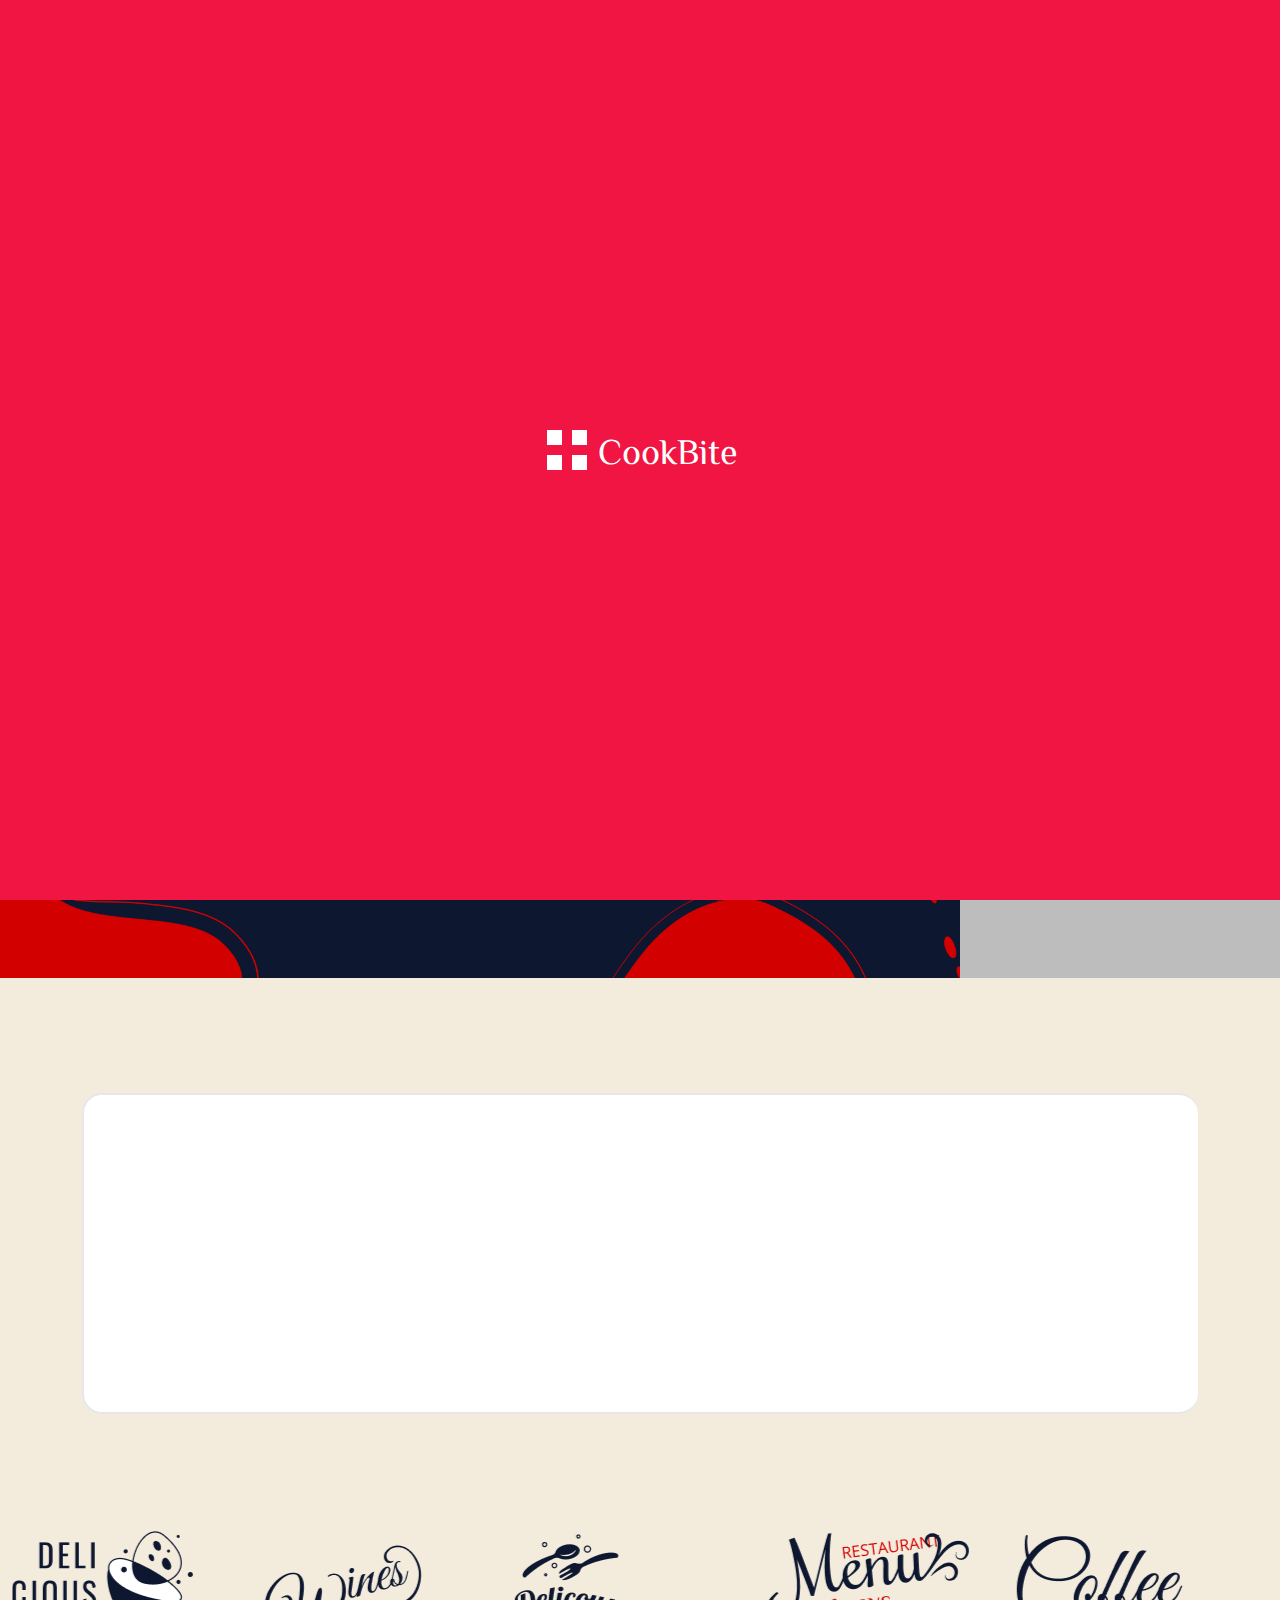
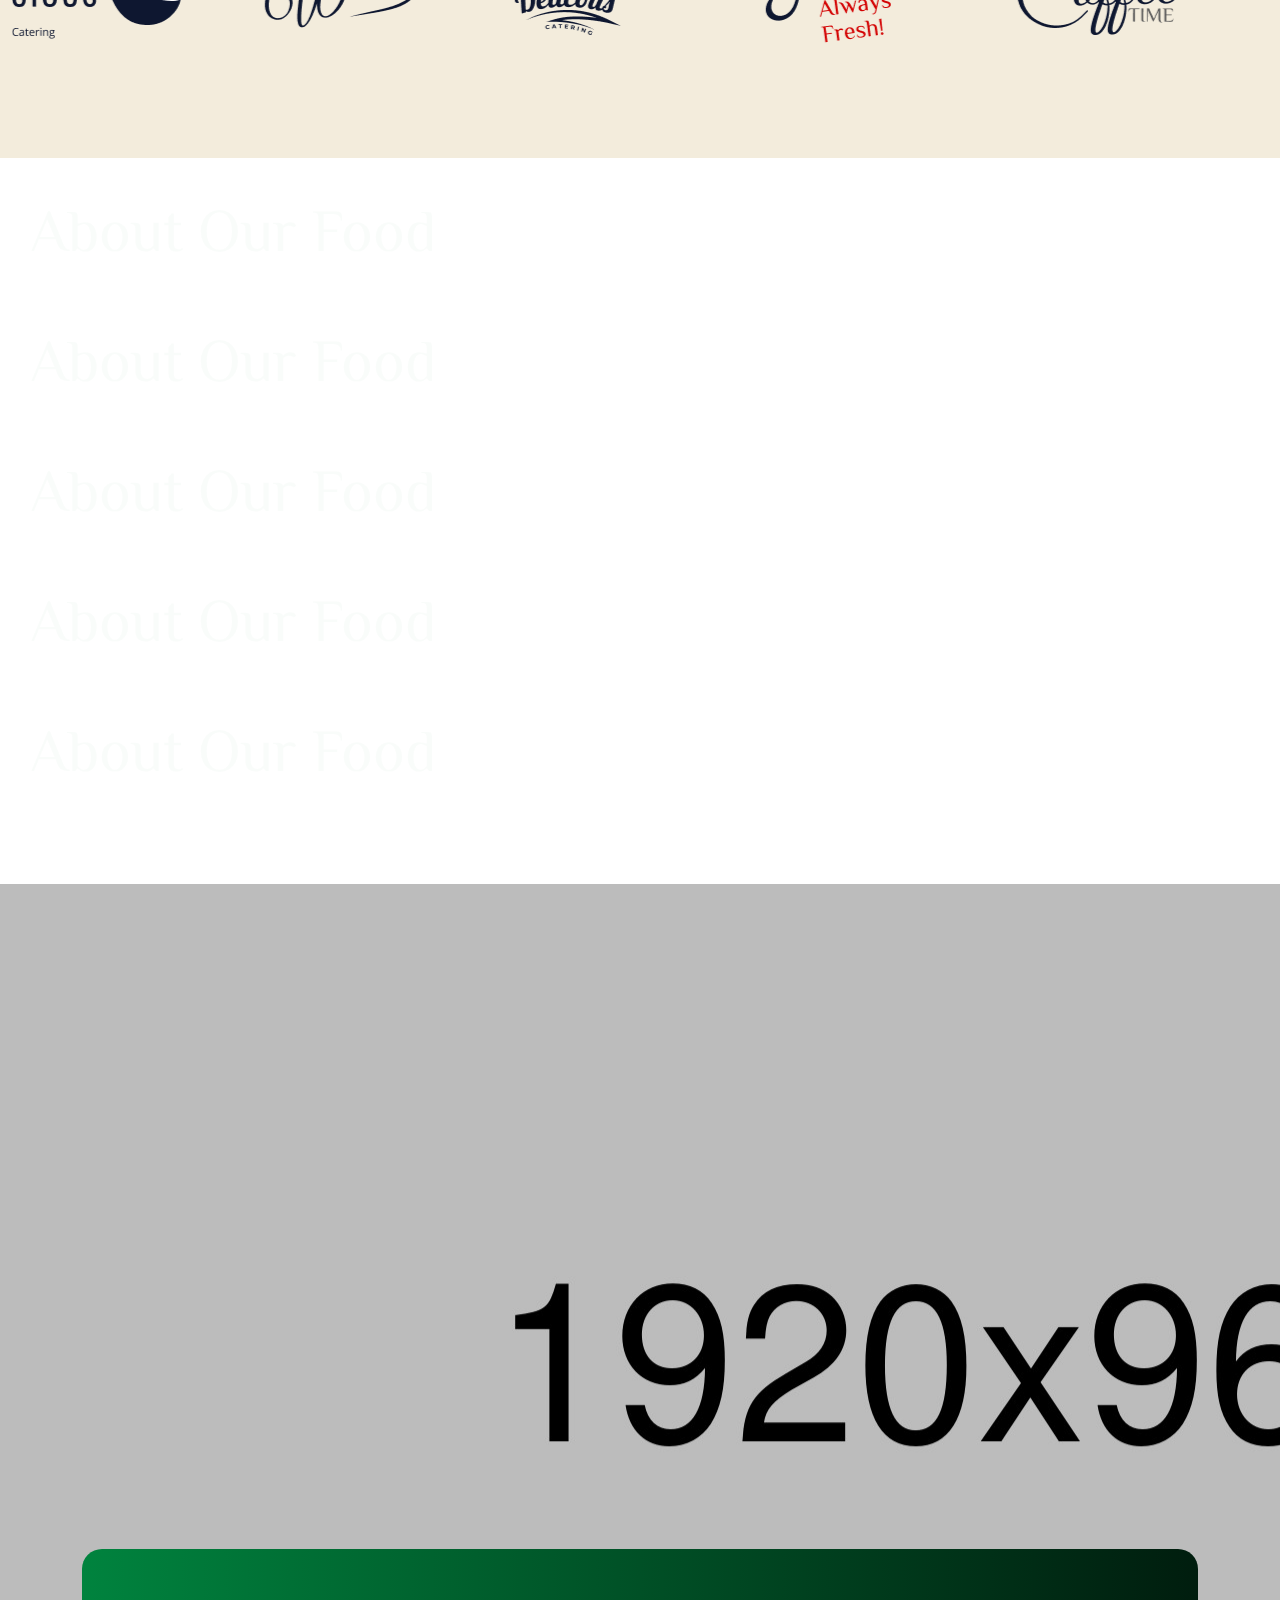
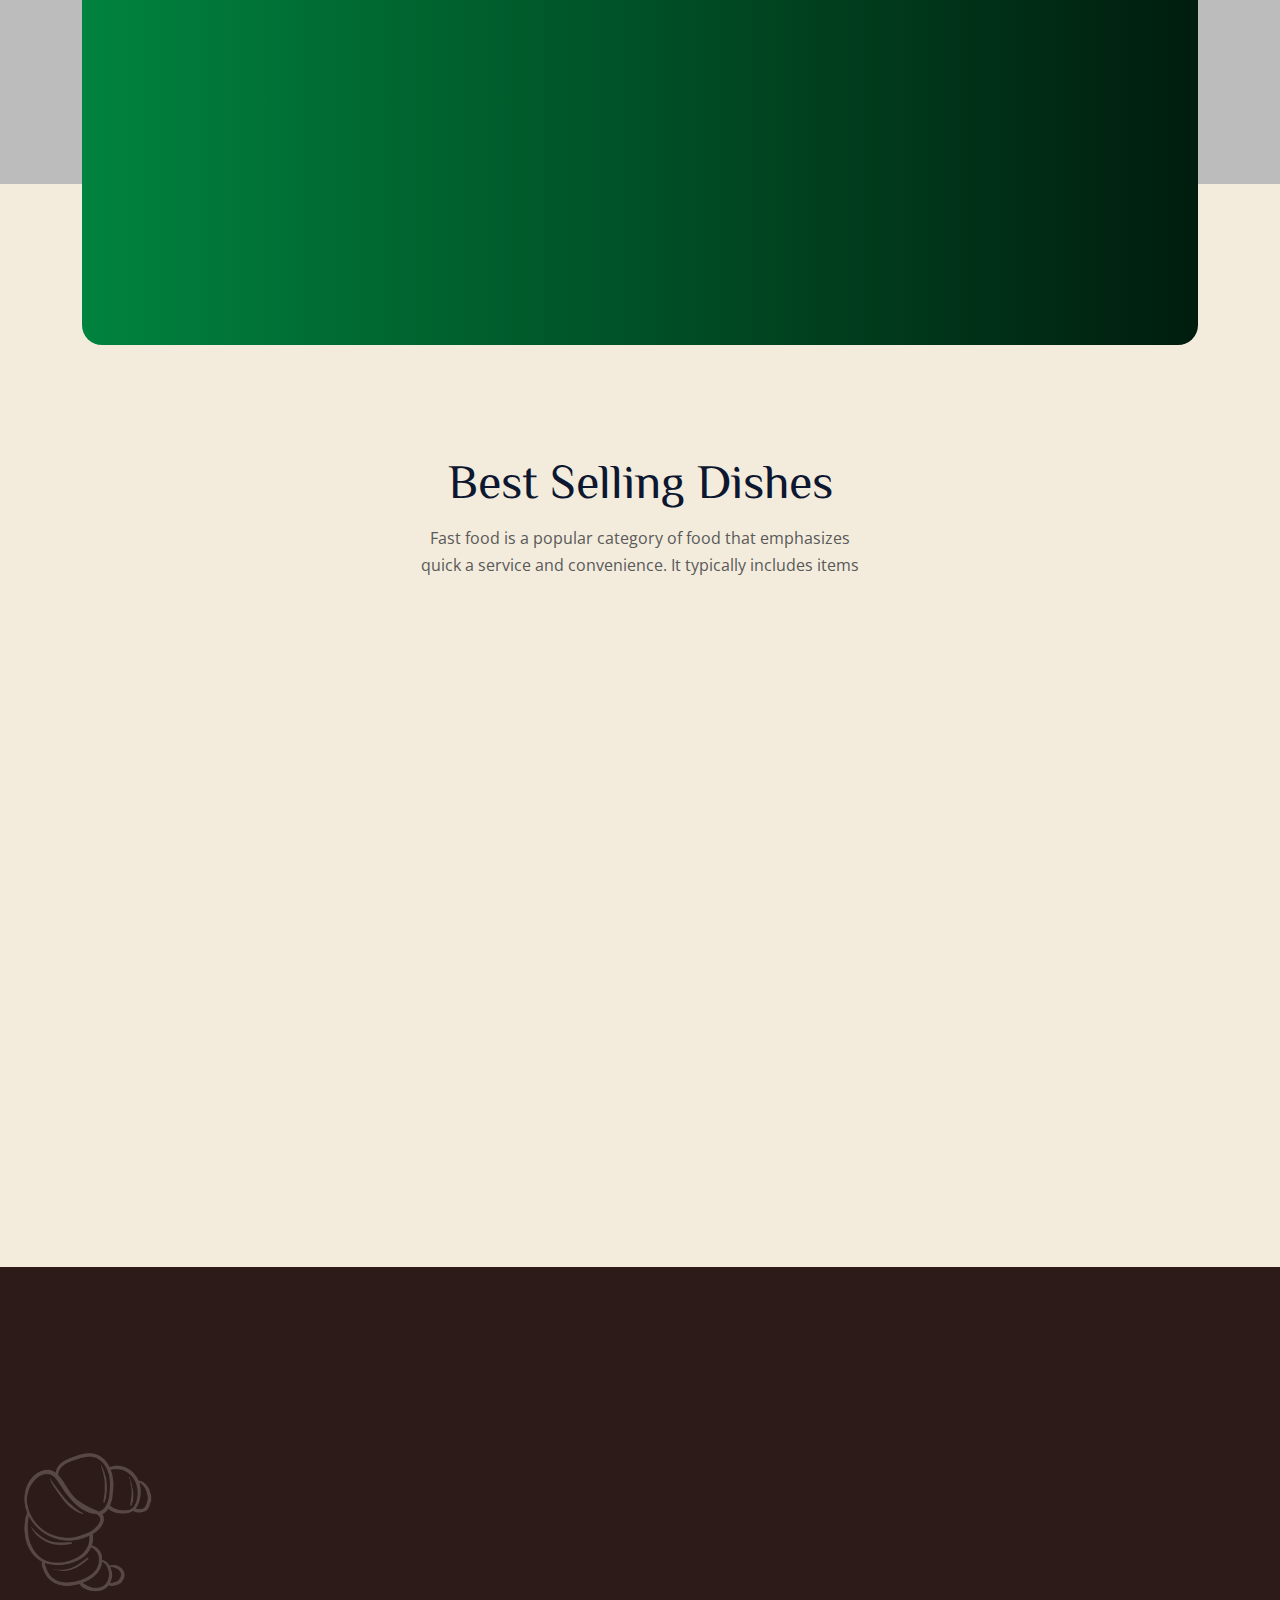
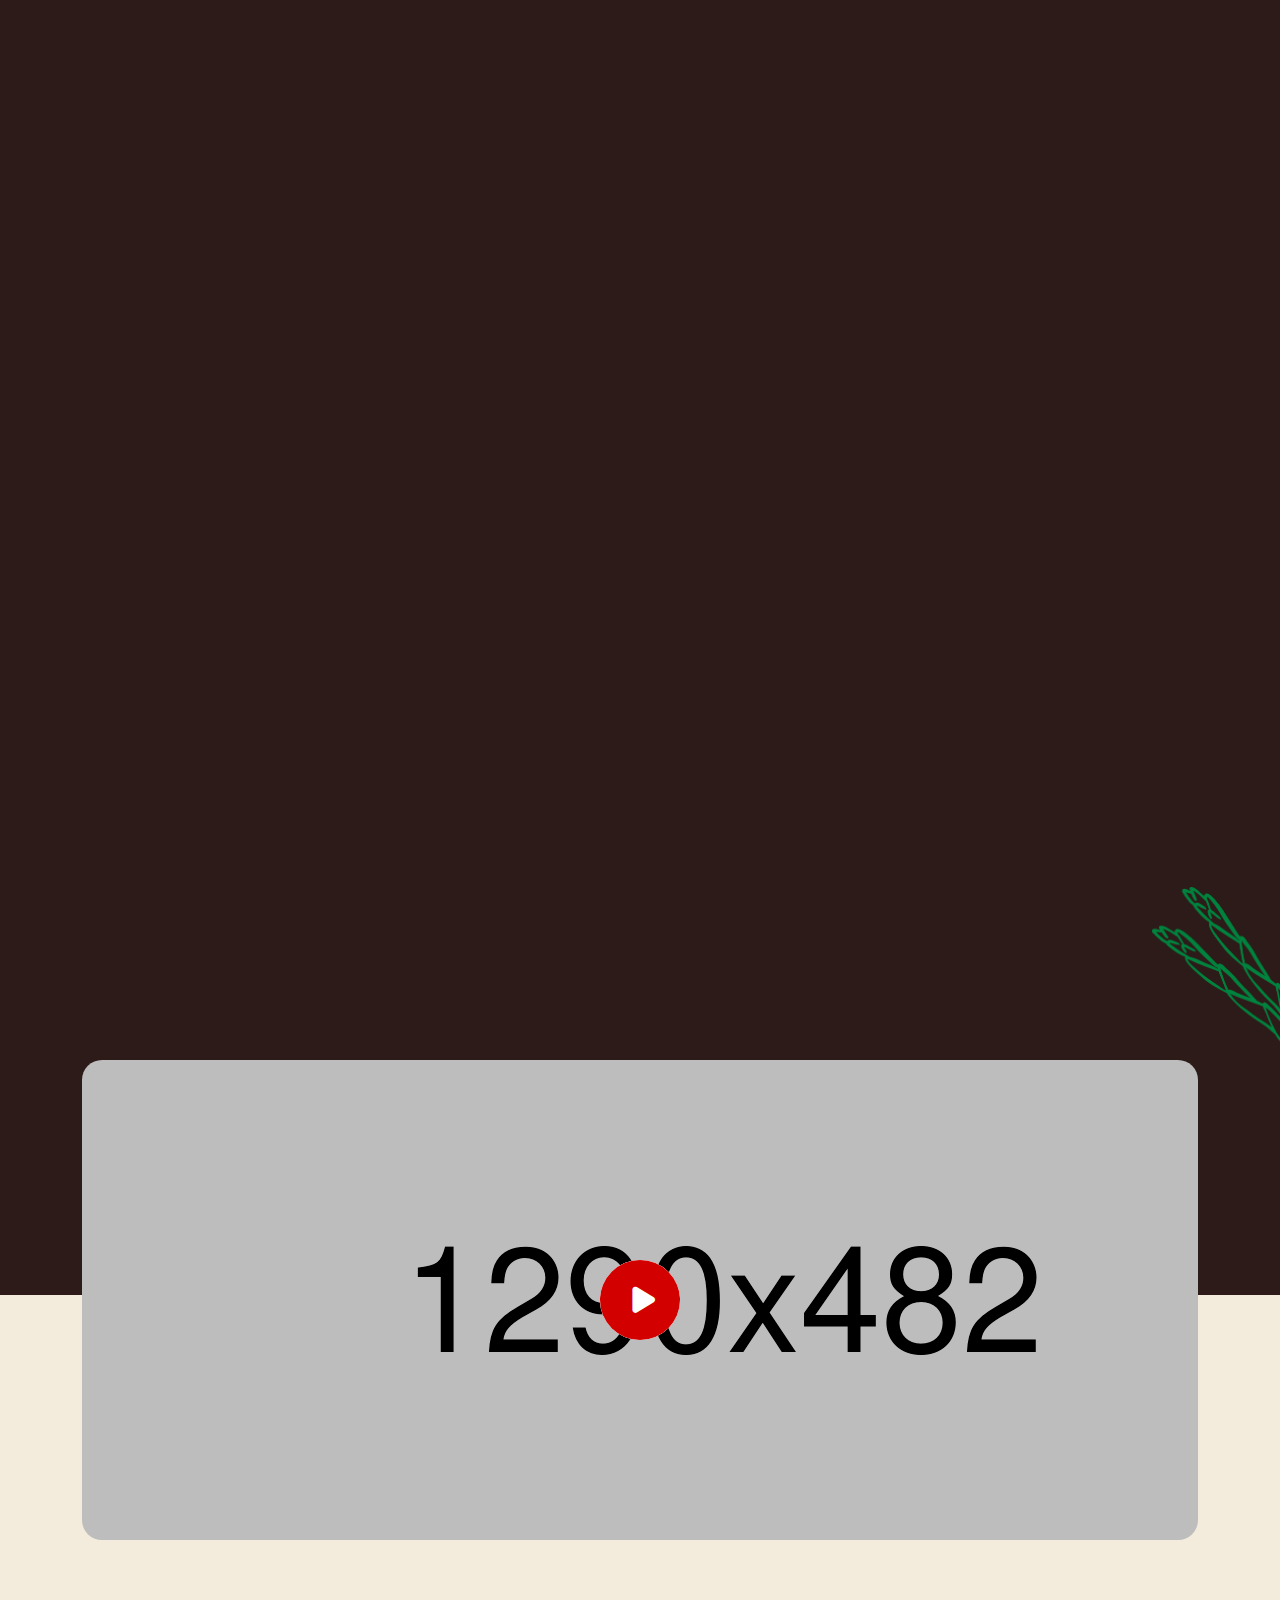
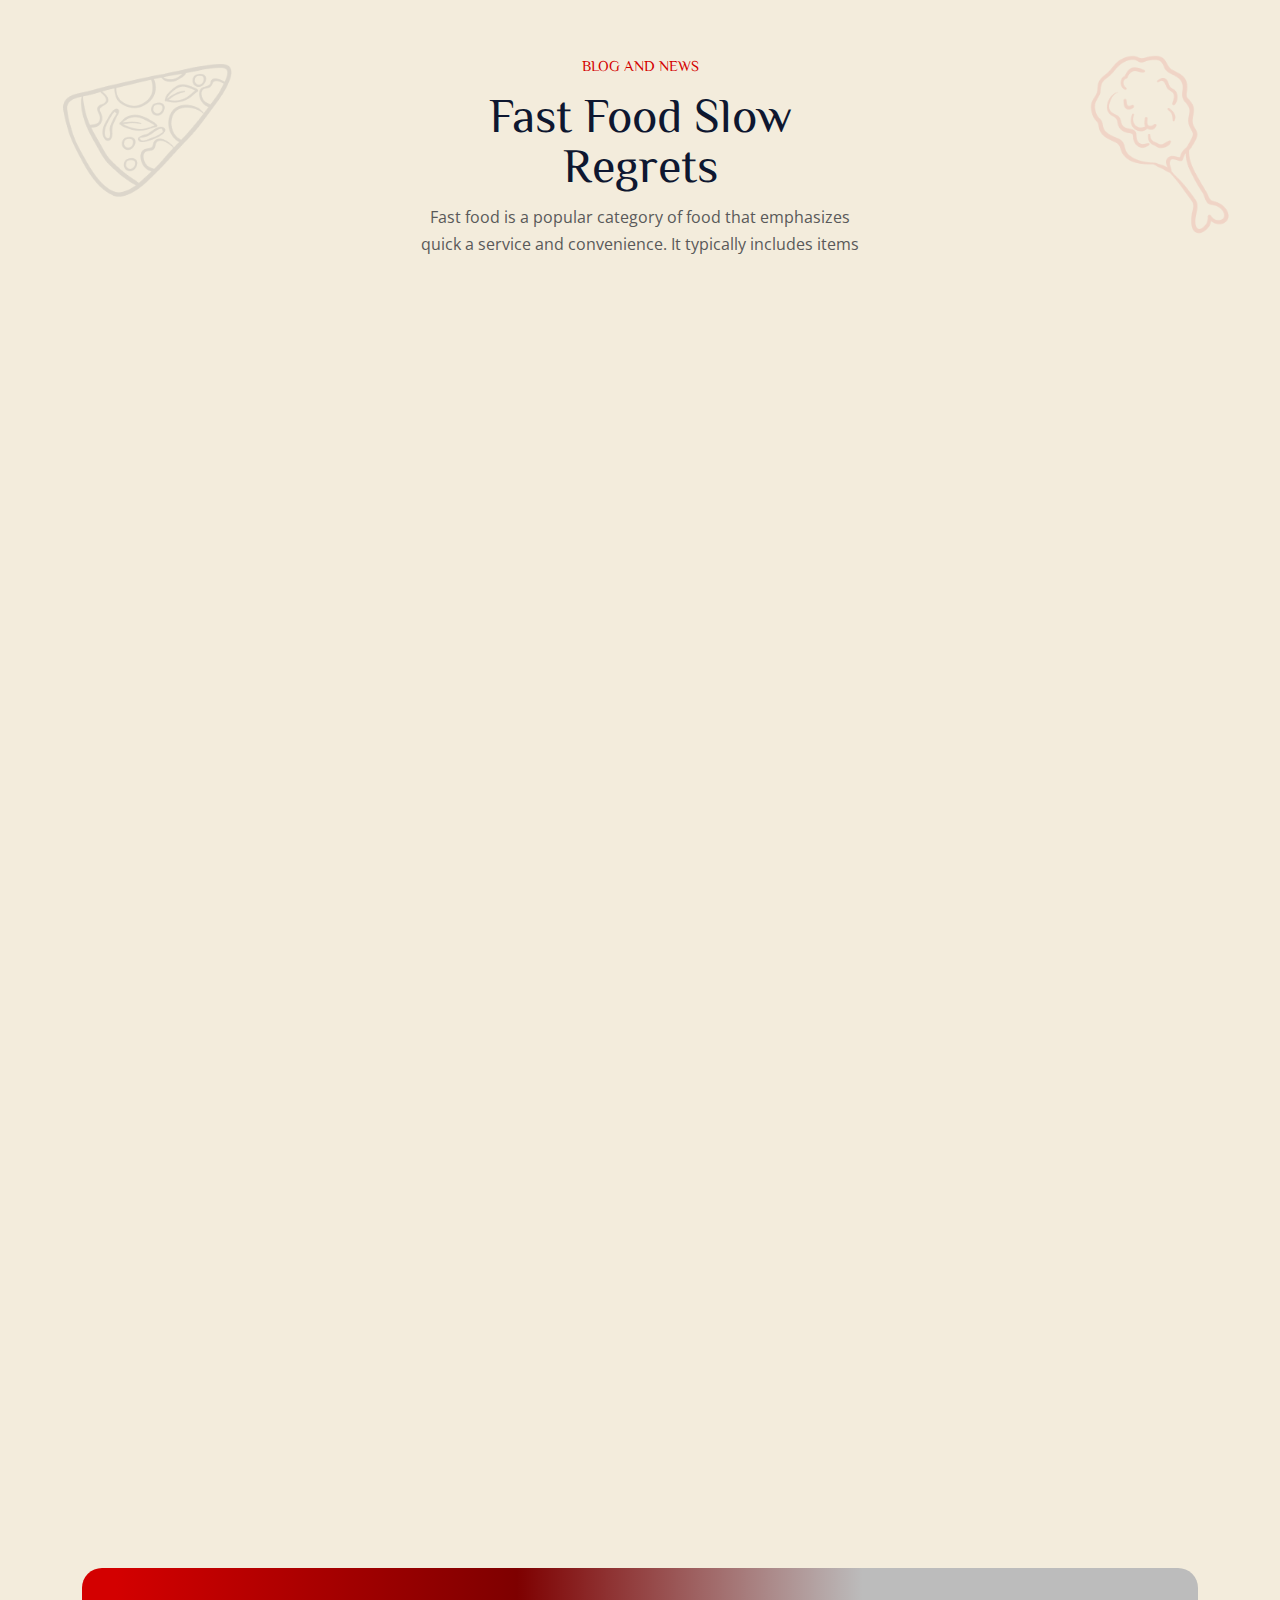
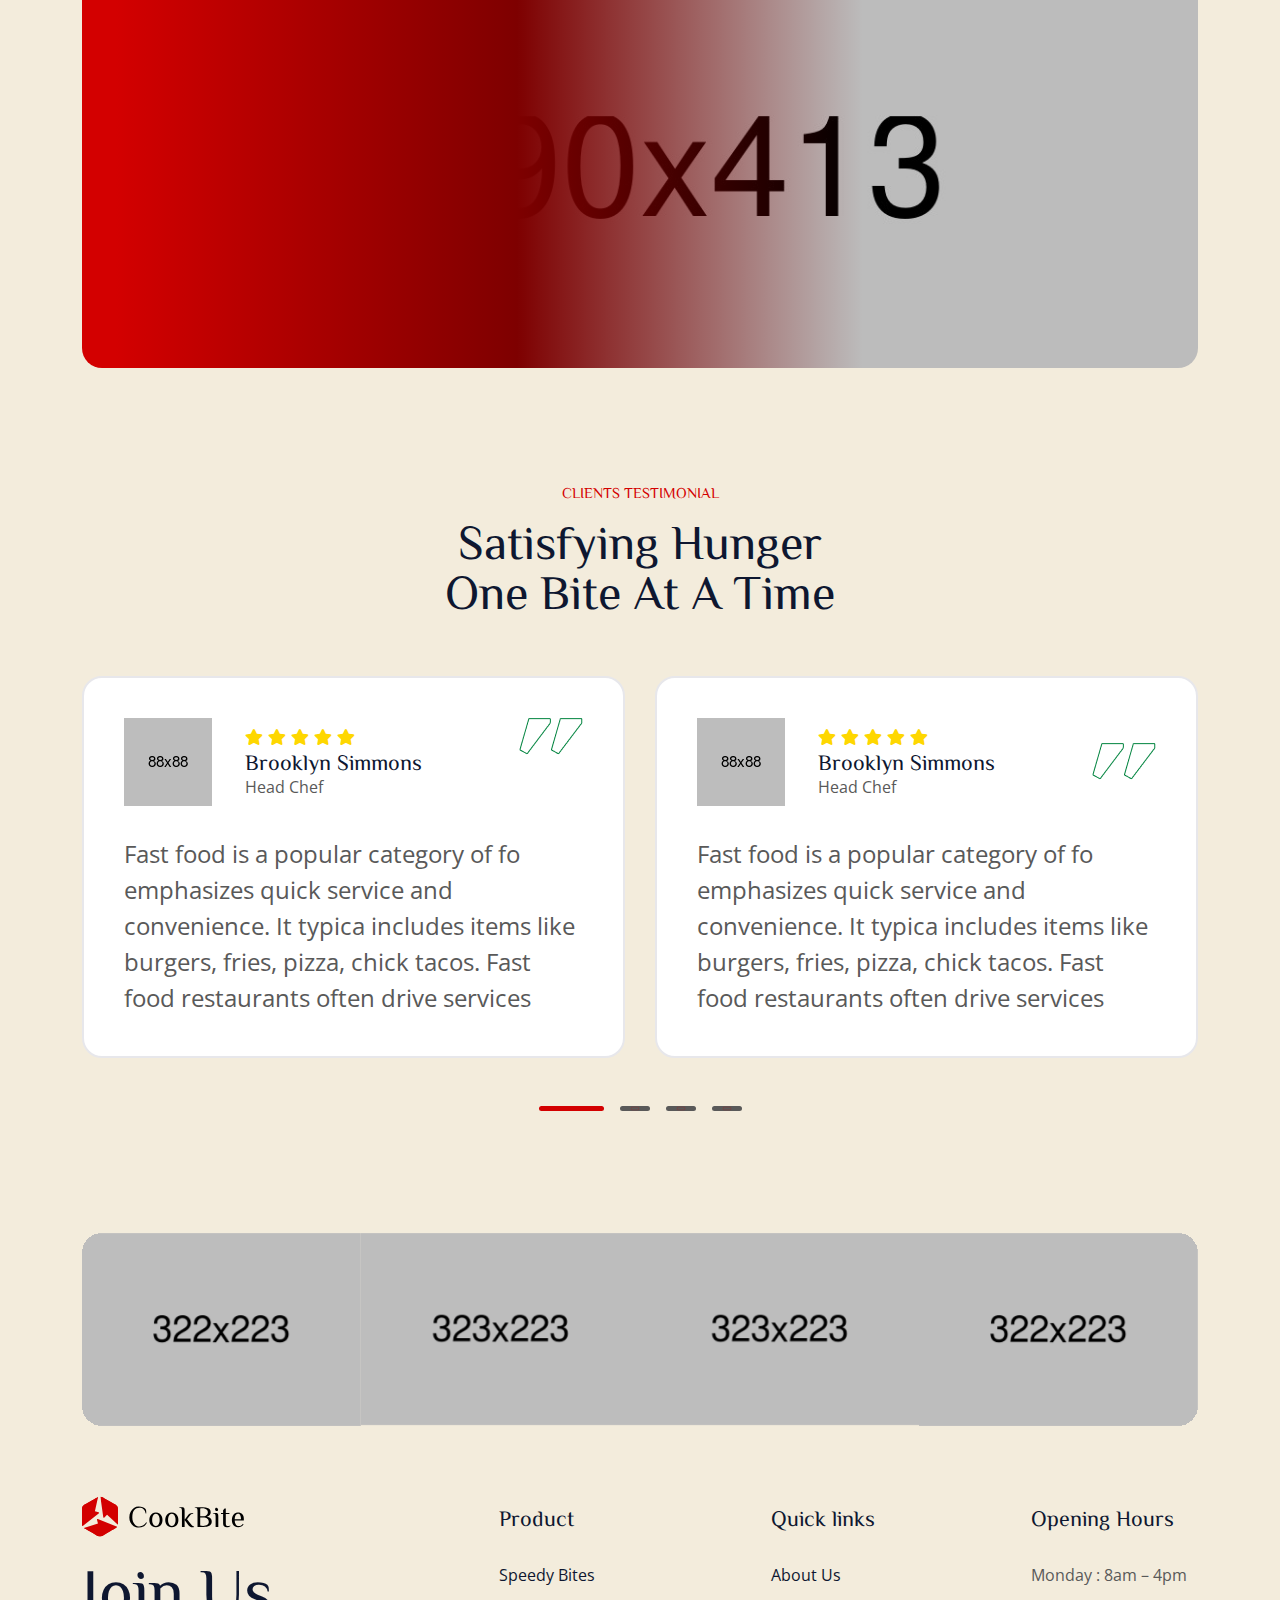
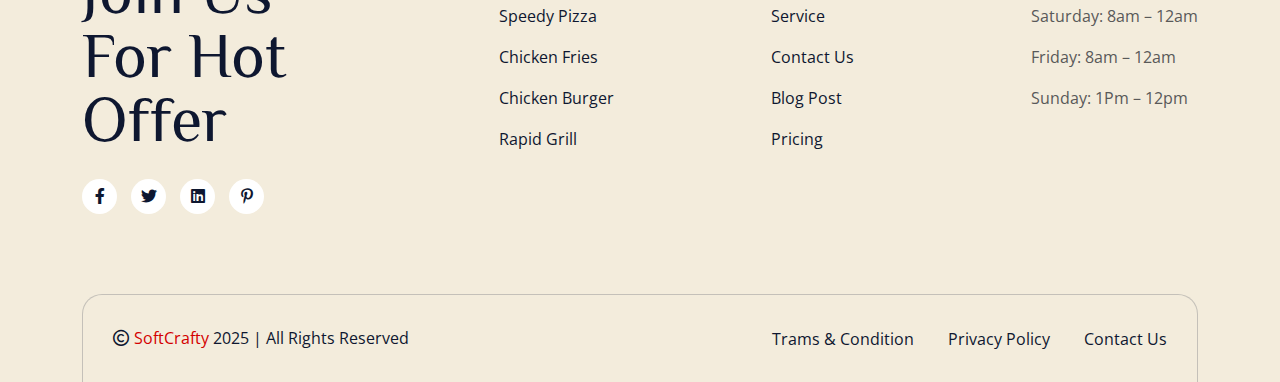
<file: index.html>
<!DOCTYPE html>
<html class="no-js" lang="zxx">
  <head>
    <meta charset="utf-8" />
    <meta http-equiv="x-ua-compatible" content="ie=edge" />
    <meta name="viewport" content="width=device-width, initial-scale=1" />
    <meta name="description" content="Experience gourmet dishes and world-class service at Cookbite Restaurant. Perfect for family dinners, romantic dates, and private events. Reserve your table today!">
    <meta name="keywords" content="restaurant, fine dining, gourmet food, romantic dinner, family restaurant, cozy ambiance, reservation, food delivery, dine in, chef special, Food, cookbite">
    <meta name="author" content="Cookbite Restaurant by SoftCrafty">
    <title>Cookbite - Cafe Restaurant HTML Template </title>
    <link rel="shortcut icon" type="image/x-icon" href="assets/img/favicon.png"/>
    <!--==============================
	  Google Fonts
	============================== -->
    <link rel="preconnect" href="https://fonts.googleapis.com" />
    <link rel="preconnect" href="https://fonts.gstatic.com" crossorigin />
    <link href="https://fonts.googleapis.com/css2?family=Open+Sans:ital,wght@0,300..800;1,300..800&family=ZCOOL+XiaoWei&display=swap" rel="stylesheet" />
    <!--==============================
	    All CSS File
	============================== -->
  <!-- Bootstrap -->
    <link rel="stylesheet" href="assets/css/bootstrap.min.css" />
    <!-- Bootstrap -->
    <link rel="stylesheet" href="assets/css/fontawesome.min.css" />
    <!-- Magnific Popup -->
    <link rel="stylesheet" href="assets/css/magnific-popup.min.css" />
    <!-- nice select -->
    <link rel="stylesheet" href="assets/css/nice-select.min.css" />
    <!-- Venobox media player -->
    <link rel="stylesheet" href="assets/css/venobox.min.css" />
    <!-- Swiper css -->
    <link rel="stylesheet" href="assets/css/swiper-bundle.min.css" />
    <!-- date picker -->
    <link rel="stylesheet" href="assets/css/date-picker.min.css" />
    <!-- Animate -->
    <link rel="stylesheet" href="assets/css/animate.min.css" />
    <!-- Theme Custom CSS -->
    <link rel="stylesheet" href="assets/css/style.css" />
  </head>

  <body>   
    <!--==============================
     Preloader
  ============================== -->

    <div class="preloader">
      <div class="preloader-grid">
        <div class="item1"></div>
        <div class="item2"></div>
        <div class="item3"></div>
        <div class="item4"></div>
      </div>
      <h3 class="preloader-loader-h">CookBite</h3>
    </div>

    <!-- Scroll To Top   -->
    <div class="back-to-top-wrapper">
      <button id="back_to_top" type="button" class="back-to-top-btn">
        <i class="fa-solid fa-arrow-up"></i>
      </button>
    </div>
    <!--==============================
	Header Area
==============================-->
    <div class="cs-offcanvas-wrapper d-block">
      <div class="cs-offcanvas-content">
        <div
          class="mobile-menu-top d-flex d-xl-none justify-content-between align-items-center"
        >
          <div class="mobile-logo">
            <a href="index.html"
              ><img src="assets/img/logo.svg" alt="CookBite"
            /></a>
          </div>
          <button class="cs-close-toggle"><i class="fal fa-times"></i></button>
        </div>
        <div class="cs-mobile-menu py-40 d-block d-xl-none">
          <ul>
            <li class="menu-item-has-children cs-mobile-item-children">
              <a class="menu-active"
                >Home <span class="cs-menu-expand"></span
              ></a>
              <ul class="sub-menu">
                <li><a href="index.html">Home One</a></li>
                <li><a href="index-restaurant.html">Home Two</a></li>
              </ul>
            </li>
            <li class="menu-item-has-children">
              <a href="about.html">About Us</a>
            </li>
            <li class="menu-item-has-children">
              <a href="reservation.html">Reservation</a>
            </li>
            <li class="menu-item-has-children cs-mobile-item-children">
              <a>Blog <span class="cs-menu-expand"></span></a>
              <ul class="sub-menu">
                <li><a href="blog-grid.html">Blog Grid</a></li>
                <li><a href="blog-details.html">Blog Details</a></li>
              </ul>
            </li>
            <li class="menu-item-has-children">
              <a href="gallery.html">Gallery</a>
            </li>

            <li class="menu-item-has-children cs-mobile-item-children">
              <a>Pages <span class="cs-menu-expand"></span></a>
              <ul class="sub-menu">
                <li><a href="shop.html">Shop</a></li>
                <li><a href="shop-details.html">Shop Details</a></li>
                <li><a href="cart.html">Cart Page</a></li>
                <li><a href="wishlist.html">Wishlist Page</a></li>
                <li><a href="my-account.html">My Account</a></li>
              </ul>
            </li>

            <li class="menu-item-has-children">
              <a href="contact.html">Contact</a>
            </li>
          </ul>
        </div>
        <div class="cs-dekstop-top d-none d-xl-block">
          <div class="logo-area">
            <a href="index.html">
              <img src="assets/img/logo2.svg" alt="CookBite" />
            </a>
          </div>
          <button class="cs-dekstop-close"><i class="fal fa-times"></i></button>
        </div>
        <div class="instagram-gallery d-none d-xl-block">
          <h3>Check Instagram Post</h3>
          <div class="row pt-30">
            <div class="col-4 mb-20">
              <div class="cs-instagram-link">
                <a
                  href="assets/img/gallery/gallery-01.png"
                  class="popup-image"
                  data-group="gallery"
                  ><img
                    src="assets/img/gallery/gallery-01.png"
                    alt="instagram1" /><i class="fa-brands fa-instagram"></i
                ></a>
              </div>
            </div>
            <div class="col-4 mb-20">
              <div class="cs-instagram-link">
                <a
                  href="assets/img/gallery/gallery-02.png"
                  class="popup-image"
                  data-group="gallery"
                  ><img
                    src="assets/img/gallery/gallery-02.png"
                    alt="instagram2" /><i class="fa-brands fa-instagram"></i
                ></a>
              </div>
            </div>
            <div class="col-4 mb-20">
              <div class="cs-instagram-link">
                <a
                  href="assets/img/gallery/gallery-03.png"
                  class="popup-image"
                  data-group="gallery"
                  ><img
                    src="assets/img/gallery/gallery-03.png"
                    alt="instagram3" /><i class="fa-brands fa-instagram"></i
                ></a>
              </div>
            </div>
            <div class="col-4 mb-20">
              <div class="cs-instagram-link">
                <a
                  href="assets/img/gallery/gallery-04.png"
                  class="popup-image"
                  data-group="gallery"
                  ><img
                    src="assets/img/gallery/gallery-04.png"
                    alt="instagram4" /><i class="fa-brands fa-instagram"></i
                ></a>
              </div>
            </div>
            <div class="col-4 mb-20">
              <div class="cs-instagram-link">
                <a
                  href="assets/img/gallery/gallery-05.png"
                  class="popup-image"
                  data-group="gallery"
                  ><img
                    src="assets/img/gallery/gallery-05.png"
                    alt="instagram5" /><i class="fa-brands fa-instagram"></i
                ></a>
              </div>
            </div>
            <div class="col-4 mb-20">
              <div class="cs-instagram-link">
                <a
                  href="assets/img/gallery/gallery-06.png"
                  class="popup-image"
                  data-group="gallery"
                  ><img
                    src="assets/img/gallery/gallery-06.png"
                    alt="instagram6" /><i class="fa-brands fa-instagram"></i
                ></a>
              </div>
            </div>
          </div>
        </div>
        <div class="offcanvas-btn px-30 d-none d-xl-block">
          <a href="#0" class="cs-btn d-block text-center"
            ><span>Get Started</span>
          </a>
        </div>
      </div>
    </div>
    <div class="popup-search">
      <button class="searchClose"><i class="fal fa-times"></i></button>
      <form action="#">
        <input type="text" placeholder="Search here..." />
        <button class="form-submit" type="submit">
          <i class="fal fa-search"></i>
        </button>
      </form>
    </div>
    <header class="cs-header header-layout">
      <div class="sticky-wrapper">
        <!-- Main Menu Area -->
        <div class="menu-area">
          <div class="container">
            <div class="row align-items-center justify-content-between">
              <div class="col-sm-auto col-6">
                <div class="header-logo py-20">
                  <a href="index.html"
                    ><img src="assets/img/logo.svg" alt="CookBite"
                  /></a>
                </div>
              </div>
              <div class="col-auto px-0">
                <nav class="main-menu d-none d-lg-inline-block">
                  <ul>
                    <li class="menu-item-has-children">
                      <a href="#0" class="menu-active">Home</a>
                      <ul class="sub-menu">
                        <li><a href="index.html">Home One</a></li>
                        <li><a href="index-restaurant.html">Home Two</a></li>
                      </ul>
                    </li>
                    <li><a href="about.html">About Us</a></li>
                    <li><a href="reservation.html">Reservation</a></li>
                    <li class="menu-item-has-children">
                      <a href="#0">Blog</a>
                      <ul class="sub-menu">
                        <li><a href="blog-grid.html">Blog Grid</a></li>
                        <li><a href="blog-details.html">Blog Details</a></li>
                      </ul>
                    </li>
                    <li><a href="gallery.html">Gallery</a></li>
                    <li class="menu-item-has-children">
                      <a href="#0">Pages</a>
                      <ul class="sub-menu">
                        <li><a href="shop.html">Shop</a></li>
                        <li><a href="shop-details.html">Shop Details</a></li>
                        <li><a href="cart.html">Cart Page</a></li>
                        <li><a href="wishlist.html">Wishlist Page</a></li>
                        <li><a href="my-account.html">My Account</a></li>
                      </ul>
                    </li>
                    <li><a href="contact.html">Contact</a></li>
                  </ul>
                </nav>
              </div>
              <div class="col-sm-auto col-6">
                <div
                  class="header-icons align-items-center justify-content-end d-flex"
                >
                  <button type="button" class="cs-header-cart">
                    <i class="fa-regular fa-cart-shopping"></i>
                    <!-- Minicart -->
                  </button>
                  <button
                    type="button"
                    class="cs-menu-toggle d-block d-lg-none"
                  >
                    <i class="fa-sharp fa-regular fa-bars-staggered"></i>
                  </button>
                  <button
                    type="button"
                    class="cs-header-search d-none d-xxl-block"
                  >
                    <i class="fa-solid fa-magnifying-glass"></i>
                  </button>
                  <button
                    type="button"
                    class="cs-header-pipe d-none d-xxl-block"
                  >
                    <i class="fa-thin fa-pipe"></i>
                  </button>
                  <button
                    type="button"
                    class="cs-header-toggle cs-dekstop-toggle d-none d-xxl-block"
                  >
                    <i class="fa-sharp fa-regular fa-bars-staggered"></i>
                  </button>
                  <a
                    href="reservation.html"
                    class="cs-btn fw-normal d-none d-xl-block"
                    ><span
                      >Book a table
                      <i class="fa-solid fa-arrow-right"></i></span
                  ></a>
                </div>
              </div>
            </div>
          </div>
          <!-- Mini Cart -->
          <div class="cs-minicart-area">
            <div class="minicart--item-container">
              <ul>
                <li class="minicart--item d-flex">
                  <div class="mini-cartimage">
                    <img src="assets/img/products/product-01.jpg" alt="" />
                  </div>
                  <div class="mini-cartinfo">
                    <h6 class="title">Title of Product 01</h6>
                    <span class="price">$90.00 USD (x1)</span>
                    <div class="remove">
                      <a href="#">
                        <i class="fa fa-trash-o"></i> Remove from cart
                      </a>
                    </div>
                  </div>
                </li>
                <li class="minicart--item d-flex">
                  <div class="mini-cartimage">
                    <img src="assets/img/products/product-02.jpg" alt="" />
                  </div>
                  <div class="mini-cartinfo">
                    <h6 class="title">Title of Product 01</h6>
                    <span class="price">$90.00 USD (x1)</span>
                    <div class="remove">
                      <a href="#">
                        <i class="fa fa-trash-o"></i> Remove from cart
                      </a>
                    </div>
                  </div>
                </li>
                <li class="minicart--item d-flex">
                  <div class="mini-cartimage">
                    <img src="assets/img/products/product-03.jpg" alt="" />
                  </div>
                  <div class="mini-cartinfo">
                    <h6 class="title">Title of Product 01</h6>
                    <span class="price">$90.00 USD (x1)</span>
                    <div class="remove">
                      <a href="#">
                        <i class="fa fa-trash-o"></i> Remove from cart
                      </a>
                    </div>
                  </div>
                </li>
              </ul>
              <div class="minicart--subtotal my-40">
                <p class="minicart--subtotal-title fw-bold">Subtotal</p>
                <p class="minicart--subtotal-amount">$270.00 USD</p>
              </div>
              <a href="#0" class="cs-btn2 mt-20 fw-normal text-center w-100"
                ><span>Checkout <i class="fa-solid fa-arrow-right"></i></span
              ></a>
            </div>
          </div>
        </div>
      </div>
    </header>
    <!--==============================
    	Hero Banner Area
    ==============================-->
    <section>
      <div class="cs-hero-banner-area">
        <div class="banner-image1 moving">
          <img src="assets/img/hero/banner-01.png" alt="" />
        </div>
        <div class="banner-shape1">
          <img src="assets/img/hero/shape-01.png" alt="" />
        </div>
        <div class="banner-shape2">
          <img src="assets/img/hero/shape-02.png" alt="" />
        </div>
        <div class="banner-shape3">
          <img src="assets/img/hero/shape-03.png" alt="" />
        </div>
        <div class="banner-shape4">
          <img src="assets/img/hero/shape-04.png" alt="" />
        </div>
        <div class="banner-shape5 moving">
          <img src="assets/img/hero/shape-05.png" alt="" />
        </div>
        <div class="banner-shape6 moving">
          <img src="assets/img/hero/shape-06.png" alt="" />
        </div>
        <div class="banner-shape7 moving">
          <img src="assets/img/hero/shape-07.png" alt="" />
        </div>
        <div class="banner-shape8 moving">
          <img src="assets/img/hero/shape-08.png" alt="" />
        </div>
        <div class="banner-image2 moving">
          <img src="assets/img/hero/banner-02.png" alt="" />
        </div>
        <div class="row justify-content-center">
          <div class="col-lg-8 col-xl-8 col-xxl-6">
            <div class="cs-banner-content">
              <div class="container">
                <div
                  class="cs-banner-inner wow slideInUp"
                  data-wow-duration=".2s"
                  data-wow-delay=".5s"
                >
                  <h2 class="hero-title fw-normal">Celebrating food</h2>
                  <h2 class="hero-title fw-normal">celebrating life</h2>
                </div>
                <p
                  class="hero-text pt-30 pb-40 wow slideInUp"
                  data-wow-duration=".2s"
                  data-wow-delay=".5s"
                >
                  Fast food is a popular category of food that emphasizes quick
                  a service and convenience It typically includes items n the
                  category of restaurant service, establishments
                </p>
                <div
                  class="hero-btn wow slideInUp"
                  data-wow-duration=".2s"
                  data-wow-delay=".5s"
                >
                  <a href="reservation.html" class="cs-btn2 fw-normal"
                    ><span
                      >Order Now <i class="fa-solid fa-arrow-right"></i></span
                  ></a>
                </div>
              </div>
            </div>
          </div>
        </div>
      </div>
    </section>
    <!--==============================
        	Category Area
        ==============================-->
    <div
      class="cs-category-area arrow-wrap space space-mobile space-mobile-extra pb-0"
    >
      <div class="container">
        <div class="slider-area">
          <div
            class="swiper cs-slider"
            id="categorySlider"
            data-slider-options='{
                "breakpoints": {
                    "0": {"slidesPerView": 1, "spaceBetween": 10},
                    "576": {"slidesPerView": 2, "spaceBetween": 10},
                    "768": {"slidesPerView": 3, "spaceBetween": 20},
                    "992": {"slidesPerView": 4, "spaceBetween": 20},
                    "1200": {"slidesPerView": 5, "spaceBetween": 0}
                },
                "loop": true
            }'
          >
            <div
              class="swiper-wrapper wow slideInUp"
              data-wow-duration=".2s"
              data-wow-delay=".5s"
            >
              <div class="swiper-slide">
                <div class="cs-category-item">
                  <img
                    src="assets/img/category/cat-01.png"
                    alt="category image"
                  />
                  <a href="#0" class="category-name h3 fw-normal"
                    >French <br />
                    Fries</a
                  >
                </div>
              </div>
              <div class="swiper-slide">
                <div class="cs-category-item">
                  <img
                    src="assets/img/category/cat-02.png"
                    alt="category image"
                  />
                  <a href="#0" class="category-name h3 fw-normal"
                    >Hot <br />
                    Dog</a
                  >
                </div>
              </div>
              <div class="swiper-slide">
                <div class="cs-category-item">
                  <img
                    src="assets/img/category/cat-03.png"
                    alt="category image"
                  />
                  <a href="#0" class="category-name h3 fw-normal"
                    >Chicken <br />
                    Fries</a
                  >
                </div>
              </div>
              <div class="swiper-slide">
                <div class="cs-category-item">
                  <img
                    src="assets/img/category/cat-04.png"
                    alt="category image"
                  />
                  <a href="#0" class="category-name h3 fw-normal"
                    >Chicken <br />
                    Pizza</a
                  >
                </div>
              </div>
              <div class="swiper-slide">
                <div class="cs-category-item">
                  <img
                    src="assets/img/category/cat-05.png"
                    alt="category image"
                  />
                  <a href="#0" class="category-name h3 fw-normal"
                    >Cheese <br />
                    Burger</a
                  >
                </div>
              </div>
              <div class="swiper-slide">
                <div class="cs-category-item">
                  <img
                    src="assets/img/category/cat-01.png"
                    alt="category image"
                  />
                  <a href="#0" class="category-name h3 fw-normal"
                    >French <br />
                    Fries</a
                  >
                </div>
              </div>
            </div>
          </div>
          <!-- Navigation -->
          <button
            data-slider-prev="#categorySlider"
            class="slider-arrow slider-prev"
          >
            <i class="fa-regular fa-angle-left"></i>
          </button>
          <button
            data-slider-next="#categorySlider"
            class="slider-arrow slider-next"
          >
            <i class="fa-regular fa-angle-right"></i>
          </button>
        </div>
      </div>
    </div>
    <!--==============================
            	Client Logo Area
            ==============================-->
    <div class="cs-clientlogo-area space overflow-hidden">
      <div class="container-fluid">
        <div
          class="swiper cs-slider"
          data-slider-options='{
            "breakpoints": {
                 "0": {"slidesPerView": 2, "spaceBetween": 80},
                "576": {"slidesPerView": 2, "spaceBetween": 80},
                "768": {"slidesPerView": 3, "spaceBetween": 20},
                "992": {"slidesPerView": 4, "spaceBetween": 20},
                "1200": {"slidesPerView": 5, "spaceBetween": 0}
            },
            "autoplay": {
                "delay": 0,
                "disableOnInteraction": false,
                "pauseOnMouseEnter": true
            },
            "speed": 2000,
            "loop": true,
            "loopAdditionalSlides": 5
        }'
        >
          <div class="swiper-wrapper">
            <div class="swiper-slide">
              <img src="assets/img/client/client-01.png" alt="client logo" />
            </div>
            <div class="swiper-slide">
              <img src="assets/img/client/client-02.png" alt="client logo" />
            </div>
            <div class="swiper-slide">
              <img src="assets/img/client/client-03.png" alt="client logo" />
            </div>
            <div class="swiper-slide">
              <img src="assets/img/client/client-04.png" alt="client logo" />
            </div>
            <div class="swiper-slide">
              <img src="assets/img/client/client-05.png" alt="client logo" />
            </div>
            <div class="swiper-slide">
              <img src="assets/img/client/client-01.png" alt="client logo" />
            </div>
            <div class="swiper-slide">
              <img src="assets/img/client/client-02.png" alt="client logo" />
            </div>
            <div class="swiper-slide">
              <img src="assets/img/client/client-03.png" alt="client logo" />
            </div>
            <div class="swiper-slide">
              <img src="assets/img/client/client-04.png" alt="client logo" />
            </div>
            <div class="swiper-slide">
              <img src="assets/img/client/client-05.png" alt="client logo" />
            </div>
          </div>
        </div>
      </div>
    </div>
    <!--==============================
                	About Area
                ==============================-->
    <section>
      <div class="cs-about-area space space-mobile space-mobile-extra">
        <div class="container">
          <div class="row align-items-center">
            <div class="col-md-6 col-lg-4">
              <div class="cs-content-area">
                <span
                  class="content-subtitle wow slideInUp"
                  data-wow-duration=".2s"
                  data-wow-delay=".5s"
                  >About Our Food</span
                >
                <h2
                  class="content-title wow slideInUp"
                  data-wow-duration=".2s"
                  data-wow-delay=".5s"
                >
                  Fast And Delicious Quick Bites Big
                </h2>
                <p
                  class="content-text wow slideInUp"
                  data-wow-duration=".2s"
                  data-wow-delay=".5s"
                >
                  Fast food is a popular category of food th emphasizes quick a
                  service and convenience. It typically
                </p>
                <p
                  class="content-text wow slideInUp"
                  data-wow-duration=".2s"
                  data-wow-delay=".5s"
                >
                  Fast food is a popular category of food th emphasizes quick a
                  service and convenience. It typically Fast food is a popular
                  category of food th emphasizes
                </p>
                <div
                  class="abt-btn wow slideInUp"
                  data-wow-duration=".2s"
                  data-wow-delay=".5s"
                >
                  <a href="about.html" class="cs-btn2 fw-normal"
                    ><span
                      >Click It Out
                      <i class="fa-solid fa-arrow-right"></i></span
                  ></a>
                </div>
              </div>
            </div>
            <div class="col-md-6">
              <div
                class="cs-about-img wow slideInUp"
                data-wow-duration=".2s"
                data-wow-delay=".5s"
              >
                <img src="assets/img/about/about.png" alt="about image" />
              </div>
            </div>
            <div class="col-md-12 col-lg-2">
              <div
                class="cs-about-counter d-flex flex-wrap d-lg-block text-center justify-content-between"
              >
                <div
                  class="abt-counterbox wow slideInUp"
                  data-wow-duration=".2s"
                  data-wow-delay=".5s"
                >
                  <div
                    class="icon-box d-flex align-items-bottom justify-content-between"
                  >
                    <div class="counter-img">
                      <img
                        src="assets/img/about/counter/counter-01.png"
                        alt="counter image"
                      />
                    </div>
                    <div class="counter-number">
                      <h2><span class="counter">20</span>+</h2>
                    </div>
                  </div>
                  <p class="counter-title">Spacialist Chef</p>
                </div>
                <div
                  class="abt-counterbox wow slideInUp"
                  data-wow-duration=".2s"
                  data-wow-delay=".5s"
                >
                  <div
                    class="icon-box d-flex align-items-bottom justify-content-between"
                  >
                    <div class="counter-img">
                      <img
                        src="assets/img/about/counter/counter-02.png"
                        alt="counter image"
                      />
                    </div>
                    <div class="counter-number">
                      <h2><span class="counter">2</span>kt</h2>
                    </div>
                  </div>
                  <p class="counter-title">Our Daily Orders</p>
                </div>
                <div
                  class="abt-counterbox wow slideInUp"
                  data-wow-duration=".2s"
                  data-wow-delay=".5s"
                >
                  <div
                    class="icon-box d-flex align-items-bottom justify-content-between"
                  >
                    <div class="counter-img">
                      <img
                        src="assets/img/about/counter/counter-03.png"
                        alt="counter image"
                      />
                    </div>
                    <div class="counter-number">
                      <h2><span class="counter">30</span>+</h2>
                    </div>
                  </div>
                  <p class="counter-title">Our Menu & Dish</p>
                </div>
                <div
                  class="abt-counterbox wow slideInUp"
                  data-wow-duration=".2s"
                  data-wow-delay=".5s"
                >
                  <div
                    class="icon-box d-flex align-items-bottom justify-content-between"
                  >
                    <div class="counter-img">
                      <img
                        src="assets/img/about/counter/counter-04.png"
                        alt="counter image"
                      />
                    </div>
                    <div class="counter-number">
                      <h2><span class="counter">100</span></h2>
                    </div>
                  </div>
                  <p class="counter-title">Our Members</p>
                </div>
              </div>
            </div>
          </div>
        </div>
        <div class="shadow-title-box">
          <span class="shadow-title">About Our Food</span>
          <span class="shadow-title">About Our Food</span>
          <span class="shadow-title">About Our Food</span>
          <span class="shadow-title">About Our Food</span>
          <span class="shadow-title">About Our Food</span>
        </div>
      </div>
    </section>
    <!--==============================
                    	Offer Area
                    ==============================-->
    <section>
      <div
        class="cs-offer-area space space-mobile space-mobile-extra"
        style="background: url(' assets/img/offer/offer-bg.jpg')"
      >
        <div class="container">
          <div class="row align-items-center">
            <div class="col-lg-6 col-xl-7">
              <div
                class="offer-imgbox wow slideInUp"
                data-wow-duration=".2s"
                data-wow-delay=".5s"
              >
                <img src="assets/img/offer/burger.png" alt="" />
              </div>
            </div>
            <div class="col-lg-6 col-xl-5 justify-content-end">
              <div class="cs-content-area text-center text-lg-start">
                <span
                  class="content-subtitle style2 wow slideInUp"
                  data-wow-duration=".2s"
                  data-wow-delay=".5s"
                  >Todays A Stackin Day</span
                >
                <h2
                  class="content-title style2-title wow slideInUp"
                  data-wow-duration=".2s"
                  data-wow-delay=".5s"
                >
                  Fast and delicious
                </h2>
                <h2
                  class="content-title style2-title wow slideInUp"
                  data-wow-duration=".2s"
                  data-wow-delay=".5s"
                >
                  Quick bites delights
                </h2>
                <p
                  class="content-text style2 wow slideInUp"
                  data-wow-duration=".2s"
                  data-wow-delay=".5s"
                >
                  Fast food is a popular category of food that emphasizes quick
                  a service and convenience. It typically includes items like
                  burgers, fried chickenand tacos Fast food restaurants
                </p>
                <div
                  class="abt-btn wow slideInUp"
                  data-wow-duration=".2s"
                  data-wow-delay=".5s"
                >
                  <a href="shop.html" class="cs-btn3 fw-normal"
                    ><span
                      >Shop Now <i class="fa-solid fa-arrow-right"></i></span
                  ></a>
                </div>
              </div>
            </div>
          </div>
        </div>
      </div>
    </section>
    <!--==============================
                            	CTA Area
                            ==============================-->
    <section>
      <div class="cs-cta-area">
        <div class="container">
          <div class="cta-box">
            <div class="row align-items-center">
              <div class="col-lg-6 order-2 order-lg-1">
                <div class="cs-content-area text-center text-lg-start">
                  <h2
                    class="content-title style2-title wow slideInUp"
                    data-wow-duration=".2s"
                    data-wow-delay=".5s"
                  >
                    25 Minutes Delivary
                  </h2>
                  <p
                    class="content-text style2 wow slideInUp"
                    data-wow-duration=".2s"
                    data-wow-delay=".5s"
                  >
                    Fast food is a popular category of food that emphasizes
                    quick a service and convenience. It typically includes items
                    like burgers
                  </p>
                  <div
                    class="abt-btn wow slideInUp"
                    data-wow-duration=".2s"
                    data-wow-delay=".5s"
                  >
                    <a href="shop.html" class="cs-btn2 fw-normal"
                      ><span
                        >Shop Now <i class="fa-solid fa-arrow-right"></i></span
                    ></a>
                  </div>
                </div>
              </div>
              <div class="col-lg-6">
                <div
                  class="cta-img wow slideInUp"
                  data-wow-duration=".2s"
                  data-wow-delay=".5s"
                >
                  <img src="assets/img/cta/cta.png" alt="" />
                </div>
              </div>
            </div>
          </div>
        </div>
      </div>
    </section>
    <!--==============================
                    	Best Selling Area
                    ==============================-->
    <section>
      <div
        class="cs-bestselling-area space space-mobile space-mobile-extra pb-0"
      >
        <div class="container">
          <div class="row justify-content-center">
            <div class="col-md-8 col-xl-5">
              <div class="cs-content-area text-center">
                <h2 class="content-title">Best Selling Dishes</h2>
                <p class="content-text mt-0 pt-20">
                  Fast food is a popular category of food that emphasizes quick
                  a service and convenience. It typically includes items
                </p>
              </div>
            </div>
          </div>
          <div class="cs-bestselling-products">
            <div class="row">
              <div class="col-md-6 col-lg-4 col-xl-4">
                <div
                  class="selling-product mt-50 p-30 wow slideInUp"
                  data-wow-duration=".5s"
                  data-wow-delay=".5s"
                >
                  <div class="product-img">
                    <a href="shop-details.html"
                      ><img
                        src="assets/img/selling-products/product-01.png"
                        alt=""
                    /></a>
                  </div>
                  <div class="product-body mt-20">
                    <div
                      class="body-header d-flex justify-content-between align-items-center"
                    >
                      <div class="product-title">
                        <a href="shop-details.html" class="h4">Chicken Pasta</a>
                      </div>
                      <div class="product-cart" title="add to cart">
                        <a class="cart"
                          ><i class="fa-regular fa-cart-shopping"></i
                        ></a>
                      </div>
                    </div>
                    <div class="body-content pt-10 pb-20">
                      <p class="body-text">
                        Fast food is a popular category of emphasizes quick a
                        service and convenience
                      </p>
                    </div>
                    <div
                      class="body-footer d-flex justify-content-between align-items-center"
                    >
                      <div class="product-infos">
                        <div class="product-price">
                          <h4><span>$</span>3.25</h4>
                        </div>
                        <div class="product-rating mt-20">
                          <ul class="d-flex">
                            <li><i class="fa-solid fa-star"></i></li>
                            <li><i class="fa-solid fa-star"></i></li>
                            <li><i class="fa-solid fa-star"></i></li>
                            <li><i class="fa-regular fa-star"></i></li>
                            <li><i class="fa-regular fa-star"></i></li>
                          </ul>
                        </div>
                      </div>
                      <div class="product-cart" title="add to wishlist">
                        <a class="wishlist">
                          <i class="fa-light fa-heart"></i
                        ></a>
                      </div>
                    </div>
                    <div class="product-btn mt-30">
                      <a
                        href="shop-details.html"
                        class="cs-btn text-title p-0 bg-transparent border-0"
                        >View More <i class="fa-solid fa-arrow-right"></i
                      ></a>
                    </div>
                  </div>
                </div>
              </div>
              <div class="col-md-6 col-lg-4 col-xl-4">
                <div
                  class="selling-product mt-50 p-30 wow slideInUp"
                  data-wow-duration=".5s"
                  data-wow-delay=".5s"
                >
                  <div class="product-img">
                    <a href="shop-details.html"
                      ><img
                        src="assets/img/selling-products/product-02.png"
                        alt=""
                    /></a>
                  </div>
                  <div class="product-body mt-20">
                    <div
                      class="body-header d-flex justify-content-between align-items-center"
                    >
                      <div class="product-title">
                        <a href="shop-details.html" class="h4">Chicken Sorma</a>
                      </div>
                      <div class="product-cart" title="add to cart">
                        <a class="cart"
                          ><i class="fa-regular fa-cart-shopping"></i
                        ></a>
                      </div>
                    </div>
                    <div class="body-content pt-10 pb-20">
                      <p class="body-text">
                        Fast food is a popular category of emphasizes quick a
                        service and convenience
                      </p>
                    </div>
                    <div
                      class="body-footer d-flex justify-content-between align-items-center"
                    >
                      <div class="product-infos">
                        <div class="product-price">
                          <h4><span>$</span>3.25</h4>
                        </div>
                        <div class="product-rating mt-20">
                          <ul class="d-flex">
                            <li><i class="fa-solid fa-star"></i></li>
                            <li><i class="fa-solid fa-star"></i></li>
                            <li><i class="fa-solid fa-star"></i></li>
                            <li><i class="fa-regular fa-star"></i></li>
                            <li><i class="fa-regular fa-star"></i></li>
                          </ul>
                        </div>
                      </div>
                      <div class="product-cart" title="add to wishlist">
                        <a class="wishlist"
                          ><i class="fa-light fa-heart"></i
                        ></a>
                      </div>
                    </div>
                    <div class="product-btn mt-30">
                      <a
                        href="shop-details.html"
                        class="cs-btn text-title p-0 bg-transparent border-0"
                        >View More <i class="fa-solid fa-arrow-right"></i
                      ></a>
                    </div>
                  </div>
                </div>
              </div>
              <div class="col-md-6 col-lg-4 col-xl-4">
                <div
                  class="selling-product mt-50 p-30 wow slideInUp"
                  data-wow-duration=".5s"
                  data-wow-delay=".5s"
                >
                  <div class="product-img">
                    <a href="shop-details.html"
                      ><img
                        src="assets/img/selling-products/product-03.png"
                        alt=""
                    /></a>
                  </div>
                  <div class="product-body mt-20">
                    <div
                      class="body-header d-flex justify-content-between align-items-center"
                    >
                      <div class="product-title">
                        <a href="shop-details.html" class="h4"
                          >Chicken Sandwich</a
                        >
                      </div>
                      <div class="product-cart" title="add to cart">
                        <a class="cart"
                          ><i class="fa-regular fa-cart-shopping"></i
                        ></a>
                      </div>
                    </div>
                    <div class="body-content pt-10 pb-20">
                      <p class="body-text">
                        Fast food is a popular category of emphasizes quick a
                        service and convenience
                      </p>
                    </div>
                    <div
                      class="body-footer d-flex justify-content-between align-items-center"
                    >
                      <div class="product-infos">
                        <div class="product-price">
                          <h4><span>$</span>3.25</h4>
                        </div>
                        <div class="product-rating mt-20">
                          <ul class="d-flex">
                            <li><i class="fa-solid fa-star"></i></li>
                            <li><i class="fa-solid fa-star"></i></li>
                            <li><i class="fa-solid fa-star"></i></li>
                            <li><i class="fa-regular fa-star"></i></li>
                            <li><i class="fa-regular fa-star"></i></li>
                          </ul>
                        </div>
                      </div>
                      <div class="product-cart">
                        <a class="wishlist" title="add to wishlist"
                          ><i class="fa-light fa-heart"></i
                        ></a>
                      </div>
                    </div>
                    <div class="product-btn mt-30">
                      <a
                        href="shop-details.html"
                        class="cs-btn text-title p-0 bg-transparent border-0"
                        >View More <i class="fa-solid fa-arrow-right"></i
                      ></a>
                    </div>
                  </div>
                </div>
              </div>
            </div>
          </div>
        </div>
      </div>
    </section>
    <!--==============================
                        	Food Menu Area
                        ==============================-->
    <div class="cs-food-menu space space-mobile space-mobile-extra">
      <div class="container">
        <div class="row">
          <div class="col-md-6 col-xl-5">
            <div
              class="food-menu py-40 px-50 gr-bg1 wow slideInUp"
              data-wow-duration=".2s"
              data-wow-delay=".5s"
            >
              <div class="menu-body">
                <div class="menu-img text-center">
                  <img src="assets/img/menu/menu-01.png" alt="food image" />
                </div>
                <div class="menu-content pt-55">
                  <h3 class="text-white">Delicious Pizza</h3>
                  <p class="text-white pt-25 pb-45">
                    Fast food is a popular category they a emphasizes quick a
                    service designer here us
                  </p>
                  <div class="menu-btn">
                    <a href="shop.html" class="cs-btn2 fw-normal">
                      <span
                        >Shop Now
                        <i class="fa-regular fa-cart-shopping"></i></span
                    ></a>
                  </div>
                </div>
              </div>
            </div>
          </div>
          <div class="col-xl-7 col-md-6">
            <div
              class="food-menu gr-bg2 wow slideInUp"
              data-wow-duration=".2s"
              data-wow-delay=".5s"
            >
              <div class="menu-body">
                <div class="menu-img text-center">
                  <img src="assets/img/menu/menu-02.png" alt="food image" />
                </div>
                <div class="menu-content pb-40 px-50 pt-55">
                  <h3 class="text-white">Dinner</h3>
                  <p class="text-white pt-25 pb-45">
                    Fast food is a popular category they a emphasiFast food is a
                    popular category they a emphasizes quick a service designer
                    here us zes quick a service d
                  </p>
                  <div class="menu-btn">
                    <a href="shop.html" class="cs-btn2 fw-normal"
                      ><span
                        >Shop Now
                        <i class="fa-regular fa-cart-shopping"></i></span
                    ></a>
                  </div>
                </div>
              </div>
            </div>
          </div>
          <div class="col-md-7 mt-40">
            <div
              class="food-menu gr-bg3 wow slideInUp"
              data-wow-duration=".2s"
              data-wow-delay=".5s"
            >
              <div class="menu-body py-40">
                <div class="row align-items-center px-0">
                  <div class="col-7 col-sm-5 col-lg-6 px-0">
                    <div class="menu-img text-start">
                      <img src="assets/img/menu/menu-03.png" alt="food image" />
                    </div>
                  </div>
                  <div class="col-12 col-sm-7 col-lg-6 px-sm-0">
                    <div class="menu-content menu-content2 pr-50">
                      <h3 class="text-white">Best Burger</h3>
                      <p class="text-white pt-25 pb-45">
                        Fast food is a popular category they <br />
                        a emphasizes quick a service
                      </p>
                      <div class="menu-btn">
                        <a href="shop.html" class="cs-btn2 fw-normal"
                          ><span
                            >Shop Now
                            <i class="fa-regular fa-cart-shopping"></i></span
                        ></a>
                      </div>
                    </div>
                  </div>
                </div>
              </div>
            </div>
          </div>
          <div class="col-md-5 mt-40">
            <div
              class="food-menu gr-bg4 wow slideInUp"
              data-wow-duration=".2s"
              data-wow-delay=".5s"
            >
              <div
                class="menu-body py-40 d-flex flex-column align-items-center justify-content-center"
              >
                <div class="menu-content mt-0">
                  <h3 class="text-white h2 text-center">
                    Where taste meets <br />
                    us tradition
                  </h3>
                  <div class="menu-btn text-center mt-40">
                    <a href="shop.html" class="cs-btn2 fw-normal"
                      ><span
                        >Shop Now
                        <i class="fa-regular fa-cart-shopping"></i></span
                    ></a>
                  </div>
                </div>
              </div>
            </div>
          </div>
        </div>
      </div>
      <div class="shape-one">
        <img src="assets/img/menu/shape-01.png" alt="" />
      </div>
      <div class="shape-two">
        <img src="assets/img/menu/shape-02.png" alt="" />
      </div>
    </div>
    <!--==============================
                                	Video popup Area
                                ==============================-->
    <div class="cs-video-popup">
      <div class="container">
        <div class="video-box text-center">
          <div class="popup-btn">
            <a
              data-autoplay="true"
              data-vbtype="video"
              href="https://www.youtube.com/watch?v=QK3r6WkpCac&ab_channel=devKon"
              class="play-btn popup-video my-video-links"
              ><i class="fa-duotone fa-play"></i
            ></a>
          </div>
        </div>
      </div>
    </div>
    <!--==============================
                                    	Blog Area
                                    ==============================-->
    <section>
      <div class="cs-blog-area space space-mobile space-mobile-extra">
        <div class="container">
          <div class="row justify-content-center">
            <div class="col-md-8 col-xl-5">
              <div class="cs-content-area text-center">
                <span class="content-subtitle">Blog and news</span>
                <h2 class="content-title">Fast food slow regrets</h2>
                <p class="content-text mt-0 pt-15">
                  Fast food is a popular category of food that emphasizes quick
                  a service and convenience. It typically includes items
                </p>
              </div>
            </div>
          </div>
          <div class="blog-shapes">
            <div class="shape-one">
              <img src="assets/img/blog/shape-01.png" alt="" />
            </div>
            <div class="shape-two">
              <img src="assets/img/blog/shape-02.png" alt="" />
            </div>
          </div>
          <div class="row">
            <div class="col-xl-4 col-md-6">
              <div
                class="cs-blog-item mt-60 wow slideInUp"
                data-wow-duration=".2s"
                data-wow-delay=".5s"
              >
                <div class="blog-img">
                  <img src="assets/img/blog/blog-01.jpg" alt="blog image" />
                  <div class="blog-date">
                    <h5>Oct 19</h5>
                  </div>
                </div>
                <div class="blog-body bg-white">
                  <div class="blog-meta d-flex">
                    <div class="blog-admin">
                      <a href=""
                        ><i class="fa-solid fa-user"></i
                        ><span>By admin</span></a
                      >
                    </div>
                    <div class="blog-admin">
                      <a href=""
                        ><i class="fa-sharp fa-solid fa-comments"></i
                        ><span>Comments (05)</span></a
                      >
                    </div>
                  </div>
                  <div class="blog-title pt-15">
                    <a href="blog-details.html" class="h4"
                      >It typically includes items like fries pizza fried
                      chicken</a
                    >
                  </div>
                  <div class="blog-btn mt-30">
                    <a
                      href="blog-details.html"
                      class="cs-btn text-title p-0 bg-transparent border-0"
                      >View More <i class="fa-solid fa-arrow-right"></i
                    ></a>
                  </div>
                </div>
              </div>
            </div>
            <div class="col-xl-4 col-md-6">
              <div
                class="cs-blog-item mt-60 wow slideInUp"
                data-wow-duration=".2s"
                data-wow-delay=".5s"
              >
                <div class="blog-img">
                  <img src="assets/img/blog/blog-02.jpg" alt="blog image" />
                  <div class="blog-date">
                    <h5>Oct 19</h5>
                  </div>
                </div>
                <div class="blog-body bg-white">
                  <div class="blog-meta d-flex">
                    <div class="blog-admin">
                      <a href=""
                        ><i class="fa-solid fa-user"></i
                        ><span>By admin</span></a
                      >
                    </div>
                    <div class="blog-admin">
                      <a href=""
                        ><i class="fa-sharp fa-solid fa-comments"></i
                        ><span>Comments (05)</span></a
                      >
                    </div>
                  </div>
                  <div class="blog-title pt-15">
                    <a href="blog-details.html" class="h4"
                      >Some fast food chains also offer delivery services
                      delicious</a
                    >
                  </div>
                  <div class="blog-btn mt-30">
                    <a
                      href="blog-details.html"
                      class="cs-btn text-title p-0 bg-transparent border-0"
                      >View More <i class="fa-solid fa-arrow-right"></i
                    ></a>
                  </div>
                </div>
              </div>
            </div>
            <div class="col-xl-4 col-md-6">
              <div
                class="cs-blog-item mt-60 wow slideInUp"
                data-wow-duration=".2s"
                data-wow-delay=".5s"
              >
                <div class="blog-img">
                  <img src="assets/img/blog/blog-03.jpg" alt="blog image" />
                  <div class="blog-date">
                    <h5>Oct 19</h5>
                  </div>
                </div>
                <div class="blog-body bg-white">
                  <div class="blog-meta d-flex">
                    <div class="blog-admin">
                      <a href=""
                        ><i class="fa-solid fa-user"></i
                        ><span>By admin</span></a
                      >
                    </div>
                    <div class="blog-admin">
                      <a href=""
                        ><i class="fa-sharp fa-solid fa-comments"></i
                        ><span>Comments (05)</span></a
                      >
                    </div>
                  </div>
                  <div class="blog-title pt-15">
                    <a href="blog-details.html" class="h4"
                      >Fast food is a popular category of food that
                      emphasizes</a
                    >
                  </div>
                  <div class="blog-btn mt-30">
                    <a
                      href="blog-details.html"
                      class="cs-btn text-title p-0 bg-transparent border-0"
                      >View More <i class="fa-solid fa-arrow-right"></i
                    ></a>
                  </div>
                </div>
              </div>
            </div>
          </div>
        </div>
      </div>
    </section>
    <!--==============================
                                        	Booking Form
                                        ==============================-->
    <section>
      <div class="cs-booking-area">
        <div class="container">
          <div class="row">
            <div class="col-lg-5">
              <div
                class="cs-content-area booking-text wow slideInUp"
                data-wow-duration=".2s"
                data-wow-delay=".5s"
              >
                <h2 class="content-title">
                  Fast food done right Fuel your hunger
                </h2>
                <p class="content-text mt-0 pt-20">
                  Fast food is a popular category of food that emphasizes quick
                  service and convenience. It typically includes items
                </p>
                <div class="help-call d-flex align-items-center mt-35">
                  <div class="help-icon">
                    <img src="assets/img/booking/chat.png" alt="" />
                  </div>
                  <div class="help-text">
                    <span>Need help?</span>
                    <a href="tel:3075550133" class="h5 d-block"
                      >(307) 555-0133</a
                    >
                  </div>
                </div>
                <div class="booking-img">
                  <img src="assets/img/booking/booking.png" alt="" />
                </div>
              </div>
            </div>
            <div class="col-lg-7">
              <div
                class="cs-content-area booking-form gr-bg5 wow slideInUp"
                data-wow-duration=".2s"
                data-wow-delay=".5s"
              >
                <span class="content-subtitle">Send Message</span>
                <h2 class="content-title">Book Your Table</h2>
                <div class="form-area">
                  <form action="/">
                    <div class="row">
                      <div class="col-md-6">
                        <input
                          type="text"
                          class="form-control"
                          id="FormControlInput1"
                          placeholder="Name"
                        />
                      </div>
                      <div class="col-md-6">
                        <input
                          type="email"
                          class="form-control"
                          id="FormControlInput2"
                          placeholder="E-mail"
                        />
                      </div>
                      <div class="col-md-6">
                        <input
                          type="text"
                          id="datepicker"
                          placeholder="dd/mm/yyyy"
                          class="form-control"
                          id="FormControlInput3"
                        />
                      </div>
                      <div class="col-md-6">
                        <select>
                          <option value="1" selected>1 people</option>
                          <option value="2">2 people</option>
                          <option value="3">3 people</option>
                          <option value="4">4 people</option>
                        </select>
                      </div>
                      <div class="col-md-12">
                        <textarea
                          name="message"
                          id="FormControltextarea"
                          placeholder="Message"
                        ></textarea>
                      </div>
                      <button type="submit" class="submit-btn">
                        <span>
                          Book Now <i class="fa-solid fa-arrow-right"></i>
                        </span>
                      </button>
                    </div>
                  </form>
                </div>
              </div>
            </div>
          </div>
        </div>
      </div>
    </section>
    <!--==============================
                                    Newsletter
                                        ==============================-->
    <section>
      <div class="cs-newsletter-area">
        <div class="container">
          <div class="newsletter-form gr-bg6">
            <div>
              <div class="col-12 col-lg-6">
                <div class="cs-content-area">
                  <span
                    class="content-subtitle style2 wow slideInUp"
                    data-wow-duration=".2s"
                    data-wow-delay=".5s"
                    >GET 30% OFF</span
                  >
                  <h2
                    class="content-title style2 wow slideInUp"
                    data-wow-duration=".2s"
                    data-wow-delay=".5s"
                  >
                    Join Us For Hot offer
                  </h2>
                  <p
                    class="content-text mt-0 pt-15 style2 wow slideInUp"
                    data-wow-duration=".2s"
                    data-wow-delay=".5s"
                  >
                    It is a long established fact that a reader will be
                    distracted by the readable the content of a page when
                    looking
                  </p>
                </div>
                <div
                  class="subsribe-form wow slideInUp"
                  data-wow-duration=".2s"
                  data-wow-delay=".5s"
                >
                  <form action="/">
                    <div class="row px-0 align-items-center">
                      <div class="col-12 col-sm-7 col-md-6">
                        <input
                          type="email"
                          class="form-control"
                          id="subscribeFormControlInput"
                          placeholder="Enter Your Email"
                        />
                      </div>
                      <div class="col-12 col-sm-5 col-md-6">
                        <div class="newsletter-submit">
                          <button type="submit" class="cs-btn">
                            <span
                              >Subscribe <i class="fa-solid fa-arrow-right"></i
                            ></span>
                          </button>
                        </div>
                      </div>
                    </div>
                  </form>
                </div>
              </div>
            </div>
          </div>
        </div>
      </div>
    </section>
    <!--==============================
                                    Testimonial
                                            ==============================-->
    <section>
      <div class="cs-testimonail-area space space-mobile space-mobile-extra">
        <div class="container">
          <div class="row justify-content-center">
            <div class="col-md-8 col-xl-5">
              <div class="cs-content-area text-center">
                <span class="content-subtitle">Clients Testimonial</span>
                <h2 class="content-title">
                  Satisfying hunger one bite at a time
                </h2>
              </div>
            </div>
          </div>
          <div class="slider-area">
            <div
              class="swiper cs-slider has-shadow"
              id="testimonailSlider"
              data-slider-options='{"breakpoints":{"0":{"slidesPerView":1},"576":{"slidesPerView":1},"768":{"slidesPerView":1},"992":{"slidesPerView":2},"1200":{"slidesPerView":2}}}'
            >
              <div class="swiper-wrapper">
                <div class="swiper-slide">
                  <div class="testimonail-item">
                    <div
                      class="testimonial-top d-block d-md-flex justify-content-between align-items-top align-sm-items-center"
                    >
                      <div class="testimonail-infos align-items-center">
                        <div class="client-img">
                          <img
                            src="assets/img/testimonail/testi-01.png"
                            alt="testimonail image"
                          />
                        </div>
                        <div class="client-meta">
                          <div class="client-rating">
                            <ul class="d-flex">
                              <li>
                                <i class="fa-solid fa-star"></i>
                              </li>
                              <li>
                                <i class="fa-solid fa-star"></i>
                              </li>
                              <li>
                                <i class="fa-solid fa-star"></i>
                              </li>
                              <li>
                                <i class="fa-solid fa-star"></i>
                              </li>
                              <li>
                                <i class="fa-solid fa-star"></i>
                              </li>
                            </ul>
                          </div>
                          <h4>Brooklyn Simmons</h4>
                          <span>Head Chef</span>
                        </div>
                      </div>
                      <div class="testimonail-quote d-none d-md-block">
                        <img
                          src="assets/img/testimonail/quote.png"
                          alt="quote image"
                        />
                      </div>
                    </div>
                    <div class="testimonail-content">
                      <p>
                        Fast food is a popular category of fo emphasizes quick
                        service and convenience. It typica includes items like
                        burgers, fries, pizza, chick tacos. Fast food
                        restaurants often drive services
                      </p>
                    </div>
                  </div>
                </div>
                <div class="swiper-slide">
                  <div class="testimonail-item">
                    <div
                      class="testimonial-top d-block d-md-flex justify-content-between align-items-center"
                    >
                      <div class="testimonail-infos align-items-center">
                        <div class="client-img">
                          <img
                            src="assets/img/testimonail/testi-02.png"
                            alt="testimonail image"
                          />
                        </div>
                        <div class="client-meta">
                          <div class="client-rating">
                            <ul class="d-flex">
                                <li>
                                    <i class="fa-solid fa-star"></i>
                                  </li>
                                  <li>
                                    <i class="fa-solid fa-star"></i>
                                  </li>
                                  <li>
                                    <i class="fa-solid fa-star"></i>
                                  </li>
                                  <li>
                                    <i class="fa-solid fa-star"></i>
                                  </li>
                                  <li>
                                    <i class="fa-solid fa-star"></i>
                                  </li>
                            </ul>
                          </div>
                          <h4>Brooklyn Simmons</h4>
                          <span>Head Chef</span>
                        </div>
                      </div>
                      <div class="testimonail-quote d-none d-md-block">
                        <img
                          src="assets/img/testimonail/quote.png"
                          alt="quote image"
                        />
                      </div>
                    </div>
                    <div class="testimonail-content">
                      <p>
                        Fast food is a popular category of fo emphasizes quick
                        service and convenience. It typica includes items like
                        burgers, fries, pizza, chick tacos. Fast food
                        restaurants often drive services
                      </p>
                    </div>
                  </div>
                </div>
                <div class="swiper-slide">
                  <div class="testimonail-item">
                    <div
                      class="testimonial-top d-block d-md-flex justify-content-between align-items-center"
                    >
                      <div class="testimonail-infos align-items-center">
                        <div class="client-img">
                          <img
                            src="assets/img/testimonail/testi-01.png"
                            alt="testimonail image"
                          />
                        </div>
                        <div class="client-meta">
                          <div class="client-rating">
                            <ul class="d-flex">
                                <li>
                                    <i class="fa-solid fa-star"></i>
                                  </li>
                                  <li>
                                    <i class="fa-solid fa-star"></i>
                                  </li>
                                  <li>
                                    <i class="fa-solid fa-star"></i>
                                  </li>
                                  <li>
                                    <i class="fa-solid fa-star"></i>
                                  </li>
                                  <li>
                                    <i class="fa-solid fa-star"></i>
                                  </li>
                            </ul>
                          </div>
                          <h4>Brooklyn Simmons</h4>
                          <span>Head Chef</span>
                        </div>
                      </div>
                      <div class="testimonail-quote d-none d-md-block">
                        <img
                          src="assets/img/testimonail/quote.png"
                          alt="quote image"
                        />
                      </div>
                    </div>
                    <div class="testimonail-content">
                      <p>
                        Fast food is a popular category of fo emphasizes quick
                        service and convenience. It typica includes items like
                        burgers, fries, pizza, chick tacos. Fast food
                        restaurants often drive services
                      </p>
                    </div>
                  </div>
                </div>
                <div class="swiper-slide">
                  <div class="testimonail-item">
                    <div
                      class="testimonial-top d-block d-md-flex justify-content-between align-items-center"
                    >
                      <div class="testimonail-infos align-items-center">
                        <div class="client-img">
                          <img
                            src="assets/img/testimonail/testi-02.png"
                            alt="testimonail image"
                          />
                        </div>
                        <div class="client-meta">
                          <div class="client-rating">
                            <ul class="d-flex">
                                <li>
                                <i class="fa-solid fa-star"></i>
                                </li>
                                <li>
                                <i class="fa-solid fa-star"></i>
                                </li>
                                <li>
                                <i class="fa-solid fa-star"></i>
                                </li>
                                <li>
                                <i class="fa-solid fa-star"></i>
                                </li>
                                <li>
                                <i class="fa-solid fa-star"></i>
                                </li>
                            </ul>
                          </div>
                          <h4>Brooklyn Simmons</h4>
                          <span>Head Chef</span>
                        </div>
                      </div>
                      <div class="testimonail-quote d-none d-md-block">
                        <img
                          src="assets/img/testimonail/quote.png"
                          alt="quote image"
                        />
                      </div>
                    </div>
                    <div class="testimonail-content">
                      <p>
                        Fast food is a popular category of fo emphasizes quick
                        service and convenience. It typica includes items like
                        burgers, fries, pizza, chick tacos. Fast food
                        restaurants often drive services
                      </p>
                    </div>
                  </div>
                </div>
              </div>
              <!-- Pagination -->
              <div class="swiper-pagination"></div>
            </div>
          </div>
        </div>
      </div>
    </section>
    <!--==============================
                                        Gallery Slider
                                                ==============================-->
    <div class="cs-gallery-area arrow-wrap">
      <div class="container">
        <div class="slider-area">
          <div
            class="swiper cs-slider"
            id="gallerySlider"
            data-slider-options='{
                "breakpoints": {
                    "0": {"slidesPerView": 1, "spaceBetween": 0},
                    "576": {"slidesPerView": 2, "spaceBetween": 0},
                    "768": {"slidesPerView": 3, "spaceBetween": 0},
                    "992": {"slidesPerView": 3, "spaceBetween": 0},
                    "1200": {"slidesPerView": 4, "spaceBetween": 0},
                    "1400": {"slidesPerView": 5, "spaceBetween": 0}
                }
            }'
          >
            <div class="swiper-wrapper">
              <div class="swiper-slide">
                <div class="gallery-item">
                  <img
                    src="assets/img/gallery/gallery-01.png"
                    alt="gallery image"
                  />
                </div>
              </div>
              <div class="swiper-slide">
                <div class="gallery-item">
                  <img
                    src="assets/img/gallery/gallery-02.png"
                    alt="gallery image"
                  />
                </div>
              </div>
              <div class="swiper-slide">
                <div class="gallery-item">
                  <img
                    src="assets/img/gallery/gallery-03.png"
                    alt="gallery image"
                  />
                </div>
              </div>
              <div class="swiper-slide">
                <div class="gallery-item">
                  <img
                    src="assets/img/gallery/gallery-04.png"
                    alt="gallery image"
                  />
                </div>
              </div>
              <div class="swiper-slide">
                <div class="gallery-item">
                  <img
                    src="assets/img/gallery/gallery-01.png"
                    alt="gallery image"
                  />
                </div>
              </div>
              <div class="swiper-slide">
                <div class="gallery-item">
                  <img
                    src="assets/img/gallery/gallery-02.png"
                    alt="gallery image"
                  />
                </div>
              </div>
              <div class="swiper-slide">
                <div class="gallery-item">
                  <img
                    src="assets/img/gallery/gallery-03.png"
                    alt="gallery image"
                  />
                </div>
              </div>
              <div class="swiper-slide">
                <div class="gallery-item">
                  <img
                    src="assets/img/gallery/gallery-04.png"
                    alt="gallery image"
                  />
                </div>
              </div>
              <div class="swiper-slide">
                <div class="gallery-item">
                  <img
                    src="assets/img/gallery/gallery-01.png"
                    alt="gallery image"
                  />
                </div>
              </div>
              <div class="swiper-slide">
                <div class="gallery-item">
                  <img
                    src="assets/img/gallery/gallery-02.png"
                    alt="gallery image"
                  />
                </div>
              </div>
            </div>
          </div>
          <!-- Navigation -->
          <button
            data-slider-prev="#gallerySlider"
            class="slider-arrow slider-prev"
          >
            <i class="fa-regular fa-angle-left"></i>
          </button>
          <button
            data-slider-next="#gallerySlider"
            class="slider-arrow slider-next"
          >
            <i class="fa-regular fa-angle-right"></i>
          </button>
        </div>
      </div>
    </div>
    <!--==============================
            Footer
        ============================== -->
    <footer>
      <div class="cs-footer-area">
        <div class="container">
          <div class="footer-top text-center text-md-start">
            <div
              class="row justify-content-center justify-content-md-between align-items-top"
            >
              <div class="col-xl-3 col-lg-4 col-md-6 col-10">
                <div class="widget-area widget-area-logo">
                  <div class="footer-logo">
                    <a href="index.html"
                      ><img src="assets/img/logo.svg" alt=""
                    /></a>
                  </div>
                  <h1 class="footer-title">Join Us For Hot Offer</h1>
                  <div class="widget-social">
                    <ul>
                      <li>
                        <a href="#0"><i class="fa-brands fa-facebook-f"></i></a>
                      </li>
                      <li>
                        <a href="#0"><i class="fa-brands fa-twitter"></i></a>
                      </li>
                      <li>
                        <a href="#0"><i class="fa-brands fa-linkedin"></i></a>
                      </li>
                      <li>
                        <a href="#0"
                          ><i class="fa-brands fa-pinterest-p"></i
                        ></a>
                      </li>
                    </ul>
                  </div>
                </div>
              </div>
              <div class="col-lg-auto col-md-6">
                <div class="widget-area">
                  <h4 class="widget-title">Product</h4>
                  <ul class="widget-menu">
                    <li><a href="gallery.html">Speedy Bites</a></li>
                    <li><a href="shop.html">Speedy Pizza</a></li>
                    <li><a href="shop.html">Chicken Fries</a></li>
                    <li><a href="shop.html">Chicken Burger</a></li>
                    <li><a href="shop.html">Rapid Grill</a></li>
                  </ul>
                </div>
              </div>
              <div class="col-lg-auto col-md-6">
                <div class="widget-area">
                  <h4 class="widget-title">Quick links</h4>
                  <ul class="widget-menu">
                    <li><a href="about.html">About Us</a></li>
                    <li><a href="about.html">Service</a></li>
                    <li><a href="contact.html">Contact Us</a></li>
                    <li><a href="blog-grid.html">Blog Post</a></li>
                    <li><a href="contact.html">Pricing</a></li>
                  </ul>
                </div>
              </div>
              <div class="col-lg-auto col-md-6">
                <div class="widget-area">
                  <h4 class="widget-title">Opening Hours</h4>
                  <ul class="widget-menu">
                    <li>Monday : 8am – 4pm</li>
                    <li>Saturday: 8am – 12am</li>
                    <li>Friday: 8am – 12am</li>
                    <li>Sunday: 1Pm – 12pm</li>
                  </ul>
                </div>
              </div>
            </div>
          </div>
          <div class="footer-bottom">
            <div class="row align-items-center justify-content-between">
              <div class="col-lg-6">
                <p class="copyright-text text-center text-lg-start">
                  <i class="fa-regular fa-copyright"></i>
                  <a href="https://themeforest.net/user/softcrafty/portfolio"
                    >SoftCrafty</a
                  >
                  2025 | All Rights Reserved
                </p>
              </div>
              <div class="col-lg-6">
                <div class="footer-menu text-center text-md-start">
                  <ul>
                    <li><a href="contact.html">Trams & Condition</a></li>
                    <li><a href="about.html">Privacy Policy</a></li>
                    <li><a href="contact.html">Contact Us</a></li>
                  </ul>
                </div>
              </div>
            </div>
          </div>
        </div>
      </div>
    </footer>
    <!--==============================
    All Js File
    ============================== -->
    <!-- jQuery -->
    <script src="assets/js/vendor/jquery-3.7.1.min.js"></script>
    <!-- Bootstrap -->
    <script src="assets/js/bootstrap.min.js"></script>
    <!-- Swiper JS -->
    <script src="assets/js/swiper-bundle.min.js"></script>
    <!-- Magnific Popup -->
    <script src="assets/js/jquery.magnific-popup.min.js"></script>
    <!-- nice select-->
    <script src="assets/js/jquery.nice-select.min.js"></script>
    <!-- Venobox media player -->
    <script src="assets/js/venobox.min.js"></script>
    <!-- Counter Up -->
    <script src="assets/js/jquery.counterup.min.js"></script>
    <!-- Range Slider -->
    <script src="assets/js/jquery-ui.min.js"></script>
    <!-- Mixitup Slider -->
    <script src="assets/js/mixitup.min.js"></script>
    <!-- ScrollTrigger -->
    <script src="assets/js/ScrollTrigger.min.js"></script>
    <!-- Wow Animation -->
    <script src="assets/js/wow.min.js"></script>
    <!-- Smooth Scroll -->
    <script src="assets/js/smooth-scroll.min.js"></script>
    <!-- Easing -->
    <script src="assets/js/jquery.easing.min.js"></script>
    <!-- date picker -->
    <script src="assets/js/date-picker.min.js"></script>
    <!-- Main JS File -->
    <script src="assets/js/main.js"></script>
  </body>
</html>
</file>
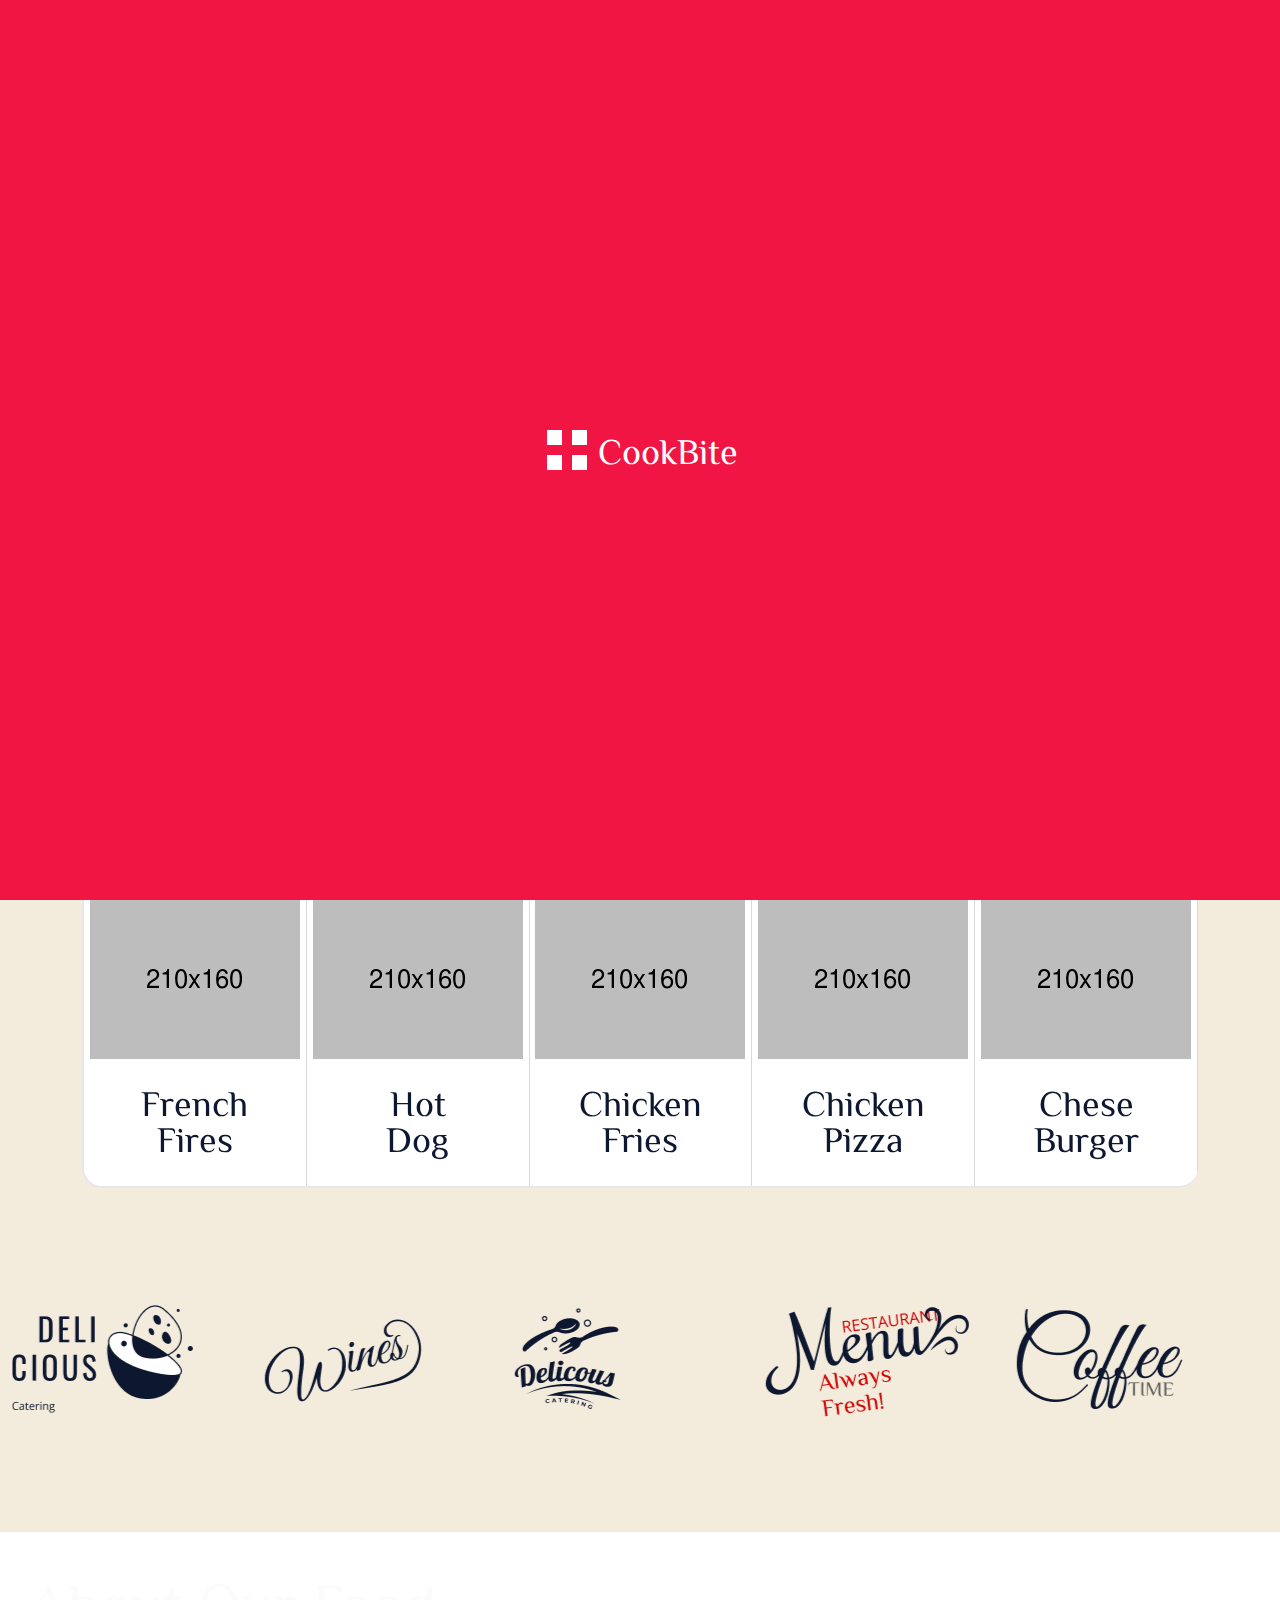
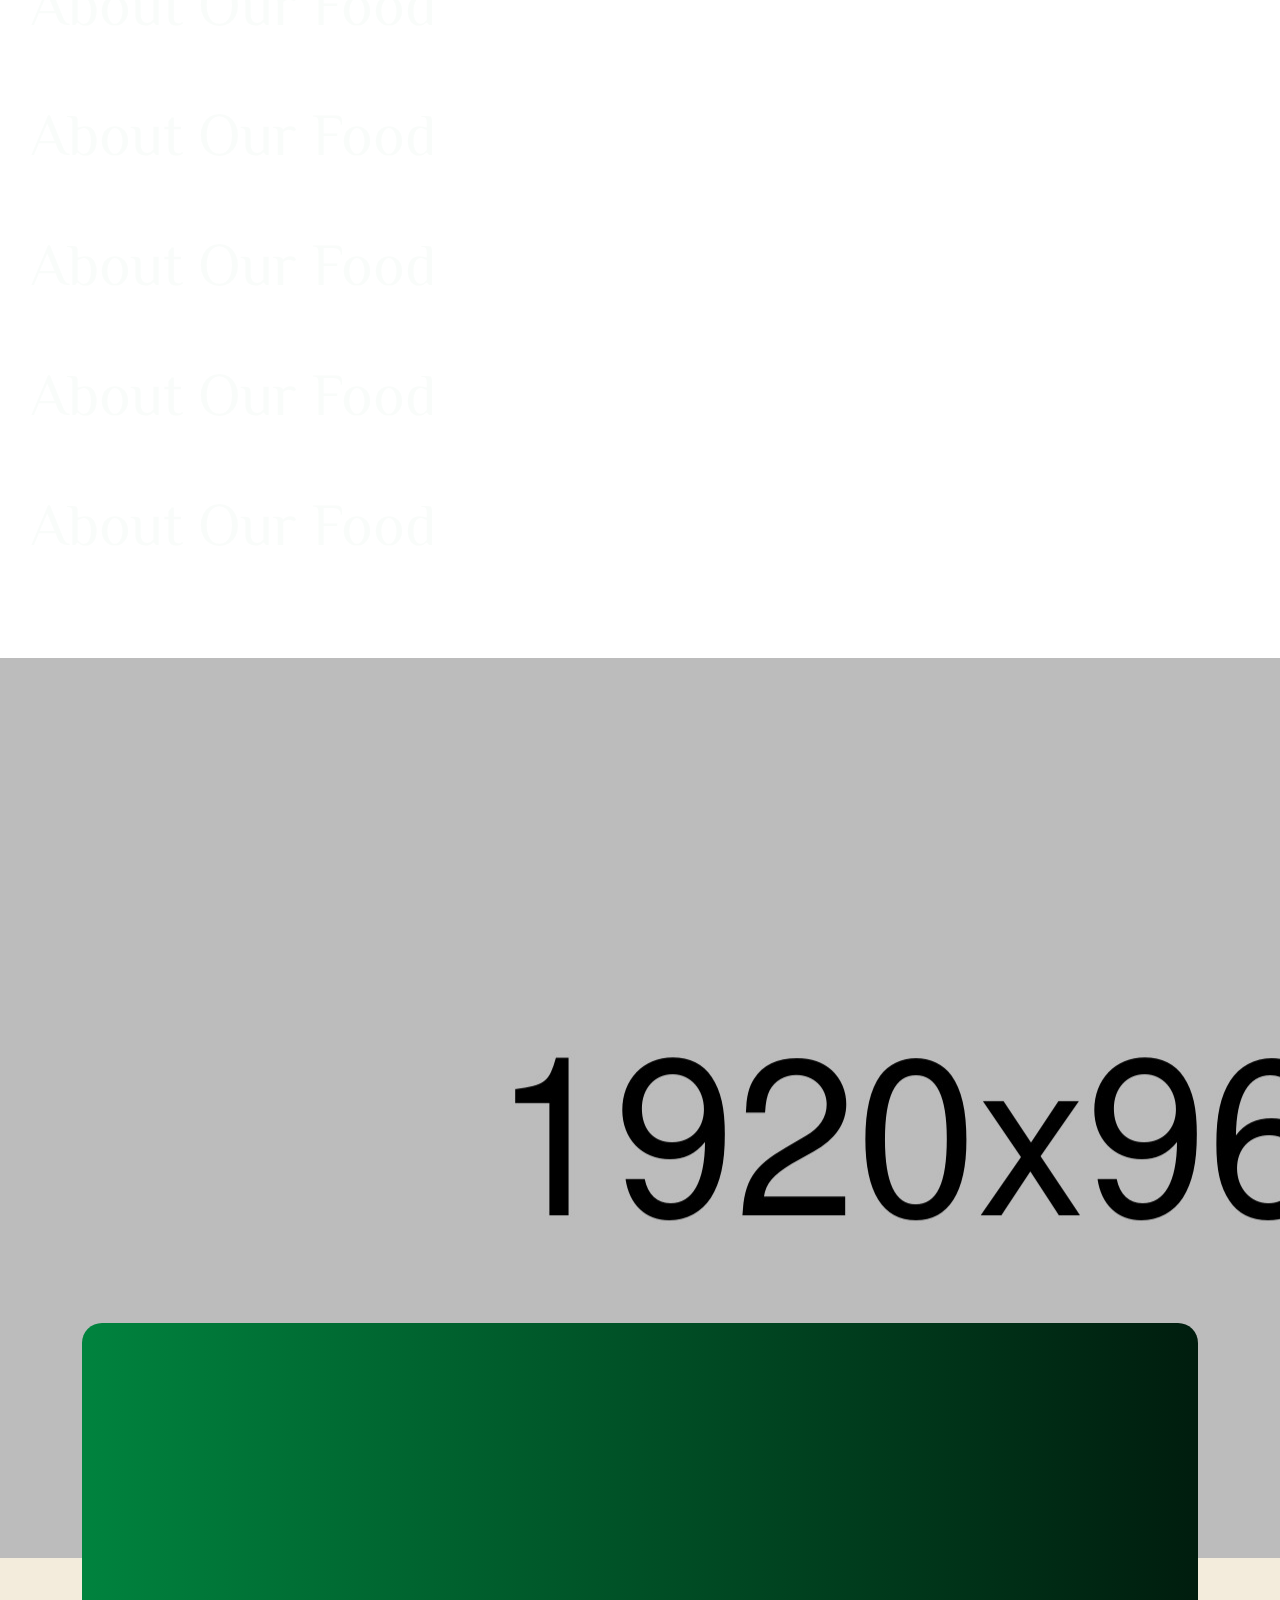
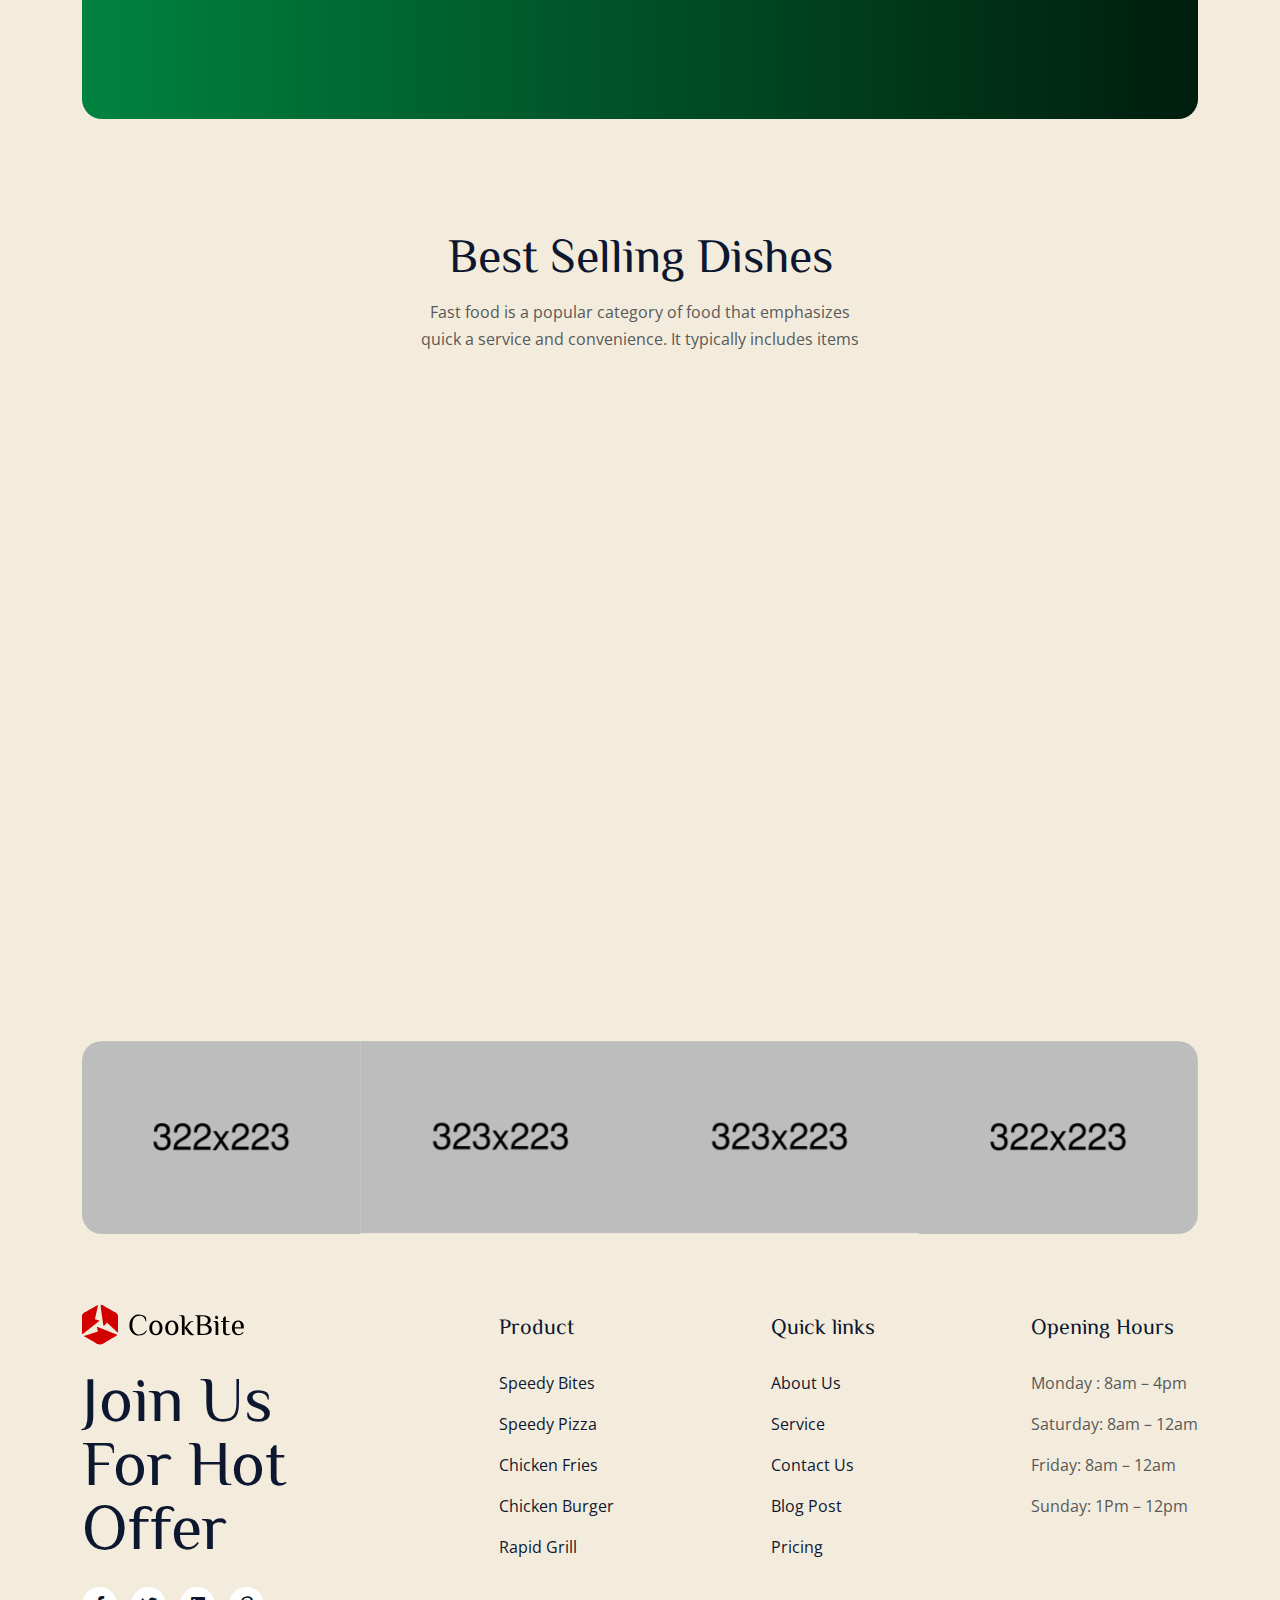
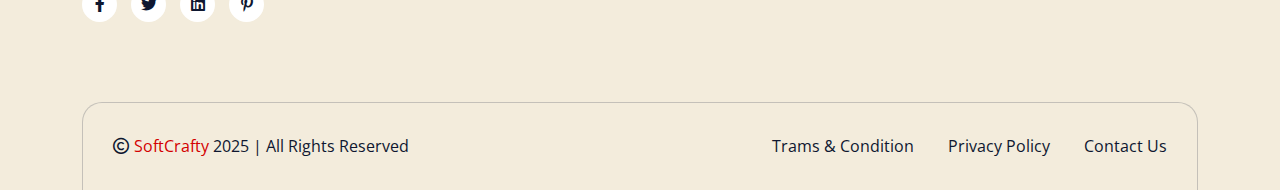
<file: about.html>
<!DOCTYPE html>
<html class="no-js" lang="zxx">
    <head>
    <meta charset="utf-8" />
    <meta http-equiv="x-ua-compatible" content="ie=edge" />
    <meta name="viewport" content="width=device-width, initial-scale=1" />
    <meta name="description" content="Experience gourmet dishes and world-class service at Cookbite Restaurant. Perfect for family dinners, romantic dates, and private events. Reserve your table today!">
    <meta name="keywords" content="restaurant, fine dining, gourmet food, romantic dinner, family restaurant, cozy ambiance, reservation, food delivery, dine in, chef special, Food, cookbite">
    <meta name="author" content="Cookbite Restaurant by SoftCrafty">
    <title>Cookbite - Cafe Restaurant HTML Template </title>
    <link rel="shortcut icon" type="image/x-icon" href="assets/img/favicon.png"/>
    <!--==============================
	  Google Fonts
	============================== -->
    <link rel="preconnect" href="https://fonts.googleapis.com" />
    <link rel="preconnect" href="https://fonts.gstatic.com" crossorigin />
    <link href="https://fonts.googleapis.com/css2?family=Open+Sans:ital,wght@0,300..800;1,300..800&family=ZCOOL+XiaoWei&display=swap" rel="stylesheet" />
    <!--==============================
	    All CSS File
	============================== -->
  <!-- Bootstrap -->
    <link rel="stylesheet" href="assets/css/bootstrap.min.css" />
    <!-- Bootstrap -->
    <link rel="stylesheet" href="assets/css/fontawesome.min.css" />
    <!-- Magnific Popup -->
    <link rel="stylesheet" href="assets/css/magnific-popup.min.css" />
    <!-- nice select -->
    <link rel="stylesheet" href="assets/css/nice-select.min.css" />
    <!-- Venobox media player -->
    <link rel="stylesheet" href="assets/css/venobox.min.css" />
    <!-- Swiper css -->
    <link rel="stylesheet" href="assets/css/swiper-bundle.min.css" />
    <!-- date picker -->
    <link rel="stylesheet" href="assets/css/date-picker.min.css" />
    <!-- Animate -->
    <link rel="stylesheet" href="assets/css/animate.min.css" />
    <!-- Theme Custom CSS -->
    <link rel="stylesheet" href="assets/css/style.css" />
  </head>

  <body>   
    <!--==============================
     Preloader
  ============================== -->

    <div class="preloader">
      <div class="preloader-grid">
        <div class="item1"></div>
        <div class="item2"></div>
        <div class="item3"></div>
        <div class="item4"></div>
      </div>
      <h3 class="preloader-loader-h">CookBite</h3>
    </div>

    <!-- Scroll To Top   -->
    <div class="back-to-top-wrapper">
      <button id="back_to_top" type="button" class="back-to-top-btn">
        <i class="fa-solid fa-arrow-up"></i>
      </button>
    </div>   
    <!--==============================
	Header Area
==============================-->
    <div class="cs-offcanvas-wrapper d-block">
      <div class="cs-offcanvas-content">
        <div
          class="mobile-menu-top d-flex d-xl-none justify-content-between align-items-center"
        >
          <div class="mobile-logo">
            <a href="index.html"
              ><img src="assets/img/logo.svg" alt="CookBite"
            /></a>
          </div>
          <button class="cs-close-toggle"><i class="fal fa-times"></i></button>
        </div>
        <div class="cs-mobile-menu py-40 d-block d-xl-none">
          <ul>
            <li class="menu-item-has-children cs-mobile-item-children">
              <a class="menu-active"
                >Home <span class="cs-menu-expand"></span
              ></a>
              <ul class="sub-menu">
                <li><a href="index.html">Home One</a></li>
                <li><a href="index-restaurant.html">Home Two</a></li>
              </ul>
            </li>
            <li class="menu-item-has-children">
              <a href="about.html">About Us</a>
            </li>
            <li class="menu-item-has-children">
              <a href="reservation.html">Reservation</a>
            </li>
            <li class="menu-item-has-children cs-mobile-item-children">
              <a>Blog <span class="cs-menu-expand"></span></a>
              <ul class="sub-menu">
                <li><a href="blog-grid.html">Blog Grid</a></li>
                <li><a href="blog-details.html">Blog Details</a></li>
              </ul>
            </li>
            <li class="menu-item-has-children">
              <a href="gallery.html">Gallery</a>
            </li>

            <li class="menu-item-has-children cs-mobile-item-children">
              <a>Pages <span class="cs-menu-expand"></span></a>
              <ul class="sub-menu">
                <li><a href="shop.html">Shop</a></li>
                <li><a href="shop-details.html">Shop Details</a></li>
                <li><a href="cart.html">Cart Page</a></li>
                <li><a href="wishlist.html">Wishlist Page</a></li>
                <li><a href="my-account.html">My Account</a></li>
              </ul>
            </li>

            <li class="menu-item-has-children">
              <a href="contact.html">Contact</a>
            </li>
          </ul>
        </div>
        <div class="cs-dekstop-top d-none d-xl-block">
          <div class="logo-area">
            <a href="index.html">
              <img src="assets/img/logo2.svg" alt="CookBite" />
            </a>
          </div>
          <button class="cs-dekstop-close"><i class="fal fa-times"></i></button>
        </div>
        <div class="instagram-gallery d-none d-xl-block">
          <h3>Check Instagram Post</h3>
          <div class="row pt-30">
            <div class="col-4 mb-20">
              <div class="cs-instagram-link">
                <a
                  href="assets/img/gallery/gallery-01.png"
                  class="popup-image"
                  data-group="gallery"
                  ><img
                    src="assets/img/gallery/gallery-01.png"
                    alt="instagram1" /><i class="fa-brands fa-instagram"></i
                ></a>
              </div>
            </div>
            <div class="col-4 mb-20">
              <div class="cs-instagram-link">
                <a
                  href="assets/img/gallery/gallery-02.png"
                  class="popup-image"
                  data-group="gallery"
                  ><img
                    src="assets/img/gallery/gallery-02.png"
                    alt="instagram2" /><i class="fa-brands fa-instagram"></i
                ></a>
              </div>
            </div>
            <div class="col-4 mb-20">
              <div class="cs-instagram-link">
                <a
                  href="assets/img/gallery/gallery-03.png"
                  class="popup-image"
                  data-group="gallery"
                  ><img
                    src="assets/img/gallery/gallery-03.png"
                    alt="instagram3" /><i class="fa-brands fa-instagram"></i
                ></a>
              </div>
            </div>
            <div class="col-4 mb-20">
              <div class="cs-instagram-link">
                <a
                  href="assets/img/gallery/gallery-04.png"
                  class="popup-image"
                  data-group="gallery"
                  ><img
                    src="assets/img/gallery/gallery-04.png"
                    alt="instagram4" /><i class="fa-brands fa-instagram"></i
                ></a>
              </div>
            </div>
            <div class="col-4 mb-20">
              <div class="cs-instagram-link">
                <a
                  href="assets/img/gallery/gallery-05.png"
                  class="popup-image"
                  data-group="gallery"
                  ><img
                    src="assets/img/gallery/gallery-05.png"
                    alt="instagram5" /><i class="fa-brands fa-instagram"></i
                ></a>
              </div>
            </div>
            <div class="col-4 mb-20">
              <div class="cs-instagram-link">
                <a
                  href="assets/img/gallery/gallery-06.png"
                  class="popup-image"
                  data-group="gallery"
                  ><img
                    src="assets/img/gallery/gallery-06.png"
                    alt="instagram6" /><i class="fa-brands fa-instagram"></i
                ></a>
              </div>
            </div>
          </div>
        </div>
        <div class="offcanvas-btn px-30 d-none d-xl-block">
          <a href="#0" class="cs-btn d-block text-center"
            ><span>Get Started</span>
          </a>
        </div>
      </div>
    </div>
    <div class="popup-search">
      <button class="searchClose"><i class="fal fa-times"></i></button>
      <form action="#">
        <input type="text" placeholder="Search here..." />
        <button class="form-submit" type="submit">
          <i class="fal fa-search"></i>
        </button>
      </form>
    </div>
    <header class="cs-header header-layout02">
      <div class="sticky-wrapper">
        <div class="header-logo">
          <a href="index.html"
            ><img src="assets/img/logo2.svg" alt="CookBite"
          /></a>
        </div>
        <div class="header-top d-none d-xl-block">
          <div class="container">
            <div class="row align-items-center justify-content-between">
              <div class="col-auto">
                <div class="cs-header-infos">
                  <ul>
                    <li>
                      <a href="mailto:info@example.com"
                        ><i class="fa-solid fa-envelope"></i>info@example.com</a
                      >
                    </li>
                    <li>
                      <a href="#0"
                        ><i class="fa-solid fa-location-dot"></i>6391 Elgin St.
                        Celina, 10299</a
                      >
                    </li>
                    <li>
                      <i class="fa-solid fa-clock"></i>Sunday - Friday:
                      <span class="fw-bold">9 am - 8 pm</span>
                    </li>
                  </ul>
                </div>
              </div>
              <div class="col-auto">
                <div class="cs-header-social">
                  <ul>
                    <li>
                      <a href="#0"><i class="fa-brands fa-facebook-f"></i></a>
                    </li>
                    <li>
                      <a href="#0"><i class="fa-brands fa-instagram"></i></a>
                    </li>
                    <li>
                      <a href="#0"><i class="fa-brands fa-twitter"></i></a>
                    </li>
                    <li>
                      <a href="#0"><i class="fa-brands fa-linkedin"></i></a>
                    </li>
                  </ul>
                </div>
              </div>
            </div>
          </div>
        </div>
        <!-- Main Menu Area -->
        <div class="menu-area">
          <div class="container">
            <div class="row align-items-center justify-content-between">
              <div class="col-auto">
                <nav class="main-menu d-none d-xl-block">
                  <ul>
                    <li class="menu-item-has-children">
                      <a href="#0">Home</a>
                      <ul class="sub-menu">
                        <li><a href="index.html">Home One</a></li>
                        <li><a href="index-restaurant.html">Home Two</a></li>
                      </ul>
                    </li>
                    <li>
                      <a href="about.html" class="menu-active">About Us</a>
                    </li>
                    <li><a href="reservation.html">Reservation</a></li>
                    <li class="menu-item-has-children">
                      <a href="#0">Blog</a>
                      <ul class="sub-menu">
                        <li><a href="blog-grid.html">Blog Grid</a></li>
                        <li><a href="blog-details.html">Blog Details</a></li>
                      </ul>
                    </li>
                    <li><a href="gallery.html">Gallery</a></li>
                    <li class="menu-item-has-children">
                      <a href="#0">Pages</a>
                      <ul class="sub-menu">
                        <li><a href="shop.html">Shop</a></li>
                        <li><a href="shop-details.html">Shop Details</a></li>
                        <li><a href="cart.html">Cart Page</a></li>
                        <li><a href="wishlist.html">Wishlist Page</a></li>
                        <li><a href="my-account.html">My Account</a></li>
                      </ul>
                    </li>
                    <li><a href="contact.html">Contact</a></li>
                  </ul>
                </nav>
              </div>
              <div class="col-auto">
                <div class="header-icons style2 align-items-center d-flex">
                  <button
                    type="button"
                    class="cs-header-cart d-none d-xl-block"
                  >
                    <i class="fa-regular fa-cart-shopping"></i>
                  </button>
                  <button
                    type="button"
                    class="cs-menu-toggle d-block d-xl-none"
                  >
                    <i class="fa-sharp fa-regular fa-bars-staggered"></i>
                  </button>
                  <button type="button" class="cs-header-search">
                    <i class="fa-solid fa-magnifying-glass"></i>
                  </button>
                  <button
                    type="button"
                    class="cs-header-pipe d-none d-xl-block"
                  >
                    <i class="fa-thin fa-pipe"></i>
                  </button>
                  <button
                    type="button"
                    class="cs-header-toggle cs-dekstop-toggle"
                  >
                    <i class="fa-sharp fa-regular fa-bars-staggered"></i>
                  </button>
                  <a
                    href="reservation.html"
                    class="cs-btn fw-normal d-none d-xl-block"
                    ><span
                      >Book a table
                      <i class="fa-solid fa-arrow-right"></i></span
                  ></a>
                </div>
              </div>
            </div>
          </div>
          <!-- Mini Cart -->
          <div class="cs-minicart-area">
            <div class="minicart--item-container">
              <ul>
                <li class="minicart--item d-flex">
                  <div class="mini-cartimage">
                    <img src="assets/img/products/product-01.jpg" alt="" />
                  </div>
                  <div class="mini-cartinfo">
                    <h6 class="title">Title of Product 01</h6>
                    <span class="price">$90.00 USD (x1)</span>
                    <div class="remove">
                      <a href="#">
                        <i class="fa fa-trash-o"></i> Remove from cart
                      </a>
                    </div>
                  </div>
                </li>
                <li class="minicart--item d-flex">
                  <div class="mini-cartimage">
                    <img src="assets/img/products/product-02.jpg" alt="" />
                  </div>
                  <div class="mini-cartinfo">
                    <h6 class="title">Title of Product 01</h6>
                    <span class="price">$90.00 USD (x1)</span>
                    <div class="remove">
                      <a href="#">
                        <i class="fa fa-trash-o"></i> Remove from cart
                      </a>
                    </div>
                  </div>
                </li>
                <li class="minicart--item d-flex">
                  <div class="mini-cartimage">
                    <img src="assets/img/products/product-03.jpg" alt="" />
                  </div>
                  <div class="mini-cartinfo">
                    <h6 class="title">Title of Product 01</h6>
                    <span class="price">$90.00 USD (x1)</span>
                    <div class="remove">
                      <a href="#">
                        <i class="fa fa-trash-o"></i> Remove from cart
                      </a>
                    </div>
                  </div>
                </li>
              </ul>
              <div class="minicart--subtotal my-40">
                <p class="minicart--subtotal-title fw-bold">Subtotal</p>
                <p class="minicart--subtotal-amount">$270.00 USD</p>
              </div>
              <a href="#0" class="cs-btn2 mt-20 fw-normal text-center w-100"
                ><span>Checkout <i class="fa-solid fa-arrow-right"></i></span
              ></a>
            </div>
          </div>
        </div>
      </div>
    </header>
    <!--==============================
	Banner Area
==============================-->
    <section>
      <div class="cs-banner">
        <div class="container">
          <div class="banner-breadcrumb">
            <h1 class="page-title">About</h1>
            <span class="breadcrumb"
              ><a href="index.html">Home</a>
              <i class="fa-solid fa-angle-right"></i> About</span
            >
          </div>
        </div>
      </div>
    </section>
    <!--==============================
        	Category Area
        ==============================-->
    <div
      class="cs-category-area arrow-wrap space space-mobile space-mobile-extra pb-0"
    >
      <div class="container">
        <div class="slider-area">
          <div
            class="swiper cs-slider has-shadow"
            id="categorySlider"
            data-slider-options='{
        "breakpoints": {
            "0": {
                "slidesPerView": 1,
                "spaceBetween": 10
            },
            "576": {
                "slidesPerView": 2,
                "spaceBetween": 10
            },
            "768": {
                "slidesPerView": 3,
                "spaceBetween": 20
            },
            "992": {
                "slidesPerView": 4,
                "spaceBetween": 20
            },
            "1200": {
                "slidesPerView": 5,
                "spaceBetween": 0
            }
        }
    }'
          >
            <div class="swiper-wrapper">
              <div class="swiper-slide">
                <div class="cs-category-item">
                  <img
                    src="assets/img/category/cat-01.png"
                    alt="category image"
                  />
                  <a href="#0" class="category-name h3 fw-normal"
                    >French <br />
                    Fires</a
                  >
                </div>
              </div>
              <div class="swiper-slide">
                <div class="cs-category-item">
                  <img
                    src="assets/img/category/cat-02.png"
                    alt="category image"
                  />
                  <a href="#0" class="category-name h3 fw-normal"
                    >Hot <br />
                    Dog</a
                  >
                </div>
              </div>
              <div class="swiper-slide">
                <div class="cs-category-item">
                  <img
                    src="assets/img/category/cat-03.png"
                    alt="category image"
                  />
                  <a href="#0" class="category-name h3 fw-normal"
                    >Chicken <br />
                    Fries</a
                  >
                </div>
              </div>
              <div class="swiper-slide">
                <div class="cs-category-item">
                  <img
                    src="assets/img/category/cat-04.png"
                    alt="category image"
                  />
                  <a href="#0" class="category-name h3 fw-normal"
                    >Chicken <br />
                    Pizza</a
                  >
                </div>
              </div>
              <div class="swiper-slide">
                <div class="cs-category-item">
                  <img
                    src="assets/img/category/cat-05.png"
                    alt="category image"
                  />
                  <a href="#0" class="category-name h3 fw-normal"
                    >Chese <br />
                    Burger</a
                  >
                </div>
              </div>
              <div class="swiper-slide">
                <div class="cs-category-item">
                  <img
                    src="assets/img/category/cat-01.png"
                    alt="category image"
                  />
                  <a href="#0" class="category-name h3 fw-normal"
                    >French <br />
                    Fires</a
                  >
                </div>
              </div>
            </div>
          </div>
          <!-- Add Navigation -->
          <button
            data-slider-prev="#categorySlider"
            class="slider-arrow slider-prev"
          >
            <i class="fa-regular fa-angle-left"></i>
          </button>
          <button
            data-slider-next="#categorySlider"
            class="slider-arrow slider-next"
          >
            <i class="fa-regular fa-angle-right"></i>
          </button>
        </div>
      </div>
    </div>
    <!--==============================
            	Client Logo Area
            ==============================-->
    <div class="cs-clientlogo-area space overflow-hidden">
      <div class="container-fluid">
        <div
          class="swiper cs-slider"
          data-slider-options='{
            "breakpoints": {
                "0": {"slidesPerView": 2, "spaceBetween": 10},
                "576": {"slidesPerView": 2, "spaceBetween": 10},
                "768": {"slidesPerView": 3, "spaceBetween": 20},
                "992": {"slidesPerView": 4, "spaceBetween": 20},
                "1200": {"slidesPerView": 5, "spaceBetween": 0}
            },
            "autoplay": {
                "delay": 0,
                "disableOnInteraction": false
            },
            "speed": 2000,
            "loop": true,
            "loopAdditionalSlides": 5
        }'
        >
          <div class="swiper-wrapper">
            <div class="swiper-slide">
              <img src="assets/img/client/client-01.png" alt="client logo" />
            </div>
            <div class="swiper-slide">
              <img src="assets/img/client/client-02.png" alt="client logo" />
            </div>
            <div class="swiper-slide">
              <img src="assets/img/client/client-03.png" alt="client logo" />
            </div>
            <div class="swiper-slide">
              <img src="assets/img/client/client-04.png" alt="client logo" />
            </div>
            <div class="swiper-slide">
              <img src="assets/img/client/client-05.png" alt="client logo" />
            </div>
            <div class="swiper-slide">
              <img src="assets/img/client/client-01.png" alt="client logo" />
            </div>
            <div class="swiper-slide">
              <img src="assets/img/client/client-02.png" alt="client logo" />
            </div>
            <div class="swiper-slide">
              <img src="assets/img/client/client-03.png" alt="client logo" />
            </div>
            <div class="swiper-slide">
              <img src="assets/img/client/client-04.png" alt="client logo" />
            </div>
            <div class="swiper-slide">
              <img src="assets/img/client/client-05.png" alt="client logo" />
            </div>
          </div>
        </div>
      </div>
    </div>
    <!--==============================
                	About Area
                ==============================-->
    <section>
      <div class="cs-about-area space space-mobile space-mobile-extra">
        <div class="container">
          <div class="row align-items-center">
            <div class="col-md-6 col-lg-4">
              <div class="cs-content-area">
                <span
                  class="content-subtitle wow slideInUp"
                  data-wow-duration=".2s"
                  data-wow-delay=".5s"
                  >About Our Food</span
                >
                <h2
                  class="content-title wow slideInUp"
                  data-wow-duration=".2s"
                  data-wow-delay=".5s"
                >
                  Fast And Delicious Quick Bites Big
                </h2>
                <p
                  class="content-text wow slideInUp"
                  data-wow-duration=".2s"
                  data-wow-delay=".5s"
                >
                  Fast food is a popular category of food th emphasizes quick a
                  service and convenience. It typically
                </p>
                <p
                  class="content-text wow slideInUp"
                  data-wow-duration=".2s"
                  data-wow-delay=".5s"
                >
                  Fast food is a popular category of food th emphasizes quick a
                  service and convenience. It typically Fast food is a popular
                  category of food th emphasizes
                </p>
                <div
                  class="abt-btn wow slideInUp"
                  data-wow-duration=".2s"
                  data-wow-delay=".5s"
                >
                  <a href="about.html" class="cs-btn2 fw-normal"
                    ><span
                      >Click It Out
                      <i class="fa-solid fa-arrow-right"></i></span
                  ></a>
                </div>
              </div>
            </div>
            <div class="col-md-6">
              <div
                class="cs-about-img wow slideInUp"
                data-wow-duration=".2s"
                data-wow-delay=".5s"
              >
                <img src="assets/img/about/about.png" alt="about image" />
              </div>
            </div>
            <div class="col-md-12 col-lg-2">
              <div
                class="cs-about-counter d-flex flex-wrap d-lg-block text-center justify-content-between"
              >
                <div
                  class="abt-counterbox wow slideInUp"
                  data-wow-duration=".2s"
                  data-wow-delay=".5s"
                >
                  <div
                    class="icon-box d-flex align-items-bottom justify-content-between"
                  >
                    <div class="counter-img">
                      <img
                        src="assets/img/about/counter/counter-01.png"
                        alt="counter image"
                      />
                    </div>
                    <div class="counter-number">
                      <h2><span class="counter">20</span>+</h2>
                    </div>
                  </div>
                  <p class="counter-title">Spacialist Chef</p>
                </div>
                <div
                  class="abt-counterbox wow slideInUp"
                  data-wow-duration=".2s"
                  data-wow-delay=".5s"
                >
                  <div
                    class="icon-box d-flex align-items-bottom justify-content-between"
                  >
                    <div class="counter-img">
                      <img
                        src="assets/img/about/counter/counter-02.png"
                        alt="counter image"
                      />
                    </div>
                    <div class="counter-number">
                      <h2><span class="counter">2</span>kt</h2>
                    </div>
                  </div>
                  <p class="counter-title">Our Daily Orders</p>
                </div>
                <div
                  class="abt-counterbox wow slideInUp"
                  data-wow-duration=".2s"
                  data-wow-delay=".5s"
                >
                  <div
                    class="icon-box d-flex align-items-bottom justify-content-between"
                  >
                    <div class="counter-img">
                      <img
                        src="assets/img/about/counter/counter-03.png"
                        alt="counter image"
                      />
                    </div>
                    <div class="counter-number">
                      <h2><span class="counter">30</span>+</h2>
                    </div>
                  </div>
                  <p class="counter-title">Our Menu & Dish</p>
                </div>
                <div
                  class="abt-counterbox wow slideInUp"
                  data-wow-duration=".2s"
                  data-wow-delay=".5s"
                >
                  <div
                    class="icon-box d-flex align-items-bottom justify-content-between"
                  >
                    <div class="counter-img">
                      <img
                        src="assets/img/about/counter/counter-04.png"
                        alt="counter image"
                      />
                    </div>
                    <div class="counter-number">
                      <h2><span class="counter">100</span></h2>
                    </div>
                  </div>
                  <p class="counter-title">Our Members</p>
                </div>
              </div>
            </div>
          </div>
        </div>
        <div class="shadow-title-box">
          <span class="shadow-title">About Our Food</span>
          <span class="shadow-title">About Our Food</span>
          <span class="shadow-title">About Our Food</span>
          <span class="shadow-title">About Our Food</span>
          <span class="shadow-title">About Our Food</span>
        </div>
      </div>
    </section>
    <!--==============================
                    	Offer Area
                    ==============================-->
    <section>
      <div
        class="cs-offer-area space space-mobile space-mobile-extra"
        style="background: url(' assets/img/offer/offer-bg.jpg')"
      >
        <div class="container">
          <div class="row align-items-center">
            <div class="col-lg-6 col-xl-7">
              <div
                class="offer-imgbox wow slideInUp"
                data-wow-duration=".2s"
                data-wow-delay=".5s"
              >
                <img src="assets/img/offer/burger.png" alt="" />
              </div>
            </div>
            <div class="col-lg-6 col-xl-5 justify-content-end">
              <div class="cs-content-area text-center text-lg-start">
                <span
                  class="content-subtitle style2 wow slideInUp"
                  data-wow-duration=".2s"
                  data-wow-delay=".5s"
                  >Todays A Stackin Day</span
                >
                <h2
                  class="content-title style2-title wow slideInUp"
                  data-wow-duration=".2s"
                  data-wow-delay=".5s"
                >
                  Fast and delicious
                </h2>
                <h2
                  class="content-title style2-title wow slideInUp"
                  data-wow-duration=".2s"
                  data-wow-delay=".5s"
                >
                  Quick bites delights
                </h2>
                <p
                  class="content-text style2 wow slideInUp"
                  data-wow-duration=".2s"
                  data-wow-delay=".5s"
                >
                  Fast food is a popular category of food that emphasizes quick
                  a service and convenience. It typically includes items like
                  burgers, fried chickenand tacos Fast food restaurants
                </p>
                <div
                  class="abt-btn wow slideInUp"
                  data-wow-duration=".2s"
                  data-wow-delay=".5s"
                >
                  <a href="shop.html" class="cs-btn3 fw-normal"
                    ><span
                      >Shop Now <i class="fa-solid fa-arrow-right"></i></span
                  ></a>
                </div>
              </div>
            </div>
          </div>
        </div>
      </div>
    </section>
    <!--==============================
                            	CTA Area
                            ==============================-->
    <section>
      <div class="cs-cta-area">
        <div class="container">
          <div class="cta-box">
            <div class="row align-items-center">
              <div class="col-lg-6 order-2 order-lg-1">
                <div class="cs-content-area text-center text-lg-start">
                  <h2
                    class="content-title style2-title wow slideInUp"
                    data-wow-duration=".2s"
                    data-wow-delay=".5s"
                  >
                    25 Minutes Delivary
                  </h2>
                  <p
                    class="content-text style2 wow slideInUp"
                    data-wow-duration=".2s"
                    data-wow-delay=".5s"
                  >
                    Fast food is a popular category of food that emphasizes
                    quick a service and convenience. It typically includes items
                    like burgers
                  </p>
                  <div
                    class="abt-btn wow slideInUp"
                    data-wow-duration=".2s"
                    data-wow-delay=".5s"
                  >
                    <a href="shop.html" class="cs-btn2 fw-normal"
                      ><span
                        >Shop Now <i class="fa-solid fa-arrow-right"></i></span
                    ></a>
                  </div>
                </div>
              </div>
              <div class="col-lg-6">
                <div
                  class="cta-img wow slideInUp"
                  data-wow-duration=".2s"
                  data-wow-delay=".5s"
                >
                  <img src="assets/img/cta/cta.png" alt="" />
                </div>
              </div>
            </div>
          </div>
        </div>
      </div>
    </section>
    <!--==============================
                    	Best Selling Area
                    ==============================-->
    <section>
      <div
        class="cs-bestselling-area space space-mobile space-mobile-extra pb-0"
      >
        <div class="container">
          <div class="row justify-content-center">
            <div class="col-md-8 col-xl-5">
              <div class="cs-content-area text-center">
                <h2 class="content-title">Best Selling Dishes</h2>
                <p class="content-text mt-0 pt-20">
                  Fast food is a popular category of food that emphasizes quick
                  a service and convenience. It typically includes items
                </p>
              </div>
            </div>
          </div>
          <div class="cs-bestselling-products">
            <div class="row">
              <div class="col-md-6 col-lg-4 col-xl-4">
                <div
                  class="selling-product mt-50 p-30 wow slideInUp"
                  data-wow-duration=".5s"
                  data-wow-delay=".5s"
                >
                  <div class="product-img">
                    <a href="shop-details.html"
                      ><img
                        src="assets/img/selling-products/product-01.png"
                        alt=""
                    /></a>
                  </div>
                  <div class="product-body mt-20">
                    <div
                      class="body-header d-flex justify-content-between align-items-center"
                    >
                      <div class="product-title">
                        <a href="shop-details.html" class="h4">Chicken Pasta</a>
                      </div>
                      <div class="product-cart" title="add to cart">
                        <a class="cart"
                          ><i class="fa-regular fa-cart-shopping"></i
                        ></a>
                      </div>
                    </div>
                    <div class="body-content pt-10 pb-20">
                      <p class="body-text">
                        Fast food is a popular category of emphasizes quick a
                        service and convenience
                      </p>
                    </div>
                    <div
                      class="body-footer d-flex justify-content-between align-items-center"
                    >
                      <div class="product-infos">
                        <div class="product-price">
                          <h4><span>$</span>3.25</h4>
                        </div>
                        <div class="product-rating mt-20">
                          <ul class="d-flex">
                            <li><i class="fa-solid fa-star"></i></li>
                            <li><i class="fa-solid fa-star"></i></li>
                            <li><i class="fa-solid fa-star"></i></li>
                            <li><i class="fa-regular fa-star"></i></li>
                            <li><i class="fa-regular fa-star"></i></li>
                          </ul>
                        </div>
                      </div>
                      <div class="product-cart" title="add to wishlist">
                        <a class="wishlist">
                          <i class="fa-light fa-heart"></i
                        ></a>
                      </div>
                    </div>
                    <div class="product-btn mt-30">
                      <a
                        href="shop-details.html"
                        class="cs-btn text-title p-0 bg-transparent border-0"
                        >View More <i class="fa-solid fa-arrow-right"></i
                      ></a>
                    </div>
                  </div>
                </div>
              </div>
              <div class="col-md-6 col-lg-4 col-xl-4">
                <div
                  class="selling-product mt-50 p-30 wow slideInUp"
                  data-wow-duration=".5s"
                  data-wow-delay=".5s"
                >
                  <div class="product-img">
                    <a href="shop-details.html"
                      ><img
                        src="assets/img/selling-products/product-02.png"
                        alt=""
                    /></a>
                  </div>
                  <div class="product-body mt-20">
                    <div
                      class="body-header d-flex justify-content-between align-items-center"
                    >
                      <div class="product-title">
                        <a href="shop-details.html" class="h4">Chicken Sorma</a>
                      </div>
                      <div class="product-cart" title="add to cart">
                        <a class="cart"
                          ><i class="fa-regular fa-cart-shopping"></i
                        ></a>
                      </div>
                    </div>
                    <div class="body-content pt-10 pb-20">
                      <p class="body-text">
                        Fast food is a popular category of emphasizes quick a
                        service and convenience
                      </p>
                    </div>
                    <div
                      class="body-footer d-flex justify-content-between align-items-center"
                    >
                      <div class="product-infos">
                        <div class="product-price">
                          <h4><span>$</span>3.25</h4>
                        </div>
                        <div class="product-rating mt-20">
                          <ul class="d-flex">
                            <li><i class="fa-solid fa-star"></i></li>
                            <li><i class="fa-solid fa-star"></i></li>
                            <li><i class="fa-solid fa-star"></i></li>
                            <li><i class="fa-regular fa-star"></i></li>
                            <li><i class="fa-regular fa-star"></i></li>
                          </ul>
                        </div>
                      </div>
                      <div class="product-cart" title="add to wishlist">
                        <a class="wishlist"
                          ><i class="fa-light fa-heart"></i
                        ></a>
                      </div>
                    </div>
                    <div class="product-btn mt-30">
                      <a
                        href="shop-details.html"
                        class="cs-btn text-title p-0 bg-transparent border-0"
                        >View More <i class="fa-solid fa-arrow-right"></i
                      ></a>
                    </div>
                  </div>
                </div>
              </div>
              <div class="col-md-6 col-lg-4 col-xl-4">
                <div
                  class="selling-product mt-50 p-30 wow slideInUp"
                  data-wow-duration=".5s"
                  data-wow-delay=".5s"
                >
                  <div class="product-img">
                    <a href="shop-details.html"
                      ><img
                        src="assets/img/selling-products/product-03.png"
                        alt=""
                    /></a>
                  </div>
                  <div class="product-body mt-20">
                    <div
                      class="body-header d-flex justify-content-between align-items-center"
                    >
                      <div class="product-title">
                        <a href="shop-details.html" class="h4"
                          >Chicken Sandwich</a
                        >
                      </div>
                      <div class="product-cart" title="add to cart">
                        <a class="cart"
                          ><i class="fa-regular fa-cart-shopping"></i
                        ></a>
                      </div>
                    </div>
                    <div class="body-content pt-10 pb-20">
                      <p class="body-text">
                        Fast food is a popular category of emphasizes quick a
                        service and convenience
                      </p>
                    </div>
                    <div
                      class="body-footer d-flex justify-content-between align-items-center"
                    >
                      <div class="product-infos">
                        <div class="product-price">
                          <h4><span>$</span>3.25</h4>
                        </div>
                        <div class="product-rating mt-20">
                          <ul class="d-flex">
                            <li><i class="fa-solid fa-star"></i></li>
                            <li><i class="fa-solid fa-star"></i></li>
                            <li><i class="fa-solid fa-star"></i></li>
                            <li><i class="fa-regular fa-star"></i></li>
                            <li><i class="fa-regular fa-star"></i></li>
                          </ul>
                        </div>
                      </div>
                      <div class="product-cart">
                        <a class="wishlist" title="add to wishlist"
                          ><i class="fa-light fa-heart"></i
                        ></a>
                      </div>
                    </div>
                    <div class="product-btn mt-30">
                      <a
                        href="shop-details.html"
                        class="cs-btn text-title p-0 bg-transparent border-0"
                        >View More <i class="fa-solid fa-arrow-right"></i
                      ></a>
                    </div>
                  </div>
                </div>
              </div>
            </div>
          </div>
        </div>
      </div>
    </section>
    <!--==============================
                                        Gallery Slider
                                                ==============================-->
    <div class="cs-gallery-area arrow-wrap">
      <div class="container">
        <div class="slider-area">
          <div
            class="swiper cs-slider"
            id="gallerySlider"
            data-slider-options='{
                "breakpoints": {
                    "0": {"slidesPerView": 1, "spaceBetween": 0},
                    "576": {"slidesPerView": 2, "spaceBetween": 0},
                    "768": {"slidesPerView": 3, "spaceBetween": 0},
                    "992": {"slidesPerView": 3, "spaceBetween": 0},
                    "1200": {"slidesPerView": 4, "spaceBetween": 0},
                    "1400": {"slidesPerView": 5, "spaceBetween": 0}
                }
            }'
          >
            <div class="swiper-wrapper">
              <div class="swiper-slide">
                <div class="gallery-item">
                  <img
                    src="assets/img/gallery/gallery-01.png"
                    alt="gallery image"
                  />
                </div>
              </div>
              <div class="swiper-slide">
                <div class="gallery-item">
                  <img
                    src="assets/img/gallery/gallery-02.png"
                    alt="gallery image"
                  />
                </div>
              </div>
              <div class="swiper-slide">
                <div class="gallery-item">
                  <img
                    src="assets/img/gallery/gallery-03.png"
                    alt="gallery image"
                  />
                </div>
              </div>
              <div class="swiper-slide">
                <div class="gallery-item">
                  <img
                    src="assets/img/gallery/gallery-04.png"
                    alt="gallery image"
                  />
                </div>
              </div>
              <div class="swiper-slide">
                <div class="gallery-item">
                  <img
                    src="assets/img/gallery/gallery-01.png"
                    alt="gallery image"
                  />
                </div>
              </div>
              <div class="swiper-slide">
                <div class="gallery-item">
                  <img
                    src="assets/img/gallery/gallery-02.png"
                    alt="gallery image"
                  />
                </div>
              </div>
              <div class="swiper-slide">
                <div class="gallery-item">
                  <img
                    src="assets/img/gallery/gallery-03.png"
                    alt="gallery image"
                  />
                </div>
              </div>
              <div class="swiper-slide">
                <div class="gallery-item">
                  <img
                    src="assets/img/gallery/gallery-04.png"
                    alt="gallery image"
                  />
                </div>
              </div>
              <div class="swiper-slide">
                <div class="gallery-item">
                  <img
                    src="assets/img/gallery/gallery-01.png"
                    alt="gallery image"
                  />
                </div>
              </div>
              <div class="swiper-slide">
                <div class="gallery-item">
                  <img
                    src="assets/img/gallery/gallery-02.png"
                    alt="gallery image"
                  />
                </div>
              </div>
            </div>
          </div>
          <!-- Navigation -->
          <button
            data-slider-prev="#gallerySlider"
            class="slider-arrow slider-prev"
          >
            <i class="fa-regular fa-angle-left"></i>
          </button>
          <button
            data-slider-next="#gallerySlider"
            class="slider-arrow slider-next"
          >
            <i class="fa-regular fa-angle-right"></i>
          </button>
        </div>
      </div>
    </div>
    <!--==============================
            Footer
        ============================== -->
    <footer>
      <div class="cs-footer-area">
        <div class="container">
          <div class="footer-top text-center text-md-start">
            <div
              class="row justify-content-center justify-content-md-between align-items-top"
            >
              <div class="col-xl-3 col-lg-4 col-md-6 col-10">
                <div class="widget-area widget-area-logo">
                  <div class="footer-logo">
                    <a href="index.html"
                      ><img src="assets/img/logo.svg" alt=""
                    /></a>
                  </div>
                  <h1 class="footer-title">Join Us For Hot Offer</h1>
                  <div class="widget-social">
                    <ul>
                      <li>
                        <a href="#0"><i class="fa-brands fa-facebook-f"></i></a>
                      </li>
                      <li>
                        <a href="#0"><i class="fa-brands fa-twitter"></i></a>
                      </li>
                      <li>
                        <a href="#0"><i class="fa-brands fa-linkedin"></i></a>
                      </li>
                      <li>
                        <a href="#0"
                          ><i class="fa-brands fa-pinterest-p"></i
                        ></a>
                      </li>
                    </ul>
                  </div>
                </div>
              </div>
              <div class="col-lg-auto col-md-6">
                <div class="widget-area">
                  <h4 class="widget-title">Product</h4>
                  <ul class="widget-menu">
                    <li><a href="gallery.html">Speedy Bites</a></li>
                    <li><a href="shop.html">Speedy Pizza</a></li>
                    <li><a href="shop.html">Chicken Fries</a></li>
                    <li><a href="shop.html">Chicken Burger</a></li>
                    <li><a href="shop.html">Rapid Grill</a></li>
                  </ul>
                </div>
              </div>
              <div class="col-lg-auto col-md-6">
                <div class="widget-area">
                  <h4 class="widget-title">Quick links</h4>
                  <ul class="widget-menu">
                    <li><a href="about.html">About Us</a></li>
                    <li><a href="about.html">Service</a></li>
                    <li><a href="contact.html">Contact Us</a></li>
                    <li><a href="blog-grid.html">Blog Post</a></li>
                    <li><a href="contact.html">Pricing</a></li>
                  </ul>
                </div>
              </div>
              <div class="col-lg-auto col-md-6">
                <div class="widget-area">
                  <h4 class="widget-title">Opening Hours</h4>
                  <ul class="widget-menu">
                    <li>Monday : 8am – 4pm</li>
                    <li>Saturday: 8am – 12am</li>
                    <li>Friday: 8am – 12am</li>
                    <li>Sunday: 1Pm – 12pm</li>
                  </ul>
                </div>
              </div>
            </div>
          </div>
          <div class="footer-bottom">
            <div class="row align-items-center justify-content-between">
              <div class="col-lg-6">
                <p class="copyright-text text-center text-lg-start">
                  <i class="fa-regular fa-copyright"></i>
                  <a href="https://themeforest.net/user/softcrafty/portfolio"
                    >SoftCrafty</a
                  >
                  2025 | All Rights Reserved
                </p>
              </div>
              <div class="col-lg-6">
                <div class="footer-menu text-center text-md-start">
                  <ul>
                    <li><a href="contact.html">Trams & Condition</a></li>
                    <li><a href="about.html">Privacy Policy</a></li>
                    <li><a href="contact.html">Contact Us</a></li>
                  </ul>
                </div>
              </div>
            </div>
          </div>
        </div>
      </div>
    </footer>
    <!--==============================
    All Js File
============================== -->
     <!-- jQuery -->
     <script src="assets/js/vendor/jquery-3.7.1.min.js"></script>
     <!-- Bootstrap -->
     <script src="assets/js/bootstrap.min.js"></script>
     <!-- Swiper JS -->
     <script src="assets/js/swiper-bundle.min.js"></script>
     <!-- Magnific Popup -->
     <script src="assets/js/jquery.magnific-popup.min.js"></script>
     <!-- nice select-->
     <script src="assets/js/jquery.nice-select.min.js"></script>
     <!-- Venobox media player -->
     <script src="assets/js/venobox.min.js"></script>
     <!-- Counter Up -->
     <script src="assets/js/jquery.counterup.min.js"></script>
     <!-- Range Slider -->
     <script src="assets/js/jquery-ui.min.js"></script>
     <!-- Mixitup Slider -->
     <script src="assets/js/mixitup.min.js"></script>
     <!-- ScrollTrigger -->
     <script src="assets/js/ScrollTrigger.min.js"></script>
     <!-- Wow Animation -->
     <script src="assets/js/wow.min.js"></script>
     <!-- Smooth Scroll -->
     <script src="assets/js/smooth-scroll.min.js"></script>
     <!-- Easing -->
     <script src="assets/js/jquery.easing.min.js"></script>
     <!-- date picker -->
     <script src="assets/js/date-picker.min.js"></script>
     <!-- Main JS File -->
     <script src="assets/js/main.js"></script>
  </body>
</html>
</file>
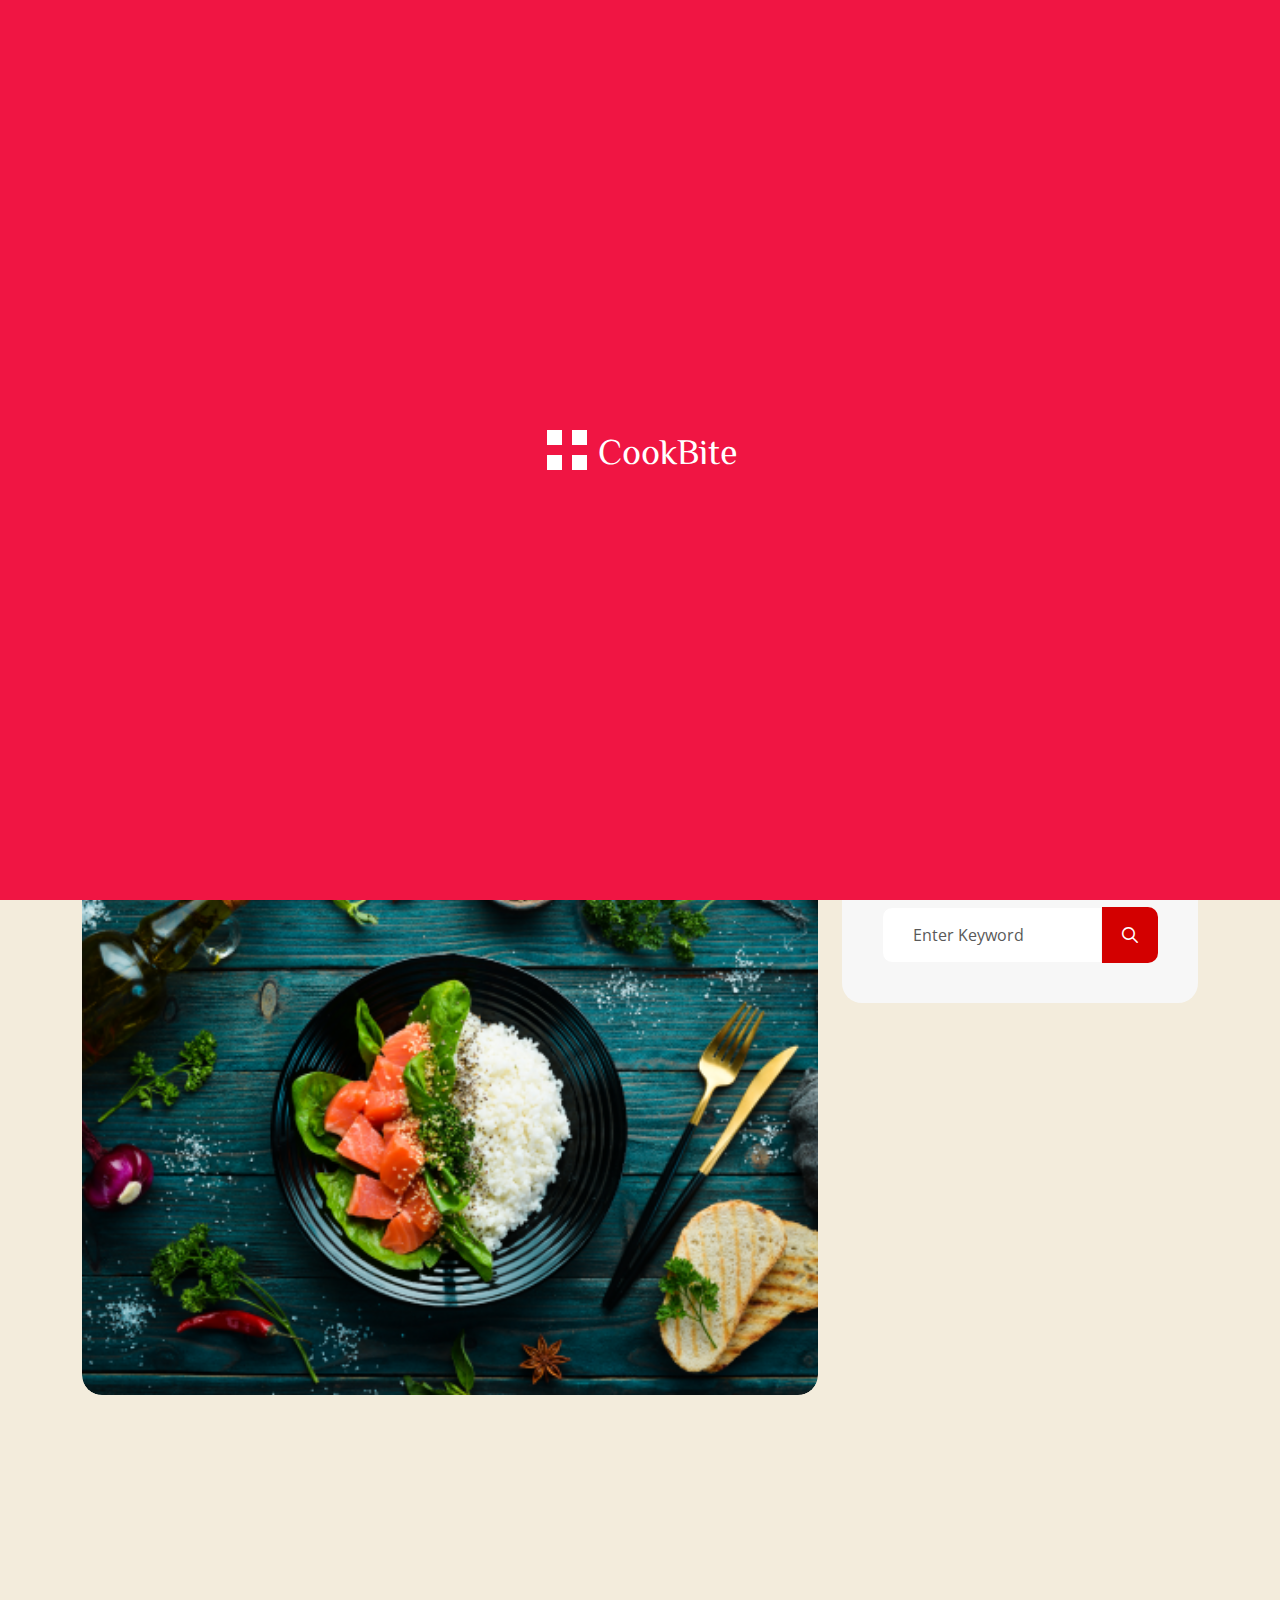
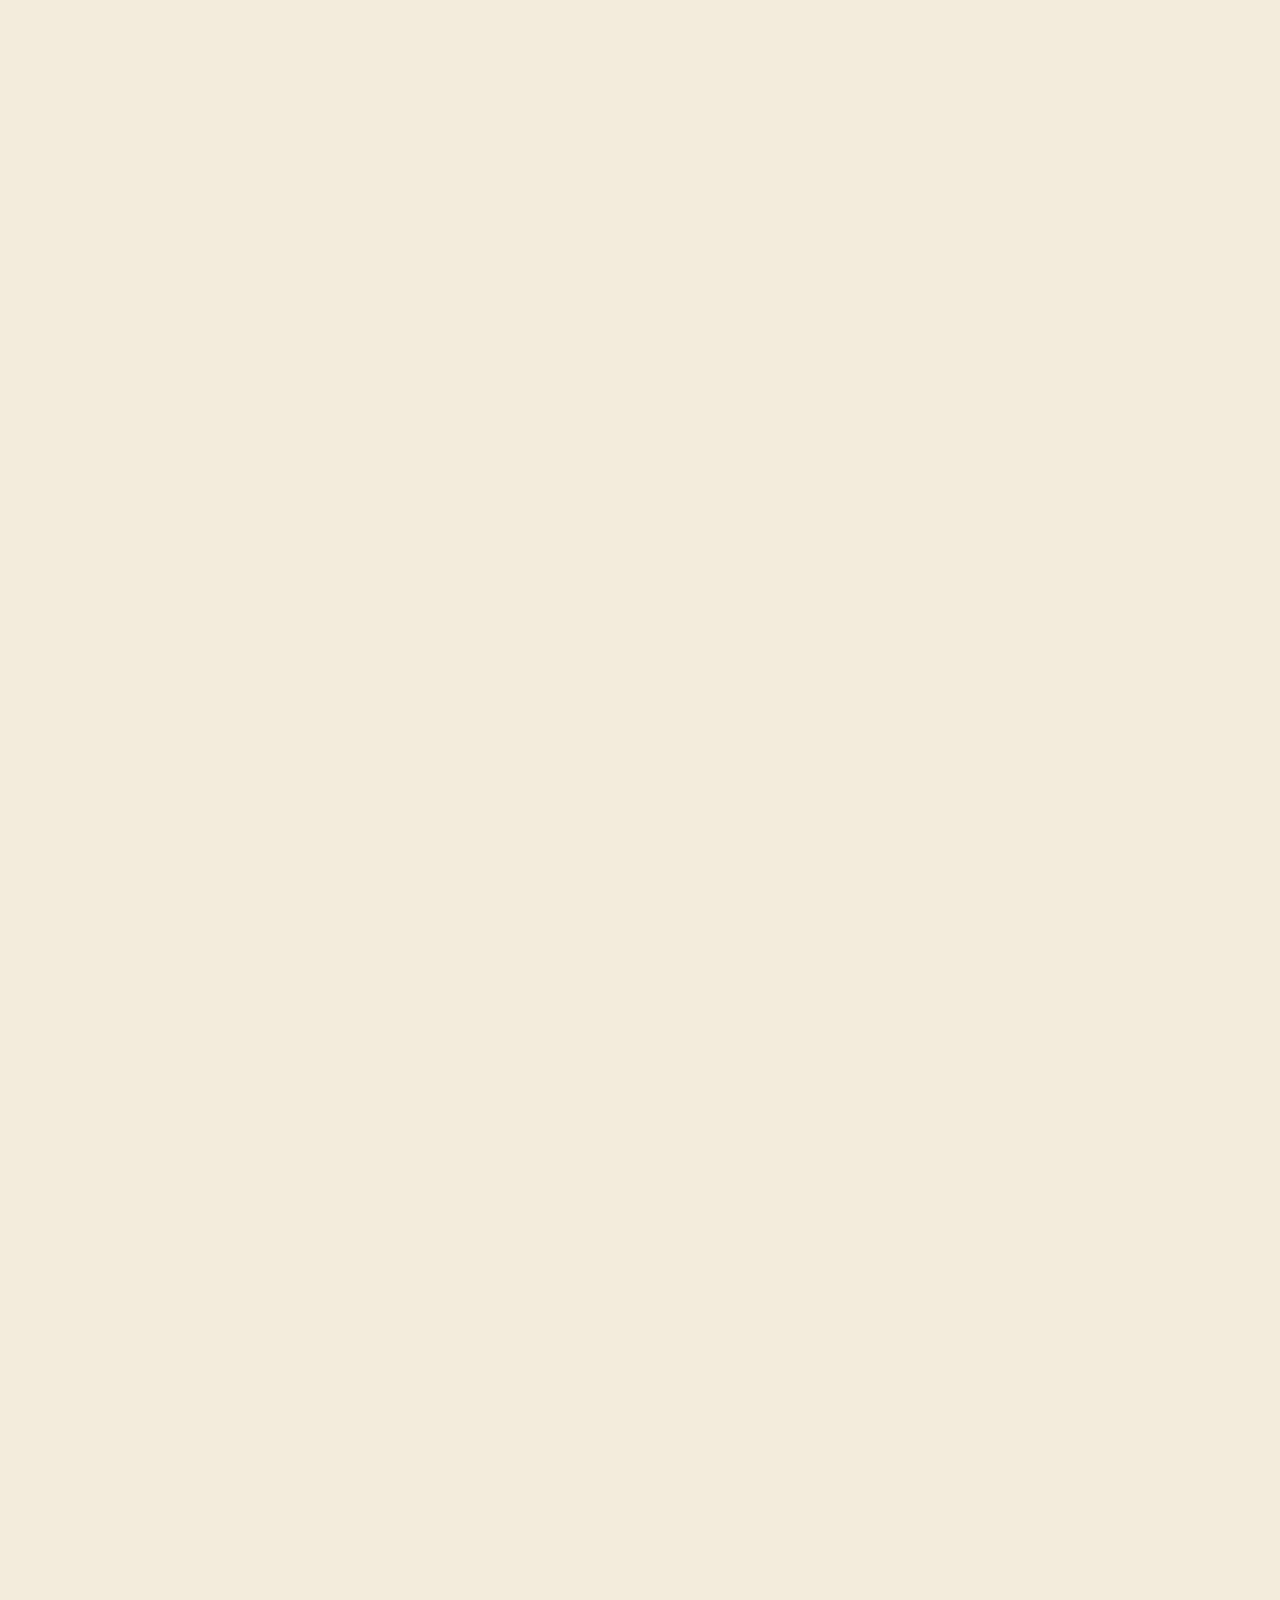
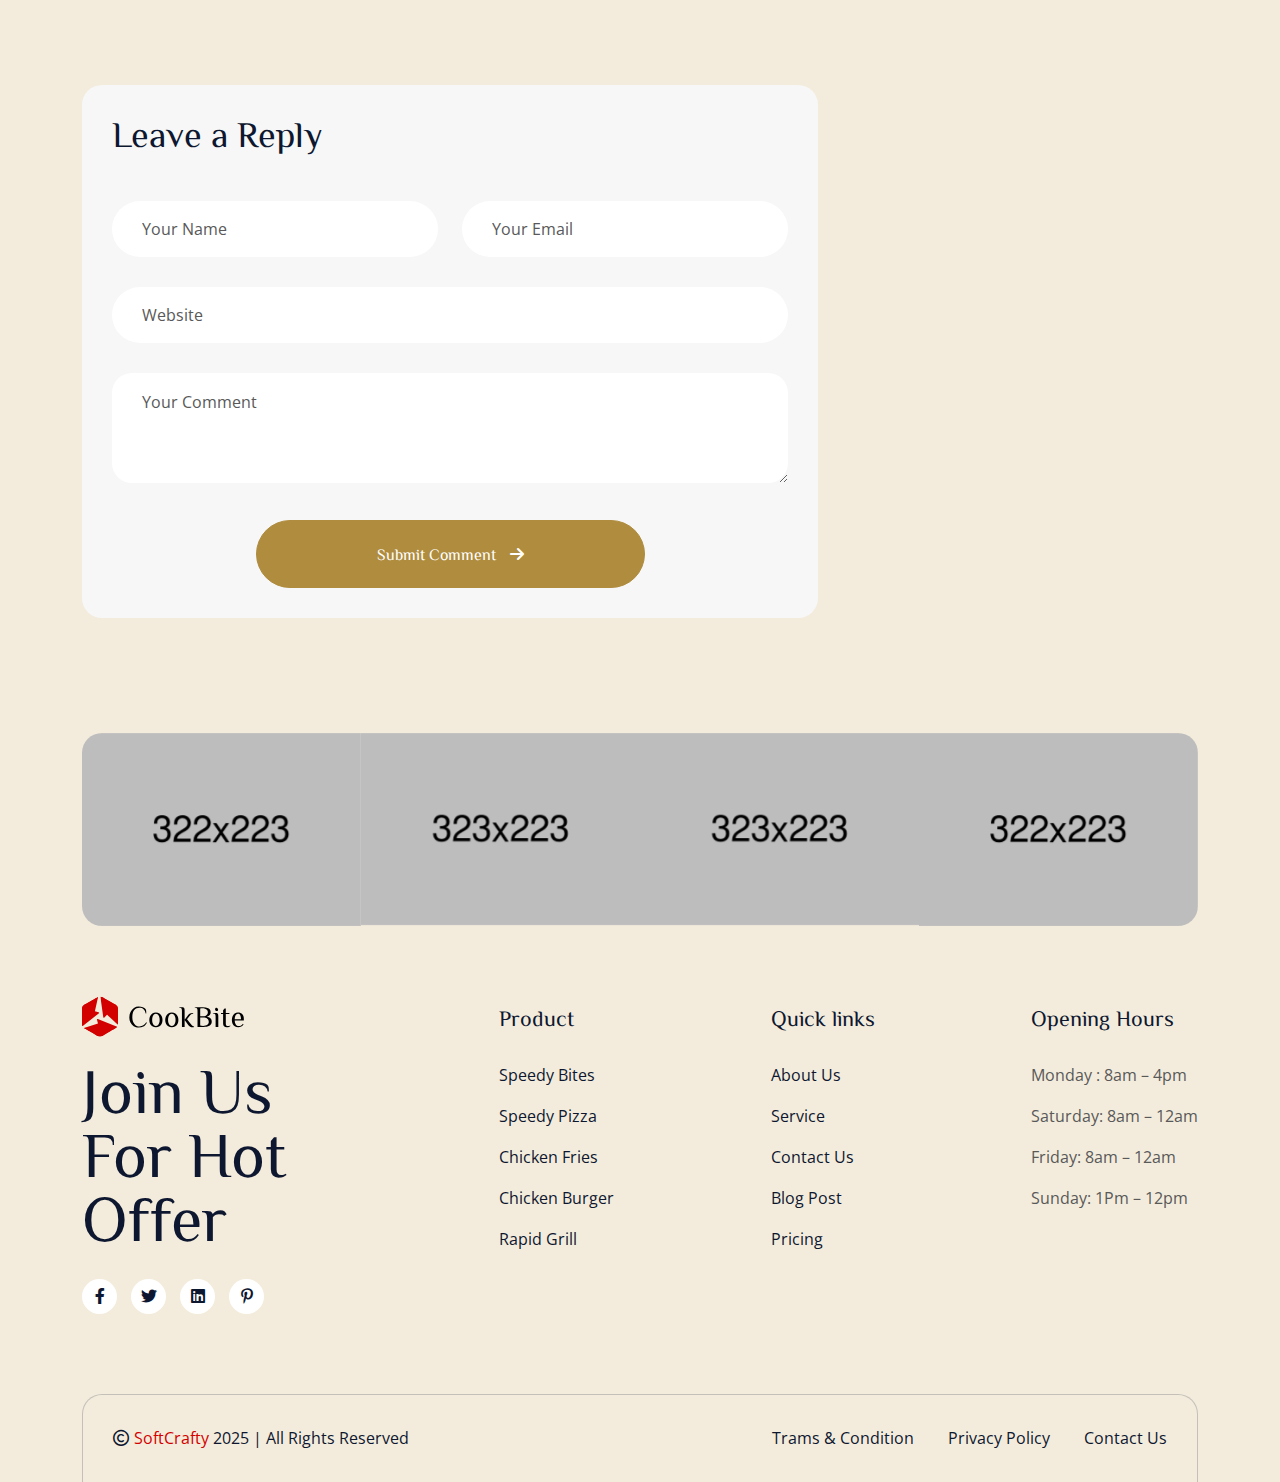
<file: blog-details.html>
<!DOCTYPE html>
<html class="no-js" lang="zxx">
  <head>
    <meta charset="utf-8" />
    <meta http-equiv="x-ua-compatible" content="ie=edge" />
    <meta name="viewport" content="width=device-width, initial-scale=1" />
    <meta name="description" content="Experience gourmet dishes and world-class service at Cookbite Restaurant. Perfect for family dinners, romantic dates, and private events. Reserve your table today!">
    <meta name="keywords" content="restaurant, fine dining, gourmet food, romantic dinner, family restaurant, cozy ambiance, reservation, food delivery, dine in, chef special, Food, cookbite">
    <meta name="author" content="Cookbite Restaurant by SoftCrafty">
    <title>Cookbite - Cafe Restaurant HTML Template </title>
    <link rel="shortcut icon" type="image/x-icon" href="assets/img/favicon.png"/>
    <!--==============================
	  Google Fonts
	============================== -->
    <link rel="preconnect" href="https://fonts.googleapis.com" />
    <link rel="preconnect" href="https://fonts.gstatic.com" crossorigin />
    <link href="https://fonts.googleapis.com/css2?family=Open+Sans:ital,wght@0,300..800;1,300..800&family=ZCOOL+XiaoWei&display=swap" rel="stylesheet" />
    <!--==============================
	    All CSS File
	============================== -->
  <!-- Bootstrap -->
    <link rel="stylesheet" href="assets/css/bootstrap.min.css" />
    <!-- Bootstrap -->
    <link rel="stylesheet" href="assets/css/fontawesome.min.css" />
    <!-- Magnific Popup -->
    <link rel="stylesheet" href="assets/css/magnific-popup.min.css" />
    <!-- nice select -->
    <link rel="stylesheet" href="assets/css/nice-select.min.css" />
    <!-- Venobox media player -->
    <link rel="stylesheet" href="assets/css/venobox.min.css" />
    <!-- Swiper css -->
    <link rel="stylesheet" href="assets/css/swiper-bundle.min.css" />
    <!-- date picker -->
    <link rel="stylesheet" href="assets/css/date-picker.min.css" />
    <!-- Animate -->
    <link rel="stylesheet" href="assets/css/animate.min.css" />
    <!-- Theme Custom CSS -->
    <link rel="stylesheet" href="assets/css/style.css" />
  </head>
  <body>
    <!--==============================
     Preloader
  ============================== -->

    <div class="preloader">
      <div class="preloader-grid">
        <div class="item1"></div>
        <div class="item2"></div>
        <div class="item3"></div>
        <div class="item4"></div>
      </div>
      <h3 class="preloader-loader-h">CookBite</h3>
    </div>

    <!-- Scroll To Top   -->
    <div class="back-to-top-wrapper">
      <button id="back_to_top" type="button" class="back-to-top-btn">
        <i class="fa-solid fa-arrow-up"></i>
      </button>
    </div>
    <!--==============================
	Header Area
==============================-->
    <div class="cs-offcanvas-wrapper d-block">
      <div class="cs-offcanvas-content">
        <div
          class="mobile-menu-top d-flex d-xl-none justify-content-between align-items-center"
        >
          <div class="mobile-logo">
            <a href="index.html"
              ><img src="assets/img/logo.svg" alt="CookBite"
            /></a>
          </div>
          <button class="cs-close-toggle"><i class="fal fa-times"></i></button>
        </div>
        <div class="cs-mobile-menu py-40 d-block d-xl-none">
          <ul>
            <li class="menu-item-has-children cs-mobile-item-children">
              <a class="menu-active"
                >Home <span class="cs-menu-expand"></span
              ></a>
              <ul class="sub-menu">
                <li><a href="index.html">Home One</a></li>
                <li><a href="index-restaurant.html">Home Two</a></li>
              </ul>
            </li>
            <li class="menu-item-has-children">
              <a href="about.html">About Us</a>
            </li>
            <li class="menu-item-has-children">
              <a href="reservation.html">Reservation</a>
            </li>
            <li class="menu-item-has-children cs-mobile-item-children">
              <a>Blog <span class="cs-menu-expand"></span></a>
              <ul class="sub-menu">
                <li><a href="blog-grid.html">Blog Grid</a></li>
                <li><a href="blog-details.html">Blog Details</a></li>
              </ul>
            </li>
            <li class="menu-item-has-children">
              <a href="gallery.html">Gallery</a>
            </li>

            <li class="menu-item-has-children cs-mobile-item-children">
              <a>Pages <span class="cs-menu-expand"></span></a>
              <ul class="sub-menu">
                <li><a href="shop.html">Shop</a></li>
                <li><a href="shop-details.html">Shop Details</a></li>
                <li><a href="cart.html">Cart Page</a></li>
                <li><a href="wishlist.html">Wishlist Page</a></li>
                <li><a href="my-account.html">My Account</a></li>
              </ul>
            </li>

            <li class="menu-item-has-children">
              <a href="contact.html">Contact</a>
            </li>
          </ul>
        </div>
        <div class="cs-dekstop-top d-none d-xl-block">
          <div class="logo-area">
            <a href="index.html">
              <img src="assets/img/logo2.svg" alt="CookBite" />
            </a>
          </div>
          <button class="cs-dekstop-close"><i class="fal fa-times"></i></button>
        </div>
        <div class="instagram-gallery d-none d-xl-block">
          <h3>Check Instagram Post</h3>
          <div class="row pt-30">
            <div class="col-4 mb-20">
              <div class="cs-instagram-link">
                <a
                  href="assets/img/gallery/gallery-01.png"
                  class="popup-image"
                  data-group="gallery"
                  ><img
                    src="assets/img/gallery/gallery-01.png"
                    alt="instagram1" /><i class="fa-brands fa-instagram"></i
                ></a>
              </div>
            </div>
            <div class="col-4 mb-20">
              <div class="cs-instagram-link">
                <a
                  href="assets/img/gallery/gallery-02.png"
                  class="popup-image"
                  data-group="gallery"
                  ><img
                    src="assets/img/gallery/gallery-02.png"
                    alt="instagram2" /><i class="fa-brands fa-instagram"></i
                ></a>
              </div>
            </div>
            <div class="col-4 mb-20">
              <div class="cs-instagram-link">
                <a
                  href="assets/img/gallery/gallery-03.png"
                  class="popup-image"
                  data-group="gallery"
                  ><img
                    src="assets/img/gallery/gallery-03.png"
                    alt="instagram3" /><i class="fa-brands fa-instagram"></i
                ></a>
              </div>
            </div>
            <div class="col-4 mb-20">
              <div class="cs-instagram-link">
                <a
                  href="assets/img/gallery/gallery-04.png"
                  class="popup-image"
                  data-group="gallery"
                  ><img
                    src="assets/img/gallery/gallery-04.png"
                    alt="instagram4" /><i class="fa-brands fa-instagram"></i
                ></a>
              </div>
            </div>
            <div class="col-4 mb-20">
              <div class="cs-instagram-link">
                <a
                  href="assets/img/gallery/gallery-05.png"
                  class="popup-image"
                  data-group="gallery"
                  ><img
                    src="assets/img/gallery/gallery-05.png"
                    alt="instagram5" /><i class="fa-brands fa-instagram"></i
                ></a>
              </div>
            </div>
            <div class="col-4 mb-20">
              <div class="cs-instagram-link">
                <a
                  href="assets/img/gallery/gallery-06.png"
                  class="popup-image"
                  data-group="gallery"
                  ><img
                    src="assets/img/gallery/gallery-06.png"
                    alt="instagram6" /><i class="fa-brands fa-instagram"></i
                ></a>
              </div>
            </div>
          </div>
        </div>
        <div class="offcanvas-btn px-30 d-none d-xl-block">
          <a href="#0" class="cs-btn d-block text-center"
            ><span>Get Started</span>
          </a>
        </div>
      </div>
    </div>
    <div class="popup-search">
      <button class="searchClose"><i class="fal fa-times"></i></button>
      <form action="#">
        <input type="text" placeholder="Search here..." />
        <button class="form-submit" type="submit">
          <i class="fal fa-search"></i>
        </button>
      </form>
    </div>
    <header class="cs-header header-layout02">
      <div class="sticky-wrapper">
        <div class="header-logo">
          <a href="index.html"
            ><img src="assets/img/logo2.svg" alt="CookBite"
          /></a>
        </div>
        <div class="header-top d-none d-xl-block">
          <div class="container">
            <div class="row align-items-center justify-content-between">
              <div class="col-auto">
                <div class="cs-header-infos">
                  <ul>
                    <li>
                      <a href="mailto:info@example.com"
                        ><i class="fa-solid fa-envelope"></i>info@example.com</a
                      >
                    </li>
                    <li>
                      <a href="#0"
                        ><i class="fa-solid fa-location-dot"></i>6391 Elgin St.
                        Celina, 10299</a
                      >
                    </li>
                    <li>
                      <i class="fa-solid fa-clock"></i>Sunday - Friday:
                      <span class="fw-bold">9 am - 8 pm</span>
                    </li>
                  </ul>
                </div>
              </div>
              <div class="col-auto">
                <div class="cs-header-social">
                  <ul>
                    <li>
                      <a href="#0"><i class="fa-brands fa-facebook-f"></i></a>
                    </li>
                    <li>
                      <a href="#0"><i class="fa-brands fa-instagram"></i></a>
                    </li>
                    <li>
                      <a href="#0"><i class="fa-brands fa-twitter"></i></a>
                    </li>
                    <li>
                      <a href="#0"><i class="fa-brands fa-linkedin"></i></a>
                    </li>
                  </ul>
                </div>
              </div>
            </div>
          </div>
        </div>
        <!-- Main Menu Area -->
        <div class="menu-area">
          <div class="container">
            <div class="row align-items-center justify-content-between">
              <div class="col-auto">
                <nav class="main-menu d-none d-xl-block">
                  <ul>
                    <li class="menu-item-has-children">
                      <a href="#0">Home</a>
                      <ul class="sub-menu">
                        <li><a href="index.html">Home One</a></li>
                        <li><a href="index-restaurant.html">Home Two</a></li>
                      </ul>
                    </li>
                    <li><a href="about.html">About Us</a></li>
                    <li><a href="reservation.html">Reservation</a></li>
                    <li class="menu-item-has-children">
                      <a href="#0" class="menu-active">Blog</a>
                      <ul class="sub-menu">
                        <li><a href="blog-grid.html">Blog Grid</a></li>
                        <li><a href="blog-details.html">Blog Details</a></li>
                      </ul>
                    </li>
                    <li><a href="gallery.html">Gallery</a></li>
                    <li class="menu-item-has-children">
                      <a href="#0">Pages</a>
                      <ul class="sub-menu">
                        <li><a href="shop.html">Shop</a></li>
                        <li><a href="shop-details.html">Shop Details</a></li>
                        <li><a href="cart.html">Cart Page</a></li>
                        <li><a href="wishlist.html">Wishlist Page</a></li>
                        <li><a href="my-account.html">My Account</a></li>
                      </ul>
                    </li>
                    <li><a href="contact.html">Contact</a></li>
                  </ul>
                </nav>
              </div>
              <div class="col-auto">
                <div class="header-icons style2 align-items-center d-flex">
                  <button
                    type="button"
                    class="cs-header-cart d-none d-xl-block"
                  >
                    <i class="fa-regular fa-cart-shopping"></i>
                  </button>
                  <button
                    type="button"
                    class="cs-menu-toggle d-block d-xl-none"
                  >
                    <i class="fa-sharp fa-regular fa-bars-staggered"></i>
                  </button>
                  <button type="button" class="cs-header-search">
                    <i class="fa-solid fa-magnifying-glass"></i>
                  </button>
                  <button
                    type="button"
                    class="cs-header-pipe d-none d-xl-block"
                  >
                    <i class="fa-thin fa-pipe"></i>
                  </button>
                  <button
                    type="button"
                    class="cs-header-toggle cs-dekstop-toggle"
                  >
                    <i class="fa-sharp fa-regular fa-bars-staggered"></i>
                  </button>
                  <a
                    href="reservation.html"
                    class="cs-btn fw-normal d-none d-xl-block"
                    ><span
                      >Book a table
                      <i class="fa-solid fa-arrow-right"></i></span
                  ></a>
                </div>
              </div>
            </div>
          </div>
          <!-- Mini Cart -->
          <div class="cs-minicart-area">
            <div class="minicart--item-container">
              <ul>
                <li class="minicart--item d-flex">
                  <div class="mini-cartimage">
                    <img src="assets/img/products/product-01.jpg" alt="" />
                  </div>
                  <div class="mini-cartinfo">
                    <h6 class="title">Title of Product 01</h6>
                    <span class="price">$90.00 USD (x1)</span>
                    <div class="remove">
                      <a href="#">
                        <i class="fa fa-trash-o"></i> Remove from cart
                      </a>
                    </div>
                  </div>
                </li>
                <li class="minicart--item d-flex">
                  <div class="mini-cartimage">
                    <img src="assets/img/products/product-02.jpg" alt="" />
                  </div>
                  <div class="mini-cartinfo">
                    <h6 class="title">Title of Product 01</h6>
                    <span class="price">$90.00 USD (x1)</span>
                    <div class="remove">
                      <a href="#">
                        <i class="fa fa-trash-o"></i> Remove from cart
                      </a>
                    </div>
                  </div>
                </li>
                <li class="minicart--item d-flex">
                  <div class="mini-cartimage">
                    <img src="assets/img/products/product-03.jpg" alt="" />
                  </div>
                  <div class="mini-cartinfo">
                    <h6 class="title">Title of Product 01</h6>
                    <span class="price">$90.00 USD (x1)</span>
                    <div class="remove">
                      <a href="#">
                        <i class="fa fa-trash-o"></i> Remove from cart
                      </a>
                    </div>
                  </div>
                </li>
              </ul>
              <div class="minicart--subtotal my-40">
                <p class="minicart--subtotal-title fw-bold">Subtotal</p>
                <p class="minicart--subtotal-amount">$270.00 USD</p>
              </div>
              <a href="#0" class="cs-btn2 mt-20 fw-normal text-center w-100"
                ><span>Checkout <i class="fa-solid fa-arrow-right"></i></span
              ></a>
            </div>
          </div>
        </div>
      </div>
    </header>

    <!--==============================
	Banner Area
==============================-->

    <section>
      <div class="cs-banner">
        <div class="container">
          <div class="banner-breadcrumb">
            <h2 class="page-title h1">Blog Details</h2>
            <span class="breadcrumb"
              ><a href="index.html">Home</a>
              <i class="fa-solid fa-angle-right"></i> Blog Details</span
            >
          </div>
        </div>
      </div>
    </section>

    <!--==============================
                    Blog Details
                ============================== -->

    <section>
      <div class="cs-blog-details-area space">
        <div class="container">
          <div class="row">
            <div class="col-xl-8 col-lg-7">
              <div class="single-blog-content">
                <div
                  class="single-blog-image wow slideInUp"
                  data-wow-duration=".5s"
                  data-wow-delay=".5s"
                >
                  <img src="assets/img/blog/blog-01.jpg" alt="single blog" />
                </div>
                <div
                  class="single-blog-meta pt-20 wow slideInUp d-flex gap-4"
                  data-wow-duration=".5s"
                  data-wow-delay=".5s"
                >
                  <a class="author ml-20" href="blog.html"
                    ><i class="far fa-user"></i>By Webtek</a
                  >
                  <a href="#all-comments"
                    ><i class="far fa-comments"></i>3 Comments</a
                  >
                  <a href="blog.html"
                    ><i class="far fa-calendar"></i>24 Feb , 2024</a
                  >
                </div>
                <h3
                  class="single-blog-title pt-20 wow slideInUp"
                  data-wow-duration=".5s"
                  data-wow-delay=".5s"
                >
                  It typically includes items like fries pizza fried chicken
                </h3>
                <p
                  class="single-blog-desc pt-20 wow slideInUp"
                  data-wow-duration=".5s"
                  data-wow-delay=".5s"
                >
                  Lorem ipsum dolor sit amet, consectetur adipiscing elit. Nunc
                  orci tellus, fermentum nec imperdiet sed, pulvinar et sem,
                  Fusce hendrerit faucibus sollicitudin. Duis eu tristique elit.
                  Lorem ipsum dolor sit amet, consectetur adipiscing elit. Nunc
                  orci tellus, fermentum nec imperdiet sed, pulvinar et sem,
                  Fusce hendrerit faucibus sollicitudin. Duis eu tristique elit.
                  Lorem ipsum dolor sit amet, consectetur adipiscing elit. Nunc
                  orci tellus, fermentum nec imperdiet sed, pulvinar et sem,
                  Fusce hendrerit faucibus sollicitudin. Duis eu tristique elit.
                  Lorem ipsum dolor sit amet, consectetur adipiscing elit. Duis
                  eu tristique elit.
                </p>
                <p
                  class="single-blog-desc pt-20 wow slideInUp"
                  data-wow-duration=".5s"
                  data-wow-delay=".5s"
                >
                  Nunc orci tellus, fermentum nec imperdiet sed, pulvinar et
                  sem, Fusce hendrerit faucibus sollicitudin. Duis eu tristique
                  elit. Lorem ipsum dolor sit amet, consectetur adipiscing elit.
                  Nunc orci tellus, fermentum nec imperdiet sed, pulvinar et
                  sem, Fusce hendrerit faucibus sollicitudin. Duis eu tristique
                  elit. Lorem ipsum dolor sit amet, consectetur adipiscing
                  elit.Nunc orci tellus, fermentum nec imperdiet sed, pulvinar
                  et sem, Fusce hendrerit faucibus sollicitudin. Duis eu
                  tristique elit. Lorem ipsum dolor sit amet, consectetur
                  adipiscing elit. Nunc orci tellus, fermentum nec imperdiet
                  sed, pulvinar et sem, Fusce hendrerit faucibus sollicitudin.
                  Duis eu tristique elit. Lorem ipsum dolor sit amet,
                  consectetur adipiscing elit. Nunc orci tellus, fermentum nec
                  imperdiet sed, pulvinar et sem, Fusce hendrerit faucibus
                  sollicitudin. Duis eu tristique elit. Lorem ipsum dolor sit
                  amet, consectetur adipiscing elit. Nunc orci tellus, fermentum
                  nec imperdiet sed, pulvinar et sem, Fusce hendrerit faucibus
                  sollicitudin.
                </p>
                <blockquote
                  class="mt-20 wow slideInUp"
                  data-wow-duration=".5s"
                  data-wow-delay=".5s"
                >
                  Nunc orci tellus, fermentum nec imperdiet sed, pulvinar et
                  sem, Fusce hendrerit faucibus sollicitudin. Duis eu tristique
                  elit. Lorem ipsum dolor sit amet, consectetur adipiscing elit.
                  Nunc orci tellus, fermentum nec imperdiet sed, pulvinar et
                  sem, Fusce hendrerit faucibus sollicitudin.
                </blockquote>
                <p
                  class="single-blog-desc wow slideInUp"
                  data-wow-duration=".5s"
                  data-wow-delay=".5s"
                >
                  Nunc orci tellus, fermentum nec imperdiet sed, pulvinar et
                  sem, Fusce hendrerit faucibus sollicitudin. Duis eu tristique
                  elit. Lorem ipsum dolor sit amet, consectetur adipiscing elit.
                  Nunc orci tellus, fermentum nec imperdiet sed, pulvinar et
                  sem, Fusce hendrerit faucibus sollicitudin.
                </p>
                <p
                  class="single-blog-desc pt-20 wow slideInUp"
                  data-wow-duration=".5s"
                  data-wow-delay=".5s"
                >
                  Nunc orci tellus, fermentum nec imperdiet sed, pulvinar et
                  sem, Fusce hendrerit faucibus sollicitudin. Duis eu tristique
                  elit. Lorem ipsum dolor sit amet, consectetur adipiscing elit.
                  Nunc orci tellus, fermentum nec imperdiet sed, pulvinar et
                  sem, Fusce hendrerit faucibus sollicitudin.
                </p>
                <div
                  class="share-links clearfix pt-50 wow slideInUp"
                  data-wow-duration=".5s"
                  data-wow-delay=".5s"
                >
                  <div class="row justify-content-between">
                    <div class="col-sm-auto">
                      <span class="share-links-title">Tags:</span>
                      <div class="tagcloud ml-10">
                        <a href="blog.html">Advice</a>
                        <a href="blog.html">Author</a>
                        <a href="blog.html">Consulting</a>
                        <a href="blog.html">Business</a>
                      </div>
                    </div>
                  </div>
                </div>
                <div
                  class="cs-comments-wrap mt-50 wow slideInUp" id="all-comments"
                  data-wow-duration=".5s"
                  data-wow-delay=".5s">
                  <h4 class="blog-inner-title mb-30">Comments (03)</h4>
                  <ul class="comment-list">
                    <li class="cs-comment-item">
                      <div class="cs-post-comment">
                        <div class="comment-avater">
                          <img
                            src="assets/img/comment/client1.png"
                            alt="Comment Author"
                          />
                        </div>
                        <div class="comment-content">
                          <div class="">
                            <span class="commented-on">15 Jun, 2024</span>
                            <h3 class="name">Daniel Adam</h3>
                          </div>
                          <p class="text">
                            Empower multifunctional e-commerce for prospective
                            applications. Seamlessly productivate plug-and-play
                            markets whereas synergistic scenarios.
                          </p>
                          <div class="reply_and_edit">
                            <a href="blog-details.html" class="reply-btn"
                              >Reply<i class="fa-sharp fa-light fa-reply"></i
                            ></a>
                          </div>
                        </div>
                      </div>
                      <ul class="children">
                        <li class="cs-comment-item">
                          <div class="cs-post-comment">
                            <div class="comment-avater">
                              <img
                                src="assets/img/comment/client2.png"
                                alt="Comment Author"
                              />
                            </div>
                            <div class="comment-content">
                              <div class="">
                                <span class="commented-on">20 Jun, 2024</span>
                                <h3 class="name">Zenelia Lozhe</h3>
                              </div>
                              <p class="text">
                                Empower multifunctional e-commerce for
                                prospective applications. Seamlessly
                                productivate plug-and-play markets
                              </p>
                              <div class="reply_and_edit">
                                <a href="blog-details.html" class="reply-btn"
                                  >Reply<i
                                    class="fa-sharp fa-light fa-reply"
                                  ></i
                                ></a>
                              </div>
                            </div>
                          </div>
                        </li>
                      </ul>
                    </li>
                    <li class="cs-comment-item">
                      <div class="cs-post-comment">
                        <div class="comment-avater">
                          <img
                            src="assets/img/comment/client1.png"
                            alt="Comment Author"
                          />
                        </div>
                        <div class="comment-content">
                          <div class="">
                            <span class="commented-on">25 Jun, 2024</span>
                            <h3 class="name">Jhon Smith</h3>
                          </div>
                          <p class="text">
                            Empower multifunctional e-commerce for prospective
                            applications. Seamlessly productivate plug-and-play
                            markets whereas synergistic scenarios.
                          </p>
                          <div class="reply_and_edit">
                            <a href="blog-details.html" class="reply-btn"
                              >Reply<i class="fa-sharp fa-light fa-reply"></i
                            ></a>
                          </div>
                        </div>
                      </div>
                    </li>
                  </ul>
                </div>
                <div class="cs-comment-form">
                  <h3>Leave a Reply</h3>
                  <form action="#" class="comment-form mt-50">
                    <div class="row p-0">
                      <div class="col-md-6">
                        <div class="form-input">
                          <input type="text" placeholder="Your Name" />
                        </div>
                      </div>
                      <div class="col-md-6">
                        <div class="form-input">
                          <input type="email" placeholder="Your Email" />
                        </div>
                      </div>
                      <div class="col-md-12">
                        <div class="form-input">
                          <input type="text" placeholder="Website" />
                        </div>
                      </div>
                      <div class="col-12">
                        <div class="form-input">
                          <textarea
                            name="message"
                            id="message-box"
                            placeholder="Your Comment"
                          ></textarea>
                        </div>
                      </div>
                    </div>
                    <div class="contact-btn text-center">
                      <button class="cs-btn">
                        <span
                          >Submit Comment <i class="fa-solid fa-arrow-right"></i
                        ></span>
                      </button>
                    </div>
                  </form>
                </div>
              </div>
            </div>
            <div class="col-xl-4 col-lg-5">
              <div class="cs-singleblog-sidebar">
                <div
                  class="widget widget_search wow slideInUp"
                  data-wow-duration=".5s"
                  data-wow-delay=".5s"
                >
                  <form action="#" class="search-form">
                    <input type="text" placeholder="Enter Keyword" />
                    <button type="submit"><i class="far fa-search"></i></button>
                  </form>
                </div>
                <div
                  class="widget wow slideInUp"
                  data-wow-duration=".5s"
                  data-wow-delay=".5s"
                >
                  <h3 class="widget_title h4">Latest Posts</h3>
                  <div class="recent-post-wrap">
                    <div class="recent-post">
                      <div class="media-img">
                        <a href="blog-details.html"
                          ><img
                            src="assets/img/blog/blog-01.jpg"
                            alt="Blog Image"
                        /></a>
                      </div>
                      <div class="media-body">
                        <h4 class="post-title">
                          <a class="text-inherit" href="blog-details.html"
                            >Rapidio monetize wherea competitive good time</a
                          >
                        </h4>
                        <div class="recent-post-meta">
                          <a href="blog.html">24 Jun , 2024</a>
                        </div>
                      </div>
                    </div>
                    <div class="recent-post">
                      <div class="media-img">
                        <a href="blog-details.html"
                          ><img
                            src="assets/img/blog/blog-02.jpg"
                            alt="Blog Image"
                        /></a>
                      </div>
                      <div class="media-body">
                        <h4 class="post-title">
                          <a class="text-inherit" href="blog-details.html"
                            >Top 5 IT Solutions for Small Businesses Startup</a
                          >
                        </h4>
                        <div class="recent-post-meta">
                          <a href="blog.html">22 Jun , 2024</a>
                        </div>
                      </div>
                    </div>
                    <div class="recent-post">
                      <div class="media-img">
                        <a href="blog-details.html"
                          ><img
                            src="assets/img/blog/blog-03.jpg"
                            alt="Blog Image"
                        /></a>
                      </div>
                      <div class="media-body">
                        <h4 class="post-title">
                          <a class="text-inherit" href="blog-details.html"
                            >The Benefits of Managed IT Services post could</a
                          >
                        </h4>
                        <div class="recent-post-meta">
                          <a href="blog.html">23 Jun , 2024</a>
                        </div>
                      </div>
                    </div>
                  </div>
                </div>
                <div
                  class="widget widget_tag_cloud wow slideInUp"
                  data-wow-duration=".5s"
                  data-wow-delay=".5s"
                >
                  <h3 class="widget_title h4">Categories</h3>
                  <div class="tagcloud">
                    <a href="blog.html">Advice</a>
                    <a href="blog.html">Author</a>
                    <a href="blog.html">Consulting</a>
                    <a href="blog.html">Webteck</a>
                    <a href="blog.html">Family</a>
                    <a href="blog.html">Health</a>
                    <a href="blog.html">Judge</a>
                    <a href="blog.html">Solution</a>
                  </div>
                </div>
                <div
                  class="instagram-gallery widget wow slideInUp"
                  data-wow-duration=".5s"
                  data-wow-delay=".5s"
                >
                  <h3 class="widget_title h4">Instagram</h3>
                  <div class="row">
                    <div class="col-4 col-lg-6 col-xl-4 mb-20">
                      <div class="cs-instagram-link">
                        <a
                          href="assets/img/gallery/gallery-01.png"
                          class="popup-image"
                          data-group="gallery"
                          ><img
                            src="assets/img/gallery/gallery-01.png"
                            alt="instagram1" /><i
                            class="fa-brands fa-instagram"
                          ></i
                        ></a>
                      </div>
                    </div>
                    <div class="col-4 col-lg-6 col-xl-4 mb-20">
                      <div class="cs-instagram-link">
                        <a
                          href="assets/img/gallery/gallery-02.png"
                          class="popup-image"
                          data-group="gallery"
                          ><img
                            src="assets/img/gallery/gallery-02.png"
                            alt="instagram2" /><i
                            class="fa-brands fa-instagram"
                          ></i
                        ></a>
                      </div>
                    </div>
                    <div class="col-4 col-lg-6 col-xl-4 mb-20">
                      <div class="cs-instagram-link">
                        <a
                          href="assets/img/gallery/gallery-03.png"
                          class="popup-image"
                          data-group="gallery"
                          ><img
                            src="assets/img/gallery/gallery-03.png"
                            alt="instagram3" /><i
                            class="fa-brands fa-instagram"
                          ></i
                        ></a>
                      </div>
                    </div>
                    <div class="col-4 col-lg-6 col-xl-4 mb-20">
                      <div class="cs-instagram-link">
                        <a
                          href="assets/img/gallery/gallery-04.png"
                          class="popup-image"
                          data-group="gallery"
                          ><img
                            src="assets/img/gallery/gallery-04.png"
                            alt="instagram4" /><i
                            class="fa-brands fa-instagram"
                          ></i
                        ></a>
                      </div>
                    </div>
                    <div class="col-4 col-lg-6 col-xl-4 mb-20">
                      <div class="cs-instagram-link">
                        <a
                          href="assets/img/gallery/gallery-05.png"
                          class="popup-image"
                          data-group="gallery"
                          ><img
                            src="assets/img/gallery/gallery-05.png"
                            alt="instagram5" /><i
                            class="fa-brands fa-instagram"
                          ></i
                        ></a>
                      </div>
                    </div>
                    <div class="col-4 col-lg-6 col-xl-4 mb-20">
                      <div class="cs-instagram-link">
                        <a
                          href="assets/img/gallery/gallery-06.png"
                          class="popup-image"
                          data-group="gallery"
                          ><img
                            src="assets/img/gallery/gallery-06.png"
                            alt="instagram6" /><i
                            class="fa-brands fa-instagram"
                          ></i
                        ></a>
                      </div>
                    </div>
                  </div>
                </div>
                <div
                  class="widget widget_tag_cloud wow slideInUp"
                  data-wow-duration=".5s"
                  data-wow-delay=".5s"
                >
                  <h3 class="widget_title h4">Popular Tags</h3>
                  <div class="tagcloud">
                    <a href="blog.html">Advice</a>
                    <a href="blog.html">Author</a>
                    <a href="blog.html">Consulting</a>
                    <a href="blog.html">Webteck</a>
                    <a href="blog.html">Family</a>
                    <a href="blog.html">Health</a>
                    <a href="blog.html">Judge</a>
                    <a href="blog.html">Solution</a>
                  </div>
                </div>
              </div>
            </div>
          </div>
        </div>
      </div>
    </section>

    <!--==============================
                                        Gallery Slider
                                                ==============================-->

    <div class="cs-gallery-area arrow-wrap">
      <div class="container">
        <div class="slider-area">
          <div
            class="swiper cs-slider"
            id="gallerySlider"
            data-slider-options='{
                "breakpoints": {
                    "0": {"slidesPerView": 1, "spaceBetween": 0},
                    "576": {"slidesPerView": 2, "spaceBetween": 0},
                    "768": {"slidesPerView": 3, "spaceBetween": 0},
                    "992": {"slidesPerView": 3, "spaceBetween": 0},
                    "1200": {"slidesPerView": 4, "spaceBetween": 0},
                    "1400": {"slidesPerView": 5, "spaceBetween": 0}
                }
            }'
          >
            <div class="swiper-wrapper">
              <div class="swiper-slide">
                <div class="gallery-item">
                  <img
                    src="assets/img/gallery/gallery-01.png"
                    alt="gallery image"
                  />
                </div>
              </div>
              <div class="swiper-slide">
                <div class="gallery-item">
                  <img
                    src="assets/img/gallery/gallery-02.png"
                    alt="gallery image"
                  />
                </div>
              </div>
              <div class="swiper-slide">
                <div class="gallery-item">
                  <img
                    src="assets/img/gallery/gallery-03.png"
                    alt="gallery image"
                  />
                </div>
              </div>
              <div class="swiper-slide">
                <div class="gallery-item">
                  <img
                    src="assets/img/gallery/gallery-04.png"
                    alt="gallery image"
                  />
                </div>
              </div>
              <div class="swiper-slide">
                <div class="gallery-item">
                  <img
                    src="assets/img/gallery/gallery-01.png"
                    alt="gallery image"
                  />
                </div>
              </div>
              <div class="swiper-slide">
                <div class="gallery-item">
                  <img
                    src="assets/img/gallery/gallery-02.png"
                    alt="gallery image"
                  />
                </div>
              </div>
              <div class="swiper-slide">
                <div class="gallery-item">
                  <img
                    src="assets/img/gallery/gallery-03.png"
                    alt="gallery image"
                  />
                </div>
              </div>
              <div class="swiper-slide">
                <div class="gallery-item">
                  <img
                    src="assets/img/gallery/gallery-04.png"
                    alt="gallery image"
                  />
                </div>
              </div>
              <div class="swiper-slide">
                <div class="gallery-item">
                  <img
                    src="assets/img/gallery/gallery-01.png"
                    alt="gallery image"
                  />
                </div>
              </div>
              <div class="swiper-slide">
                <div class="gallery-item">
                  <img
                    src="assets/img/gallery/gallery-02.png"
                    alt="gallery image"
                  />
                </div>
              </div>
            </div>
          </div>
          <!-- Navigation -->
          <button
            data-slider-prev="#gallerySlider"
            class="slider-arrow slider-prev"
          >
            <i class="fa-regular fa-angle-left"></i>
          </button>
          <button
            data-slider-next="#gallerySlider"
            class="slider-arrow slider-next"
          >
            <i class="fa-regular fa-angle-right"></i>
          </button>
        </div>
      </div>
    </div>

    <!--==============================
                Footer
            ============================== -->
    <footer>
      <div class="cs-footer-area">
        <div class="container">
          <div class="footer-top text-center text-md-start">
            <div
              class="row justify-content-center justify-content-md-between align-items-top"
            >
              <div class="col-xl-3 col-lg-4 col-md-6 col-10">
                <div class="widget-area widget-area-logo">
                  <div class="footer-logo">
                    <a href="index.html"
                      ><img src="assets/img/logo.svg" alt=""
                    /></a>
                  </div>
                  <h1 class="footer-title">Join Us For Hot Offer</h1>
                  <div class="widget-social">
                    <ul>
                      <li>
                        <a href="#0"><i class="fa-brands fa-facebook-f"></i></a>
                      </li>
                      <li>
                        <a href="#0"><i class="fa-brands fa-twitter"></i></a>
                      </li>
                      <li>
                        <a href="#0"><i class="fa-brands fa-linkedin"></i></a>
                      </li>
                      <li>
                        <a href="#0"
                          ><i class="fa-brands fa-pinterest-p"></i
                        ></a>
                      </li>
                    </ul>
                  </div>
                </div>
              </div>
              <div class="col-lg-auto col-md-6">
                <div class="widget-area">
                  <h4 class="widget-title">Product</h4>
                  <ul class="widget-menu">
                    <li><a href="gallery.html">Speedy Bites</a></li>
                    <li><a href="shop.html">Speedy Pizza</a></li>
                    <li><a href="shop.html">Chicken Fries</a></li>
                    <li><a href="shop.html">Chicken Burger</a></li>
                    <li><a href="shop.html">Rapid Grill</a></li>
                  </ul>
                </div>
              </div>
              <div class="col-lg-auto col-md-6">
                <div class="widget-area">
                  <h4 class="widget-title">Quick links</h4>
                  <ul class="widget-menu">
                    <li><a href="about.html">About Us</a></li>
                    <li><a href="about.html">Service</a></li>
                    <li><a href="contact.html">Contact Us</a></li>
                    <li><a href="blog-grid.html">Blog Post</a></li>
                    <li><a href="contact.html">Pricing</a></li>
                  </ul>
                </div>
              </div>
              <div class="col-lg-auto col-md-6">
                <div class="widget-area">
                  <h4 class="widget-title">Opening Hours</h4>
                  <ul class="widget-menu">
                    <li>Monday : 8am – 4pm</li>
                    <li>Saturday: 8am – 12am</li>
                    <li>Friday: 8am – 12am</li>
                    <li>Sunday: 1Pm – 12pm</li>
                  </ul>
                </div>
              </div>
            </div>
          </div>
          <div class="footer-bottom">
            <div class="row align-items-center justify-content-between">
              <div class="col-lg-6">
                <p class="copyright-text text-center text-lg-start">
                  <i class="fa-regular fa-copyright"></i>
                  <a href="https://themeforest.net/user/softcrafty/portfolio"
                    >SoftCrafty</a
                  >
                  2025 | All Rights Reserved
                </p>
              </div>
              <div class="col-lg-6">
                <div class="footer-menu text-center text-md-start">
                  <ul>
                    <li><a href="contact.html">Trams & Condition</a></li>
                    <li><a href="about.html">Privacy Policy</a></li>
                    <li><a href="contact.html">Contact Us</a></li>
                  </ul>
                </div>
              </div>
            </div>
          </div>
        </div>
      </div>
    </footer>

    <!--==============================
        All Js File
    ============================== -->
     <!-- jQuery -->
     <script src="assets/js/vendor/jquery-3.7.1.min.js"></script>
     <!-- Bootstrap -->
     <script src="assets/js/bootstrap.min.js"></script>
     <!-- Swiper JS -->
     <script src="assets/js/swiper-bundle.min.js"></script>
     <!-- Magnific Popup -->
     <script src="assets/js/jquery.magnific-popup.min.js"></script>
     <!-- nice select-->
     <script src="assets/js/jquery.nice-select.min.js"></script>
     <!-- Venobox media player -->
     <script src="assets/js/venobox.min.js"></script>
     <!-- Counter Up -->
     <script src="assets/js/jquery.counterup.min.js"></script>
     <!-- Range Slider -->
     <script src="assets/js/jquery-ui.min.js"></script>
     <!-- Mixitup Slider -->
     <script src="assets/js/mixitup.min.js"></script>
     <!-- ScrollTrigger -->
     <script src="assets/js/ScrollTrigger.min.js"></script>
     <!-- Wow Animation -->
     <script src="assets/js/wow.min.js"></script>
     <!-- Smooth Scroll -->
     <script src="assets/js/smooth-scroll.min.js"></script>
     <!-- Easing -->
     <script src="assets/js/jquery.easing.min.js"></script>
     <!-- date picker -->
     <script src="assets/js/date-picker.min.js"></script>
     <!-- Main JS File -->
     <script src="assets/js/main.js"></script>
  </body>
</html>
</file>
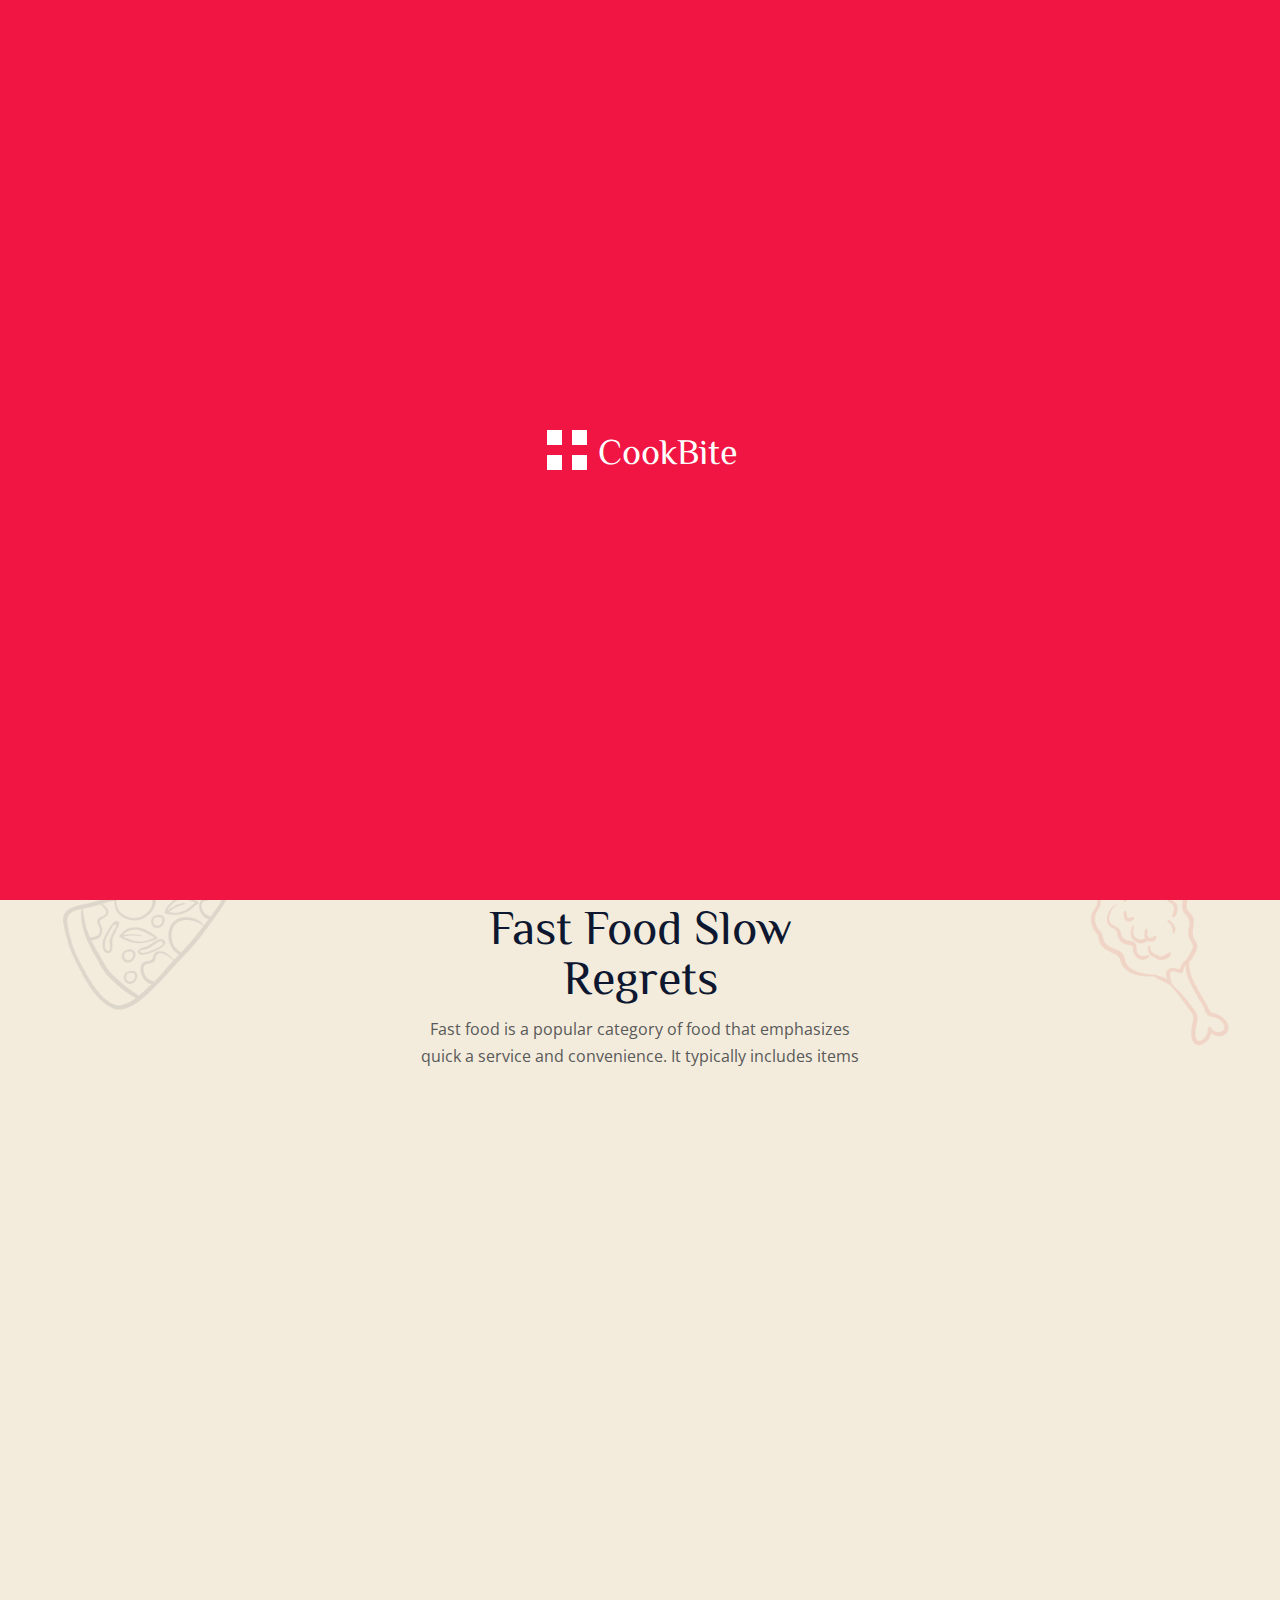
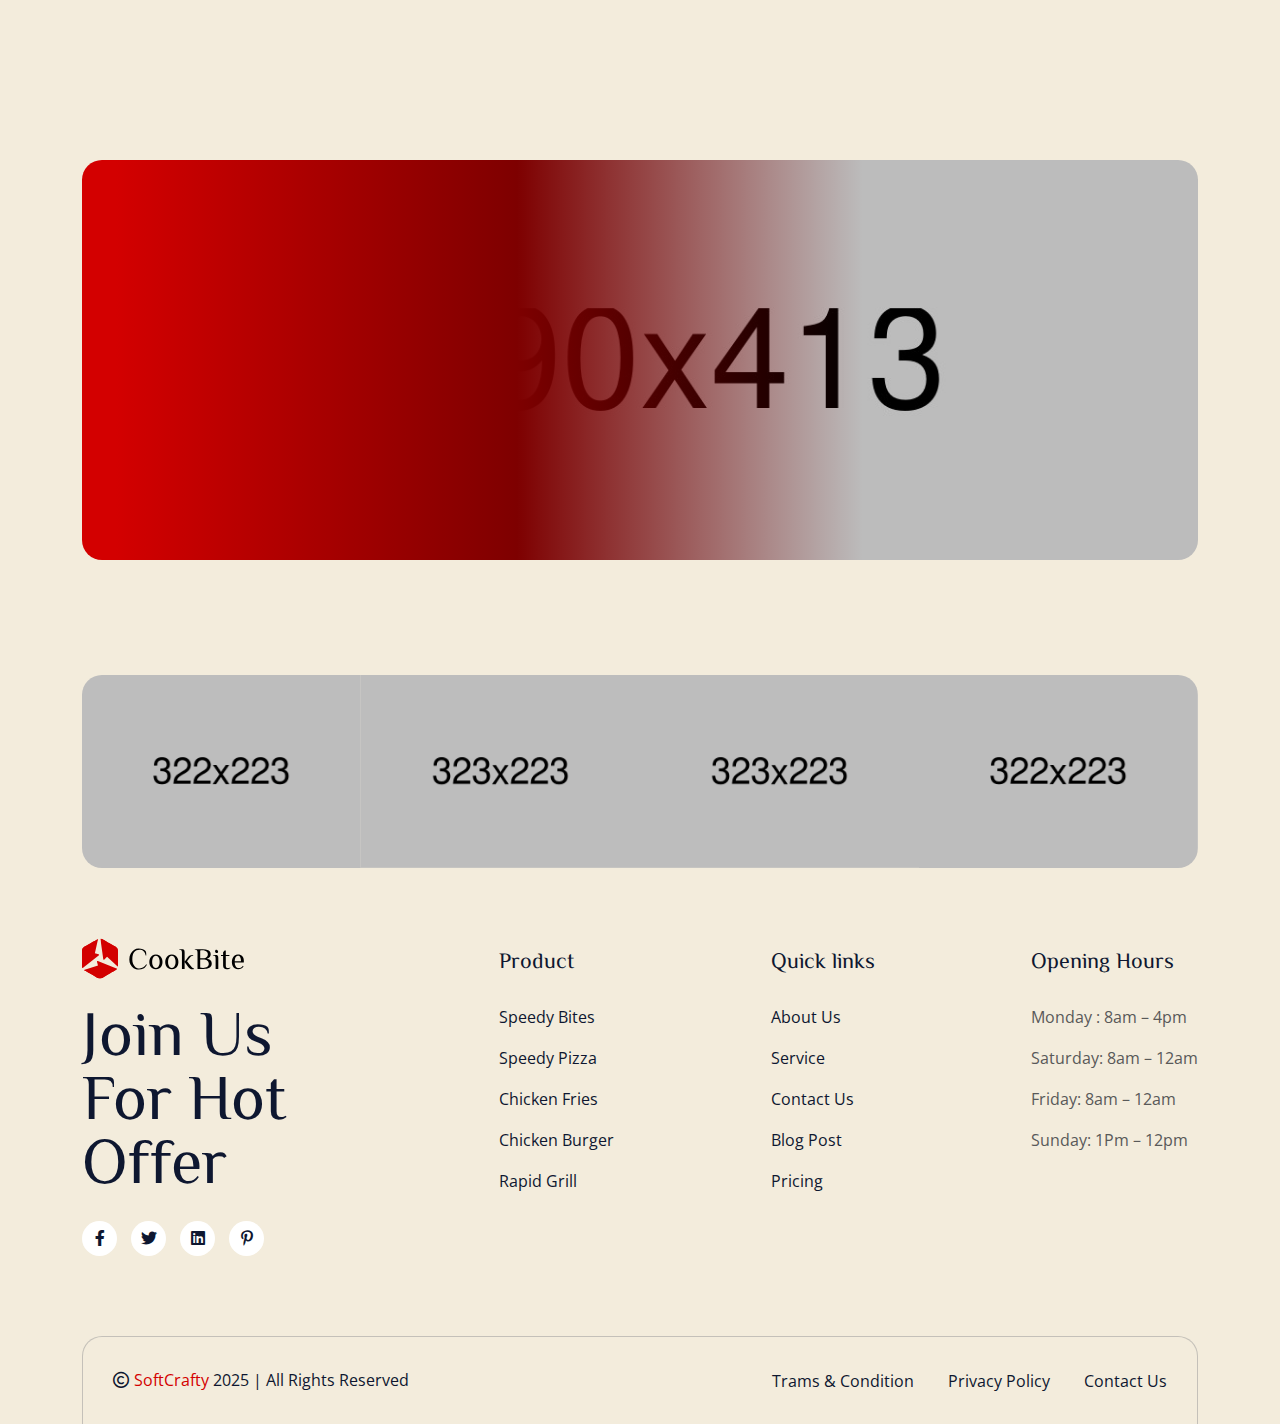
<file: blog-grid.html>
<!DOCTYPE html>
<html class="no-js" lang="zxx">
  <head>
    <meta charset="utf-8" />
    <meta http-equiv="x-ua-compatible" content="ie=edge" />
    <meta name="viewport" content="width=device-width, initial-scale=1" />
    <meta name="description" content="Experience gourmet dishes and world-class service at Cookbite Restaurant. Perfect for family dinners, romantic dates, and private events. Reserve your table today!">
    <meta name="keywords" content="restaurant, fine dining, gourmet food, romantic dinner, family restaurant, cozy ambiance, reservation, food delivery, dine in, chef special, Food, cookbite">
    <meta name="author" content="Cookbite Restaurant by SoftCrafty">
    <title>Cookbite - Cafe Restaurant HTML Template </title>
    <link rel="shortcut icon" type="image/x-icon" href="assets/img/favicon.png"/>
    <!--==============================
	  Google Fonts
	============================== -->
    <link rel="preconnect" href="https://fonts.googleapis.com" />
    <link rel="preconnect" href="https://fonts.gstatic.com" crossorigin />
    <link href="https://fonts.googleapis.com/css2?family=Open+Sans:ital,wght@0,300..800;1,300..800&family=ZCOOL+XiaoWei&display=swap" rel="stylesheet" />
    <!--==============================
	    All CSS File
	============================== -->
  <!-- Bootstrap -->
    <link rel="stylesheet" href="assets/css/bootstrap.min.css" />
    <!-- Bootstrap -->
    <link rel="stylesheet" href="assets/css/fontawesome.min.css" />
    <!-- Magnific Popup -->
    <link rel="stylesheet" href="assets/css/magnific-popup.min.css" />
    <!-- nice select -->
    <link rel="stylesheet" href="assets/css/nice-select.min.css" />
    <!-- Venobox media player -->
    <link rel="stylesheet" href="assets/css/venobox.min.css" />
    <!-- Swiper css -->
    <link rel="stylesheet" href="assets/css/swiper-bundle.min.css" />
    <!-- date picker -->
    <link rel="stylesheet" href="assets/css/date-picker.min.css" />
    <!-- Animate -->
    <link rel="stylesheet" href="assets/css/animate.min.css" />
    <!-- Theme Custom CSS -->
    <link rel="stylesheet" href="assets/css/style.css" />
  </head>

  <body>
   
    <!--==============================
     Preloader
  ============================== -->

    <div class="preloader">
      <div class="preloader-grid">
        <div class="item1"></div>
        <div class="item2"></div>
        <div class="item3"></div>
        <div class="item4"></div>
      </div>
      <h3 class="preloader-loader-h">CookBite</h3>
    </div>

    <!-- Scroll To Top   -->
    <div class="back-to-top-wrapper">
      <button id="back_to_top" type="button" class="back-to-top-btn">
        <i class="fa-solid fa-arrow-up"></i>
      </button>
    </div>

    <!--==============================
	Header Area
==============================-->
    <div class="cs-offcanvas-wrapper d-block">
      <div class="cs-offcanvas-content">
        <div
          class="mobile-menu-top d-flex d-xl-none justify-content-between align-items-center"
        >
          <div class="mobile-logo">
            <a href="index.html"
              ><img src="assets/img/logo.svg" alt="CookBite"
            /></a>
          </div>
          <button class="cs-close-toggle"><i class="fal fa-times"></i></button>
        </div>
        <div class="cs-mobile-menu py-40 d-block d-xl-none">
          <ul>
            <li class="menu-item-has-children cs-mobile-item-children">
              <a class="menu-active"
                >Home <span class="cs-menu-expand"></span
              ></a>
              <ul class="sub-menu">
                <li><a href="index.html">Home One</a></li>
                <li><a href="index-restaurant.html">Home Two</a></li>
              </ul>
            </li>
            <li class="menu-item-has-children">
              <a href="about.html">About Us</a>
            </li>
            <li class="menu-item-has-children">
              <a href="reservation.html">Reservation</a>
            </li>
            <li class="menu-item-has-children cs-mobile-item-children">
              <a>Blog <span class="cs-menu-expand"></span></a>
              <ul class="sub-menu">
                <li><a href="blog-grid.html">Blog Grid</a></li>
                <li><a href="blog-details.html">Blog Details</a></li>
              </ul>
            </li>
            <li class="menu-item-has-children">
              <a href="gallery.html">Gallery</a>
            </li>

            <li class="menu-item-has-children cs-mobile-item-children">
              <a>Pages <span class="cs-menu-expand"></span></a>
              <ul class="sub-menu">
                <li><a href="shop.html">Shop</a></li>
                <li><a href="shop-details.html">Shop Details</a></li>
                <li><a href="cart.html">Cart Page</a></li>
                <li><a href="wishlist.html">Wishlist Page</a></li>
                <li><a href="my-account.html">My Account</a></li>
              </ul>
            </li>

            <li class="menu-item-has-children">
              <a href="contact.html">Contact</a>
            </li>
          </ul>
        </div>
        <div class="cs-dekstop-top d-none d-xl-block">
          <div class="logo-area">
            <a href="index.html">
              <img src="assets/img/logo2.svg" alt="CookBite" />
            </a>
          </div>
          <button class="cs-dekstop-close"><i class="fal fa-times"></i></button>
        </div>
        <div class="instagram-gallery d-none d-xl-block">
          <h3>Check Instagram Post</h3>
          <div class="row pt-30">
            <div class="col-4 mb-20">
              <div class="cs-instagram-link">
                <a
                  href="assets/img/gallery/gallery-01.png"
                  class="popup-image"
                  data-group="gallery"
                  ><img
                    src="assets/img/gallery/gallery-01.png"
                    alt="instagram1" /><i class="fa-brands fa-instagram"></i
                ></a>
              </div>
            </div>
            <div class="col-4 mb-20">
              <div class="cs-instagram-link">
                <a
                  href="assets/img/gallery/gallery-02.png"
                  class="popup-image"
                  data-group="gallery"
                  ><img
                    src="assets/img/gallery/gallery-02.png"
                    alt="instagram2" /><i class="fa-brands fa-instagram"></i
                ></a>
              </div>
            </div>
            <div class="col-4 mb-20">
              <div class="cs-instagram-link">
                <a
                  href="assets/img/gallery/gallery-03.png"
                  class="popup-image"
                  data-group="gallery"
                  ><img
                    src="assets/img/gallery/gallery-03.png"
                    alt="instagram3" /><i class="fa-brands fa-instagram"></i
                ></a>
              </div>
            </div>
            <div class="col-4 mb-20">
              <div class="cs-instagram-link">
                <a
                  href="assets/img/gallery/gallery-04.png"
                  class="popup-image"
                  data-group="gallery"
                  ><img
                    src="assets/img/gallery/gallery-04.png"
                    alt="instagram4" /><i class="fa-brands fa-instagram"></i
                ></a>
              </div>
            </div>
            <div class="col-4 mb-20">
              <div class="cs-instagram-link">
                <a
                  href="assets/img/gallery/gallery-05.png"
                  class="popup-image"
                  data-group="gallery"
                  ><img
                    src="assets/img/gallery/gallery-05.png"
                    alt="instagram5" /><i class="fa-brands fa-instagram"></i
                ></a>
              </div>
            </div>
            <div class="col-4 mb-20">
              <div class="cs-instagram-link">
                <a
                  href="assets/img/gallery/gallery-06.png"
                  class="popup-image"
                  data-group="gallery"
                  ><img
                    src="assets/img/gallery/gallery-06.png"
                    alt="instagram6" /><i class="fa-brands fa-instagram"></i
                ></a>
              </div>
            </div>
          </div>
        </div>
        <div class="offcanvas-btn px-30 d-none d-xl-block">
          <a href="#0" class="cs-btn d-block text-center"
            ><span>Get Started</span>
          </a>
        </div>
      </div>
    </div>
    <div class="popup-search">
      <button class="searchClose"><i class="fal fa-times"></i></button>
      <form action="#">
        <input type="text" placeholder="Search here..." />
        <button class="form-submit" type="submit">
          <i class="fal fa-search"></i>
        </button>
      </form>
    </div>
    <header class="cs-header header-layout02">
      <div class="sticky-wrapper">
        <div class="header-logo">
          <a href="index.html"
            ><img src="assets/img/logo2.svg" alt="CookBite"
          /></a>
        </div>
        <div class="header-top d-none d-xl-block">
          <div class="container">
            <div class="row align-items-center justify-content-between">
              <div class="col-auto">
                <div class="cs-header-infos">
                  <ul>
                    <li>
                      <a href="mailto:info@example.com"
                        ><i class="fa-solid fa-envelope"></i>info@example.com</a
                      >
                    </li>
                    <li>
                      <a href="#0"
                        ><i class="fa-solid fa-location-dot"></i>6391 Elgin St.
                        Celina, 10299</a
                      >
                    </li>
                    <li>
                      <i class="fa-solid fa-clock"></i>Sunday - Friday:
                      <span class="fw-bold">9 am - 8 pm</span>
                    </li>
                  </ul>
                </div>
              </div>
              <div class="col-auto">
                <div class="cs-header-social">
                  <ul>
                    <li>
                      <a href="#0"><i class="fa-brands fa-facebook-f"></i></a>
                    </li>
                    <li>
                      <a href="#0"><i class="fa-brands fa-instagram"></i></a>
                    </li>
                    <li>
                      <a href="#0"><i class="fa-brands fa-twitter"></i></a>
                    </li>
                    <li>
                      <a href="#0"><i class="fa-brands fa-linkedin"></i></a>
                    </li>
                  </ul>
                </div>
              </div>
            </div>
          </div>
        </div>
        <!-- Main Menu Area -->
        <div class="menu-area">
          <div class="container">
            <div class="row align-items-center justify-content-between">
              <div class="col-auto">
                <nav class="main-menu d-none d-xl-block">
                  <ul>
                    <li class="menu-item-has-children">
                      <a href="#0">Home</a>
                      <ul class="sub-menu">
                        <li><a href="index.html">Home One</a></li>
                        <li><a href="index-restaurant.html">Home Two</a></li>
                      </ul>
                    </li>
                    <li><a href="about.html">About Us</a></li>
                    <li><a href="reservation.html">Reservation</a></li>
                    <li class="menu-item-has-children">
                      <a href="#0" class="menu-active">Blog</a>
                      <ul class="sub-menu">
                        <li><a href="blog-grid.html">Blog Grid</a></li>
                        <li><a href="blog-details.html">Blog Details</a></li>
                      </ul>
                    </li>
                    <li>
                      <a href="gallery.html">Gallery</a>
                    </li>
                    <li class="menu-item-has-children">
                      <a href="#0">Pages</a>
                      <ul class="sub-menu">
                        <li><a href="shop.html">Shop</a></li>
                        <li><a href="shop-details.html">Shop Details</a></li>
                        <li><a href="cart.html">Cart Page</a></li>
                        <li><a href="wishlist.html">Wishlist Page</a></li>
                        <li><a href="my-account.html">My Account</a></li>
                      </ul>
                    </li>
                    <li><a href="contact.html">Contact</a></li>
                  </ul>
                </nav>
              </div>
              <div class="col-auto">
                <div class="header-icons style2 align-items-center d-flex">
                  <button
                    type="button"
                    class="cs-header-cart d-none d-xl-block"
                  >
                    <i class="fa-regular fa-cart-shopping"></i>
                  </button>
                  <button
                    type="button"
                    class="cs-menu-toggle d-block d-xl-none"
                  >
                    <i class="fa-sharp fa-regular fa-bars-staggered"></i>
                  </button>
                  <button type="button" class="cs-header-search">
                    <i class="fa-solid fa-magnifying-glass"></i>
                  </button>
                  <button
                    type="button"
                    class="cs-header-pipe d-none d-xl-block"
                  >
                    <i class="fa-thin fa-pipe"></i>
                  </button>
                  <button
                    type="button"
                    class="cs-header-toggle cs-dekstop-toggle"
                  >
                    <i class="fa-sharp fa-regular fa-bars-staggered"></i>
                  </button>
                  <a
                    href="reservation.html"
                    class="cs-btn fw-normal d-none d-xl-block"
                    ><span
                      >Book a table
                      <i class="fa-solid fa-arrow-right"></i></span
                  ></a>
                </div>
              </div>
            </div>
          </div>
          <!-- Mini Cart -->
          <div class="cs-minicart-area">
            <div class="minicart--item-container">
              <ul>
                <li class="minicart--item d-flex">
                  <div class="mini-cartimage">
                    <img src="assets/img/products/product-01.jpg" alt="" />
                  </div>
                  <div class="mini-cartinfo">
                    <h6 class="title">Title of Product 01</h6>
                    <span class="price">$90.00 USD (x1)</span>
                    <div class="remove">
                      <a href="#">
                        <i class="fa fa-trash-o"></i> Remove from cart
                      </a>
                    </div>
                  </div>
                </li>
                <li class="minicart--item d-flex">
                  <div class="mini-cartimage">
                    <img src="assets/img/products/product-02.jpg" alt="" />
                  </div>
                  <div class="mini-cartinfo">
                    <h6 class="title">Title of Product 01</h6>
                    <span class="price">$90.00 USD (x1)</span>
                    <div class="remove">
                      <a href="#">
                        <i class="fa fa-trash-o"></i> Remove from cart
                      </a>
                    </div>
                  </div>
                </li>
                <li class="minicart--item d-flex">
                  <div class="mini-cartimage">
                    <img src="assets/img/products/product-03.jpg" alt="" />
                  </div>
                  <div class="mini-cartinfo">
                    <h6 class="title">Title of Product 01</h6>
                    <span class="price">$90.00 USD (x1)</span>
                    <div class="remove">
                      <a href="#">
                        <i class="fa fa-trash-o"></i> Remove from cart
                      </a>
                    </div>
                  </div>
                </li>
              </ul>
              <div class="minicart--subtotal my-40">
                <p class="minicart--subtotal-title fw-bold">Subtotal</p>
                <p class="minicart--subtotal-amount">$270.00 USD</p>
              </div>
              <a href="#0" class="cs-btn2 mt-20 fw-normal text-center w-100"
                ><span>Checkout <i class="fa-solid fa-arrow-right"></i></span
              ></a>
            </div>
          </div>
        </div>
      </div>
    </header>
    <!--==============================
	Banner Area
==============================-->
    <section>
      <div class="cs-banner">
        <div class="container">
          <div class="banner-breadcrumb">
            <h2 class="page-title h1">Blog</h2>
            <span class="breadcrumb"
              ><a href="index.html">Home</a>
              <i class="fa-solid fa-angle-right"></i> Blog</span
            >
          </div>
        </div>
      </div>
    </section>
    <!--==============================
                        	Blog Area
                        ==============================-->
    <section>
      <div class="cs-blog-area space space-mobile space-mobile-extra">
        <div class="container">
          <div class="row justify-content-center">
            <div class="col-md-8 col-xl-5">
              <div class="cs-content-area text-center">
                <span class="content-subtitle">Blog and news</span>
                <h2 class="content-title">Fast food slow regrets</h2>
                <p class="content-text mt-0 pt-15">
                  Fast food is a popular category of food that emphasizes quick
                  a service and convenience. It typically includes items
                </p>
              </div>
            </div>
          </div>
          <div class="blog-shapes">
            <div class="shape-one">
              <img src="assets/img/blog/shape-01.png" alt="" />
            </div>
            <div class="shape-two">
              <img src="assets/img/blog/shape-02.png" alt="" />
            </div>
          </div>
          <div class="row">
            <div class="col-xl-4 col-md-6">
              <div
                class="cs-blog-item mt-60 wow slideInUp"
                data-wow-duration=".2s"
                data-wow-delay=".5s"
              >
                <div class="blog-img">
                  <img src="assets/img/blog/blog-01.jpg" alt="blog image" />
                  <div class="blog-date">
                    <h5>Oct 19</h5>
                  </div>
                </div>
                <div class="blog-body bg-white">
                  <div class="blog-meta d-flex">
                    <div class="blog-admin">
                      <a href=""
                        ><i class="fa-solid fa-user"></i
                        ><span>By admin</span></a
                      >
                    </div>
                    <div class="blog-admin">
                      <a href=""
                        ><i class="fa-sharp fa-solid fa-comments"></i
                        ><span>Comments (05)</span></a
                      >
                    </div>
                  </div>
                  <div class="blog-title pt-15">
                    <a href="blog-details.html" class="h4"
                      >It typically includes items like fries pizza fried
                      chicken</a
                    >
                  </div>
                  <div class="blog-btn mt-30">
                    <a
                      href="blog-details.html"
                      class="cs-btn text-title p-0 bg-transparent border-0"
                      >View More <i class="fa-solid fa-arrow-right"></i
                    ></a>
                  </div>
                </div>
              </div>
            </div>
            <div class="col-xl-4 col-md-6">
              <div
                class="cs-blog-item mt-60 wow slideInUp"
                data-wow-duration=".2s"
                data-wow-delay=".5s"
              >
                <div class="blog-img">
                  <img src="assets/img/blog/blog-02.jpg" alt="blog image" />
                  <div class="blog-date">
                    <h5>Oct 19</h5>
                  </div>
                </div>
                <div class="blog-body bg-white">
                  <div class="blog-meta d-flex">
                    <div class="blog-admin">
                      <a href=""
                        ><i class="fa-solid fa-user"></i
                        ><span>By admin</span></a
                      >
                    </div>
                    <div class="blog-admin">
                      <a href=""
                        ><i class="fa-sharp fa-solid fa-comments"></i
                        ><span>Comments (05)</span></a
                      >
                    </div>
                  </div>
                  <div class="blog-title pt-15">
                    <a href="blog-details.html" class="h4"
                      >Some fast food chains also offer delivery services
                      delicious</a
                    >
                  </div>
                  <div class="blog-btn mt-30">
                    <a
                      href="blog-details.html"
                      class="cs-btn text-title p-0 bg-transparent border-0"
                      >View More <i class="fa-solid fa-arrow-right"></i
                    ></a>
                  </div>
                </div>
              </div>
            </div>
            <div class="col-xl-4 col-md-6">
              <div
                class="cs-blog-item mt-60 wow slideInUp"
                data-wow-duration=".2s"
                data-wow-delay=".5s"
              >
                <div class="blog-img">
                  <img src="assets/img/blog/blog-03.jpg" alt="blog image" />
                  <div class="blog-date">
                    <h5>Oct 19</h5>
                  </div>
                </div>
                <div class="blog-body bg-white">
                  <div class="blog-meta d-flex">
                    <div class="blog-admin">
                      <a href=""
                        ><i class="fa-solid fa-user"></i
                        ><span>By admin</span></a
                      >
                    </div>
                    <div class="blog-admin">
                      <a href=""
                        ><i class="fa-sharp fa-solid fa-comments"></i
                        ><span>Comments (05)</span></a
                      >
                    </div>
                  </div>
                  <div class="blog-title pt-15">
                    <a href="blog-details.html" class="h4"
                      >Fast food is a popular category of food that
                      emphasizes</a
                    >
                  </div>
                  <div class="blog-btn mt-30">
                    <a
                      href="blog-details.html"
                      class="cs-btn text-title p-0 bg-transparent border-0"
                      >View More <i class="fa-solid fa-arrow-right"></i
                    ></a>
                  </div>
                </div>
              </div>
            </div>
          </div>
        </div>
      </div>
    </section>
    <!--==============================
                                            Newsletter
                                                ==============================-->
    <section>
      <div
        class="cs-newsletter-area space space-mobile space-mobile-extra pt-0"
      >
        <div class="container">
          <div class="newsletter-form gr-bg6">
            <div class="">
              <div class="col-12 col-lg-6">
                <div class="cs-content-area">
                  <span
                    class="content-subtitle style2 wow slideInUp"
                    data-wow-duration=".5s"
                    data-wow-delay=".5s"
                    >GET 30% OFF</span
                  >
                  <h2
                    class="content-title style2 wow slideInUp"
                    data-wow-duration=".5s"
                    data-wow-delay=".5s"
                  >
                    Join Us For Hot offer
                  </h2>
                  <p
                    class="content-text mt-0 pt-15 style2 wow slideInUp"
                    data-wow-duration=".5s"
                    data-wow-delay=".5s"
                  >
                    It is a long established fact that a reader will be
                    distracted by the readable the content of a page when
                    looking
                  </p>
                </div>
                <div
                  class="subsribe-form wow slideInUp"
                  data-wow-duration=".5s"
                  data-wow-delay=".5s"
                >
                  <form action="#">
                    <div class="row px-0 align-items-center">
                      <div class="col-12 col-sm-7 col-md-6">
                        <input
                          type="email"
                          class="form-control"
                          id="subscribeFormControlInput"
                          placeholder="Enter Your Email"
                        />
                      </div>
                      <div class="col-12 col-sm-5 col-md-6">
                        <div class="newsletter-submit">
                          <button type="submit" class="cs-btn">
                            <span
                              >Subscribe <i class="fa-solid fa-arrow-right"></i>
                            </span>
                          </button>
                        </div>
                      </div>
                    </div>
                  </form>
                </div>
              </div>
            </div>
          </div>
        </div>
      </div>
    </section>
    <!--==============================
                                        Gallery Slider
                                                ==============================-->
    <div class="cs-gallery-area arrow-wrap">
      <div class="container">
        <div class="slider-area">
          <div
            class="swiper cs-slider"
            id="gallerySlider"
            data-slider-options='{
                "breakpoints": {
                    "0": {"slidesPerView": 1, "spaceBetween": 0},
                    "576": {"slidesPerView": 2, "spaceBetween": 0},
                    "768": {"slidesPerView": 3, "spaceBetween": 0},
                    "992": {"slidesPerView": 3, "spaceBetween": 0},
                    "1200": {"slidesPerView": 4, "spaceBetween": 0},
                    "1400": {"slidesPerView": 5, "spaceBetween": 0}
                }
            }'
          >
            <div class="swiper-wrapper">
              <div class="swiper-slide">
                <div class="gallery-item">
                  <img
                    src="assets/img/gallery/gallery-01.png"
                    alt="gallery image"
                  />
                </div>
              </div>
              <div class="swiper-slide">
                <div class="gallery-item">
                  <img
                    src="assets/img/gallery/gallery-02.png"
                    alt="gallery image"
                  />
                </div>
              </div>
              <div class="swiper-slide">
                <div class="gallery-item">
                  <img
                    src="assets/img/gallery/gallery-03.png"
                    alt="gallery image"
                  />
                </div>
              </div>
              <div class="swiper-slide">
                <div class="gallery-item">
                  <img
                    src="assets/img/gallery/gallery-04.png"
                    alt="gallery image"
                  />
                </div>
              </div>
              <div class="swiper-slide">
                <div class="gallery-item">
                  <img
                    src="assets/img/gallery/gallery-01.png"
                    alt="gallery image"
                  />
                </div>
              </div>
              <div class="swiper-slide">
                <div class="gallery-item">
                  <img
                    src="assets/img/gallery/gallery-02.png"
                    alt="gallery image"
                  />
                </div>
              </div>
              <div class="swiper-slide">
                <div class="gallery-item">
                  <img
                    src="assets/img/gallery/gallery-03.png"
                    alt="gallery image"
                  />
                </div>
              </div>
              <div class="swiper-slide">
                <div class="gallery-item">
                  <img
                    src="assets/img/gallery/gallery-04.png"
                    alt="gallery image"
                  />
                </div>
              </div>
              <div class="swiper-slide">
                <div class="gallery-item">
                  <img
                    src="assets/img/gallery/gallery-01.png"
                    alt="gallery image"
                  />
                </div>
              </div>
              <div class="swiper-slide">
                <div class="gallery-item">
                  <img
                    src="assets/img/gallery/gallery-02.png"
                    alt="gallery image"
                  />
                </div>
              </div>
            </div>
          </div>
          <!-- Navigation -->
          <button
            data-slider-prev="#gallerySlider"
            class="slider-arrow slider-prev"
          >
            <i class="fa-regular fa-angle-left"></i>
          </button>
          <button
            data-slider-next="#gallerySlider"
            class="slider-arrow slider-next"
          >
            <i class="fa-regular fa-angle-right"></i>
          </button>
        </div>
      </div>
    </div>
    <!--==============================
            Footer
        ============================== -->
    <footer>
      <div class="cs-footer-area">
        <div class="container">
          <div class="footer-top text-center text-md-start">
            <div
              class="row justify-content-center justify-content-md-between align-items-top"
            >
              <div class="col-xl-3 col-lg-4 col-md-6 col-10">
                <div class="widget-area widget-area-logo">
                  <div class="footer-logo">
                    <a href="index.html"
                      ><img src="assets/img/logo.svg" alt=""
                    /></a>
                  </div>
                  <h1 class="footer-title">Join Us For Hot Offer</h1>
                  <div class="widget-social">
                    <ul>
                      <li>
                        <a href="#0"><i class="fa-brands fa-facebook-f"></i></a>
                      </li>
                      <li>
                        <a href="#0"><i class="fa-brands fa-twitter"></i></a>
                      </li>
                      <li>
                        <a href="#0"><i class="fa-brands fa-linkedin"></i></a>
                      </li>
                      <li>
                        <a href="#0"
                          ><i class="fa-brands fa-pinterest-p"></i
                        ></a>
                      </li>
                    </ul>
                  </div>
                </div>
              </div>
              <div class="col-lg-auto col-md-6">
                <div class="widget-area">
                  <h4 class="widget-title">Product</h4>
                  <ul class="widget-menu">
                    <li><a href="gallery.html">Speedy Bites</a></li>
                    <li><a href="shop.html">Speedy Pizza</a></li>
                    <li><a href="shop.html">Chicken Fries</a></li>
                    <li><a href="shop.html">Chicken Burger</a></li>
                    <li><a href="shop.html">Rapid Grill</a></li>
                  </ul>
                </div>
              </div>
              <div class="col-lg-auto col-md-6">
                <div class="widget-area">
                  <h4 class="widget-title">Quick links</h4>
                  <ul class="widget-menu">
                    <li><a href="about.html">About Us</a></li>
                    <li><a href="about.html">Service</a></li>
                    <li><a href="contact.html">Contact Us</a></li>
                    <li><a href="blog-grid.html">Blog Post</a></li>
                    <li><a href="contact.html">Pricing</a></li>
                  </ul>
                </div>
              </div>
              <div class="col-lg-auto col-md-6">
                <div class="widget-area">
                  <h4 class="widget-title">Opening Hours</h4>
                  <ul class="widget-menu">
                    <li>Monday : 8am – 4pm</li>
                    <li>Saturday: 8am – 12am</li>
                    <li>Friday: 8am – 12am</li>
                    <li>Sunday: 1Pm – 12pm</li>
                  </ul>
                </div>
              </div>
            </div>
          </div>
          <div class="footer-bottom">
            <div class="row align-items-center justify-content-between">
              <div class="col-lg-6">
                <p class="copyright-text text-center text-lg-start">
                  <i class="fa-regular fa-copyright"></i>
                  <a href="https://themeforest.net/user/softcrafty/portfolio"
                    >SoftCrafty</a
                  >
                  2025 | All Rights Reserved
                </p>
              </div>
              <div class="col-lg-6">
                <div class="footer-menu text-center text-md-start">
                  <ul>
                    <li><a href="contact.html">Trams & Condition</a></li>
                    <li><a href="about.html">Privacy Policy</a></li>
                    <li><a href="contact.html">Contact Us</a></li>
                  </ul>
                </div>
              </div>
            </div>
          </div>
        </div>
      </div>
    </footer>
    <!--==============================
        All Js File
    ============================== -->
    <!-- jQuery -->
    <script src="assets/js/vendor/jquery-3.7.1.min.js"></script>
    <!-- Bootstrap -->
    <script src="assets/js/bootstrap.min.js"></script>
    <!-- Swiper JS -->
    <script src="assets/js/swiper-bundle.min.js"></script>
    <!-- Magnific Popup -->
    <script src="assets/js/jquery.magnific-popup.min.js"></script>
    <!-- nice select-->
    <script src="assets/js/jquery.nice-select.min.js"></script>
    <!-- Venobox media player -->
    <script src="assets/js/venobox.min.js"></script>
    <!-- Counter Up -->
    <script src="assets/js/jquery.counterup.min.js"></script>
    <!-- Range Slider -->
    <script src="assets/js/jquery-ui.min.js"></script>
    <!-- Mixitup Slider -->
    <script src="assets/js/mixitup.min.js"></script>
    <!-- ScrollTrigger -->
    <script src="assets/js/ScrollTrigger.min.js"></script>
    <!-- Wow Animation -->
    <script src="assets/js/wow.min.js"></script>
    <!-- Smooth Scroll -->
    <script src="assets/js/smooth-scroll.min.js"></script>
    <!-- Easing -->
    <script src="assets/js/jquery.easing.min.js"></script>
    <!-- date picker -->
    <script src="assets/js/date-picker.min.js"></script>
    <!-- Main JS File -->
    <script src="assets/js/main.js"></script>
  </body>
</html>
</file>
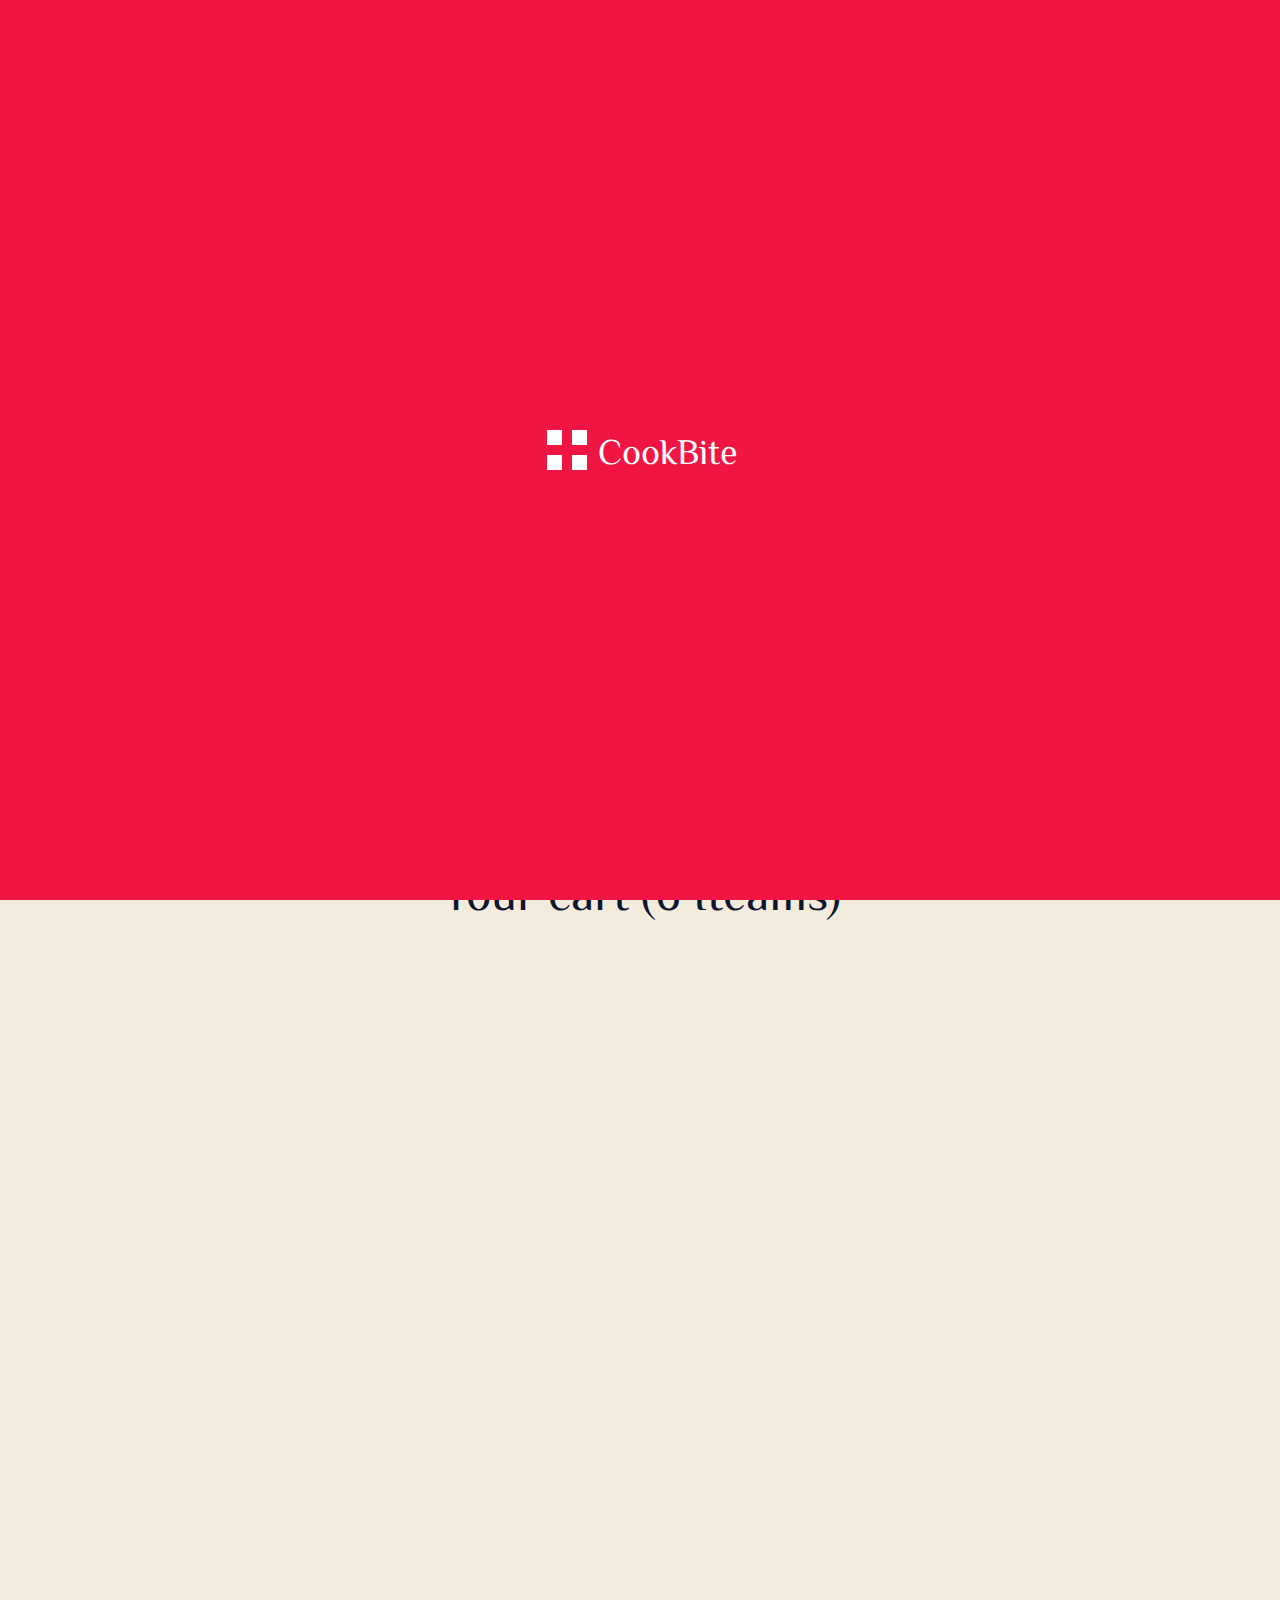
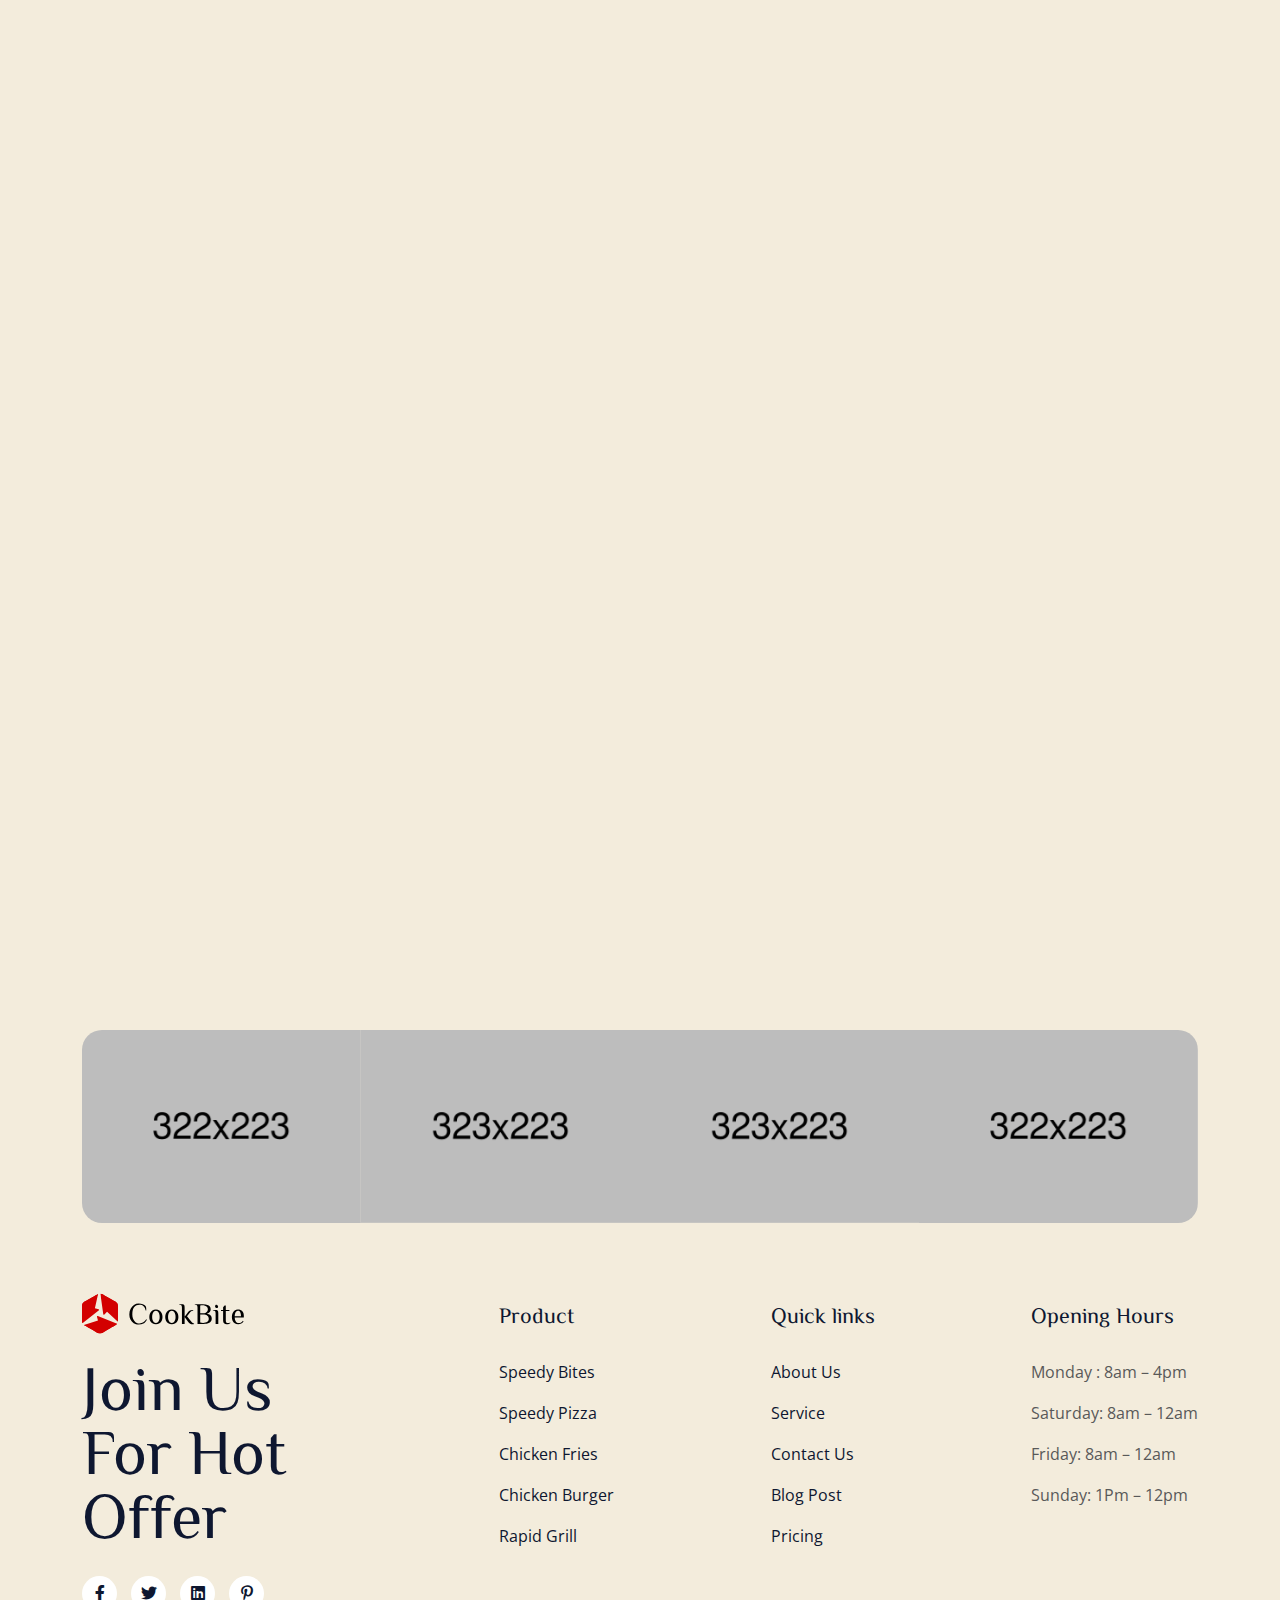
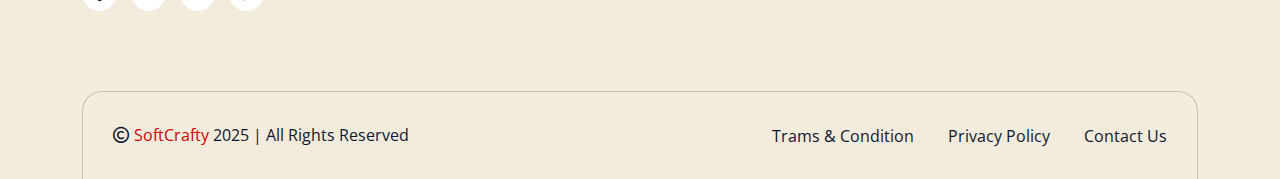
<file: cart.html>
<!DOCTYPE html>
<html class="no-js" lang="zxx">
  <head>
    <meta charset="utf-8" />
    <meta http-equiv="x-ua-compatible" content="ie=edge" />
    <meta name="viewport" content="width=device-width, initial-scale=1" />
    <meta name="description" content="Experience gourmet dishes and world-class service at Cookbite Restaurant. Perfect for family dinners, romantic dates, and private events. Reserve your table today!">
    <meta name="keywords" content="restaurant, fine dining, gourmet food, romantic dinner, family restaurant, cozy ambiance, reservation, food delivery, dine in, chef special, Food, cookbite">
    <meta name="author" content="Cookbite Restaurant by SoftCrafty">
    <title>Cookbite - Cafe Restaurant HTML Template </title>
    <link rel="shortcut icon" type="image/x-icon" href="assets/img/favicon.png"/>
    <!--==============================
	  Google Fonts
	============================== -->
    <link rel="preconnect" href="https://fonts.googleapis.com" />
    <link rel="preconnect" href="https://fonts.gstatic.com" crossorigin />
    <link href="https://fonts.googleapis.com/css2?family=Open+Sans:ital,wght@0,300..800;1,300..800&family=ZCOOL+XiaoWei&display=swap" rel="stylesheet" />
    <!--==============================
	    All CSS File
	============================== -->
  <!-- Bootstrap -->
    <link rel="stylesheet" href="assets/css/bootstrap.min.css" />
    <!-- Bootstrap -->
    <link rel="stylesheet" href="assets/css/fontawesome.min.css" />
    <!-- Magnific Popup -->
    <link rel="stylesheet" href="assets/css/magnific-popup.min.css" />
    <!-- nice select -->
    <link rel="stylesheet" href="assets/css/nice-select.min.css" />
    <!-- Venobox media player -->
    <link rel="stylesheet" href="assets/css/venobox.min.css" />
    <!-- Swiper css -->
    <link rel="stylesheet" href="assets/css/swiper-bundle.min.css" />
    <!-- date picker -->
    <link rel="stylesheet" href="assets/css/date-picker.min.css" />
    <!-- Animate -->
    <link rel="stylesheet" href="assets/css/animate.min.css" />
    <!-- Theme Custom CSS -->
    <link rel="stylesheet" href="assets/css/style.css" />
  </head>

  <body>   
    <!--==============================
     Preloader
  ============================== -->

    <div class="preloader">
      <div class="preloader-grid">
        <div class="item1"></div>
        <div class="item2"></div>
        <div class="item3"></div>
        <div class="item4"></div>
      </div>
      <h3 class="preloader-loader-h">CookBite</h3>
    </div>

    <!-- Scroll To Top   -->
    <div class="back-to-top-wrapper">
      <button id="back_to_top" type="button" class="back-to-top-btn">
        <i class="fa-solid fa-arrow-up"></i>
      </button>
    </div>
    <!--==============================
	Header Area
==============================-->
    <div class="cs-offcanvas-wrapper d-block">
      <div class="cs-offcanvas-content">
        <div
          class="mobile-menu-top d-flex d-xl-none justify-content-between align-items-center"
        >
          <div class="mobile-logo">
            <a href="index.html"
              ><img src="assets/img/logo.svg" alt="CookBite"
            /></a>
          </div>
          <button class="cs-close-toggle"><i class="fal fa-times"></i></button>
        </div>
        <div class="cs-mobile-menu py-40 d-block d-xl-none">
          <ul>
            <li class="menu-item-has-children cs-mobile-item-children">
              <a class="menu-active"
                >Home <span class="cs-menu-expand"></span
              ></a>
              <ul class="sub-menu">
                <li><a href="index.html">Home One</a></li>
                <li><a href="index-restaurant.html">Home Two</a></li>
              </ul>
            </li>
            <li class="menu-item-has-children">
              <a href="about.html">About Us</a>
            </li>
            <li class="menu-item-has-children">
              <a href="reservation.html">Reservation</a>
            </li>
            <li class="menu-item-has-children cs-mobile-item-children">
              <a>Blog <span class="cs-menu-expand"></span></a>
              <ul class="sub-menu">
                <li><a href="blog-grid.html">Blog Grid</a></li>
                <li><a href="blog-details.html">Blog Details</a></li>
              </ul>
            </li>
            <li class="menu-item-has-children">
              <a href="gallery.html">Gallery</a>
            </li>

            <li class="menu-item-has-children cs-mobile-item-children">
              <a>Pages <span class="cs-menu-expand"></span></a>
              <ul class="sub-menu">
                <li><a href="shop.html">Shop</a></li>
                <li><a href="shop-details.html">Shop Details</a></li>
                <li><a href="cart.html">Cart Page</a></li>
                <li><a href="wishlist.html">Wishlist Page</a></li>
                <li><a href="my-account.html">My Account</a></li>
              </ul>
            </li>

            <li class="menu-item-has-children">
              <a href="contact.html">Contact</a>
            </li>
          </ul>
        </div>
        <div class="cs-dekstop-top d-none d-xl-block">
          <div class="logo-area">
            <a href="index.html">
              <img src="assets/img/logo2.svg" alt="CookBite" />
            </a>
          </div>
          <button class="cs-dekstop-close"><i class="fal fa-times"></i></button>
        </div>
        <div class="instagram-gallery d-none d-xl-block">
          <h3>Check Instagram Post</h3>
          <div class="row pt-30">
            <div class="col-4 mb-20">
              <div class="cs-instagram-link">
                <a
                  href="assets/img/gallery/gallery-01.png"
                  class="popup-image"
                  data-group="gallery"
                  ><img
                    src="assets/img/gallery/gallery-01.png"
                    alt="instagram1" /><i class="fa-brands fa-instagram"></i
                ></a>
              </div>
            </div>
            <div class="col-4 mb-20">
              <div class="cs-instagram-link">
                <a
                  href="assets/img/gallery/gallery-02.png"
                  class="popup-image"
                  data-group="gallery"
                  ><img
                    src="assets/img/gallery/gallery-02.png"
                    alt="instagram2" /><i class="fa-brands fa-instagram"></i
                ></a>
              </div>
            </div>
            <div class="col-4 mb-20">
              <div class="cs-instagram-link">
                <a
                  href="assets/img/gallery/gallery-03.png"
                  class="popup-image"
                  data-group="gallery"
                  ><img
                    src="assets/img/gallery/gallery-03.png"
                    alt="instagram3" /><i class="fa-brands fa-instagram"></i
                ></a>
              </div>
            </div>
            <div class="col-4 mb-20">
              <div class="cs-instagram-link">
                <a
                  href="assets/img/gallery/gallery-04.png"
                  class="popup-image"
                  data-group="gallery"
                  ><img
                    src="assets/img/gallery/gallery-04.png"
                    alt="instagram4" /><i class="fa-brands fa-instagram"></i
                ></a>
              </div>
            </div>
            <div class="col-4 mb-20">
              <div class="cs-instagram-link">
                <a
                  href="assets/img/gallery/gallery-05.png"
                  class="popup-image"
                  data-group="gallery"
                  ><img
                    src="assets/img/gallery/gallery-05.png"
                    alt="instagram5" /><i class="fa-brands fa-instagram"></i
                ></a>
              </div>
            </div>
            <div class="col-4 mb-20">
              <div class="cs-instagram-link">
                <a
                  href="assets/img/gallery/gallery-06.png"
                  class="popup-image"
                  data-group="gallery"
                  ><img
                    src="assets/img/gallery/gallery-06.png"
                    alt="instagram6" /><i class="fa-brands fa-instagram"></i
                ></a>
              </div>
            </div>
          </div>
        </div>
        <div class="offcanvas-btn px-30 d-none d-xl-block">
          <a href="#0" class="cs-btn d-block text-center"
            ><span>Get Started</span>
          </a>
        </div>
      </div>
    </div>
    <div class="popup-search">
      <button class="searchClose"><i class="fal fa-times"></i></button>
      <form action="#">
        <input type="text" placeholder="Search here..." />
        <button class="form-submit" type="submit">
          <i class="fal fa-search"></i>
        </button>
      </form>
    </div>
    <header class="cs-header header-layout02">
      <div class="sticky-wrapper">
        <div class="header-logo">
          <a href="index.html"
            ><img src="assets/img/logo2.svg" alt="CookBite"
          /></a>
        </div>
        <div class="header-top d-none d-xl-block">
          <div class="container">
            <div class="row align-items-center justify-content-between">
              <div class="col-auto">
                <div class="cs-header-infos">
                  <ul>
                    <li>
                      <a href="mailto:info@example.com"
                        ><i class="fa-solid fa-envelope"></i>info@example.com</a
                      >
                    </li>
                    <li>
                      <a href="#0"
                        ><i class="fa-solid fa-location-dot"></i>6391 Elgin St.
                        Celina, 10299</a
                      >
                    </li>
                    <li>
                      <i class="fa-solid fa-clock"></i>Sunday - Friday:
                      <span class="fw-bold">9 am - 8 pm</span>
                    </li>
                  </ul>
                </div>
              </div>
              <div class="col-auto">
                <div class="cs-header-social">
                  <ul>
                    <li>
                      <a href="#0"><i class="fa-brands fa-facebook-f"></i></a>
                    </li>
                    <li>
                      <a href="#0"><i class="fa-brands fa-instagram"></i></a>
                    </li>
                    <li>
                      <a href="#0"><i class="fa-brands fa-twitter"></i></a>
                    </li>
                    <li>
                      <a href="#0"><i class="fa-brands fa-linkedin"></i></a>
                    </li>
                  </ul>
                </div>
              </div>
            </div>
          </div>
        </div>
        <!-- Main Menu Area -->
        <div class="menu-area">
          <div class="container">
            <div class="row align-items-center justify-content-between">
              <div class="col-auto">
                <nav class="main-menu d-none d-xl-block">
                  <ul>
                    <li class="menu-item-has-children">
                      <a href="#0">Home</a>
                      <ul class="sub-menu">
                        <li><a href="index.html">Home One</a></li>
                        <li><a href="index-restaurant.html">Home Two</a></li>
                      </ul>
                    </li>
                    <li><a href="about.html">About Us</a></li>
                    <li><a href="reservation.html">Reservation</a></li>
                    <li class="menu-item-has-children">
                      <a href="#0">Blog</a>
                      <ul class="sub-menu">
                        <li><a href="blog-grid.html">Blog Grid</a></li>
                        <li><a href="blog-details.html">Blog Details</a></li>
                      </ul>
                    </li>
                    <li><a href="gallery.html">Gallery</a></li>
                    <li class="menu-item-has-children">
                      <a href="#0" class="menu-active">Pages</a>
                      <ul class="sub-menu">
                        <li><a href="shop.html">Shop</a></li>
                        <li><a href="shop-details.html">Shop Details</a></li>
                        <li><a href="cart.html">Cart Page</a></li>
                        <li><a href="wishlist.html">Wishlist Page</a></li>
                        <li><a href="my-account.html">My Account</a></li>
                      </ul>
                    </li>
                    <li><a href="contact.html">Contact</a></li>
                  </ul>
                </nav>
              </div>
              <div class="col-auto">
                <div class="header-icons style2 align-items-center d-flex">
                  <button
                    type="button"
                    class="cs-header-cart d-none d-xl-block"
                  >
                    <i class="fa-regular fa-cart-shopping"></i>
                  </button>
                  <button
                    type="button"
                    class="cs-menu-toggle d-block d-xl-none"
                  >
                    <i class="fa-sharp fa-regular fa-bars-staggered"></i>
                  </button>
                  <button type="button" class="cs-header-search">
                    <i class="fa-solid fa-magnifying-glass"></i>
                  </button>
                  <button
                    type="button"
                    class="cs-header-pipe d-none d-xl-block"
                  >
                    <i class="fa-thin fa-pipe"></i>
                  </button>
                  <button
                    type="button"
                    class="cs-header-toggle cs-dekstop-toggle"
                  >
                    <i class="fa-sharp fa-regular fa-bars-staggered"></i>
                  </button>
                  <a
                    href="reservation.html"
                    class="cs-btn fw-normal d-none d-xl-block"
                    ><span
                      >Book a table
                      <i class="fa-solid fa-arrow-right"></i></span
                  ></a>
                </div>
              </div>
            </div>
          </div>
          <!-- Mini Cart -->
          <div class="cs-minicart-area">
            <div class="minicart--item-container">
              <ul>
                <li class="minicart--item d-flex">
                  <div class="mini-cartimage">
                    <img src="assets/img/products/product-01.jpg" alt="" />
                  </div>
                  <div class="mini-cartinfo">
                    <h6 class="title">Title of Product 01</h6>
                    <span class="price">$90.00 USD (x1)</span>
                    <div class="remove">
                      <a href="#">
                        <i class="fa fa-trash-o"></i> Remove from cart
                      </a>
                    </div>
                  </div>
                </li>
                <li class="minicart--item d-flex">
                  <div class="mini-cartimage">
                    <img src="assets/img/products/product-02.jpg" alt="" />
                  </div>
                  <div class="mini-cartinfo">
                    <h6 class="title">Title of Product 01</h6>
                    <span class="price">$90.00 USD (x1)</span>
                    <div class="remove">
                      <a href="#">
                        <i class="fa fa-trash-o"></i> Remove from cart
                      </a>
                    </div>
                  </div>
                </li>
                <li class="minicart--item d-flex">
                  <div class="mini-cartimage">
                    <img src="assets/img/products/product-03.jpg" alt="" />
                  </div>
                  <div class="mini-cartinfo">
                    <h6 class="title">Title of Product 01</h6>
                    <span class="price">$90.00 USD (x1)</span>
                    <div class="remove">
                      <a href="#">
                        <i class="fa fa-trash-o"></i> Remove from cart
                      </a>
                    </div>
                  </div>
                </li>
              </ul>
              <div class="minicart--subtotal my-40">
                <p class="minicart--subtotal-title fw-bold">Subtotal</p>
                <p class="minicart--subtotal-amount">$270.00 USD</p>
              </div>
              <a href="#0" class="cs-btn2 mt-20 fw-normal text-center w-100"
                ><span>Checkout <i class="fa-solid fa-arrow-right"></i></span
              ></a>
            </div>
          </div>
        </div>
      </div>
    </header>
    <!--==============================
	Banner Area
==============================-->
    <section>
      <div class="cs-banner">
        <div class="container">
          <div class="banner-breadcrumb">
            <h2 class="page-title h1">Cart</h2>
            <span class="breadcrumb"
              ><a href="index.html">Home</a>
              <i class="fa-solid fa-angle-right"></i> Cart</span
            >
          </div>
        </div>
      </div>
    </section>
    <!--==============================
                    Shop Details
                ============================== -->
    <section>
      <div class="cs-cart-area space space-mobile space-mobile-extra">
        <div class="container">
          <div class="table-content table-responsive cart-table">
            <h2
              class="text-center pb-20 wow slideInUp"
              data-wow-duration=".5s"
              data-wow-delay=".5s"
            >
              Your cart (6 Iteams)
            </h2>
            <table
              class="table wow slideInUp"
              data-wow-duration=".5s"
              data-wow-delay=".5s"
            >
              
              <tbody>
                <tr>
                  <td class="cart-product d-flex align-items-center">
                    
                    <div class="product-thumbnail">
                      <a href="shop-details.html">
                        <img
                          src="assets/img/cart-products/cart-01.jpg"
                          alt="cart product"
                        />
                      </a>
                    </div>
                    <div class="product-content">
                      <span class="h3 d-block product-cat">Fizza</span>
                      <a href="shop-details.html" class="h3 product-title">
                        Mac & Chese Pizza
                      </a>
                      <span class="h3 product-price d-block"
                        ><ins>$9.00</ins>
                      </span>
                    </div>
                    
                  </td>
                  <td class="cart-price"><span class="h3">$8.00</span></td>
                  <td class="shop-details-quantity d-flex align-items-center">
                    <div class="cart-plus">
                      <i class="fa-solid fa-plus"></i>
                    </div>
                    <input type="text" value="1" />
                    <div class="cart-minus">
                      <i class="fa-solid fa-minus"></i>
                    </div>
                  </td>
                  <td class="cart-total"><span class="h3">$8.00</span></td>
                </tr>
                <tr>
                  <td class="cart-product d-flex align-items-center">
                    <div class="product-thumbnail">
                      <a href="shop-details.html">
                        <img
                          src="assets/img/cart-products/cart-02.jpg"
                          alt="cart product"
                        />
                      </a>
                    </div>
                    <div class="product-content">
                      <span class="h3 d-block product-cat">Fizza</span>
                      <a href="shop-details.html" class="h3 product-title">
                        Mac & Chese Pizza
                      </a>
                      <span class="h3 product-price d-block"
                        ><ins>$9.00</ins>
                      </span>
                    </div>
                  </td>
                  <td class="cart-price"><span class="h3">$8.00</span></td>
                  <td class="shop-details-quantity d-flex align-items-center">
                    <div class="cart-plus">
                      <i class="fa-solid fa-plus"></i>
                    </div>
                    <input type="text" value="1" />
                    <div class="cart-minus">
                      <i class="fa-solid fa-minus"></i>
                    </div>
                  </td>
                  <td class="cart-total"><span class="h3">$8.00</span></td>
                </tr>
                <tr>
                  <td class="cart-product d-flex align-items-center">
                    <div class="product-thumbnail">
                      <a href="shop-details.html">
                        <img
                          src="assets/img/cart-products/cart-03.jpg"
                          alt="cart product"
                        />
                      </a>
                    </div>
                    <div class="product-content">
                      <span class="h3 d-block product-cat">Fizza</span>
                      <a href="shop-details.html" class="h3 product-title">
                        Mac & Chese Pizza
                      </a>
                      <span class="h3 product-price d-block"
                        ><ins>$9.00</ins>
                      </span>
                    </div>
                  </td>
                  <td class="cart-price"><span class="h3">$8.00</span></td>
                  <td class="shop-details-quantity d-flex align-items-center">
                    <div class="cart-plus">
                      <i class="fa-solid fa-plus"></i>
                    </div>
                    <input type="text" value="1" />
                    <div class="cart-minus">
                      <i class="fa-solid fa-minus"></i>
                    </div>
                  </td>
                  <td class="cart-total"><span class="h3">$8.00</span></td>
                </tr>
                <tr>
                  <td class="cart-product d-flex align-items-center">
                    <div class="product-thumbnail">
                      <a href="shop-details.html">
                        <img
                          src="assets/img/cart-products/cart-04.jpg"
                          alt="cart product"
                        />
                      </a>
                    </div>
                    <div class="product-content">
                      <span class="h3 d-block product-cat">Fizza</span>
                      <a href="shop-details.html" class="h3 product-title">
                        Mac & Chese Pizza
                      </a>
                      <span class="h3 product-price d-block"
                        ><ins>$9.00</ins>
                      </span>
                    </div>
                  </td>
                  <td class="cart-price"><span class="h3">$8.00</span></td>
                  <td class="shop-details-quantity d-flex align-items-center">
                    <div class="cart-plus">
                      <i class="fa-solid fa-plus"></i>
                    </div>
                    <input type="text" value="1" />
                    <div class="cart-minus">
                      <i class="fa-solid fa-minus"></i>
                    </div>
                  </td>
                  <td class="cart-total"><span class="h3">$8.00</span></td>
                </tr>
                <tr>
                  <td class="cart-product d-flex align-items-center">
                    <div class="product-thumbnail">
                      <a href="shop-details.html">
                        <img
                          src="assets/img/cart-products/cart-05.jpg"
                          alt="cart product"
                        />
                      </a>
                    </div>
                    <div class="product-content">
                      <span class="h3 d-block product-cat">Fizza</span>
                      <a href="shop-details.html" class="h3 product-title">
                        Mac & Chese Pizza
                      </a>
                      <span class="h3 product-price d-block"
                        ><ins>$9.00</ins>
                      </span>
                    </div>
                  </td>
                  <td class="cart-price"><span class="h3">$8.00</span></td>
                  <td class="shop-details-quantity d-flex align-items-center">
                    <div class="cart-plus">
                      <i class="fa-solid fa-plus"></i>
                    </div>
                    <input type="text" value="1" />
                    <div class="cart-minus">
                      <i class="fa-solid fa-minus"></i>
                    </div>
                  </td>
                  <td class="cart-total"><span class="h3">$8.00</span></td>
                </tr>
                <tr>
                  <td class="cart-product d-flex align-items-center">
                    <div class="product-thumbnail">
                      <a href="shop-details.html">
                        <img
                          src="assets/img/cart-products/cart-06.jpg"
                          alt="cart product"
                        />
                      </a>
                    </div>
                    <div class="product-content">
                      <span class="h3 d-block product-cat">Fizza</span>
                      <a href="shop-details.html" class="h3 product-title">
                        Mac & Chese Pizza
                      </a>
                      <span class="h3 product-price d-block"
                        ><ins>$9.00</ins>
                      </span>
                    </div>
                  </td>
                  <td class="cart-price"><span class="h3">$8.00</span></td>
                  <td class="shop-details-quantity d-flex align-items-center">
                    <div class="cart-plus">
                      <i class="fa-solid fa-plus"></i>
                    </div>
                    <input type="text" value="1" />
                    <div class="cart-minus">
                      <i class="fa-solid fa-minus"></i>
                    </div>
                  </td>
                  <td class="cart-total"><span class="h3">$8.00</span></td>
                </tr>
              </tbody>
            </table>
          </div>
        </div>
      </div>
    </section>
    <!--==============================
                                        Gallery Slider
                                                ==============================-->
    <div class="cs-gallery-area arrow-wrap">
      <div class="container">
        <div class="slider-area">
          <div
            class="swiper cs-slider"
            id="gallerySlider"
            data-slider-options='{
                "breakpoints": {
                    "0": {"slidesPerView": 1, "spaceBetween": 0},
                    "576": {"slidesPerView": 2, "spaceBetween": 0},
                    "768": {"slidesPerView": 3, "spaceBetween": 0},
                    "992": {"slidesPerView": 3, "spaceBetween": 0},
                    "1200": {"slidesPerView": 4, "spaceBetween": 0},
                    "1400": {"slidesPerView": 5, "spaceBetween": 0}
                }
            }'
          >
            <div class="swiper-wrapper">
              <div class="swiper-slide">
                <div class="gallery-item">
                  <img
                    src="assets/img/gallery/gallery-01.png"
                    alt="gallery image"
                  />
                </div>
              </div>
              <div class="swiper-slide">
                <div class="gallery-item">
                  <img
                    src="assets/img/gallery/gallery-02.png"
                    alt="gallery image"
                  />
                </div>
              </div>
              <div class="swiper-slide">
                <div class="gallery-item">
                  <img
                    src="assets/img/gallery/gallery-03.png"
                    alt="gallery image"
                  />
                </div>
              </div>
              <div class="swiper-slide">
                <div class="gallery-item">
                  <img
                    src="assets/img/gallery/gallery-04.png"
                    alt="gallery image"
                  />
                </div>
              </div>
              <div class="swiper-slide">
                <div class="gallery-item">
                  <img
                    src="assets/img/gallery/gallery-01.png"
                    alt="gallery image"
                  />
                </div>
              </div>
              <div class="swiper-slide">
                <div class="gallery-item">
                  <img
                    src="assets/img/gallery/gallery-02.png"
                    alt="gallery image"
                  />
                </div>
              </div>
              <div class="swiper-slide">
                <div class="gallery-item">
                  <img
                    src="assets/img/gallery/gallery-03.png"
                    alt="gallery image"
                  />
                </div>
              </div>
              <div class="swiper-slide">
                <div class="gallery-item">
                  <img
                    src="assets/img/gallery/gallery-04.png"
                    alt="gallery image"
                  />
                </div>
              </div>
              <div class="swiper-slide">
                <div class="gallery-item">
                  <img
                    src="assets/img/gallery/gallery-01.png"
                    alt="gallery image"
                  />
                </div>
              </div>
              <div class="swiper-slide">
                <div class="gallery-item">
                  <img
                    src="assets/img/gallery/gallery-02.png"
                    alt="gallery image"
                  />
                </div>
              </div>
            </div>
          </div>
          <!-- Navigation -->
          <button
            data-slider-prev="#gallerySlider"
            class="slider-arrow slider-prev"
          >
            <i class="fa-regular fa-angle-left"></i>
          </button>
          <button
            data-slider-next="#gallerySlider"
            class="slider-arrow slider-next"
          >
            <i class="fa-regular fa-angle-right"></i>
          </button>
        </div>
      </div>
    </div>
    <!--==============================
                Footer
            ============================== -->
    <footer>
      <div class="cs-footer-area">
        <div class="container">
          <div class="footer-top text-center text-md-start">
            <div
              class="row justify-content-center justify-content-md-between align-items-top"
            >
              <div class="col-xl-3 col-lg-4 col-md-6 col-10">
                <div class="widget-area widget-area-logo">
                  <div class="footer-logo">
                    <a href="index.html"
                      ><img src="assets/img/logo.svg" alt=""
                    /></a>
                  </div>
                  <h1 class="footer-title">Join Us For Hot Offer</h1>
                  <div class="widget-social">
                    <ul>
                      <li>
                        <a href="#0"><i class="fa-brands fa-facebook-f"></i></a>
                      </li>
                      <li>
                        <a href="#0"><i class="fa-brands fa-twitter"></i></a>
                      </li>
                      <li>
                        <a href="#0"><i class="fa-brands fa-linkedin"></i></a>
                      </li>
                      <li>
                        <a href="#0"
                          ><i class="fa-brands fa-pinterest-p"></i
                        ></a>
                      </li>
                    </ul>
                  </div>
                </div>
              </div>
              <div class="col-lg-auto col-md-6">
                <div class="widget-area">
                  <h4 class="widget-title">Product</h4>
                  <ul class="widget-menu">
                    <li><a href="gallery.html">Speedy Bites</a></li>
                    <li><a href="shop.html">Speedy Pizza</a></li>
                    <li><a href="shop.html">Chicken Fries</a></li>
                    <li><a href="shop.html">Chicken Burger</a></li>
                    <li><a href="shop.html">Rapid Grill</a></li>
                  </ul>
                </div>
              </div>
              <div class="col-lg-auto col-md-6">
                <div class="widget-area">
                  <h4 class="widget-title">Quick links</h4>
                  <ul class="widget-menu">
                    <li><a href="about.html">About Us</a></li>
                    <li><a href="about.html">Service</a></li>
                    <li><a href="contact.html">Contact Us</a></li>
                    <li><a href="blog-grid.html">Blog Post</a></li>
                    <li><a href="contact.html">Pricing</a></li>
                  </ul>
                </div>
              </div>
              <div class="col-lg-auto col-md-6">
                <div class="widget-area">
                  <h4 class="widget-title">Opening Hours</h4>
                  <ul class="widget-menu">
                    <li>Monday : 8am – 4pm</li>
                    <li>Saturday: 8am – 12am</li>
                    <li>Friday: 8am – 12am</li>
                    <li>Sunday: 1Pm – 12pm</li>
                  </ul>
                </div>
              </div>
            </div>
          </div>
          <div class="footer-bottom">
            <div class="row align-items-center justify-content-between">
              <div class="col-lg-6">
                <p class="copyright-text text-center text-lg-start">
                  <i class="fa-regular fa-copyright"></i>
                  <a href="https://themeforest.net/user/softcrafty/portfolio"
                    >SoftCrafty</a
                  >
                  2025 | All Rights Reserved
                </p>
              </div>
              <div class="col-lg-6">
                <div class="footer-menu text-center text-md-start">
                  <ul>
                    <li><a href="contact.html">Trams & Condition</a></li>
                    <li><a href="about.html">Privacy Policy</a></li>
                    <li><a href="contact.html">Contact Us</a></li>
                  </ul>
                </div>
              </div>
            </div>
          </div>
        </div>
      </div>
    </footer>
    <!--==============================
        All Js File
    ============================== -->
     <!-- jQuery -->
     <script src="assets/js/vendor/jquery-3.7.1.min.js"></script>
     <!-- Bootstrap -->
     <script src="assets/js/bootstrap.min.js"></script>
     <!-- Swiper JS -->
     <script src="assets/js/swiper-bundle.min.js"></script>
     <!-- Magnific Popup -->
     <script src="assets/js/jquery.magnific-popup.min.js"></script>
     <!-- nice select-->
     <script src="assets/js/jquery.nice-select.min.js"></script>
     <!-- Venobox media player -->
     <script src="assets/js/venobox.min.js"></script>
     <!-- Counter Up -->
     <script src="assets/js/jquery.counterup.min.js"></script>
     <!-- Range Slider -->
     <script src="assets/js/jquery-ui.min.js"></script>
     <!-- Mixitup Slider -->
     <script src="assets/js/mixitup.min.js"></script>
     <!-- ScrollTrigger -->
     <script src="assets/js/ScrollTrigger.min.js"></script>
     <!-- Wow Animation -->
     <script src="assets/js/wow.min.js"></script>
     <!-- Smooth Scroll -->
     <script src="assets/js/smooth-scroll.min.js"></script>
     <!-- Easing -->
     <script src="assets/js/jquery.easing.min.js"></script>
     <!-- date picker -->
     <script src="assets/js/date-picker.min.js"></script>
     <!-- Main JS File -->
     <script src="assets/js/main.js"></script>
  </body>
</html>
</file>
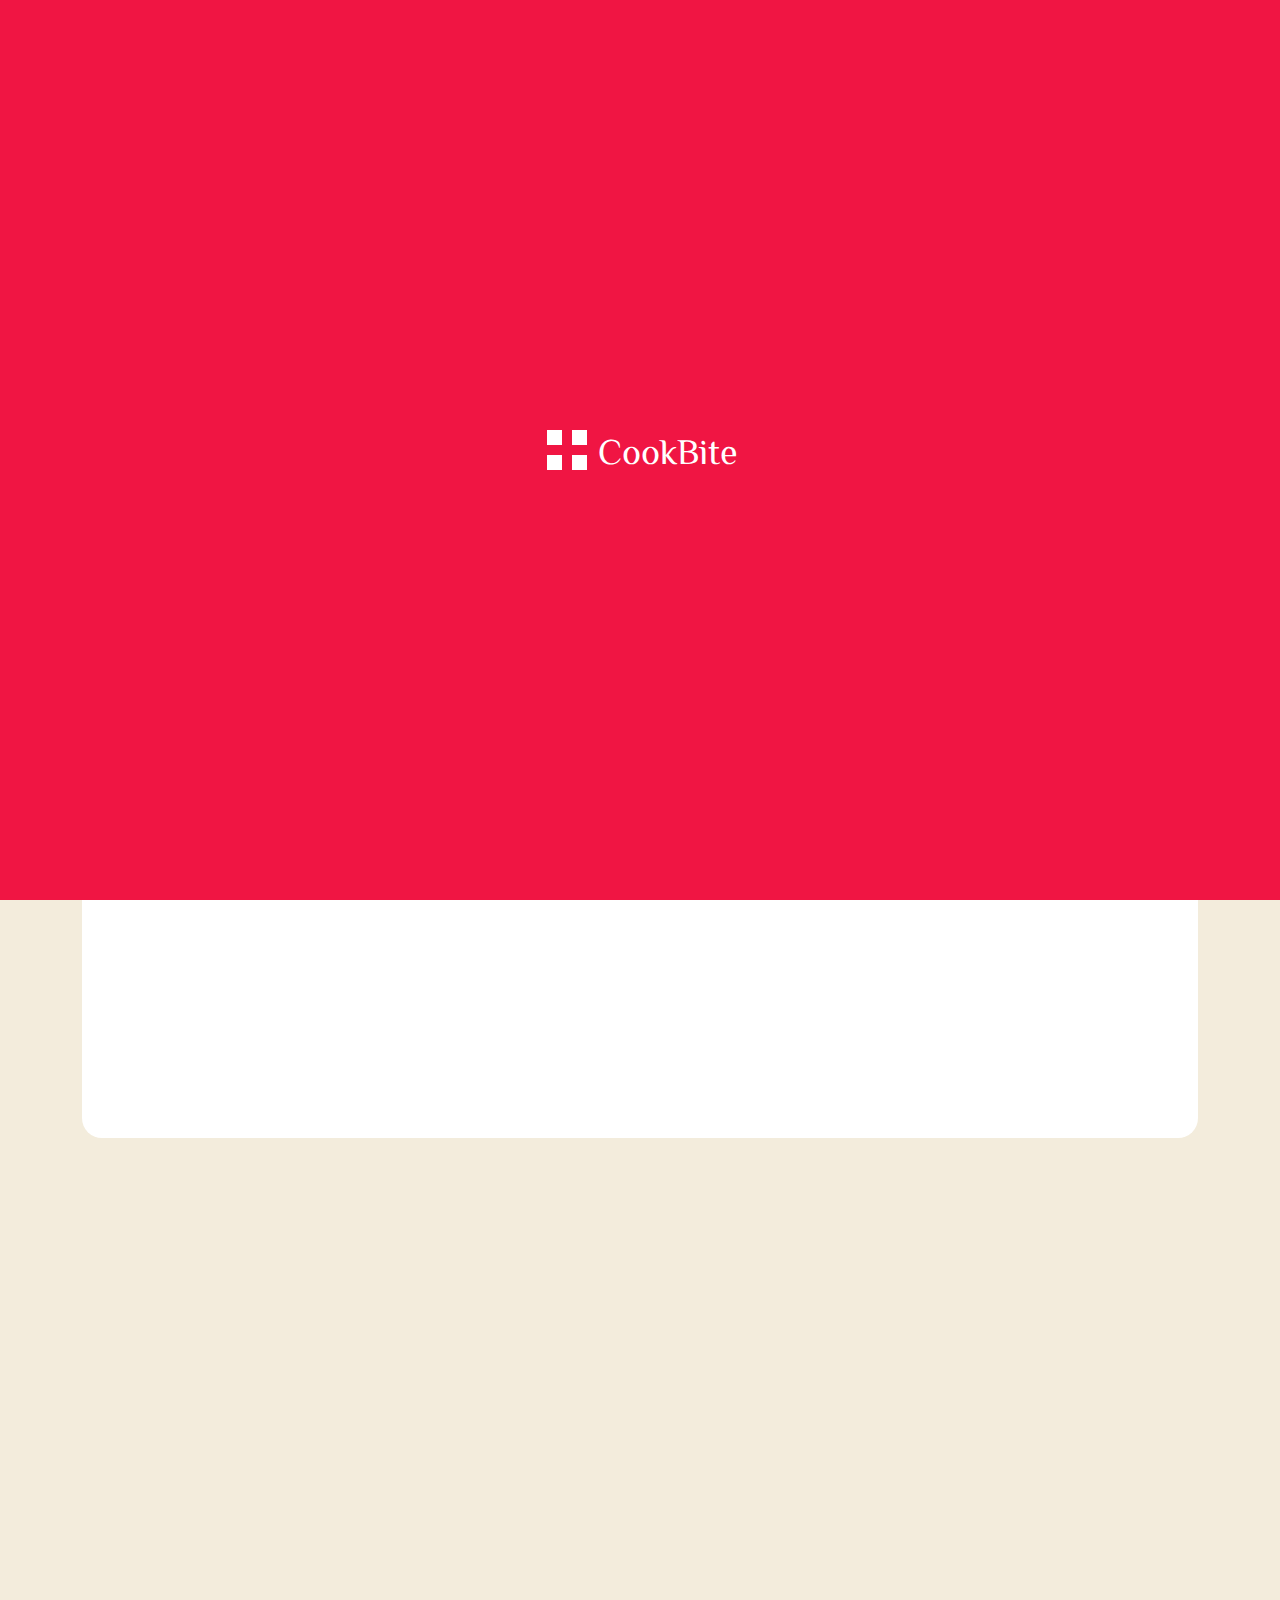
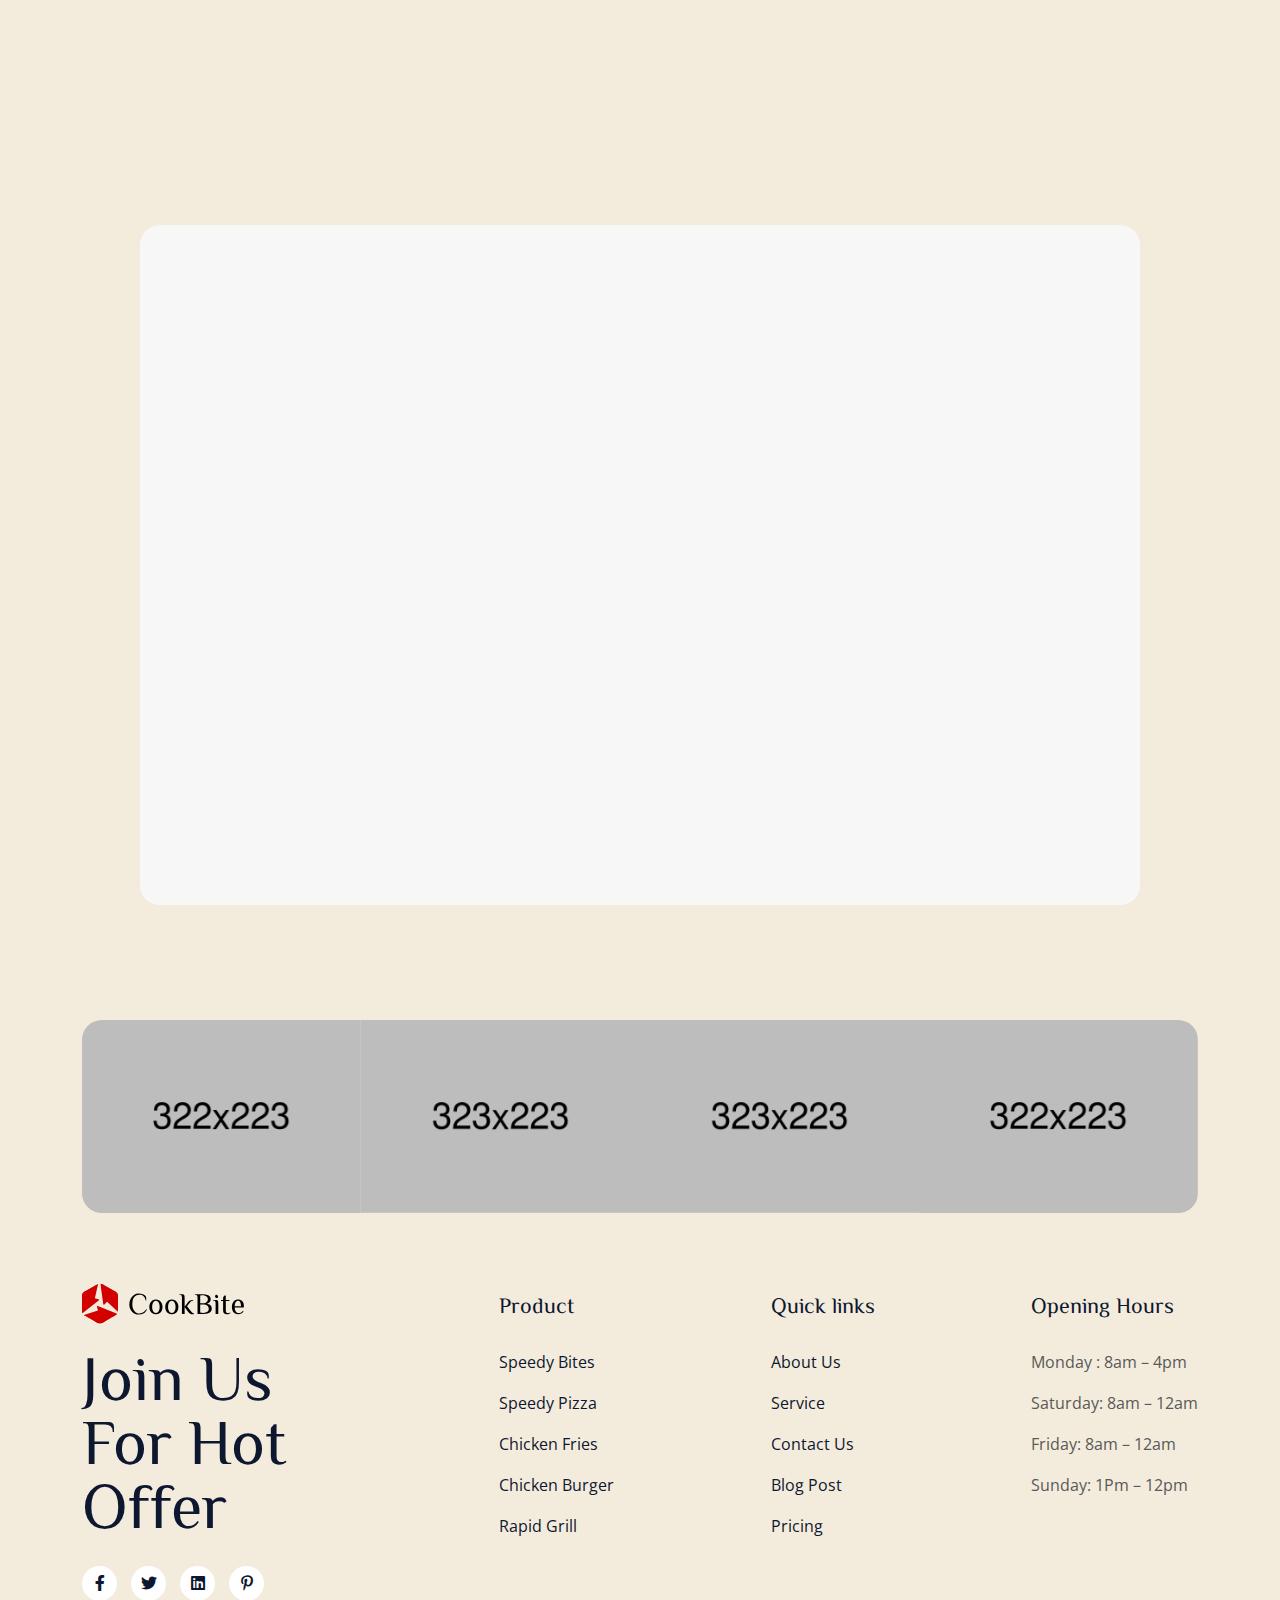
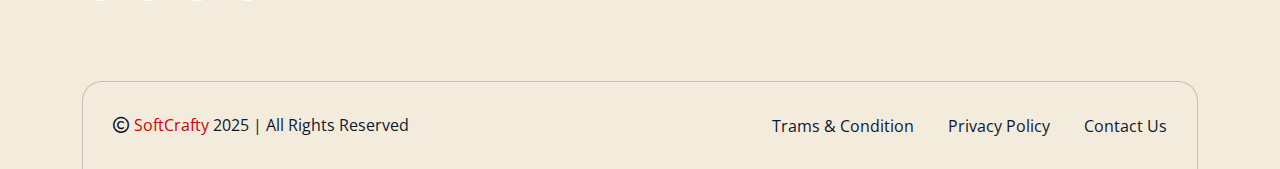
<file: contact.html>
<!DOCTYPE html>
<html class="no-js" lang="zxx">
  <head>
    <meta charset="utf-8" />
    <meta http-equiv="x-ua-compatible" content="ie=edge" />
    <meta name="viewport" content="width=device-width, initial-scale=1" />
    <meta name="description" content="Experience gourmet dishes and world-class service at Cookbite Restaurant. Perfect for family dinners, romantic dates, and private events. Reserve your table today!">
    <meta name="keywords" content="restaurant, fine dining, gourmet food, romantic dinner, family restaurant, cozy ambiance, reservation, food delivery, dine in, chef special, Food, cookbite">
    <meta name="author" content="Cookbite Restaurant by SoftCrafty">
    <title>Cookbite - Cafe Restaurant HTML Template </title>
    <link rel="shortcut icon" type="image/x-icon" href="assets/img/favicon.png"/>
    <!--==============================
	  Google Fonts
	============================== -->
    <link rel="preconnect" href="https://fonts.googleapis.com" />
    <link rel="preconnect" href="https://fonts.gstatic.com" crossorigin />
    <link href="https://fonts.googleapis.com/css2?family=Open+Sans:ital,wght@0,300..800;1,300..800&family=ZCOOL+XiaoWei&display=swap" rel="stylesheet" />
    <!--==============================
	    All CSS File
	============================== -->
  <!-- Bootstrap -->
    <link rel="stylesheet" href="assets/css/bootstrap.min.css" />
    <!-- Bootstrap -->
    <link rel="stylesheet" href="assets/css/fontawesome.min.css" />
    <!-- Magnific Popup -->
    <link rel="stylesheet" href="assets/css/magnific-popup.min.css" />
    <!-- nice select -->
    <link rel="stylesheet" href="assets/css/nice-select.min.css" />
    <!-- Venobox media player -->
    <link rel="stylesheet" href="assets/css/venobox.min.css" />
    <!-- Swiper css -->
    <link rel="stylesheet" href="assets/css/swiper-bundle.min.css" />
    <!-- date picker -->
    <link rel="stylesheet" href="assets/css/date-picker.min.css" />
    <!-- Animate -->
    <link rel="stylesheet" href="assets/css/animate.min.css" />
    <!-- Theme Custom CSS -->
    <link rel="stylesheet" href="assets/css/style.css" />
  </head>

  <body>
    
    <!--==============================
     Preloader
  ============================== -->

    <div class="preloader">
      <div class="preloader-grid">
        <div class="item1"></div>
        <div class="item2"></div>
        <div class="item3"></div>
        <div class="item4"></div>
      </div>
      <h3 class="preloader-loader-h">CookBite</h3>
    </div>

    <!-- Scroll To Top   -->
    <div class="back-to-top-wrapper">
      <button id="back_to_top" type="button" class="back-to-top-btn">
        <i class="fa-solid fa-arrow-up"></i>
      </button>
    </div>
    
    <!--==============================
	Header Area
==============================-->
    <div class="cs-offcanvas-wrapper d-block">
      <div class="cs-offcanvas-content">
        <div
          class="mobile-menu-top d-flex d-xl-none justify-content-between align-items-center"
        >
          <div class="mobile-logo">
            <a href="index.html"
              ><img src="assets/img/logo.svg" alt="CookBite"
            /></a>
          </div>
          <button class="cs-close-toggle"><i class="fal fa-times"></i></button>
        </div>
        <div class="cs-mobile-menu py-40 d-block d-xl-none">
          <ul>
            <li class="menu-item-has-children cs-mobile-item-children">
              <a class="menu-active"
                >Home <span class="cs-menu-expand"></span
              ></a>
              <ul class="sub-menu">
                <li><a href="index.html">Home One</a></li>
                <li><a href="index-restaurant.html">Home Two</a></li>
              </ul>
            </li>
            <li class="menu-item-has-children">
              <a href="about.html">About Us</a>
            </li>
            <li class="menu-item-has-children">
              <a href="reservation.html">Reservation</a>
            </li>
            <li class="menu-item-has-children cs-mobile-item-children">
              <a>Blog <span class="cs-menu-expand"></span></a>
              <ul class="sub-menu">
                <li><a href="blog-grid.html">Blog Grid</a></li>
                <li><a href="blog-details.html">Blog Details</a></li>
              </ul>
            </li>
            <li class="menu-item-has-children">
              <a href="gallery.html">Gallery</a>
            </li>

            <li class="menu-item-has-children cs-mobile-item-children">
              <a>Pages <span class="cs-menu-expand"></span></a>
              <ul class="sub-menu">
                <li><a href="shop.html">Shop</a></li>
                <li><a href="shop-details.html">Shop Details</a></li>
                <li><a href="cart.html">Cart Page</a></li>
                <li><a href="wishlist.html">Wishlist Page</a></li>
                <li><a href="my-account.html">My Account</a></li>
              </ul>
            </li>

            <li class="menu-item-has-children">
              <a href="contact.html">Contact</a>
            </li>
          </ul>
        </div>
        <div class="cs-dekstop-top d-none d-xl-block">
          <div class="logo-area">
            <a href="index.html">
              <img src="assets/img/logo2.svg" alt="CookBite" />
            </a>
          </div>
          <button class="cs-dekstop-close"><i class="fal fa-times"></i></button>
        </div>
        <div class="instagram-gallery d-none d-xl-block">
          <h3>Check Instagram Post</h3>
          <div class="row pt-30">
            <div class="col-4 mb-20">
              <div class="cs-instagram-link">
                <a
                  href="assets/img/gallery/gallery-01.png"
                  class="popup-image"
                  data-group="gallery"
                  ><img
                    src="assets/img/gallery/gallery-01.png"
                    alt="instagram1" /><i class="fa-brands fa-instagram"></i
                ></a>
              </div>
            </div>
            <div class="col-4 mb-20">
              <div class="cs-instagram-link">
                <a
                  href="assets/img/gallery/gallery-02.png"
                  class="popup-image"
                  data-group="gallery"
                  ><img
                    src="assets/img/gallery/gallery-02.png"
                    alt="instagram2" /><i class="fa-brands fa-instagram"></i
                ></a>
              </div>
            </div>
            <div class="col-4 mb-20">
              <div class="cs-instagram-link">
                <a
                  href="assets/img/gallery/gallery-03.png"
                  class="popup-image"
                  data-group="gallery"
                  ><img
                    src="assets/img/gallery/gallery-03.png"
                    alt="instagram3" /><i class="fa-brands fa-instagram"></i
                ></a>
              </div>
            </div>
            <div class="col-4 mb-20">
              <div class="cs-instagram-link">
                <a
                  href="assets/img/gallery/gallery-04.png"
                  class="popup-image"
                  data-group="gallery"
                  ><img
                    src="assets/img/gallery/gallery-04.png"
                    alt="instagram4" /><i class="fa-brands fa-instagram"></i
                ></a>
              </div>
            </div>
            <div class="col-4 mb-20">
              <div class="cs-instagram-link">
                <a
                  href="assets/img/gallery/gallery-05.png"
                  class="popup-image"
                  data-group="gallery"
                  ><img
                    src="assets/img/gallery/gallery-05.png"
                    alt="instagram5" /><i class="fa-brands fa-instagram"></i
                ></a>
              </div>
            </div>
            <div class="col-4 mb-20">
              <div class="cs-instagram-link">
                <a
                  href="assets/img/gallery/gallery-06.png"
                  class="popup-image"
                  data-group="gallery"
                  ><img
                    src="assets/img/gallery/gallery-06.png"
                    alt="instagram6" /><i class="fa-brands fa-instagram"></i
                ></a>
              </div>
            </div>
          </div>
        </div>
        <div class="offcanvas-btn px-30 d-none d-xl-block">
          <a href="#0" class="cs-btn d-block text-center"
            ><span>Get Started</span>
          </a>
        </div>
      </div>
    </div>
    <div class="popup-search">
      <button class="searchClose"><i class="fal fa-times"></i></button>
      <form action="#">
        <input type="text" placeholder="Search here..." />
        <button class="form-submit" type="submit">
          <i class="fal fa-search"></i>
        </button>
      </form>
    </div>
    <header class="cs-header header-layout02">
      <div class="sticky-wrapper">
        <div class="header-logo">
          <a href="index.html"
            ><img src="assets/img/logo2.svg" alt="CookBite"
          /></a>
        </div>
        <div class="header-top d-none d-xl-block">
          <div class="container">
            <div class="row align-items-center justify-content-between">
              <div class="col-auto">
                <div class="cs-header-infos">
                  <ul>
                    <li>
                      <a href="mailto:info@example.com"
                        ><i class="fa-solid fa-envelope"></i>info@example.com</a
                      >
                    </li>
                    <li>
                      <a href="#0"
                        ><i class="fa-solid fa-location-dot"></i>6391 Elgin St.
                        Celina, 10299</a
                      >
                    </li>
                    <li>
                      <i class="fa-solid fa-clock"></i>Sunday - Friday:
                      <span class="fw-bold">9 am - 8 pm</span>
                    </li>
                  </ul>
                </div>
              </div>
              <div class="col-auto">
                <div class="cs-header-social">
                  <ul>
                    <li>
                      <a href="#0"><i class="fa-brands fa-facebook-f"></i></a>
                    </li>
                    <li>
                      <a href="#0"><i class="fa-brands fa-instagram"></i></a>
                    </li>
                    <li>
                      <a href="#0"><i class="fa-brands fa-twitter"></i></a>
                    </li>
                    <li>
                      <a href="#0"><i class="fa-brands fa-linkedin"></i></a>
                    </li>
                  </ul>
                </div>
              </div>
            </div>
          </div>
        </div>
        <!-- Main Menu Area -->
        <div class="menu-area">
          <div class="container">
            <div class="row align-items-center justify-content-between">
              <div class="col-auto">
                <nav class="main-menu d-none d-xl-block">
                  <ul>
                    <li class="menu-item-has-children">
                      <a href="#0">Home</a>
                      <ul class="sub-menu">
                        <li><a href="index.html">Home One</a></li>
                        <li><a href="index-restaurant.html">Home Two</a></li>
                      </ul>
                    </li>
                    <li><a href="about.html">About Us</a></li>
                    <li><a href="reservation.html">Reservation</a></li>
                    <li class="menu-item-has-children">
                      <a href="#0">Blog</a>
                      <ul class="sub-menu">
                        <li><a href="blog-grid.html">Blog Grid</a></li>
                        <li><a href="blog-details.html">Blog Details</a></li>
                      </ul>
                    </li>
                    <li><a href="gallery.html">Gallery</a></li>
                    <li class="menu-item-has-children">
                      <a href="#0">Pages</a>
                      <ul class="sub-menu">
                        <li><a href="shop.html">Shop</a></li>
                        <li><a href="shop-details.html">Shop Details</a></li>
                        <li><a href="cart.html">Cart Page</a></li>
                        <li><a href="wishlist.html">Wishlist Page</a></li>
                        <li><a href="my-account.html">My Account</a></li>
                      </ul>
                    </li>
                    <li>
                      <a href="contact.html" class="menu-active">Contact</a>
                    </li>
                  </ul>
                </nav>
              </div>
              <div class="col-auto">
                <div class="header-icons style2 align-items-center d-flex">
                  <button
                    type="button"
                    class="cs-header-cart d-none d-xl-block"
                  >
                    <i class="fa-regular fa-cart-shopping"></i>
                  </button>
                  <button
                    type="button"
                    class="cs-menu-toggle d-block d-xl-none"
                  >
                    <i class="fa-sharp fa-regular fa-bars-staggered"></i>
                  </button>
                  <button type="button" class="cs-header-search">
                    <i class="fa-solid fa-magnifying-glass"></i>
                  </button>
                  <button
                    type="button"
                    class="cs-header-pipe d-none d-xl-block"
                  >
                    <i class="fa-thin fa-pipe"></i>
                  </button>
                  <button
                    type="button"
                    class="cs-header-toggle cs-dekstop-toggle"
                  >
                    <i class="fa-sharp fa-regular fa-bars-staggered"></i>
                  </button>
                  <a
                    href="reservation.html"
                    class="cs-btn fw-normal d-none d-xl-block"
                    ><span
                      >Book a table
                      <i class="fa-solid fa-arrow-right"></i></span
                  ></a>
                </div>
              </div>
            </div>
          </div>
          <!-- Mini Cart -->
          <div class="cs-minicart-area">
            <div class="minicart--item-container">
              <ul>
                <li class="minicart--item d-flex">
                  <div class="mini-cartimage">
                    <img src="assets/img/products/product-01.jpg" alt="" />
                  </div>
                  <div class="mini-cartinfo">
                    <h6 class="title">Title of Product 01</h6>
                    <span class="price">$90.00 USD (x1)</span>
                    <div class="remove">
                      <a href="#">
                        <i class="fa fa-trash-o"></i> Remove from cart
                      </a>
                    </div>
                  </div>
                </li>
                <li class="minicart--item d-flex">
                  <div class="mini-cartimage">
                    <img src="assets/img/products/product-02.jpg" alt="" />
                  </div>
                  <div class="mini-cartinfo">
                    <h6 class="title">Title of Product 01</h6>
                    <span class="price">$90.00 USD (x1)</span>
                    <div class="remove">
                      <a href="#">
                        <i class="fa fa-trash-o"></i> Remove from cart
                      </a>
                    </div>
                  </div>
                </li>
                <li class="minicart--item d-flex">
                  <div class="mini-cartimage">
                    <img src="assets/img/products/product-03.jpg" alt="" />
                  </div>
                  <div class="mini-cartinfo">
                    <h6 class="title">Title of Product 01</h6>
                    <span class="price">$90.00 USD (x1)</span>
                    <div class="remove">
                      <a href="#">
                        <i class="fa fa-trash-o"></i> Remove from cart
                      </a>
                    </div>
                  </div>
                </li>
              </ul>
              <div class="minicart--subtotal my-40">
                <p class="minicart--subtotal-title fw-bold">Subtotal</p>
                <p class="minicart--subtotal-amount">$270.00 USD</p>
              </div>
              <a href="#0" class="cs-btn2 mt-20 fw-normal text-center w-100"
                ><span>Checkout <i class="fa-solid fa-arrow-right"></i></span
              ></a>
            </div>
          </div>
        </div>
      </div>
    </header>
    <!--==============================
	Banner Area
==============================-->
    <section>
      <div class="cs-banner">
        <div class="container">
          <div class="banner-breadcrumb">
            <h2 class="page-title h1">Contact</h2>
            <span class="breadcrumb">
              <a href="index.html">Home</a>
              <i class="fa-solid fa-angle-right"></i> Contact</span >
          </div>
        </div>
      </div>
    </section>
    <!--==============================
    	Contact Info
    ==============================-->
    <div class="cs-mini-contact style2 space space-mobile space-mobile-extra">
      <div class="container">
        <div class="mini-contact">
          <div class="row">
            <div class="col-md-4">
              <div
                class="contact-item text-center wow slideInUp"
                data-wow-duration=".5s"
                data-wow-delay=".5s"
              >
                <div class="contact-icon">
                  <a href="#0"><i class="fa-solid fa-location-dot"></i></a>
                </div>
                <div class="contact-info">
                  <h4 class="pt-20">Location</h4>
                  <a href="#0">2972 Westheimer Rd. Santa Ana, <br class="d-none d-lg-inline-block"> Illinois 85486</a>
                </div>
              </div>
            </div>
            <div class="col-md-4">
              <div
                class="contact-item contact-item-border text-center wow slideInUp"
                data-wow-duration=".5s"
                data-wow-delay=".5s"
              >
                <div class="contact-icon">
                  <a><i class="fa-solid fa-paper-plane"></i></a>
                </div>
                <div class="contact-info">
                  <h4 class="pt-20">E-mail</h4>
                  <a href="mailto:tim.jennings@example.com"
                    >tim.jennings@example.com</a
                  >
                  <a href="mailto:debra.holt@example.com"
                    >debra.holt@example.com</a
                  >
                </div>
              </div>
            </div>
            <div class="col-md-4">
              <div
                class="contact-item text-center wow slideInUp"
                data-wow-duration=".5s"
                data-wow-delay=".5s"
              >
                <div class="contact-icon">
                  <a href="#0"><i class="fa-solid fa-phone"></i></a>
                </div>
                <div class="contact-info">
                  <h4 class="pt-20">Contact</h4>
                  <a href="tel:019457896332">019457896332</a>
                  <a href="tel:016457896333">016457896333</a>
                </div>
              </div>
            </div>
          </div>
        </div>
      </div>
    </div>
    <!--==============================
        	Contact Map
        ==============================-->
    <div class="cs-contact-map">
      <iframe
        src="https://www.google.com/maps/embed?pb=!1m18!1m12!1m3!1d52808140.217054464!2d-161.46429918210544!3d36.114127922519884!2m3!1f0!2f0!3f0!3m2!1i1024!2i768!4f13.1!3m3!1m2!1s0x54eab584e432360b%3A0x1c3bb99243deb742!2sUnited%20States!5e0!3m2!1sen!2sbd!4v1719740686369!5m2!1sen!2sbd"
        width="600"
        height="450"
        style="border: 0"
        allowfullscreen=""
        loading="lazy"
        referrerpolicy="no-referrer-when-downgrade"
      ></iframe>
    </div>
    <!--==============================
                	Contact Form
                ==============================-->
    <section>
      <div class="cs-contact-area space space-mobile space-mobile-extra">
        <div class="container">
          <div class="cs-contact-form">
            <div class="row justify-content-center">
              <div class="col-md-6">
                <div class="contact-content text-center">
                  <h2
                    class="wow slideInUp"
                    data-wow-duration=".5s"
                    data-wow-delay=".5s"
                  >
                    write here below?
                  </h2>
                  <p
                    class="contact-text pt-10 wow slideInUp"
                    data-wow-duration=".5s"
                    data-wow-delay=".5s"
                  >
                    For your car we will do everything advice, repairs and they
                    can maintenance. We are the some preferred choice
                  </p>
                </div>
              </div>
            </div>
            <form
              action="#"
              class="contact-form wow slideInUp"
              data-wow-duration=".5s"
              data-wow-delay=".5s"
            >
              <div class="row p-0">
                <div class="col-md-6">
                  <div class="form-input">
                    <input type="text" placeholder="Your Name" />
                  </div>
                </div>
                <div class="col-md-6">
                  <div class="form-input">
                    <input type="email" placeholder="Your Email" />
                  </div>
                </div>
                <div class="col-md-6">
                  <div class="form-input">
                    <input type="number" placeholder="Phone Number" />
                  </div>
                </div>
                <div class="col-md-6">
                  <div class="form-input">
                    <select
                      class="form-select"
                      aria-label="Default select example"
                    >
                      <option selected>Open this select menu</option>
                      <option value="1">One</option>
                      <option value="2">Two</option>
                      <option value="3">Three</option>
                    </select>
                  </div>
                </div>
                <div class="col-12">
                  <div class="form-input">
                    <textarea
                      name="message"
                      id="message-box"
                      placeholder="Your Message"
                    ></textarea>
                  </div>
                </div>
              </div>
              <div class="contact-btn text-center">
                <button class="cs-btn">
                  <span
                    >Submit Now <i class="fa-solid fa-arrow-right"></i
                  ></span>
                </button>
              </div>
            </form>
          </div>
        </div>
      </div>
    </section>
    <!--==============================
                                        Gallery Slider
                                                ==============================-->
    <div class="cs-gallery-area arrow-wrap">
      <div class="container">
        <div class="slider-area">
          <div
            class="swiper cs-slider"
            id="gallerySlider"
            data-slider-options='{
                "breakpoints": {
                    "0": {"slidesPerView": 1, "spaceBetween": 0},
                    "576": {"slidesPerView": 2, "spaceBetween": 0},
                    "768": {"slidesPerView": 3, "spaceBetween": 0},
                    "992": {"slidesPerView": 3, "spaceBetween": 0},
                    "1200": {"slidesPerView": 4, "spaceBetween": 0},
                    "1400": {"slidesPerView": 5, "spaceBetween": 0}
                }
            }'
          >
            <div class="swiper-wrapper">
              <div class="swiper-slide">
                <div class="gallery-item">
                  <img
                    src="assets/img/gallery/gallery-01.png"
                    alt="gallery image"
                  />
                </div>
              </div>
              <div class="swiper-slide">
                <div class="gallery-item">
                  <img
                    src="assets/img/gallery/gallery-02.png"
                    alt="gallery image"
                  />
                </div>
              </div>
              <div class="swiper-slide">
                <div class="gallery-item">
                  <img
                    src="assets/img/gallery/gallery-03.png"
                    alt="gallery image"
                  />
                </div>
              </div>
              <div class="swiper-slide">
                <div class="gallery-item">
                  <img
                    src="assets/img/gallery/gallery-04.png"
                    alt="gallery image"
                  />
                </div>
              </div>
              <div class="swiper-slide">
                <div class="gallery-item">
                  <img
                    src="assets/img/gallery/gallery-01.png"
                    alt="gallery image"
                  />
                </div>
              </div>
              <div class="swiper-slide">
                <div class="gallery-item">
                  <img
                    src="assets/img/gallery/gallery-02.png"
                    alt="gallery image"
                  />
                </div>
              </div>
              <div class="swiper-slide">
                <div class="gallery-item">
                  <img
                    src="assets/img/gallery/gallery-03.png"
                    alt="gallery image"
                  />
                </div>
              </div>
              <div class="swiper-slide">
                <div class="gallery-item">
                  <img
                    src="assets/img/gallery/gallery-04.png"
                    alt="gallery image"
                  />
                </div>
              </div>
              <div class="swiper-slide">
                <div class="gallery-item">
                  <img
                    src="assets/img/gallery/gallery-01.png"
                    alt="gallery image"
                  />
                </div>
              </div>
              <div class="swiper-slide">
                <div class="gallery-item">
                  <img
                    src="assets/img/gallery/gallery-02.png"
                    alt="gallery image"
                  />
                </div>
              </div>
            </div>
          </div>
          <!-- Navigation -->
          <button
            data-slider-prev="#gallerySlider"
            class="slider-arrow slider-prev"
          >
            <i class="fa-regular fa-angle-left"></i>
          </button>
          <button
            data-slider-next="#gallerySlider"
            class="slider-arrow slider-next"
          >
            <i class="fa-regular fa-angle-right"></i>
          </button>
        </div>
      </div>
    </div>
    <!--==============================
                Footer
    ============================== -->
    <footer>
      <div class="cs-footer-area">
        <div class="container">
          <div class="footer-top text-center text-md-start">
            <div
              class="row justify-content-center justify-content-md-between align-items-top"
            >
              <div class="col-xl-3 col-lg-4 col-md-6 col-10">
                <div class="widget-area widget-area-logo">
                  <div class="footer-logo">
                    <a href="index.html"
                      ><img src="assets/img/logo.svg" alt=""
                    /></a>
                  </div>
                  <h1 class="footer-title">Join Us For Hot Offer</h1>
                  <div class="widget-social">
                    <ul>
                      <li>
                        <a href="#0"><i class="fa-brands fa-facebook-f"></i></a>
                      </li>
                      <li>
                        <a href="#0"><i class="fa-brands fa-twitter"></i></a>
                      </li>
                      <li>
                        <a href="#0"><i class="fa-brands fa-linkedin"></i></a>
                      </li>
                      <li>
                        <a href="#0"
                          ><i class="fa-brands fa-pinterest-p"></i
                        ></a>
                      </li>
                    </ul>
                  </div>
                </div>
              </div>
              <div class="col-lg-auto col-md-6">
                <div class="widget-area">
                  <h4 class="widget-title">Product</h4>
                  <ul class="widget-menu">
                    <li><a href="gallery.html">Speedy Bites</a></li>
                    <li><a href="shop.html">Speedy Pizza</a></li>
                    <li><a href="shop.html">Chicken Fries</a></li>
                    <li><a href="shop.html">Chicken Burger</a></li>
                    <li><a href="shop.html">Rapid Grill</a></li>
                  </ul>
                </div>
              </div>
              <div class="col-lg-auto col-md-6">
                <div class="widget-area">
                  <h4 class="widget-title">Quick links</h4>
                  <ul class="widget-menu">
                    <li><a href="about.html">About Us</a></li>
                    <li><a href="about.html">Service</a></li>
                    <li><a href="contact.html">Contact Us</a></li>
                    <li><a href="blog-grid.html">Blog Post</a></li>
                    <li><a href="contact.html">Pricing</a></li>
                  </ul>
                </div>
              </div>
              <div class="col-lg-auto col-md-6">
                <div class="widget-area">
                  <h4 class="widget-title">Opening Hours</h4>
                  <ul class="widget-menu">
                    <li>Monday : 8am – 4pm</li>
                    <li>Saturday: 8am – 12am</li>
                    <li>Friday: 8am – 12am</li>
                    <li>Sunday: 1Pm – 12pm</li>
                  </ul>
                </div>
              </div>
            </div>
          </div>
          <div class="footer-bottom">
            <div class="row align-items-center justify-content-between">
              <div class="col-lg-6">
                <p class="copyright-text text-center text-lg-start">
                  <i class="fa-regular fa-copyright"></i>
                  <a href="https://themeforest.net/user/softcrafty/portfolio"
                    >SoftCrafty</a
                  >
                  2025 | All Rights Reserved
                </p>
              </div>
              <div class="col-lg-6">
                <div class="footer-menu text-center text-md-start">
                  <ul>
                    <li><a href="contact.html">Trams & Condition</a></li>
                    <li><a href="about.html">Privacy Policy</a></li>
                    <li><a href="contact.html">Contact Us</a></li>
                  </ul>
                </div>
              </div>
            </div>
          </div>
        </div>
      </div>
    </footer>
    <!--==============================
        All Js File
    ============================== -->
    <!-- jQuery -->
    <script src="assets/js/vendor/jquery-3.7.1.min.js"></script>
    <!-- Bootstrap -->
    <script src="assets/js/bootstrap.min.js"></script>
    <!-- Swiper JS -->
    <script src="assets/js/swiper-bundle.min.js"></script>
    <!-- Magnific Popup -->
    <script src="assets/js/jquery.magnific-popup.min.js"></script>
    <!-- nice select-->
    <script src="assets/js/jquery.nice-select.min.js"></script>
    <!-- Venobox media player -->
    <script src="assets/js/venobox.min.js"></script>
    <!-- Counter Up -->
    <script src="assets/js/jquery.counterup.min.js"></script>
    <!-- Range Slider -->
    <script src="assets/js/jquery-ui.min.js"></script>
    <!-- Mixitup Slider -->
    <script src="assets/js/mixitup.min.js"></script>
    <!-- ScrollTrigger -->
    <script src="assets/js/ScrollTrigger.min.js"></script>
    <!-- Wow Animation -->
    <script src="assets/js/wow.min.js"></script>
    <!-- Smooth Scroll -->
    <script src="assets/js/smooth-scroll.min.js"></script>
    <!-- Easing -->
    <script src="assets/js/jquery.easing.min.js"></script>
    <!-- date picker -->
    <script src="assets/js/date-picker.min.js"></script>
    <!-- Main JS File -->
    <script src="assets/js/main.js"></script>
  </body>
</html>
</file>
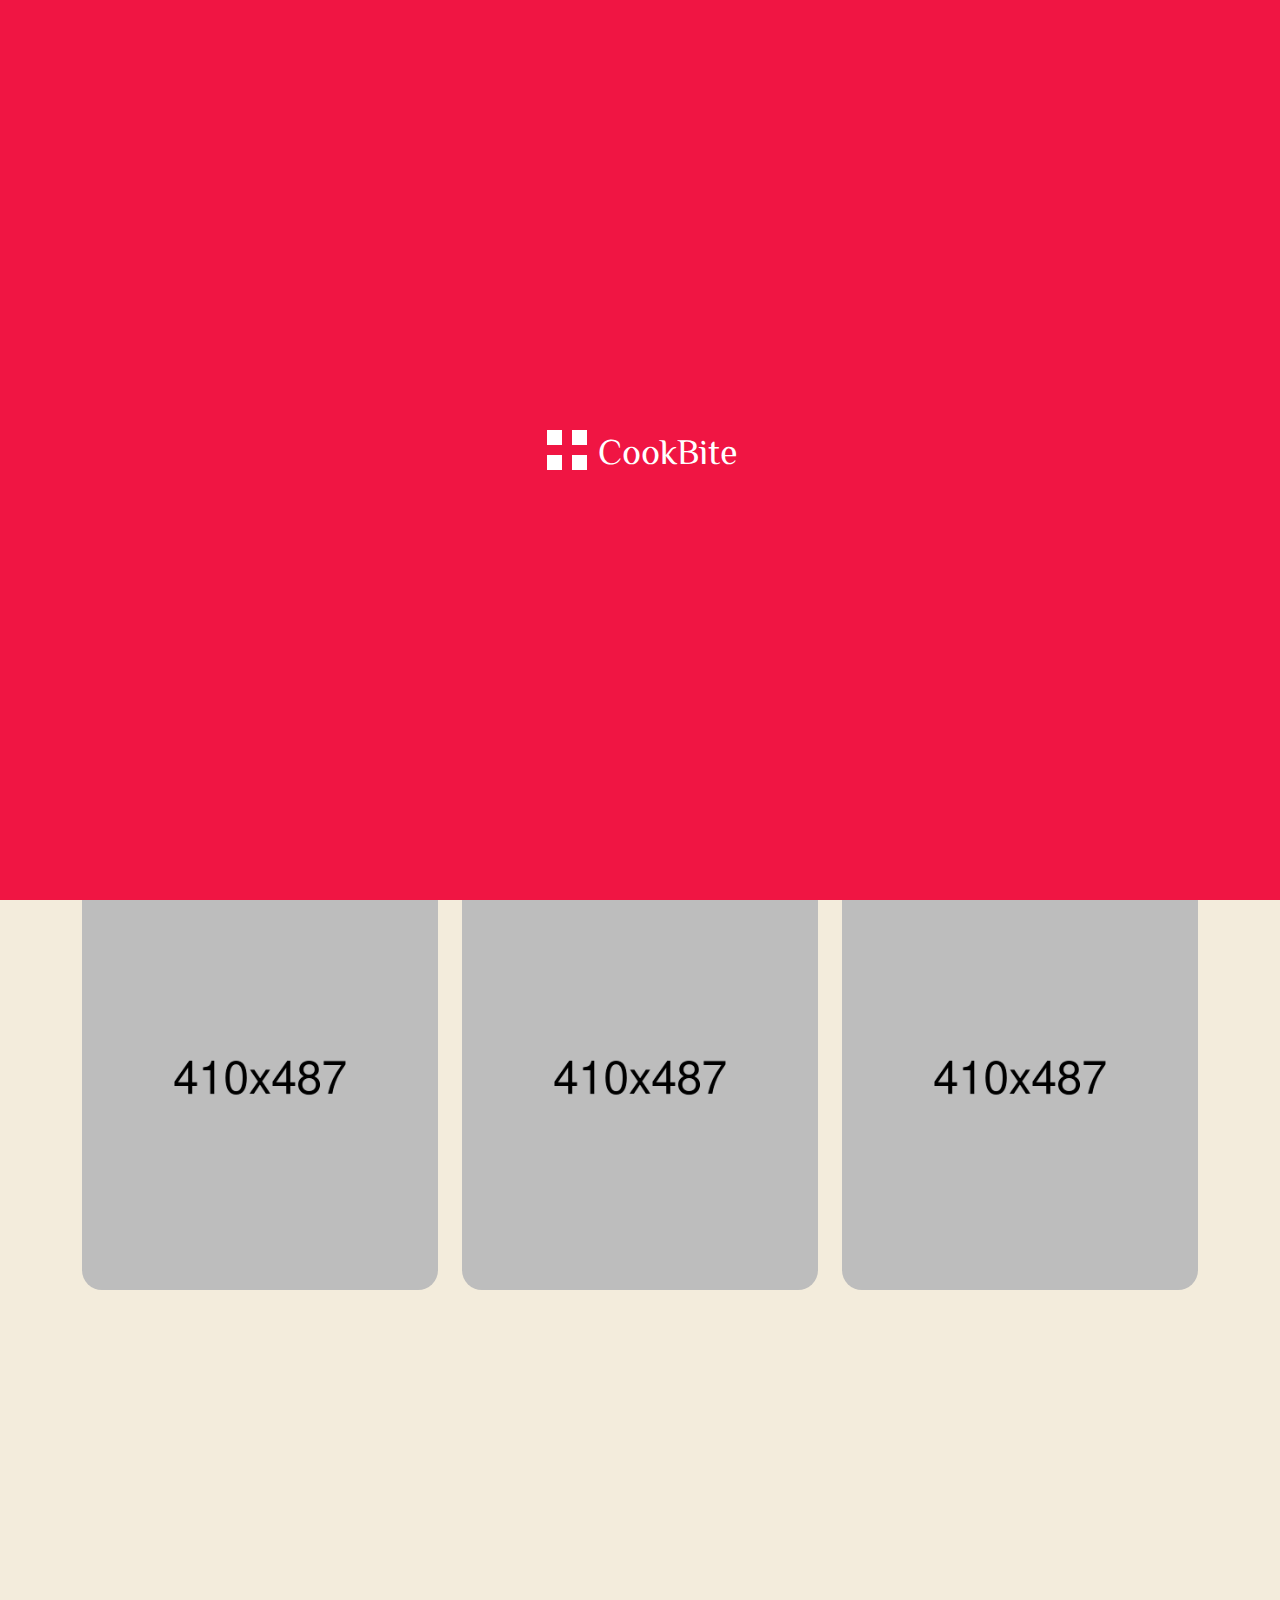
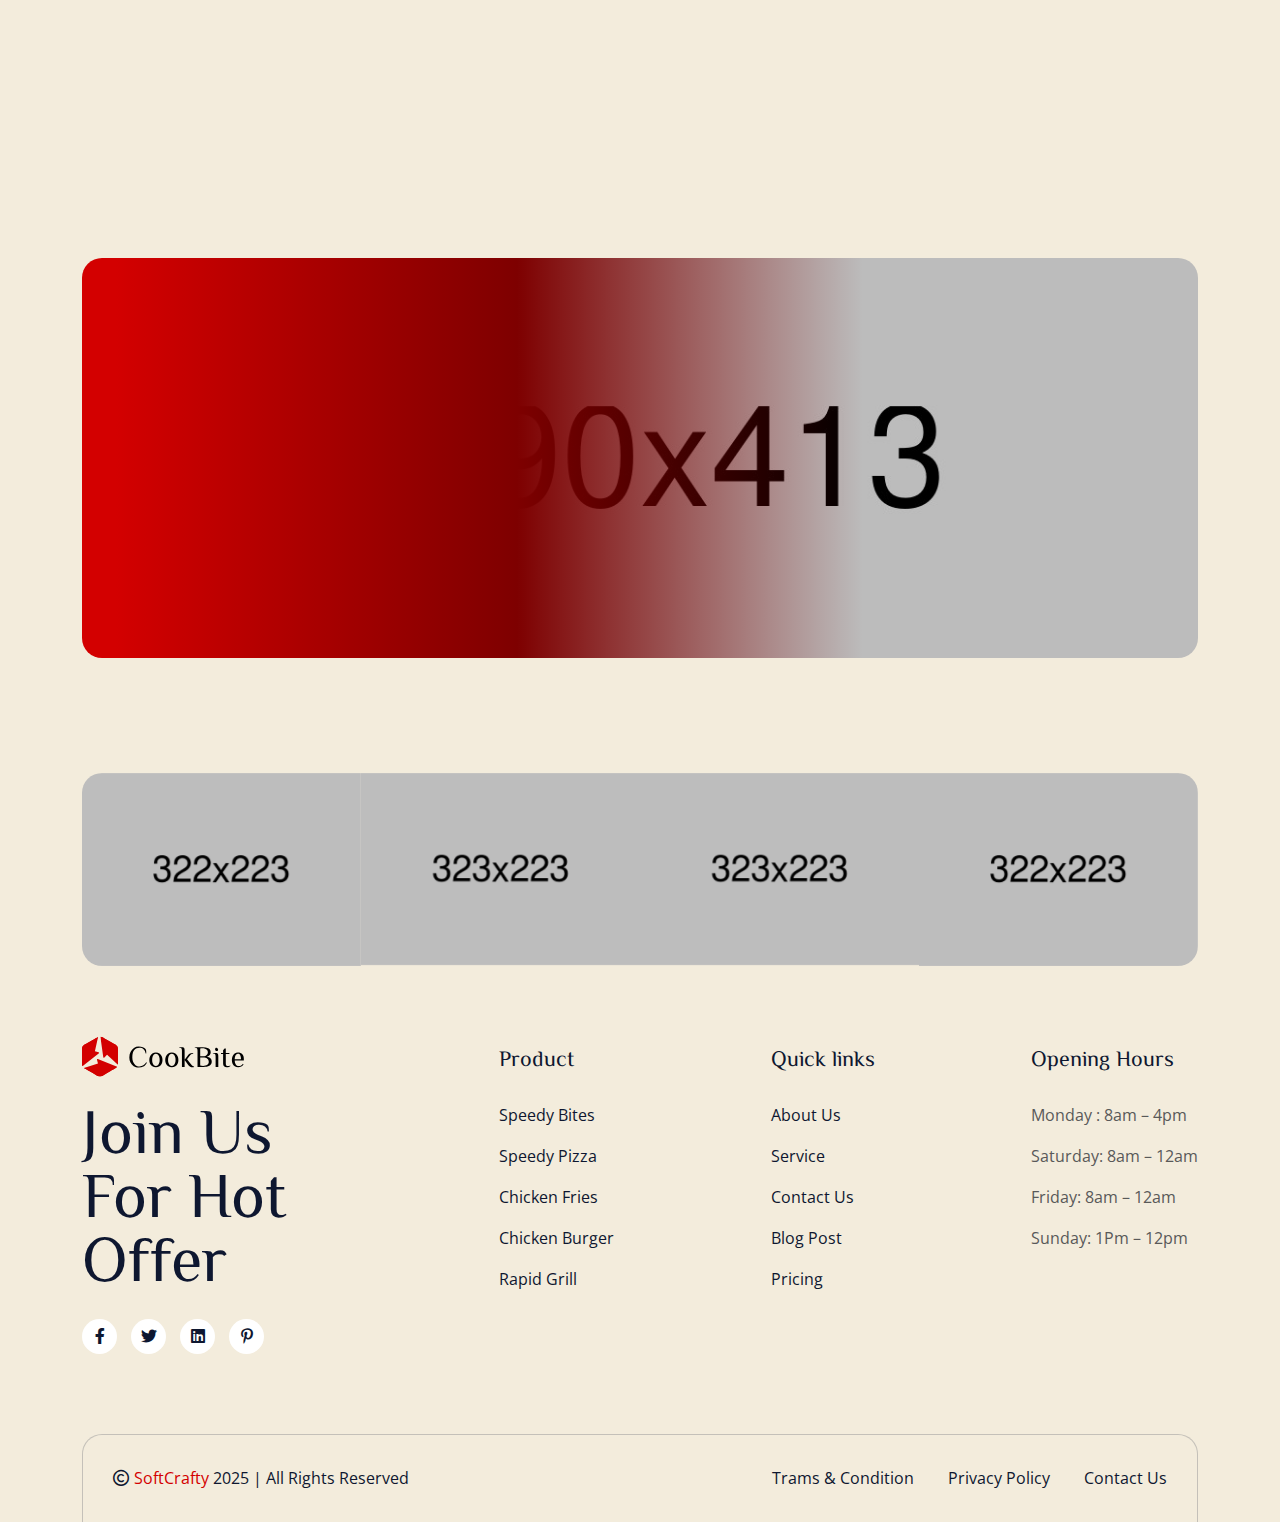
<file: gallery.html>
<!DOCTYPE html>
<html class="no-js" lang="zxx">
  <head>
    <meta charset="utf-8" />
    <meta http-equiv="x-ua-compatible" content="ie=edge" />
    <meta name="viewport" content="width=device-width, initial-scale=1" />
    <meta name="description" content="Experience gourmet dishes and world-class service at Cookbite Restaurant. Perfect for family dinners, romantic dates, and private events. Reserve your table today!">
    <meta name="keywords" content="restaurant, fine dining, gourmet food, romantic dinner, family restaurant, cozy ambiance, reservation, food delivery, dine in, chef special, Food, cookbite">
    <meta name="author" content="Cookbite Restaurant by SoftCrafty">
    <title>Cookbite - Cafe Restaurant HTML Template </title>
    <link rel="shortcut icon" type="image/x-icon" href="assets/img/favicon.png"/>
    <!--==============================
	  Google Fonts
	============================== -->
    <link rel="preconnect" href="https://fonts.googleapis.com" />
    <link rel="preconnect" href="https://fonts.gstatic.com" crossorigin />
    <link href="https://fonts.googleapis.com/css2?family=Open+Sans:ital,wght@0,300..800;1,300..800&family=ZCOOL+XiaoWei&display=swap" rel="stylesheet" />
    <!--==============================
	    All CSS File
	============================== -->
  <!-- Bootstrap -->
    <link rel="stylesheet" href="assets/css/bootstrap.min.css" />
    <!-- Bootstrap -->
    <link rel="stylesheet" href="assets/css/fontawesome.min.css" />
    <!-- Magnific Popup -->
    <link rel="stylesheet" href="assets/css/magnific-popup.min.css" />
    <!-- nice select -->
    <link rel="stylesheet" href="assets/css/nice-select.min.css" />
    <!-- Venobox media player -->
    <link rel="stylesheet" href="assets/css/venobox.min.css" />
    <!-- Swiper css -->
    <link rel="stylesheet" href="assets/css/swiper-bundle.min.css" />
    <!-- date picker -->
    <link rel="stylesheet" href="assets/css/date-picker.min.css" />
    <!-- Animate -->
    <link rel="stylesheet" href="assets/css/animate.min.css" />
    <!-- Theme Custom CSS -->
    <link rel="stylesheet" href="assets/css/style.css" />
  </head>

  <body>
       <!--==============================
     Preloader
  ============================== -->

    <div class="preloader">
      <div class="preloader-grid">
        <div class="item1"></div>
        <div class="item2"></div>
        <div class="item3"></div>
        <div class="item4"></div>
      </div>
      <h3 class="preloader-loader-h">CookBite</h3>
    </div>

    <!-- Scroll To Top   -->
    <div class="back-to-top-wrapper">
      <button id="back_to_top" type="button" class="back-to-top-btn">
        <i class="fa-solid fa-arrow-up"></i>
      </button>
    </div>

    <!--==============================
	Header Area
==============================-->
    <div class="cs-offcanvas-wrapper d-block">
      <div class="cs-offcanvas-content">
        <div
          class="mobile-menu-top d-flex d-xl-none justify-content-between align-items-center"
        >
          <div class="mobile-logo">
            <a href="index.html"
              ><img src="assets/img/logo.svg" alt="CookBite"
            /></a>
          </div>
          <button class="cs-close-toggle"><i class="fal fa-times"></i></button>
        </div>
        <div class="cs-mobile-menu py-40 d-block d-xl-none">
          <ul>
            <li class="menu-item-has-children cs-mobile-item-children">
              <a class="menu-active"
                >Home <span class="cs-menu-expand"></span
              ></a>
              <ul class="sub-menu">
                <li><a href="index.html">Home One</a></li>
                <li><a href="index-restaurant.html">Home Two</a></li>
              </ul>
            </li>
            <li class="menu-item-has-children">
              <a href="about.html">About Us</a>
            </li>
            <li class="menu-item-has-children">
              <a href="reservation.html">Reservation</a>
            </li>
            <li class="menu-item-has-children cs-mobile-item-children">
              <a>Blog <span class="cs-menu-expand"></span></a>
              <ul class="sub-menu">
                <li><a href="blog-grid.html">Blog Grid</a></li>
                <li><a href="blog-details.html">Blog Details</a></li>
              </ul>
            </li>
            <li class="menu-item-has-children">
              <a href="gallery.html">Gallery</a>
            </li>

            <li class="menu-item-has-children cs-mobile-item-children">
              <a>Pages <span class="cs-menu-expand"></span></a>
              <ul class="sub-menu">
                <li><a href="shop.html">Shop</a></li>
                <li><a href="shop-details.html">Shop Details</a></li>
                <li><a href="cart.html">Cart Page</a></li>
                <li><a href="wishlist.html">Wishlist Page</a></li>
                <li><a href="my-account.html">My Account</a></li>
              </ul>
            </li>

            <li class="menu-item-has-children">
              <a href="contact.html">Contact</a>
            </li>
          </ul>
        </div>
        <div class="cs-dekstop-top d-none d-xl-block">
          <div class="logo-area">
            <a href="index.html">
              <img src="assets/img/logo2.svg" alt="CookBite" />
            </a>
          </div>
          <button class="cs-dekstop-close"><i class="fal fa-times"></i></button>
        </div>
        <div class="instagram-gallery d-none d-xl-block">
          <h3>Check Instagram Post</h3>
          <div class="row pt-30">
            <div class="col-4 mb-20">
              <div class="cs-instagram-link">
                <a
                  href="assets/img/gallery/gallery-01.png"
                  class="popup-image"
                  data-group="gallery"
                  ><img
                    src="assets/img/gallery/gallery-01.png"
                    alt="instagram1" /><i class="fa-brands fa-instagram"></i
                ></a>
              </div>
            </div>
            <div class="col-4 mb-20">
              <div class="cs-instagram-link">
                <a
                  href="assets/img/gallery/gallery-02.png"
                  class="popup-image"
                  data-group="gallery"
                  ><img
                    src="assets/img/gallery/gallery-02.png"
                    alt="instagram2" /><i class="fa-brands fa-instagram"></i
                ></a>
              </div>
            </div>
            <div class="col-4 mb-20">
              <div class="cs-instagram-link">
                <a
                  href="assets/img/gallery/gallery-03.png"
                  class="popup-image"
                  data-group="gallery"
                  ><img
                    src="assets/img/gallery/gallery-03.png"
                    alt="instagram3" /><i class="fa-brands fa-instagram"></i
                ></a>
              </div>
            </div>
            <div class="col-4 mb-20">
              <div class="cs-instagram-link">
                <a
                  href="assets/img/gallery/gallery-04.png"
                  class="popup-image"
                  data-group="gallery"
                  ><img
                    src="assets/img/gallery/gallery-04.png"
                    alt="instagram4" /><i class="fa-brands fa-instagram"></i
                ></a>
              </div>
            </div>
            <div class="col-4 mb-20">
              <div class="cs-instagram-link">
                <a
                  href="assets/img/gallery/gallery-05.png"
                  class="popup-image"
                  data-group="gallery"
                  ><img
                    src="assets/img/gallery/gallery-05.png"
                    alt="instagram5" /><i class="fa-brands fa-instagram"></i
                ></a>
              </div>
            </div>
            <div class="col-4 mb-20">
              <div class="cs-instagram-link">
                <a
                  href="assets/img/gallery/gallery-06.png"
                  class="popup-image"
                  data-group="gallery"
                  ><img
                    src="assets/img/gallery/gallery-06.png"
                    alt="instagram6" /><i class="fa-brands fa-instagram"></i
                ></a>
              </div>
            </div>
          </div>
        </div>
        <div class="offcanvas-btn px-30 d-none d-xl-block">
          <a href="#0" class="cs-btn d-block text-center"
            ><span>Get Started</span>
          </a>
        </div>
      </div>
    </div>
    <div class="popup-search">
      <button class="searchClose"><i class="fal fa-times"></i></button>
      <form action="#">
        <input type="text" placeholder="Search here..." />
        <button class="form-submit" type="submit">
          <i class="fal fa-search"></i>
        </button>
      </form>
    </div>
    <header class="cs-header header-layout02">
      <div class="sticky-wrapper">
        <div class="header-logo">
          <a href="index.html"
            ><img src="assets/img/logo2.svg" alt="CookBite"
          /></a>
        </div>
        <div class="header-top d-none d-xl-block">
          <div class="container">
            <div class="row align-items-center justify-content-between">
              <div class="col-auto">
                <div class="cs-header-infos">
                  <ul>
                    <li>
                      <a href="mailto:info@example.com"
                        ><i class="fa-solid fa-envelope"></i>info@example.com</a
                      >
                    </li>
                    <li>
                      <a href="#0"
                        ><i class="fa-solid fa-location-dot"></i>6391 Elgin St.
                        Celina, 10299</a
                      >
                    </li>
                    <li>
                      <i class="fa-solid fa-clock"></i>Sunday - Friday:
                      <span class="fw-bold">9 am - 8 pm</span>
                    </li>
                  </ul>
                </div>
              </div>
              <div class="col-auto">
                <div class="cs-header-social">
                  <ul>
                    <li>
                      <a href="#0"><i class="fa-brands fa-facebook-f"></i></a>
                    </li>
                    <li>
                      <a href="#0"><i class="fa-brands fa-instagram"></i></a>
                    </li>
                    <li>
                      <a href="#0"><i class="fa-brands fa-twitter"></i></a>
                    </li>
                    <li>
                      <a href="#0"><i class="fa-brands fa-linkedin"></i></a>
                    </li>
                  </ul>
                </div>
              </div>
            </div>
          </div>
        </div>
        <!-- Main Menu Area -->
        <div class="menu-area">
          <div class="container">
            <div class="row align-items-center justify-content-between">
              <div class="col-auto">
                <nav class="main-menu d-none d-xl-block">
                  <ul>
                    <li class="menu-item-has-children">
                      <a href="#0">Home</a>
                      <ul class="sub-menu">
                        <li><a href="index.html">Home One</a></li>
                        <li><a href="index-restaurant.html">Home Two</a></li>
                      </ul>
                    </li>
                    <li><a href="about.html">About Us</a></li>
                    <li><a href="reservation.html">Reservation</a></li>
                    <li class="menu-item-has-children">
                      <a href="#0">Blog</a>
                      <ul class="sub-menu">
                        <li><a href="blog-grid.html">Blog Grid</a></li>
                        <li><a href="blog-details.html">Blog Details</a></li>
                      </ul>
                    </li>
                    <li>
                      <a href="gallery.html" class="menu-active">Gallery</a>
                    </li>
                    <li class="menu-item-has-children">
                      <a href="#0">Pages</a>
                      <ul class="sub-menu">
                        <li><a href="shop.html">Shop</a></li>
                        <li><a href="shop-details.html">Shop Details</a></li>
                        <li><a href="cart.html">Cart Page</a></li>
                        <li><a href="wishlist.html">Wishlist Page</a></li>
                        <li><a href="my-account.html">My Account</a></li>
                      </ul>
                    </li>
                    <li><a href="contact.html">Contact</a></li>
                  </ul>
                </nav>
              </div>
              <div class="col-auto">
                <div class="header-icons style2 align-items-center d-flex">
                  <button
                    type="button"
                    class="cs-header-cart d-none d-xl-block"
                  >
                    <i class="fa-regular fa-cart-shopping"></i>
                  </button>
                  <button
                    type="button"
                    class="cs-menu-toggle d-block d-xl-none"
                  >
                    <i class="fa-sharp fa-regular fa-bars-staggered"></i>
                  </button>
                  <button type="button" class="cs-header-search">
                    <i class="fa-solid fa-magnifying-glass"></i>
                  </button>
                  <button
                    type="button"
                    class="cs-header-pipe d-none d-xl-block"
                  >
                    <i class="fa-thin fa-pipe"></i>
                  </button>
                  <button
                    type="button"
                    class="cs-header-toggle cs-dekstop-toggle"
                  >
                    <i class="fa-sharp fa-regular fa-bars-staggered"></i>
                  </button>
                  <a
                    href="reservation.html"
                    class="cs-btn fw-normal d-none d-xl-block"
                    ><span
                      >Book a table
                      <i class="fa-solid fa-arrow-right"></i></span
                  ></a>
                </div>
              </div>
            </div>
          </div>
          <!-- Mini Cart -->
          <div class="cs-minicart-area">
            <div class="minicart--item-container">
              <ul>
                <li class="minicart--item d-flex">
                  <div class="mini-cartimage">
                    <img src="assets/img/products/product-01.jpg" alt="" />
                  </div>
                  <div class="mini-cartinfo">
                    <h6 class="title">Title of Product 01</h6>
                    <span class="price">$90.00 USD (x1)</span>
                    <div class="remove">
                      <a href="#">
                        <i class="fa fa-trash-o"></i> Remove from cart
                      </a>
                    </div>
                  </div>
                </li>
                <li class="minicart--item d-flex">
                  <div class="mini-cartimage">
                    <img src="assets/img/products/product-02.jpg" alt="" />
                  </div>
                  <div class="mini-cartinfo">
                    <h6 class="title">Title of Product 01</h6>
                    <span class="price">$90.00 USD (x1)</span>
                    <div class="remove">
                      <a href="#">
                        <i class="fa fa-trash-o"></i> Remove from cart
                      </a>
                    </div>
                  </div>
                </li>
                <li class="minicart--item d-flex">
                  <div class="mini-cartimage">
                    <img src="assets/img/products/product-03.jpg" alt="" />
                  </div>
                  <div class="mini-cartinfo">
                    <h6 class="title">Title of Product 01</h6>
                    <span class="price">$90.00 USD (x1)</span>
                    <div class="remove">
                      <a href="#">
                        <i class="fa fa-trash-o"></i> Remove from cart
                      </a>
                    </div>
                  </div>
                </li>
              </ul>
              <div class="minicart--subtotal my-40">
                <p class="minicart--subtotal-title fw-bold">Subtotal</p>
                <p class="minicart--subtotal-amount">$270.00 USD</p>
              </div>
              <a href="#0" class="cs-btn2 mt-20 fw-normal text-center w-100"
                ><span>Checkout <i class="fa-solid fa-arrow-right"></i></span
              ></a>
            </div>
          </div>
        </div>
      </div>
    </header>
    <!--==============================
	Banner Area
==============================-->
    <section>
      <div class="cs-banner">
        <div class="container">
          <div class="banner-breadcrumb">
            <h2 class="page-title h1">Gallery</h2>
            <span class="breadcrumb"
              ><a href="index.html">Home</a>
              <i class="fa-solid fa-angle-right"></i> Gallery</span
            >
          </div>
        </div>
      </div>
    </section>
    <!--==============================
                        	Best Offer
                        ==============================-->
    <section>
      <div class="cs-best-offer space space-mobile space-mobile-extra">
        <div class="container">
          <div class="row justify-content-center">
            <div class="col-lg-4 col-sm-6">
              <div
                class="offer-item wow slideInUp"
                data-wow-duration=".5s"
                data-wow-delay=".5s"
              >
                <img
                  src="assets/img/best-offer/best-offer1.png"
                  alt="best offer image"
                />
                <div class="offer-text">
                  <span>Taste Haven</span>
                  <h4><a href="shop-details.html">Elevate your taste buds</a></h4>
                </div>
              </div>
            </div>
            <div class="col-lg-4 col-sm-6 mt-30 mt-sm-0">
              <div
                class="offer-item wow slideInUp"
                data-wow-duration=".5s"
                data-wow-delay=".5s"
              >
                <img
                  src="assets/img/best-offer/best-offer2.png"
                  alt="best offer image"
                />
                <div class="offer-text">
                  <span>Taste Haven</span>
                  <h4><a href="shop-details.html">Elevate your taste buds</a></h4>
                </div>
              </div>
            </div>
            <div class="col-lg-4 col-sm-6 mt-30 mt-lg-0">
              <div
                class="offer-item wow slideInUp"
                data-wow-duration=".5s"
                data-wow-delay=".5s"
              >
                <img
                  src="assets/img/best-offer/best-offer3.png"
                  alt="best offer image"
                />
                <div class="offer-text">
                  <span>Taste Haven</span>
                  <h4><a href="shop-details.html">Elevate your taste buds</a></h4>
                </div>
              </div>
            </div>
            <div class="col-lg-4 col-sm-6">
              <div
                class="offer-item mt-30 wow slideInUp"
                data-wow-duration=".5s"
                data-wow-delay=".5s"
              >
                <img
                  src="assets/img/best-offer/best-offer4.png"
                  alt="best offer image"
                />
                <div class="offer-text">
                  <span>Taste Haven</span>
                  <h4><a href="shop-details.html">Elevate your taste buds</a></h4>
                </div>
              </div>
            </div>
            <div class="col-lg-4 col-sm-6">
              <div
                class="offer-item mt-30 wow slideInUp"
                data-wow-duration=".5s"
                data-wow-delay=".5s"
              >
                <img
                  src="assets/img/best-offer/best-offer5.png"
                  alt="best offer image"
                />
                <div class="offer-text">
                  <span>Taste Haven</span>
                  <h4><a href="shop-details.html">Elevate your taste buds</a></h4>
                </div>
              </div>
            </div>
            <div class="col-lg-4 col-sm-6">
              <div
                class="offer-item mt-30 wow slideInUp"
                data-wow-duration=".5s"
                data-wow-delay=".5s"
              >
                <img
                  src="assets/img/best-offer/best-offer6.png"
                  alt="best offer image"
                />
                <div class="offer-text">
                  <span>Taste Haven</span>
                  <h4><a href="shop-details.html">Elevate your taste buds</a></h4>
                </div>
              </div>
            </div>
          </div>
        </div>
      </div>
    </section>
    <!--==============================
                                            Newsletter
                                                ==============================-->
    <section>
      <div
        class="cs-newsletter-area space space-mobile space-mobile-extra pt-0"
      >
        <div class="container">
          <div class="newsletter-form gr-bg6">
            <div class="">
              <div class="col-12 col-lg-6">
                <div class="cs-content-area">
                  <span
                    class="content-subtitle style2 wow slideInUp"
                    data-wow-duration=".5s"
                    data-wow-delay=".5s"
                    >GET 30% OFF</span
                  >
                  <h2
                    class="content-title style2 wow slideInUp"
                    data-wow-duration=".5s"
                    data-wow-delay=".5s"
                  >
                    Join Us For Hot offer
                  </h2>
                  <p
                    class="content-text mt-0 pt-15 style2 wow slideInUp"
                    data-wow-duration=".5s"
                    data-wow-delay=".5s"
                  >
                    It is a long established fact that a reader will be
                    distracted by the readable the content of a page when
                    looking
                  </p>
                </div>
                <div
                  class="subsribe-form wow slideInUp"
                  data-wow-duration=".5s"
                  data-wow-delay=".5s"
                >
                  <form action="/">
                    <div class="row px-0 align-items-center">
                      <div class="col-12 col-sm-7 col-md-6">
                        <input
                          type="email"
                          class="form-control"
                          id="subscribeFormControlInput"
                          placeholder="Enter Your Email"
                        />
                      </div>
                      <div class="col-12 col-sm-5 col-md-6">
                        <div class="newsletter-submit">
                          <button type="submit" class="cs-btn">
                            <span
                              >Subscribe <i class="fa-solid fa-arrow-right"></i>
                            </span>
                          </button>
                        </div>
                      </div>
                    </div>
                  </form>
                </div>
              </div>
            </div>
          </div>
        </div>
      </div>
    </section>
    <!--==============================
                                        Gallery Slider
                                                ==============================-->
    <div class="cs-gallery-area arrow-wrap">
      <div class="container">
        <div class="slider-area">
          <div
            class="swiper cs-slider"
            id="gallerySlider"
            data-slider-options='{
                "breakpoints": {
                    "0": {"slidesPerView": 1, "spaceBetween": 0},
                    "576": {"slidesPerView": 2, "spaceBetween": 0},
                    "768": {"slidesPerView": 3, "spaceBetween": 0},
                    "992": {"slidesPerView": 3, "spaceBetween": 0},
                    "1200": {"slidesPerView": 4, "spaceBetween": 0},
                    "1400": {"slidesPerView": 5, "spaceBetween": 0}
                }
            }'
          >
            <div class="swiper-wrapper">
              <div class="swiper-slide">
                <div class="gallery-item">
                  <img
                    src="assets/img/gallery/gallery-01.png"
                    alt="gallery image"
                  />
                </div>
              </div>
              <div class="swiper-slide">
                <div class="gallery-item">
                  <img
                    src="assets/img/gallery/gallery-02.png"
                    alt="gallery image"
                  />
                </div>
              </div>
              <div class="swiper-slide">
                <div class="gallery-item">
                  <img
                    src="assets/img/gallery/gallery-03.png"
                    alt="gallery image"
                  />
                </div>
              </div>
              <div class="swiper-slide">
                <div class="gallery-item">
                  <img
                    src="assets/img/gallery/gallery-04.png"
                    alt="gallery image"
                  />
                </div>
              </div>
              <div class="swiper-slide">
                <div class="gallery-item">
                  <img
                    src="assets/img/gallery/gallery-01.png"
                    alt="gallery image"
                  />
                </div>
              </div>
              <div class="swiper-slide">
                <div class="gallery-item">
                  <img
                    src="assets/img/gallery/gallery-02.png"
                    alt="gallery image"
                  />
                </div>
              </div>
              <div class="swiper-slide">
                <div class="gallery-item">
                  <img
                    src="assets/img/gallery/gallery-03.png"
                    alt="gallery image"
                  />
                </div>
              </div>
              <div class="swiper-slide">
                <div class="gallery-item">
                  <img
                    src="assets/img/gallery/gallery-04.png"
                    alt="gallery image"
                  />
                </div>
              </div>
              <div class="swiper-slide">
                <div class="gallery-item">
                  <img
                    src="assets/img/gallery/gallery-01.png"
                    alt="gallery image"
                  />
                </div>
              </div>
              <div class="swiper-slide">
                <div class="gallery-item">
                  <img
                    src="assets/img/gallery/gallery-02.png"
                    alt="gallery image"
                  />
                </div>
              </div>
            </div>
          </div>
          <!-- Navigation -->
          <button
            data-slider-prev="#gallerySlider"
            class="slider-arrow slider-prev"
          >
            <i class="fa-regular fa-angle-left"></i>
          </button>
          <button
            data-slider-next="#gallerySlider"
            class="slider-arrow slider-next"
          >
            <i class="fa-regular fa-angle-right"></i>
          </button>
        </div>
      </div>
    </div>
    <!--==============================
            Footer
        ============================== -->
    <footer>
      <div class="cs-footer-area">
        <div class="container">
          <div class="footer-top text-center text-md-start">
            <div
              class="row justify-content-center justify-content-md-between align-items-top"
            >
              <div class="col-xl-3 col-lg-4 col-md-6 col-10">
                <div class="widget-area widget-area-logo">
                  <div class="footer-logo">
                    <a href="index.html"
                      ><img src="assets/img/logo.svg" alt=""
                    /></a>
                  </div>
                  <h1 class="footer-title">Join Us For Hot Offer</h1>
                  <div class="widget-social">
                    <ul>
                      <li>
                        <a href="#0"><i class="fa-brands fa-facebook-f"></i></a>
                      </li>
                      <li>
                        <a href="#0"><i class="fa-brands fa-twitter"></i></a>
                      </li>
                      <li>
                        <a href="#0"><i class="fa-brands fa-linkedin"></i></a>
                      </li>
                      <li>
                        <a href="#0"
                          ><i class="fa-brands fa-pinterest-p"></i
                        ></a>
                      </li>
                    </ul>
                  </div>
                </div>
              </div>
              <div class="col-lg-auto col-md-6">
                <div class="widget-area">
                  <h4 class="widget-title">Product</h4>
                  <ul class="widget-menu">
                    <li><a href="gallery.html">Speedy Bites</a></li>
                    <li><a href="shop.html">Speedy Pizza</a></li>
                    <li><a href="shop.html">Chicken Fries</a></li>
                    <li><a href="shop.html">Chicken Burger</a></li>
                    <li><a href="shop.html">Rapid Grill</a></li>
                  </ul>
                </div>
              </div>
              <div class="col-lg-auto col-md-6">
                <div class="widget-area">
                  <h4 class="widget-title">Quick links</h4>
                  <ul class="widget-menu">
                    <li><a href="about.html">About Us</a></li>
                    <li><a href="about.html">Service</a></li>
                    <li><a href="contact.html">Contact Us</a></li>
                    <li><a href="blog-grid.html">Blog Post</a></li>
                    <li><a href="contact.html">Pricing</a></li>
                  </ul>
                </div>
              </div>
              <div class="col-lg-auto col-md-6">
                <div class="widget-area">
                  <h4 class="widget-title">Opening Hours</h4>
                  <ul class="widget-menu">
                    <li>Monday : 8am – 4pm</li>
                    <li>Saturday: 8am – 12am</li>
                    <li>Friday: 8am – 12am</li>
                    <li>Sunday: 1Pm – 12pm</li>
                  </ul>
                </div>
              </div>
            </div>
          </div>
          <div class="footer-bottom">
            <div class="row align-items-center justify-content-between">
              <div class="col-lg-6">
                <p class="copyright-text text-center text-lg-start">
                  <i class="fa-regular fa-copyright"></i>
                  <a href="https://themeforest.net/user/softcrafty/portfolio"
                    >SoftCrafty</a
                  >
                  2025 | All Rights Reserved
                </p>
              </div>
              <div class="col-lg-6">
                <div class="footer-menu text-center text-md-start">
                  <ul>
                    <li><a href="contact.html">Trams & Condition</a></li>
                    <li><a href="about.html">Privacy Policy</a></li>
                    <li><a href="contact.html">Contact Us</a></li>
                  </ul>
                </div>
              </div>
            </div>
          </div>
        </div>
      </div>
    </footer>
    <!--==============================
        All Js File
    ============================== -->
     <!-- jQuery -->
     <script src="assets/js/vendor/jquery-3.7.1.min.js"></script>
     <!-- Bootstrap -->
     <script src="assets/js/bootstrap.min.js"></script>
     <!-- Swiper JS -->
     <script src="assets/js/swiper-bundle.min.js"></script>
     <!-- Magnific Popup -->
     <script src="assets/js/jquery.magnific-popup.min.js"></script>
     <!-- nice select-->
     <script src="assets/js/jquery.nice-select.min.js"></script>
     <!-- Venobox media player -->
     <script src="assets/js/venobox.min.js"></script>
     <!-- Counter Up -->
     <script src="assets/js/jquery.counterup.min.js"></script>
     <!-- Range Slider -->
     <script src="assets/js/jquery-ui.min.js"></script>
     <!-- Mixitup Slider -->
     <script src="assets/js/mixitup.min.js"></script>
     <!-- ScrollTrigger -->
     <script src="assets/js/ScrollTrigger.min.js"></script>
     <!-- Wow Animation -->
     <script src="assets/js/wow.min.js"></script>
     <!-- Smooth Scroll -->
     <script src="assets/js/smooth-scroll.min.js"></script>
     <!-- Easing -->
     <script src="assets/js/jquery.easing.min.js"></script>
     <!-- date picker -->
     <script src="assets/js/date-picker.min.js"></script>
     <!-- Main JS File -->
     <script src="assets/js/main.js"></script>
  </body>
</html>
</file>
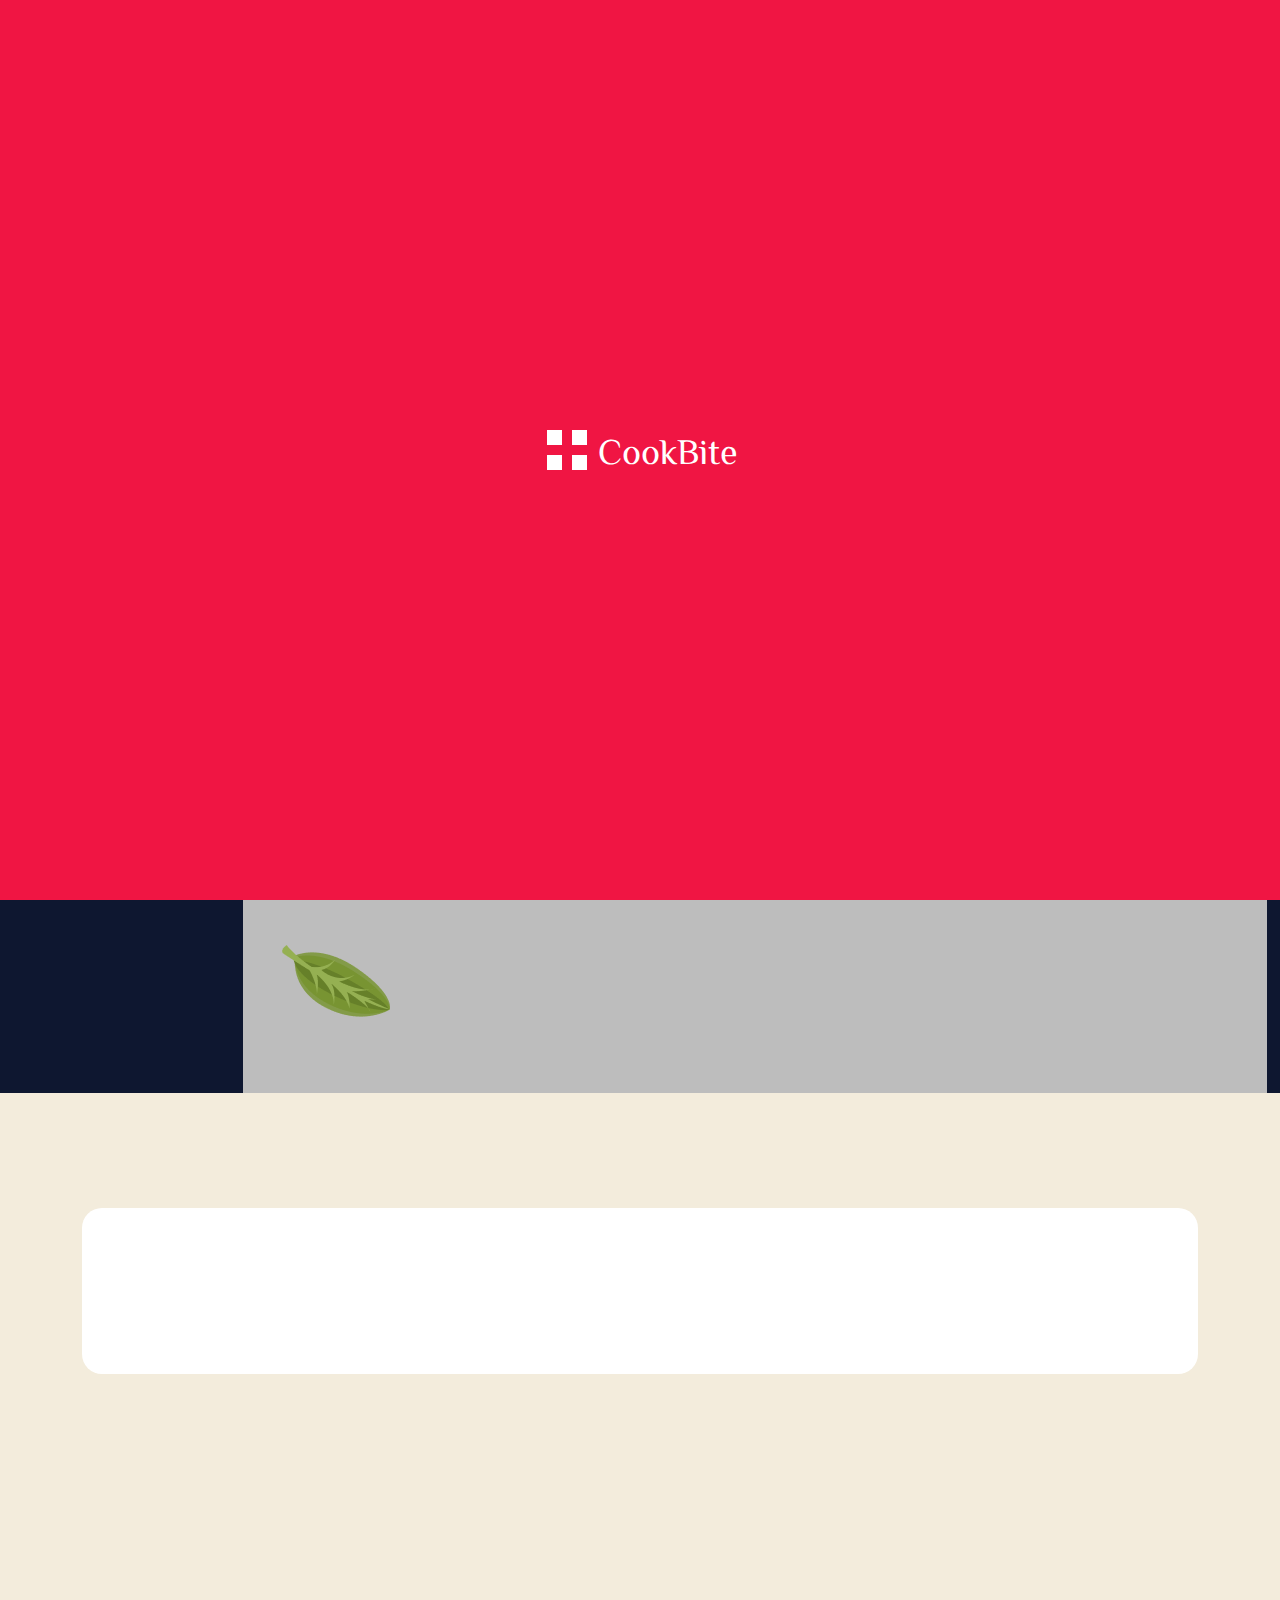
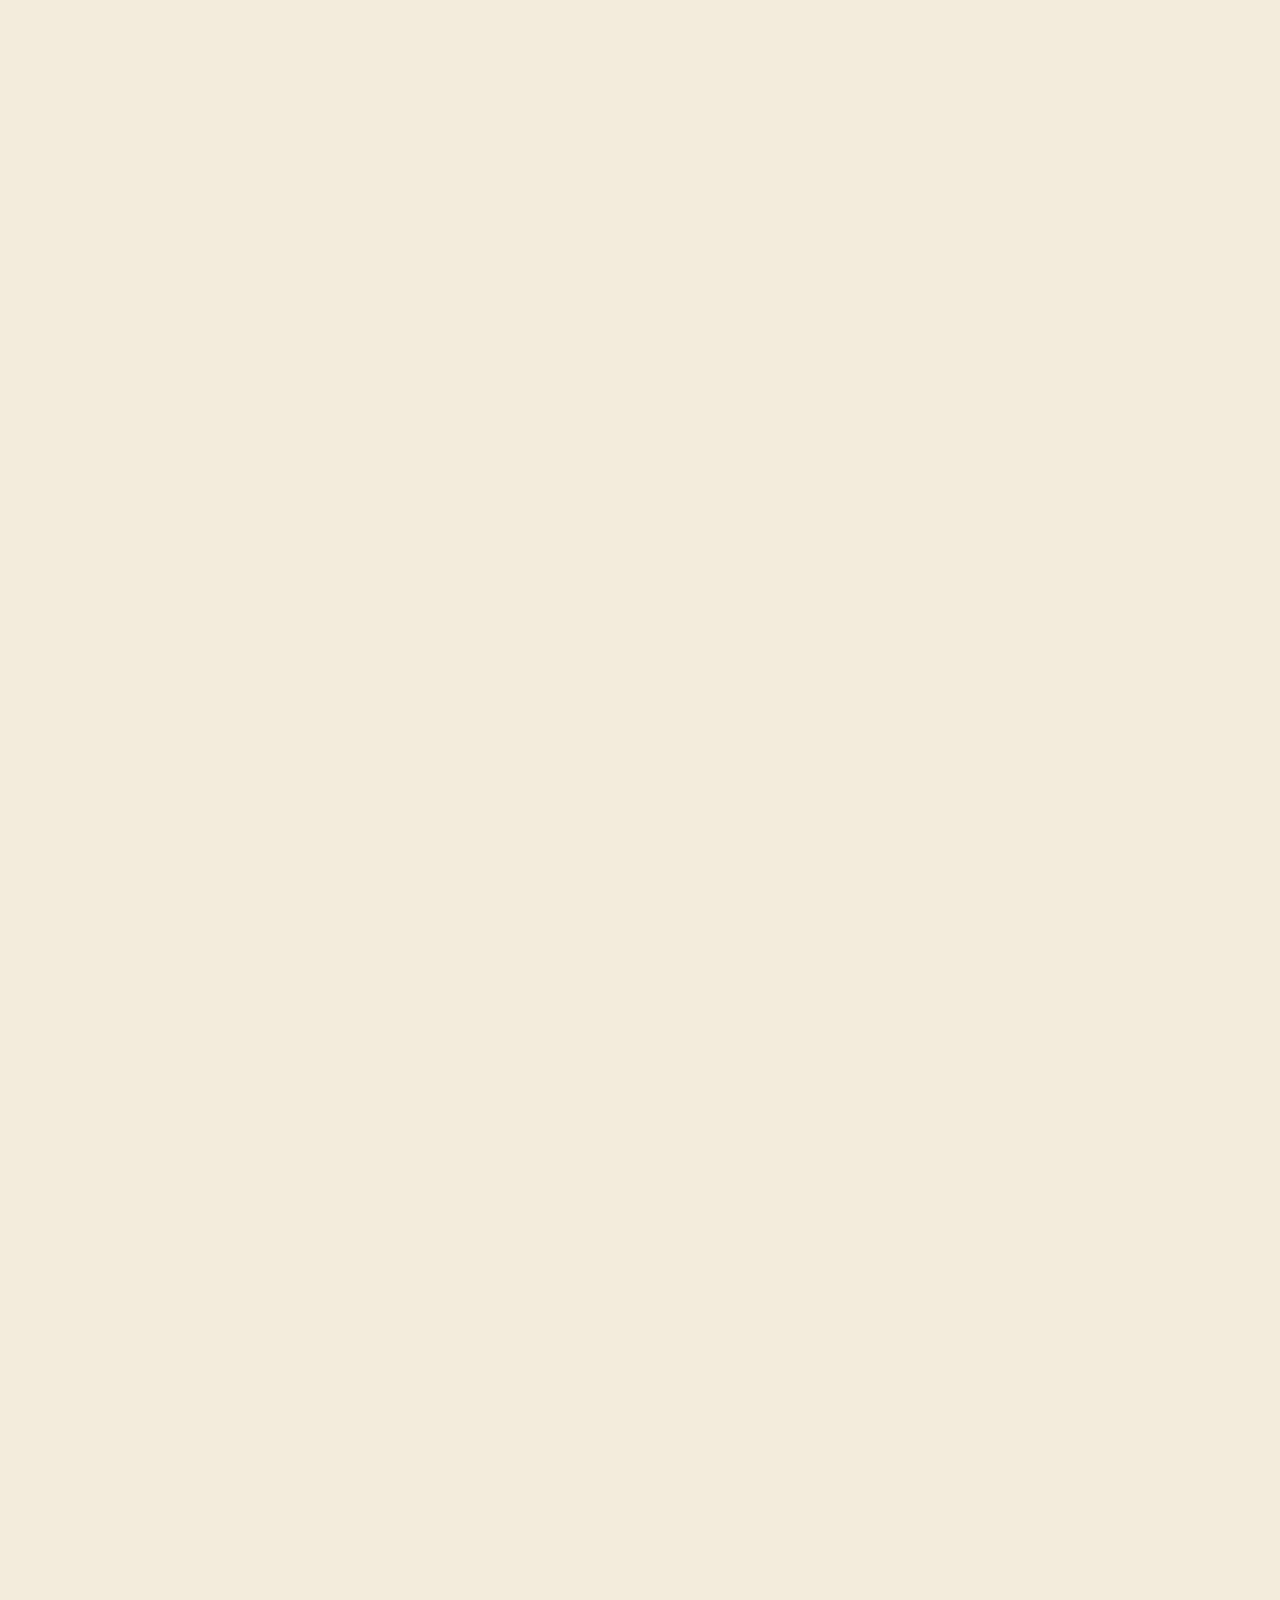
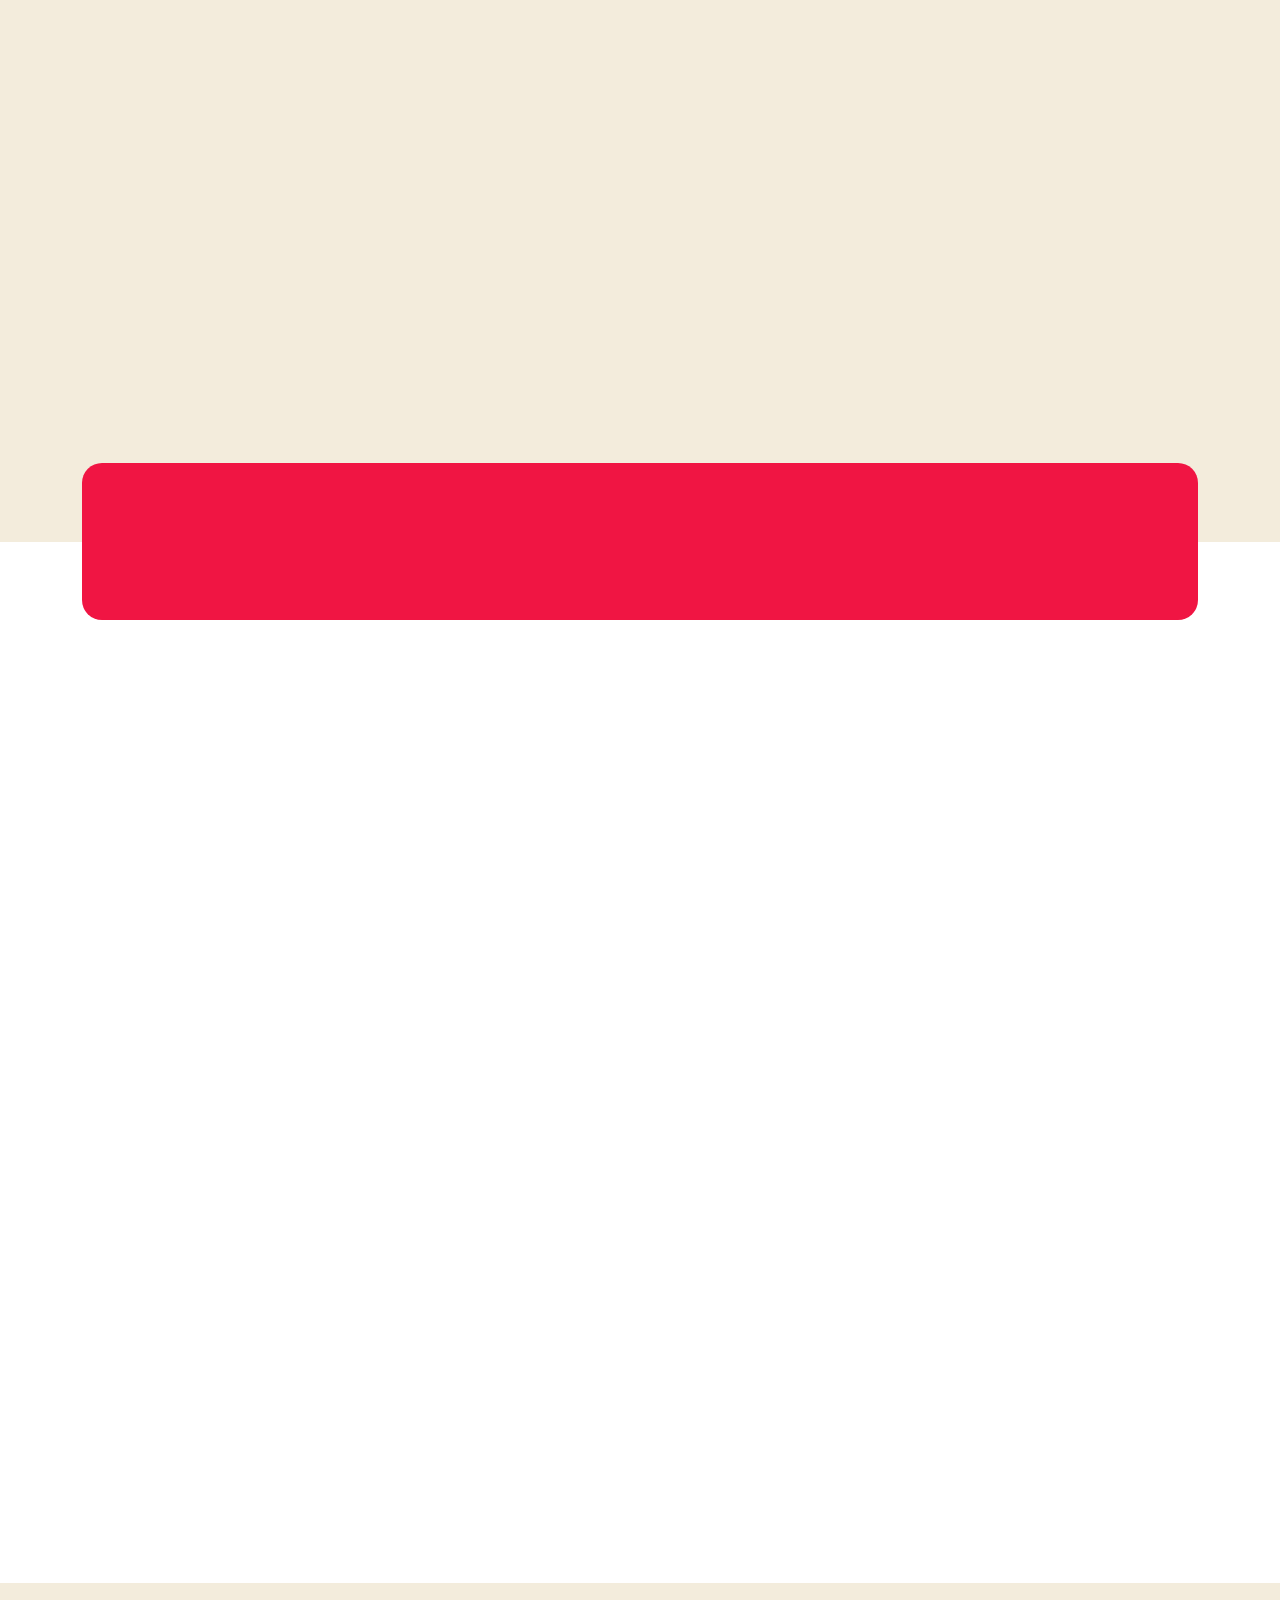
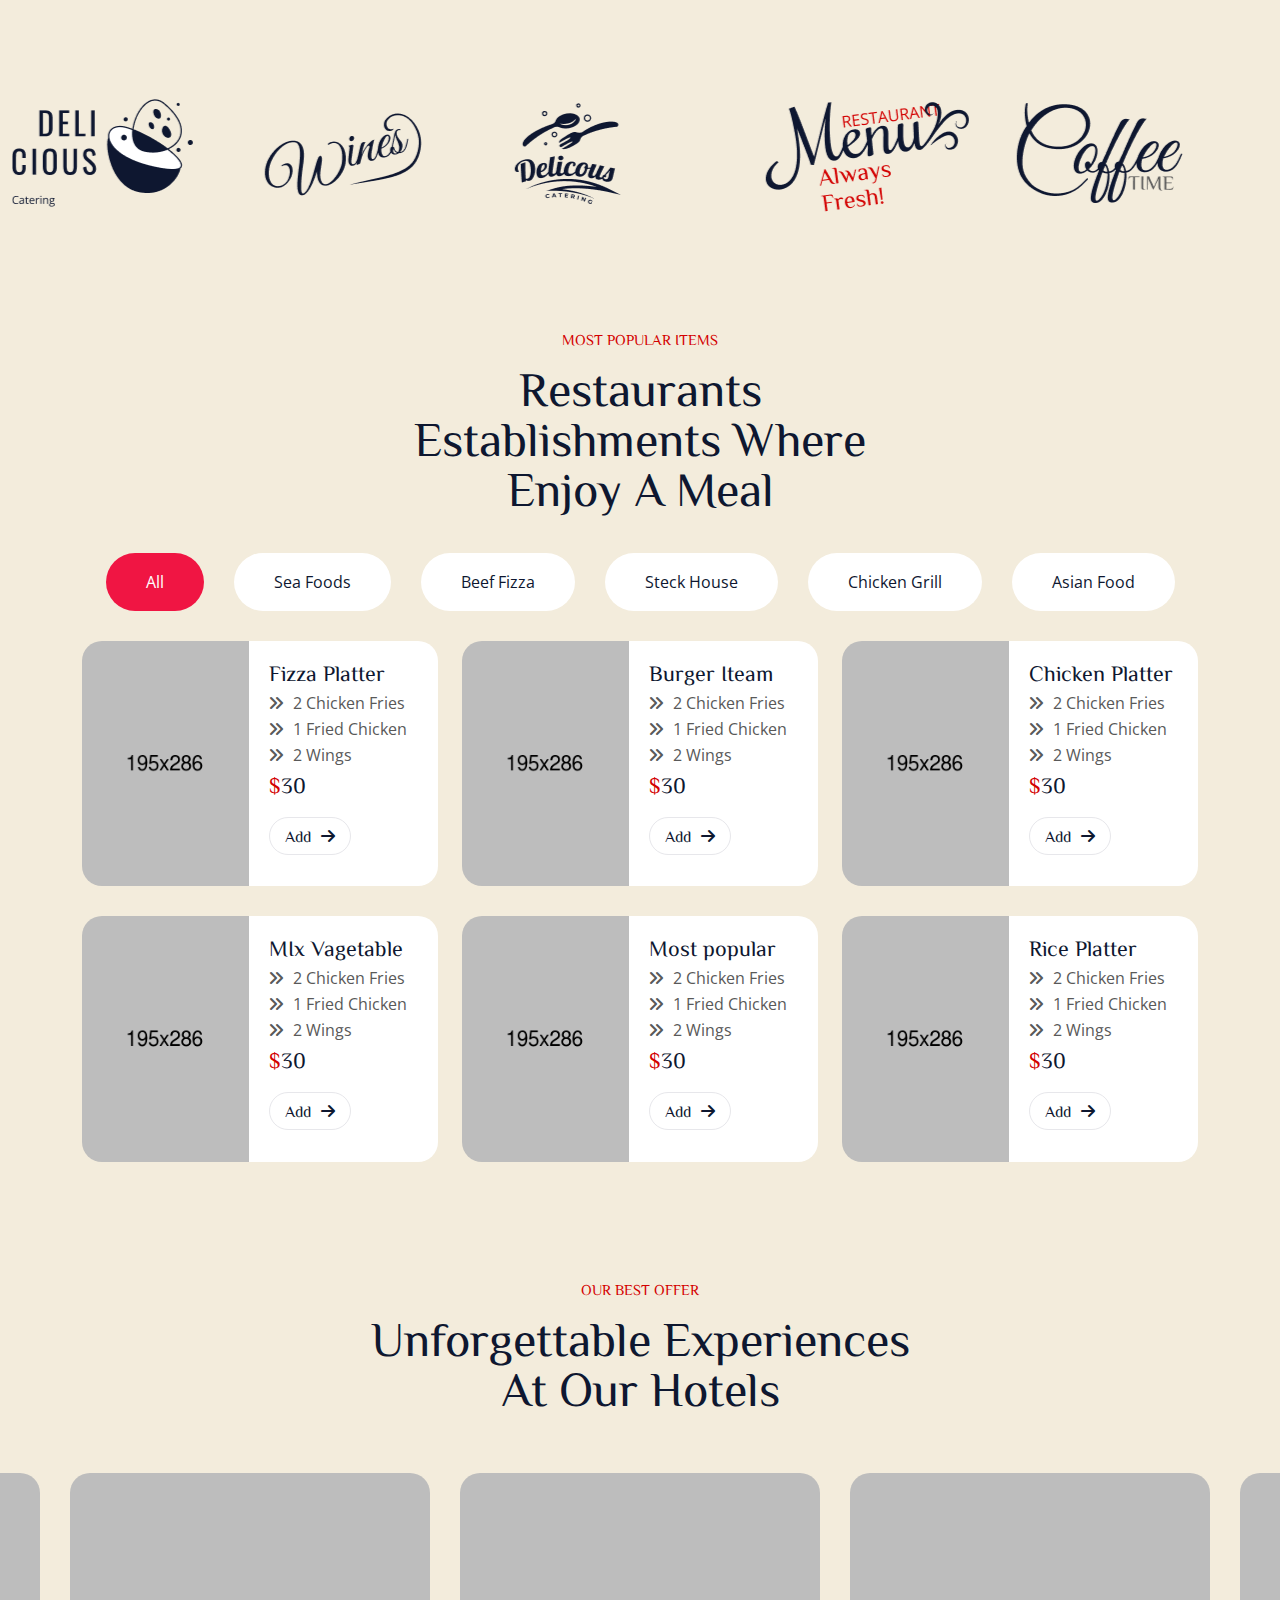
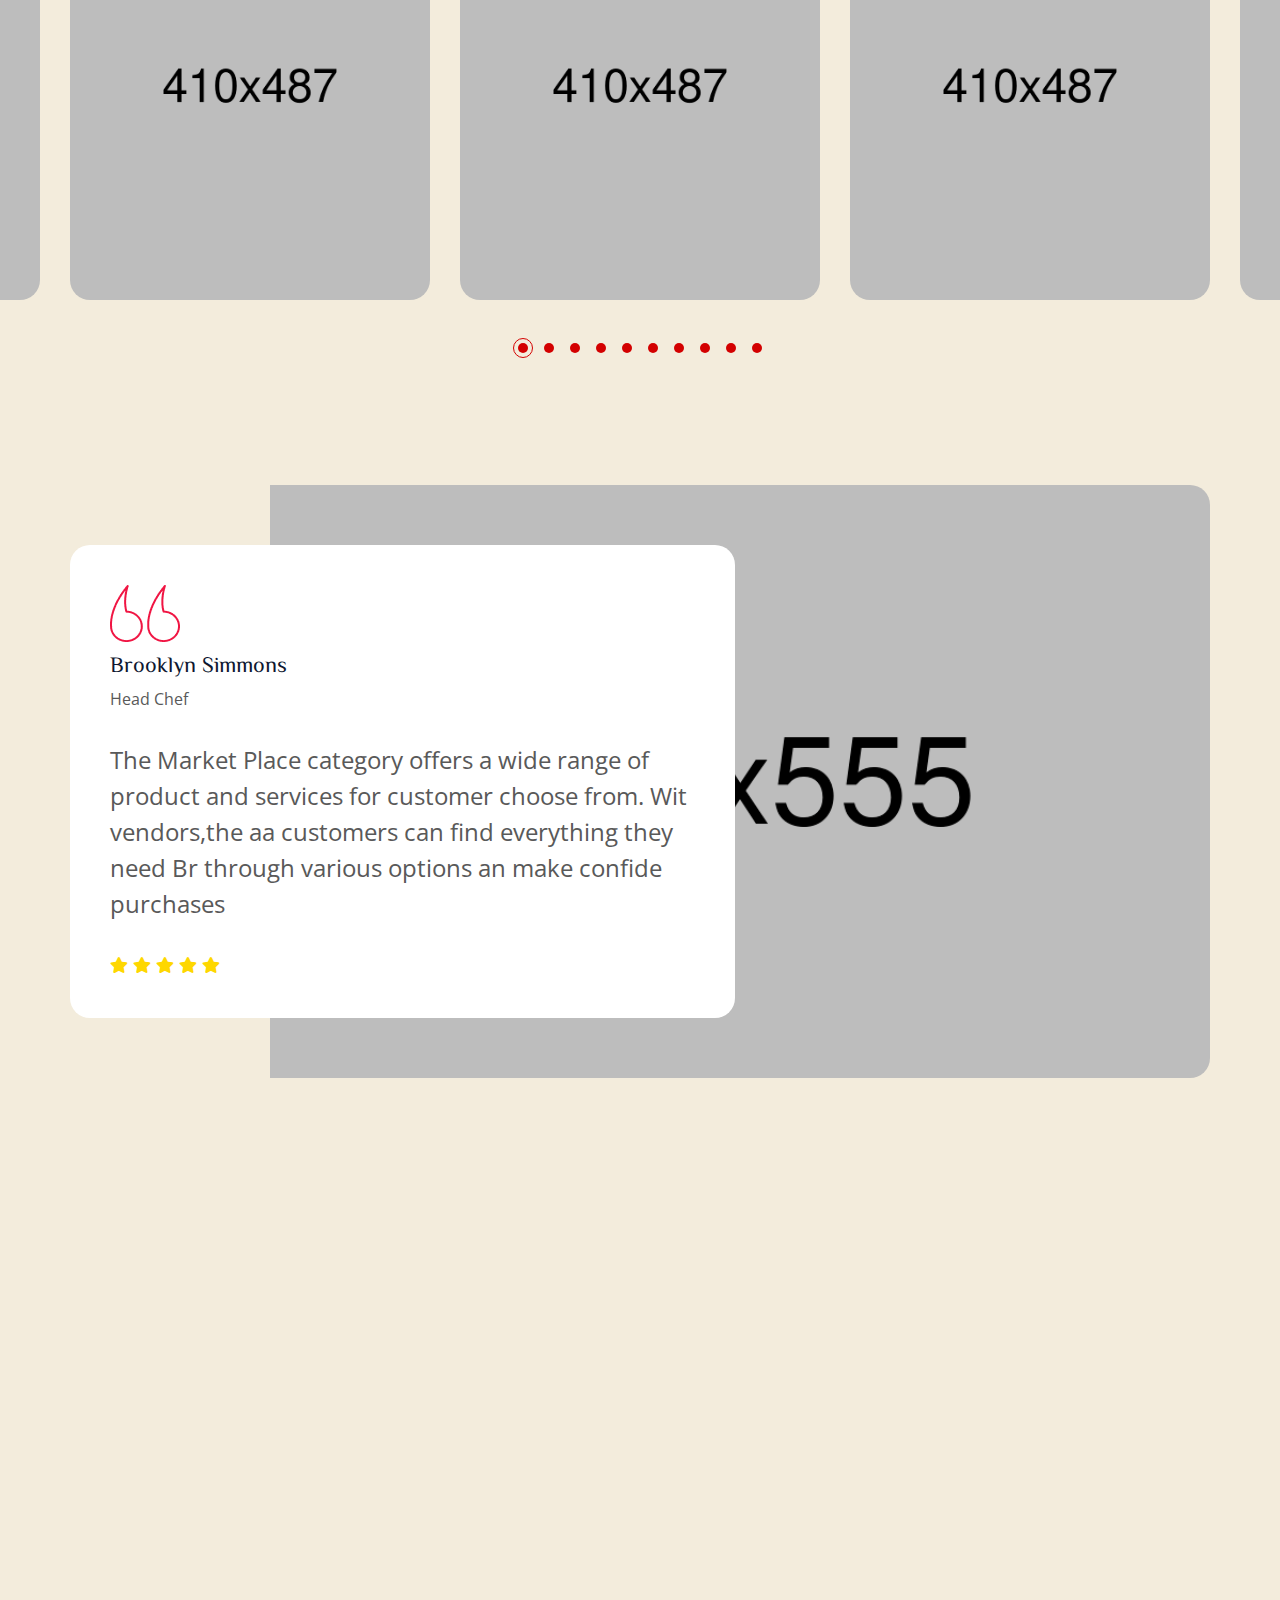
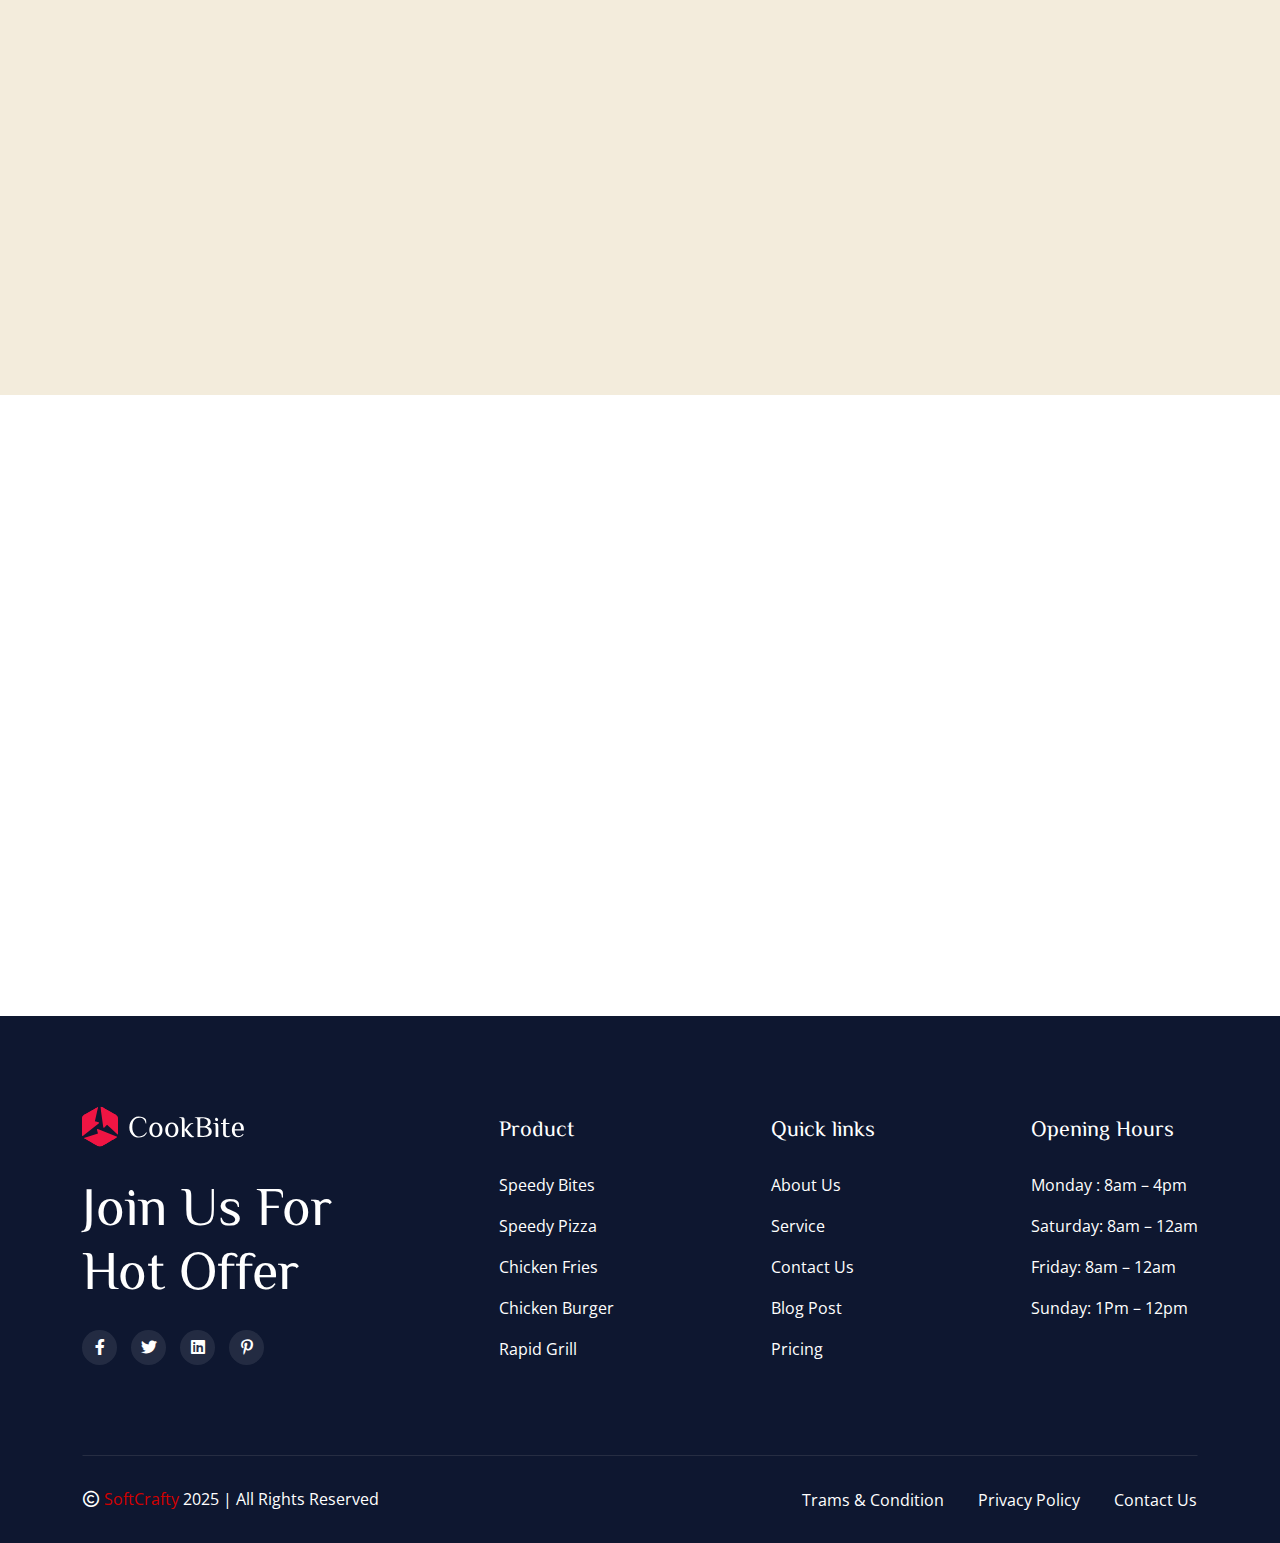
<file: index-restaurant.html>
<!DOCTYPE html>
<html class="no-js" lang="zxx">
  <head>
    <meta charset="utf-8" />
    <meta http-equiv="x-ua-compatible" content="ie=edge" />
    <meta name="viewport" content="width=device-width, initial-scale=1" />
    <meta name="description" content="Experience gourmet dishes and world-class service at Cookbite Restaurant. Perfect for family dinners, romantic dates, and private events. Reserve your table today!">
    <meta name="keywords" content="restaurant, fine dining, gourmet food, romantic dinner, family restaurant, cozy ambiance, reservation, food delivery, dine in, chef special, Food, cookbite">
    <meta name="author" content="Cookbite Restaurant by SoftCrafty">
    <title>Cookbite - Cafe Restaurant HTML Template </title>
    <link rel="shortcut icon" type="image/x-icon" href="assets/img/favicon.png"/>
    <!--==============================
	  Google Fonts
	============================== -->
    <link rel="preconnect" href="https://fonts.googleapis.com" />
    <link rel="preconnect" href="https://fonts.gstatic.com" crossorigin />
    <link href="https://fonts.googleapis.com/css2?family=Open+Sans:ital,wght@0,300..800;1,300..800&family=ZCOOL+XiaoWei&display=swap" rel="stylesheet" />
    <!--==============================
	    All CSS File
	============================== -->
  <!-- Bootstrap -->
    <link rel="stylesheet" href="assets/css/bootstrap.min.css" />
    <!-- Bootstrap -->
    <link rel="stylesheet" href="assets/css/fontawesome.min.css" />
    <!-- Magnific Popup -->
    <link rel="stylesheet" href="assets/css/magnific-popup.min.css" />
    <!-- nice select -->
    <link rel="stylesheet" href="assets/css/nice-select.min.css" />
    <!-- Venobox media player -->
    <link rel="stylesheet" href="assets/css/venobox.min.css" />
    <!-- Swiper css -->
    <link rel="stylesheet" href="assets/css/swiper-bundle.min.css" />
    <!-- date picker -->
    <link rel="stylesheet" href="assets/css/date-picker.min.css" />
    <!-- Animate -->
    <link rel="stylesheet" href="assets/css/animate.min.css" />
    <!-- Theme Custom CSS -->
    <link rel="stylesheet" href="assets/css/style.css" />
  </head>

  <body>   
    <!--==============================
     Preloader
  ============================== -->

    <div class="preloader">
      <div class="preloader-grid">
        <div class="item1"></div>
        <div class="item2"></div>
        <div class="item3"></div>
        <div class="item4"></div>
      </div>
      <h3 class="preloader-loader-h">CookBite</h3>
    </div>

    <!-- Scroll To Top   -->
    <div class="back-to-top-wrapper">
      <button id="back_to_top" type="button" class="back-to-top-btn">
        <i class="fa-solid fa-arrow-up"></i>
      </button>
    </div>

    <!--==============================
	Header Area
==============================-->
    <div class="cs-offcanvas-wrapper d-block">
      <div class="cs-offcanvas-content">
        <div
          class="mobile-menu-top d-flex d-xl-none justify-content-between align-items-center"
        >
          <div class="mobile-logo">
            <a href="index.html"
              ><img src="assets/img/logo.svg" alt="CookBite"
            /></a>
          </div>
          <button class="cs-close-toggle"><i class="fal fa-times"></i></button>
        </div>
        <div class="cs-mobile-menu py-40 d-block d-xl-none">
          <ul>
            <li class="menu-item-has-children cs-mobile-item-children">
              <a class="menu-active"
                >Home <span class="cs-menu-expand"></span
              ></a>
              <ul class="sub-menu">
                <li><a href="index.html">Home One</a></li>
                <li><a href="index-restaurant.html">Home Two</a></li>
              </ul>
            </li>
            <li class="menu-item-has-children">
              <a href="about.html">About Us</a>
            </li>
            <li class="menu-item-has-children">
              <a href="reservation.html">Reservation</a>
            </li>
            <li class="menu-item-has-children cs-mobile-item-children">
              <a>Blog <span class="cs-menu-expand"></span></a>
              <ul class="sub-menu">
                <li><a href="blog-grid.html">Blog Grid</a></li>
                <li><a href="blog-details.html">Blog Details</a></li>
              </ul>
            </li>
            <li class="menu-item-has-children">
              <a href="gallery.html">Gallery</a>
            </li>

            <li class="menu-item-has-children cs-mobile-item-children">
              <a>Pages <span class="cs-menu-expand"></span></a>
              <ul class="sub-menu">
                <li><a href="shop.html">Shop</a></li>
                <li><a href="shop-details.html">Shop Details</a></li>
                <li><a href="cart.html">Cart Page</a></li>
                <li><a href="wishlist.html">Wishlist Page</a></li>
                <li><a href="my-account.html">My Account</a></li>
              </ul>
            </li>

            <li class="menu-item-has-children">
              <a href="contact.html">Contact</a>
            </li>
          </ul>
        </div>
        <div class="cs-dekstop-top d-none d-xl-block">
          <div class="logo-area">
            <a href="index.html">
              <img src="assets/img/logo2.svg" alt="CookBite" />
            </a>
          </div>
          <button class="cs-dekstop-close"><i class="fal fa-times"></i></button>
        </div>
        <div class="instagram-gallery d-none d-xl-block">
          <h3>Check Instagram Post</h3>
          <div class="row pt-30">
            <div class="col-4 mb-20">
              <div class="cs-instagram-link">
                <a
                  href="assets/img/gallery/gallery-01.png"
                  class="popup-image"
                  data-group="gallery"
                  ><img
                    src="assets/img/gallery/gallery-01.png"
                    alt="instagram1" /><i class="fa-brands fa-instagram"></i
                ></a>
              </div>
            </div>
            <div class="col-4 mb-20">
              <div class="cs-instagram-link">
                <a
                  href="assets/img/gallery/gallery-02.png"
                  class="popup-image"
                  data-group="gallery"
                  ><img
                    src="assets/img/gallery/gallery-02.png"
                    alt="instagram2" /><i class="fa-brands fa-instagram"></i
                ></a>
              </div>
            </div>
            <div class="col-4 mb-20">
              <div class="cs-instagram-link">
                <a
                  href="assets/img/gallery/gallery-03.png"
                  class="popup-image"
                  data-group="gallery"
                  ><img
                    src="assets/img/gallery/gallery-03.png"
                    alt="instagram3" /><i class="fa-brands fa-instagram"></i
                ></a>
              </div>
            </div>
            <div class="col-4 mb-20">
              <div class="cs-instagram-link">
                <a
                  href="assets/img/gallery/gallery-04.png"
                  class="popup-image"
                  data-group="gallery"
                  ><img
                    src="assets/img/gallery/gallery-04.png"
                    alt="instagram4" /><i class="fa-brands fa-instagram"></i
                ></a>
              </div>
            </div>
            <div class="col-4 mb-20">
              <div class="cs-instagram-link">
                <a
                  href="assets/img/gallery/gallery-05.png"
                  class="popup-image"
                  data-group="gallery"
                  ><img
                    src="assets/img/gallery/gallery-05.png"
                    alt="instagram5" /><i class="fa-brands fa-instagram"></i
                ></a>
              </div>
            </div>
            <div class="col-4 mb-20">
              <div class="cs-instagram-link">
                <a
                  href="assets/img/gallery/gallery-06.png"
                  class="popup-image"
                  data-group="gallery"
                  ><img
                    src="assets/img/gallery/gallery-06.png"
                    alt="instagram6" /><i class="fa-brands fa-instagram"></i
                ></a>
              </div>
            </div>
          </div>
        </div>
        <div class="offcanvas-btn px-30 d-none d-xl-block">
          <a href="#0" class="cs-btn d-block text-center"
            ><span>Get Started</span>
          </a>
        </div>
      </div>
    </div>
    <div class="popup-search">
      <button class="searchClose"><i class="fal fa-times"></i></button>
      <form action="#">
        <input type="text" placeholder="Search here..." />
        <button class="form-submit" type="submit">
          <i class="fal fa-search"></i>
        </button>
      </form>
    </div>
    <header class="cs-header header-layout02">
      <div class="sticky-wrapper">
        <div class="header-logo">
          <a href="index.html"
            ><img src="assets/img/logo2.svg" alt="CookBite"
          /></a>
        </div>
        <div class="header-top d-none d-xl-block">
          <div class="container">
            <div class="row align-items-center justify-content-between">
              <div class="col-auto">
                <div class="cs-header-infos">
                  <ul>
                    <li>
                      <a href="mailto:info@example.com"
                        ><i class="fa-solid fa-envelope"></i>info@example.com</a
                      >
                    </li>
                    <li>
                      <a href="#0"
                        ><i class="fa-solid fa-location-dot"></i>6391 Elgin St.
                        Celina, 10299</a
                      >
                    </li>
                    <li>
                      <i class="fa-solid fa-clock"></i>Sunday - Friday:
                      <span class="fw-bold">9 am - 8 pm</span>
                    </li>
                  </ul>
                </div>
              </div>
              <div class="col-auto">
                <div class="cs-header-social">
                  <ul>
                    <li>
                      <a href="#0"><i class="fa-brands fa-facebook-f"></i></a>
                    </li>
                    <li>
                      <a href="#0"><i class="fa-brands fa-instagram"></i></a>
                    </li>
                    <li>
                      <a href="#0"><i class="fa-brands fa-twitter"></i></a>
                    </li>
                    <li>
                      <a href="#0"><i class="fa-brands fa-linkedin"></i></a>
                    </li>
                  </ul>
                </div>
              </div>
            </div>
          </div>
        </div>
        <!-- Main Menu Area -->
        <div class="menu-area">
          <div class="container">
            <div class="row align-items-center justify-content-between">
              <div class="col-auto">
                <nav class="main-menu d-none d-xl-block">
                  <ul>
                    <li class="menu-item-has-children">
                      <a href="#0" class="menu-active">Home</a>
                      <ul class="sub-menu">
                        <li><a href="index.html">Home One</a></li>
                        <li><a href="index-restaurant.html">Home Two</a></li>
                      </ul>
                    </li>
                    <li><a href="about.html">About Us</a></li>
                    <li><a href="reservation.html">Reservation</a></li>
                    <li class="menu-item-has-children">
                      <a href="#0">Blog</a>
                      <ul class="sub-menu">
                        <li><a href="blog-grid.html">Blog Grid</a></li>
                        <li><a href="blog-details.html">Blog Details</a></li>
                      </ul>
                    </li>
                    <li><a href="gallery.html">Gallery</a></li>
                    <li class="menu-item-has-children">
                      <a href="#0">Pages</a>
                      <ul class="sub-menu">
                        <li><a href="shop.html">Shop</a></li>
                        <li><a href="shop-details.html">Shop Details</a></li>
                        <li><a href="cart.html">Cart Page</a></li>
                        <li><a href="wishlist.html">Wishlist Page</a></li>
                        <li><a href="my-account.html">My Account</a></li>
                      </ul>
                    </li>
                    <li><a href="contact.html">Contact</a></li>
                  </ul>
                </nav>
              </div>
              <div class="col-auto">
                <div class="header-icons style2 align-items-center d-flex">
                  <button
                    type="button"
                    class="cs-header-cart d-none d-xl-block"
                  >
                    <i class="fa-regular fa-cart-shopping"></i>
                  </button>
                  <button
                    type="button"
                    class="cs-menu-toggle d-block d-xl-none"
                  >
                    <i class="fa-sharp fa-regular fa-bars-staggered"></i>
                  </button>
                  <button type="button" class="cs-header-search">
                    <i class="fa-solid fa-magnifying-glass"></i>
                  </button>
                  <button
                    type="button"
                    class="cs-header-pipe d-none d-xl-block"
                  >
                    <i class="fa-thin fa-pipe"></i>
                  </button>
                  <button
                    type="button"
                    class="cs-header-toggle cs-dekstop-toggle"
                  >
                    <i class="fa-sharp fa-regular fa-bars-staggered"></i>
                  </button>
                  <a
                    href="reservation.html"
                    class="cs-btn fw-normal d-none d-xl-block"
                    ><span
                      >Book a table
                      <i class="fa-solid fa-arrow-right"></i></span
                  ></a>
                </div>
              </div>
            </div>
          </div>
          <!-- Mini Cart -->
          <div class="cs-minicart-area">
            <div class="minicart--item-container">
              <ul>
                <li class="minicart--item d-flex">
                  <div class="mini-cartimage">
                    <img src="assets/img/products/product-01.jpg" alt="" />
                  </div>
                  <div class="mini-cartinfo">
                    <h6 class="title">Title of Product 01</h6>
                    <span class="price">$90.00 USD (x1)</span>
                    <div class="remove">
                      <a href="#">
                        <i class="fa fa-trash-o"></i> Remove from cart
                      </a>
                    </div>
                  </div>
                </li>
                <li class="minicart--item d-flex">
                  <div class="mini-cartimage">
                    <img src="assets/img/products/product-02.jpg" alt="" />
                  </div>
                  <div class="mini-cartinfo">
                    <h6 class="title">Title of Product 01</h6>
                    <span class="price">$90.00 USD (x1)</span>
                    <div class="remove">
                      <a href="#">
                        <i class="fa fa-trash-o"></i> Remove from cart
                      </a>
                    </div>
                  </div>
                </li>
                <li class="minicart--item d-flex">
                  <div class="mini-cartimage">
                    <img src="assets/img/products/product-03.jpg" alt="" />
                  </div>
                  <div class="mini-cartinfo">
                    <h6 class="title">Title of Product 01</h6>
                    <span class="price">$90.00 USD (x1)</span>
                    <div class="remove">
                      <a href="#">
                        <i class="fa fa-trash-o"></i> Remove from cart
                      </a>
                    </div>
                  </div>
                </li>
              </ul>
              <div class="minicart--subtotal my-40">
                <p class="minicart--subtotal-title fw-bold">Subtotal</p>
                <p class="minicart--subtotal-amount">$270.00 USD</p>
              </div>
              <a href="#0" class="cs-btn2 mt-20 fw-normal text-center w-100"
                ><span>Checkout <i class="fa-solid fa-arrow-right"></i></span
              ></a>
            </div>
          </div>
        </div>
      </div>
    </header>
    <!--==============================
	Banner Area
==============================-->
    <section>
      <div class="cs-hero-banner-area banner-2">
        <div class="container">
          <div class="banner2-image1 moving">
            <img src="assets/img/hero/banner-03.png" alt="shape image" />
          </div>
          <div class="banner2-shape1 moving">
            <img src="assets/img/hero/leaf-01.png" alt="shape image" />
          </div>
          <div class="banner2-shape2 moving">
            <img src="assets/img/hero/leaf-02.png" alt="shape image" />
          </div>
          <div class="banner2-shape3 moving">
            <img src="assets/img/hero/leaf-03.png" alt="shape image" />
          </div>
          <div class="banner2-shape4 moving">
            <img src="assets/img/hero/leaf-04.png" alt="shape image" />
          </div>
          <div class="white-shape1 moving">
            <img src="assets/img/hero/shape-overlay.png" alt="shape image" />
          </div>
          <div class="row">
            <div class="col-md-12 col-lg-8 col-xl-6">
              <div class="cs-banner-content">
                <div class="cs-banner-inner">
                  <h2
                    class="hero-title fw-normal wow fadeInUp"
                    data-wow-duration="1s"
                    data-wow-delay="1s"
                  >
                    Taste the
                  </h2>
                  <h2
                    class="hero-title fw-normal wow fadeInUp"
                    data-wow-duration="1s"
                    data-wow-delay="1s"
                  >
                    difference Indulge
                  </h2>
                  <h2
                    class="hero-title fw-normal wow fadeInUp"
                    data-wow-duration="1s"
                    data-wow-delay="1s"
                  >
                    in culinary
                  </h2>
                </div>
                <p class="hero-text pt-30 pb-40">
                  Fast food is a popular category of food that emphasizes quick
                  a servi convenience It typically includes items n the category
                  of restaurant service
                </p>
                <div class="hero-btns d-block d-sm-flex">
                  <div class="hero-btn">
                    <a href="shop.html" class="cs-btn2 fw-normal"
                      ><span
                        >Order Now <i class="fa-solid fa-arrow-right"></i></span
                    ></a>
                  </div>
                  <div class="hero-btn2">
                    <a
                      data-autoplay="true"
                      data-vbtype="video"
                      href="https://www.youtube.com/watch?v=QK3r6WkpCac&ab_channel=devKon"
                      class="cs-btn2 fw-normal my-video-links"
                      ><span
                        >Watch Our Video
                        <i class="fa-duotone fa-play"></i></span
                    ></a>
                  </div>
                </div>
              </div>
            </div>
          </div>
        </div>
      </div>
    </section>
    <!--==============================
	Mini Contact
==============================-->
    <div class="cs-mini-contact space">
      <div class="container">
        <div class="mini-contact">
          <div class="row">
            <div
              class="col-md-6 col-lg-4 wow slideInUp"
              data-wow-duration=".5s"
              data-wow-delay=".5s"
            >
              <div
                class="contact-item d-block d-md-flex text-center text-md-start align-items-center"
              >
                <div class="contact-icon">
                  <a href="#0"><i class="fa-solid fa-location-dot"></i></a>
                </div>
                <div class="contact-info">
                  <h4>Location</h4>
                  <a href="#0">3891 Ranchview Dr. Richardson</a>
                </div>
              </div>
            </div>
            <div
              class="col-md-6 col-lg-4 wow slideInUp"
              data-wow-duration=".5s"
              data-wow-delay=".5s"
            >
              <div
                class="contact-item contact-item-border text-center text-md-start d-block d-md-flex align-items-center"
              >
                <div class="contact-icon">
                  <a href="#0"><i class="fa-solid fa-phone"></i></a>
                </div>
                <div class="contact-info">
                  <h4>Reservation</h4>
                  <a href="mailto:cookbite@gmail.com">cookbite@gmail.com</a>
                </div>
              </div>
            </div>
            <div
              class="col-md-6 col-lg-4 wow slideInUp"
              data-wow-duration=".5s"
              data-wow-delay=".5s"
            >
              <div
                class="contact-item d-block d-md-flex text-center text-md-start align-items-center"
              >
                <div class="contact-icon">
                  <a href="#0"><i class="fa-regular fa-clock"></i></a>
                </div>
                <div class="contact-info">
                  <h4>Opening Hours</h4>
                  <a href="#0">Monday-friday 9Am To 12Pm</a>
                </div>
              </div>
            </div>
          </div>
        </div>
      </div>
    </div>
    <!--==============================
        	Food Category
        ==============================-->
    <section>
      <div class="cs-food-category space space-mobile space-mobile-extra pt-0">
        <div class="container">
          <div class="row justify-content-center">
            <div class="col-md-8 col-xl-5">
              <div
                class="cs-content-area text-center wow slideInUp"
                data-wow-duration=".5s"
                data-wow-delay=".5s"
              >
                <span class="content-subtitle">Food Category</span>
                <h2
                  class="content-title wow slideInUp"
                  data-wow-duration=".5s"
                  data-wow-delay=".5s"
                >
                  Savory Creations Inspired Tradition
                </h2>
                <p
                  class="content-text wow slideInUp"
                  data-wow-duration=".5s"
                  data-wow-delay=".5s"
                >
                  Restaurants are establishments where people go to enjoy a meal
                  prepared by professional chefs. They offer a wide variety of
                  cuisines, ranging from fast e dining Restaurants
                </p>
              </div>
            </div>
          </div>
          <div class="food-category-items">
            <div class="row">
              <div class="col-md-6 col-xl-4">
                <div
                  class="category-items wow slideInUp"
                  data-wow-duration=".5s"
                  data-wow-delay=".5s"
                >
                  <div class="category-img">
                    <a href="shop-details.html">
                      <img
                        src="assets/img/category/cat-item1.png"
                        alt="category image"
                      />
                    </a>
                  </div>
                  <div class="category-body text-center">
                    <h4 class="category-price"><span>$</span>15</h4>
                    <h4 class="category-title">Breakfast Foods</h4>
                    <p class="category-text">
                      Fast food is a popular category they a emphasizes quick a
                      service
                    </p>
                  </div>
                  <div class="category-btn">
                    <a href="shop-details.html" class="cs-btn2 fw-normal"
                      ><span
                        >VIEW MENU<i class="fa-solid fa-arrow-right"></i></span
                    ></a>
                  </div>
                </div>
              </div>
              <div class="col-md-6 col-xl-4">
                <div
                  class="category-items wow slideInUp"
                  data-wow-duration=".5s"
                  data-wow-delay=".5s"
                >
                  <div class="category-img">
                    <a href="shop-details.html">
                      <img
                        src="assets/img/category/cat-item2.png"
                        alt="category image"
                      />
                    </a>
                  </div>
                  <div class="category-body text-center">
                    <h4 class="category-price"><span>$</span>15</h4>
                    <h4 class="category-title">Breakfast Foods</h4>
                    <p class="category-text">
                      Fast food is a popular category they a emphasizes quick a
                      service
                    </p>
                  </div>
                  <div class="category-btn">
                    <a href="shop-details.html" class="cs-btn2 fw-normal"
                      ><span
                        >VIEW MENU<i class="fa-solid fa-arrow-right"></i></span
                    ></a>
                  </div>
                </div>
              </div>
              <div class="col-md-6 col-xl-4">
                <div
                  class="category-items wow slideInUp"
                  data-wow-duration=".5s"
                  data-wow-delay=".5s"
                >
                  <div class="category-img">
                    <a href="shop-details.html">
                      <img
                        src="assets/img/category/cat-item3.png"
                        alt="category image"
                      />
                    </a>
                  </div>
                  <div class="category-body text-center">
                    <h4 class="category-price"><span>$</span>15</h4>
                    <h4 class="category-title">Breakfast Foods</h4>
                    <p class="category-text">
                      Fast food is a popular category they a emphasizes quick a
                      service
                    </p>
                  </div>
                  <div class="category-btn">
                    <a href="shop-details.html" class="cs-btn2 fw-normal"
                      ><span
                        >VIEW MENU<i class="fa-solid fa-arrow-right"></i></span
                    ></a>
                  </div>
                </div>
              </div>
              <div class="col-md-6 col-xl-4">
                <div
                  class="category-items wow slideInUp"
                  data-wow-duration=".5s"
                  data-wow-delay=".5s"
                >
                  <div class="category-img">
                    <a href="shop-details.html">
                      <img
                        src="assets/img/category/cat-item4.png"
                        alt="category image"
                      />
                    </a>
                  </div>
                  <div class="category-body text-center">
                    <h4 class="category-price"><span>$</span>15</h4>
                    <h4 class="category-title">Breakfast Foods</h4>
                    <p class="category-text">
                      Fast food is a popular category they a emphasizes quick a
                      service
                    </p>
                  </div>
                  <div class="category-btn">
                    <a href="shop-details.html" class="cs-btn2 fw-normal"
                      ><span
                        >VIEW MENU<i class="fa-solid fa-arrow-right"></i></span
                    ></a>
                  </div>
                </div>
              </div>
              <div class="col-md-6 col-xl-4">
                <div
                  class="category-items wow slideInUp"
                  data-wow-duration=".5s"
                  data-wow-delay=".5s"
                >
                  <div class="category-img">
                    <a href="shop-details.html">
                      <img
                        src="assets/img/category/cat-item5.png"
                        alt="category image"
                      />
                    </a>
                  </div>
                  <div class="category-body text-center">
                    <h4 class="category-price"><span>$</span>15</h4>
                    <h4 class="category-title">Breakfast Foods</h4>
                    <p class="category-text">
                      Fast food is a popular category they a emphasizes quick a
                      service
                    </p>
                  </div>
                  <div class="category-btn">
                    <a href="shop-details.html" class="cs-btn2 fw-normal"
                      ><span
                        >VIEW MENU<i class="fa-solid fa-arrow-right"></i></span
                    ></a>
                  </div>
                </div>
              </div>
              <div class="col-md-6 col-xl-4">
                <div
                  class="category-items wow slideInUp"
                  data-wow-duration=".5s"
                  data-wow-delay=".5s"
                >
                  <div class="category-img">
                    <a href="shop-details.html">
                      <img
                        src="assets/img/category/cat-item6.png"
                        alt="category image"
                      />
                    </a>
                  </div>
                  <div class="category-body text-center">
                    <h4 class="category-price"><span>$</span>15</h4>
                    <h4 class="category-title">Breakfast Foods</h4>
                    <p class="category-text">
                      Fast food is a popular category they a emphasizes quick a
                      service
                    </p>
                  </div>
                  <div class="category-btn">
                    <a href="shop-details.html" class="cs-btn2 fw-normal"
                      ><span
                        >VIEW MENU<i class="fa-solid fa-arrow-right"></i></span
                    ></a>
                  </div>
                </div>
              </div>
            </div>
          </div>
        </div>
      </div>
    </section>
    <!--==============================
            	FAQ 
            ==============================-->
    <div class="cs-faq-area space space-mobile space-mobile-extra pt-0">
      <div class="container">
        <div class="row gx-80">
          <div
            class="col-lg-5 wow slideInUp"
            data-wow-duration=".5s"
            data-wow-delay=".5s"
          >
            <div class="faq-content">
              <h2>We deliver an Culinary delights served</h2>
              <div class="accordion" id="accordionPanelsStayOpenExample">
                <div class="accordion-item">
                  <h2 class="accordion-header">
                    <button
                      class="accordion-button"
                      type="button"
                      data-bs-toggle="collapse"
                      data-bs-target="#panelsStayOpen-collapseOne"
                      aria-expanded="true"
                      aria-controls="panelsStayOpen-collapseOne"
                    >
                      What are the restaurant's operating hours?
                    </button>
                  </h2>
                  <div
                    id="panelsStayOpen-collapseOne"
                    class="accordion-collapse collapse show"
                  >
                    <div class="accordion-body">
                      <p class="faq-text">
                        It is a long established fact that a reader will be
                        distracted by the readable content of a page when
                        looking
                      </p>
                    </div>
                  </div>
                </div>
                <div class="accordion-item">
                  <h2 class="accordion-header">
                    <button
                      class="accordion-button collapsed"
                      type="button"
                      data-bs-toggle="collapse"
                      data-bs-target="#panelsStayOpen-collapseTwo"
                      aria-expanded="false"
                      aria-controls="panelsStayOpen-collapseTwo"
                    >
                      Do you offer vegetarian/vegan options?
                    </button>
                  </h2>
                  <div
                    id="panelsStayOpen-collapseTwo"
                    class="accordion-collapse collapse"
                  >
                    <div class="accordion-body">
                      <p class="faq-text">
                        It is a long established fact that a reader will be
                        distracted by the readable content of a page when
                        looking
                      </p>
                    </div>
                  </div>
                </div>
                <div class="accordion-item">
                  <h2 class="accordion-header">
                    <button
                      class="accordion-button collapsed"
                      type="button"
                      data-bs-toggle="collapse"
                      data-bs-target="#panelsStayOpen-collapseThree"
                      aria-expanded="false"
                      aria-controls="panelsStayOpen-collapseThree"
                    >
                      Are kids allowed in the restaurant?
                    </button>
                  </h2>
                  <div
                    id="panelsStayOpen-collapseThree"
                    class="accordion-collapse collapse"
                  >
                    <div class="accordion-body">
                      <p class="faq-text">
                        It is a long established fact that a reader will be
                        distracted by the readable content of a page when
                        looking
                      </p>
                    </div>
                  </div>
                </div>
                <div class="accordion-item">
                  <h2 class="accordion-header">
                    <button
                      class="accordion-button collapsed"
                      type="button"
                      data-bs-toggle="collapse"
                      data-bs-target="#panelsStayOpen-collapsefour"
                      aria-expanded="false"
                      aria-controls="panelsStayOpen-collapsefour"
                    >
                      Are kids allowed in the restaurant?
                    </button>
                  </h2>
                  <div
                    id="panelsStayOpen-collapsefour"
                    class="accordion-collapse collapse"
                  >
                    <div class="accordion-body">
                      <p class="faq-text">
                        It is a long established fact that a reader will be
                        distracted by the readable content of a page when
                        looking
                      </p>
                    </div>
                  </div>
                </div>
              </div>
            </div>
          </div>
          <div
            class="col-lg-7 wow slideInUp"
            data-wow-duration=".5s"
            data-wow-delay=".5s"
          >
            <div class="faq-img">
              <img src="assets/img/faq/faq.jpg" alt="faq image" />
            </div>
            <div class="faq-newsletter newsletter-style2">
              <div class="cs-content-area">
                <h4>Subscribe to our newsletter</h4>
                <p class="content-text mt-0 pt-15">
                  It is a long established fact that a reader will be distracted
                  by t readable content of a page when looking at its layout.
                </p>
              </div>
              <div class="subsribe-form">
                <form action="/">
                  <div class="row px-0 align-items-center">
                    <div class="col-md-12 col-xl-7">
                      <input
                        type="email"
                        class="form-control"
                        id="subscribeFormControlInput"
                        placeholder="Enter Your Email"
                      />
                    </div>
                    <div class="col-md-6 col-xl-5">
                      <div class="newsletter-submit">
                        <button type="submit" class="cs-btn">
                          <span
                            >Subscribe <i class="fa-solid fa-arrow-right"></i>
                          </span>
                        </button>
                      </div>
                    </div>
                  </div>
                </form>
              </div>
            </div>
          </div>
        </div>
      </div>
    </div>
    <!--==============================
                    	Counter Layout2 
                    ==============================-->
    <section>
      <div class="cs-counter-layout2">
        <div class="container">
          <div class="counter-layout2">
            <div class="row justify-content-start justify-content-lg-between">
              <div
                class="col-6 col-md-4 col-lg-auto wow slideInUp"
                data-wow-duration=".5s"
                data-wow-delay=".5s"
              >
                <div class="counter-box">
                  <h2 class="counter-number">
                    <span class="counter">2</span>kt
                  </h2>
                  <p>Our Daily Orders</p>
                </div>
              </div>
              <div
                class="col-6 col-md-4 col-lg-auto wow slideInUp"
                data-wow-duration=".5s"
                data-wow-delay=".5s"
              >
                <div class="counter-box">
                  <h2 class="counter-number">
                    <span class="counter">20</span>+
                  </h2>
                  <p>Spacialist Chef</p>
                </div>
              </div>
              <div
                class="col-6 col-md-4 col-lg-auto wow slideInUp"
                data-wow-duration=".5s"
                data-wow-delay=".5s"
              >
                <div class="counter-box">
                  <h2 class="counter-number">
                    <span class="counter">30</span>+
                  </h2>
                  <p>Our Menu & Dish</p>
                </div>
              </div>
              <div
                class="col-6 col-md-4 col-lg-auto wow slideInUp"
                data-wow-duration=".5s"
                data-wow-delay=".5s"
              >
                <div class="counter-box">
                  <h2 class="counter-number">
                    <span class="counter">100</span>
                  </h2>
                  <p>Our Members</p>
                </div>
              </div>
              <div
                class="col-6 col-md-4 col-lg-auto wow slideInUp"
                data-wow-duration=".5s"
                data-wow-delay=".5s"
              >
                <div class="counter-box">
                  <h2 class="counter-number">
                    <span class="counter">40</span>+
                  </h2>
                  <p>Our Awards</p>
                </div>
              </div>
            </div>
          </div>
        </div>
      </div>
    </section>
    <!--==============================
                        	Work Process
                        ==============================-->
    <section>
      <div class="cs-work-process space space-mobile space-mobile-extra">
        <div class="container">
          <div class="row gx-80 align-items-center">
            <div
              class="col-lg-6 wow slideInUp"
              data-wow-duration=".5s"
              data-wow-delay=".5s"
            >
              <div class="cs-content-area">
                <span class="content-subtitle">Work Process</span>
                <h2 class="content-title">
                  Creating culinary memories Culinary bliss awaits
                </h2>
              </div>
              <div class="work-process">
                <div class="process-item d-flex align-items-center">
                  <div class="process-icon">
                    <a><i class="fa-solid fa-location-dot"></i></a>
                    <span class="process-number h4">01</span>
                  </div>
                  <div class="process-info">
                    <h4>Set Your Location</h4>
                    <p>
                      A high quality solution beautifully food for customers
                    </p>
                  </div>
                </div>
                <div class="process-item d-flex align-items-center">
                  <div class="process-icon">
                    <a><i class="fa-solid fa-home"></i></a>
                    <span class="process-number h4">02</span>
                  </div>
                  <div class="process-info">
                    <h4>Select Food</h4>
                    <p>
                      A high quality solution beautifully food for customers
                    </p>
                  </div>
                </div>
                <div class="process-item d-flex align-items-center">
                  <div class="process-icon">
                    <a><i class="fa-solid fa-money-bills"></i></a>
                    <span class="process-number h4">03</span>
                  </div>
                  <div class="process-info">
                    <h4>Pay Cash or Online</h4>
                    <p>
                      A high quality solution beautifully food for customers
                    </p>
                  </div>
                </div>
              </div>
            </div>
            <div
              class="col-lg-6 wow slideInUp"
              data-wow-duration=".5s"
              data-wow-delay=".5s"
            >
              <div class="work-process-img">
                <img
                  src="assets/img/work-process/work-process.png"
                  alt="work image"
                />
              </div>
            </div>
          </div>
        </div>
      </div>
    </section>
    <!--==============================
                    	Client Logo Area
                    ==============================-->
    <div
      class="cs-clientlogo-area space space-mobile space-mobile-extra overflow-hidden"
    >
      <div class="container-fluid">
        <div
          class="swiper cs-slider"
          data-slider-options='{
            "breakpoints": {
                "0": {"slidesPerView": 2, "spaceBetween": 80},
                "576": {"slidesPerView": 2, "spaceBetween": 80},
                "768": {"slidesPerView": 3, "spaceBetween": 20},
                "992": {"slidesPerView": 4, "spaceBetween": 20},
                "1200": {"slidesPerView": 5, "spaceBetween": 0}
            },
            "autoplay": {
                "delay": 0,
                "disableOnInteraction": false
            },
            "speed": 2000,
            "loop": true,
            "loopAdditionalSlides": 5
        }'
        >
          <div class="swiper-wrapper">
            <div class="swiper-slide">
              <img src="assets/img/client/client-01.png" alt="client logo" />
            </div>
            <div class="swiper-slide">
              <img src="assets/img/client/client-02.png" alt="client logo" />
            </div>
            <div class="swiper-slide">
              <img src="assets/img/client/client-03.png" alt="client logo" />
            </div>
            <div class="swiper-slide">
              <img src="assets/img/client/client-04.png" alt="client logo" />
            </div>
            <div class="swiper-slide">
              <img src="assets/img/client/client-05.png" alt="client logo" />
            </div>
            <div class="swiper-slide">
              <img src="assets/img/client/client-01.png" alt="client logo" />
            </div>
            <div class="swiper-slide">
              <img src="assets/img/client/client-02.png" alt="client logo" />
            </div>
            <div class="swiper-slide">
              <img src="assets/img/client/client-03.png" alt="client logo" />
            </div>
            <div class="swiper-slide">
              <img src="assets/img/client/client-04.png" alt="client logo" />
            </div>
            <div class="swiper-slide">
              <img src="assets/img/client/client-05.png" alt="client logo" />
            </div>
          </div>
        </div>
      </div>
    </div>
    <!--==============================
                                	Popular Items
                                ==============================-->
    <section>
      <div class="cs-popular-items overflow-hidden">
        <div class="container">
          <div class="row justify-content-center">
            <div class="col-md-8 col-xl-6">
              <div class="cs-content-area text-center">
                <span class="content-subtitle">Most Popular Items</span>
                <h2 class="content-title">
                  Restaurants establishments where enjoy a meal
                </h2>
              </div>
            </div>
          </div>
          <div class="popular-items mt-40">
            <div
              class="popular-filter-btns d-flex justify-content-center flex-wrap"
            >
              <button type="button" class="filter-btn" data-filter="all">
                All
              </button>
              <button type="button" class="filter-btn" data-filter=".seafood">
                Sea Foods
              </button>
              <button type="button" class="filter-btn" data-filter=".beefizz">
                Beef Fizza
              </button>
              <button
                type="button"
                class="filter-btn"
                data-filter=".steckhouse"
              >
                Steck House
              </button>
              <button
                type="button"
                class="filter-btn"
                data-filter=".chickengrill"
              >
                Chicken Grill
              </button>
              <button type="button" class="filter-btn" data-filter=".asianfood">
                Asian Food
              </button>
            </div>
            <div class="filter-content">
              <div class="row">
                <div class="col-md-6 col-xl-4 mix seafood">
                  <div class="popular-item d-block d-lg-flex">
                    <div class="popular-item-img">
                      <img
                        src="assets/img/popular-items/popular1.png"
                        alt="popular image"
                      />
                    </div>
                    <div class="popular-item-content">
                      <h4>Fizza Platter</h4>
                      <ul>
                        <li>
                          <i class="fa-solid fa-angles-right"></i>2 Chicken
                          Fries
                        </li>
                        <li>
                          <i class="fa-solid fa-angles-right"></i>1 Fried
                          Chicken
                        </li>
                        <li><i class="fa-solid fa-angles-right"></i>2 Wings</li>
                      </ul>
                      <strong class="h4 d-block"><span>$</span>30</strong>
                      <button class="cs-btn2 fw-normal">
                        <span>Add<i class="fa-solid fa-arrow-right"></i></span>
                      </button>
                    </div>
                  </div>
                </div>
                <div class="col-md-6 col-xl-4 mix beefizz seafood">
                  <div class="popular-item d-block d-lg-flex">
                    <div class="popular-item-img">
                      <img
                        src="assets/img/popular-items/popular2.png"
                        alt="popular image"
                      />
                    </div>
                    <div class="popular-item-content">
                      <h4>Burger Iteam</h4>
                      <ul>
                        <li>
                          <i class="fa-solid fa-angles-right"></i>2 Chicken
                          Fries
                        </li>
                        <li>
                          <i class="fa-solid fa-angles-right"></i>1 Fried
                          Chicken
                        </li>
                        <li><i class="fa-solid fa-angles-right"></i>2 Wings</li>
                      </ul>
                      <strong class="h4 d-block"><span>$</span>30</strong>
                      <button class="cs-btn2 fw-normal">
                        <span>Add<i class="fa-solid fa-arrow-right"></i></span>
                      </button>
                    </div>
                  </div>
                </div>
                <div class="col-md-6 col-xl-4 mix steckhouse beefizz">
                  <div class="popular-item d-block d-lg-flex">
                    <div class="popular-item-img">
                      <img
                        src="assets/img/popular-items/popular3.png"
                        alt="popular image"
                      />
                    </div>
                    <div class="popular-item-content">
                      <h4>Chicken Platter</h4>
                      <ul>
                        <li>
                          <i class="fa-solid fa-angles-right"></i>2 Chicken
                          Fries
                        </li>
                        <li>
                          <i class="fa-solid fa-angles-right"></i>1 Fried
                          Chicken
                        </li>
                        <li><i class="fa-solid fa-angles-right"></i>2 Wings</li>
                      </ul>
                      <strong class="h4 d-block"><span>$</span>30</strong>
                      <button class="cs-btn2 fw-normal">
                        <span>Add<i class="fa-solid fa-arrow-right"></i></span>
                      </button>
                    </div>
                  </div>
                </div>
                <div class="col-md-6 col-xl-4 mix chickengrill steckhouse">
                  <div class="popular-item d-block d-lg-flex">
                    <div class="popular-item-img">
                      <img
                        src="assets/img/popular-items/popular4.png"
                        alt="popular image"
                      />
                    </div>
                    <div class="popular-item-content">
                      <h4>MIx Vagetable</h4>
                      <ul>
                        <li>
                          <i class="fa-solid fa-angles-right"></i>2 Chicken
                          Fries
                        </li>
                        <li>
                          <i class="fa-solid fa-angles-right"></i>1 Fried
                          Chicken
                        </li>
                        <li><i class="fa-solid fa-angles-right"></i>2 Wings</li>
                      </ul>
                      <strong class="h4 d-block"><span>$</span>30</strong>
                      <button class="cs-btn2 fw-normal">
                        <span>Add<i class="fa-solid fa-arrow-right"></i></span>
                      </button>
                    </div>
                  </div>
                </div>
                <div class="col-md-6 col-xl-4 mix chickengrill beefizz">
                  <div class="popular-item d-block d-lg-flex">
                    <div class="popular-item-img">
                      <img
                        src="assets/img/popular-items/popular5.png"
                        alt="popular image"
                      />
                    </div>
                    <div class="popular-item-content">
                      <h4>Most popular</h4>
                      <ul>
                        <li>
                          <i class="fa-solid fa-angles-right"></i>2 Chicken
                          Fries
                        </li>
                        <li>
                          <i class="fa-solid fa-angles-right"></i>1 Fried
                          Chicken
                        </li>
                        <li><i class="fa-solid fa-angles-right"></i>2 Wings</li>
                      </ul>
                      <strong class="h4 d-block"><span>$</span>30</strong>
                      <button class="cs-btn2 fw-normal">
                        <span>Add<i class="fa-solid fa-arrow-right"></i></span>
                      </button>
                    </div>
                  </div>
                </div>
                <div class="col-md-6 col-xl-4 mix asianfood seafood">
                  <div class="popular-item d-block d-lg-flex">
                    <div class="popular-item-img">
                      <img
                        src="assets/img/popular-items/popular6.png"
                        alt="popular image"
                      />
                    </div>
                    <div class="popular-item-content">
                      <h4>Rice Platter</h4>
                      <ul>
                        <li>
                          <i class="fa-solid fa-angles-right"></i>2 Chicken
                          Fries
                        </li>
                        <li>
                          <i class="fa-solid fa-angles-right"></i>1 Fried
                          Chicken
                        </li>
                        <li><i class="fa-solid fa-angles-right"></i>2 Wings</li>
                      </ul>
                      <strong class="h4 d-block"><span>$</span>30</strong>
                      <button class="cs-btn2 fw-normal">
                        <span>Add<i class="fa-solid fa-arrow-right"></i></span>
                      </button>
                    </div>
                  </div>
                </div>
              </div>
            </div>
          </div>
        </div>
      </div>
    </section>
    <!--==============================
                        	Best Offer
                        ==============================-->
    <section>
      <div class="cs-best-offer space space-mobile space-mobile-extra">
        <div class="container">
          <div class="row justify-content-center">
            <div class="col-md-8 col-xl-6">
              <div class="cs-content-area text-center">
                <span class="content-subtitle">Our Best Offer</span>
                <h2 class="content-title">
                  Unforgettable experiences at our hotels
                </h2>
              </div>
            </div>
          </div>
        </div>
        <div class="container p-md-0">
          <div class="slider-area">
            <div
              class="swiper cs-slider"
              id="offerSlider"
              data-slider-options='{
                "breakpoints": {
                    "0": {"slidesPerView": 1, "spaceBetween": 10},
                    "576": {"slidesPerView": 2,"spaceBetween": 10},
                    "768": {"slidesPerView": 2},
                    "992": {"slidesPerView": 2},
                    "1200": {"slidesPerView": 3, "spaceBetween": 30,"centeredSlides":true}
                }
              }'
            >
              <div class="swiper-wrapper">
                <div class="swiper-slide">
                  <div class="offer-item">
                    <img
                      src="assets/img/best-offer/best-offer1.png"
                      alt="best offer image"
                    />
                    <div class="offer-text">
                      <span>Taste Haven</span>
                      <h4><a href="shop-details.html">Elevate your taste buds</a></h4>
                    </div>
                  </div>
                </div>
                <div class="swiper-slide">
                  <div class="offer-item">
                    <img
                      src="assets/img/best-offer/best-offer2.png"
                      alt="best offer image"
                    />
                    <div class="offer-text">
                      <span>Taste Haven</span>
                      <h4><a href="shop-details.html">Elevate your taste buds</a></h4>
                    </div>
                  </div>
                </div>
                <div class="swiper-slide">
                  <div class="offer-item">
                    <img
                      src="assets/img/best-offer/best-offer3.png"
                      alt="best offer image"
                    />
                    <div class="offer-text">
                      <span>Taste Haven</span>
                      <h4><a href="shop-details.html">Elevate your taste buds</a></h4>
                    </div>
                  </div>
                </div>
                <div class="swiper-slide">
                  <div class="offer-item">
                    <img
                      src="assets/img/best-offer/best-offer4.png"
                      alt="best offer image"
                    />
                    <div class="offer-text">
                      <span>Taste Haven</span>
                      <h4><a href="shop-details.html">Elevate your taste buds</a></h4>
                    </div>
                  </div>
                </div>
                <div class="swiper-slide">
                  <div class="offer-item">
                    <img
                      src="assets/img/best-offer/best-offer5.png"
                      alt="best offer image"
                    />
                    <div class="offer-text">
                      <span>Taste Haven</span>
                      <h4><a href="shop-details.html">Elevate your taste buds</a></h4>
                    </div>
                  </div>
                </div>
                <div class="swiper-slide">
                  <div class="offer-item">
                    <img
                      src="assets/img/best-offer/best-offer1.png"
                      alt="best offer image"
                    />
                    <div class="offer-text">
                      <span>Taste Haven</span>
                      <h4><a href="shop-details.html">Elevate your taste buds</a></h4>
                    </div>
                  </div>
                </div>
                <div class="swiper-slide">
                  <div class="offer-item">
                    <img
                      src="assets/img/best-offer/best-offer2.png"
                      alt="best offer image"
                    />
                    <div class="offer-text">
                      <span>Taste Haven</span>
                      <h4><a href="shop-details.html">Elevate your taste buds</a></h4>
                    </div>
                  </div>
                </div>
                <div class="swiper-slide">
                  <div class="offer-item">
                    <img
                      src="assets/img/best-offer/best-offer2.png"
                      alt="best offer image"
                    />
                    <div class="offer-text">
                      <span>Taste Haven</span>
                      <h4><a href="shop-details.html">Elevate your taste buds</a></h4>
                    </div>
                  </div>
                </div>
                <div class="swiper-slide">
                  <div class="offer-item">
                    <img
                      src="assets/img/best-offer/best-offer3.png"
                      alt="best offer image"
                    />
                    <div class="offer-text">
                      <span>Taste Haven</span>
                      <h4><a href="shop-details.html">Elevate your taste buds</a></h4>
                    </div>
                  </div>
                </div>
                <div class="swiper-slide">
                  <div class="offer-item">
                    <img
                      src="assets/img/best-offer/best-offer4.png"
                      alt="best offer image"
                    />
                    <div class="offer-text">
                      <span>Taste Haven</span>
                      <h4><a href="shop-details.html">Elevate your taste buds</a></h4>
                    </div>
                  </div>
                </div>
              </div>
              <!-- Pagination -->
              <div class="swiper-pagination"></div>
            </div>
          </div>
        </div>
      </div>
    </section>
    <!--==============================
                            	Testimonial Layout2
                            ==============================-->
    <section>
      <div
        class="cs-testimonail-area layout2 space space-mobile space-mobile-extra pt-0"
      >
        <div class="container">
          <div class="row align-items-center">
            <div
              class="testimonial-container d-block d-md-flex d-lg-block justify-content-center"
            >
              <div class="col-md-10 col-xl-7">
                <div class="slider-area">
                  <div
                    class="swiper cs-slider"
                    id="testimonail2Slider"
                    data-slider-options='{
                    "breakpoints": {
                        "0": {"slidesPerView": 1, "spaceBetween": 0},
                        "576": {"slidesPerView": 1},
                        "768": {"slidesPerView": 1},
                        "992": {"slidesPerView": 1},
                        "1200": {"slidesPerView": 1, "spaceBetween": 30,"centeredSlides":true}
                    }
                  }'
                  >
                    <div class="swiper-wrapper">
                      <div class="swiper-slide">
                        <div class="testimonail-item">
                          <img
                            src="assets/img/testimonail/quote2.png"
                            alt="quote image"
                          />
                          <div class="client-meta">
                            <h4 class="py-10">Brooklyn Simmons</h4>
                            <span>Head Chef</span>
                          </div>
                          <div class="testimonail-content pt-20 pb-30">
                            <p>
                              The Market Place category offers a wide range of
                              product and services for customer choose from. Wit
                              vendors,the aa customers can find everything they
                              need Br through various options an make confide
                              purchases
                            </p>
                          </div>
                          <div class="client-rating">
                            <ul class="d-flex">
                              <li>                                
                                  <i class="fa-solid fa-star"></i>
                              </li>
                              <li>                                
                                  <i class="fa-solid fa-star"></i>
                              </li>
                              <li>                                
                                  <i class="fa-solid fa-star"></i>
                              </li>
                              <li>                                
                                  <i class="fa-solid fa-star"></i>
                              </li>
                              <li>                                
                                  <i class="fa-solid fa-star"></i>
                              </li>
                            </ul>
                          </div>
                        </div>
                      </div>
                      <div class="swiper-slide">
                        <div class="testimonail-item">
                          <img
                            src="assets/img/testimonail/quote2.png"
                            alt="quote image"
                          />
                          <div class="client-meta">
                            <h4 class="py-10">Brooklyn Simmons</h4>
                            <span>Head Chef</span>
                          </div>
                          <div class="testimonail-content pt-20 pb-30">
                            <p>
                              The Market Place category offers a wide range of
                              product and services for customer choose from. Wit
                              vendors,the aa customers can find everything they
                              need Br through various options an make confide
                              purchases
                            </p>
                          </div>
                          <div class="client-rating">
                            <ul class="d-flex">
                              <li>                                
                                  <i class="fa-solid fa-star"></i>
                              </li>
                              <li>                                
                                  <i class="fa-solid fa-star"></i>
                              </li>
                              <li>                                
                                  <i class="fa-solid fa-star"></i>
                              </li>
                              <li>                                
                                  <i class="fa-solid fa-star"></i>
                              </li>
                              <li>                                
                                  <i class="fa-solid fa-star"></i>
                              </li>
                            </ul>
                          </div>
                        </div>
                      </div>
                    </div>
                  </div>
                  <!-- Navigation -->
                  <button
                    data-slider-prev="#testimonail2Slider"
                    class="slider-arrow slider-prev"
                  >
                    <i class="fa-regular fa-angle-left"></i>
                  </button>
                  <button
                    data-slider-next="#testimonail2Slider"
                    class="slider-arrow slider-next"
                  >
                    <i class="fa-regular fa-angle-right"></i>
                  </button>
                </div>
              </div>
            </div>
          </div>
        </div>
      </div>
    </section>
    <!--==============================
                                	Blog Layout2
                                ==============================-->
    <section>
      <div
        class="cs-blog-area layout2 space space-mobile space-mobile-extra pt-0"
      >
        <div class="container">
          <div class="row align-items-center justify-content-between">
            <div class="col-md-6">
              <div class="cs-content-area">
                <span
                  class="content-subtitle wow slideInUp"
                  data-wow-duration=".5s"
                  data-wow-delay=".5s"
                  >Latest Blog news</span
                >
                <h2
                  class="content-title wow slideInUp"
                  data-wow-duration=".5s"
                  data-wow-delay=".5s"
                >
                  They offer a wide variety of cuisines ranging fast
                </h2>
              </div>
            </div>
            <div
              class="col-md-6 wow slideInUp"
              data-wow-duration=".5s"
              data-wow-delay=".5s"
            >
              <div class="blog-title-bt text-start text-md-end">
                <a href="blog-grid.html" class="cs-btn2 fw-normal"
                  ><span
                    >View All Post<i class="fa-solid fa-arrow-right"></i></span
                ></a>
              </div>
            </div>
          </div>
          <div class="cs-blog-layout2">
            <div class="row">
              <div class="col-md-6 col-xl-4">
                <div
                  class="cs-blog-item mt-60 wow slideInUp"
                  data-wow-duration=".5s"
                  data-wow-delay=".5s"
                >
                  <div class="blog-img">
                    <img src="assets/img/blog/blog-01.jpg" alt="blog image" />
                    <div class="blog-date">
                      <h5>Oct 19</h5>
                    </div>
                  </div>
                  <div class="blog-body bg-white">
                    <div
                      class="blog-meta d-block d-md-block d-lg-flex d-sm-flex d-xl-block d-xxl-flex"
                    >
                      <div class="blog-admin">
                        <a href=""
                          ><i class="fa-solid fa-user"></i
                          ><span>By admin</span></a
                        >
                      </div>
                      <div class="blog-admin">
                        <a href=""
                          ><i class="fa-sharp fa-solid fa-comments"></i
                          ><span>Comments (05)</span></a
                        >
                      </div>
                    </div>
                    <div class="blog-title pt-15">
                      <a href="blog-details.html" class="h4"
                        >Unforgettable dining taste buds experiences</a
                      >
                    </div>
                    <div class="blog-btn mt-30">
                      <a
                        href="blog-details.html"
                        class="cs-btn text-title bg-transparent"
                        ><span
                          >Read More<i
                            class="fa-solid fa-arrow-right"
                          ></i></span
                      ></a>
                    </div>
                  </div>
                </div>
              </div>
              <div class="col-md-6 col-xl-4">
                <div
                  class="cs-blog-item mt-60 wow slideInUp"
                  data-wow-duration=".5s"
                  data-wow-delay=".5s"
                >
                  <div class="blog-img">
                    <img src="assets/img/blog/blog-02.jpg" alt="blog image" />
                    <div class="blog-date">
                      <h5>Oct 19</h5>
                    </div>
                  </div>
                  <div class="blog-body bg-white">
                    <div
                      class="blog-meta d-block d-md-block d-lg-flex d-sm-flex d-xl-block d-xxl-flex"
                    >
                      <div class="blog-admin">
                        <a href=""
                          ><i class="fa-solid fa-user"></i
                          ><span>By admin</span></a
                        >
                      </div>
                      <div class="blog-admin">
                        <a href=""
                          ><i class="fa-sharp fa-solid fa-comments"></i
                          ><span>Comments (05)</span></a
                        >
                      </div>
                    </div>
                    <div class="blog-title pt-15">
                      <a href="blog-details.html" class="h4"
                        >Where food and service meet excellence</a
                      >
                    </div>
                    <div class="blog-btn mt-30">
                      <a
                        href="blog-details.html"
                        class="cs-btn text-title bg-transparent"
                        ><span
                          >Read More<i
                            class="fa-solid fa-arrow-right"
                          ></i></span
                      ></a>
                    </div>
                  </div>
                </div>
              </div>
              <div class="col-md-6 col-xl-4">
                <div
                  class="cs-blog-item mt-60 wow slideInUp"
                  data-wow-duration=".5s"
                  data-wow-delay=".5s"
                >
                  <div class="blog-img">
                    <img src="assets/img/blog/blog-03.jpg" alt="blog image" />
                    <div class="blog-date">
                      <h5>Oct 19</h5>
                    </div>
                  </div>
                  <div class="blog-body bg-white">
                    <div
                      class="blog-meta d-block d-md-block d-lg-flex d-sm-flex d-xl-block d-xxl-flex"
                    >
                      <div class="blog-admin">
                        <a href=""
                          ><i class="fa-solid fa-user"></i
                          ><span>By admin</span></a
                        >
                      </div>
                      <div class="blog-admin">
                        <a href=""
                          ><i class="fa-sharp fa-solid fa-comments"></i
                          ><span>Comments (05)</span></a
                        >
                      </div>
                    </div>
                    <div class="blog-title pt-15">
                      <a href="blog-details.html" class="h4"
                        >Serving smiles, one plate at a time deliciousness</a
                      >
                    </div>
                    <div class="blog-btn mt-30">
                      <a
                        href="blog-details.html"
                        class="cs-btn text-title bg-transparent"
                        ><span
                          >Read More<i
                            class="fa-solid fa-arrow-right"
                          ></i></span
                      ></a>
                    </div>
                  </div>
                </div>
              </div>
            </div>
          </div>
        </div>
      </div>
    </section>
    <!--==============================
                                	Download Area
                                ==============================-->
    <section>
      <div class="cs-download-area space space-mobile space-mobile-extra">
        <div class="container">
          <div class="row align-items-center justify-content-center">
            <div
              class="col-lg-6 col-md-10 wow slideInUp"
              data-wow-duration=".5s"
              data-wow-delay=".5s"
            >
              <div class="cs-content-area text-center text-lg-start">
                <h2 class="content-title">
                  Exceptional service every time Creating culinary memorie
                </h2>
                <p class="content-text mt-20">
                  Restaurants are establishments where people go to enjoy a meal
                  prepared by professional chefs. They offer a wide the man can
                  variety
                </p>
                <div
                  class="download-btns d-block d-sm-flex align-items-center justify-content-center justify-content-lg-start"
                >
                  <a href="#0" class="donwload-btn d-flex align-items-center">
                    <div class="icon-box">
                      <img src="assets/img/apple.svg" alt="" />
                    </div>
                    <div class="download-text">
                      <span class="h5">Download on the</span>
                      <h4>App Store</h4>
                    </div>
                  </a>
                  <a href="#0" class="donwload-btn d-flex align-items-center">
                    <div class="icon-box">
                      <img src="assets/img/playstore.svg" alt="" />
                    </div>
                    <div class="download-text">
                      <span class="h5">Get It On</span>
                      <h4>Google Play</h4>
                    </div>
                  </a>
                </div>
              </div>
            </div>
            <div
              class="col-lg-6 wow slideInUp"
              data-wow-duration=".5s"
              data-wow-delay=".5s"
            >
              <div class="download-tab-img text-center text-lg-end">
                <img src="assets/img/download-tab.jpg" alt="" />
              </div>
            </div>
          </div>
        </div>
      </div>
    </section>
    <!--==============================
            Footer
        ============================== -->
    <footer>
      <div class="cs-footer-area layout2">
        <div class="container">          
          <div class="footer-middle text-center text-md-start">
            <div
              class="row justify-content-center justify-content-md-between align-items-top"
            >
              <div class="col-xl-3 col-lg-4 col-md-6 col-10">
                <div class="widget-area widget-area-logo">
                  <div class="footer-logo">
                    <a href="index.html"
                      ><img src="assets/img/logo-footer2.svg" alt="footer-logo"
                    /></a>
                  </div>
                  <h1 class="footer-title">Join Us For Hot Offer</h1>
                  <div class="footer-social">
                    <ul>
                      <li>
                        <a href="#0"><i class="fa-brands fa-facebook-f"></i></a>
                      </li>
                      <li>
                        <a href="#0"><i class="fa-brands fa-twitter"></i></a>
                      </li>
                      <li>
                        <a href="#0"><i class="fa-brands fa-linkedin"></i></a>
                      </li>
                      <li>
                        <a href="#0"><i class="fa-brands fa-pinterest-p"></i></a>
                      </li>
                    </ul>
                  </div>
                </div>
              </div>
              <div class="col-lg-auto col-md-6">
                <div class="widget-area">
                  <h4 class="widget-title">Product</h4>
                  <ul class="widget-menu">
                    <li><a href="shop.html">Speedy Bites</a></li>
                    <li><a href="shop.html">Speedy Pizza</a></li>
                    <li><a href="shop.html">Chicken Fries</a></li>
                    <li><a href="shop.html">Chicken Burger</a></li>
                    <li><a href="shop.html">Rapid Grill</a></li>
                  </ul>
                </div>
              </div>
              <div class="col-lg-auto col-md-6">
                <div class="widget-area">
                  <h4 class="widget-title">Quick links</h4>
                  <ul class="widget-menu">
                    <li><a href="about.html">About Us</a></li>
                    <li><a href="about.html">Service</a></li>
                    <li><a href="contact.html">Contact Us</a></li>
                    <li><a href="blog-grid.html">Blog Post</a></li>
                    <li><a href="blog-grid.html">Pricing</a></li>
                  </ul>
                </div>
              </div>
              <div class="col-lg-auto col-md-6">
                <div class="widget-area">
                  <h4 class="widget-title">Opening Hours</h4>
                  <ul class="widget-menu">
                    <li>Monday :&nbsp;8am – 4pm</li>
                    <li>Saturday:&nbsp;8am – 12am</li>
                    <li>Friday:&nbsp;8am – 12am</li>
                    <li>Sunday:&nbsp;1Pm – 12pm</li>
                  </ul>
                </div>
              </div>
            </div>
          </div>
          <div class="footer-bottom px-0">
            <div class="row align-items-center justify-content-between">
              <div class="col-lg-6">
                <p class="copyright-text text-center text-lg-start">
                  <i class="fa-regular fa-copyright"></i>
                  <a href="https://themeforest.net/user/softcrafty/portfolio"
                    >SoftCrafty</a
                  >
                  2025 | All Rights Reserved
                </p>
              </div>
              <div class="col-lg-6">
                <div class="footer-menu text-center text-md-start">
                  <ul>
                    <li><a href="contact.html">Trams & Condition</a></li>
                    <li><a href="about.html">Privacy Policy</a></li>
                    <li><a href="contact.html">Contact Us</a></li>
                  </ul>
                </div>
              </div>
            </div>
          </div>
        </div>
      </div>
    </footer>
    <!--==============================
    All Js File
============================== -->
     <!-- jQuery -->
     <script src="assets/js/vendor/jquery-3.7.1.min.js"></script>
     <!-- Bootstrap -->
     <script src="assets/js/bootstrap.min.js"></script>
     <!-- Swiper JS -->
     <script src="assets/js/swiper-bundle.min.js"></script>
     <!-- Magnific Popup -->
     <script src="assets/js/jquery.magnific-popup.min.js"></script>
     <!-- nice select-->
     <script src="assets/js/jquery.nice-select.min.js"></script>
     <!-- Venobox media player -->
     <script src="assets/js/venobox.min.js"></script>
     <!-- Counter Up -->
     <script src="assets/js/jquery.counterup.min.js"></script>
     <!-- Range Slider -->
     <script src="assets/js/jquery-ui.min.js"></script>
     <!-- Mixitup Slider -->
     <script src="assets/js/mixitup.min.js"></script>
     <!-- ScrollTrigger -->
     <script src="assets/js/ScrollTrigger.min.js"></script>
     <!-- Wow Animation -->
     <script src="assets/js/wow.min.js"></script>
     <!-- Smooth Scroll -->
     <script src="assets/js/smooth-scroll.min.js"></script>
     <!-- Easing -->
     <script src="assets/js/jquery.easing.min.js"></script>
     <!-- date picker -->
     <script src="assets/js/date-picker.min.js"></script>
     <!-- Main JS File -->
     <script src="assets/js/main.js"></script>
  </body>
</html>
</file>
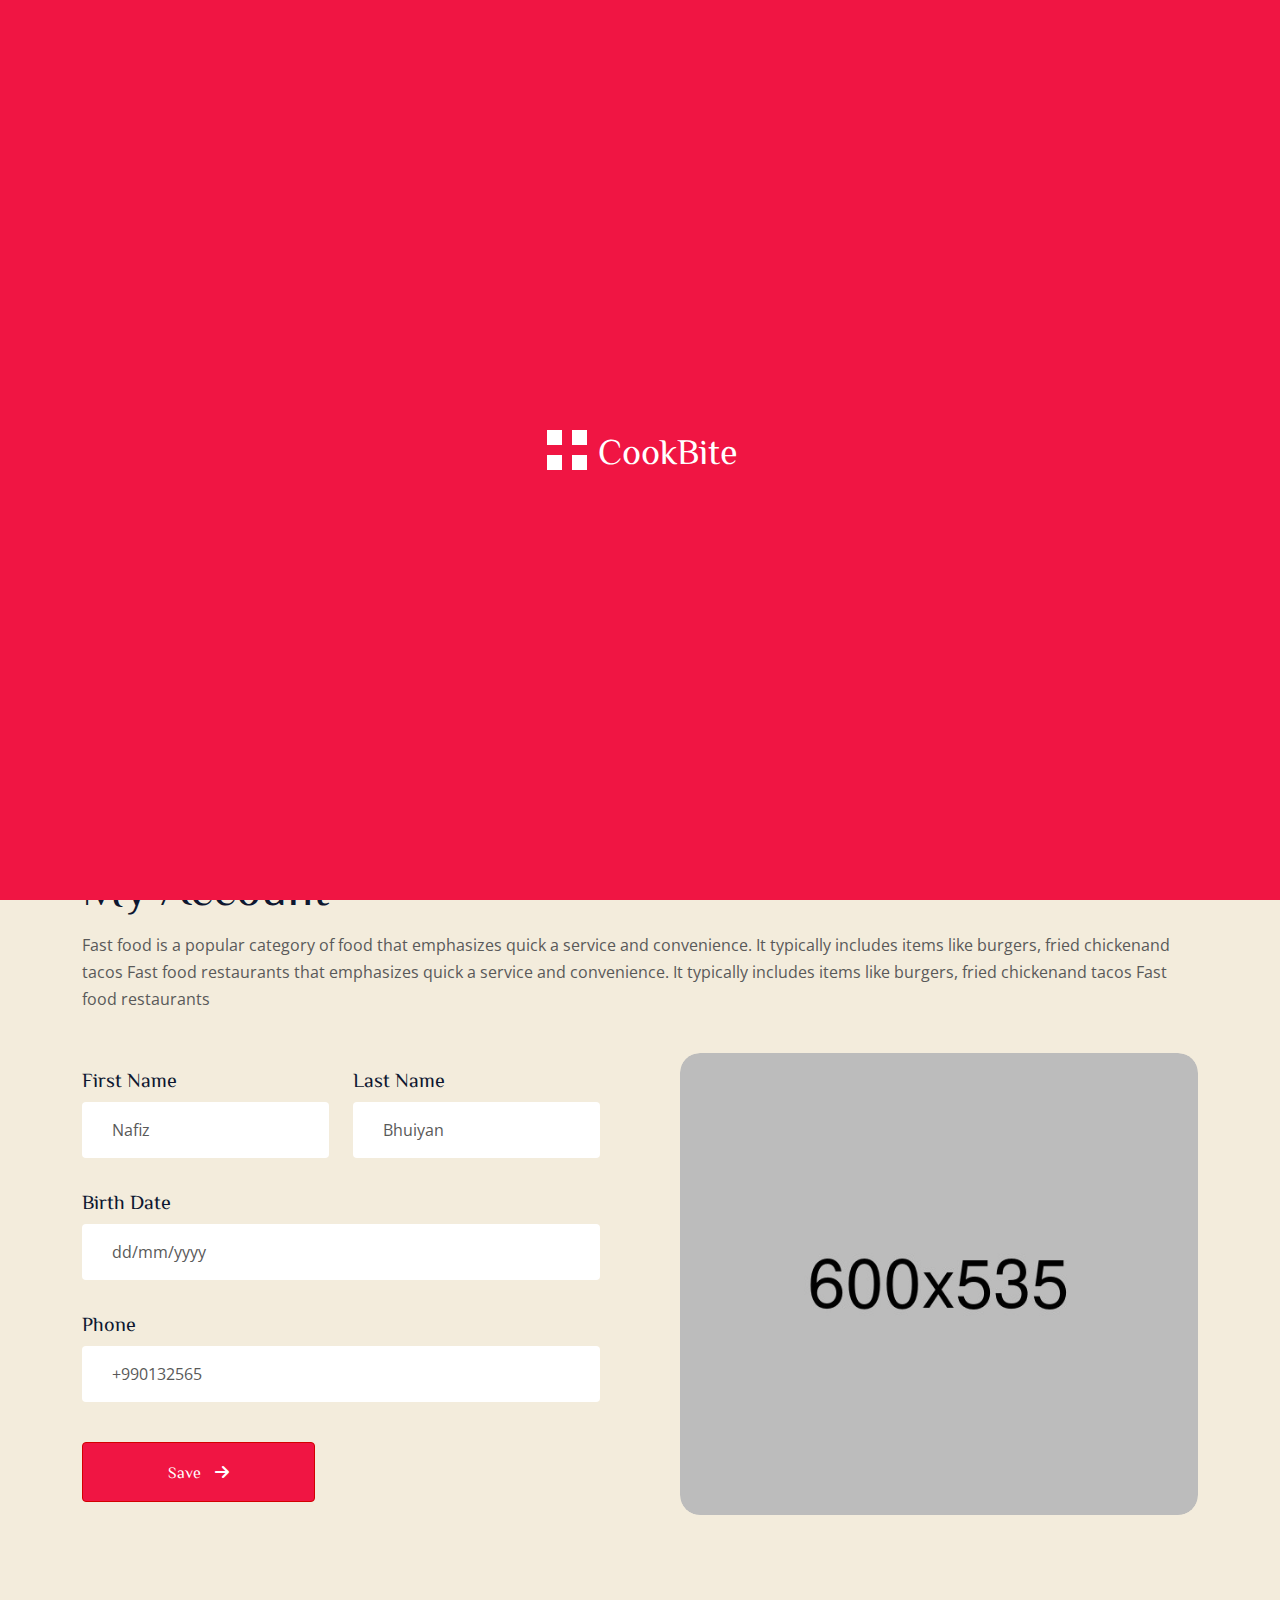
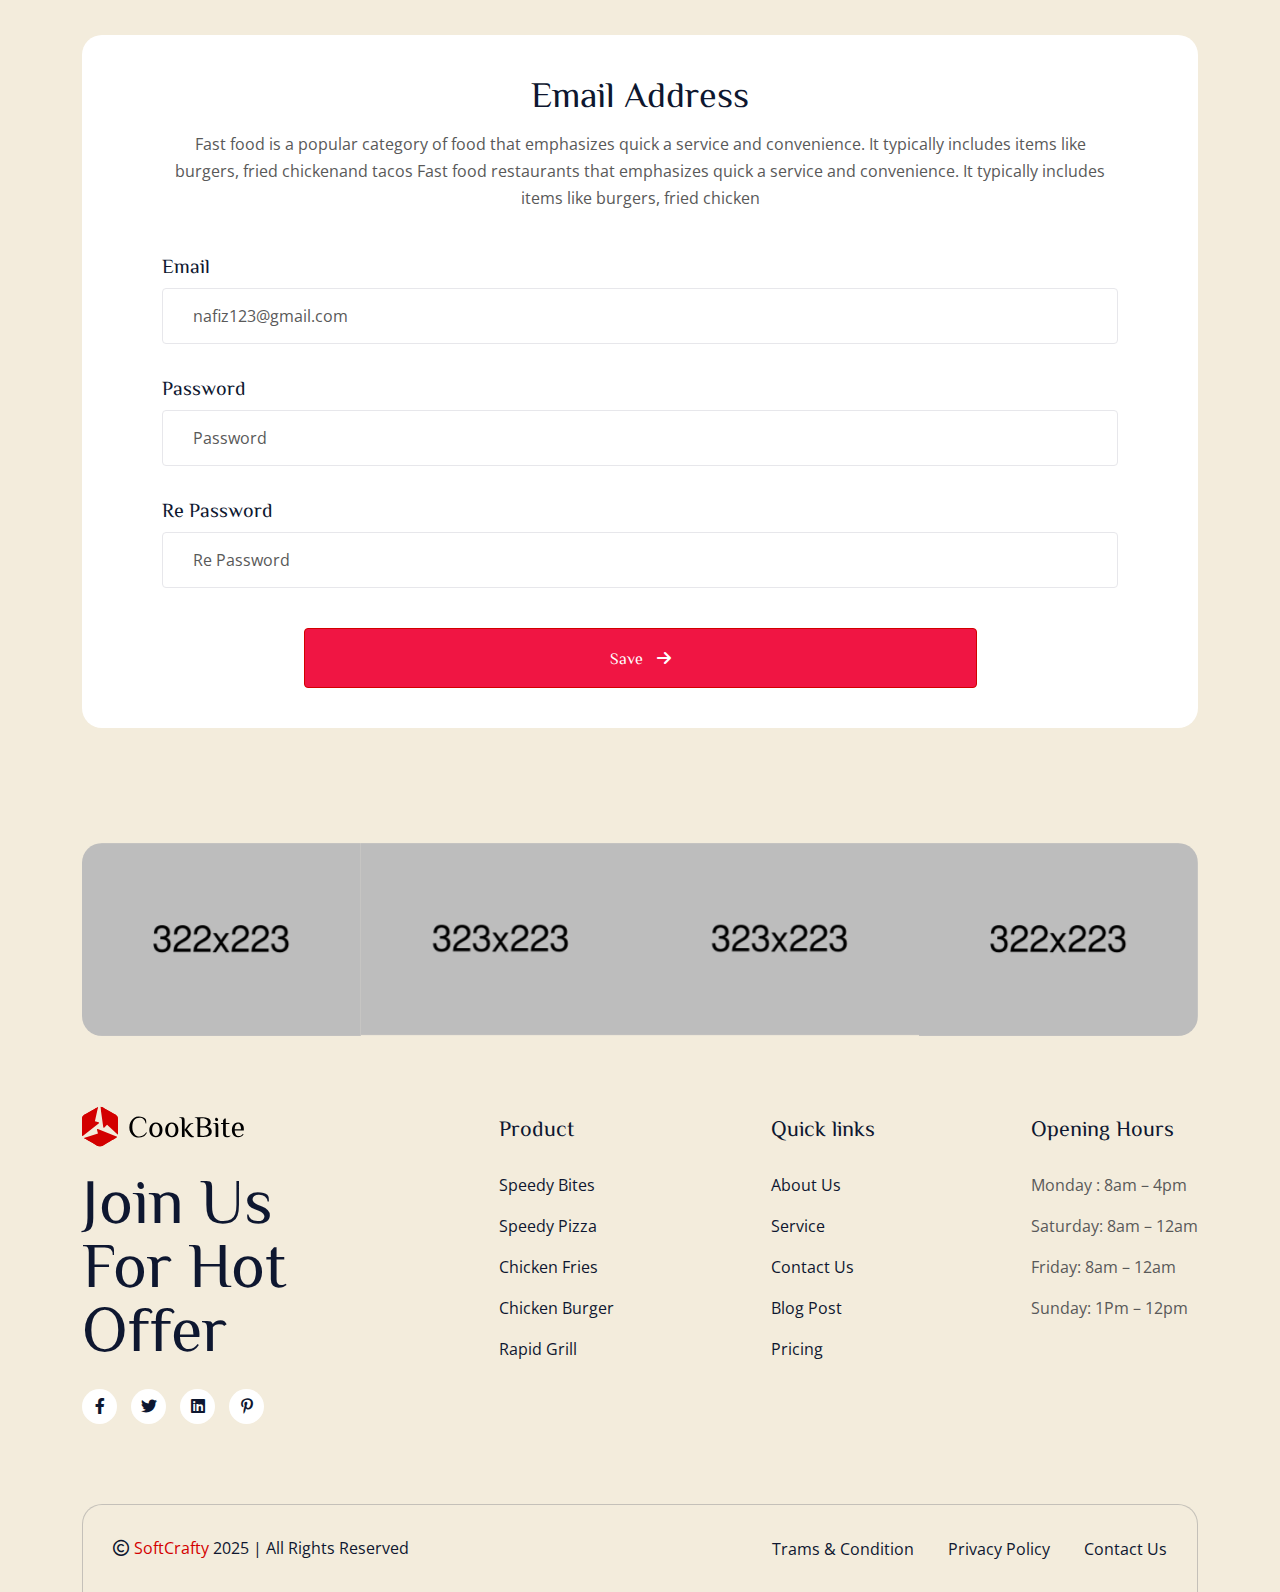
<file: my-account.html>
<!DOCTYPE html>
<html class="no-js" lang="zxx">
  <head>
    <meta charset="utf-8" />
    <meta http-equiv="x-ua-compatible" content="ie=edge" />
    <meta name="viewport" content="width=device-width, initial-scale=1" />
    <meta name="description" content="Experience gourmet dishes and world-class service at Cookbite Restaurant. Perfect for family dinners, romantic dates, and private events. Reserve your table today!">
    <meta name="keywords" content="restaurant, fine dining, gourmet food, romantic dinner, family restaurant, cozy ambiance, reservation, food delivery, dine in, chef special, Food, cookbite">
    <meta name="author" content="Cookbite Restaurant by SoftCrafty">
    <title>Cookbite - Cafe Restaurant HTML Template </title>
    <link rel="shortcut icon" type="image/x-icon" href="assets/img/favicon.png"/>
    <!--==============================
	  Google Fonts
	============================== -->
    <link rel="preconnect" href="https://fonts.googleapis.com" />
    <link rel="preconnect" href="https://fonts.gstatic.com" crossorigin />
    <link href="https://fonts.googleapis.com/css2?family=Open+Sans:ital,wght@0,300..800;1,300..800&family=ZCOOL+XiaoWei&display=swap" rel="stylesheet" />
    <!--==============================
	    All CSS File
	============================== -->
  <!-- Bootstrap -->
    <link rel="stylesheet" href="assets/css/bootstrap.min.css" />
    <!-- Bootstrap -->
    <link rel="stylesheet" href="assets/css/fontawesome.min.css" />
    <!-- Magnific Popup -->
    <link rel="stylesheet" href="assets/css/magnific-popup.min.css" />
    <!-- nice select -->
    <link rel="stylesheet" href="assets/css/nice-select.min.css" />
    <!-- Venobox media player -->
    <link rel="stylesheet" href="assets/css/venobox.min.css" />
    <!-- Swiper css -->
    <link rel="stylesheet" href="assets/css/swiper-bundle.min.css" />
    <!-- date picker -->
    <link rel="stylesheet" href="assets/css/date-picker.min.css" />
    <!-- Animate -->
    <link rel="stylesheet" href="assets/css/animate.min.css" />
    <!-- Theme Custom CSS -->
    <link rel="stylesheet" href="assets/css/style.css" />
  </head>
  <body>
        <!--==============================
     Preloader
  ============================== -->

    <div class="preloader">
      <div class="preloader-grid">
        <div class="item1"></div>
        <div class="item2"></div>
        <div class="item3"></div>
        <div class="item4"></div>
      </div>
      <h3 class="preloader-loader-h">CookBite</h3>
    </div>

    <!-- Scroll To Top   -->
    <div class="back-to-top-wrapper">
      <button id="back_to_top" type="button" class="back-to-top-btn">
        <i class="fa-solid fa-arrow-up"></i>
      </button>
    </div>

    <!--==============================
	Header Area
==============================-->
    <div class="cs-offcanvas-wrapper d-block">
      <div class="cs-offcanvas-content">
        <div
          class="mobile-menu-top d-flex d-xl-none justify-content-between align-items-center"
        >
          <div class="mobile-logo">
            <a href="index.html"
              ><img src="assets/img/logo.svg" alt="CookBite"
            /></a>
          </div>
          <button class="cs-close-toggle"><i class="fal fa-times"></i></button>
        </div>
        <div class="cs-mobile-menu py-40 d-block d-xl-none">
          <ul>
            <li class="menu-item-has-children cs-mobile-item-children">
              <a class="menu-active"
                >Home <span class="cs-menu-expand"></span
              ></a>
              <ul class="sub-menu">
                <li><a href="index.html">Home One</a></li>
                <li><a href="index-restaurant.html">Home Two</a></li>
              </ul>
            </li>
            <li class="menu-item-has-children">
              <a href="about.html">About Us</a>
            </li>
            <li class="menu-item-has-children">
              <a href="reservation.html">Reservation</a>
            </li>
            <li class="menu-item-has-children cs-mobile-item-children">
              <a>Blog <span class="cs-menu-expand"></span></a>
              <ul class="sub-menu">
                <li><a href="blog-grid.html">Blog Grid</a></li>
                <li><a href="blog-details.html">Blog Details</a></li>
              </ul>
            </li>
            <li class="menu-item-has-children">
              <a href="gallery.html">Gallery</a>
            </li>

            <li class="menu-item-has-children cs-mobile-item-children">
              <a>Pages <span class="cs-menu-expand"></span></a>
              <ul class="sub-menu">
                <li><a href="shop.html">Shop</a></li>
                <li><a href="shop-details.html">Shop Details</a></li>
                <li><a href="cart.html">Cart Page</a></li>
                <li><a href="wishlist.html">Wishlist Page</a></li>
                <li><a href="my-account.html">My Account</a></li>
              </ul>
            </li>

            <li class="menu-item-has-children">
              <a href="contact.html">Contact</a>
            </li>
          </ul>
        </div>
        <div class="cs-dekstop-top d-none d-xl-block">
          <div class="logo-area">
            <a href="index.html">
              <img src="assets/img/logo2.svg" alt="CookBite" />
            </a>
          </div>
          <button class="cs-dekstop-close"><i class="fal fa-times"></i></button>
        </div>
        <div class="instagram-gallery d-none d-xl-block">
          <h3>Check Instagram Post</h3>
          <div class="row pt-30">
            <div class="col-4 mb-20">
              <div class="cs-instagram-link">
                <a
                  href="assets/img/gallery/gallery-01.png"
                  class="popup-image"
                  data-group="gallery"
                  ><img
                    src="assets/img/gallery/gallery-01.png"
                    alt="instagram1" /><i class="fa-brands fa-instagram"></i
                ></a>
              </div>
            </div>
            <div class="col-4 mb-20">
              <div class="cs-instagram-link">
                <a
                  href="assets/img/gallery/gallery-02.png"
                  class="popup-image"
                  data-group="gallery"
                  ><img
                    src="assets/img/gallery/gallery-02.png"
                    alt="instagram2" /><i class="fa-brands fa-instagram"></i
                ></a>
              </div>
            </div>
            <div class="col-4 mb-20">
              <div class="cs-instagram-link">
                <a
                  href="assets/img/gallery/gallery-03.png"
                  class="popup-image"
                  data-group="gallery"
                  ><img
                    src="assets/img/gallery/gallery-03.png"
                    alt="instagram3" /><i class="fa-brands fa-instagram"></i
                ></a>
              </div>
            </div>
            <div class="col-4 mb-20">
              <div class="cs-instagram-link">
                <a
                  href="assets/img/gallery/gallery-04.png"
                  class="popup-image"
                  data-group="gallery"
                  ><img
                    src="assets/img/gallery/gallery-04.png"
                    alt="instagram4" /><i class="fa-brands fa-instagram"></i
                ></a>
              </div>
            </div>
            <div class="col-4 mb-20">
              <div class="cs-instagram-link">
                <a
                  href="assets/img/gallery/gallery-05.png"
                  class="popup-image"
                  data-group="gallery"
                  ><img
                    src="assets/img/gallery/gallery-05.png"
                    alt="instagram5" /><i class="fa-brands fa-instagram"></i
                ></a>
              </div>
            </div>
            <div class="col-4 mb-20">
              <div class="cs-instagram-link">
                <a
                  href="assets/img/gallery/gallery-06.png"
                  class="popup-image"
                  data-group="gallery"
                  ><img
                    src="assets/img/gallery/gallery-06.png"
                    alt="instagram6" /><i class="fa-brands fa-instagram"></i
                ></a>
              </div>
            </div>
          </div>
        </div>
        <div class="offcanvas-btn px-30 d-none d-xl-block">
          <a href="#0" class="cs-btn d-block text-center"
            ><span>Get Started</span>
          </a>
        </div>
      </div>
    </div>
    <div class="popup-search">
      <button class="searchClose"><i class="fal fa-times"></i></button>
      <form action="#">
        <input type="text" placeholder="Search here..." />
        <button class="form-submit" type="submit">
          <i class="fal fa-search"></i>
        </button>
      </form>
    </div>
    <header class="cs-header header-layout02">
      <div class="sticky-wrapper">
        <div class="header-logo">
          <a href="index.html"
            ><img src="assets/img/logo2.svg" alt="CookBite"
          /></a>
        </div>
        <div class="header-top d-none d-xl-block">
          <div class="container">
            <div class="row align-items-center justify-content-between">
              <div class="col-auto">
                <div class="cs-header-infos">
                  <ul>
                    <li>
                      <a href="mailto:info@example.com"
                        ><i class="fa-solid fa-envelope"></i>info@example.com</a
                      >
                    </li>
                    <li>
                      <a href="#0"
                        ><i class="fa-solid fa-location-dot"></i>6391 Elgin St.
                        Celina, 10299</a
                      >
                    </li>
                    <li>
                      <i class="fa-solid fa-clock"></i>Sunday - Friday:
                      <span class="fw-bold">9 am - 8 pm</span>
                    </li>
                  </ul>
                </div>
              </div>
              <div class="col-auto">
                <div class="cs-header-social">
                  <ul>
                    <li>
                      <a href="#0"><i class="fa-brands fa-facebook-f"></i></a>
                    </li>
                    <li>
                      <a href="#0"><i class="fa-brands fa-instagram"></i></a>
                    </li>
                    <li>
                      <a href="#0"><i class="fa-brands fa-twitter"></i></a>
                    </li>
                    <li>
                      <a href="#0"><i class="fa-brands fa-linkedin"></i></a>
                    </li>
                  </ul>
                </div>
              </div>
            </div>
          </div>
        </div>
        <!-- Main Menu Area -->
        <div class="menu-area">
          <div class="container">
            <div class="row align-items-center justify-content-between">
              <div class="col-auto">
                <nav class="main-menu d-none d-xl-block">
                  <ul>
                    <li class="menu-item-has-children">
                      <a href="#0">Home</a>
                      <ul class="sub-menu">
                        <li><a href="index.html">Home One</a></li>
                        <li><a href="index-restaurant.html">Home Two</a></li>
                      </ul>
                    </li>
                    <li><a href="about.html">About Us</a></li>
                    <li><a href="reservation.html">Reservation</a></li>
                    <li class="menu-item-has-children">
                      <a href="#0">Blog</a>
                      <ul class="sub-menu">
                        <li><a href="blog-grid.html">Blog Grid</a></li>
                        <li><a href="blog-details.html">Blog Details</a></li>
                      </ul>
                    </li>
                    <li><a href="gallery.html">Gallery</a></li>
                    <li class="menu-item-has-children">
                      <a href="#0" class="menu-active">Pages</a>
                      <ul class="sub-menu">
                        <li><a href="shop.html">Shop</a></li>
                        <li><a href="shop-details.html">Shop Details</a></li>
                        <li><a href="cart.html">Cart Page</a></li>
                        <li><a href="wishlist.html">Wishlist Page</a></li>
                        <li><a href="my-account.html">My Account</a></li>
                      </ul>
                    </li>
                    <li><a href="contact.html">Contact</a></li>
                  </ul>
                </nav>
              </div>
              <div class="col-auto">
                <div class="header-icons style2 align-items-center d-flex">
                  <button
                    type="button"
                    class="cs-header-cart d-none d-xl-block"
                  >
                    <i class="fa-regular fa-cart-shopping"></i>
                  </button>
                  <button
                    type="button"
                    class="cs-menu-toggle d-block d-xl-none"
                  >
                    <i class="fa-sharp fa-regular fa-bars-staggered"></i>
                  </button>
                  <button type="button" class="cs-header-search">
                    <i class="fa-solid fa-magnifying-glass"></i>
                  </button>
                  <button
                    type="button"
                    class="cs-header-pipe d-none d-xl-block"
                  >
                    <i class="fa-thin fa-pipe"></i>
                  </button>
                  <button
                    type="button"
                    class="cs-header-toggle cs-dekstop-toggle"
                  >
                    <i class="fa-sharp fa-regular fa-bars-staggered"></i>
                  </button>
                  <a
                    href="reservation.html"
                    class="cs-btn fw-normal d-none d-xl-block"
                    ><span
                      >Book a table
                      <i class="fa-solid fa-arrow-right"></i></span
                  ></a>
                </div>
              </div>
            </div>
          </div>
          <!-- Mini Cart -->
          <div class="cs-minicart-area">
            <div class="minicart--item-container">
              <ul>
                <li class="minicart--item d-flex">
                  <div class="mini-cartimage">
                    <img src="assets/img/products/product-01.jpg" alt="" />
                  </div>
                  <div class="mini-cartinfo">
                    <h6 class="title">Title of Product 01</h6>
                    <span class="price">$90.00 USD (x1)</span>
                    <div class="remove">
                      <a href="#">
                        <i class="fa fa-trash-o"></i> Remove from cart
                      </a>
                    </div>
                  </div>
                </li>
                <li class="minicart--item d-flex">
                  <div class="mini-cartimage">
                    <img src="assets/img/products/product-02.jpg" alt="" />
                  </div>
                  <div class="mini-cartinfo">
                    <h6 class="title">Title of Product 01</h6>
                    <span class="price">$90.00 USD (x1)</span>
                    <div class="remove">
                      <a href="#">
                        <i class="fa fa-trash-o"></i> Remove from cart
                      </a>
                    </div>
                  </div>
                </li>
                <li class="minicart--item d-flex">
                  <div class="mini-cartimage">
                    <img src="assets/img/products/product-03.jpg" alt="" />
                  </div>
                  <div class="mini-cartinfo">
                    <h6 class="title">Title of Product 01</h6>
                    <span class="price">$90.00 USD (x1)</span>
                    <div class="remove">
                      <a href="#">
                        <i class="fa fa-trash-o"></i> Remove from cart
                      </a>
                    </div>
                  </div>
                </li>
              </ul>
              <div class="minicart--subtotal my-40">
                <p class="minicart--subtotal-title fw-bold">Subtotal</p>
                <p class="minicart--subtotal-amount">$270.00 USD</p>
              </div>
              <a href="#0" class="cs-btn2 mt-20 fw-normal text-center w-100"
                ><span>Checkout <i class="fa-solid fa-arrow-right"></i></span
              ></a>
            </div>
          </div>
        </div>
      </div>
    </header>
    <!--==============================
	Banner Area
==============================-->
    <section>
      <div class="cs-banner">
        <div class="container">
          <div class="banner-breadcrumb">
            <h2 class="page-title h1">My Account</h2>
            <span class="breadcrumb"
              ><a href="index.html">Home</a>
              <i class="fa-solid fa-angle-right"></i> My Account</span
            >
          </div>
        </div>
      </div>
    </section>
    <!--==============================
                    My Account
                ============================== -->
    <section>
      <div class="cs-my-account space space-mobile space-mobile-extra">
        <div class="container">
          <div class="account-content">
            <h2>My Account</h2>
            <p class="pt-20 account-text">
              Fast food is a popular category of food that emphasizes quick a
              service and convenience. It typically includes items like burgers,
              fried chickenand tacos Fast food restaurants that emphasizes quick
              a service and convenience. It typically includes items like
              burgers, fried chickenand tacos Fast food restaurants
            </p>
          </div>
          <div class="row align-items-center gx-80">
            <div class="col-lg-6">
              <div class="my-account-info">
                <form action="/" class="accont-form">
                  <div class="row p-0">
                    <div class="col-md-6">
                      <label for="fname" class="mt-0">First Name</label>
                      <input type="text" id="fname" placeholder="Nafiz" />
                    </div>
                    <div class="col-md-6">
                      <label for="lname" class="mt">Last Name</label>
                      <input type="text" id="lname" placeholder="Bhuiyan" />
                    </div>
                    <div class="col-12">
                      <label for="date">Birth Date</label>
                      <input type="text" id="datepicker" 
                      placeholder="dd/mm/yyyy"
                      />
                    </div>
                    <div class="col-12">
                      <label for="Phone">Phone</label>
                      <input
                        type="number"
                        id="Phone"
                        placeholder="+990132565"
                      />
                    </div>
                  </div>
                  <div class="account-btn">
                    <button class="cs-btn">
                      <span>Save <i class="fa-solid fa-arrow-right"></i></span>
                    </button>
                  </div>
                </form>
              </div>
            </div>
            <div class="col-lg-6">
              <div class="account-img">
                <img
                  src="assets/img/my-account/my-account.jpg"
                  alt="account image"
                />
              </div>
            </div>
          </div>
          <div class="account-email">
            <h3 class="text-center">Email Address</h3>
            <p class="email-text text-center pt-20">
              Fast food is a popular category of food that emphasizes quick a
              service and convenience. It typically includes items like burgers,
              fried chickenand tacos Fast food restaurants that emphasizes quick
              a service and convenience. It typically includes items like
              burgers, fried chicken
            </p>
            <form action="/" class="accont-form">
              <div class="row p-0">
                <div class="col-md-12">
                  <label for="email">Email</label>
                  <input
                    type="email"
                    id="email"
                    placeholder="nafiz123@gmail.com"
                  />
                </div>
                <div class="col-12">
                  <label for="password">Password</label>
                  <input type="Password" id="password" placeholder="Password" />
                </div>
                <div class="col-12">
                  <label for="repassword">Re Password</label>
                  <input
                    type="Password"
                    id="repassword"
                    placeholder="Re Password "
                  />
                </div>
              </div>
              <div class="account-btn text-center">
                <button class="cs-btn">
                  <span>Save <i class="fa-solid fa-arrow-right"></i></span>
                </button>
              </div>
            </form>
          </div>
        </div>
      </div>
    </section>
    <!--==============================
                                        Gallery Slider
                                                ==============================-->
    <div class="cs-gallery-area arrow-wrap">
      <div class="container">
        <div class="slider-area">
          <div
            class="swiper cs-slider"
            id="gallerySlider"
            data-slider-options='{
                "breakpoints": {
                    "0": {"slidesPerView": 1, "spaceBetween": 0},
                    "576": {"slidesPerView": 2, "spaceBetween": 0},
                    "768": {"slidesPerView": 3, "spaceBetween": 0},
                    "992": {"slidesPerView": 3, "spaceBetween": 0},
                    "1200": {"slidesPerView": 4, "spaceBetween": 0},
                    "1400": {"slidesPerView": 5, "spaceBetween": 0}
                }
            }'
          >
            <div class="swiper-wrapper">
              <div class="swiper-slide">
                <div class="gallery-item">
                  <img
                    src="assets/img/gallery/gallery-01.png"
                    alt="gallery image"
                  />
                </div>
              </div>
              <div class="swiper-slide">
                <div class="gallery-item">
                  <img
                    src="assets/img/gallery/gallery-02.png"
                    alt="gallery image"
                  />
                </div>
              </div>
              <div class="swiper-slide">
                <div class="gallery-item">
                  <img
                    src="assets/img/gallery/gallery-03.png"
                    alt="gallery image"
                  />
                </div>
              </div>
              <div class="swiper-slide">
                <div class="gallery-item">
                  <img
                    src="assets/img/gallery/gallery-04.png"
                    alt="gallery image"
                  />
                </div>
              </div>
              <div class="swiper-slide">
                <div class="gallery-item">
                  <img
                    src="assets/img/gallery/gallery-01.png"
                    alt="gallery image"
                  />
                </div>
              </div>
              <div class="swiper-slide">
                <div class="gallery-item">
                  <img
                    src="assets/img/gallery/gallery-02.png"
                    alt="gallery image"
                  />
                </div>
              </div>
              <div class="swiper-slide">
                <div class="gallery-item">
                  <img
                    src="assets/img/gallery/gallery-03.png"
                    alt="gallery image"
                  />
                </div>
              </div>
              <div class="swiper-slide">
                <div class="gallery-item">
                  <img
                    src="assets/img/gallery/gallery-04.png"
                    alt="gallery image"
                  />
                </div>
              </div>
              <div class="swiper-slide">
                <div class="gallery-item">
                  <img
                    src="assets/img/gallery/gallery-01.png"
                    alt="gallery image"
                  />
                </div>
              </div>
              <div class="swiper-slide">
                <div class="gallery-item">
                  <img
                    src="assets/img/gallery/gallery-02.png"
                    alt="gallery image"
                  />
                </div>
              </div>
            </div>
          </div>
          <!-- Navigation -->
          <button
            data-slider-prev="#gallerySlider"
            class="slider-arrow slider-prev"
          >
            <i class="fa-regular fa-angle-left"></i>
          </button>
          <button
            data-slider-next="#gallerySlider"
            class="slider-arrow slider-next"
          >
            <i class="fa-regular fa-angle-right"></i>
          </button>
        </div>
      </div>
    </div>
    <!--==============================
                Footer
            ============================== -->
    <footer>
      <div class="cs-footer-area">
        <div class="container">
          <div class="footer-top text-center text-md-start">
            <div
              class="row justify-content-center justify-content-md-between align-items-top"
            >
              <div class="col-xl-3 col-lg-4 col-md-6 col-10">
                <div class="widget-area widget-area-logo">
                  <div class="footer-logo">
                    <a href="index.html"
                      ><img src="assets/img/logo.svg" alt=""
                    /></a>
                  </div>
                  <h1 class="footer-title">Join Us For Hot Offer</h1>
                  <div class="widget-social">
                    <ul>
                      <li>
                        <a href="#0"><i class="fa-brands fa-facebook-f"></i></a>
                      </li>
                      <li>
                        <a href="#0"><i class="fa-brands fa-twitter"></i></a>
                      </li>
                      <li>
                        <a href="#0"><i class="fa-brands fa-linkedin"></i></a>
                      </li>
                      <li>
                        <a href="#0"
                          ><i class="fa-brands fa-pinterest-p"></i
                        ></a>
                      </li>
                    </ul>
                  </div>
                </div>
              </div>
              <div class="col-lg-auto col-md-6">
                <div class="widget-area">
                  <h4 class="widget-title">Product</h4>
                  <ul class="widget-menu">
                    <li><a href="gallery.html">Speedy Bites</a></li>
                    <li><a href="shop.html">Speedy Pizza</a></li>
                    <li><a href="shop.html">Chicken Fries</a></li>
                    <li><a href="shop.html">Chicken Burger</a></li>
                    <li><a href="shop.html">Rapid Grill</a></li>
                  </ul>
                </div>
              </div>
              <div class="col-lg-auto col-md-6">
                <div class="widget-area">
                  <h4 class="widget-title">Quick links</h4>
                  <ul class="widget-menu">
                    <li><a href="about.html">About Us</a></li>
                    <li><a href="about.html">Service</a></li>
                    <li><a href="contact.html">Contact Us</a></li>
                    <li><a href="blog-grid.html">Blog Post</a></li>
                    <li><a href="contact.html">Pricing</a></li>
                  </ul>
                </div>
              </div>
              <div class="col-lg-auto col-md-6">
                <div class="widget-area">
                  <h4 class="widget-title">Opening Hours</h4>
                  <ul class="widget-menu">
                    <li>Monday : 8am – 4pm</li>
                    <li>Saturday: 8am – 12am</li>
                    <li>Friday: 8am – 12am</li>
                    <li>Sunday: 1Pm – 12pm</li>
                  </ul>
                </div>
              </div>
            </div>
          </div>
          <div class="footer-bottom">
            <div class="row align-items-center justify-content-between">
              <div class="col-lg-6">
                <p class="copyright-text text-center text-lg-start">
                  <i class="fa-regular fa-copyright"></i>
                  <a href="https://themeforest.net/user/softcrafty/portfolio"
                    >SoftCrafty</a
                  >
                  2025 | All Rights Reserved
                </p>
              </div>
              <div class="col-lg-6">
                <div class="footer-menu text-center text-md-start">
                  <ul>
                    <li><a href="contact.html">Trams & Condition</a></li>
                    <li><a href="about.html">Privacy Policy</a></li>
                    <li><a href="contact.html">Contact Us</a></li>
                  </ul>
                </div>
              </div>
            </div>
          </div>
        </div>
      </div>
    </footer>
    <!--==============================
        All Js File
    ============================== -->
     <!-- jQuery -->
     <script src="assets/js/vendor/jquery-3.7.1.min.js"></script>
     <!-- Bootstrap -->
     <script src="assets/js/bootstrap.min.js"></script>
     <!-- Swiper JS -->
     <script src="assets/js/swiper-bundle.min.js"></script>
     <!-- Magnific Popup -->
     <script src="assets/js/jquery.magnific-popup.min.js"></script>
     <!-- nice select-->
     <script src="assets/js/jquery.nice-select.min.js"></script>
     <!-- Venobox media player -->
     <script src="assets/js/venobox.min.js"></script>
     <!-- Counter Up -->
     <script src="assets/js/jquery.counterup.min.js"></script>
     <!-- Range Slider -->
     <script src="assets/js/jquery-ui.min.js"></script>
     <!-- Mixitup Slider -->
     <script src="assets/js/mixitup.min.js"></script>
     <!-- ScrollTrigger -->
     <script src="assets/js/ScrollTrigger.min.js"></script>
     <!-- Wow Animation -->
     <script src="assets/js/wow.min.js"></script>
     <!-- Smooth Scroll -->
     <script src="assets/js/smooth-scroll.min.js"></script>
     <!-- Easing -->
     <script src="assets/js/jquery.easing.min.js"></script>
     <!-- date picker -->
     <script src="assets/js/date-picker.min.js"></script>
     <!-- Main JS File -->
     <script src="assets/js/main.js"></script>
  </body>
</html>
</file>
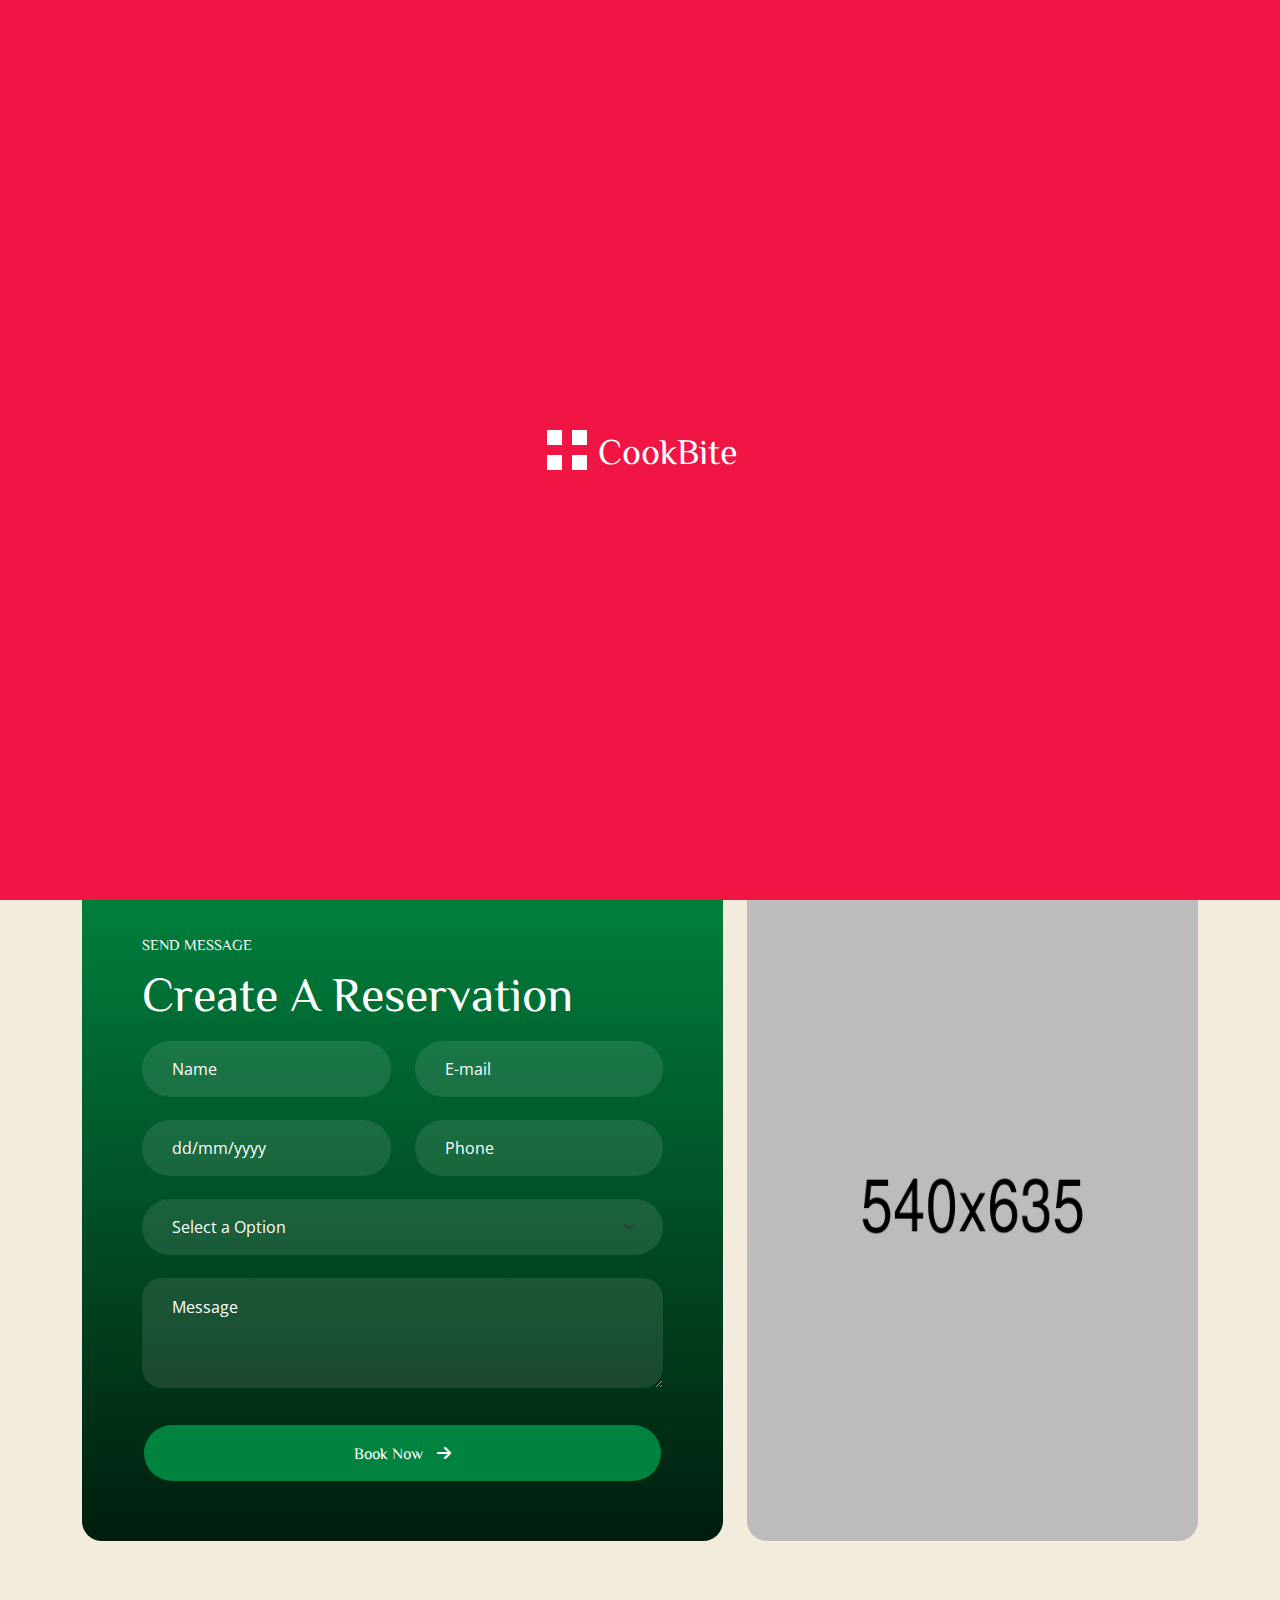
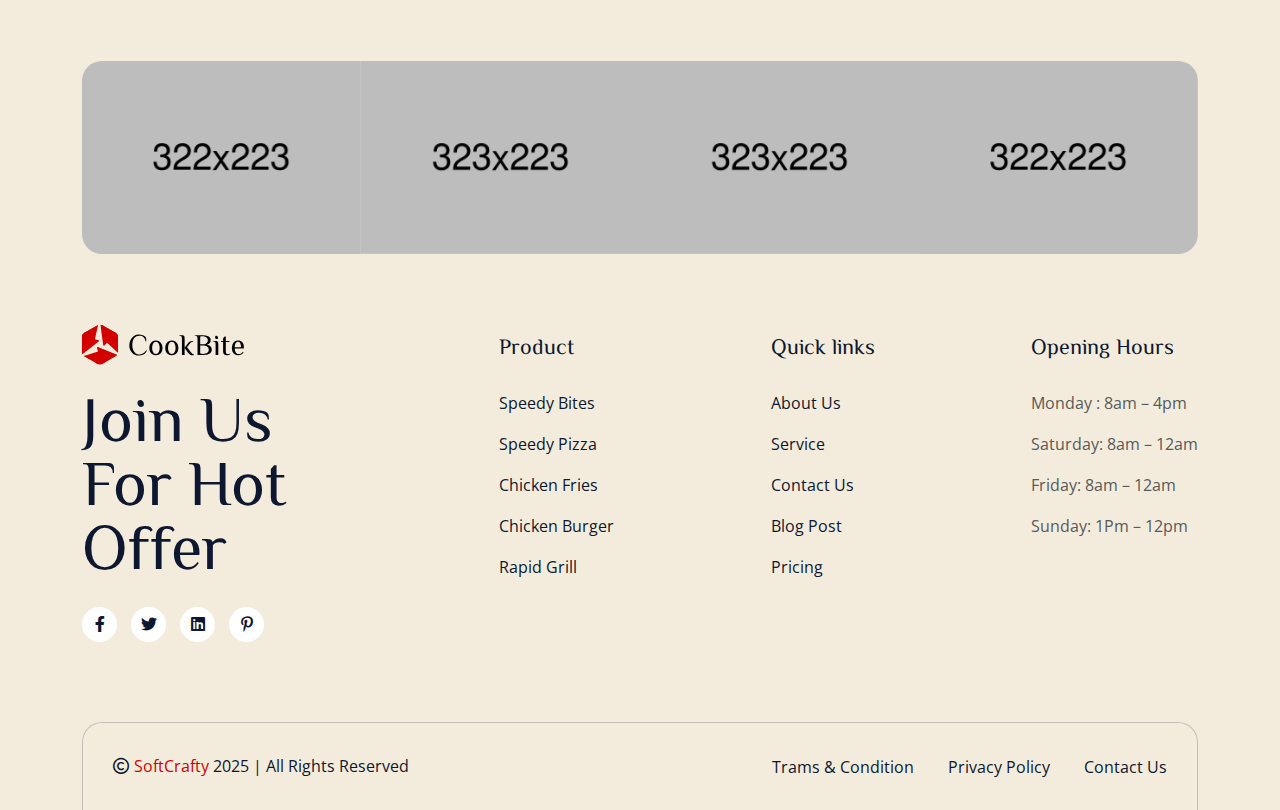
<file: reservation.html>
<!DOCTYPE html>
<html class="no-js" lang="zxx">
  <head>
    <meta charset="utf-8" />
    <meta http-equiv="x-ua-compatible" content="ie=edge" />
    <meta name="viewport" content="width=device-width, initial-scale=1" />
    <meta name="description" content="Experience gourmet dishes and world-class service at Cookbite Restaurant. Perfect for family dinners, romantic dates, and private events. Reserve your table today!">
    <meta name="keywords" content="restaurant, fine dining, gourmet food, romantic dinner, family restaurant, cozy ambiance, reservation, food delivery, dine in, chef special, Food, cookbite">
    <meta name="author" content="Cookbite Restaurant by SoftCrafty">
    <title>Cookbite - Cafe Restaurant HTML Template </title>
    <link rel="shortcut icon" type="image/x-icon" href="assets/img/favicon.png"/>
    <!--==============================
	  Google Fonts
	============================== -->
    <link rel="preconnect" href="https://fonts.googleapis.com" />
    <link rel="preconnect" href="https://fonts.gstatic.com" crossorigin />
    <link href="https://fonts.googleapis.com/css2?family=Open+Sans:ital,wght@0,300..800;1,300..800&family=ZCOOL+XiaoWei&display=swap" rel="stylesheet" />
    <!--==============================
	    All CSS File
	============================== -->
  <!-- Bootstrap -->
    <link rel="stylesheet" href="assets/css/bootstrap.min.css" />
    <!-- Bootstrap -->
    <link rel="stylesheet" href="assets/css/fontawesome.min.css" />
    <!-- Magnific Popup -->
    <link rel="stylesheet" href="assets/css/magnific-popup.min.css" />
    <!-- nice select -->
    <link rel="stylesheet" href="assets/css/nice-select.min.css" />
    <!-- Venobox media player -->
    <link rel="stylesheet" href="assets/css/venobox.min.css" />
    <!-- Swiper css -->
    <link rel="stylesheet" href="assets/css/swiper-bundle.min.css" />
    <!-- date picker -->
    <link rel="stylesheet" href="assets/css/date-picker.min.css" />
    <!-- Animate -->
    <link rel="stylesheet" href="assets/css/animate.min.css" />
    <!-- Theme Custom CSS -->
    <link rel="stylesheet" href="assets/css/style.css" />
  </head>

  <body>   
    <!--==============================
     Preloader
  ============================== -->

    <div class="preloader">
      <div class="preloader-grid">
        <div class="item1"></div>
        <div class="item2"></div>
        <div class="item3"></div>
        <div class="item4"></div>
      </div>
      <h3 class="preloader-loader-h">CookBite</h3>
    </div>

    <!-- Scroll To Top   -->
    <div class="back-to-top-wrapper">
      <button id="back_to_top" type="button" class="back-to-top-btn">
        <i class="fa-solid fa-arrow-up"></i>
      </button>
    </div>

    <!--==============================
	Header Area
==============================-->
    <div class="cs-offcanvas-wrapper d-block">
      <div class="cs-offcanvas-content">
        <div
          class="mobile-menu-top d-flex d-xl-none justify-content-between align-items-center"
        >
          <div class="mobile-logo">
            <a href="index.html"
              ><img src="assets/img/logo.svg" alt="CookBite"
            /></a>
          </div>
          <button class="cs-close-toggle"><i class="fal fa-times"></i></button>
        </div>
        <div class="cs-mobile-menu py-40 d-block d-xl-none">
          <ul>
            <li class="menu-item-has-children cs-mobile-item-children">
              <a class="menu-active"
                >Home <span class="cs-menu-expand"></span
              ></a>
              <ul class="sub-menu">
                <li><a href="index.html">Home One</a></li>
                <li><a href="index-restaurant.html">Home Two</a></li>
              </ul>
            </li>
            <li class="menu-item-has-children">
              <a href="about.html">About Us</a>
            </li>
            <li class="menu-item-has-children">
              <a href="reservation.html">Reservation</a>
            </li>
            <li class="menu-item-has-children cs-mobile-item-children">
              <a>Blog <span class="cs-menu-expand"></span></a>
              <ul class="sub-menu">
                <li><a href="blog-grid.html">Blog Grid</a></li>
                <li><a href="blog-details.html">Blog Details</a></li>
              </ul>
            </li>
            <li class="menu-item-has-children">
              <a href="gallery.html">Gallery</a>
            </li>

            <li class="menu-item-has-children cs-mobile-item-children">
              <a>Pages <span class="cs-menu-expand"></span></a>
              <ul class="sub-menu">
                <li><a href="shop.html">Shop</a></li>
                <li><a href="shop-details.html">Shop Details</a></li>
                <li><a href="cart.html">Cart Page</a></li>
                <li><a href="wishlist.html">Wishlist Page</a></li>
                <li><a href="my-account.html">My Account</a></li>
              </ul>
            </li>

            <li class="menu-item-has-children">
              <a href="contact.html">Contact</a>
            </li>
          </ul>
        </div>
        <div class="cs-dekstop-top d-none d-xl-block">
          <div class="logo-area">
            <a href="index.html">
              <img src="assets/img/logo2.svg" alt="CookBite" />
            </a>
          </div>
          <button class="cs-dekstop-close"><i class="fal fa-times"></i></button>
        </div>
        <div class="instagram-gallery d-none d-xl-block">
          <h3>Check Instagram Post</h3>
          <div class="row pt-30">
            <div class="col-4 mb-20">
              <div class="cs-instagram-link">
                <a
                  href="assets/img/gallery/gallery-01.png"
                  class="popup-image"
                  data-group="gallery"
                  ><img
                    src="assets/img/gallery/gallery-01.png"
                    alt="instagram1" /><i class="fa-brands fa-instagram"></i
                ></a>
              </div>
            </div>
            <div class="col-4 mb-20">
              <div class="cs-instagram-link">
                <a
                  href="assets/img/gallery/gallery-02.png"
                  class="popup-image"
                  data-group="gallery"
                  ><img
                    src="assets/img/gallery/gallery-02.png"
                    alt="instagram2" /><i class="fa-brands fa-instagram"></i
                ></a>
              </div>
            </div>
            <div class="col-4 mb-20">
              <div class="cs-instagram-link">
                <a
                  href="assets/img/gallery/gallery-03.png"
                  class="popup-image"
                  data-group="gallery"
                  ><img
                    src="assets/img/gallery/gallery-03.png"
                    alt="instagram3" /><i class="fa-brands fa-instagram"></i
                ></a>
              </div>
            </div>
            <div class="col-4 mb-20">
              <div class="cs-instagram-link">
                <a
                  href="assets/img/gallery/gallery-04.png"
                  class="popup-image"
                  data-group="gallery"
                  ><img
                    src="assets/img/gallery/gallery-04.png"
                    alt="instagram4" /><i class="fa-brands fa-instagram"></i
                ></a>
              </div>
            </div>
            <div class="col-4 mb-20">
              <div class="cs-instagram-link">
                <a
                  href="assets/img/gallery/gallery-05.png"
                  class="popup-image"
                  data-group="gallery"
                  ><img
                    src="assets/img/gallery/gallery-05.png"
                    alt="instagram5" /><i class="fa-brands fa-instagram"></i
                ></a>
              </div>
            </div>
            <div class="col-4 mb-20">
              <div class="cs-instagram-link">
                <a
                  href="assets/img/gallery/gallery-06.png"
                  class="popup-image"
                  data-group="gallery"
                  ><img
                    src="assets/img/gallery/gallery-06.png"
                    alt="instagram6" /><i class="fa-brands fa-instagram"></i
                ></a>
              </div>
            </div>
          </div>
        </div>
        <div class="offcanvas-btn px-30 d-none d-xl-block">
          <a href="#0" class="cs-btn d-block text-center"
            ><span>Get Started</span>
          </a>
        </div>
      </div>
    </div>
    <div class="popup-search">
      <button class="searchClose"><i class="fal fa-times"></i></button>
      <form action="#">
        <input type="text" placeholder="Search here..." />
        <button class="form-submit" type="submit">
          <i class="fal fa-search"></i>
        </button>
      </form>
    </div>
    <header class="cs-header header-layout02">
      <div class="sticky-wrapper">
        <div class="header-logo">
          <a href="index.html"
            ><img src="assets/img/logo2.svg" alt="CookBite"
          /></a>
        </div>
        <div class="header-top d-none d-xl-block">
          <div class="container">
            <div class="row align-items-center justify-content-between">
              <div class="col-auto">
                <div class="cs-header-infos">
                  <ul>
                    <li>
                      <a href="mailto:info@example.com"
                        ><i class="fa-solid fa-envelope"></i>info@example.com</a
                      >
                    </li>
                    <li>
                      <a href="#0"
                        ><i class="fa-solid fa-location-dot"></i>6391 Elgin St.
                        Celina, 10299</a
                      >
                    </li>
                    <li>
                      <i class="fa-solid fa-clock"></i>Sunday - Friday:
                      <span class="fw-bold">9 am - 8 pm</span>
                    </li>
                  </ul>
                </div>
              </div>
              <div class="col-auto">
                <div class="cs-header-social">
                  <ul>
                    <li>
                      <a href="#0"><i class="fa-brands fa-facebook-f"></i></a>
                    </li>
                    <li>
                      <a href="#0"><i class="fa-brands fa-instagram"></i></a>
                    </li>
                    <li>
                      <a href="#0"><i class="fa-brands fa-twitter"></i></a>
                    </li>
                    <li>
                      <a href="#0"><i class="fa-brands fa-linkedin"></i></a>
                    </li>
                  </ul>
                </div>
              </div>
            </div>
          </div>
        </div>
        <!-- Main Menu Area -->
        <div class="menu-area">
          <div class="container">
            <div class="row align-items-center justify-content-between">
              <div class="col-auto">
                <nav class="main-menu d-none d-xl-block">
                  <ul>
                    <li class="menu-item-has-children">
                      <a href="#0">Home</a>
                      <ul class="sub-menu">
                        <li><a href="index.html">Home One</a></li>
                        <li><a href="index-restaurant.html">Home Two</a></li>
                      </ul>
                    </li>
                    <li><a href="about.html">About Us</a></li>
                    <li>
                      <a href="reservation.html" class="menu-active"
                        >Reservation</a
                      >
                    </li>
                    <li class="menu-item-has-children">
                      <a href="#0">Blog</a>
                      <ul class="sub-menu">
                        <li><a href="blog-grid.html">Blog Grid</a></li>
                        <li><a href="blog-details.html">Blog Details</a></li>
                      </ul>
                    </li>
                    <li><a href="gallery.html">Gallery</a></li>
                    <li class="menu-item-has-children">
                      <a href="#0">Pages</a>
                      <ul class="sub-menu">
                        <li><a href="shop.html">Shop</a></li>
                        <li><a href="shop-details.html">Shop Details</a></li>
                        <li><a href="cart.html">Cart Page</a></li>
                        <li><a href="wishlist.html">Wishlist Page</a></li>
                        <li><a href="my-account.html">My Account</a></li>
                      </ul>
                    </li>
                    <li><a href="contact.html">Contact</a></li>
                  </ul>
                </nav>
              </div>
              <div class="col-auto">
                <div class="header-icons style2 align-items-center d-flex">
                  <button
                    type="button"
                    class="cs-header-cart d-none d-xl-block"
                  >
                    <i class="fa-regular fa-cart-shopping"></i>
                  </button>
                  <button
                    type="button"
                    class="cs-menu-toggle d-block d-xl-none"
                  >
                    <i class="fa-sharp fa-regular fa-bars-staggered"></i>
                  </button>
                  <button type="button" class="cs-header-search">
                    <i class="fa-solid fa-magnifying-glass"></i>
                  </button>
                  <button
                    type="button"
                    class="cs-header-pipe d-none d-xl-block"
                  >
                    <i class="fa-thin fa-pipe"></i>
                  </button>
                  <button
                    type="button"
                    class="cs-header-toggle cs-dekstop-toggle"
                  >
                    <i class="fa-sharp fa-regular fa-bars-staggered"></i>
                  </button>
                  <a
                    href="reservation.html"
                    class="cs-btn fw-normal d-none d-xl-block"
                    ><span
                      >Book a table
                      <i class="fa-solid fa-arrow-right"></i></span
                  ></a>
                </div>
              </div>
            </div>
          </div>
          <!-- Mini Cart -->
          <div class="cs-minicart-area">
            <div class="minicart--item-container">
              <ul>
                <li class="minicart--item d-flex">
                  <div class="mini-cartimage">
                    <img src="assets/img/products/product-01.jpg" alt="" />
                  </div>
                  <div class="mini-cartinfo">
                    <h6 class="title">Title of Product 01</h6>
                    <span class="price">$90.00 USD (x1)</span>
                    <div class="remove">
                      <a href="#">
                        <i class="fa fa-trash-o"></i> Remove from cart
                      </a>
                    </div>
                  </div>
                </li>
                <li class="minicart--item d-flex">
                  <div class="mini-cartimage">
                    <img src="assets/img/products/product-02.jpg" alt="" />
                  </div>
                  <div class="mini-cartinfo">
                    <h6 class="title">Title of Product 01</h6>
                    <span class="price">$90.00 USD (x1)</span>
                    <div class="remove">
                      <a href="#">
                        <i class="fa fa-trash-o"></i> Remove from cart
                      </a>
                    </div>
                  </div>
                </li>
                <li class="minicart--item d-flex">
                  <div class="mini-cartimage">
                    <img src="assets/img/products/product-03.jpg" alt="" />
                  </div>
                  <div class="mini-cartinfo">
                    <h6 class="title">Title of Product 01</h6>
                    <span class="price">$90.00 USD (x1)</span>
                    <div class="remove">
                      <a href="#">
                        <i class="fa fa-trash-o"></i> Remove from cart
                      </a>
                    </div>
                  </div>
                </li>
              </ul>
              <div class="minicart--subtotal my-40">
                <p class="minicart--subtotal-title fw-bold">Subtotal</p>
                <p class="minicart--subtotal-amount">$270.00 USD</p>
              </div>
              <a href="#0" class="cs-btn2 mt-20 fw-normal text-center w-100"
                ><span>Checkout <i class="fa-solid fa-arrow-right"></i></span
              ></a>
            </div>
          </div>
        </div>
      </div>
    </header>

    <!--==============================
	Banner Area
==============================-->

    <section>
      <div class="cs-banner">
        <div class="container">
          <div class="banner-breadcrumb">
            <h2 class="page-title h1">Reservation</h2>
            <span class="breadcrumb"
              ><a href="index.html">Home</a>
              <i class="fa-solid fa-angle-right"></i> Reservation</span
            >
          </div>
        </div>
      </div>
    </section>

    <!--==============================
                        	Reservation Area
                        ==============================-->

    <section>
      <div
        class="cs-booking-area layout2 space space-mobile space-mobile-extra"
      >
        <div class="container">
          <div class="row">
            <div
              class="col-lg-7 wow slideInUp"
              data-wow-duration=".5s"
              data-wow-delay=".5s"
            >
              <div class="cs-content-area booking-form gr-bg5">
                <span class="content-subtitle">Send Message</span>
                <h2 class="content-title">Create a Reservation</h2>
                <div class="form-area">
                  <form action="/">
                    <div class="row">
                      <div class="col-md-6">
                        <input
                          type="text"
                          class="form-control"
                          id="FormControlInput1"
                          placeholder="Name"
                        />
                      </div>
                      <div class="col-md-6">
                        <input
                          type="email"
                          class="form-control"
                          id="FormControlInput2"
                          placeholder="E-mail"
                        />
                      </div>
                      <div class="col-md-6">
                        <input
                          type="text"
                          id="datepicker"
                          placeholder="dd/mm/yyyy"
                          class="form-control"
                          id="FormControlInput3"
                        />
                      </div>
                      <div class="col-md-6">
                        <input
                          type="number"
                          class="form-control"
                          id="FormControlInput4"
                          placeholder="Phone"
                        />
                      </div>
                      <div class="col-md-12">
                        <select>
                          <option value="#" selected>Select a Option</option>
                          <option value="1">1 People</option>
                          <option value="2">2 People</option>
                          <option value="3">3 People</option>
                          <option value="4">4 People</option>
                        </select>
                      </div>
                      <div class="col-md-12">
                        <textarea
                          name="message"
                          id="FormControltextarea"
                          placeholder="Message"
                        ></textarea>
                      </div>
                      <button type="submit" class="submit-btn">
                        <span
                          >Book Now <i class="fa-solid fa-arrow-right"></i
                        ></span>
                      </button>
                    </div>
                  </form>
                </div>
              </div>
            </div>
            <div
              class="col-lg-5 wow slideInUp"
              data-wow-duration=".5s"
              data-wow-delay=".5s"
            >
              <div class="cs-booking-image mt-30 mt-lg-0">
                <img
                  src="assets/img/booking/booking-img.jpg"
                  alt="booking image"
                />
              </div>
            </div>
          </div>
        </div>
      </div>
    </section>

    <!--==============================
                                        Gallery Slider
                                                ==============================-->

    <div class="cs-gallery-area arrow-wrap">
      <div class="container">
        <div class="slider-area">
          <div
            class="swiper cs-slider"
            id="gallerySlider"
            data-slider-options='{
                "breakpoints": {
                    "0": {"slidesPerView": 1, "spaceBetween": 0},
                    "576": {"slidesPerView": 2, "spaceBetween": 0},
                    "768": {"slidesPerView": 3, "spaceBetween": 0},
                    "992": {"slidesPerView": 3, "spaceBetween": 0},
                    "1200": {"slidesPerView": 4, "spaceBetween": 0},
                    "1400": {"slidesPerView": 5, "spaceBetween": 0}
                }
            }'
          >
            <div class="swiper-wrapper">
              <div class="swiper-slide">
                <div class="gallery-item">
                  <img
                    src="assets/img/gallery/gallery-01.png"
                    alt="gallery image"
                  />
                </div>
              </div>
              <div class="swiper-slide">
                <div class="gallery-item">
                  <img
                    src="assets/img/gallery/gallery-02.png"
                    alt="gallery image"
                  />
                </div>
              </div>
              <div class="swiper-slide">
                <div class="gallery-item">
                  <img
                    src="assets/img/gallery/gallery-03.png"
                    alt="gallery image"
                  />
                </div>
              </div>
              <div class="swiper-slide">
                <div class="gallery-item">
                  <img
                    src="assets/img/gallery/gallery-04.png"
                    alt="gallery image"
                  />
                </div>
              </div>
              <div class="swiper-slide">
                <div class="gallery-item">
                  <img
                    src="assets/img/gallery/gallery-01.png"
                    alt="gallery image"
                  />
                </div>
              </div>
              <div class="swiper-slide">
                <div class="gallery-item">
                  <img
                    src="assets/img/gallery/gallery-02.png"
                    alt="gallery image"
                  />
                </div>
              </div>
              <div class="swiper-slide">
                <div class="gallery-item">
                  <img
                    src="assets/img/gallery/gallery-03.png"
                    alt="gallery image"
                  />
                </div>
              </div>
              <div class="swiper-slide">
                <div class="gallery-item">
                  <img
                    src="assets/img/gallery/gallery-04.png"
                    alt="gallery image"
                  />
                </div>
              </div>
              <div class="swiper-slide">
                <div class="gallery-item">
                  <img
                    src="assets/img/gallery/gallery-01.png"
                    alt="gallery image"
                  />
                </div>
              </div>
              <div class="swiper-slide">
                <div class="gallery-item">
                  <img
                    src="assets/img/gallery/gallery-02.png"
                    alt="gallery image"
                  />
                </div>
              </div>
            </div>
          </div>
          <!-- Navigation -->
          <button
            data-slider-prev="#gallerySlider"
            class="slider-arrow slider-prev"
          >
            <i class="fa-regular fa-angle-left"></i>
          </button>
          <button
            data-slider-next="#gallerySlider"
            class="slider-arrow slider-next"
          >
            <i class="fa-regular fa-angle-right"></i>
          </button>
        </div>
      </div>
    </div>

    <!--==============================
            Footer
        ============================== -->

    <footer>
      <div class="cs-footer-area">
        <div class="container">
          <div class="footer-top text-center text-md-start">
            <div
              class="row justify-content-center justify-content-md-between align-items-top"
            >
              <div class="col-xl-3 col-lg-4 col-md-6 col-10">
                <div class="widget-area widget-area-logo">
                  <div class="footer-logo">
                    <a href="index.html"
                      ><img src="assets/img/logo.svg" alt=""
                    /></a>
                  </div>
                  <h1 class="footer-title">Join Us For Hot Offer</h1>
                  <div class="widget-social">
                    <ul>
                      <li>
                        <a href="#0"><i class="fa-brands fa-facebook-f"></i></a>
                      </li>
                      <li>
                        <a href="#0"><i class="fa-brands fa-twitter"></i></a>
                      </li>
                      <li>
                        <a href="#0"><i class="fa-brands fa-linkedin"></i></a>
                      </li>
                      <li>
                        <a href="#0"
                          ><i class="fa-brands fa-pinterest-p"></i
                        ></a>
                      </li>
                    </ul>
                  </div>
                </div>
              </div>
              <div class="col-lg-auto col-md-6">
                <div class="widget-area">
                  <h4 class="widget-title">Product</h4>
                  <ul class="widget-menu">
                    <li><a href="gallery.html">Speedy Bites</a></li>
                    <li><a href="shop.html">Speedy Pizza</a></li>
                    <li><a href="shop.html">Chicken Fries</a></li>
                    <li><a href="shop.html">Chicken Burger</a></li>
                    <li><a href="shop.html">Rapid Grill</a></li>
                  </ul>
                </div>
              </div>
              <div class="col-lg-auto col-md-6">
                <div class="widget-area">
                  <h4 class="widget-title">Quick links</h4>
                  <ul class="widget-menu">
                    <li><a href="about.html">About Us</a></li>
                    <li><a href="about.html">Service</a></li>
                    <li><a href="contact.html">Contact Us</a></li>
                    <li><a href="blog-grid.html">Blog Post</a></li>
                    <li><a href="contact.html">Pricing</a></li>
                  </ul>
                </div>
              </div>
              <div class="col-lg-auto col-md-6">
                <div class="widget-area">
                  <h4 class="widget-title">Opening Hours</h4>
                  <ul class="widget-menu">
                    <li>Monday : 8am – 4pm</li>
                    <li>Saturday: 8am – 12am</li>
                    <li>Friday: 8am – 12am</li>
                    <li>Sunday: 1Pm – 12pm</li>
                  </ul>
                </div>
              </div>
            </div>
          </div>
          <div class="footer-bottom">
            <div class="row align-items-center justify-content-between">
              <div class="col-lg-6">
                <p class="copyright-text text-center text-lg-start">
                  <i class="fa-regular fa-copyright"></i>
                  <a href="https://themeforest.net/user/softcrafty/portfolio"
                    >SoftCrafty</a
                  >
                  2025 | All Rights Reserved
                </p>
              </div>
              <div class="col-lg-6">
                <div class="footer-menu text-center text-md-start">
                  <ul>
                    <li><a href="contact.html">Trams & Condition</a></li>
                    <li><a href="about.html">Privacy Policy</a></li>
                    <li><a href="contact.html">Contact Us</a></li>
                  </ul>
                </div>
              </div>
            </div>
          </div>
        </div>
      </div>
    </footer>

    <!--==============================
        All Js File
    ============================== -->
     <!-- jQuery -->
     <script src="assets/js/vendor/jquery-3.7.1.min.js"></script>
     <!-- Bootstrap -->
     <script src="assets/js/bootstrap.min.js"></script>
     <!-- Swiper JS -->
     <script src="assets/js/swiper-bundle.min.js"></script>
     <!-- Magnific Popup -->
     <script src="assets/js/jquery.magnific-popup.min.js"></script>
     <!-- nice select-->
     <script src="assets/js/jquery.nice-select.min.js"></script>
     <!-- Venobox media player -->
     <script src="assets/js/venobox.min.js"></script>
     <!-- Counter Up -->
     <script src="assets/js/jquery.counterup.min.js"></script>
     <!-- Range Slider -->
     <script src="assets/js/jquery-ui.min.js"></script>
     <!-- Mixitup Slider -->
     <script src="assets/js/mixitup.min.js"></script>
     <!-- ScrollTrigger -->
     <script src="assets/js/ScrollTrigger.min.js"></script>
     <!-- Wow Animation -->
     <script src="assets/js/wow.min.js"></script>
     <!-- Smooth Scroll -->
     <script src="assets/js/smooth-scroll.min.js"></script>
     <!-- Easing -->
     <script src="assets/js/jquery.easing.min.js"></script>
     <!-- date picker -->
     <script src="assets/js/date-picker.min.js"></script>
     <!-- Main JS File -->
     <script src="assets/js/main.js"></script>
  </body>
</html>
</file>
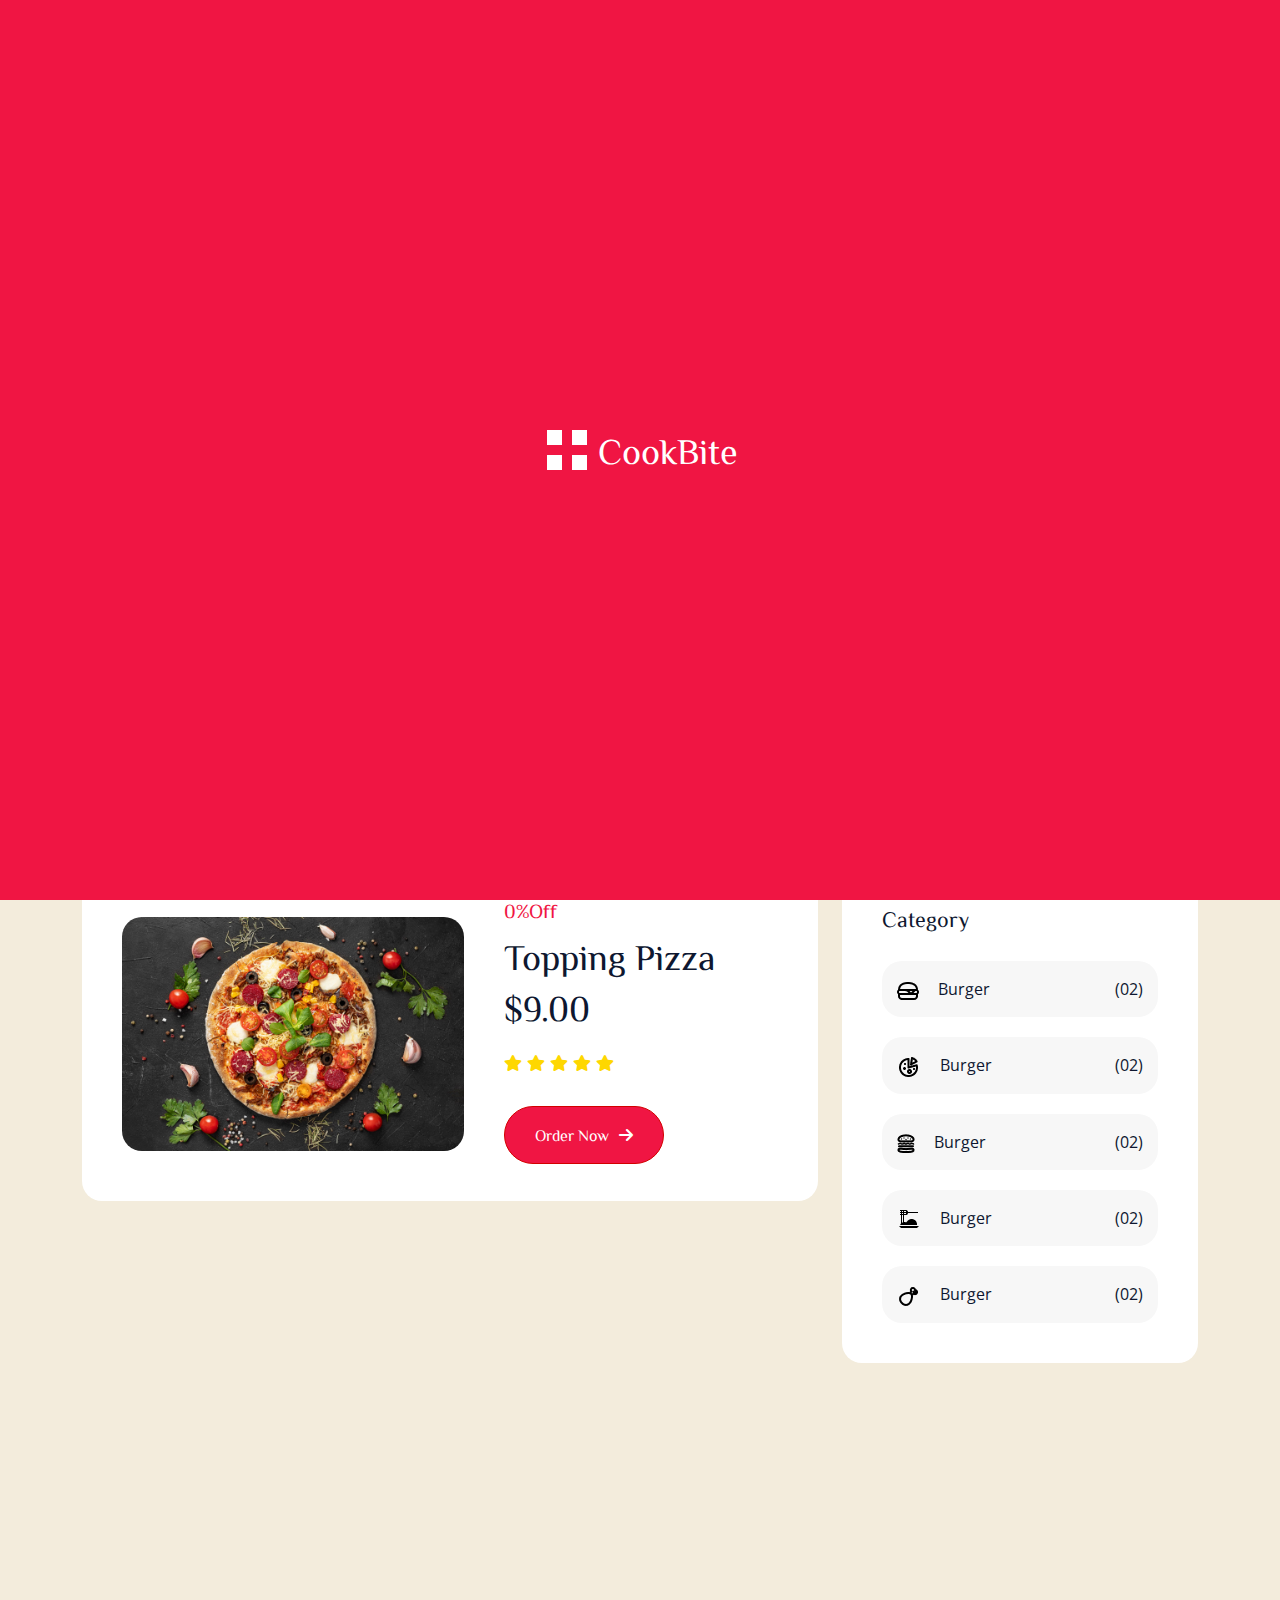
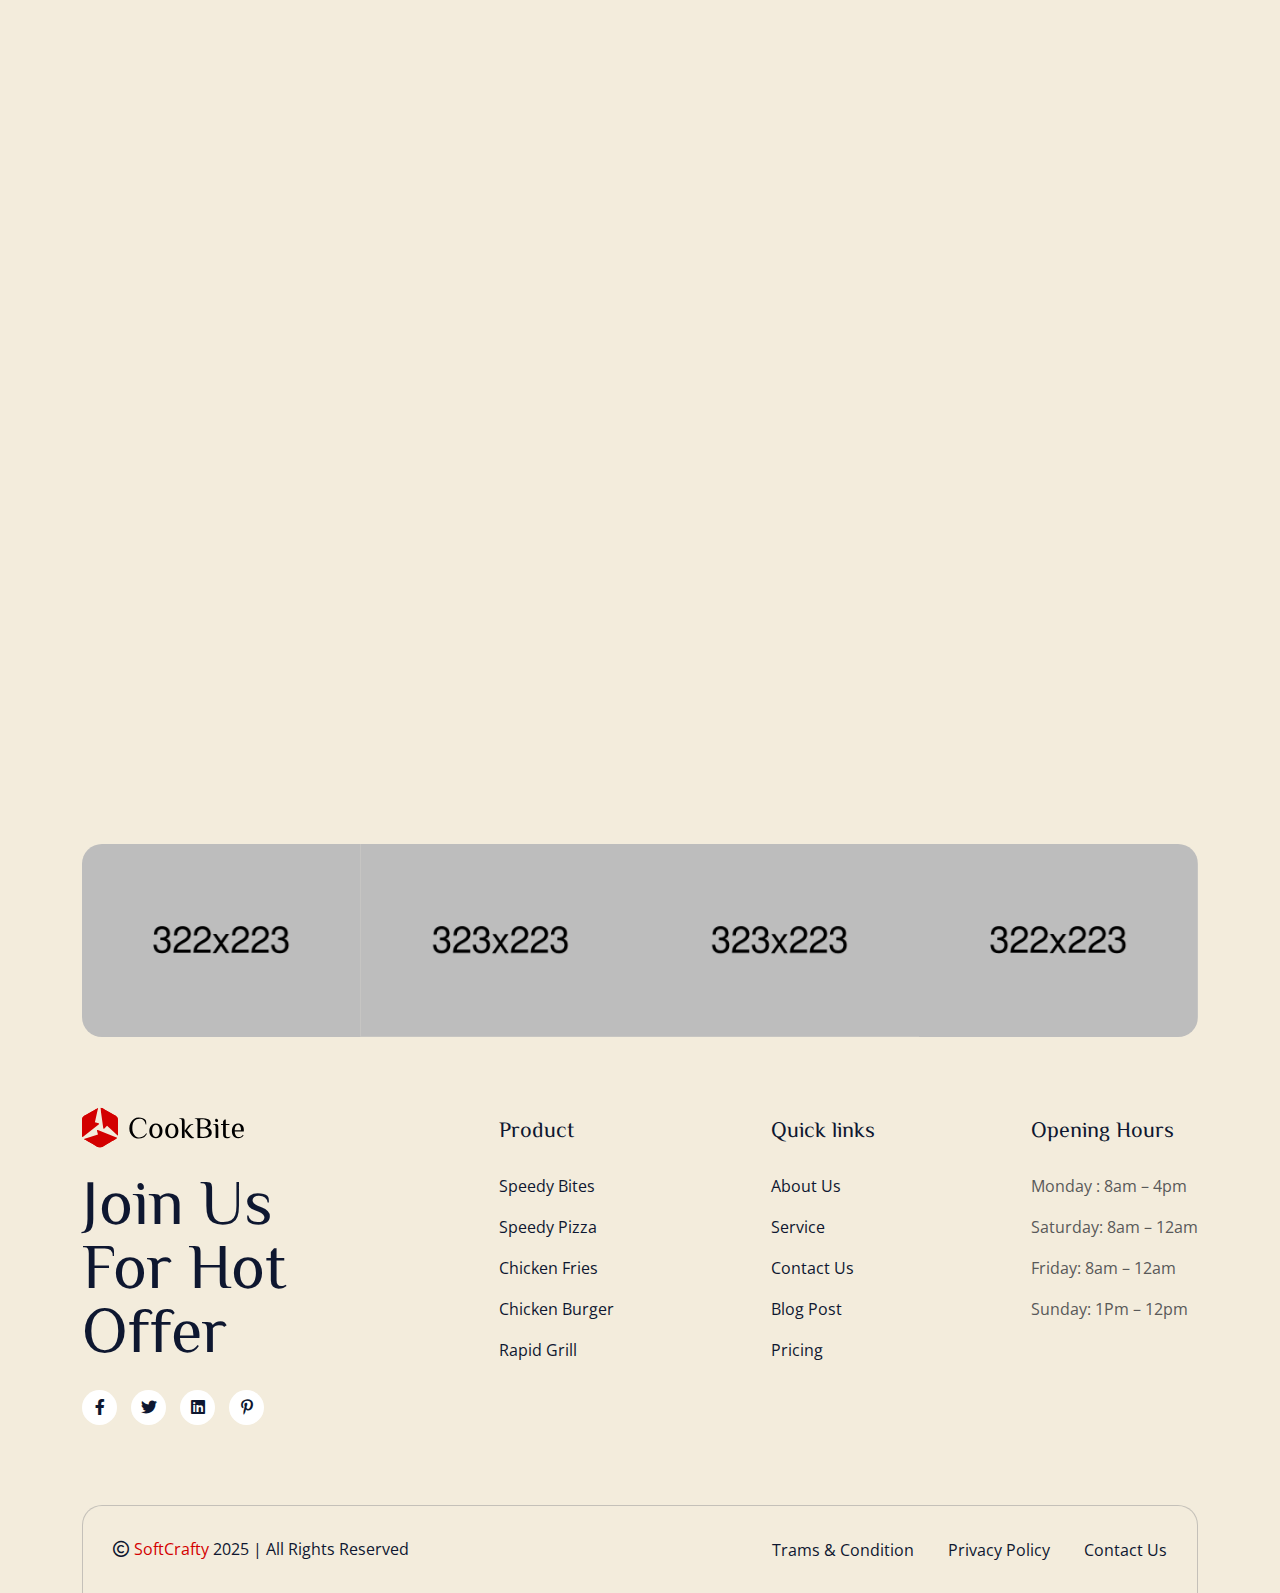
<file: shop.html>
<!DOCTYPE html>
<html class="no-js" lang="zxx">
  <head>
    <meta charset="utf-8" />
    <meta http-equiv="x-ua-compatible" content="ie=edge" />
    <meta name="viewport" content="width=device-width, initial-scale=1" />
    <meta name="description" content="Experience gourmet dishes and world-class service at Cookbite Restaurant. Perfect for family dinners, romantic dates, and private events. Reserve your table today!">
    <meta name="keywords" content="restaurant, fine dining, gourmet food, romantic dinner, family restaurant, cozy ambiance, reservation, food delivery, dine in, chef special, Food, cookbite">
    <meta name="author" content="Cookbite Restaurant by SoftCrafty">
    <title>Cookbite - Cafe Restaurant HTML Template </title>
    <link rel="shortcut icon" type="image/x-icon" href="assets/img/favicon.png"/>
    <!--==============================
	  Google Fonts
	============================== -->
    <link rel="preconnect" href="https://fonts.googleapis.com" />
    <link rel="preconnect" href="https://fonts.gstatic.com" crossorigin />
    <link href="https://fonts.googleapis.com/css2?family=Open+Sans:ital,wght@0,300..800;1,300..800&family=ZCOOL+XiaoWei&display=swap" rel="stylesheet" />
    <!--==============================
	    All CSS File
	============================== -->
  <!-- Bootstrap -->
    <link rel="stylesheet" href="assets/css/bootstrap.min.css" />
    <!-- Bootstrap -->
    <link rel="stylesheet" href="assets/css/fontawesome.min.css" />
    <!-- Magnific Popup -->
    <link rel="stylesheet" href="assets/css/magnific-popup.min.css" />
    <!-- nice select -->
    <link rel="stylesheet" href="assets/css/nice-select.min.css" />
    <!-- Venobox media player -->
    <link rel="stylesheet" href="assets/css/venobox.min.css" />
    <!-- Swiper css -->
    <link rel="stylesheet" href="assets/css/swiper-bundle.min.css" />
    <!-- date picker -->
    <link rel="stylesheet" href="assets/css/date-picker.min.css" />
    <!-- Animate -->
    <link rel="stylesheet" href="assets/css/animate.min.css" />
    <!-- Theme Custom CSS -->
    <link rel="stylesheet" href="assets/css/style.css" />
  </head>
  <body>
    
    <!--==============================
     Preloader
  ============================== -->

    <div class="preloader">
      <div class="preloader-grid">
        <div class="item1"></div>
        <div class="item2"></div>
        <div class="item3"></div>
        <div class="item4"></div>
      </div>
      <h3 class="preloader-loader-h">CookBite</h3>
    </div>

    <!-- Scroll To Top   -->
    <div class="back-to-top-wrapper">
      <button id="back_to_top" type="button" class="back-to-top-btn">
        <i class="fa-solid fa-arrow-up"></i>
      </button>
    </div>

    <!--==============================
	Header Area
==============================-->
    <div class="cs-offcanvas-wrapper d-block">
      <div class="cs-offcanvas-content">
        <div
          class="mobile-menu-top d-flex d-xl-none justify-content-between align-items-center"
        >
          <div class="mobile-logo">
            <a href="index.html"
              ><img src="assets/img/logo.svg" alt="CookBite"
            /></a>
          </div>
          <button class="cs-close-toggle"><i class="fal fa-times"></i></button>
        </div>
        <div class="cs-mobile-menu py-40 d-block d-xl-none">
          <ul>
            <li class="menu-item-has-children cs-mobile-item-children">
              <a class="menu-active"
                >Home <span class="cs-menu-expand"></span
              ></a>
              <ul class="sub-menu">
                <li><a href="index.html">Home One</a></li>
                <li><a href="index-restaurant.html">Home Two</a></li>
              </ul>
            </li>
            <li class="menu-item-has-children">
              <a href="about.html">About Us</a>
            </li>
            <li class="menu-item-has-children">
              <a href="reservation.html">Reservation</a>
            </li>
            <li class="menu-item-has-children cs-mobile-item-children">
              <a>Blog <span class="cs-menu-expand"></span></a>
              <ul class="sub-menu">
                <li><a href="blog-grid.html">Blog Grid</a></li>
                <li><a href="blog-details.html">Blog Details</a></li>
              </ul>
            </li>
            <li class="menu-item-has-children">
              <a href="gallery.html">Gallery</a>
            </li>

            <li class="menu-item-has-children cs-mobile-item-children">
              <a>Pages <span class="cs-menu-expand"></span></a>
              <ul class="sub-menu">
                <li><a href="shop.html">Shop</a></li>
                <li><a href="shop-details.html">Shop Details</a></li>
                <li><a href="cart.html">Cart Page</a></li>
                <li><a href="wishlist.html">Wishlist Page</a></li>
                <li><a href="my-account.html">My Account</a></li>
              </ul>
            </li>

            <li class="menu-item-has-children">
              <a href="contact.html">Contact</a>
            </li>
          </ul>
        </div>
        <div class="cs-dekstop-top d-none d-xl-block">
          <div class="logo-area">
            <a href="index.html">
              <img src="assets/img/logo2.svg" alt="CookBite" />
            </a>
          </div>
          <button class="cs-dekstop-close"><i class="fal fa-times"></i></button>
        </div>
        <div class="instagram-gallery d-none d-xl-block">
          <h3>Check Instagram Post</h3>
          <div class="row pt-30">
            <div class="col-4 mb-20">
              <div class="cs-instagram-link">
                <a
                  href="assets/img/gallery/gallery-01.png"
                  class="popup-image"
                  data-group="gallery"
                  ><img
                    src="assets/img/gallery/gallery-01.png"
                    alt="instagram1" /><i class="fa-brands fa-instagram"></i
                ></a>
              </div>
            </div>
            <div class="col-4 mb-20">
              <div class="cs-instagram-link">
                <a
                  href="assets/img/gallery/gallery-02.png"
                  class="popup-image"
                  data-group="gallery"
                  ><img
                    src="assets/img/gallery/gallery-02.png"
                    alt="instagram2" /><i class="fa-brands fa-instagram"></i
                ></a>
              </div>
            </div>
            <div class="col-4 mb-20">
              <div class="cs-instagram-link">
                <a
                  href="assets/img/gallery/gallery-03.png"
                  class="popup-image"
                  data-group="gallery"
                  ><img
                    src="assets/img/gallery/gallery-03.png"
                    alt="instagram3" /><i class="fa-brands fa-instagram"></i
                ></a>
              </div>
            </div>
            <div class="col-4 mb-20">
              <div class="cs-instagram-link">
                <a
                  href="assets/img/gallery/gallery-04.png"
                  class="popup-image"
                  data-group="gallery"
                  ><img
                    src="assets/img/gallery/gallery-04.png"
                    alt="instagram4" /><i class="fa-brands fa-instagram"></i
                ></a>
              </div>
            </div>
            <div class="col-4 mb-20">
              <div class="cs-instagram-link">
                <a
                  href="assets/img/gallery/gallery-05.png"
                  class="popup-image"
                  data-group="gallery"
                  ><img
                    src="assets/img/gallery/gallery-05.png"
                    alt="instagram5" /><i class="fa-brands fa-instagram"></i
                ></a>
              </div>
            </div>
            <div class="col-4 mb-20">
              <div class="cs-instagram-link">
                <a
                  href="assets/img/gallery/gallery-06.png"
                  class="popup-image"
                  data-group="gallery"
                  ><img
                    src="assets/img/gallery/gallery-06.png"
                    alt="instagram6" /><i class="fa-brands fa-instagram"></i
                ></a>
              </div>
            </div>
          </div>
        </div>
        <div class="offcanvas-btn px-30 d-none d-xl-block">
          <a href="#0" class="cs-btn d-block text-center"
            ><span>Get Started</span>
          </a>
        </div>
      </div>
    </div>
    <div class="popup-search">
      <button class="searchClose"><i class="fal fa-times"></i></button>
      <form action="#">
        <input type="text" placeholder="Search here..." />
        <button class="form-submit" type="submit">
          <i class="fal fa-search"></i>
        </button>
      </form>
    </div>
    <header class="cs-header header-layout02">
      <div class="sticky-wrapper">
        <div class="header-logo">
          <a href="index.html"
            ><img src="assets/img/logo2.svg" alt="CookBite"
          /></a>
        </div>
        <div class="header-top d-none d-xl-block">
          <div class="container">
            <div class="row align-items-center justify-content-between">
              <div class="col-auto">
                <div class="cs-header-infos">
                  <ul>
                    <li>
                      <a href="mailto:info@example.com"
                        ><i class="fa-solid fa-envelope"></i>info@example.com</a
                      >
                    </li>
                    <li>
                      <a href="#0"
                        ><i class="fa-solid fa-location-dot"></i>6391 Elgin St.
                        Celina, 10299</a
                      >
                    </li>
                    <li>
                      <i class="fa-solid fa-clock"></i>Sunday - Friday:
                      <span class="fw-bold">9 am - 8 pm</span>
                    </li>
                  </ul>
                </div>
              </div>
              <div class="col-auto">
                <div class="cs-header-social">
                  <ul>
                    <li>
                      <a href="#0"><i class="fa-brands fa-facebook-f"></i></a>
                    </li>
                    <li>
                      <a href="#0"><i class="fa-brands fa-instagram"></i></a>
                    </li>
                    <li>
                      <a href="#0"><i class="fa-brands fa-twitter"></i></a>
                    </li>
                    <li>
                      <a href="#0"><i class="fa-brands fa-linkedin"></i></a>
                    </li>
                  </ul>
                </div>
              </div>
            </div>
          </div>
        </div>
        <!-- Main Menu Area -->
        <div class="menu-area">
          <div class="container">
            <div class="row align-items-center justify-content-between">
              <div class="col-auto">
                <nav class="main-menu d-none d-xl-block">
                  <ul>
                    <li class="menu-item-has-children">
                      <a href="#0">Home</a>
                      <ul class="sub-menu">
                        <li><a href="index.html">Home One</a></li>
                        <li><a href="index-restaurant.html">Home Two</a></li>
                      </ul>
                    </li>
                    <li><a href="about.html">About Us</a></li>
                    <li><a href="reservation.html">Reservation</a></li>
                    <li class="menu-item-has-children">
                      <a href="#0">Blog</a>
                      <ul class="sub-menu">
                        <li><a href="blog-grid.html">Blog Grid</a></li>
                        <li><a href="blog-details.html">Blog Details</a></li>
                      </ul>
                    </li>
                    <li><a href="gallery.html">Gallery</a></li>
                    <li class="menu-item-has-children">
                      <a href="#0" class="menu-active">Pages</a>
                      <ul class="sub-menu">
                        <li><a href="shop.html">Shop</a></li>
                        <li><a href="shop-details.html">Shop Details</a></li>
                        <li><a href="cart.html">Cart Page</a></li>
                        <li><a href="wishlist.html">Wishlist Page</a></li>
                        <li><a href="my-account.html">My Account</a></li>
                      </ul>
                    </li>
                    <li><a href="contact.html">Contact</a></li>
                  </ul>
                </nav>
              </div>
              <div class="col-auto">
                <div class="header-icons style2 align-items-center d-flex">
                  <button
                    type="button"
                    class="cs-header-cart d-none d-xl-block"
                  >
                    <i class="fa-regular fa-cart-shopping"></i>
                  </button>
                  <button
                    type="button"
                    class="cs-menu-toggle d-block d-xl-none"
                  >
                    <i class="fa-sharp fa-regular fa-bars-staggered"></i>
                  </button>
                  <button type="button" class="cs-header-search">
                    <i class="fa-solid fa-magnifying-glass"></i>
                  </button>
                  <button
                    type="button"
                    class="cs-header-pipe d-none d-xl-block"
                  >
                    <i class="fa-thin fa-pipe"></i>
                  </button>
                  <button
                    type="button"
                    class="cs-header-toggle cs-dekstop-toggle"
                  >
                    <i class="fa-sharp fa-regular fa-bars-staggered"></i>
                  </button>
                  <a
                    href="reservation.html"
                    class="cs-btn fw-normal d-none d-xl-block"
                    ><span
                      >Book a table
                      <i class="fa-solid fa-arrow-right"></i></span
                  ></a>
                </div>
              </div>
            </div>
          </div>
          <!-- Mini Cart -->
          <div class="cs-minicart-area">
            <div class="minicart--item-container">
              <ul>
                <li class="minicart--item d-flex">
                  <div class="mini-cartimage">
                    <img src="assets/img/products/product-01.jpg" alt="" />
                  </div>
                  <div class="mini-cartinfo">
                    <h6 class="title">Title of Product 01</h6>
                    <span class="price">$90.00 USD (x1)</span>
                    <div class="remove">
                      <a href="#">
                        <i class="fa fa-trash-o"></i> Remove from cart
                      </a>
                    </div>
                  </div>
                </li>
                <li class="minicart--item d-flex">
                  <div class="mini-cartimage">
                    <img src="assets/img/products/product-02.jpg" alt="" />
                  </div>
                  <div class="mini-cartinfo">
                    <h6 class="title">Title of Product 01</h6>
                    <span class="price">$90.00 USD (x1)</span>
                    <div class="remove">
                      <a href="#">
                        <i class="fa fa-trash-o"></i> Remove from cart
                      </a>
                    </div>
                  </div>
                </li>
                <li class="minicart--item d-flex">
                  <div class="mini-cartimage">
                    <img src="assets/img/products/product-03.jpg" alt="" />
                  </div>
                  <div class="mini-cartinfo">
                    <h6 class="title">Title of Product 01</h6>
                    <span class="price">$90.00 USD (x1)</span>
                    <div class="remove">
                      <a href="#">
                        <i class="fa fa-trash-o"></i> Remove from cart
                      </a>
                    </div>
                  </div>
                </li>
              </ul>
              <div class="minicart--subtotal my-40">
                <p class="minicart--subtotal-title fw-bold">Subtotal</p>
                <p class="minicart--subtotal-amount">$270.00 USD</p>
              </div>
              <a href="#0" class="cs-btn2 mt-20 fw-normal text-center w-100"
                ><span>Checkout <i class="fa-solid fa-arrow-right"></i></span
              ></a>
            </div>
          </div>
        </div>
      </div>
    </header>

    <!--==============================
	Banner Area
==============================-->

    <section>
      <div class="cs-banner">
        <div class="container">
          <div class="banner-breadcrumb">
            <h1 class="page-title">Shop</h1>
            <span class="breadcrumb"
              ><a href="index.html">Home</a>
              <i class="fa-solid fa-angle-right"></i> Shop</span
            >
          </div>
        </div>
      </div>
    </section>

    <!--==============================
                    Product Area
                ============================== -->

    <section>
      <div class="cs-product-area space space-mobile space-mobile-extra">
        <div class="container">
          <div class="row">
            <div class="col-lg-8">
              <div class="cs-product-items">
                <div
                  class="product-item d-block d-md-flex align-items-center wow slideInUp"
                  data-wow-duration=".5s"
                  data-wow-delay=".5s"
                >
                  <div class="thubmnail-img">
                    <a href="shop-details.html"
                      ><img
                        src="assets/img/products/product-01.jpg"
                        alt="product image"
                    /></a>
                  </div>
                  <div class="product-content">
                    <span class="h5 d-block discount">0%Off</span>
                    <a href="shop-details.html" class="h3 product-title">
                      Topping Pizza
                    </a>
                    <span class="h3 d-block">$9.00</span>
                    <div class="product-rating">
                      <ul class="d-flex">
                        <li><i class="fa-solid fa-star"></i></li>
                        <li><i class="fa-solid fa-star"></i></li>
                        <li><i class="fa-solid fa-star"></i></li>
                        <li><i class="fa-solid fa-star"></i></li>
                        <li><i class="fa-solid fa-star"></i></li>
                      </ul>
                    </div>
                    <div class="cart-btn">
                      <a href="shop-details.html" class="cs-btn fw-normal"
                        ><span
                          >Order Now<i
                            class="fa-solid fa-arrow-right"
                          ></i></span
                      ></a>
                    </div>
                  </div>
                </div>
                <div
                  class="product-item d-block d-md-flex align-items-center wow slideInUp"
                  data-wow-duration=".5s"
                  data-wow-delay=".5s"
                >
                  <div class="thubmnail-img">
                    <a href="shop-details.html"
                      ><img
                        src="assets/img/products/product-02.jpg"
                        alt="product image"
                    /></a>
                  </div>
                  <div class="product-content">
                    <span class="h5 d-block discount">10%Off</span>
                    <a href="shop-details.html" class="h3 product-title">
                      Mac & Chese Pizza
                    </a>
                    <span class="h3 d-block"
                      ><del> $11.00 </del> <ins>$9.00</ins>
                    </span>
                    <div class="product-rating">
                      <ul class="d-flex">
                        <li><i class="fa-solid fa-star"></i></li>
                        <li><i class="fa-solid fa-star"></i></li>
                        <li><i class="fa-solid fa-star"></i></li>
                        <li><i class="fa-solid fa-star"></i></li>
                        <li><i class="fa-solid fa-star"></i></li>
                      </ul>
                    </div>
                    <div class="cart-btn">
                      <a href="shop-details.html" class="cs-btn fw-normal"
                        ><span
                          >Order Now<i
                            class="fa-solid fa-arrow-right"
                          ></i></span
                      ></a>
                    </div>
                  </div>
                </div>
                <div
                  class="product-item d-block d-md-flex align-items-center wow slideInUp"
                  data-wow-duration=".5s"
                  data-wow-delay=".5s"
                >
                  <div class="thubmnail-img">
                    <a href="shop-details.html"
                      ><img
                        src="assets/img/products/product-03.jpg"
                        alt="product image"
                    /></a>
                  </div>
                  <div class="product-content">
                    <span class="h5 d-block discount">5%Off</span>
                    <a href="shop-details.html" class="h3 product-title">
                      Topping Pizza
                    </a>
                    <span class="h3 d-block"
                      ><del> $9.00 </del>
                      <ins>$7.00</ins>
                    </span>
                    <div class="product-rating">
                      <ul class="d-flex">
                        <li><i class="fa-solid fa-star"></i></li>
                        <li><i class="fa-solid fa-star"></i></li>
                        <li><i class="fa-solid fa-star"></i></li>
                        <li><i class="fa-solid fa-star"></i></li>
                        <li><i class="fa-solid fa-star"></i></li>
                      </ul>
                    </div>
                    <div class="cart-btn">
                      <a href="shop-details.html" class="cs-btn fw-normal"
                        ><span
                          >Order Now<i
                            class="fa-solid fa-arrow-right"
                          ></i></span
                      ></a>
                    </div>
                  </div>
                </div>
                <div
                  class="product-item d-block d-md-flex align-items-center wow slideInUp"
                  data-wow-duration=".5s"
                  data-wow-delay=".5s"
                >
                  <div class="thubmnail-img">
                    <a href="shop-details.html"
                      ><img
                        src="assets/img/products/product-04.jpg"
                        alt="product image"
                    /></a>
                  </div>
                  <div class="product-content">
                    <span class="h5 d-block discount">12%Off</span>
                    <a href="shop-details.html" class="h3 product-title">
                      Topping Pizza
                    </a>
                    <span class="h3 d-block"
                      ><del> $8.00 </del> <ins>$6.00</ins></span
                    >
                    <div class="product-rating">
                      <ul class="d-flex">
                        <li><i class="fa-solid fa-star"></i></li>
                        <li><i class="fa-solid fa-star"></i></li>
                        <li><i class="fa-solid fa-star"></i></li>
                        <li><i class="fa-solid fa-star"></i></li>
                        <li><i class="fa-solid fa-star"></i></li>
                      </ul>
                    </div>
                    <div class="cart-btn">
                      <a href="shop-details.html" class="cs-btn fw-normal"
                        ><span
                          >Order Now
                          <i class="fa-solid fa-arrow-right"></i></span
                      ></a>
                    </div>
                  </div>
                </div>
              </div>
            </div>
            <div class="col-lg-4">
              <div class="cs-shop-sidebar">
                <div
                  class="cs-shop-widget wow slideInUp"
                  data-wow-duration=".5s"
                  data-wow-delay=".5s"
                >
                  <h4 class="cs-shop-widget-title">Category</h4>
                  <div class="cs-shop-widget-content">
                    <ul class="cs-shop-widget-category">
                      <li>
                        <a
                          href="shop.html"
                          class="d-flex justify-content-between"
                        >
                          <div class="category-name">
                            <img
                              src="assets/img/category-item/cat-01.png"
                              alt="category"
                            />
                            Burger
                          </div>
                          <div class="category-number">
                            <span>(02)</span>
                          </div>
                        </a>
                      </li>
                      <li>
                        <a
                          href="shop.html"
                          class="d-flex justify-content-between"
                        >
                          <div class="category-name">
                            <img
                              src="assets/img/category-item/cat-02.png"
                              alt="category"
                            />
                            Burger
                          </div>
                          <div class="category-number">
                            <span>(02)</span>
                          </div>
                        </a>
                      </li>
                      <li>
                        <a
                          href="shop.html"
                          class="d-flex justify-content-between"
                        >
                          <div class="category-name">
                            <img
                              src="assets/img/category-item/cat-03.png"
                              alt="category"
                            />
                            Burger
                          </div>
                          <div class="category-number">
                            <span>(02)</span>
                          </div>
                        </a>
                      </li>
                      <li>
                        <a
                          href="shop.html"
                          class="d-flex justify-content-between"
                        >
                          <div class="category-name">
                            <img
                              src="assets/img/category-item/cat-04.png"
                              alt="category"
                            />
                            Burger
                          </div>
                          <div class="category-number">
                            <span>(02)</span>
                          </div>
                        </a>
                      </li>
                      <li>
                        <a
                          href="shop.html"
                          class="d-flex justify-content-between"
                        >
                          <div class="category-name">
                            <img
                              src="assets/img/category-item/cat-05.png"
                              alt="category"
                            />
                            Burger
                          </div>
                          <div class="category-number">
                            <span>(02)</span>
                          </div>
                        </a>
                      </li>
                    </ul>
                  </div>
                </div>
                <div
                  class="cs-shop-widget wow slideInUp"
                  data-wow-duration=".5s"
                  data-wow-delay=".5s"
                >
                  <h4 class="cs-shop-widget-title">Filter By Price</h4>
                  <div class="cs-shop-widget-content">
                    <div class="range-slider">
                      <div id="price-range" class="slider"></div>
                      <div
                        class="range-bottom justify-content-between d-flex align-items-center"
                      >
                        <div class="filter-btn">
                          <button
                            class="cs-shop-widget-filter-btn"
                            type="button"
                          >
                            Filter
                          </button>
                        </div>
                        <div class="range-input">
                          <h5 class="value">
                            Price: $<span id="min-price">10</span> - $<span
                              id="max-price"
                              >30</span
                            >
                          </h5>
                        </div>
                      </div>
                    </div>
                  </div>
                </div>
              </div>
            </div>
          </div>
        </div>
      </div>
    </section>

    <!--==============================
                                        Gallery Slider
                                                ==============================-->
    <section>
      <div class="cs-gallery-area arrow-wrap">
        <div class="container">
          <div class="slider-area">
            <div
              class="swiper cs-slider"
              id="gallerySlider"
              data-slider-options='{
                  "breakpoints": {
                      "0": {"slidesPerView": 1, "spaceBetween": 0},
                      "576": {"slidesPerView": 2, "spaceBetween": 0},
                      "768": {"slidesPerView": 3, "spaceBetween": 0},
                      "992": {"slidesPerView": 3, "spaceBetween": 0},
                      "1200": {"slidesPerView": 4, "spaceBetween": 0},
                      "1400": {"slidesPerView": 5, "spaceBetween": 0}
                  }
              }'
            >
              <div class="swiper-wrapper">
                <div class="swiper-slide">
                  <div class="gallery-item">
                    <img
                      src="assets/img/gallery/gallery-01.png"
                      alt="gallery image"
                    />
                  </div>
                </div>
                <div class="swiper-slide">
                  <div class="gallery-item">
                    <img
                      src="assets/img/gallery/gallery-02.png"
                      alt="gallery image"
                    />
                  </div>
                </div>
                <div class="swiper-slide">
                  <div class="gallery-item">
                    <img
                      src="assets/img/gallery/gallery-03.png"
                      alt="gallery image"
                    />
                  </div>
                </div>
                <div class="swiper-slide">
                  <div class="gallery-item">
                    <img
                      src="assets/img/gallery/gallery-04.png"
                      alt="gallery image"
                    />
                  </div>
                </div>
                <div class="swiper-slide">
                  <div class="gallery-item">
                    <img
                      src="assets/img/gallery/gallery-01.png"
                      alt="gallery image"
                    />
                  </div>
                </div>
                <div class="swiper-slide">
                  <div class="gallery-item">
                    <img
                      src="assets/img/gallery/gallery-02.png"
                      alt="gallery image"
                    />
                  </div>
                </div>
                <div class="swiper-slide">
                  <div class="gallery-item">
                    <img
                      src="assets/img/gallery/gallery-03.png"
                      alt="gallery image"
                    />
                  </div>
                </div>
                <div class="swiper-slide">
                  <div class="gallery-item">
                    <img
                      src="assets/img/gallery/gallery-04.png"
                      alt="gallery image"
                    />
                  </div>
                </div>
                <div class="swiper-slide">
                  <div class="gallery-item">
                    <img
                      src="assets/img/gallery/gallery-01.png"
                      alt="gallery image"
                    />
                  </div>
                </div>
                <div class="swiper-slide">
                  <div class="gallery-item">
                    <img
                      src="assets/img/gallery/gallery-02.png"
                      alt="gallery image"
                    />
                  </div>
                </div>
              </div>
            </div>
            <!-- Navigation -->
            <button
              data-slider-prev="#gallerySlider"
              class="slider-arrow slider-prev"
            >
              <i class="fa-regular fa-angle-left"></i>
            </button>
            <button
              data-slider-next="#gallerySlider"
              class="slider-arrow slider-next"
            >
              <i class="fa-regular fa-angle-right"></i>
            </button>
          </div>
        </div>
      </div>
    </section>

    <!--==============================
            Footer
        ============================== -->
    <footer>
      <div class="cs-footer-area">
        <div class="container">
          <div class="footer-top text-center text-md-start">
            <div
              class="row justify-content-center justify-content-md-between align-items-top"
            >
              <div class="col-xl-3 col-lg-4 col-md-6 col-10">
                <div class="widget-area widget-area-logo">
                  <div class="footer-logo">
                    <a href="index.html"
                      ><img src="assets/img/logo.svg" alt=""
                    /></a>
                  </div>
                  <h1 class="footer-title">Join Us For Hot Offer</h1>
                  <div class="widget-social">
                    <ul>
                      <li>
                        <a href="#0"><i class="fa-brands fa-facebook-f"></i></a>
                      </li>
                      <li>
                        <a href="#0"><i class="fa-brands fa-twitter"></i></a>
                      </li>
                      <li>
                        <a href="#0"><i class="fa-brands fa-linkedin"></i></a>
                      </li>
                      <li>
                        <a href="#0"
                          ><i class="fa-brands fa-pinterest-p"></i
                        ></a>
                      </li>
                    </ul>
                  </div>
                </div>
              </div>
              <div class="col-lg-auto col-md-6">
                <div class="widget-area">
                  <h4 class="widget-title">Product</h4>
                  <ul class="widget-menu">
                    <li><a href="gallery.html">Speedy Bites</a></li>
                    <li><a href="shop.html">Speedy Pizza</a></li>
                    <li><a href="shop.html">Chicken Fries</a></li>
                    <li><a href="shop.html">Chicken Burger</a></li>
                    <li><a href="shop.html">Rapid Grill</a></li>
                  </ul>
                </div>
              </div>
              <div class="col-lg-auto col-md-6">
                <div class="widget-area">
                  <h4 class="widget-title">Quick links</h4>
                  <ul class="widget-menu">
                    <li><a href="about.html">About Us</a></li>
                    <li><a href="about.html">Service</a></li>
                    <li><a href="contact.html">Contact Us</a></li>
                    <li><a href="blog-grid.html">Blog Post</a></li>
                    <li><a href="contact.html">Pricing</a></li>
                  </ul>
                </div>
              </div>
              <div class="col-lg-auto col-md-6">
                <div class="widget-area">
                  <h4 class="widget-title">Opening Hours</h4>
                  <ul class="widget-menu">
                    <li>Monday : 8am – 4pm</li>
                    <li>Saturday: 8am – 12am</li>
                    <li>Friday: 8am – 12am</li>
                    <li>Sunday: 1Pm – 12pm</li>
                  </ul>
                </div>
              </div>
            </div>
          </div>
          <div class="footer-bottom">
            <div class="row align-items-center justify-content-between">
              <div class="col-lg-6">
                <p class="copyright-text text-center text-lg-start">
                  <i class="fa-regular fa-copyright"></i>
                  <a href="https://themeforest.net/user/softcrafty/portfolio"
                    >SoftCrafty</a
                  >
                  2025 | All Rights Reserved
                </p>
              </div>
              <div class="col-lg-6">
                <div class="footer-menu text-center text-md-start">
                  <ul>
                    <li><a href="contact.html">Trams & Condition</a></li>
                    <li><a href="about.html">Privacy Policy</a></li>
                    <li><a href="contact.html">Contact Us</a></li>
                  </ul>
                </div>
              </div>
            </div>
          </div>
        </div>
      </div>
    </footer>

    <!--==============================
        All Js File
    ============================== -->
    <!-- jQuery -->
    <script src="assets/js/vendor/jquery-3.7.1.min.js"></script>
    <!-- Bootstrap -->
    <script src="assets/js/bootstrap.min.js"></script>
    <!-- Swiper JS -->
    <script src="assets/js/swiper-bundle.min.js"></script>
    <!-- Magnific Popup -->
    <script src="assets/js/jquery.magnific-popup.min.js"></script>
    <!-- nice select-->
    <script src="assets/js/jquery.nice-select.min.js"></script>
    <!-- Venobox media player -->
    <script src="assets/js/venobox.min.js"></script>
    <!-- Counter Up -->
    <script src="assets/js/jquery.counterup.min.js"></script>
    <!-- Range Slider -->
    <script src="assets/js/jquery-ui.min.js"></script>
    <!-- Mixitup Slider -->
    <script src="assets/js/mixitup.min.js"></script>
    <!-- ScrollTrigger -->
    <script src="assets/js/ScrollTrigger.min.js"></script>
    <!-- Wow Animation -->
    <script src="assets/js/wow.min.js"></script>
    <!-- Smooth Scroll -->
    <script src="assets/js/smooth-scroll.min.js"></script>
    <!-- Easing -->
    <script src="assets/js/jquery.easing.min.js"></script>
    <!-- date picker -->
    <script src="assets/js/date-picker.min.js"></script>
    <!-- Main JS File -->
    <script src="assets/js/main.js"></script>
  </body>
</html>
</file>
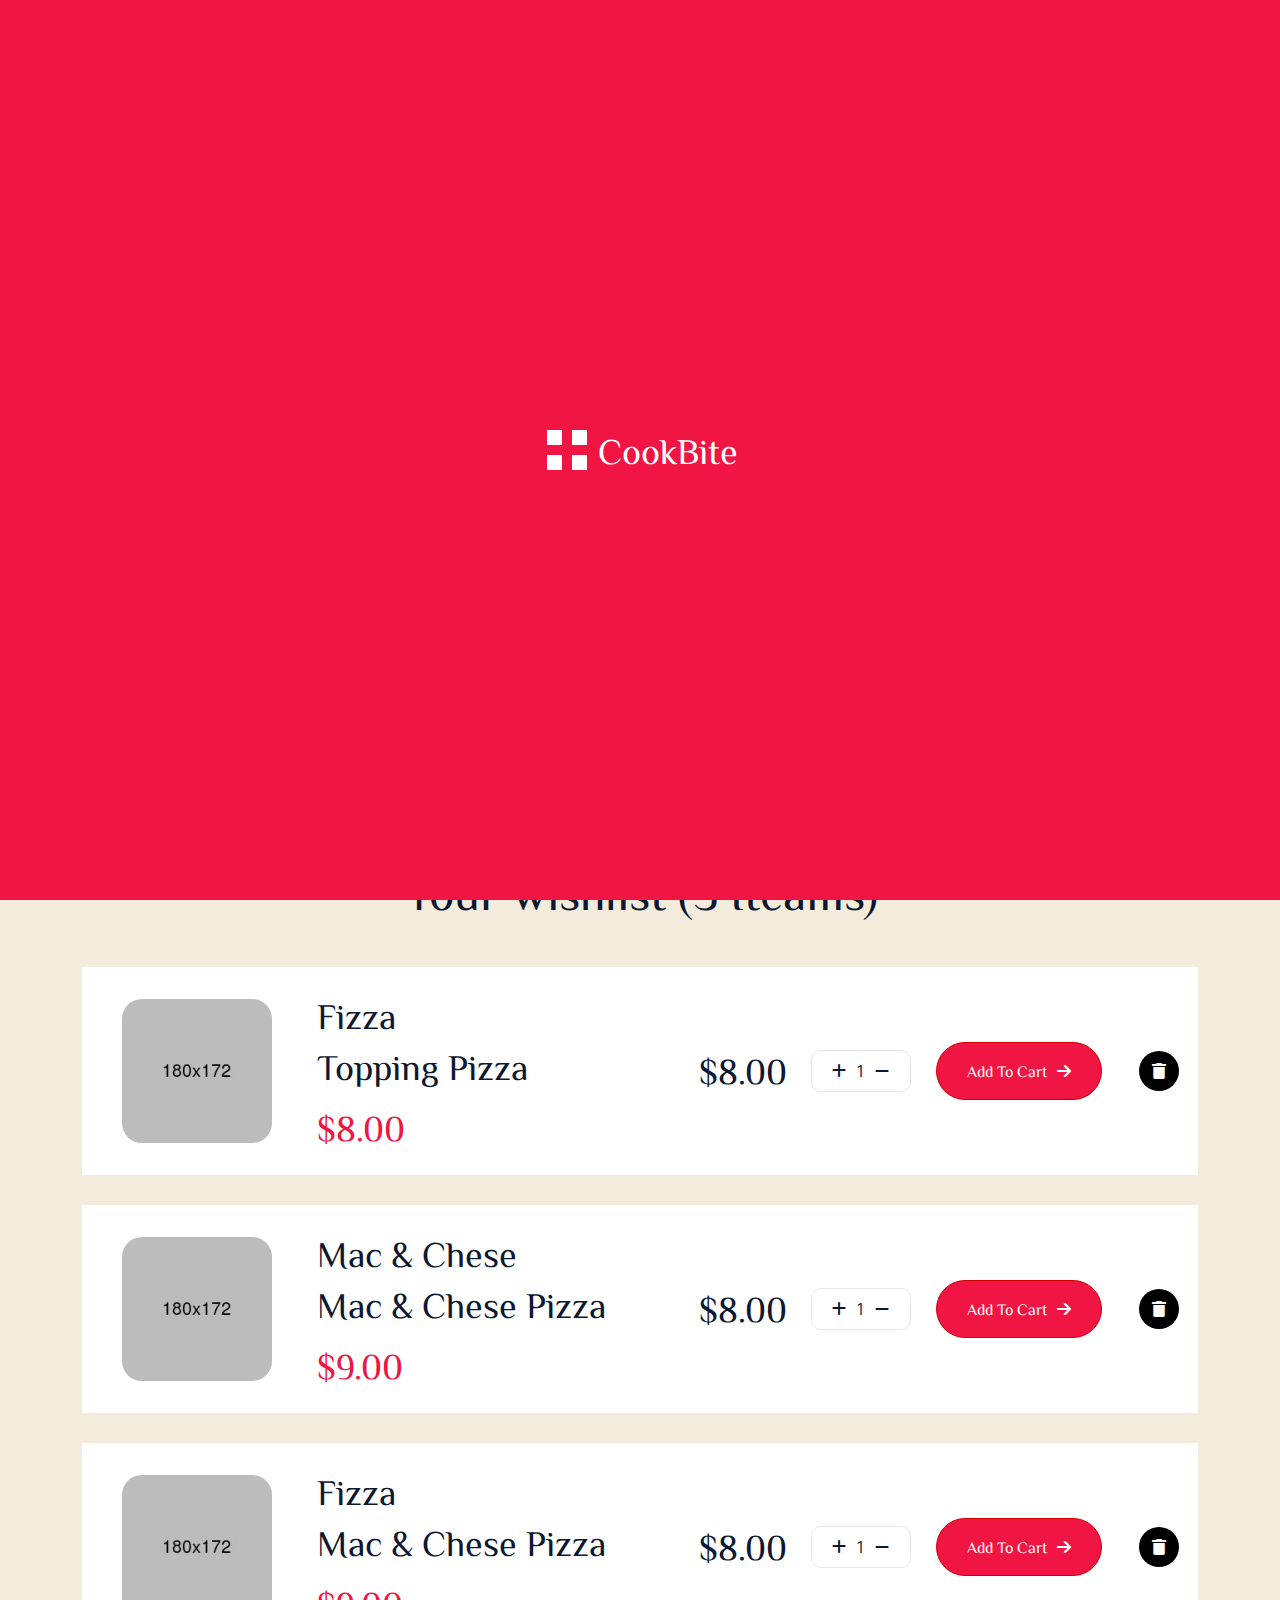
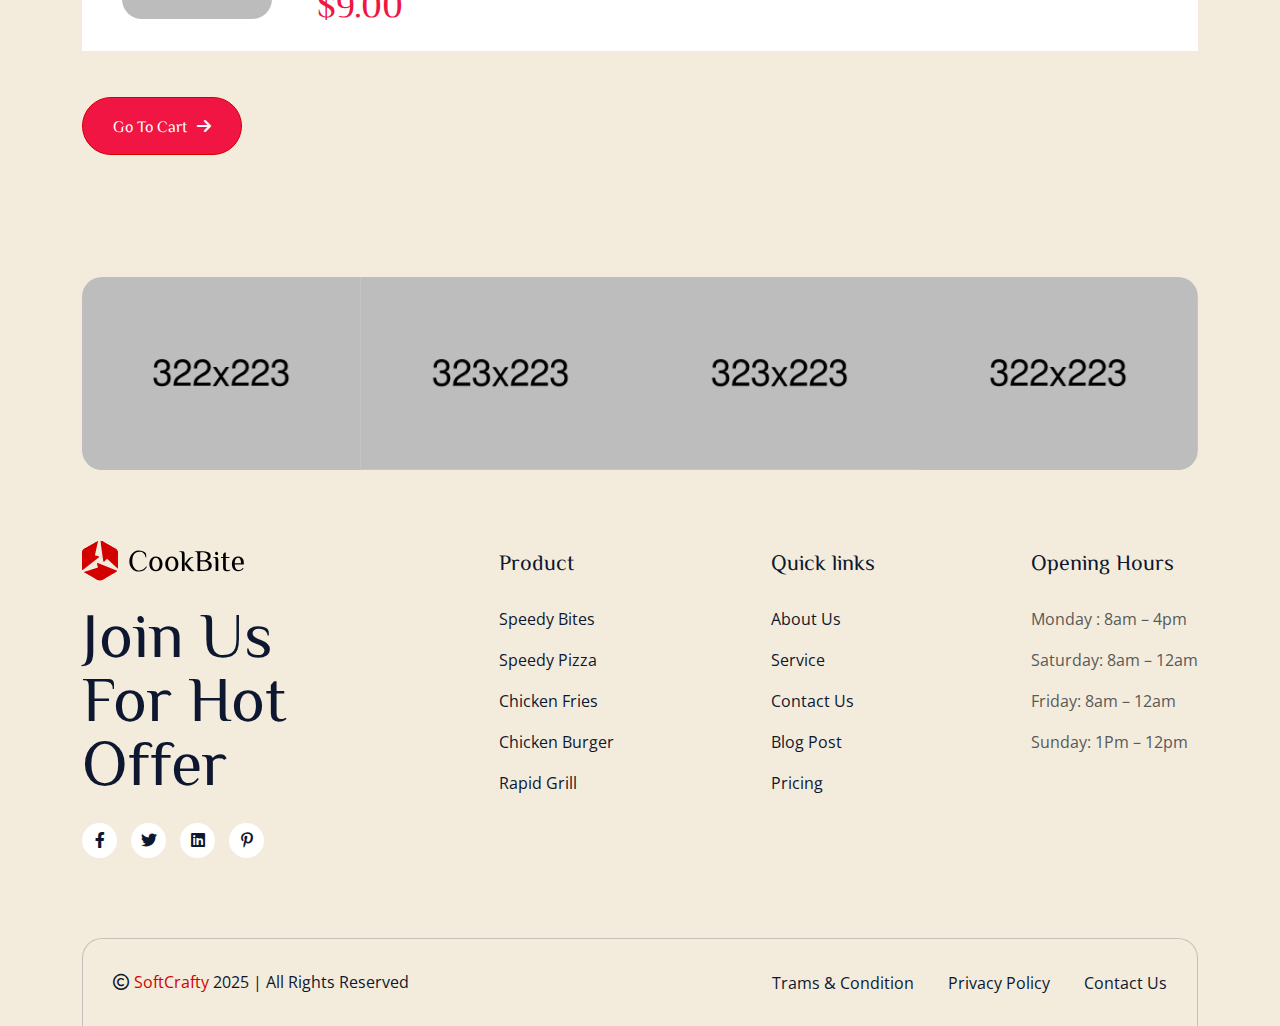
<file: wishlist.html>
<!DOCTYPE html>
<html class="no-js" lang="zxx">
  <head>
    <meta charset="utf-8" />
    <meta http-equiv="x-ua-compatible" content="ie=edge" />
    <meta name="viewport" content="width=device-width, initial-scale=1" />
    <meta name="description" content="Experience gourmet dishes and world-class service at Cookbite Restaurant. Perfect for family dinners, romantic dates, and private events. Reserve your table today!">
    <meta name="keywords" content="restaurant, fine dining, gourmet food, romantic dinner, family restaurant, cozy ambiance, reservation, food delivery, dine in, chef special, Food, cookbite">
    <meta name="author" content="Cookbite Restaurant by SoftCrafty">
    <title>Cookbite - Cafe Restaurant HTML Template </title>
    <link rel="shortcut icon" type="image/x-icon" href="assets/img/favicon.png"/>
    <!--==============================
	  Google Fonts
	============================== -->
    <link rel="preconnect" href="https://fonts.googleapis.com" />
    <link rel="preconnect" href="https://fonts.gstatic.com" crossorigin />
    <link href="https://fonts.googleapis.com/css2?family=Open+Sans:ital,wght@0,300..800;1,300..800&family=ZCOOL+XiaoWei&display=swap" rel="stylesheet" />
    <!--==============================
	    All CSS File
	============================== -->
  <!-- Bootstrap -->
    <link rel="stylesheet" href="assets/css/bootstrap.min.css" />
    <!-- Bootstrap -->
    <link rel="stylesheet" href="assets/css/fontawesome.min.css" />
    <!-- Magnific Popup -->
    <link rel="stylesheet" href="assets/css/magnific-popup.min.css" />
    <!-- nice select -->
    <link rel="stylesheet" href="assets/css/nice-select.min.css" />
    <!-- Venobox media player -->
    <link rel="stylesheet" href="assets/css/venobox.min.css" />
    <!-- Swiper css -->
    <link rel="stylesheet" href="assets/css/swiper-bundle.min.css" />
    <!-- date picker -->
    <link rel="stylesheet" href="assets/css/date-picker.min.css" />
    <!-- Animate -->
    <link rel="stylesheet" href="assets/css/animate.min.css" />
    <!-- Theme Custom CSS -->
    <link rel="stylesheet" href="assets/css/style.css" />
  </head>

  <body>
    <!--==============================
     Preloader
  ============================== -->
    <div class="preloader">
      <div class="preloader-grid">
        <div class="item1"></div>
        <div class="item2"></div>
        <div class="item3"></div>
        <div class="item4"></div>
      </div>
      <h3 class="preloader-loader-h">CookBite</h3>
    </div>

    <!-- Scroll To Top   -->
    <div class="back-to-top-wrapper">
      <button id="back_to_top" type="button" class="back-to-top-btn">
        <i class="fa-solid fa-arrow-up"></i>
      </button>
    </div>
    <!--==============================
	Header Area
==============================-->
    <div class="cs-offcanvas-wrapper d-block">
      <div class="cs-offcanvas-content">
        <div
          class="mobile-menu-top d-flex d-xl-none justify-content-between align-items-center"
        >
          <div class="mobile-logo">
            <a href="index.html"
              ><img src="assets/img/logo.svg" alt="CookBite"
            /></a>
          </div>
          <button class="cs-close-toggle"><i class="fal fa-times"></i></button>
        </div>
        <div class="cs-mobile-menu py-40 d-block d-xl-none">
          <ul>
            <li class="menu-item-has-children cs-mobile-item-children">
              <a class="menu-active"
                >Home <span class="cs-menu-expand"></span
              ></a>
              <ul class="sub-menu">
                <li><a href="index.html">Home One</a></li>
                <li><a href="index-restaurant.html">Home Two</a></li>
              </ul>
            </li>
            <li class="menu-item-has-children">
              <a href="about.html">About Us</a>
            </li>
            <li class="menu-item-has-children">
              <a href="reservation.html">Reservation</a>
            </li>
            <li class="menu-item-has-children cs-mobile-item-children">
              <a>Blog <span class="cs-menu-expand"></span></a>
              <ul class="sub-menu">
                <li><a href="blog-grid.html">Blog Grid</a></li>
                <li><a href="blog-details.html">Blog Details</a></li>
              </ul>
            </li>
            <li class="menu-item-has-children">
              <a href="gallery.html">Gallery</a>
            </li>

            <li class="menu-item-has-children cs-mobile-item-children">
              <a>Pages <span class="cs-menu-expand"></span></a>
              <ul class="sub-menu">
                <li><a href="shop.html">Shop</a></li>
                <li><a href="shop-details.html">Shop Details</a></li>
                <li><a href="cart.html">Cart Page</a></li>
                <li><a href="wishlist.html">Wishlist Page</a></li>
                <li><a href="my-account.html">My Account</a></li>
              </ul>
            </li>

            <li class="menu-item-has-children">
              <a href="contact.html">Contact</a>
            </li>
          </ul>
        </div>
        <div class="cs-dekstop-top d-none d-xl-block">
          <div class="logo-area">
            <a href="index.html">
              <img src="assets/img/logo2.svg" alt="CookBite" />
            </a>
          </div>
          <button class="cs-dekstop-close"><i class="fal fa-times"></i></button>
        </div>
        <div class="instagram-gallery d-none d-xl-block">
          <h3>Check Instagram Post</h3>
          <div class="row pt-30">
            <div class="col-4 mb-20">
              <div class="cs-instagram-link">
                <a
                  href="assets/img/gallery/gallery-01.png"
                  class="popup-image"
                  data-group="gallery"
                  ><img
                    src="assets/img/gallery/gallery-01.png"
                    alt="instagram1" /><i class="fa-brands fa-instagram"></i
                ></a>
              </div>
            </div>
            <div class="col-4 mb-20">
              <div class="cs-instagram-link">
                <a
                  href="assets/img/gallery/gallery-02.png"
                  class="popup-image"
                  data-group="gallery"
                  ><img
                    src="assets/img/gallery/gallery-02.png"
                    alt="instagram2" /><i class="fa-brands fa-instagram"></i
                ></a>
              </div>
            </div>
            <div class="col-4 mb-20">
              <div class="cs-instagram-link">
                <a
                  href="assets/img/gallery/gallery-03.png"
                  class="popup-image"
                  data-group="gallery"
                  ><img
                    src="assets/img/gallery/gallery-03.png"
                    alt="instagram3" /><i class="fa-brands fa-instagram"></i
                ></a>
              </div>
            </div>
            <div class="col-4 mb-20">
              <div class="cs-instagram-link">
                <a
                  href="assets/img/gallery/gallery-04.png"
                  class="popup-image"
                  data-group="gallery"
                  ><img
                    src="assets/img/gallery/gallery-04.png"
                    alt="instagram4" /><i class="fa-brands fa-instagram"></i
                ></a>
              </div>
            </div>
            <div class="col-4 mb-20">
              <div class="cs-instagram-link">
                <a
                  href="assets/img/gallery/gallery-05.png"
                  class="popup-image"
                  data-group="gallery"
                  ><img
                    src="assets/img/gallery/gallery-05.png"
                    alt="instagram5" /><i class="fa-brands fa-instagram"></i
                ></a>
              </div>
            </div>
            <div class="col-4 mb-20">
              <div class="cs-instagram-link">
                <a
                  href="assets/img/gallery/gallery-06.png"
                  class="popup-image"
                  data-group="gallery"
                  ><img
                    src="assets/img/gallery/gallery-06.png"
                    alt="instagram6" /><i class="fa-brands fa-instagram"></i
                ></a>
              </div>
            </div>
          </div>
        </div>
        <div class="offcanvas-btn px-30 d-none d-xl-block">
          <a href="#0" class="cs-btn d-block text-center"
            ><span>Get Started</span>
          </a>
        </div>
      </div>
    </div>
    <div class="popup-search">
      <button class="searchClose"><i class="fal fa-times"></i></button>
      <form action="#">
        <input type="text" placeholder="Search here..." />
        <button class="form-submit" type="submit">
          <i class="fal fa-search"></i>
        </button>
      </form>
    </div>
    <header class="cs-header header-layout02">
      <div class="sticky-wrapper">
        <div class="header-logo">
          <a href="index.html"
            ><img src="assets/img/logo2.svg" alt="CookBite"
          /></a>
        </div>
        <div class="header-top d-none d-xl-block">
          <div class="container">
            <div class="row align-items-center justify-content-between">
              <div class="col-auto">
                <div class="cs-header-infos">
                  <ul>
                    <li>
                      <a href="mailto:info@example.com"
                        ><i class="fa-solid fa-envelope"></i>info@example.com</a
                      >
                    </li>
                    <li>
                      <a href="#0"
                        ><i class="fa-solid fa-location-dot"></i>6391 Elgin St.
                        Celina, 10299</a
                      >
                    </li>
                    <li>
                      <i class="fa-solid fa-clock"></i>Sunday - Friday:
                      <span class="fw-bold">9 am - 8 pm</span>
                    </li>
                  </ul>
                </div>
              </div>
              <div class="col-auto">
                <div class="cs-header-social">
                  <ul>
                    <li>
                      <a href="#0"><i class="fa-brands fa-facebook-f"></i></a>
                    </li>
                    <li>
                      <a href="#0"><i class="fa-brands fa-instagram"></i></a>
                    </li>
                    <li>
                      <a href="#0"><i class="fa-brands fa-twitter"></i></a>
                    </li>
                    <li>
                      <a href="#0"><i class="fa-brands fa-linkedin"></i></a>
                    </li>
                  </ul>
                </div>
              </div>
            </div>
          </div>
        </div>
        <!-- Main Menu Area -->
        <div class="menu-area">
          <div class="container">
            <div class="row align-items-center justify-content-between">
              <div class="col-auto">
                <nav class="main-menu d-none d-xl-block">
                  <ul>
                    <li class="menu-item-has-children">
                      <a href="#0">Home</a>
                      <ul class="sub-menu">
                        <li><a href="index.html">Home One</a></li>
                        <li><a href="index-restaurant.html">Home Two</a></li>
                      </ul>
                    </li>
                    <li><a href="about.html">About Us</a></li>
                    <li><a href="reservation.html">Reservation</a></li>
                    <li class="menu-item-has-children">
                      <a href="#0">Blog</a>
                      <ul class="sub-menu">
                        <li><a href="blog-grid.html">Blog Grid</a></li>
                        <li><a href="blog-details.html">Blog Details</a></li>
                      </ul>
                    </li>
                    <li><a href="gallery.html">Gallery</a></li>
                    <li class="menu-item-has-children">
                      <a href="#0" class="menu-active">Pages</a>
                      <ul class="sub-menu">
                        <li><a href="shop.html">Shop</a></li>
                        <li><a href="shop-details.html">Shop Details</a></li>
                        <li><a href="cart.html">Cart Page</a></li>
                        <li><a href="wishlist.html">Wishlist Page</a></li>
                        <li><a href="my-account.html">My Account</a></li>
                      </ul>
                    </li>
                    <li><a href="contact.html">Contact</a></li>
                  </ul>
                </nav>
              </div>
              <div class="col-auto">
                <div class="header-icons style2 align-items-center d-flex">
                  <button
                    type="button"
                    class="cs-header-cart d-none d-xl-block"
                  >
                    <i class="fa-regular fa-cart-shopping"></i>
                  </button>
                  <button
                    type="button"
                    class="cs-menu-toggle d-block d-xl-none"
                  >
                    <i class="fa-sharp fa-regular fa-bars-staggered"></i>
                  </button>
                  <button type="button" class="cs-header-search">
                    <i class="fa-solid fa-magnifying-glass"></i>
                  </button>
                  <button
                    type="button"
                    class="cs-header-pipe d-none d-xl-block"
                  >
                    <i class="fa-thin fa-pipe"></i>
                  </button>
                  <button
                    type="button"
                    class="cs-header-toggle cs-dekstop-toggle"
                  >
                    <i
                      class="fa-sharp fa-regular fa-bars-staggered"
                    ></i></button
                  ><a
                    href="reservation.html"
                    class="cs-btn fw-normal d-none d-xl-block"
                    ><span
                      >Book a table
                      <i class="fa-solid fa-arrow-right"></i></span
                  ></a>
                </div>
              </div>
            </div>
          </div>
          <!-- Mini Cart -->
          <div class="cs-minicart-area">
            <div class="minicart--item-container">
              <ul>
                <li class="minicart--item d-flex">
                  <div class="mini-cartimage">
                    <img src="assets/img/products/product-01.jpg" alt="" />
                  </div>
                  <div class="mini-cartinfo">
                    <h6 class="title">Title of Product 01</h6>
                    <span class="price">$90.00 USD (x1)</span>
                    <div class="remove">
                      <a href="#">
                        <i class="fa fa-trash-o"></i> Remove from cart
                      </a>
                    </div>
                  </div>
                </li>
                <li class="minicart--item d-flex">
                  <div class="mini-cartimage">
                    <img src="assets/img/products/product-02.jpg" alt="" />
                  </div>
                  <div class="mini-cartinfo">
                    <h6 class="title">Title of Product 01</h6>
                    <span class="price">$90.00 USD (x1)</span>
                    <div class="remove">
                      <a href="#">
                        <i class="fa fa-trash-o"></i> Remove from cart
                      </a>
                    </div>
                  </div>
                </li>
                <li class="minicart--item d-flex">
                  <div class="mini-cartimage">
                    <img src="assets/img/products/product-03.jpg" alt="" />
                  </div>
                  <div class="mini-cartinfo">
                    <h6 class="title">Title of Product 01</h6>
                    <span class="price">$90.00 USD (x1)</span>
                    <div class="remove">
                      <a href="#">
                        <i class="fa fa-trash-o"></i> Remove from cart
                      </a>
                    </div>
                  </div>
                </li>
              </ul>
              <div class="minicart--subtotal my-40">
                <p class="minicart--subtotal-title fw-bold">Subtotal</p>
                <p class="minicart--subtotal-amount">$270.00 USD</p>
              </div>
              <a href="#0" class="cs-btn2 mt-20 fw-normal text-center w-100"
                ><span>Checkout <i class="fa-solid fa-arrow-right"></i></span
              ></a>
            </div>
          </div>
        </div>
      </div>
    </header>

    <!--==============================
	Banner Area
==============================-->

    <section>
      <div class="cs-banner">
        <div class="container">
          <div class="banner-breadcrumb">
            <h2 class="page-title h1">Wishlist</h2>
            <span class="breadcrumb"
              ><a href="index.html">Home</a>
              <i class="fa-solid fa-angle-right"></i> Wishlist</span
            >
          </div>
        </div>
      </div>
    </section>

    <!--==============================
                    Wishlist item
                ============================== -->

    <section>
      <div class="cs-wishlist-area space space-mobile space-mobile-extra">
        <div class="container">
          <div class="table-content table-responsive cart-table">
            <h2
              class="text-center pb-20 wow slideInUp"
              data-wow-duration=".5s"
              data-wow-delay=".5s"
            >
              Your wishlist (3 Iteams)
            </h2>
            <table class="table">
              <tbody>
                <tr>
                  <td class="cart-product d-block d-xl-flex align-items-center">
                    <div class="product-thumbnail d-none d-xl-block">
                      <a href="shop-details.html">
                        <img
                          src="assets/img/cart-products/cart-01.jpg"
                          alt="cart product"
                        />
                      </a>
                    </div>
                    <div class="product-content">
                      <span class="h3 d-block product-cat">Fizza</span>
                      <a href="shop-details.html" class="h3 product-title"> Topping Pizza </a>
                      <span class="h3 product-price d-block"
                        ><ins>$8.00</ins>
                      </span>
                    </div>
                  </td>
                  <td class="cart-price">
                    <span class="h3">$8.00</span>
                  </td>
                  <td>
                    <div
                      class="shop-details-quantity d-flex align-items-center"
                    >
                      <div class="cart-plus">
                        <i class="fa-solid fa-plus"></i>
                      </div>
                      <input type="text" value="1" />
                      <div class="cart-minus">
                        <i class="fa-solid fa-minus"></i>
                      </div>
                    </div>
                  </td>
                  <td class="add-cart">
                    <div class="add-to-cart">
                      <button class="cs-btn fw-normal"
                        ><span
                          >Add to cart<i
                            class="fa-solid fa-arrow-right"
                          ></i></span
                      ></button>
                    </div>
                  </td>
                  <td class="cart-action">
                    <button><i class="fa-solid fa-trash"></i></button>
                  </td>
                </tr>
                <tr>
                  <td class="cart-product d-block d-xl-flex align-items-center">
                    <div class="product-thumbnail d-none d-xl-block">
                      <a href="shop-details.html">
                        <img
                          src="assets/img/cart-products/cart-02.jpg"
                          alt="cart product"
                        />
                      </a>
                    </div>
                    <div class="product-content">
                      <span class="h3 d-block product-cat">Mac & Chese</span>
                      <a href="shop-details.html" class="h3 product-title">
                        Mac & Chese Pizza
                      </a>
                      <span class="h3 product-price d-block"
                        ><ins>$9.00</ins>
                      </span>
                    </div>
                  </td>
                  <td class="cart-price">
                    <span class="h3">$8.00</span>
                  </td>
                  <td>
                    <div
                      class="shop-details-quantity d-flex align-items-center"
                    >
                      <div class="cart-plus">
                        <i class="fa-solid fa-plus"></i>
                      </div>
                      <input type="text" value="1" />
                      <div class="cart-minus">
                        <i class="fa-solid fa-minus"></i>
                      </div>
                    </div>
                  </td>
                  <td class="add-cart">
                    <div class="add-to-cart">
                      <button class="cs-btn fw-normal"
                        ><span
                          >Add to cart<i
                            class="fa-solid fa-arrow-right"
                          ></i></span
                      ></button>
                    </div>
                  </td>
                  <td class="cart-action">
                    <button><i class="fa-solid fa-trash"></i></button>
                  </td>
                </tr>
                <tr>
                  <td class="cart-product d-block d-xl-flex align-items-center">
                    <div class="product-thumbnail d-none d-xl-block">
                      <a href="shop-details.html">
                        <img
                          src="assets/img/cart-products/cart-03.jpg"
                          alt="cart product"
                        />
                      </a>
                    </div>
                    <div class="product-content">
                      <span class="h3 d-block product-cat">Fizza</span>
                      <a href="shop-details.html" class="h3 product-title">
                        Mac & Chese Pizza
                      </a>
                      <span class="h3 product-price d-block"
                        ><ins>$9.00</ins>
                      </span>
                    </div>
                  </td>
                  <td class="cart-price">
                    <span class="h3">$8.00</span>
                  </td>
                  <td>
                    <div
                      class="shop-details-quantity d-flex align-items-center"
                    >
                      <div class="cart-plus">
                        <i class="fa-solid fa-plus"></i>
                      </div>
                      <input type="text" value="1" />
                      <div class="cart-minus">
                        <i class="fa-solid fa-minus"></i>
                      </div>
                    </div>
                  </td>
                  <td class="add-cart">
                    <div class="add-to-cart">
                      <button class="cs-btn fw-normal"
                        ><span
                          >Add to cart<i
                            class="fa-solid fa-arrow-right"
                          ></i></span
                      ></button>
                    </div>
                  </td>
                  <td class="cart-action">
                    <button><i class="fa-solid fa-trash"></i></button>
                  </td>
                </tr>
              </tbody>
            </table>
            <div class="cart-btn">
              <div class="add-to-cart">
                <a href="cart.html" class="cs-btn fw-normal"
                  ><span>Go to cart<i class="fa-solid fa-arrow-right"></i></span
                ></a>
              </div>
            </div>
          </div>
        </div>
      </div>
    </section>

    <!--==============================
                                        Gallery Slider
                                                ==============================-->

    <div class="cs-gallery-area arrow-wrap">
      <div class="container">
        <div class="slider-area">
          <div
            class="swiper cs-slider"
            id="gallerySlider"
            data-slider-options='{
                "breakpoints": {
                    "0": {"slidesPerView": 1, "spaceBetween": 0},
                    "576": {"slidesPerView": 2, "spaceBetween": 0},
                    "768": {"slidesPerView": 3, "spaceBetween": 0},
                    "992": {"slidesPerView": 3, "spaceBetween": 0},
                    "1200": {"slidesPerView": 4, "spaceBetween": 0},
                    "1400": {"slidesPerView": 5, "spaceBetween": 0}
                }
            }'
          >
            <div class="swiper-wrapper">
              <div class="swiper-slide">
                <div class="gallery-item">
                  <img
                    src="assets/img/gallery/gallery-01.png"
                    alt="gallery image"
                  />
                </div>
              </div>
              <div class="swiper-slide">
                <div class="gallery-item">
                  <img
                    src="assets/img/gallery/gallery-02.png"
                    alt="gallery image"
                  />
                </div>
              </div>
              <div class="swiper-slide">
                <div class="gallery-item">
                  <img
                    src="assets/img/gallery/gallery-03.png"
                    alt="gallery image"
                  />
                </div>
              </div>
              <div class="swiper-slide">
                <div class="gallery-item">
                  <img
                    src="assets/img/gallery/gallery-04.png"
                    alt="gallery image"
                  />
                </div>
              </div>
              <div class="swiper-slide">
                <div class="gallery-item">
                  <img
                    src="assets/img/gallery/gallery-01.png"
                    alt="gallery image"
                  />
                </div>
              </div>
              <div class="swiper-slide">
                <div class="gallery-item">
                  <img
                    src="assets/img/gallery/gallery-02.png"
                    alt="gallery image"
                  />
                </div>
              </div>
              <div class="swiper-slide">
                <div class="gallery-item">
                  <img
                    src="assets/img/gallery/gallery-03.png"
                    alt="gallery image"
                  />
                </div>
              </div>
              <div class="swiper-slide">
                <div class="gallery-item">
                  <img
                    src="assets/img/gallery/gallery-04.png"
                    alt="gallery image"
                  />
                </div>
              </div>
              <div class="swiper-slide">
                <div class="gallery-item">
                  <img
                    src="assets/img/gallery/gallery-01.png"
                    alt="gallery image"
                  />
                </div>
              </div>
              <div class="swiper-slide">
                <div class="gallery-item">
                  <img
                    src="assets/img/gallery/gallery-02.png"
                    alt="gallery image"
                  />
                </div>
              </div>
            </div>
          </div>
          <!-- Navigation -->
          <button
            data-slider-prev="#gallerySlider"
            class="slider-arrow slider-prev"
          >
            <i class="fa-regular fa-angle-left"></i>
          </button>
          <button
            data-slider-next="#gallerySlider"
            class="slider-arrow slider-next"
          >
            <i class="fa-regular fa-angle-right"></i>
          </button>
        </div>
      </div>
    </div>

    <!--==============================
                Footer
            ============================== -->

    <footer>
      <div class="cs-footer-area">
        <div class="container">
          <div class="footer-top text-center text-md-start">
            <div
              class="row justify-content-center justify-content-md-between align-items-top"
            >
              <div class="col-xl-3 col-lg-4 col-md-6 col-10">
                <div class="widget-area widget-area-logo">
                  <div class="footer-logo">
                    <a href="index.html"
                      ><img src="assets/img/logo.svg" alt=""
                    /></a>
                  </div>
                  <h1 class="footer-title">Join Us For Hot Offer</h1>
                  <div class="widget-social">
                    <ul>
                      <li>
                        <a href="#0"><i class="fa-brands fa-facebook-f"></i></a>
                      </li>
                      <li>
                        <a href="#0"><i class="fa-brands fa-twitter"></i></a>
                      </li>
                      <li>
                        <a href="#0"><i class="fa-brands fa-linkedin"></i></a>
                      </li>
                      <li>
                        <a href="#0"
                          ><i class="fa-brands fa-pinterest-p"></i
                        ></a>
                      </li>
                    </ul>
                  </div>
                </div>
              </div>
              <div class="col-lg-auto col-md-6">
                <div class="widget-area">
                  <h4 class="widget-title">Product</h4>
                  <ul class="widget-menu">
                    <li><a href="gallery.html">Speedy Bites</a></li>
                    <li><a href="shop.html">Speedy Pizza</a></li>
                    <li><a href="shop.html">Chicken Fries</a></li>
                    <li><a href="shop.html">Chicken Burger</a></li>
                    <li><a href="shop.html">Rapid Grill</a></li>
                  </ul>
                </div>
              </div>
              <div class="col-lg-auto col-md-6">
                <div class="widget-area">
                  <h4 class="widget-title">Quick links</h4>
                  <ul class="widget-menu">
                    <li><a href="about.html">About Us</a></li>
                    <li><a href="about.html">Service</a></li>
                    <li><a href="contact.html">Contact Us</a></li>
                    <li><a href="blog-grid.html">Blog Post</a></li>
                    <li><a href="contact.html">Pricing</a></li>
                  </ul>
                </div>
              </div>
              <div class="col-lg-auto col-md-6">
                <div class="widget-area">
                  <h4 class="widget-title">Opening Hours</h4>
                  <ul class="widget-menu">
                    <li>Monday : 8am – 4pm</li>
                    <li>Saturday: 8am – 12am</li>
                    <li>Friday: 8am – 12am</li>
                    <li>Sunday: 1Pm – 12pm</li>
                  </ul>
                </div>
              </div>
            </div>
          </div>
          <div class="footer-bottom">
            <div class="row align-items-center justify-content-between">
              <div class="col-lg-6">
                <p class="copyright-text text-center text-lg-start">
                  <i class="fa-regular fa-copyright"></i>
                  <a href="https://themeforest.net/user/softcrafty/portfolio"
                    >SoftCrafty</a
                  >
                  2025 | All Rights Reserved
                </p>
              </div>
              <div class="col-lg-6">
                <div class="footer-menu text-center text-md-start">
                  <ul>
                    <li><a href="contact.html">Trams & Condition</a></li>
                    <li><a href="about.html">Privacy Policy</a></li>
                    <li><a href="contact.html">Contact Us</a></li>
                  </ul>
                </div>
              </div>
            </div>
          </div>
        </div>
      </div>
    </footer>

    <!--==============================
        All Js File
    ============================== -->
     <!-- jQuery -->
     <script src="assets/js/vendor/jquery-3.7.1.min.js"></script>
     <!-- Bootstrap -->
     <script src="assets/js/bootstrap.min.js"></script>
     <!-- Swiper JS -->
     <script src="assets/js/swiper-bundle.min.js"></script>
     <!-- Magnific Popup -->
     <script src="assets/js/jquery.magnific-popup.min.js"></script>
     <!-- nice select-->
     <script src="assets/js/jquery.nice-select.min.js"></script>
     <!-- Venobox media player -->
     <script src="assets/js/venobox.min.js"></script>
     <!-- Counter Up -->
     <script src="assets/js/jquery.counterup.min.js"></script>
     <!-- Range Slider -->
     <script src="assets/js/jquery-ui.min.js"></script>
     <!-- Mixitup Slider -->
     <script src="assets/js/mixitup.min.js"></script>
     <!-- ScrollTrigger -->
     <script src="assets/js/ScrollTrigger.min.js"></script>
     <!-- Wow Animation -->
     <script src="assets/js/wow.min.js"></script>
     <!-- Smooth Scroll -->
     <script src="assets/js/smooth-scroll.min.js"></script>
     <!-- Easing -->
     <script src="assets/js/jquery.easing.min.js"></script>
     <!-- date picker -->
     <script src="assets/js/date-picker.min.js"></script>
     <!-- Main JS File -->
     <script src="assets/js/main.js"></script>
  </body>
</html>
</file>
<file: assets/css/style.css>
/*
Template Name: CookBite
Description: Modern restaurant HTML template with elegant design and interactive features for showcasing menus and services.
Author: softcrafty
Version: 1.0.0
*/
/*=================================
    CSS Index
==================================*/
/*
01. Theme Base
    1.1. Mixin                  (Mixins for reusable styles)
    1.2. Function               (Functions for calculations and operations)
    1.3. Variable               (Global variables for the theme)
    1.4. Typography             (Global typography styles)
    1.7. Wordpress Default      (WordPress default styles)

02. Reset
    2.1. Container              (Container styles)
    2.2. Grid                   (Grid system)
    2.3. Input                  (Input fields styling)
    2.4. Slider                 (Slider component styling)
    2.5. Mobile Menu            (Mobile menu styling)

03. Utilities
    3.1. Preloader              (Preloader styles)
    3.2. Buttons                (Button styles)
    3.3. Titles                 (Title styles)
    3.6. Font                   (Font styles)
    3.7. Background             (Background styles)
    3.10. Animation             (Animation styles)

04. Template Style
    4.2. Header                 (Header styles)
    4.3. Footer                 (Footer styles)

05. Spacing
    5.1. Spacing                (Spacing utilities)

06. Sections
    6.1. Banner                 (Banner section)
    6.2. Category               (Category section)
    6.3. Client Logo            (Client logo section)
    6.4. About Us               (About Us section)
    6.5. CTA                    (Call to Action section)
    6.6. Best Selling           (Best Selling section)
    6.7. Food Menu              (Food Menu section)
    6.8. Video Popup            (Video Popup section)
    6.9. Blog                   (Blog section)
    7.0. Newsletter             (Newsletter section)
    7.1. Testimonial            (Testimonial section)
    7.2. Gallery                (Gallery section)
    7.3. Mini Contact           (Mini Contact section)
    7.4. Food Category          (Food Category section)
    7.5. FAQ                    (FAQ section)
    7.6. Counter                (Counter section)
    7.7. Work Process           (Work Process section)
    7.8. Best Offer             (Best Offer section)
    7.9. Download Button        (Download Button section)
    8.0. Popular                (Popular section)
    8.1. Product                (Product section)
    8.2. Product Sidebar        (Product Sidebar section)
    8.3. Shop Details           (Shop Details section)
    8.4. Cart                   (Cart section)
    8.5. Wishlist               (Wishlist section)
    8.6. My Account             (My Account section)
    8.7. Contact Form           (Contact Form section)
    8.8. Popup Search           (Popup Search section)
    8.9. Back to Top            (Back to Top section)
*/
/*=================================
   01. Theme Base
==================================*/
@import url("https://fonts.googleapis.com/css2?family=Belanosima&family=Rubik+Vinyl&display=swap");
:root {
  --theme-color: #D30000;
  --title-color: #0E1730;
  --body-color: #F4F1EA;
  --body-color2: #F3ECDC;
  --black-color: #000000;
  --black-color2: #00061D;
  --green-color: #00833E;
  --green-color2: rgb(255, 255, 255, 10%);
  --button-color: #F01543;
  --gray-color: #E7E7EB;
  --gray-color2: #D9D9D9;
  --gray-color3: #595959;
  --gray-color4: rgb(14 23 48 / 20%);
  --light-gray: #F9FAFB;
  --light-gray2: rgb(40 40 40 / 20%);
  --light-gray3: #F7F7F7;
  --white-color: #ffffff;
  --white-color2: rgb(254 254 254 / 20%);
  --white-color3: rgb(255 255 255 / 20%);
  --yellow-color: #FFBA08;
  --yellow-color2: #FED700;
  --gold-color: #AF8C3E;
  --chocolate-color: #2D1B19;
  --title-font: "ZCOOL XiaoWei", sans-serif;
  --body-font: "Open Sans", "sans-serif";
  --button-font: "ZCOOL XiaoWei", sans-serif;
  --icon-font: "Font Awesome 6 Pro";
  --main-container: 1290px;
  --container-gutters: 30px;
  --section-space: 115px;
  --section-space-mobile: 76px;
  --section-title-space: 70px;
  --ripple-ani-duration: 5s;
}

/*** Typography Code ***/
html,
body {
  scroll-behavior: auto !important;
}

body {
  font-family: var(--body-font);
  font-size: 16px;
  font-weight: 400;
  color: var(--body-color);
  line-height: 26px;
  overflow-x: hidden;
  -webkit-font-smoothing: antialiased;
}

iframe {
  border: none;
  width: 100%;
}

.slick-slide:focus,
button:focus,
a:focus,
a:active,
input,
input:hover,
input:focus,
input:active,
textarea,
textarea:hover,
textarea:focus,
textarea:active {
  outline: none;
}

input:focus {
  outline: none;
  box-shadow: none;
}

img:not([draggable]),
embed,
object,
video {
  max-width: 100%;
  height: auto;
}

ul {
  list-style-type: disc;
  margin-bottom: 0px;
  margin-left: 0px;
  padding-left: 0px;
}

li {
  list-style-type: none;
}

ol {
  list-style-type: decimal;
}

table {
  margin: 0 0 1.5em;
  width: 100%;
  border-collapse: collapse;
  border-spacing: 0;
}

th {
  font-weight: 700;
  color: var(--title-color);
}

td,
th {
  padding: 9px 12px;
}

a {
  color: var(--title-color);
  text-decoration: none;
  outline: 0;
  transition: all ease 0.4s;
}
a:hover {
  color: var(--title-color);
}
a:active, a:focus, a:hover, a:visited {
  text-decoration: none;
  outline: 0;
}

button {
  transition: all ease 0.4s;
  background: transparent;
  border: none;
}

img {
  border: none;
  max-width: 100%;
}

ins {
  text-decoration: none;
}

pre {
  font-family: var(--body-font);
  background: #f5f5f5;
  color: #666;
  font-size: 14px;
  margin: 20px 0;
  overflow: auto;
  padding: 20px;
  white-space: pre-wrap;
  word-wrap: break-word;
}

span.ajax-loader:empty,
p:empty {
  display: none;
}

p {
  font-family: var(--body-font);
  color: var(--body-color);
  font-size: 16px;
  line-height: 27px;
  margin-bottom: 0px;
}

h1 a,
h2 a,
h3 a,
h4 a,
h5 a,
h6 a,
p a,
span a {
  font-size: inherit;
  font-family: inherit;
  font-weight: inherit;
  line-height: inherit;
}

.h1,
h1,
.h2,
h2,
.h3,
h3,
.h4,
h4,
.h5,
h5,
.h6,
h6 {
  font-family: var(--title-font);
  color: var(--title-color);
  text-transform: none;
  font-weight: 400;
  margin-bottom: 0px;
}

.h1,
h1 {
  font-size: 64px;
  line-height: 64px;
}

.h2,
h2 {
  font-size: 48px;
  line-height: 50px;
}

.h3,
h3 {
  font-size: 36px;
  line-height: 36px;
}

.h4,
h4 {
  font-size: 22px;
  line-height: 24px;
  /* Medium devices */
}
@media (max-width: 991px) {
  .h4,
  h4 {
    font-size: 20px;
  }
}

.h5,
h5 {
  font-size: 20px;
  line-height: 26px;
}

.h6,
h6 {
  font-size: 18px;
  line-height: 22px;
}

/* Large devices */
@media (max-width: 1199px) {
  .h1,
  h1 {
    font-size: 54px;
    line-height: 54px;
  }
  .h2,
  h2 {
    font-size: 40px;
    line-height: 40px;
  }
  .h3,
  h3 {
    font-size: 32px;
    line-height: 32px;
  }
}
/* Small devices */
@media (max-width: 767px) {
  .h1,
  h1 {
    font-size: 50px;
    line-height: 50px;
  }
  .h2,
  h2 {
    font-size: 38px;
    line-height: 38px;
  }
  .h3,
  h3 {
    font-size: 30px;
    line-height: 30px;
  }
}
/* Extra small devices */
@media (max-width: 575px) {
  .h2,
  h2 {
    font-size: 34px;
    line-height: 1;
  }
  .h1,
  h1 {
    font-size: 42px;
    line-height: 1;
  }
}
/* Extra small devices */
@media (max-width: 479px) {
  .h1,
  h1 {
    font-size: 38px;
  }
  .h2,
  h2 {
    font-size: 29px;
    line-height: 1;
  }
}
/*=================================
    02. Reset
==================================*/
/* Medium Large devices */
@media (max-width: 1400px) {
  :root {
    --main-container: 1260px;
  }
}
@media only screen and (min-width: 1300px) {
  .container-xxl,
  .container-xl,
  .container-lg,
  .container-md,
  .container-sm,
  .container {
    max-width: calc(var(--main-container) + var(--container-gutters));
    padding-left: calc(var(--container-gutters) / 2);
    padding-right: calc(var(--container-gutters) / 2);
  }
  .container-xxl.px-0,
  .container-xl.px-0,
  .container-lg.px-0,
  .container-md.px-0,
  .container-sm.px-0,
  .container.px-0 {
    max-width: var(--main-container);
  }
}
@media only screen and (max-width: 1600px) {
  .container-fluid.px-0 {
    padding-left: 15px !important;
    padding-right: 15px !important;
  }
  .container-fluid.px-0 .row {
    margin-left: 0 !important;
    margin-right: 0 !important;
  }
}
.slick-track > [class*=col] {
  flex-shrink: 0;
  width: 100%;
  max-width: 100%;
  padding-right: calc(var(--bs-gutter-x) / 2);
  padding-left: calc(var(--bs-gutter-x) / 2);
  margin-top: var(--bs-gutter-y);
}

@media (min-width: 1300px) {
  .row {
    --bs-gutter-x: 24px;
  }
}
.gy-30 {
  --bs-gutter-y: 30px;
}

.g-0 {
  --bs-gutter-y: 0;
  --bs-gutter-x: 0;
}

.gx-0 {
  --bs-gutter-x: 0;
}

.gy-40 {
  --bs-gutter-y: 40px;
}

.gy-50 {
  --bs-gutter-y: 50px;
}

.gx-80 {
  --bs-gutter-x: 80px;
  /* Small devices */
}
@media (max-width: 767px) {
  .gx-80 {
    --bs-gutter-x: 0px;
  }
}

.gx-10 {
  --bs-gutter-x: 10px;
}

.gy-10 {
  --bs-gutter-y: 10px;
}

@media (min-width: 1299px) {
  .gx-60 {
    --bs-gutter-x: 60px;
  }
}
@media (min-width: 1400px) {
  .gx-30 {
    --bs-gutter-x: 30px;
  }
  .gx-25 {
    --bs-gutter-x: 25px;
  }
  .gx-40 {
    --bs-gutter-x: 40px;
  }
}
/* Medium devices */
@media (max-width: 991px) {
  .gy-50 {
    --bs-gutter-y: 40px;
  }
}
select,
.form-control,
.form-select,
textarea,
input {
  height: 56px;
  padding: 15px 30px;
  border: none;
  color: var(--white-color);
  background-color: var(--green-color2);
  border-radius: 100px;
  font-size: 16px;
  width: 100%;
  font-family: var(--body-font);
  font-weight: 400;
  transition: 0.4s ease-in-out;
  margin-top: 23px;
}
select:focus,
.form-control:focus,
.form-select:focus,
textarea:focus,
input:focus {
  color: var(--white-color);
  outline: 0;
  box-shadow: none;
  border-color: var(--theme-color);
  background-color: var(--green-color2);
}
select::-moz-placeholder, .form-control::-moz-placeholder, .form-select::-moz-placeholder, textarea::-moz-placeholder, input::-moz-placeholder {
  outline: 0;
  box-shadow: none;
  color: var(--white-color);
}
select::placeholder,
.form-control::placeholder,
.form-select::placeholder,
textarea::placeholder,
input::placeholder {
  outline: 0;
  box-shadow: none;
  color: var(--white-color);
}

.form-select,
select {
  display: block;
  width: 100%;
  line-height: 1.5;
  vertical-align: middle;
  background-image: url("data:image/svg+xml;charset=utf-8,%3Csvg xmlns='http://www.w3.org/2000/svg' viewBox='0 0 16 16'%3E%3Cpath fill='none' stroke='%23343a40' stroke-linecap='round' stroke-linejoin='round' stroke-width='2' d='M2 5l6 6 6-6'/%3E%3C/svg%3E");
  background-position: right 26px center;
  background-repeat: no-repeat;
  background-size: 16px 12px;
  -webkit-appearance: none;
  -moz-appearance: none;
  appearance: none;
  cursor: pointer;
}
.form-select.style2,
select.style2 {
  background-image: url("data:image/svg+xml,%3Csvg width='11' height='6' viewBox='0 0 11 6' fill='none' xmlns='http://www.w3.org/2000/svg'%3E%3Cpath d='M9.87109 1.71094L5.71484 5.62109C5.56901 5.7487 5.41406 5.8125 5.25 5.8125C5.08594 5.8125 4.9401 5.7487 4.8125 5.62109L0.65625 1.71094C0.382812 1.40104 0.373698 1.09115 0.628906 0.78125C0.920573 0.507812 1.23047 0.498698 1.55859 0.753906L5.25 4.25391L8.96875 0.753906C9.27865 0.498698 9.57943 0.498698 9.87109 0.753906C10.1263 1.08203 10.1263 1.40104 9.87109 1.71094Z' fill='%238B929C'/%3E%3C/svg%3E");
}

textarea.form-control,
textarea {
  min-height: 110px;
  padding-top: 16px;
  padding-bottom: 17px;
  border-radius: 20px;
}
textarea.form-control.style2,
textarea.style2 {
  min-height: 100px;
}

.form-group {
  margin-bottom: var(--bs-gutter-x);
  position: relative;
}
.form-group > i {
  display: inline-block;
  position: absolute;
  right: 25px;
  top: 19px;
  font-size: 16px;
  color: var(--body-color);
}
.form-group > i.fa-envelope {
  padding-top: 1px;
}
.form-group > i.fa-comment {
  margin-top: -2px;
}
.form-group > i.fa-chevron-down {
  width: 17px;
}
.form-group.has-label > i {
  top: 50px;
}

[class*=col-].form-group > i {
  right: calc(var(--bs-gutter-x) / 2 + 25px);
}

.form-rounded-10 .form-control,
.form-rounded-10 .form-select {
  border-radius: 10px !important;
}
.form-rounded-10 .th-btn {
  border-radius: 10px;
}

option:checked, option:focus, option:hover {
  background-color: rgba(255, 255, 255, 0.1);
  color: var(--white-color);
}

input::-webkit-outer-spin-button,
input::-webkit-inner-spin-button {
  -webkit-appearance: none;
  margin: 0;
}

/* Firefox */
input[type=number] {
  -moz-appearance: textfield;
}

input[type=checkbox] {
  visibility: hidden;
  opacity: 0;
  display: inline-block;
  vertical-align: middle;
  width: 0;
  height: 0;
  display: none;
}
input[type=checkbox]:checked ~ label:before {
  content: "\f00c";
  color: var(--white-color);
  background-color: var(--theme-color);
  border-color: var(--theme-color);
}
input[type=checkbox] ~ label {
  position: relative;
  padding-left: 30px;
  cursor: pointer;
  display: block;
}
input[type=checkbox] ~ label:before {
  content: "";
  font-weight: 700;
  position: absolute;
  left: 0px;
  top: 3.5px;
  background-color: var(--white-color);
  height: 18px;
  width: 18px;
  line-height: 18px;
  text-align: center;
  font-size: 12px;
}

input[type=radio] {
  visibility: hidden;
  opacity: 0;
  display: inline-block;
  vertical-align: middle;
  width: 0;
  height: 0;
  display: none;
}
input[type=radio] ~ label {
  position: relative;
  padding-left: 30px;
  cursor: pointer;
  line-height: 1;
  display: inline-block;
  font-weight: 600;
  margin-bottom: 0;
}
input[type=radio] ~ label::before {
  content: "\f111";
  position: absolute;
  left: 0;
  top: -2px;
  width: 20px;
  height: 20px;
  padding-left: 0;
  font-size: 0.6em;
  line-height: 19px;
  text-align: center;
  border: 1px solid var(--theme-color);
  border-radius: 100%;
  font-weight: 700;
  color: transparent;
  transition: all 0.2s ease;
}
input[type=radio]:checked ~ label::before {
  border-color: var(--theme-color);
  background-color: var(--theme-color);
  color: var(--white-color);
}

label {
  margin-bottom: 0.5em;
  margin-top: -0.3em;
  display: block;
  color: var(--title-color);
  font-family: var(--body-font);
  font-size: 16px;
}

textarea.is-invalid,
select.is-invalid,
input.is-invalid,
.was-validated input:invalid {
  background-position: right calc(0.375em + 0.8875rem) center;
  background-image: none;
}
textarea.is-invalid:focus,
select.is-invalid:focus,
input.is-invalid:focus,
.was-validated input:invalid:focus {
  outline: 0;
  box-shadow: none;
}

textarea.is-invalid {
  background-position: top calc(0.375em + 0.5875rem) right calc(0.375em + 0.8875rem);
}

.row.no-gutters > .form-group {
  margin-bottom: 0;
}

.form-messages {
  display: none;
}
.form-messages.mb-0 * {
  margin-bottom: 0;
}
.form-messages pre {
  padding: 0;
  background-color: transparent;
  color: inherit;
}

.submit-btn {
  width: 95%;
  margin: 30px auto;
  margin-bottom: 0px;
}

/*** Offcanvas Code ***/
.cs-offcanvas-wrapper {
  position: fixed;
  top: 0;
  right: 0;
  bottom: 0;
  background-color: rgba(0, 0, 0, 0.6);
  z-index: 999;
  width: 0;
  width: 100%;
  height: 100%;
  transition: all ease 0.8s;
  opacity: 0;
  visibility: hidden;
}
.cs-offcanvas-wrapper.cs-body-visible {
  opacity: 1;
  visibility: visible;
}
.cs-offcanvas-wrapper .cs-offcanvas-content {
  width: 100%;
  max-width: 420px;
  background-color: var(--body-color);
  border-left: 3px solid var(--theme-color);
  height: 100%;
  position: absolute;
  transition: all ease 1s;
  z-index: 1;
  right: -350px;
  /* Large devices */
  /* Extra small devices */
  /* Extra small devices */
}
@media (max-width: 1199px) {
  .cs-offcanvas-wrapper .cs-offcanvas-content {
    padding: 40px 0px;
    width: 360px;
  }
}
.cs-offcanvas-wrapper .cs-offcanvas-content.open-menu {
  right: 0;
}
@media (max-width: 575px) {
  .cs-offcanvas-wrapper .cs-offcanvas-content {
    max-width: 320px;
  }
}
@media (max-width: 479px) {
  .cs-offcanvas-wrapper .cs-offcanvas-content {
    max-width: 300px;
  }
}
.cs-offcanvas-wrapper .cs-offcanvas-content .mobile-menu-top {
  padding: 0px 30px;
}
.cs-offcanvas-wrapper .cs-offcanvas-content .mobile-menu-top .cs-close-toggle {
  background: var(--theme-color);
  color: var(--white-color);
  width: 35px;
  height: 35px;
  border-radius: 100px;
}
.cs-offcanvas-wrapper .cs-offcanvas-content .cs-mobile-menu {
  overflow-y: scroll;
  max-height: calc(100vh - 200px);
}
.cs-offcanvas-wrapper .cs-offcanvas-content .cs-mobile-menu > ul {
  padding: 0px 30px;
}
.cs-offcanvas-wrapper .cs-offcanvas-content .cs-mobile-menu > ul > li {
  border-bottom: 1px solid var(--gray-color);
  padding: 10px 0px;
}
.cs-offcanvas-wrapper .cs-offcanvas-content .cs-mobile-menu > ul > li > a {
  font-weight: 600;
  color: black;
  cursor: pointer;
}
.cs-offcanvas-wrapper .cs-offcanvas-content .cs-mobile-menu > ul > li > a .cs-menu-expand:after, .cs-offcanvas-wrapper .cs-offcanvas-content .cs-mobile-menu > ul > li > a .cs-menu-expand:before {
  content: "\f067";
  font-family: var(--icon-font);
  width: 22px;
  height: 22px;
  line-height: 22px;
  display: inline-block;
  background: var(--white-color);
  text-align: center;
  font-size: 12px;
  border-radius: 50px;
  float: right;
  margin-top: 1px;
}
.cs-offcanvas-wrapper .cs-offcanvas-content .cs-mobile-menu > ul > li > a .cs-menu-expand:before {
  content: "\f068";
  display: none;
}
.cs-offcanvas-wrapper .cs-offcanvas-content .cs-mobile-menu > ul > li .sub-menu {
  padding: 15px;
  display: none;
}
.cs-offcanvas-wrapper .cs-offcanvas-content .cs-mobile-menu > ul > li .sub-menu > li {
  padding: 10px;
  border-bottom: 1px solid var(--gray-color);
}
.cs-offcanvas-wrapper .cs-offcanvas-content .cs-mobile-menu > ul > li .sub-menu > li:last-child {
  border: none;
}
.cs-offcanvas-wrapper .cs-offcanvas-content .cs-mobile-menu .cs-mobile-item-children.cs-active > a .cs-menu-expand:after {
  display: none;
}
.cs-offcanvas-wrapper .cs-offcanvas-content .cs-mobile-menu .cs-mobile-item-children.cs-active > a .cs-menu-expand:before {
  display: inline-block;
}
.cs-offcanvas-wrapper .cs-offcanvas-content .cs-mobile-menu .menu-active {
  color: var(--theme-color);
}
.cs-offcanvas-wrapper .cs-dekstop-top {
  background: var(--button-color);
  padding: 30px;
  text-align: center;
  position: relative;
}
.cs-offcanvas-wrapper .cs-dekstop-top .cs-dekstop-close {
  background: var(--white-color);
  color: var(--button-color);
  width: 35px;
  height: 35px;
  border-radius: 100px;
  left: -18px;
  top: 35%;
  position: absolute;
}

.instagram-gallery {
  padding: 25px;
}
.instagram-gallery .popup-image {
  position: relative;
  height: 100%;
  display: block;
}
.instagram-gallery .popup-image:before {
  content: "";
  background: var(--button-color);
  width: 100%;
  height: 100%;
  position: absolute;
  left: 0;
  top: 0;
  display: block;
  opacity: 0;
  visibility: hidden;
  transform: scale(0);
  transition: all 0.4s ease;
  border-radius: 5px;
}
.instagram-gallery .popup-image:hover:before {
  opacity: 0.5;
  visibility: visible;
  transform: scale(1);
  transition: all 0.4s ease;
}
.instagram-gallery .popup-image:hover i {
  position: absolute;
  left: 40%;
  line-height: 100px;
  color: var(--white-color);
  opacity: 1;
  visibility: visible;
  transition: all 0.4s ease;
  transform: rotate(0deg);
}
.instagram-gallery .popup-image img {
  height: 100px;
  -o-object-fit: cover;
  object-fit: cover;
  width: 100%;
  border-radius: 5px;
}
.instagram-gallery .popup-image i {
  position: absolute;
  left: 40%;
  line-height: 100px;
  color: var(--white-color);
  opacity: 0;
  visibility: hidden;
  transition: all 0.4s ease;
  transform: rotate(-90deg);
}

/*** Slider Code ***/
.swiper-wrapper.row {
  flex-wrap: nowrap;
}

.swiper-fade .swiper-slide {
  transition: 0.6s ease-in-out;
}
.swiper-fade .swiper-slide-prev {
  opacity: 0;
}

.swiper-pagination-bullets {
  position: relative;
  z-index: 3;
  text-align: center;
  margin: 50px 0 10px 0;
  line-height: 10px;
  height: 10px;
}
.swiper-pagination-bullets .swiper-pagination-bullet {
  display: inline-block;
  --swiper-pagination-bullet-size: 10px;
  --swiper-pagination-bullet-horizontal-gap: 8px;
  margin: 5px 7px;
  opacity: 1;
  background-color: var(--theme-color);
  position: relative;
  cursor: pointer;
}
.swiper-pagination-bullets .swiper-pagination-bullet:before {
  content: "";
  position: absolute;
  inset: -5px;
  border: 1px solid var(--theme-color);
  transform: scale(0.2);
  border-radius: inherit;
  transition: 0.4s ease-in-out;
}
.swiper-pagination-bullets .swiper-pagination-bullet.swiper-pagination-bullet-active {
  background-color: var(--theme-color);
}
.swiper-pagination-bullets .swiper-pagination-bullet.swiper-pagination-bullet-active:before {
  transform: scale(1);
}

.slider-area {
  position: relative;
}

.slider-arrow {
  display: inline-block;
  padding: 0;
  background-color: transparent;
  border: 2px solid var(--gray-color);
  filter: drop-shadow(0px 26px 65px rgba(232, 234, 238, 0.55));
  color: var(--title-color);
  position: absolute;
  top: 50%;
  left: var(--pos-x, -120px);
  width: var(--icon-size, 55px);
  height: var(--icon-size, 55px);
  line-height: var(--icon-size, 50px);
  font-size: var(--icon-font-size, 25px);
  margin-top: calc(var(--icon-size, 55px) / -2);
  z-index: 3;
  border-radius: 50%;
}
.slider-arrow.style2:hover {
  color: var(--white-color);
  border-color: var(--title-color);
}
.slider-arrow.default {
  position: relative;
  --pos-x: 0;
  margin-top: 0;
}
.slider-arrow.slider-next {
  right: var(--pos-x, -120px);
  left: auto;
}
.slider-arrow:hover {
  color: var(--theme-color);
  border-color: var(--theme-color);
}

.arrow-margin .slider-arrow {
  top: calc(50% - 30px);
}

.arrow-wrap {
  position: relative;
}
.arrow-wrap .slider-arrow {
  opacity: 0;
  visibility: hidden;
  transform: scale(0.4);
  /* Medium Large devices */
}
@media (max-width: 1299px) {
  .arrow-wrap .slider-arrow {
    display: none;
  }
}
.arrow-wrap:hover .slider-arrow {
  opacity: 1;
  visibility: visible;
  transform: scale(1);
}

/* Extra large devices */
@media (max-width: 1500px) {
  .slider-arrow {
    --arrow-horizontal: -20px;
    --pos-x: -70px;
  }
}
/* Medium Large devices */
@media (max-width: 1400px) {
  .slider-arrow {
    --arrow-horizontal: 40px;
    --pos-x: -17px;
  }
}
.icon-box .slider-arrow {
  transform: scale(1);
  opacity: 1;
  visibility: visible;
}
.icon-box .slider-arrow:not(:last-child) {
  margin-right: 8px;
}

/* Medium devices */
@media (max-width: 991px) {
  .slider-arrow {
    --icon-size: 40px;
    line-height: 38px;
    margin-right: 40px;
    font-size: 14px;
  }
  .slider-arrow.slider-next {
    margin-right: 0;
    margin-left: 40px;
  }
  .slick-dots {
    margin: 40px 0 0 0;
  }
  .icon-box .slider-arrow {
    margin-right: 0;
  }
}
/*=================================
    03. Utilities
==================================*/
/*** Button Code ***/
.cs-btn {
  background: var(--button-color);
  color: var(--white-color);
  padding: 15px 30px;
  font-size: 16px;
  display: inline-block;
  position: relative;
  font-family: var(--title-font);
  border-radius: 100px;
  text-transform: capitalize;
  font-weight: 400;
  border: 1px solid var(--theme-color);
  position: relative;
  overflow: hidden;
}
.cs-btn:before {
  content: "";
  background: var(--title-color);
  display: block;
  position: absolute;
  left: 0;
  top: 0;
  width: 100%;
  height: 100%;
  border-radius: 100px;
  transform: translateY(50px);
  transition: all ease-in-out 0.4s;
  opacity: 0;
  visibility: hidden;
}
.cs-btn i {
  padding-left: 10px;
}
.cs-btn:hover {
  border-color: var(--title-color);
}
.cs-btn:hover:before {
  transform: translateY(0px);
  opacity: 1;
  visibility: visible;
}
.cs-btn span {
  color: var(--white-color);
  position: relative;
  z-index: 9;
}

.cs-btn2 {
  background: var(--theme-color);
  color: var(--white-color);
  padding: 15px 30px;
  font-size: 16px;
  display: inline-block;
  position: relative;
  font-family: var(--title-font);
  border-radius: 100px;
  text-transform: capitalize;
  font-weight: 400;
  border: 1px solid var(--theme-color);
  position: relative;
  overflow: hidden;
}
.cs-btn2:before {
  content: "";
  background: var(--title-color);
  display: block;
  position: absolute;
  left: 0;
  top: 0;
  width: 100%;
  height: 100%;
  border-radius: 100px;
  transform: translateY(50px);
  transition: all ease-in-out 0.4s;
  opacity: 0;
  visibility: hidden;
}
.cs-btn2 i {
  padding-left: 10px;
}
.cs-btn2:hover {
  border-color: var(--title-color);
}
.cs-btn2:hover:before {
  transform: translateY(0px);
  opacity: 1;
  visibility: visible;
}
.cs-btn2 span {
  color: var(--white-color);
  position: relative;
  z-index: 9;
}

.cs-btn3 {
  background: var(--green-color);
  color: var(--white-color);
  padding: 15px 30px;
  font-size: 16px;
  display: inline-block;
  position: relative;
  font-family: var(--title-font);
  border-radius: 100px;
  text-transform: capitalize;
  font-weight: 400;
  border: 1px solid var(--green-color);
  position: relative;
  overflow: hidden;
}
.cs-btn3:before {
  content: "";
  background: var(--white-color);
  display: block;
  position: absolute;
  left: 0;
  top: 0;
  width: 100%;
  height: 100%;
  border-radius: 100px;
  transform: translateY(50px);
  transition: all ease-in-out 0.4s;
  opacity: 0;
  visibility: hidden;
}
.cs-btn3 i {
  padding-left: 10px;
}
.cs-btn3:hover {
  border-color: var(--white-color);
}
.cs-btn3:hover:before {
  transform: translateY(0px);
  opacity: 1;
  visibility: visible;
}
.cs-btn3:hover span {
  color: var(--title-color);
}
.cs-btn3 span {
  color: var(--white-color);
  position: relative;
  z-index: 9;
}

.submit-btn {
  background: var(--green-color2);
  color: var(--white-color);
  padding: 15px 30px;
  font-size: 16px;
  display: inline-block;
  position: relative;
  font-family: var(--title-font);
  border-radius: 100px;
  text-transform: capitalize;
  font-weight: 400;
  border: 1px solid var(--white-color);
  display: block;
  position: relative;
  overflow: hidden;
  border: none;
  background: rgb(0, 131, 62) 0%;
}
.submit-btn:before {
  content: "";
  background: var(--white-color);
  display: block;
  position: absolute;
  left: 0;
  top: 0;
  width: 100%;
  height: 100%;
  border-radius: 100px;
  transform: translateY(50px);
  transition: all ease-in-out 0.4s;
  opacity: 0;
  visibility: hidden;
}
.submit-btn i {
  padding-left: 10px;
}
.submit-btn:hover {
  border-color: var(--white-color);
}
.submit-btn:hover:before {
  transform: translateY(0px);
  opacity: 1;
  visibility: visible;
}
.submit-btn:hover span {
  color: var(--title-color);
}
.submit-btn span {
  color: var(--white-color);
  position: relative;
  z-index: 9;
}

/*** Title Code ***/
.cs-content-area .content-subtitle {
  font-family: var(--title-font);
  font-size: 15px;
  line-height: 26px;
  color: var(--theme-color);
  text-transform: uppercase;
  padding-bottom: 10px;
  display: block;
}
.cs-content-area .content-title {
  font-weight: 400;
  text-transform: capitalize;
}
.cs-content-area .content-text {
  color: var(--gray-color3);
  margin-bottom: 15px;
}
.cs-content-area .content-text:first-of-type {
  margin-top: 30px;
}
.cs-content-area .cs-btn2 {
  margin-top: 35px;
  /* Large devices */
}
@media (max-width: 1199px) {
  .cs-content-area .cs-btn2 {
    margin-top: 20px;
  }
}
.cs-content-area .cs-btn3 {
  margin-top: 35px;
}
.cs-content-area .style2 {
  color: var(--white-color);
}
.cs-content-area .style2-title {
  color: var(--white-color);
  font-size: 60px;
  line-height: 60px;
  /* Medium Large devices */
  /* Small devices */
}
@media (max-width: 1299px) {
  .cs-content-area .style2-title {
    font-size: 50px;
    line-height: 50px;
  }
}
@media (max-width: 767px) {
  .cs-content-area .style2-title {
    font-size: 40px;
    line-height: 40px;
  }
}
.cs-content-area .style2-btn {
  background: var(--green-color);
}

.font-icon {
  font-family: var(--icon-font);
}

.font-title {
  font-family: var(--title-font);
}

.font-body {
  font-family: var(--body-font);
}

.fw-extralight {
  font-weight: 100;
}

.fw-light {
  font-weight: 300;
}

.fw-normal {
  font-weight: 400;
}

.fw-medium {
  font-weight: 500;
}

.fw-semibold {
  font-weight: 600;
}

.fw-bold {
  font-weight: 700;
}

.fw-extrabold {
  font-weight: 800;
}

.fs-md {
  font-size: 18px;
}

.fs-16 {
  font-size: 16px !important;
}

.fs-xs {
  font-size: 14px;
}

/*** Background Code ***/
.gr-bg1 {
  background: linear-gradient(45deg, rgba(63, 33, 25, 0) 10%, rgba(215, 35, 0, 0.31) 140%);
}

.gr-bg2 {
  background: linear-gradient(130deg, rgba(215, 35, 0, 0.31) 0%, rgba(122, 34, 15, 0.09) 54%, rgba(63, 33, 35, 0.25) 100%);
}

.gr-bg3 {
  background: linear-gradient(220deg, rgba(63, 33, 25, 0.06) 0%, rgba(215, 35, 0, 0.31) 100%);
}

.gr-bg4 {
  background: linear-gradient(220deg, rgba(215, 35, 0, 0.31) 0%, rgba(63, 33, 25, 0.06) 100%);
}

.gr-bg5 {
  background: linear-gradient(180deg, rgb(0, 131, 62) 0%, rgb(0, 29, 14) 100%);
}

.gr-bg6 {
  background: linear-gradient(180deg, rgb(211, 0, 0) 3%, rgb(126, 0, 0) 39%, rgba(109, 0, 0, 0) 70%);
}

/*** Animation Code ***/
@keyframes moveing-animation {
  0% {
    transform: rotate(0deg) translateX(5px) rotate(0deg);
  }
  100% {
    transform: rotate(360deg) translateX(5px) rotate(-360deg);
  }
}
.moving {
  animation: moveing-animation 5s linear infinite;
}
@keyframes clientLogoSlide-animation {
  from {
    transform: translateX(0);
  }
  to {
    transform: translateX(-100%);
  }
}
.clientLogoSlide {
  animation: 10s clientLogoSlide-animation infinite linear;
}
@keyframes ripple {
  0% {
    transform: scale(1);
    opacity: 0;
  }
  30% {
    opacity: 0.4;
  }
  100% {
    transform: scale(1.8);
    opacity: 0;
  }
}
@keyframes headerSlideDown {
  0% {
    margin-top: -150px;
  }
  100% {
    margin-top: 0;
  }
}
/*=================================
    04. Template Style
==================================*/
/*** Header Code ***/
.cs-header {
  background: var(--body-color);
  transition: all ease 0.4s;
}
.cs-header .menu-area {
  position: relative;
}
.cs-header .main-menu ul li {
  display: inline-block;
  padding-right: 22px;
}
.cs-header .main-menu ul li:last-child {
  padding-right: 0px;
}
.cs-header .main-menu ul li a {
  font-size: 15px;
  line-height: 15px;
  font-weight: 600;
  display: block;
  padding: 40px 0px;
  font-family: var(--body-font);
}
.cs-header .main-menu ul li a:hover {
  color: var(--theme-color);
}
.cs-header .main-menu ul li:hover .sub-menu {
  opacity: 1;
  visibility: visible;
  z-index: 1;
  transform: scaleY(1);
  transition: all 0.4s ease 0s;
}
.cs-header .main-menu ul .menu-active {
  color: var(--theme-color);
}
.cs-header .main-menu .menu-item-has-children {
  position: relative;
}
.cs-header .main-menu .menu-item-has-children a {
  position: relative;
}
.cs-header .main-menu .menu-item-has-children a:after {
  content: "\f107";
  position: relative;
  font-family: var(--icon-font);
  top: 0px;
  margin-left: 5px;
  font-size: 10px;
}
.cs-header .main-menu .menu-item-has-children .sub-menu {
  position: absolute;
  background: var(--body-color);
  width: 200px;
  padding: 18px 20px;
  left: -18px;
  opacity: 0;
  visibility: hidden;
  z-index: -1;
  transform: scaleY(0);
  transition: all 0.4s ease 0s;
  transform-origin: top center;
}
.cs-header .main-menu .menu-item-has-children .sub-menu li {
  padding-right: 0px;
  display: block;
  padding-bottom: 10px;
}
.cs-header .main-menu .menu-item-has-children .sub-menu li:last-child {
  padding-bottom: 0px;
}
.cs-header .main-menu .menu-item-has-children .sub-menu li a {
  padding: 0px;
  line-height: 30px;
  position: relative;
  padding-left: 0px;
}
.cs-header .main-menu .menu-item-has-children .sub-menu li a:before {
  content: "\f564";
  position: absolute;
  top: 8px;
  left: 0;
  font-family: var(--icon-font);
  width: 11px;
  height: 11px;
  text-align: center;
  border-radius: 50%;
  display: inline-block;
  font-size: 15px;
  line-height: 1;
  color: var(--theme-color);
  font-weight: 500;
  opacity: 0;
  z-index: -1;
  visibility: hidden;
}
.cs-header .main-menu .menu-item-has-children .sub-menu li a:after {
  display: none;
}
.cs-header .main-menu .menu-item-has-children .sub-menu li a:hover {
  transform: translateX(10px);
  padding-left: 20px;
}
.cs-header .main-menu .menu-item-has-children .sub-menu li a:hover:before {
  opacity: 1;
  z-index: 1;
  visibility: visible;
}
.cs-header .cs-header-cart i {
  background: var(--white-color);
  border-radius: 100px;
  padding: 10px;
  color: var(--theme-color);
  font-size: 25px;
}
.cs-header .cs-header-pipe {
  padding: 0;
  margin-left: 7px;
  cursor: default;
  /* Medium Large devices */
}
@media (max-width: 1400px) {
  .cs-header .cs-header-pipe {
    margin-left: -11px;
  }
}
.cs-header .cs-header-pipe i {
  font-size: 50px;
  color: var(--gray-color);
}
.cs-header .cs-header-search {
  /* Medium Large devices */
}
@media (max-width: 1400px) {
  .cs-header .cs-header-search {
    display: none;
  }
}
.cs-header .cs-header-search i {
  color: var(--title-color);
  font-size: 20px;
  font-weight: 400;
}
.cs-header .cs-header-toggle {
  /* Medium Large devices */
}
@media (max-width: 1400px) {
  .cs-header .cs-header-toggle {
    display: none;
  }
}
.cs-header .cs-header-toggle i {
  padding: 10px;
  color: var(--title-color);
  font-size: 30px;
  padding-left: 0;
}
.cs-header .cs-menu-toggle i {
  padding: 10px;
  color: var(--white-color);
  font-size: 25px;
  background: var(--theme-color);
  border-radius: 100px;
}
.cs-header .header-icons {
  gap: 15px;
}
.cs-header .header-icons button {
  padding-right: 0;
}
.cs-header .sticky {
  position: fixed;
  top: 0;
  width: 100%;
  z-index: 99;
  background: var(--body-color);
  box-shadow: 0 0 10px 0 rgba(0, 0, 0, 0.07);
  transition: all ease 0.4s;
  animation: 0.95s ease 0s normal forwards 1 running headerSlideDown;
}
.cs-header .sticky .openCart {
  opacity: 0;
  visibility: hidden;
  z-index: -1;
}

.header-layout02 {
  position: relative;
  background: var(--light-gray);
  /* Large devices */
  /* Small devices */
  /* Extra small devices */
  /* Large devices */
  /* Small devices */
  /* Extra small devices */
}
@media (max-width: 1199px) {
  .header-layout02 {
    padding: 50px 0;
    background: var(--button-color);
  }
}
@media (max-width: 767px) {
  .header-layout02 {
    padding: 40px 0px;
  }
}
@media (max-width: 479px) {
  .header-layout02 {
    padding: 35px 0px;
  }
}
.header-layout02 .sticky .header-logo {
  padding: 0 50px;
  /* Extra large devices */
  /* Large Device Than 1600*/
  /* Extra large devices */
  /* Medium Large devices */
  /* Medium Large devices */
  /* Medium Large devices */
  /* Large devices */
  /* Medium devices */
  /* Small devices */
  /* Extra small devices */
}
@media (max-width: 1800px) {
  .header-layout02 .sticky .header-logo {
    padding: 0 32px;
  }
}
@media (max-width: 1600px) {
  .header-layout02 .sticky .header-logo {
    padding: 0 41px;
  }
}
@media (max-width: 1500px) {
  .header-layout02 .sticky .header-logo {
    padding: 0 46px;
  }
}
@media (max-width: 1400px) {
  .header-layout02 .sticky .header-logo {
    padding: 0 42px;
  }
}
@media (max-width: 1299px) {
  .header-layout02 .sticky .header-logo {
    padding: 0 46px;
  }
}
@media (max-width: 1279px) {
  .header-layout02 .sticky .header-logo {
    padding: 0 32px;
  }
}
@media (max-width: 1199px) {
  .header-layout02 .sticky .header-logo {
    padding: 0 27px;
  }
}
@media (max-width: 991px) {
  .header-layout02 .sticky .header-logo {
    padding: 0 35px;
  }
}
@media (max-width: 767px) {
  .header-layout02 .sticky .header-logo {
    padding: 0 30px;
  }
}
@media (max-width: 575px) {
  .header-layout02 .sticky .header-logo {
    padding: 0 12px;
  }
}
.header-layout02 .header-logo {
  background: var(--button-color);
  height: 100%;
  position: absolute;
  z-index: 9;
  padding: 54px 50px;
  display: flex;
  align-items: center;
  /* Extra large devices */
  /* Large Device Than 1600*/
  /* Extra large devices */
  /* Medium Large devices */
  /* Medium Large devices */
  /* Medium Large devices */
  /* Large devices */
  /* Medium devices */
  /* Small devices */
  /* Extra small devices */
  /* Extra small devices */
}
@media (max-width: 1800px) {
  .header-layout02 .header-logo {
    padding: 54px 32px;
  }
}
@media (max-width: 1600px) {
  .header-layout02 .header-logo {
    padding: 54px 41px;
  }
}
@media (max-width: 1500px) {
  .header-layout02 .header-logo {
    padding: 54px 46px;
  }
}
@media (max-width: 1400px) {
  .header-layout02 .header-logo {
    padding: 54px 42px;
  }
}
@media (max-width: 1299px) {
  .header-layout02 .header-logo {
    padding: 54px 46px;
  }
}
@media (max-width: 1279px) {
  .header-layout02 .header-logo {
    padding: 54px 32px;
  }
}
@media (max-width: 1199px) {
  .header-layout02 .header-logo {
    top: 0;
    padding: 50px 27px;
  }
}
@media (max-width: 991px) {
  .header-layout02 .header-logo {
    padding: 50px 35px;
  }
}
@media (max-width: 767px) {
  .header-layout02 .header-logo {
    padding: 40px 30px;
  }
}
@media (max-width: 575px) {
  .header-layout02 .header-logo {
    padding: 40px 12px;
  }
}
@media (max-width: 479px) {
  .header-layout02 .header-logo {
    padding: 35px 10px;
    text-align: center;
  }
}
@media (max-width: 1199px) {
  .header-layout02 .sticky {
    padding: 50px 0;
    background: var(--button-color);
  }
  .header-layout02 .cs-menu-toggle {
    position: absolute;
    right: 0;
    padding: 0;
  }
  .header-layout02 .cs-menu-toggle i {
    color: var(--white-color);
    font-size: 42px;
    line-height: 0px;
    background: transparent;
    border-radius: 0px;
    background: var(--button-color);
    height: 100%;
    z-index: 9;
    padding: 50px 35px;
    cursor: pointer;
    /* Medium Large devices */
    /* Large devices */
    /* Medium devices */
    /* Small devices */
    /* Extra small devices */
    /* Extra small devices */
  }
}
@media (max-width: 1199px) and (max-width: 1299px) {
  .header-layout02 .cs-menu-toggle i {
    padding: 50px 41px;
  }
}
@media (max-width: 1199px) and (max-width: 1199px) {
  .header-layout02 .cs-menu-toggle i {
    padding: 50px 27px;
  }
}
@media (max-width: 1199px) and (max-width: 991px) {
  .header-layout02 .cs-menu-toggle i {
    padding: 50px 35px;
  }
}
@media (max-width: 1199px) and (max-width: 767px) {
  .header-layout02 .cs-menu-toggle i {
    font-size: 40px;
    padding: 40px 30px;
  }
}
@media (max-width: 1199px) and (max-width: 575px) {
  .header-layout02 .cs-menu-toggle i {
    font-size: 40px;
    padding: 40px 12px;
  }
}
@media (max-width: 1199px) and (max-width: 479px) {
  .header-layout02 .cs-menu-toggle i {
    font-size: 35px;
    padding: 35px 15px;
  }
}
@media (max-width: 767px) {
  .header-layout02 .sticky {
    padding: 40px 0;
  }
}
@media (max-width: 479px) {
  .header-layout02 .sticky {
    padding: 35px 0;
  }
}
.header-layout02 .main-menu {
  /* Extra large devices */
  /* Extra large devices */
  /* Medium Large devices */
}
@media (max-width: 1800px) {
  .header-layout02 .main-menu {
    padding-left: 130px;
  }
}
@media (max-width: 1500px) {
  .header-layout02 .main-menu {
    padding-left: 200px;
  }
}
@media (max-width: 1400px) {
  .header-layout02 .main-menu {
    padding-left: 220px;
  }
}
.header-layout02 .header-top {
  background: var(--title-color);
  padding: 12px 0px;
}
.header-layout02 .header-top .cs-header-infos {
  /* Extra large devices */
  /* Extra large devices */
  /* Medium Large devices */
}
@media (max-width: 1800px) {
  .header-layout02 .header-top .cs-header-infos {
    padding-left: 130px;
  }
}
@media (max-width: 1500px) {
  .header-layout02 .header-top .cs-header-infos {
    padding-left: 200px;
  }
}
@media (max-width: 1400px) {
  .header-layout02 .header-top .cs-header-infos {
    padding-left: 220px;
  }
}
.header-layout02 .header-top .cs-header-infos > ul > li {
  display: inline-block;
  padding-right: 30px;
}
.header-layout02 .header-top .cs-header-infos > ul > li:last-child {
  padding-right: 0px;
}
.header-layout02 .header-top .cs-header-infos > ul > li > a {
  color: var(--white-color);
}
.header-layout02 .header-top .cs-header-infos > ul > li i {
  margin-right: 10px;
}
.header-layout02 .header-top .cs-header-social {
  text-align: right;
  /* Medium Large devices */
}
@media (max-width: 1400px) {
  .header-layout02 .header-top .cs-header-social {
    display: none;
  }
}
.header-layout02 .header-top .cs-header-social > ul > li {
  display: inline-block;
  padding-right: 25px;
}
.header-layout02 .header-top .cs-header-social > ul > li:last-child {
  padding-right: 0px;
}
.header-layout02 .header-top .cs-header-social > ul > li > a {
  color: var(--white-color);
}
.header-layout02 .menu-area {
  background: var(--light-gray);
  position: relative;
}
.header-layout02 .cs-header-cart i {
  background: transparent;
  color: var(--title-color);
  font-size: 25px;
}
.header-layout02 .menu-active {
  color: var(--button-color);
}

/*** Footer Code ***/
.cs-footer-area {
  background: var(--body-color2);
}
.cs-footer-area .footer-top {
  padding: 80px 0px 30px 0px;
  /* Medium devices */
}
@media (max-width: 991px) {
  .cs-footer-area .footer-top {
    padding: 80px 0px 22px 0px;
  }
}
.cs-footer-area .footer-top .widget-area {
  margin-bottom: 50px;
  /* Small devices */
}
@media (max-width: 767px) {
  .cs-footer-area .footer-top .widget-area {
    margin-bottom: 30px;
  }
}
.cs-footer-area .footer-top .widget-area .footer-title {
  padding: 20px 0px 30px 0px;
}
.cs-footer-area .footer-top .widget-area .widget-social ul li {
  display: inline-block;
  margin-right: 10px;
}
.cs-footer-area .footer-top .widget-area .widget-social ul li:last-child {
  margin-right: 0px;
}
.cs-footer-area .footer-top .widget-area .widget-social ul li a {
  background: var(--white-color);
  width: 35px;
  height: 35px;
  line-height: 35px;
  border-radius: 100px;
  display: inline-block;
  text-align: center;
}
.cs-footer-area .footer-top .widget-area .widget-social ul li a:hover {
  background: var(--theme-color);
  color: var(--white-color);
}
.cs-footer-area .footer-top .widget-area .widget-menu {
  margin-top: 32px;
  /* Medium devices */
}
@media (max-width: 991px) {
  .cs-footer-area .footer-top .widget-area .widget-menu {
    margin-top: 25px;
  }
}
.cs-footer-area .footer-top .widget-area .widget-menu li {
  padding-bottom: 15px;
  color: var(--gray-color3);
  /* Medium devices */
}
@media (max-width: 991px) {
  .cs-footer-area .footer-top .widget-area .widget-menu li {
    padding-bottom: 10px;
  }
}
.cs-footer-area .footer-top .widget-area .widget-menu li:hover {
  color: var(--theme-color) !important;
}
.cs-footer-area .footer-top .widget-area .widget-menu li a:hover {
  color: var(--theme-color) !important;
}
.cs-footer-area .footer-top .widget-area .widget-menu li:last-child {
  padding-bottom: 0px;
}
.cs-footer-area .footer-bottom {
  padding: 30px;
  border: 1px solid var(--gray-color4);
  border-bottom: none;
  border-radius: 20px 20px 0px 0px;
  /* Extra small devices */
}
@media (max-width: 479px) {
  .cs-footer-area .footer-bottom {
    padding: 25px 15px;
  }
}
.cs-footer-area .footer-bottom .copyright-text {
  color: var(--title-color);
  /* Medium devices */
  /* Extra small devices */
}
@media (max-width: 991px) {
  .cs-footer-area .footer-bottom .copyright-text {
    padding-bottom: 10px;
  }
}
.cs-footer-area .footer-bottom .copyright-text a {
  color: var(--theme-color);
}
@media (max-width: 479px) {
  .cs-footer-area .footer-bottom .copyright-text {
    font-size: 14px;
  }
}
.cs-footer-area .footer-bottom .footer-menu {
  display: flex;
  justify-content: end;
  /* Medium devices */
}
@media (max-width: 991px) {
  .cs-footer-area .footer-bottom .footer-menu {
    justify-content: center;
  }
}
.cs-footer-area .footer-bottom .footer-menu ul {
  /* Extra small devices */
}
@media (max-width: 479px) {
  .cs-footer-area .footer-bottom .footer-menu ul {
    display: flex;
    justify-content: space-between;
    gap: 12px;
  }
}
.cs-footer-area .footer-bottom .footer-menu ul li {
  display: inline-block;
  padding-right: 30px;
  /* Extra small devices */
  /* Extra small devices */
}
@media (max-width: 479px) {
  .cs-footer-area .footer-bottom .footer-menu ul li {
    padding-right: 0;
  }
}
.cs-footer-area .footer-bottom .footer-menu ul li:last-child {
  padding-right: 0px;
}
@media (max-width: 479px) {
  .cs-footer-area .footer-bottom .footer-menu ul li:first-child {
    padding-right: 0px;
  }
}
.cs-footer-area .footer-bottom .footer-menu ul li a {
  /* Extra small devices */
}
.cs-footer-area .footer-bottom .footer-menu ul li a:hover {
  color: var(--theme-color) !important;
}
@media (max-width: 479px) {
  .cs-footer-area .footer-bottom .footer-menu ul li a {
    font-size: 14px;
  }
}

.layout2 {
  background: var(--title-color);
  padding-top: 100px;
  /* Medium devices */
}
@media (max-width: 991px) {
  .layout2 {
    padding-top: 70px;
  }
}
.layout2 .footer-social {
  margin-top: 30px;
  /* Extra small devices */
}
.layout2 .footer-social ul li {
  display: inline-block;
  margin-right: 10px;
}
.layout2 .footer-social ul li:last-child {
  margin-right: 0px;
}
.layout2 .footer-social ul li a {
  background: rgba(255, 255, 255, 0.09);
  width: 35px;
  height: 35px;
  line-height: 35px;
  border-radius: 100px;
  display: inline-block;
  text-align: center;
  color: var(--white-color);
}
.layout2 .footer-social ul li a:hover {
  background: var(--theme-color);
  color: var(--white-color);
}
@media (max-width: 575px) {
  .layout2 .footer-social {
    text-align: center;
    margin-top: 30px;
  }
}
.layout2 .footer-middle .widget-area {
  margin-bottom: 50px;
}
.layout2 .footer-middle .widget-area .footer-title {
  color: var(--white-color);
  margin-top: 20px;
  /* Medium Large devices */
  /* Small devices */
  /* Extra small devices */
  /* Extra small devices */
}
@media (max-width: 1299px) {
  .layout2 .footer-middle .widget-area .footer-title {
    font-size: 54px;
  }
}
@media (max-width: 767px) {
  .layout2 .footer-middle .widget-area .footer-title {
    font-size: 50px;
  }
}
@media (max-width: 575px) {
  .layout2 .footer-middle .widget-area .footer-title {
    font-size: 42px;
  }
}
@media (max-width: 479px) {
  .layout2 .footer-middle .widget-area .footer-title {
    font-size: 38px;
  }
}
.layout2 .footer-middle .widget-area .widget-title {
  color: var(--white-color);
}
.layout2 .footer-middle .widget-area .widget-menu {
  margin-top: 32px;
}
.layout2 .footer-middle .widget-area .widget-menu li {
  padding-bottom: 15px;
  color: var(--white-color) !important;
}
.layout2 .footer-middle .widget-area .widget-menu li:hover {
  color: var(--button-color) !important;
}
.layout2 .footer-middle .widget-area .widget-menu li a {
  color: var(--white-color);
}
.layout2 .footer-middle .widget-area .widget-menu li a:hover {
  color: var(--button-color);
}
.layout2 .footer-middle .widget-area .widget-menu li:last-child {
  padding-bottom: 0px;
}
.layout2 .footer-bottom {
  padding: 30px;
  border-top: 1px solid rgba(164, 164, 164, 0.1568627451);
  border-radius: 0px;
  margin-top: 40px;
  /* Medium devices */
}
@media (max-width: 991px) {
  .layout2 .footer-bottom {
    margin-top: 5px;
  }
}
.layout2 .footer-bottom .copyright-text {
  color: var(--white-color);
}
.layout2 .footer-bottom .footer-menu ul li a {
  color: var(--white-color);
}

/*=================================
    05. Spacing
==================================*/
/*-- Padding All --*/
.p-5 {
  padding-top: 5px;
  padding-bottom: 5px;
  padding-right: 5px;
  padding-left: 5px;
}

.p-10 {
  padding-top: 10px;
  padding-bottom: 10px;
  padding-right: 10px;
  padding-left: 10px;
}

.p-15 {
  padding-top: 15px;
  padding-bottom: 15px;
  padding-right: 15px;
  padding-left: 15px;
}

.p-20 {
  padding-top: 20px;
  padding-bottom: 20px;
  padding-right: 20px;
  padding-left: 20px;
}

.p-25 {
  padding-top: 25px;
  padding-bottom: 25px;
  padding-right: 25px;
  padding-left: 25px;
}

.p-30 {
  padding-top: 30px;
  padding-bottom: 30px;
  padding-right: 30px;
  padding-left: 30px;
}

.p-35 {
  padding-top: 35px;
  padding-bottom: 35px;
  padding-right: 35px;
  padding-left: 35px;
}

.p-40 {
  padding-top: 40px;
  padding-bottom: 40px;
  padding-right: 40px;
  padding-left: 40px;
}

.p-45 {
  padding-top: 45px;
  padding-bottom: 45px;
  padding-right: 45px;
  padding-left: 45px;
}

.p-50 {
  padding-top: 50px;
  padding-bottom: 50px;
  padding-right: 50px;
  padding-left: 50px;
}

.p-55 {
  padding-top: 55px;
  padding-bottom: 55px;
  padding-right: 55px;
  padding-left: 55px;
}

.p-60 {
  padding-top: 60px;
  padding-bottom: 60px;
  padding-right: 60px;
  padding-left: 60px;
}

.p-65 {
  padding-top: 65px;
  padding-bottom: 65px;
  padding-right: 65px;
  padding-left: 65px;
}

.p-70 {
  padding-top: 70px;
  padding-bottom: 70px;
  padding-right: 70px;
  padding-left: 70px;
}

.p-75 {
  padding-top: 75px;
  padding-bottom: 75px;
  padding-right: 75px;
  padding-left: 75px;
}

.p-80 {
  padding-top: 80px;
  padding-bottom: 80px;
  padding-right: 80px;
  padding-left: 80px;
}

.p-85 {
  padding-top: 85px;
  padding-bottom: 85px;
  padding-right: 85px;
  padding-left: 85px;
}

.p-90 {
  padding-top: 90px;
  padding-bottom: 90px;
  padding-right: 90px;
  padding-left: 90px;
}

.p-95 {
  padding-top: 95px;
  padding-bottom: 95px;
  padding-right: 95px;
  padding-left: 95px;
}

.p-100 {
  padding-top: 100px;
  padding-bottom: 100px;
  padding-right: 100px;
  padding-left: 100px;
}

.px-5 {
  padding-right: 5px;
  padding-left: 5px;
}

.px-10 {
  padding-right: 10px;
  padding-left: 10px;
}

.px-15 {
  padding-right: 15px;
  padding-left: 15px;
}

.px-20 {
  padding-right: 20px;
  padding-left: 20px;
}

.px-25 {
  padding-right: 25px;
  padding-left: 25px;
}

.px-30 {
  padding-right: 30px;
  padding-left: 30px;
}

.px-35 {
  padding-right: 35px;
  padding-left: 35px;
}

.px-40 {
  padding-right: 40px;
  padding-left: 40px;
}

.px-45 {
  padding-right: 45px;
  padding-left: 45px;
}

.px-50 {
  padding-right: 50px;
  padding-left: 50px;
}

.px-55 {
  padding-right: 55px;
  padding-left: 55px;
}

.px-60 {
  padding-right: 60px;
  padding-left: 60px;
}

.px-65 {
  padding-right: 65px;
  padding-left: 65px;
}

.px-70 {
  padding-right: 70px;
  padding-left: 70px;
}

.px-75 {
  padding-right: 75px;
  padding-left: 75px;
}

.px-80 {
  padding-right: 80px;
  padding-left: 80px;
}

.px-85 {
  padding-right: 85px;
  padding-left: 85px;
}

.px-90 {
  padding-right: 90px;
  padding-left: 90px;
}

.px-95 {
  padding-right: 95px;
  padding-left: 95px;
}

.px-100 {
  padding-right: 100px;
  padding-left: 100px;
}

/*-- Padding Top And Bottom --*/
.py-5 {
  padding-top: 5px;
  padding-bottom: 5px;
}

.py-10 {
  padding-top: 10px;
  padding-bottom: 10px;
}

.py-15 {
  padding-top: 15px;
  padding-bottom: 15px;
}

.py-20 {
  padding-top: 20px;
  padding-bottom: 20px;
}

.py-25 {
  padding-top: 25px;
  padding-bottom: 25px;
}

.py-30 {
  padding-top: 30px;
  padding-bottom: 30px;
}

.py-35 {
  padding-top: 35px;
  padding-bottom: 35px;
}

.py-40 {
  padding-top: 40px;
  padding-bottom: 40px;
}

.py-45 {
  padding-top: 45px;
  padding-bottom: 45px;
}

.py-50 {
  padding-top: 50px;
  padding-bottom: 50px;
}

.py-55 {
  padding-top: 55px;
  padding-bottom: 55px;
}

.py-60 {
  padding-top: 60px;
  padding-bottom: 60px;
}

.py-65 {
  padding-top: 65px;
  padding-bottom: 65px;
}

.py-70 {
  padding-top: 70px;
  padding-bottom: 70px;
}

.py-75 {
  padding-top: 75px;
  padding-bottom: 75px;
}

.py-80 {
  padding-top: 80px;
  padding-bottom: 80px;
}

.py-85 {
  padding-top: 85px;
  padding-bottom: 85px;
}

.py-90 {
  padding-top: 90px;
  padding-bottom: 90px;
}

.py-95 {
  padding-top: 95px;
  padding-bottom: 95px;
}

.py-100 {
  padding-top: 100px;
  padding-bottom: 100px;
}

/*-- Padding Top --*/
.pt-5 {
  padding-top: 5px;
}

.pt-10 {
  padding-top: 10px;
}

.pt-15 {
  padding-top: 15px;
}

.pt-20 {
  padding-top: 20px;
}

.pt-25 {
  padding-top: 25px;
}

.pt-30 {
  padding-top: 30px;
}

.pt-35 {
  padding-top: 35px;
}

.pt-40 {
  padding-top: 40px;
}

.pt-45 {
  padding-top: 45px;
}

.pt-50 {
  padding-top: 50px;
}

.pt-55 {
  padding-top: 55px;
}

.pt-60 {
  padding-top: 60px;
}

.pt-65 {
  padding-top: 65px;
}

.pt-70 {
  padding-top: 70px;
}

.pt-75 {
  padding-top: 75px;
}

.pt-80 {
  padding-top: 80px;
}

.pt-85 {
  padding-top: 85px;
}

.pt-90 {
  padding-top: 90px;
}

.pt-95 {
  padding-top: 95px;
}

.pt-100 {
  padding-top: 100px;
}

/*-- Padding Bottom --*/
.pb-5 {
  padding-bottom: 5px;
}

.pb-10 {
  padding-bottom: 10px;
}

.pb-15 {
  padding-bottom: 15px;
}

.pb-20 {
  padding-bottom: 20px;
}

.pb-25 {
  padding-bottom: 25px;
}

.pb-30 {
  padding-bottom: 30px;
}

.pb-35 {
  padding-bottom: 35px;
}

.pb-40 {
  padding-bottom: 40px;
}

.pb-45 {
  padding-bottom: 45px;
}

.pb-50 {
  padding-bottom: 50px;
}

.pb-55 {
  padding-bottom: 55px;
}

.pb-60 {
  padding-bottom: 60px;
}

.pb-65 {
  padding-bottom: 65px;
}

.pb-70 {
  padding-bottom: 70px;
}

.pb-75 {
  padding-bottom: 75px;
}

.pb-80 {
  padding-bottom: 80px;
}

.pb-85 {
  padding-bottom: 85px;
}

.pb-90 {
  padding-bottom: 90px;
}

.pb-95 {
  padding-bottom: 95px;
}

.pb-100 {
  padding-bottom: 100px;
}

/*-- Padding Left --*/
.pl-5 {
  padding-left: 5px;
}

.pl-10 {
  padding-left: 10px;
}

.pl-15 {
  padding-left: 15px;
}

.pl-20 {
  padding-left: 20px;
}

.pl-25 {
  padding-left: 25px;
}

.pl-30 {
  padding-left: 30px;
}

.pl-35 {
  padding-left: 35px;
}

.pl-40 {
  padding-left: 40px;
}

.pl-45 {
  padding-left: 45px;
}

.pl-50 {
  padding-left: 50px;
}

.pl-55 {
  padding-left: 55px;
}

.pl-60 {
  padding-left: 60px;
}

.pl-65 {
  padding-left: 65px;
}

.pl-70 {
  padding-left: 70px;
}

.pl-75 {
  padding-left: 75px;
}

.pl-80 {
  padding-left: 80px;
}

.pl-85 {
  padding-left: 85px;
}

.pl-90 {
  padding-left: 90px;
}

.pl-95 {
  padding-left: 95px;
}

.pl-100 {
  padding-left: 100px;
}

/*-- Padding Right --*/
.pr-5 {
  padding-right: 5px;
}

.pr-10 {
  padding-right: 10px;
}

.pr-15 {
  padding-right: 15px;
}

.pr-20 {
  padding-right: 20px;
}

.pr-25 {
  padding-right: 25px;
}

.pr-30 {
  padding-right: 30px;
}

.pr-35 {
  padding-right: 35px;
}

.pr-40 {
  padding-right: 40px;
}

.pr-45 {
  padding-right: 45px;
}

.pr-50 {
  padding-right: 50px;
}

.pr-55 {
  padding-right: 55px;
}

.pr-60 {
  padding-right: 60px;
}

.pr-65 {
  padding-right: 65px;
}

.pr-70 {
  padding-right: 70px;
}

.pr-75 {
  padding-right: 75px;
}

.pr-80 {
  padding-right: 80px;
}

.pr-85 {
  padding-right: 85px;
}

.pr-90 {
  padding-right: 90px;
}

.pr-95 {
  padding-right: 95px;
}

.pr-100 {
  padding-right: 100px;
}

.pb-60 {
  padding-bottom: 60px;
}

/*-- margin All --*/
.m-5 {
  margin-top: 5px;
  margin-bottom: 5px;
  margin-right: 5px;
  margin-left: 5px;
}

.m-10 {
  margin-top: 10px;
  margin-bottom: 10px;
  margin-right: 10px;
  margin-left: 10px;
}

.m-15 {
  margin-top: 15px;
  margin-bottom: 15px;
  margin-right: 15px;
  margin-left: 15px;
}

.m-20 {
  margin-top: 20px;
  margin-bottom: 20px;
  margin-right: 20px;
  margin-left: 20px;
}

.m-25 {
  margin-top: 25px;
  margin-bottom: 25px;
  margin-right: 25px;
  margin-left: 25px;
}

.m-30 {
  margin-top: 30px;
  margin-bottom: 30px;
  margin-right: 30px;
  margin-left: 30px;
}

.m-35 {
  margin-top: 35px;
  margin-bottom: 35px;
  margin-right: 35px;
  margin-left: 35px;
}

.m-40 {
  margin-top: 40px;
  margin-bottom: 40px;
  margin-right: 40px;
  margin-left: 40px;
}

.m-45 {
  margin-top: 45px;
  margin-bottom: 45px;
  margin-right: 45px;
  margin-left: 45px;
}

.m-50 {
  margin-top: 50px;
  margin-bottom: 50px;
  margin-right: 50px;
  margin-left: 50px;
}

.m-55 {
  margin-top: 55px;
  margin-bottom: 55px;
  margin-right: 55px;
  margin-left: 55px;
}

.m-60 {
  margin-top: 60px;
  margin-bottom: 60px;
  margin-right: 60px;
  margin-left: 60px;
}

.m-65 {
  margin-top: 65px;
  margin-bottom: 65px;
  margin-right: 65px;
  margin-left: 65px;
}

.m-70 {
  margin-top: 70px;
  margin-bottom: 70px;
  margin-right: 70px;
  margin-left: 70px;
}

.m-75 {
  margin-top: 75px;
  margin-bottom: 75px;
  margin-right: 75px;
  margin-left: 75px;
}

.m-80 {
  margin-top: 80px;
  margin-bottom: 80px;
  margin-right: 80px;
  margin-left: 80px;
}

.m-85 {
  margin-top: 85px;
  margin-bottom: 85px;
  margin-right: 85px;
  margin-left: 85px;
}

.m-90 {
  margin-top: 90px;
  margin-bottom: 90px;
  margin-right: 90px;
  margin-left: 90px;
}

.m-95 {
  margin-top: 95px;
  margin-bottom: 95px;
  margin-right: 95px;
  margin-left: 95px;
}

.m-100 {
  margin-top: 100px;
  margin-bottom: 100px;
  margin-right: 100px;
  margin-left: 100px;
}

/*-- margin Left And Right --*/
.mx-5 {
  margin-right: 5px;
  margin-left: 5px;
}

.mx-10 {
  margin-right: 10px;
  margin-left: 10px;
}

.mx-15 {
  margin-right: 15px;
  margin-left: 15px;
}

.mx-20 {
  margin-right: 20px;
  margin-left: 20px;
}

.mx-25 {
  margin-right: 25px;
  margin-left: 25px;
}

.mx-30 {
  margin-right: 30px;
  margin-left: 30px;
}

.mx-35 {
  margin-right: 35px;
  margin-left: 35px;
}

.mx-40 {
  margin-right: 40px;
  margin-left: 40px;
}

.mx-45 {
  margin-right: 45px;
  margin-left: 45px;
}

.mx-50 {
  margin-right: 50px;
  margin-left: 50px;
}

.mx-55 {
  margin-right: 55px;
  margin-left: 55px;
}

.mx-60 {
  margin-right: 60px;
  margin-left: 60px;
}

.mx-65 {
  margin-right: 65px;
  margin-left: 65px;
}

.mx-70 {
  margin-right: 70px;
  margin-left: 70px;
}

.mx-75 {
  margin-right: 75px;
  margin-left: 75px;
}

.mx-80 {
  margin-right: 80px;
  margin-left: 80px;
}

.mx-85 {
  margin-right: 85px;
  margin-left: 85px;
}

.mx-90 {
  margin-right: 90px;
  margin-left: 90px;
}

.mx-95 {
  margin-right: 95px;
  margin-left: 95px;
}

.mx-100 {
  margin-right: 100px;
  margin-left: 100px;
}

/*-- margin Top And Bottom --*/
.my-5 {
  margin-top: 5px;
  margin-bottom: 5px;
}

.my-10 {
  margin-top: 10px;
  margin-bottom: 10px;
}

.my-15 {
  margin-top: 15px;
  margin-bottom: 15px;
}

.my-20 {
  margin-top: 20px;
  margin-bottom: 20px;
}

.my-25 {
  margin-top: 25px;
  margin-bottom: 25px;
}

.my-30 {
  margin-top: 30px;
  margin-bottom: 30px;
}

.my-35 {
  margin-top: 35px;
  margin-bottom: 35px;
}

.my-40 {
  margin-top: 40px;
  margin-bottom: 40px;
}

.my-45 {
  margin-top: 45px;
  margin-bottom: 45px;
}

.my-50 {
  margin-top: 50px;
  margin-bottom: 50px;
}

.my-55 {
  margin-top: 55px;
  margin-bottom: 55px;
}

.my-60 {
  margin-top: 60px;
  margin-bottom: 60px;
}

.my-65 {
  margin-top: 65px;
  margin-bottom: 65px;
}

.my-70 {
  margin-top: 70px;
  margin-bottom: 70px;
}

.my-75 {
  margin-top: 75px;
  margin-bottom: 75px;
}

.my-80 {
  margin-top: 80px;
  margin-bottom: 80px;
}

.my-85 {
  margin-top: 85px;
  margin-bottom: 85px;
}

.my-90 {
  margin-top: 90px;
  margin-bottom: 90px;
}

.my-95 {
  margin-top: 95px;
  margin-bottom: 95px;
}

.my-100 {
  margin-top: 100px;
  margin-bottom: 100px;
}

/*-- margin Top --*/
.mt-5 {
  margin-top: 5px;
}

.mt-10 {
  margin-top: 10px;
}

.mt-15 {
  margin-top: 15px;
}

.mt-20 {
  margin-top: 20px;
}

.mt-25 {
  margin-top: 25px;
}

.mt-30 {
  margin-top: 30px;
}

.mt-35 {
  margin-top: 35px;
}

.mt-40 {
  margin-top: 40px;
}

.mt-45 {
  margin-top: 45px;
}

.mt-50 {
  margin-top: 50px;
}

.mt-55 {
  margin-top: 55px;
}

.mt-60 {
  margin-top: 60px;
}

.mt-65 {
  margin-top: 65px;
}

.mt-70 {
  margin-top: 70px;
}

.mt-75 {
  margin-top: 75px;
}

.mt-80 {
  margin-top: 80px;
}

.mt-85 {
  margin-top: 85px;
}

.mt-90 {
  margin-top: 90px;
}

.mt-95 {
  margin-top: 95px;
}

.mt-100 {
  margin-top: 100px;
}

/*-- margin Bottom --*/
.mb-5 {
  margin-bottom: 5px;
}

.mb-10 {
  margin-bottom: 10px;
}

.mb-15 {
  margin-bottom: 15px;
}

.mb-20 {
  margin-bottom: 20px;
}

.mb-25 {
  margin-bottom: 25px;
}

.mb-30 {
  margin-bottom: 30px;
}

.mb-35 {
  margin-bottom: 35px;
}

.mb-40 {
  margin-bottom: 40px;
}

.mb-45 {
  margin-bottom: 45px;
}

.mb-50 {
  margin-bottom: 50px;
}

.mb-55 {
  margin-bottom: 55px;
}

.mb-60 {
  margin-bottom: 60px;
}

.mb-65 {
  margin-bottom: 65px;
}

.mb-70 {
  margin-bottom: 70px;
}

.mb-75 {
  margin-bottom: 75px;
}

.mb-80 {
  margin-bottom: 80px;
}

.mb-85 {
  margin-bottom: 85px;
}

.mb-90 {
  margin-bottom: 90px;
}

.mb-95 {
  margin-bottom: 95px;
}

.mb-100 {
  margin-bottom: 100px;
}

/*-- margin Left --*/
.ml-5 {
  margin-left: 5px;
}

.ml-10 {
  margin-left: 10px;
}

.ml-15 {
  margin-left: 15px;
}

.ml-20 {
  margin-left: 20px;
}

.ml-25 {
  margin-left: 25px;
}

.ml-30 {
  margin-left: 30px;
}

.ml-35 {
  margin-left: 35px;
}

.ml-40 {
  margin-left: 40px;
}

.ml-45 {
  margin-left: 45px;
}

.ml-50 {
  margin-left: 50px;
}

.ml-55 {
  margin-left: 55px;
}

.ml-60 {
  margin-left: 60px;
}

.ml-65 {
  margin-left: 65px;
}

.ml-70 {
  margin-left: 70px;
}

.ml-75 {
  margin-left: 75px;
}

.ml-80 {
  margin-left: 80px;
}

.ml-85 {
  margin-left: 85px;
}

.ml-90 {
  margin-left: 90px;
}

.ml-95 {
  margin-left: 95px;
}

.ml-100 {
  margin-left: 100px;
}

/*-- margin Right --*/
.mr-5 {
  margin-right: 5px;
}

.mr-10 {
  margin-right: 10px;
}

.mr-15 {
  margin-right: 15px;
}

.mr-20 {
  margin-right: 20px;
}

.mr-25 {
  margin-right: 25px;
}

.mr-30 {
  margin-right: 30px;
}

.mr-35 {
  margin-right: 35px;
}

.mr-40 {
  margin-right: 40px;
}

.mr-45 {
  margin-right: 45px;
}

.mr-50 {
  margin-right: 50px;
}

.mr-55 {
  margin-right: 55px;
}

.mr-60 {
  margin-right: 60px;
}

.mr-65 {
  margin-right: 65px;
}

.mr-70 {
  margin-right: 70px;
}

.mr-75 {
  margin-right: 75px;
}

.mr-80 {
  margin-right: 80px;
}

.mr-85 {
  margin-right: 85px;
}

.mr-90 {
  margin-right: 90px;
}

.mr-95 {
  margin-right: 95px;
}

.mr-100 {
  margin-right: 100px;
}

@media (max-width: 1500px) {
  .m-4 {
    margin: 0 !important;
  }
}
.space,
.space-top {
  padding-top: var(--section-space);
}

.space,
.space-bottom {
  padding-bottom: var(--section-space);
}

.space-extra,
.space-extra-top {
  padding-top: calc(var(--section-space) - 30px);
}

.space-extra,
.space-extra-bottom {
  padding-bottom: calc(var(--section-space) - 30px);
}

.space-extra2,
.space-extra2-top {
  padding-top: calc(var(--section-space) - 40px);
}

.space-extra2,
.space-extra2-bottom {
  padding-bottom: calc(var(--section-space) - 40px);
}

/* Medium devices */
@media (max-width: 991px) {
  .space,
  .space-top {
    padding-top: var(--section-space-mobile);
  }
  .space,
  .space-bottom {
    padding-bottom: var(--section-space-mobile);
  }
  .space-extra,
  .space-extra-top {
    padding-top: calc(var(--section-space-mobile) - 30px);
  }
  .space-extra,
  .space-extra-bottom {
    padding-bottom: calc(var(--section-space-mobile) - 30px);
  }
  .space-top-md-none {
    padding-top: 0;
  }
  .space-extra2,
  .space-extra2-top {
    padding-top: 70px;
  }
  .space-extra2,
  .space-extra2-bottom {
    padding-bottom: 70px;
  }
}
.space-extra3 {
  position: relative;
  margin: -35px 0;
  z-index: 8;
}

/*=================================
    06. Sections
==================================*/
/*** Preloader Code ***/
.preloader {
  width: 100%;
  height: 100%;
  position: fixed;
  z-index: 100;
  display: flex;
  align-items: center;
  justify-content: center;
  background-color: var(--button-color);
}

.preloader-grid {
  margin: auto;
  margin-right: 1px;
  width: 50px;
  height: 50px;
  display: grid;
  gap: 0px;
  grid-template-columns: auto auto;
  animation: rotate 2s linear 0s infinite;
}

.item1 {
  margin: auto;
  width: 15px;
  height: 15px;
  border-radius: 0%;
  background-color: rgb(255, 255, 255);
}

.item2 {
  margin: auto;
  width: 15px;
  height: 15px;
  border-radius: 0%;
  background-color: rgb(255, 255, 255);
}

.item3 {
  margin: auto;
  width: 15px;
  height: 15px;
  border-radius: 0%;
  background-color: rgb(255, 255, 255);
}

.item4 {
  margin: auto;
  width: 15px;
  height: 15px;
  border-radius: 0%;
  background-color: rgb(255, 255, 255);
}

@keyframes rotate {
  0% {
    rotate: 0deg;
    transform: scale(0.6);
  }
  50% {
    rotate: 100deg;
    transform: scale(0.4);
  }
  100% {
    rotate: 360deg;
    transform: scale(0.6);
  }
}
.preloader-loader-h {
  margin: auto;
  margin-left: 5px;
  color: var(--white-color);
}

/*** Hero Code ***/
.cs-hero-banner-area {
  background: var(--title-color);
  padding: 270px 0px;
  position: relative;
  overflow: hidden;
  /* Large devices */
  /* Small devices */
  /* Extra small devices */
}
@media (max-width: 1199px) {
  .cs-hero-banner-area {
    padding: 200px 0px;
  }
}
@media (max-width: 767px) {
  .cs-hero-banner-area {
    padding: 100px 0px;
  }
}
@media (max-width: 575px) {
  .cs-hero-banner-area {
    padding: 80px 0px;
  }
}
.cs-hero-banner-area .banner-image1 {
  position: absolute;
  left: 0;
  right: 0;
  top: 0;
  bottom: 0;
  /* Extra large devices */
  /* Small devices */
}
@media (max-width: 1500px) {
  .cs-hero-banner-area .banner-image1 img {
    width: 25%;
  }
}
@media (max-width: 767px) {
  .cs-hero-banner-area .banner-image1 {
    display: none;
  }
}
.cs-hero-banner-area .banner-image2 {
  position: absolute;
  right: 0;
  bottom: 0;
  /* Extra large devices */
  /* Small devices */
}
@media (max-width: 1500px) {
  .cs-hero-banner-area .banner-image2 {
    width: 25%;
  }
  .cs-hero-banner-area .banner-image2 img {
    width: 100%;
  }
}
@media (max-width: 767px) {
  .cs-hero-banner-area .banner-image2 {
    display: none;
  }
}
.cs-hero-banner-area .banner-shape1 {
  position: absolute;
  right: 0;
  top: 0;
  width: 20%;
  /* Medium Large devices */
  /* Small devices */
}
@media (max-width: 1299px) {
  .cs-hero-banner-area .banner-shape1 img {
    width: 100%;
  }
}
@media (max-width: 767px) {
  .cs-hero-banner-area .banner-shape1 {
    display: none;
  }
}
.cs-hero-banner-area .banner-shape2 {
  position: absolute;
  left: 0;
  bottom: 0;
  /* Medium Large devices */
  /* Small devices */
}
@media (max-width: 1299px) {
  .cs-hero-banner-area .banner-shape2 img {
    width: 60%;
  }
}
@media (max-width: 767px) {
  .cs-hero-banner-area .banner-shape2 {
    display: none;
  }
}
.cs-hero-banner-area .banner-shape3 {
  position: absolute;
  right: 15%;
  bottom: 0;
  /* Medium Large devices */
  /* Medium devices */
}
@media (max-width: 1299px) {
  .cs-hero-banner-area .banner-shape3 img {
    width: 60%;
  }
}
@media (max-width: 991px) {
  .cs-hero-banner-area .banner-shape3 {
    display: none;
  }
}
.cs-hero-banner-area .banner-shape4 {
  position: absolute;
  right: 55%;
  top: 0;
  /* Extra large devices */
  /* Medium devices */
}
@media (max-width: 1500px) {
  .cs-hero-banner-area .banner-shape4 {
    position: absolute;
    right: 45%;
    top: 0;
  }
  .cs-hero-banner-area .banner-shape4 img {
    width: 80%;
  }
}
@media (max-width: 991px) {
  .cs-hero-banner-area .banner-shape4 {
    display: none;
  }
}
.cs-hero-banner-area .banner-shape5 {
  position: absolute;
  left: 0;
  right: 0;
  top: 0;
  bottom: 0;
  /* Extra large devices */
  /* Small devices */
}
@media (max-width: 1500px) {
  .cs-hero-banner-area .banner-shape5 img {
    width: 28%;
  }
}
@media (max-width: 767px) {
  .cs-hero-banner-area .banner-shape5 {
    display: none;
  }
}
.cs-hero-banner-area .banner-shape6 {
  position: absolute;
  right: 0;
  bottom: 0;
  /* Extra large devices */
  /* Small devices */
}
@media (max-width: 1500px) {
  .cs-hero-banner-area .banner-shape6 {
    width: 28%;
  }
  .cs-hero-banner-area .banner-shape6 img {
    width: 100%;
  }
}
@media (max-width: 767px) {
  .cs-hero-banner-area .banner-shape6 {
    display: none;
  }
}
.cs-hero-banner-area .banner-shape7 {
  position: absolute;
  left: 18%;
  top: 70%;
}
.cs-hero-banner-area .banner-shape8 {
  position: absolute;
  left: 27%;
  top: 45%;
}
.cs-hero-banner-area img {
  max-width: 100%;
}
.cs-hero-banner-area .cs-banner-content {
  position: relative;
  z-index: 9;
  text-align: center;
}
.cs-hero-banner-area .cs-banner-content .hero-title {
  color: var(--white-color);
  font-size: 96px;
  line-height: 96px;
  /* Extra large devices */
  /* Small devices */
  /* Extra small devices */
  /* Extra small devices */
}
@media (max-width: 1500px) {
  .cs-hero-banner-area .cs-banner-content .hero-title {
    font-size: 76px;
    line-height: 76px;
  }
}
@media (max-width: 767px) {
  .cs-hero-banner-area .cs-banner-content .hero-title {
    font-size: 56px;
    line-height: 56px;
  }
}
@media (max-width: 575px) {
  .cs-hero-banner-area .cs-banner-content .hero-title {
    font-size: 50px;
    line-height: 50px;
  }
}
@media (max-width: 479px) {
  .cs-hero-banner-area .cs-banner-content .hero-title {
    font-size: 45px;
    line-height: 45px;
  }
}
.cs-hero-banner-area .cs-banner-content .hero-text {
  width: 700px;
  margin: 0 auto;
  /* Extra large devices */
}
@media (max-width: 1500px) {
  .cs-hero-banner-area .cs-banner-content .hero-text {
    width: 100%;
  }
}
.cs-hero-banner-area .cs-banner-content .hero-btn .cs-btn2:hover:before {
  background: var(--white-color);
}
.cs-hero-banner-area .cs-banner-content .hero-btn .cs-btn2:hover span {
  color: var(--title-color);
}
.cs-hero-banner-area.banner-2 {
  padding: 275px 0px;
  position: relative;
  /* Large devices */
  /* Small devices */
  /* Extra small devices */
}
@media (max-width: 1199px) {
  .cs-hero-banner-area.banner-2 {
    padding: 200px 0px;
  }
}
@media (max-width: 767px) {
  .cs-hero-banner-area.banner-2 {
    padding: 100px 0px;
  }
}
@media (max-width: 575px) {
  .cs-hero-banner-area.banner-2 {
    padding: 80px 0px;
  }
}
.cs-hero-banner-area.banner-2 .cs-banner-content {
  position: relative;
  z-index: 9;
  text-align: left;
  /* Medium devices */
  /* Small devices */
}
@media (max-width: 991px) {
  .cs-hero-banner-area.banner-2 .cs-banner-content {
    padding-bottom: 200px;
    text-align: center;
  }
}
@media (max-width: 767px) {
  .cs-hero-banner-area.banner-2 .cs-banner-content {
    padding-bottom: 0px;
  }
}
.cs-hero-banner-area.banner-2 .cs-banner-content .hero-title {
  color: var(--white-color);
  font-size: 64px;
  line-height: 60px;
  /* Small devices */
  /* Extra small devices */
  /* Extra small devices */
}
@media (max-width: 767px) {
  .cs-hero-banner-area.banner-2 .cs-banner-content .hero-title {
    font-size: 56px;
    line-height: 56px;
  }
}
@media (max-width: 575px) {
  .cs-hero-banner-area.banner-2 .cs-banner-content .hero-title {
    font-size: 50px;
    line-height: 50px;
  }
}
@media (max-width: 479px) {
  .cs-hero-banner-area.banner-2 .cs-banner-content .hero-title {
    font-size: 45px;
    line-height: 45px;
  }
}
.cs-hero-banner-area.banner-2 .hero-btns {
  gap: 20px;
  /* Medium devices */
}
.cs-hero-banner-area.banner-2 .hero-btns .hero-btn2 {
  /* Extra small devices */
}
.cs-hero-banner-area.banner-2 .hero-btns .hero-btn2 .cs-btn2 {
  background: transparent;
}
.cs-hero-banner-area.banner-2 .hero-btns .hero-btn2 .cs-btn2:hover:before {
  background: var(--white-color);
}
.cs-hero-banner-area.banner-2 .hero-btns .hero-btn2 .cs-btn2:hover span {
  color: var(--title-color);
}
.cs-hero-banner-area.banner-2 .hero-btns .hero-btn2 .cs-btn2 i {
  background: var(--white-color3);
  padding: 5px;
  border-radius: 100px;
  margin-left: 10px;
}
@media (max-width: 575px) {
  .cs-hero-banner-area.banner-2 .hero-btns .hero-btn2 {
    margin-top: 30px;
  }
}
@media (max-width: 991px) {
  .cs-hero-banner-area.banner-2 .hero-btns {
    justify-content: center;
  }
}
.cs-hero-banner-area.banner-2 .banner2-image1 {
  position: absolute;
  right: 1%;
  bottom: 0;
  /* Extra large devices */
  /* Medium Large devices */
  /* Small devices */
}
@media (max-width: 1500px) {
  .cs-hero-banner-area.banner-2 .banner2-image1 {
    width: 65%;
  }
  .cs-hero-banner-area.banner-2 .banner2-image1 img {
    width: 100%;
  }
}
@media (max-width: 1299px) {
  .cs-hero-banner-area.banner-2 .banner2-image1 {
    width: 80%;
  }
}
@media (max-width: 767px) {
  .cs-hero-banner-area.banner-2 .banner2-image1 {
    display: none;
  }
}
.cs-hero-banner-area.banner-2 .banner2-shape1 {
  position: absolute;
  left: 22%;
  bottom: 8%;
  /* Small devices */
}
@media (max-width: 767px) {
  .cs-hero-banner-area.banner-2 .banner2-shape1 {
    display: none;
  }
}
.cs-hero-banner-area.banner-2 .banner2-shape2 {
  position: absolute;
  left: 40%;
  top: 58%;
  bottom: 0%;
  /* Small devices */
}
@media (max-width: 767px) {
  .cs-hero-banner-area.banner-2 .banner2-shape2 {
    display: none;
  }
}
.cs-hero-banner-area.banner-2 .banner2-shape3 {
  position: absolute;
  left: 35%;
  top: 15%;
  /* Small devices */
}
@media (max-width: 767px) {
  .cs-hero-banner-area.banner-2 .banner2-shape3 {
    display: none;
  }
}
.cs-hero-banner-area.banner-2 .banner2-shape4 {
  position: absolute;
  right: 5%;
  top: 5%;
  /* Small devices */
}
@media (max-width: 767px) {
  .cs-hero-banner-area.banner-2 .banner2-shape4 {
    display: none;
  }
}
.cs-hero-banner-area.banner-2 .white-shape1 {
  position: absolute;
  left: 0;
  right: 0;
  top: 0;
  bottom: 0;
}

/*** Banner Code ***/
.cs-banner {
  background: url("../img/banner.jpg");
  background-size: cover;
  background-position: center;
  background-repeat: no-repeat;
  padding: 242px 0px;
  /* Large devices */
  /* Medium devices */
  /* Small devices */
  /* Extra small devices */
}
@media (max-width: 1199px) {
  .cs-banner {
    padding: 150px 0px;
  }
}
@media (max-width: 991px) {
  .cs-banner {
    padding: 120px 0px;
  }
}
@media (max-width: 767px) {
  .cs-banner {
    padding: 80px 0px;
  }
}
@media (max-width: 575px) {
  .cs-banner {
    padding: 50px 0px;
  }
}
.cs-banner .banner-breadcrumb .page-title {
  color: var(--white-color);
  margin-bottom: 15px;
}
.cs-banner .banner-breadcrumb .breadcrumb {
  color: var(--white-color);
}
.cs-banner .banner-breadcrumb .breadcrumb a {
  color: var(--white-color);
}
.cs-banner .banner-breadcrumb .breadcrumb i {
  margin-top: 5px;
  margin-right: 20px;
  margin-left: 20px;
}

/*** Category Code ***/
.cs-category-area {
  background: var(--body-color2);
}
.cs-category-area #categorySlider {
  background: #fff;
  text-align: center;
  border: 2px solid var(--gray-color);
  padding: 0px;
  border-right: 0px;
  border-radius: 20px;
}
.cs-category-area #categorySlider .swiper-slide {
  height: auto;
}
.cs-category-area #categorySlider .cs-category-item {
  display: flex;
  flex-direction: column;
  align-items: center;
  justify-content: center;
  border-right: 1px solid var(--gray-color2);
  padding: 30px 0px;
  gap: 25px;
  height: 100%;
}
.cs-category-area #categorySlider .cs-category-item img {
  max-width: 100%;
}
.cs-category-area #categorySlider .cs-category-item .category-name {
  margin-top: auto;
}
.cs-category-area #categorySlider .cs-category-item .category-name br {
  /* Large devices */
}
@media (max-width: 1199px) {
  .cs-category-area #categorySlider .cs-category-item .category-name br {
    display: none;
  }
}

.cs-clientlogo-area {
  background: var(--body-color2);
  overflow: hidden;
}
.cs-clientlogo-area img {
  /* Medium devices */
  /* Extra small devices */
}
@media (max-width: 991px) {
  .cs-clientlogo-area img {
    width: 120px;
  }
}
@media (max-width: 575px) {
  .cs-clientlogo-area img {
    width: 100px;
  }
}
.cs-clientlogo-area .swiper-wrapper {
  transition-timing-function: linear;
  align-items: center;
}

/*** About Code ***/
.cs-about-area {
  position: relative;
}
.cs-about-area .cs-about-img {
  text-align: right;
  /* Small devices */
}
@media (max-width: 767px) {
  .cs-about-area .cs-about-img {
    margin-top: 30px;
  }
}
.cs-about-area .cs-about-counter {
  padding-left: 65px;
  /* Medium Large devices */
  /* Large devices */
  /* Medium devices */
  /* Small devices */
}
@media (max-width: 1299px) {
  .cs-about-area .cs-about-counter {
    padding-left: 30px;
  }
}
@media (max-width: 1199px) {
  .cs-about-area .cs-about-counter {
    padding-left: 10px;
  }
}
@media (max-width: 991px) {
  .cs-about-area .cs-about-counter {
    padding-left: 0px;
    margin-top: 30px;
  }
}
@media (max-width: 767px) {
  .cs-about-area .cs-about-counter {
    display: grid !important;
    grid-template-columns: repeat(2, 1fr);
  }
}
.cs-about-area .cs-about-counter .abt-counterbox {
  margin-bottom: 40px;
}
.cs-about-area .cs-about-counter .abt-counterbox:last-child {
  margin-bottom: 0px;
}
.cs-about-area .cs-about-counter .abt-counterbox .icon-box {
  justify-content: end;
  gap: 10px;
  justify-content: center !important;
}
.cs-about-area .cs-about-counter .abt-counterbox .icon-box .counter-img img {
  width: 100%;
  height: 100%;
  -o-object-fit: contain;
  object-fit: contain;
}
.cs-about-area .cs-about-counter .abt-counterbox .counter-title {
  text-align: right;
  color: var(--gray-color3);
  padding-top: 10px;
  /* Large devices */
  /* Small devices */
}
@media (max-width: 1199px) {
  .cs-about-area .cs-about-counter .abt-counterbox .counter-title {
    text-align: left;
  }
}
@media (max-width: 767px) {
  .cs-about-area .cs-about-counter .abt-counterbox .counter-title {
    text-align: center;
  }
}
.cs-about-area .shadow-title-box {
  position: absolute;
  left: 30px;
  top: 40px;
  z-index: -1;
  opacity: 0.02;
}
.cs-about-area .shadow-title-box .shadow-title {
  font-family: var(--title-font);
  color: var(--green-color);
  font-size: 60px;
  line-height: 60px;
  margin-bottom: 70px;
  display: block;
}
.cs-about-area .shadow-title-box .shadow-title:last-child {
  margin-bottom: 0;
}

/*** Offer Code ***/
.cs-offer-area {
  position: relative;
  z-index: 2;
  padding-bottom: 350px;
  /* Medium devices */
}
@media (max-width: 991px) {
  .cs-offer-area {
    padding-bottom: 310px;
  }
}
.cs-offer-area .offer-imgbox {
  /* Medium devices */
}
@media (max-width: 991px) {
  .cs-offer-area .offer-imgbox {
    margin-bottom: 60px;
  }
}

/*** CTA Code ***/
.cs-cta-area {
  background: var(--body-color2);
}
.cs-cta-area .cta-box {
  background: linear-gradient(90deg, #00833E, #001D0E);
  padding: 60px 80px;
  border-radius: 20px;
  margin-top: -235px;
  z-index: 9;
  position: relative;
  /* Extra small devices */
}
@media (max-width: 575px) {
  .cs-cta-area .cta-box {
    padding: 30px 50px;
  }
}
.cs-cta-area .cta-box .cta-img {
  /* Medium devices */
}
@media (max-width: 991px) {
  .cs-cta-area .cta-box .cta-img {
    margin-bottom: 60px;
  }
}

/*** Best Selling Code ***/
.cs-bestselling-area {
  background: var(--body-color2);
  overflow: hidden;
  height: 930px;
  /* Medium devices */
  /* Medium devices */
}
@media (max-width: 991px) {
  .cs-bestselling-area {
    height: 1385px;
  }
}
@media (max-width: 991px) {
  .cs-bestselling-area {
    height: 100%;
    padding-bottom: 10px !important;
  }
}
.cs-bestselling-area .selling-product {
  background: var(--white-color);
  border-radius: 20px;
  transform: scale(1);
  transition: 0.3s all ease-in-out;
  height: 81%;
  overflow: hidden;
  /* Medium devices */
  /* Small devices */
  /* Extra small devices */
}
@media (max-width: 991px) {
  .cs-bestselling-area .selling-product {
    margin-top: 30px;
  }
}
@media (max-width: 767px) {
  .cs-bestselling-area .selling-product {
    height: 85%;
    padding-bottom: 40px;
  }
}
@media (max-width: 575px) {
  .cs-bestselling-area .selling-product {
    height: 83%;
  }
}
.cs-bestselling-area .selling-product .product-img img {
  width: 100%;
}
.cs-bestselling-area .selling-product .product-body .product-title .h4:hover {
  color: var(--theme-color);
}
.cs-bestselling-area .selling-product .product-body .cart {
  background: var(--theme-color);
  border-radius: 100px;
  padding: 10px;
  color: var(--white-color);
  font-size: 25px;
  width: 50px;
  height: 50px;
  display: inline-block;
  line-height: 30px;
}
.cs-bestselling-area .selling-product .product-body .body-text {
  color: var(--gray-color3);
}
.cs-bestselling-area .selling-product .product-body .product-rating ul {
  gap: 8px;
}
.cs-bestselling-area .selling-product .product-body .product-rating ul li i {
  color: var(--yellow-color);
  font-size: 16px;
}
.cs-bestselling-area .selling-product .product-body .product-cart i {
  font-size: 24px;
}
.cs-bestselling-area .selling-product .product-body .product-btn {
  /* Small devices */
}
@media (max-width: 767px) {
  .cs-bestselling-area .selling-product .product-body .product-btn {
    margin-top: 15px;
  }
}
.cs-bestselling-area .selling-product .product-body .product-btn .cs-btn {
  color: var(--title-color);
}
.cs-bestselling-area .selling-product .product-body .product-btn .cs-btn::before {
  display: none;
}
.cs-bestselling-area .selling-product .product-body .cs-btn:hover {
  color: var(--theme-color);
}
.cs-bestselling-area .selling-product:hover {
  height: 92%;
  transform: scale(1.05);
  transition: 0.3s all ease-in-out;
  /* Extra small devices */
}
@media (max-width: 575px) {
  .cs-bestselling-area .selling-product:hover {
    transform: scale(1);
  }
}
.cs-bestselling-area .selling-product:hover .wishlist i {
  color: var(--theme-color);
}

/*** Food Menu ***/
.cs-food-menu {
  background: var(--chocolate-color);
  position: relative;
  padding-bottom: 350px;
}
.cs-food-menu .food-menu {
  border-radius: 20px;
  height: 100%;
  border-radius: 20px;
  display: flex;
  justify-content: center;
  flex-direction: column;
  overflow: hidden;
  /* Extra small devices */
}
@media (max-width: 479px) {
  .cs-food-menu .food-menu {
    padding-left: 15px;
    padding-right: 15px;
  }
}
.cs-food-menu .food-menu .menu-body {
  display: flex;
  flex-direction: column;
  height: 100%;
  border-radius: 20px;
}
.cs-food-menu .food-menu .menu-body .menu-content {
  margin-top: auto;
  /* Extra small devices */
}
@media (max-width: 479px) {
  .cs-food-menu .food-menu .menu-body .menu-content {
    padding-left: 0;
    padding-right: 0;
  }
}
.cs-food-menu .food-menu .menu-body .menu-content2 {
  /* Medium devices */
  /* Extra small devices */
  /* Extra small devices */
}
@media (max-width: 991px) {
  .cs-food-menu .food-menu .menu-body .menu-content2 {
    padding-right: 20px;
  }
}
@media (max-width: 575px) {
  .cs-food-menu .food-menu .menu-body .menu-content2 {
    padding-left: 50px;
    padding-top: 60px;
  }
}
@media (max-width: 479px) {
  .cs-food-menu .food-menu .menu-body .menu-content2 {
    padding-left: 0;
    padding-right: 0;
  }
}
.cs-food-menu .menu-btn .cs-btn2 {
  background: var(--white-color2);
  border-color: transparent;
}
.cs-food-menu .menu-btn .cs-btn2:hover:before {
  background: var(--white-color);
}
.cs-food-menu .menu-btn .cs-btn2:hover span {
  color: var(--title-color);
}
.cs-food-menu .shape-one {
  position: absolute;
  left: -10px;
  top: 160px;
  /* Small devices */
}
.cs-food-menu .shape-one img {
  /* Extra large devices */
}
@media (max-width: 1500px) {
  .cs-food-menu .shape-one img {
    width: 60%;
  }
}
@media (max-width: 767px) {
  .cs-food-menu .shape-one {
    display: none;
  }
}
.cs-food-menu .shape-two {
  position: absolute;
  right: 0;
  bottom: 140px;
  /* Extra large devices */
  /* Small devices */
}
@media (max-width: 1500px) {
  .cs-food-menu .shape-two {
    bottom: 230px;
    width: 10%;
  }
  .cs-food-menu .shape-two img {
    width: 100%;
  }
}
@media (max-width: 767px) {
  .cs-food-menu .shape-two {
    display: none;
  }
}

/*** Video Popup Code ***/
.cs-video-popup {
  background: var(--body-color2);
}
.cs-video-popup .video-box {
  background: url("../img/video/video.jpg");
  padding: 200px 80px;
  border-radius: 20px;
  margin-top: -235px;
  z-index: 9;
  position: relative;
  /* Small devices */
}
@media (max-width: 767px) {
  .cs-video-popup .video-box {
    padding: 150px 80px;
  }
}
.cs-video-popup .video-box .play-btn {
  display: inline-block;
  position: relative;
  z-index: 1;
}
.cs-video-popup .video-box .play-btn i {
  font-size: 30px;
  background-color: var(--theme-color);
  color: var(--white-color);
  width: 80px;
  height: 80px;
  line-height: 80px;
  text-align: center;
  border-radius: 50%;
  position: relative;
}
.cs-video-popup .video-box .play-btn:before {
  content: "";
  position: absolute;
  left: 0;
  top: 0;
  right: 0;
  bottom: 0;
  background-color: var(--white-color);
  z-index: -1;
  border-radius: 50%;
  transition: all ease 0.4s;
  animation-duration: var(--ripple-ani-duration);
  animation-timing-function: ease-in-out;
  animation-iteration-count: infinite;
  animation-name: ripple;
}
.cs-video-popup .video-box .play-btn:after {
  content: "";
  position: absolute;
  left: 0;
  top: 0;
  right: 0;
  bottom: 0;
  background-color: var(--white-color);
  z-index: -1;
  border-radius: 50%;
  transition: all ease 0.4s;
  animation-duration: var(--ripple-ani-duration);
  animation-timing-function: ease-in-out;
  animation-iteration-count: infinite;
  animation-name: ripple;
  animation-delay: 2s;
}

/*** Blog Code ***/
.cs-blog-area {
  background: var(--body-color2);
  position: relative;
}
.cs-blog-area .shape-one {
  position: absolute;
  left: 60px;
  top: 120px;
  /* Extra large devices */
  /* Small devices */
}
@media (max-width: 1500px) {
  .cs-blog-area .shape-one {
    width: 15%;
  }
  .cs-blog-area .shape-one img {
    width: 100%;
  }
}
@media (max-width: 767px) {
  .cs-blog-area .shape-one {
    display: none;
  }
}
.cs-blog-area .shape-two {
  position: absolute;
  right: 15px;
  top: 95px;
  /* Extra large devices */
  /* Small devices */
}
@media (max-width: 1500px) {
  .cs-blog-area .shape-two {
    width: 15%;
  }
  .cs-blog-area .shape-two img {
    width: 100%;
  }
}
@media (max-width: 767px) {
  .cs-blog-area .shape-two {
    display: none;
  }
}

.cs-blog-item {
  overflow: hidden;
  border-radius: 20px;
  /* Medium devices */
}
@media (max-width: 991px) {
  .cs-blog-item {
    margin-top: 30px;
  }
}
.cs-blog-item:hover .blog-img img {
  transform: scale(1.1);
  border-radius: 50px;
}
.cs-blog-item .blog-img {
  position: relative;
  overflow: hidden;
  border-radius: 20px;
}
.cs-blog-item .blog-img img {
  border-radius: 20px 30px 0px 0px;
  transition: 0.4s ease-in-out;
  width: 100%;
}
.cs-blog-item .blog-img .blog-date {
  position: absolute;
  right: 0px;
  top: 0px;
  background: var(--body-color);
  padding: 11px 15px;
  border-radius: 0px 20px 0px 0px;
}
.cs-blog-item .blog-body {
  padding: 30px 40px 40px 40px;
  border-radius: 0px 0px 20px 20px;
  height: 100%;
  /* Medium Large devices */
  /* Extra small devices */
}
@media (max-width: 1299px) {
  .cs-blog-item .blog-body {
    padding: 30px;
  }
}
@media (max-width: 479px) {
  .cs-blog-item .blog-body {
    padding: 30px 20px 30px 20px;
  }
}
.cs-blog-item .blog-body .blog-meta {
  gap: 12px;
}
.cs-blog-item .blog-body .blog-meta a span {
  padding-left: 10px;
}
.cs-blog-item .blog-body .blog-meta a:hover {
  color: var(--theme-color);
}
.cs-blog-item .blog-body .blog-title a:hover {
  color: var(--theme-color);
}
.cs-blog-item .blog-body .cs-btn {
  color: var(--title-color);
}
.cs-blog-item .blog-body .cs-btn:hover {
  color: var(--theme-color);
}
.cs-blog-item .blog-body .cs-btn:hover::before {
  display: none;
}

.layout2 .blog-btn .cs-btn {
  border-color: var(--title-color);
}
.layout2 .blog-btn .cs-btn:hover:before {
  display: block;
  background: var(--title-color) !important;
}
.layout2 .blog-btn .cs-btn:hover span {
  color: var(--white-color);
}
.layout2 .blog-btn span {
  color: var(--title-color);
}
.layout2 .cs-blog-item .blog-img img {
  border-radius: 20px;
}
.layout2 .cs-blog-item .blog-body {
  border-radius: 20px;
  margin: -30px 30px 0px 30px;
  z-index: 9;
  position: relative;
  /* Medium devices */
  /* Extra small devices */
}
@media (max-width: 991px) {
  .layout2 .cs-blog-item .blog-body {
    margin: -30px 10px 0 10px;
  }
}
@media (max-width: 479px) {
  .layout2 .cs-blog-item .blog-body {
    margin-left: 10px;
    margin-right: 10px;
  }
}
.layout2 .blog-title-bt {
  /* Small devices */
}
@media (max-width: 767px) {
  .layout2 .blog-title-bt {
    margin-top: 30px;
  }
}

/*** Single Blog Code ***/
.cs-blog-details-area {
  background: var(--body-color2);
}
.cs-blog-details-area .single-blog-image {
  overflow: hidden;
  border-radius: 20px;
}
.cs-blog-details-area .single-blog-image img {
  width: 100%;
  border-radius: 20px;
  transition: all 4s linear;
}
.cs-blog-details-area .single-blog-image img:hover {
  transform: scale(1.07);
}
.cs-blog-details-area .single-blog-meta a i {
  color: var(--button-color);
  padding-right: 5px;
}
.cs-blog-details-area .single-blog-desc {
  color: var(--gray-color3);
}
.cs-blog-details-area blockquote {
  background: var(--white-color);
  padding: 30px;
  color: var(--gray-color3);
  border-left: 2px solid var(--button-color);
}
.cs-blog-details-area .share-links .share-links-title {
  display: inline-block;
  color: var(--black-color);
  font-weight: 700;
}
.cs-blog-details-area .share-links .tagcloud {
  display: inline-block;
}
.cs-blog-details-area .share-links .tagcloud a {
  background: var(--white-color);
  padding: 10px 20px;
  text-align: center;
  border-radius: 100px;
}
.cs-blog-details-area .share-links .tagcloud a:hover {
  background: var(--button-color);
  color: var(--white-color);
}

/*** Comment Code ***/
.cs-comments-wrap .description p:last-child {
  margin-bottom: 30px;
}
.cs-comments-wrap .comment-respond {
  margin: 30px 0;
}
.cs-comments-wrap li {
  margin: 0;
}
.cs-comments-wrap .cs-post-comment {
  position: relative;
  display: flex;
  margin-bottom: 30px;
  padding-bottom: 30px;
  position: relative;
  background: var(--white-color);
  padding: 30px;
  border-radius: 20px;
  /* Medium devices */
}
@media (max-width: 991px) {
  .cs-comments-wrap .cs-post-comment {
    display: block;
  }
}
.cs-comments-wrap .cs-post-comment ol,
.cs-comments-wrap .cs-post-comment ul,
.cs-comments-wrap .cs-post-comment dl {
  margin-bottom: 1rem;
}
.cs-comments-wrap .cs-post-comment ol ol,
.cs-comments-wrap .cs-post-comment ol ul,
.cs-comments-wrap .cs-post-comment ul ol,
.cs-comments-wrap .cs-post-comment ul ul {
  margin-bottom: 0;
}
.cs-comments-wrap ul.comment-list {
  list-style: none;
  margin: 0;
  padding: 0;
  margin-bottom: -30px;
}
.cs-comments-wrap ul.comment-list ul ul,
.cs-comments-wrap ul.comment-list ul ol,
.cs-comments-wrap ul.comment-list ol ul,
.cs-comments-wrap ul.comment-list ol ol {
  margin-bottom: 0;
}
.cs-comments-wrap .comment-avater {
  margin-right: 20px;
  overflow: hidden;
  border-radius: 15px;
}
.cs-comments-wrap .comment-avater img {
  width: 100%;
  /* Medium devices */
  /* Extra small devices */
}
@media (max-width: 991px) {
  .cs-comments-wrap .comment-avater img {
    width: 16%;
  }
}
@media (max-width: 575px) {
  .cs-comments-wrap .comment-avater img {
    width: 25%;
  }
}
.cs-comments-wrap .comment-content {
  flex: 1;
  position: relative;
}
.cs-comments-wrap .commented-on {
  font-size: 14px;
  display: inline-block;
  margin-bottom: 0px;
  font-weight: 500;
  color: var(--button-color);
}
.cs-comments-wrap .commented-on i {
  color: var(--theme-color);
  margin-right: 7px;
  font-size: 0.9rem;
}
.cs-comments-wrap .name {
  margin-bottom: 7px;
  font-size: 20px;
  font-weight: 600;
}
.cs-comments-wrap .comment-top {
  display: flex;
  justify-content: space-between;
}
.cs-comments-wrap .text {
  line-height: 26px;
  color: var(--gray-color3);
}
.cs-comments-wrap .children {
  margin: 0;
  padding: 0;
  list-style-type: none;
  margin-left: 80px;
  /* Extra small devices */
}
@media (max-width: 575px) {
  .cs-comments-wrap .children {
    margin-left: 0;
  }
}
.cs-comments-wrap .reply_and_edit {
  margin-top: 0px;
  position: absolute;
  top: 0;
  right: 0;
  transition: all 0.4s ease-in-out;
}
.cs-comments-wrap .reply_and_edit a {
  margin-right: 10px;
}
.cs-comments-wrap .reply_and_edit a:last-child {
  margin-right: 0;
}
.cs-comments-wrap .reply-btn {
  font-weight: 500;
  font-size: 14px;
  display: inline-block;
  color: var(--theme-color);
  border-radius: 30px;
  text-transform: capitalize;
}
.cs-comments-wrap .reply-btn i {
  margin-left: 7px;
}
.cs-comments-wrap .star-rating {
  font-size: 12px;
  margin-bottom: 10px;
  position: absolute;
  top: 5px;
  right: 0;
  width: 80px;
}

.cs-comment-form {
  margin-top: 80px;
  background: var(--light-gray3);
  padding: 30px;
  border-radius: 20px;
}
.cs-comment-form .comment-form input {
  background: var(--white-color);
  color: var(--gray-color3);
  margin-bottom: 30px;
  margin-top: 0px;
}
.cs-comment-form .comment-form input::-moz-placeholder {
  color: var(--gray-color3);
}
.cs-comment-form .comment-form input::placeholder {
  color: var(--gray-color3);
}
.cs-comment-form .comment-form .form-select {
  background: var(--white-color);
  margin-top: 0px;
  color: var(--gray-color3);
}
.cs-comment-form .comment-form textarea {
  background: var(--white-color);
  color: var(--gray-color3);
  margin-top: 0px;
}
.cs-comment-form .comment-form textarea::-moz-placeholder {
  color: var(--gray-color3);
}
.cs-comment-form .comment-form textarea::placeholder {
  color: var(--gray-color3);
}
.cs-comment-form .comment-form .contact-btn {
  margin-top: 10px;
}
.cs-comment-form .comment-form .contact-btn .cs-btn {
  padding: 25px 120px;
  background: var(--gold-color);
  border-color: var(--gold-color);
  margin-top: 20px;
  /* Extra small devices */
}
@media (max-width: 575px) {
  .cs-comment-form .comment-form .contact-btn .cs-btn {
    padding: 20px 60px;
  }
}

/*** Booking Code ***/
.cs-booking-area {
  background: var(--body-color2);
  padding-top: 100px;
  padding-bottom: 30px;
  /* Medium devices */
}
@media (max-width: 991px) {
  .cs-booking-area {
    padding-top: 60px;
  }
}
.cs-booking-area.layout2 {
  padding: 120px 0px;
  /* Medium devices */
}
@media (max-width: 991px) {
  .cs-booking-area.layout2 {
    padding: 80px 0px;
  }
}
.cs-booking-area .booking-text {
  padding: 60px 40px;
  background: var(--white-color);
  border-radius: 20px;
  position: relative;
  height: 100%;
  /* Extra small devices */
}
@media (max-width: 479px) {
  .cs-booking-area .booking-text {
    padding-left: 25px;
    padding-right: 25px;
  }
}
.cs-booking-area .booking-text .content-text {
  color: var(--gray-color3);
}
.cs-booking-area .booking-text .help-call {
  gap: 16px;
}
.cs-booking-area .booking-text .help-call span {
  color: var(--gray-color3);
}
.cs-booking-area .booking-text .booking-img img {
  position: absolute;
  right: 0;
  bottom: 0;
  /* Large devices */
  /* Medium devices */
}
@media (max-width: 1199px) {
  .cs-booking-area .booking-text .booking-img img {
    width: 50%;
  }
}
@media (max-width: 991px) {
  .cs-booking-area .booking-text .booking-img img {
    width: 20%;
  }
}
.cs-booking-area .booking-form {
  border-radius: 20px;
  padding: 60px;
  /* Medium devices */
  /* Extra small devices */
}
@media (max-width: 991px) {
  .cs-booking-area .booking-form {
    padding: 60px 40px;
  }
}
@media (max-width: 479px) {
  .cs-booking-area .booking-form {
    padding: 40px 15px;
  }
}
.cs-booking-area .booking-form .content-subtitle {
  color: var(--white-color);
}
.cs-booking-area .booking-form .content-title {
  color: var(--white-color);
}
.cs-booking-area .cs-booking-image img {
  border-radius: 20px;
  height: 100%;
  /* Medium devices */
}
@media (max-width: 991px) {
  .cs-booking-area .cs-booking-image img {
    width: 100%;
  }
}

/*** Newsletter Code ***/
.cs-newsletter-area {
  background: var(--body-color2);
}
.cs-newsletter-area .newsletter-form {
  background: linear-gradient(90deg, rgb(211, 0, 0) 3%, rgb(126, 0, 0) 39%, rgba(109, 0, 0, 0) 70%), url("../img/newsletter/newsletter.jpg");
  background-size: cover;
  background-position: center;
  background-repeat: no-repeat;
  padding: 80px;
  border-radius: 20px;
  /* Medium devices */
  /* Extra small devices */
}
@media (max-width: 991px) {
  .cs-newsletter-area .newsletter-form {
    padding: 60px 40px;
  }
}
@media (max-width: 479px) {
  .cs-newsletter-area .newsletter-form {
    padding: 50px 20px;
  }
}
.cs-newsletter-area .newsletter-form .subsribe-form {
  margin-top: 25px;
  /* Extra small devices */
}
.cs-newsletter-area .newsletter-form .subsribe-form input {
  margin-top: 0px;
  height: 60px;
}
.cs-newsletter-area .newsletter-form .subsribe-form .newsletter-submit .cs-btn:hover::before {
  background: var(--white-color);
}
.cs-newsletter-area .newsletter-form .subsribe-form .newsletter-submit .cs-btn:hover span {
  color: var(--title-color);
}
@media (max-width: 575px) {
  .cs-newsletter-area .newsletter-form .subsribe-form .newsletter-submit {
    margin-top: 20px;
  }
}

.newsletter-style2 {
  background: var(--white-color);
  padding: 30px 40px 25px 40px;
  border-radius: 20px;
  margin: -88px 30px 0px 30px;
  /* Extra small devices */
}
@media (max-width: 479px) {
  .newsletter-style2 {
    margin: -88px 0 0;
  }
}
.newsletter-style2 .subsribe-form {
  margin-top: 25px;
  /* Large devices */
}
.newsletter-style2 .subsribe-form input {
  margin-top: 0px;
  height: 60px;
  border: 1px solid var(--gray-color);
  color: var(--gray-color3);
}
.newsletter-style2 .subsribe-form input::-moz-placeholder {
  color: var(--gray-color3);
}
.newsletter-style2 .subsribe-form input::placeholder {
  color: var(--gray-color3);
}
@media (max-width: 1199px) {
  .newsletter-style2 .subsribe-form .newsletter-submit {
    margin-top: 20px;
  }
}

/*** Testimonial Code ***/
.cs-testimonail-area {
  background: var(--body-color2);
}
.cs-testimonail-area .testimonail-item {
  background: var(--white-color);
  padding: 40px;
  border: 2px solid var(--gray-color);
  border-radius: 20px;
  margin-top: 60px;
  /* Medium devices */
  /* Extra small devices */
}
@media (max-width: 991px) {
  .cs-testimonail-area .testimonail-item {
    margin-top: 46px;
  }
}
@media (max-width: 479px) {
  .cs-testimonail-area .testimonail-item {
    padding: 20px;
  }
}
.cs-testimonail-area .testimonail-item .testimonail-infos {
  gap: 33px;
  display: flex;
  /* Extra small devices */
}
@media (max-width: 479px) {
  .cs-testimonail-area .testimonail-item .testimonail-infos {
    display: block;
  }
}
.cs-testimonail-area .testimonail-item .testimonail-infos .client-meta {
  /* Extra small devices */
}
@media (max-width: 479px) {
  .cs-testimonail-area .testimonail-item .testimonail-infos .client-meta {
    margin-top: 20px;
  }
}
.cs-testimonail-area .testimonail-item .testimonail-infos .client-meta .client-rating ul {
  gap: 5px;
}
.cs-testimonail-area .testimonail-item .testimonail-infos .client-meta .client-rating ul i {
  color: var(--yellow-color2);
}
.cs-testimonail-area .testimonail-item .testimonail-infos .client-meta span {
  color: var(--gray-color3);
}
.cs-testimonail-area .testimonail-content {
  padding-top: 30px;
  /* Extra small devices */
}
@media (max-width: 575px) {
  .cs-testimonail-area .testimonail-content {
    padding-top: 20px;
  }
}
.cs-testimonail-area .testimonail-content p {
  font-size: 24px;
  line-height: 36px;
  color: var(--gray-color3);
  /* Large devices */
  /* Small devices */
  /* Extra small devices */
}
@media (max-width: 1199px) {
  .cs-testimonail-area .testimonail-content p {
    font-size: 20px;
    line-height: 1.5;
  }
}
@media (max-width: 767px) {
  .cs-testimonail-area .testimonail-content p {
    font-size: 18px;
  }
}
@media (max-width: 479px) {
  .cs-testimonail-area .testimonail-content p {
    font-size: 16px;
    line-height: 1.6;
  }
}
.cs-testimonail-area .testimonail-content h4 {
  /* Extra small devices */
}
@media (max-width: 575px) {
  .cs-testimonail-area .testimonail-content h4 {
    font-size: 20px;
    line-height: 30px;
  }
}
.cs-testimonail-area.layout2 .testimonial-container {
  background: url("../img/testimonail/testimonail-img.png");
  padding: 60px 0px;
  background-size: contain;
  background-repeat: no-repeat;
  background-position: right;
  border-radius: 20px;
  /* Medium devices */
  /* Small devices */
  /* Extra small devices */
}
@media (max-width: 991px) {
  .cs-testimonail-area.layout2 .testimonial-container {
    background-size: cover;
  }
}
@media (max-width: 767px) {
  .cs-testimonail-area.layout2 .testimonial-container {
    padding: 60px 30px;
  }
}
@media (max-width: 479px) {
  .cs-testimonail-area.layout2 .testimonial-container {
    padding: 40px 20px;
  }
}
.cs-testimonail-area.layout2 .testimonail-item {
  border: none;
  margin-top: 0px;
}
.cs-testimonail-area.layout2 .testimonail-item .client-meta span {
  color: var(--gray-color3);
}
.cs-testimonail-area.layout2 .testimonail-item .client-rating ul {
  gap: 5px;
}
.cs-testimonail-area.layout2 .testimonail-item .client-rating ul i {
  color: var(--yellow-color2);
}
.cs-testimonail-area.layout2 .slider-arrow {
  background: var(--white-color);
  border-color: var(--white-color);
}
.cs-testimonail-area.layout2 .slider-arrow:hover {
  background: var(--theme-color);
  border-color: var(--theme-color);
}
.cs-testimonail-area.layout2 .slider-arrow:hover i {
  color: var(--white-color);
}
.cs-testimonail-area.layout2 .slider-next {
  position: absolute;
  top: 93%;
  right: -23%;
}
.cs-testimonail-area.layout2 .slider-prev {
  position: absolute;
  left: 105%;
  top: 93%;
}
.cs-testimonail-area .swiper-pagination-bullet {
  width: 30px;
  height: 5px;
  border-radius: 5px;
  background: var(--gray-color3);
}
.cs-testimonail-area .swiper-pagination-bullet.swiper-pagination-bullet-active {
  width: 65px;
}
.cs-testimonail-area .swiper-pagination-bullet.swiper-pagination-bullet-active:before {
  display: none;
}

/*** Gallery Code ***/
.cs-gallery-area {
  background: var(--body-color2);
}
.cs-gallery-area .swiper {
  border-radius: 20px;
}
.cs-gallery-area .swiper .gallery-item img {
  /* Extra small devices */
}
@media (max-width: 575px) {
  .cs-gallery-area .swiper .gallery-item img {
    width: 100%;
  }
}

/*** Mini Contact Code ***/
.cs-mini-contact {
  background: var(--body-color2);
}
.cs-mini-contact .mini-contact {
  background: var(--white-color);
  padding: 40px 60px;
  border-radius: 20px;
  /* Large devices */
}
.cs-mini-contact .mini-contact .row {
  gap: 20px 0px;
}
@media (max-width: 1199px) {
  .cs-mini-contact .mini-contact {
    padding: 40px 20px;
  }
}
.cs-mini-contact .mini-contact .contact-item {
  gap: 20px;
  justify-content: center;
}
.cs-mini-contact .mini-contact .contact-item.contact-item-border {
  border-right: 1px solid var(--gray-color);
  border-left: 1px solid var(--gray-color);
  /* Large devices */
}
@media (max-width: 1199px) {
  .cs-mini-contact .mini-contact .contact-item.contact-item-border {
    border: none;
  }
}
.cs-mini-contact .mini-contact .contact-item .contact-icon {
  /* Small devices */
}
@media (max-width: 767px) {
  .cs-mini-contact .mini-contact .contact-item .contact-icon {
    margin-bottom: 0px;
  }
}
.cs-mini-contact .mini-contact .contact-item .contact-icon > a {
  background: var(--button-color);
  width: 80px;
  height: 80px;
  border-radius: 100px;
  display: inline-flex;
  justify-content: center;
  align-items: center;
  color: var(--white-color);
  line-height: 95px;
  /* Small devices */
}
.cs-mini-contact .mini-contact .contact-item .contact-icon > a i {
  font-size: 30px;
  /* Small devices */
}
@media (max-width: 767px) {
  .cs-mini-contact .mini-contact .contact-item .contact-icon > a i {
    font-size: 24px;
  }
}
@media (max-width: 767px) {
  .cs-mini-contact .mini-contact .contact-item .contact-icon > a {
    height: 60px;
    width: 60px;
  }
}
.cs-mini-contact .mini-contact .contact-item .contact-info > a {
  padding-top: 10px;
  display: block;
  color: var(--title-color);
}

.style2 .mini-contact .contact-item .contact-icon > a {
  background: var(--light-gray3);
  width: 80px;
  height: 80px;
  border-radius: 100px;
  display: inline-block;
  text-align: center;
  color: var(--gold-color);
  line-height: 95px;
  /* Medium devices */
}
@media (max-width: 991px) {
  .style2 .mini-contact .contact-item .contact-icon > a {
    height: 60px;
    width: 60px;
    display: inline-flex;
    justify-content: center;
    align-items: center;
  }
}
.style2 .mini-contact .contact-item .contact-icon > a i {
  font-size: 30px;
  /* Medium devices */
}
@media (max-width: 991px) {
  .style2 .mini-contact .contact-item .contact-icon > a i {
    font-size: 24px;
  }
}
.style2 .mini-contact .contact-item .contact-info > a {
  padding-top: 0px;
  padding-bottom: 5px;
  display: block;
  color: var(--title-color);
}
.style2 .mini-contact .contact-item .contact-info > a:hover {
  color: var(--theme-color);
}
.style2 .mini-contact .contact-item .contact-info > a:first-of-type {
  padding-top: 10px;
}
.style2 .mini-contact .contact-item .contact-info > a:last-child {
  padding-bottom: 0px;
}

.cs-contact-map {
  background: var(--body-color2);
}

/*** Food Category Code ***/
.cs-food-category {
  background: var(--body-color2);
}
.cs-food-category .content-text {
  margin-top: 20px;
}
.cs-food-category .category-items {
  margin-top: 37px;
}
.cs-food-category .category-items .category-img {
  margin: 0px 35px;
}
.cs-food-category .category-items .category-img img {
  width: 100%;
  border-radius: 20px 20px 0px 0px;
}
.cs-food-category .category-items .category-body {
  background: var(--white-color);
  padding: 80px 70px 60px 70px;
  margin-top: -45px;
  border-radius: 0px 0px 20px 20px;
  /* Medium devices */
}
@media (max-width: 991px) {
  .cs-food-category .category-items .category-body {
    padding: 80px 40px 70px;
  }
}
.cs-food-category .category-items .category-body .category-price span {
  color: var(--button-color);
}
.cs-food-category .category-items .category-body .category-title {
  padding: 10px 0px 20px 0px;
}
.cs-food-category .category-items .category-body .category-text {
  color: var(--gray-color3);
}
.cs-food-category .category-items .category-btn {
  text-align: center;
  margin-top: -35px;
}
.cs-food-category .category-items .category-btn .cs-btn2 {
  background: var(--white-color);
  border-color: var(--gray-color);
}
.cs-food-category .category-items .category-btn .cs-btn2 span {
  color: var(--title-color);
}
.cs-food-category .category-items .category-btn .cs-btn2:hover:before {
  background: var(--button-color);
}
.cs-food-category .category-items .category-btn .cs-btn2:hover span {
  color: var(--white-color);
}

/*** Faq Code ***/
.cs-faq-area {
  background: var(--body-color2);
}
.cs-faq-area .accordion {
  margin-top: 40px;
}
.cs-faq-area .accordion .accordion-item {
  border: 1px solid var(--light-gray2);
  border-radius: 20px;
  margin-bottom: 20px;
  padding: 20px 30px;
}
.cs-faq-area .accordion .accordion-item:last-child {
  margin-bottom: 0px;
}
.cs-faq-area .accordion .accordion-item .accordion-header {
  background: transparent;
  line-height: 25px;
}
.cs-faq-area .accordion .accordion-item .accordion-header button {
  text-align: left;
}
.cs-faq-area .accordion .accordion-item .accordion-collapse {
  border: none;
}
.cs-faq-area .accordion .accordion-item .accordion-collapse .accordion-body {
  padding: 0px;
  padding-top: 20px;
}
.cs-faq-area .accordion .accordion-item .accordion-collapse .accordion-body .faq-text {
  color: var(--gray-color3);
}
.cs-faq-area .accordion .accordion-item .accordion-button {
  border: none;
  padding: 0px;
}
.cs-faq-area .accordion .accordion-item .accordion-button:focus {
  box-shadow: none;
}
.cs-faq-area .accordion .accordion-item .accordion-button:after {
  font-family: var(--icon-font);
  content: "+";
  background-image: none;
  font-size: 22px;
  color: var(--theme-color);
}
.cs-faq-area .accordion .accordion-item .accordion-button:not(.collapsed) {
  color: var(--title-color);
  background-color: transparent;
}
.cs-faq-area .accordion .accordion-item .accordion-button:not(.collapsed):after {
  font-family: var(--icon-font);
  content: "\f068";
  background-image: none;
  font-size: 22px;
  color: var(--theme-color);
}
.cs-faq-area .faq-img {
  padding: 30px 30px 118px 30px;
  border: 1px solid var(--light-gray2);
  border-radius: 20px;
  /* Medium devices */
}
@media (max-width: 991px) {
  .cs-faq-area .faq-img {
    margin-top: 50px;
  }
}
.cs-faq-area .faq-img img {
  border-radius: 20px;
  width: 100%;
}

/*** Counter Code ***/
.cs-counter-layout2 {
  background: var(--body-color2);
}
.cs-counter-layout2 .counter-layout2 {
  background: var(--button-color);
  padding: 40px 60px;
  border-radius: 20px;
  color: var(--white-color);
  text-align: center;
  position: relative;
  /* Medium devices */
  /* Small devices */
  /* Extra small devices */
}
@media (max-width: 991px) {
  .cs-counter-layout2 .counter-layout2 .col-md-4:nth-child(4) {
    margin-top: 20px;
  }
  .cs-counter-layout2 .counter-layout2 .col-md-4:nth-child(5) {
    margin-top: 20px;
  }
}
@media (max-width: 767px) {
  .cs-counter-layout2 .counter-layout2 .counter-box {
    text-align: center;
  }
  .cs-counter-layout2 .counter-layout2 .col-md-4:nth-child(3) {
    margin-top: 20px;
  }
}
@media (max-width: 479px) {
  .cs-counter-layout2 .counter-layout2 {
    padding: 30px;
  }
  .cs-counter-layout2 .counter-layout2 .col-md-4:nth-child(3) {
    margin-top: 20px;
  }
}
.cs-counter-layout2 .counter-layout2 .counter-number {
  color: var(--white-color);
}

/*** Work Process Code ***/
.cs-work-process {
  padding-top: 190px;
  margin-top: -78px;
  background: var(--white-color);
  /* Extra small devices */
}
@media (max-width: 575px) {
  .cs-work-process {
    margin-top: -116px;
  }
}
.cs-work-process .work-process {
  margin-top: 40px;
  /* Extra small devices */
  /* Extra small devices */
}
@media (max-width: 575px) {
  .cs-work-process .work-process {
    margin-top: 20px;
  }
}
@media (max-width: 479px) {
  .cs-work-process .work-process {
    margin-top: 12px;
  }
}
.cs-work-process .work-process .process-item {
  gap: 20px;
  background: var(--white-color);
  padding: 30px;
  border: 1px solid var(--light-gray);
  border-radius: 20px;
  box-shadow: rgba(0, 0, 0, 0) 0px 3px 5px;
  margin-bottom: 30px;
  /* Large devices */
  /* Extra small devices */
}
@media (max-width: 1199px) {
  .cs-work-process .work-process .process-item {
    margin-bottom: 0;
    padding-bottom: 0px;
  }
}
@media (max-width: 479px) {
  .cs-work-process .work-process .process-item {
    padding-left: 0;
    padding-right: 0;
  }
}
.cs-work-process .work-process .process-item:last-child {
  margin-bottom: 0px;
}
.cs-work-process .work-process .process-item .process-icon {
  position: relative;
}
.cs-work-process .work-process .process-item .process-icon > a {
  background: var(--black-color);
  width: 80px;
  height: 80px;
  border-radius: 100px;
  display: inline-block;
  text-align: center;
  color: var(--white-color);
  line-height: 95px;
  /* Small devices */
}
.cs-work-process .work-process .process-item .process-icon > a i {
  font-size: 30px;
  /* Small devices */
}
@media (max-width: 767px) {
  .cs-work-process .work-process .process-item .process-icon > a i {
    font-size: 22px;
  }
}
@media (max-width: 767px) {
  .cs-work-process .work-process .process-item .process-icon > a {
    height: 60px;
    width: 60px;
    display: inline-flex;
    justify-content: center;
    align-items: center;
  }
}
.cs-work-process .work-process .process-item .process-icon .process-number {
  position: absolute;
  color: var(--button-color);
  left: 75%;
  background: var(--body-color2);
  border-radius: 50%;
  font-size: 16px;
  height: 30px;
  width: 30px;
  display: inline-flex;
  justify-content: center;
  align-items: center;
}
.cs-work-process .work-process .process-item .process-info > p {
  padding-top: 10px;
  display: block;
  color: var(--title-color);
}
.cs-work-process .work-process-img {
  border: 1px solid var(--gray-color);
  padding: 58px 38px 30px 38px;
  border-radius: 20px;
  box-shadow: rgba(0, 0, 0, 0) 0px 3px 5px;
  animation: anime 5s linear infinite;
  position: relative;
  /* Medium devices */
}
@media (max-width: 991px) {
  .cs-work-process .work-process-img {
    margin-top: 70px;
  }
}

@keyframes anime {
  0% {
    bottom: 0;
  }
  50% {
    bottom: 40px;
  }
  100% {
    bottom: 0;
  }
}
/*** Best Offer Code ***/
.cs-best-offer {
  background: var(--body-color2);
  overflow: hidden;
}
.cs-best-offer .swiper {
  overflow: visible;
  margin-top: 60px;
}
.cs-best-offer .offer-item {
  position: relative;
}
.cs-best-offer .offer-item img {
  border-radius: 20px;
  width: 100%;
}
.cs-best-offer .offer-item .offer-text {
  background: var(--white-color);
  padding: 20px 30px;
  border-radius: 20px;
  position: absolute;
  bottom: 20px;
  left: 20px;
  right: 20px;
  opacity: 1;
  visibility: hidden;
  z-index: -1;
  transition: all 0.8s ease-out;
  transform: translateY(20px);
}
.cs-best-offer .offer-item .offer-text span {
  color: var(--gray-color3);
  position: relative;
  display: inline-block;
}
.cs-best-offer .offer-item .offer-text span:before {
  content: "";
  width: 6px;
  height: 6px;
  border-radius: 100px;
  background: var(--theme-color);
  display: inline-block;
  margin-right: 10px;
  margin-top: -20px;
}
.cs-best-offer .offer-item:hover .offer-text {
  opacity: 1;
  visibility: visible;
  z-index: 1;
  transition: all 0.8s ease-out;
  transform: translateY(-100px);
}
.cs-best-offer .offer-item:hover:before {
  opacity: 0.6;
  transition: all 0.8s ease-out;
  transform: scale(1);
}
.cs-best-offer .offer-item:before {
  content: "";
  background: var(--black-color);
  position: absolute;
  width: 100%;
  height: 100%;
  left: 0;
  top: 0;
  opacity: 0;
  display: block;
  border-radius: 20px;
  transition: all 0.8s ease-out;
  transform: scale(0);
}

/*** Download Button Code ***/
.download-btns {
  gap: 30px;
  margin-top: 40px;
}
.download-btns .donwload-btn {
  gap: 10px;
  padding: 15px;
  border: 1px solid var(--gray-color);
  border-radius: 20px;
  box-shadow: rgba(0, 0, 0, 0.01) 0px 1px 4px;
  /* Large devices */
  /* Extra small devices */
  /* Extra small devices */
}
@media (max-width: 1199px) {
  .download-btns .donwload-btn {
    padding: 10px;
  }
}
@media (max-width: 575px) {
  .download-btns .donwload-btn {
    width: 65%;
    margin: 0 auto;
    justify-content: center;
  }
  .download-btns .donwload-btn:first-of-type {
    margin-bottom: 30px;
  }
}
@media (max-width: 479px) {
  .download-btns .donwload-btn {
    width: 100%;
  }
}

.download-tab-img {
  animation: anime 5s linear infinite;
  position: relative;
  /* Medium devices */
}
@media (max-width: 991px) {
  .download-tab-img {
    margin-top: 60px;
  }
}

/*** Popular Item Code ***/
.cs-popular-items {
  background: var(--body-color2);
}
.cs-popular-items .popular-filter-btns {
  gap: 30px;
  /* Large devices */
}
@media (max-width: 1199px) {
  .cs-popular-items .popular-filter-btns {
    gap: 20px;
  }
}
.cs-popular-items .popular-filter-btns .filter-btn {
  padding: 16px 40px;
  background: var(--white-color);
  color: var(--title-color);
  border-radius: 100px;
  /* Large devices */
  /* Extra small devices */
}
@media (max-width: 1199px) {
  .cs-popular-items .popular-filter-btns .filter-btn {
    padding: 15px 30px;
  }
}
@media (max-width: 479px) {
  .cs-popular-items .popular-filter-btns .filter-btn {
    padding: 10px 20px;
  }
}
.cs-popular-items .popular-filter-btns .filter-btn.mixitup-control-active {
  background: var(--button-color);
  color: var(--white-color);
}
.cs-popular-items .popular-item {
  gap: 0px;
  margin-top: 30px;
}
.cs-popular-items .popular-item .popular-item-img {
  width: 100%;
}
.cs-popular-items .popular-item .popular-item-img img {
  border-radius: 20px 0px 0px 20px;
  width: 100%;
  /* Medium devices */
}
@media (max-width: 991px) {
  .cs-popular-items .popular-item .popular-item-img img {
    height: 250px;
    -o-object-fit: cover;
    object-fit: cover;
    border-radius: 20px;
  }
}
.cs-popular-items .popular-item .popular-item-content {
  background: var(--white-color);
  padding: 20px;
  border-radius: 0px 20px 20px 0px;
  width: 100%;
  /* Medium devices */
}
@media (max-width: 991px) {
  .cs-popular-items .popular-item .popular-item-content {
    margin: -30px 30px 0px 30px;
    z-index: 9;
    position: relative;
    border-radius: 20px;
    width: auto;
  }
}
.cs-popular-items .popular-item .popular-item-content > ul {
  padding: 5px 0px;
}
.cs-popular-items .popular-item .popular-item-content > ul > li {
  color: var(--gray-color3);
}
.cs-popular-items .popular-item .popular-item-content > ul > li i {
  margin-right: 10px;
}
.cs-popular-items .popular-item .popular-item-content span {
  color: var(--theme-color);
}
.cs-popular-items .popular-item .cs-btn2 {
  margin-top: 20px;
  padding: 5px 15px;
  background: transparent;
  border-color: var(--gray-color);
  cursor: pointer;
}
.cs-popular-items .popular-item .cs-btn2:hover:before {
  background: var(--button-color);
}
.cs-popular-items .popular-item .cs-btn2:hover span {
  color: var(--white-color);
}
.cs-popular-items .popular-item .cs-btn2 span {
  color: var(--title-color);
}

.cs-product-area {
  background: var(--body-color2);
}

.product-item {
  background: var(--white-color);
  padding: 30px 40px;
  gap: 40px;
  border-radius: 20px;
  margin-bottom: 30px;
}
.product-item:last-child {
  margin-bottom: 0px;
}
.product-item .thubmnail-img img {
  border-radius: 20px;
}
.product-item .product-content {
  /* Medium Large devices */
  /* Small devices */
}
.product-item .product-content .discount {
  color: var(--button-color);
}
@media (max-width: 1299px) {
  .product-item .product-content {
    width: 50%;
  }
}
@media (max-width: 767px) {
  .product-item .product-content {
    padding-top: 15px;
    width: 100%;
  }
}
.product-item .product-content .product-title {
  padding: 15px 0px;
  display: block;
}
.product-item .product-content .product-rating {
  padding-top: 25px;
  padding-bottom: 30px;
}
.product-item .product-content .product-rating ul {
  gap: 5px;
}
.product-item .product-content .product-rating ul li i {
  color: var(--yellow-color2);
  cursor: pointer;
}

/*** Product Sidebar Code ***/
.cs-shop-widget {
  background: var(--white-color);
  padding: 40px;
  border-radius: 20px;
  margin-bottom: 40px;
  /* Medium devices */
  /* Large devices */
}
@media (max-width: 991px) {
  .cs-shop-widget {
    margin-top: 40px;
  }
}
@media (max-width: 1199px) {
  .cs-shop-widget {
    padding: 35px;
  }
}
.cs-shop-widget:last-child {
  margin-bottom: 0px;
  margin-top: 0px;
}
.cs-shop-widget .cs-shop-widget-category {
  margin-top: 30px;
}
.cs-shop-widget .cs-shop-widget-category .category-name img {
  margin-right: 15px;
}
.cs-shop-widget .cs-shop-widget-category li {
  background: var(--light-gray3);
  padding: 15px;
  margin-bottom: 20px;
  border-radius: 20px;
}
.cs-shop-widget .cs-shop-widget-category li:last-child {
  margin-bottom: 0px;
}
.cs-shop-widget .range-slider {
  margin-top: 30px;
}
.cs-shop-widget .range-slider .range-bottom {
  margin-top: 30px;
}
.cs-shop-widget .range-slider .range-bottom .cs-shop-widget-filter-btn {
  padding: 5px 20px;
  border: 1px solid var(--theme-color);
  border-radius: 100px;
}
.cs-shop-widget .range-slider #price-range {
  height: 2px;
  position: relative;
  padding: 0px;
}
.cs-shop-widget .range-slider .ui-slider-handle {
  background: var(--button-color);
  width: 15px;
  height: 15px;
  display: block;
  position: absolute;
  border-radius: 100px;
  margin-top: -9px;
}
.cs-shop-widget .range-slider .ui-slider-handle:focus-visible {
  outline: none !important;
}

/*** Shop Details Code ***/
.cs-gallery-product-img img {
  border-radius: 20px;
}

#nav-tab {
  gap: 30px;
  margin-top: 30px;
  /* Medium Large devices */
  /* Small devices */
  /* Extra small devices */
}
@media (max-width: 1400px) {
  #nav-tab {
    gap: 5px;
  }
  #nav-tab button {
    width: 32%;
  }
}
@media (max-width: 767px) {
  #nav-tab button {
    width: 32%;
  }
}
@media (max-width: 575px) {
  #nav-tab button {
    width: 32%;
  }
}
#nav-tab .active {
  border: 1px solid var(--gray-color3);
  border-radius: 20px;
}
#nav-tab .active img {
  width: 90%;
}
#nav-tab img {
  border-radius: 20px;
}

.cs-shop-details-area {
  background: var(--body-color2);
}
.cs-shop-details-area .shop-details-content {
  background: var(--white-color);
  padding: 40px;
  border-radius: 20px;
  margin-top: 40px;
}
.cs-shop-details-area .shop-details-content .shop-details-short-des {
  color: var(--gray-color3);
}
.cs-shop-details-area .shop-details-content .shop-details-price {
  color: var(--theme-color);
}
.cs-shop-details-area .shop-details-content .product-rating ul {
  gap: 5px;
}
.cs-shop-details-area .shop-details-content .product-rating ul li i {
  color: var(--yellow-color2);
  cursor: pointer;
}
.cs-shop-details-area .shop-details-content .shop-details-quantity-wrap {
  gap: 30px;
  /* Extra small devices */
}
@media (max-width: 575px) {
  .cs-shop-details-area .shop-details-content .shop-details-quantity-wrap {
    display: block !important;
  }
  .cs-shop-details-area .shop-details-content .shop-details-quantity-wrap .add-to-cart {
    margin-top: 20px;
  }
}
.cs-shop-details-area .shop-details-content .shop-details-quantity-wrap .shop-details-quantity {
  width: 140px;
  border: 1px solid var(--gray-color);
  border-radius: 100px;
  padding: 18px 28px;
}
.cs-shop-details-area .shop-details-content .shop-details-quantity-wrap .shop-details-quantity input {
  color: var(--title-color);
  padding: 0;
  text-align: center;
  height: auto;
  margin-top: 0;
  font-size: 24px;
  line-height: 26px;
}
.cs-shop-details-area .shop-details-content .shop-details-quantity-wrap .shop-details-quantity i {
  color: var(--title-color);
}
.cs-shop-details-area .shop-details-content .shop-details-quantity-wrap .shop-details-quantity .cart-plus {
  cursor: pointer;
}
.cs-shop-details-area .shop-details-content .shop-details-quantity-wrap .shop-details-quantity .cart-minus {
  cursor: pointer;
}

.cs-shop-description-area #nav-tab {
  gap: 30px;
}
.cs-shop-description-area #nav-tab button {
  /* Small devices */
  /* Extra small devices */
}
@media (max-width: 767px) {
  .cs-shop-description-area #nav-tab button {
    width: 42%;
  }
}
@media (max-width: 575px) {
  .cs-shop-description-area #nav-tab button {
    width: 100%;
  }
}
.cs-shop-description-area #nav-tab .active {
  border: 1px solid var(--gray-color);
}
.cs-shop-description-area .cs-btn {
  background: transparent;
  border: 1px solid var(--button-color);
  color: var(--title-color);
  padding: 16px 60px;
}
.cs-shop-description-area .cs-btn:before {
  display: none;
}
.cs-shop-description-area .cs-btn.active {
  background: var(--button-color);
  border: 1px solid var(--button-color);
  color: var(--white-color);
  border-radius: 100px !important;
}
.cs-shop-description-area .shop-long-description p {
  color: var(--gray-color3);
  padding-top: 20px;
}
.cs-shop-description-area .shop-long-description p:first-child {
  padding-top: 30px;
}
.cs-shop-description-area .shop-long-description > ul > li {
  padding-bottom: 20px;
  color: var(--gray-color3);
}
.cs-shop-description-area .shop-long-description > ul > li i {
  color: var(--button-color);
  padding-right: 15px;
}
.cs-shop-description-area .shop-long-description > ul > li:last-child {
  padding-bottom: 0;
}

/*** Cart Code ***/
.cs-cart-area {
  background: var(--body-color2);
}

.cart-table table {
  border-collapse: separate;
  border-spacing: 0 30px;
  /* Medium devices */
}
@media (max-width: 991px) {
  .cart-table table {
    width: 950px;
  }
}
.cart-table table thead th {
  border: none;
}
.cart-table table thead th span {
  background: var(--white-color);
  padding: 10px 30px;
  border-radius: 100px;
}
.cart-table table tbody {
  vertical-align: middle;
}
.cart-table table tbody tr {
  background: var(--white-color);
}
.cart-table table tbody tr td {
  border: none;
}
.cart-table table tbody tr td.cart-product {
  gap: 45px;
  padding: 30px 40px;
}
.cart-table table tbody tr td.cart-product .product-thumbnail img {
  border-radius: 20px;
}
.cart-table table tbody tr td.cart-product .product-title {
  padding-top: 15px;
  padding-bottom: 25px;
  display: block;
}
.cart-table table tbody tr td.cart-product .product-price {
  color: var(--button-color);
}

.shop-details-quantity {
  width: 100px;
  border: 1px solid var(--gray-color) !important;
  border-radius: 10px;
  padding: 7px 20px;
}
.shop-details-quantity input {
  color: var(--title-color);
  padding: 0;
  text-align: center;
  height: auto;
  line-height: 10px;
  margin-top: 0;
  font-size: 16px;
  line-height: 20px;
}
.shop-details-quantity i {
  color: var(--title-color);
  font-size: 16px;
}
.shop-details-quantity i:hover {
  color: var(--theme-color);
}
.shop-details-quantity .cart-plus {
  cursor: pointer;
}
.shop-details-quantity .cart-minus {
  cursor: pointer;
}

.cart-action i {
  background: var(--black-color);
  border-radius: 100px;
  color: var(--white-color);
  width: 40px;
  height: 40px;
  line-height: 40px;
}

.cs-wishlist-area {
  background: var(--body-color2);
}
.cs-wishlist-area .wishlist-content .wishlist-text {
  color: var(--gray-color3);
}
.cs-wishlist-area td {
  border: none;
}
.cs-wishlist-area td.cart-product {
  gap: 45px;
  padding: 30px 40px;
  /* Large devices */
}
@media (max-width: 1199px) {
  .cs-wishlist-area td.cart-product {
    width: 300px;
  }
}
.cs-wishlist-area td.cart-product .product-thumbnail img {
  border-radius: 20px;
  /* Medium Large devices */
}
@media (max-width: 1299px) {
  .cs-wishlist-area td.cart-product .product-thumbnail img {
    width: 150px !important;
  }
}

/*** My Account Code ***/
.cs-my-account {
  background: var(--body-color2);
}
.cs-my-account .account-content {
  padding-bottom: 40px;
}
.cs-my-account .account-content .account-text {
  color: var(--gray-color3);
}
.cs-my-account .accont-form label {
  margin-bottom: 0px;
  color: var(--title-color);
  margin-top: 30px;
  font-family: var(--title-font);
  font-size: 20px;
  line-height: 26px;
}
.cs-my-account .accont-form .mt {
  margin-top: 0;
  /* Small devices */
}
@media (max-width: 767px) {
  .cs-my-account .accont-form .mt {
    margin-top: 30px;
  }
}
.cs-my-account .accont-form input {
  background: var(--white-color);
  color: var(--gray-color3);
  margin-top: 10px;
  border-radius: 4px;
  /* Medium devices */
}
@media (max-width: 991px) {
  .cs-my-account .accont-form input {
    margin-top: 10px;
  }
}
.cs-my-account .accont-form input::-moz-placeholder {
  color: var(--gray-color3);
}
.cs-my-account .accont-form input::placeholder {
  color: var(--gray-color3);
}
.cs-my-account .accont-form textarea {
  background: var(--white-color);
}
.cs-my-account .accont-form .account-btn {
  margin-top: 40px;
}
.cs-my-account .accont-form .account-btn .cs-btn {
  padding: 25px 85px;
}
.cs-my-account .account-img {
  overflow: hidden;
  border-radius: 20px;
  /* Medium devices */
}
@media (max-width: 991px) {
  .cs-my-account .account-img {
    margin-top: 40px;
  }
}
.cs-my-account .account-img img {
  border-radius: 20px;
  transition: all 3s linear;
  /* Medium devices */
}
.cs-my-account .account-img img:hover {
  transform: scale(1.07);
}
@media (max-width: 991px) {
  .cs-my-account .account-img img {
    width: 100%;
  }
}
.cs-my-account .account-email {
  background: var(--white-color);
  padding: 40px 80px;
  border-radius: 20px;
  margin-top: 120px;
  /* Extra small devices */
}
@media (max-width: 479px) {
  .cs-my-account .account-email {
    padding: 40px 30px;
  }
}
.cs-my-account .account-email .email-text {
  color: var(--gray-color3);
}
.cs-my-account .account-email .accont-form {
  margin-top: 10px;
}
.cs-my-account .account-email .accont-form input {
  border: 1px solid var(--gray-color);
}
.cs-my-account .account-email .accont-form .account-btn {
  margin-top: 40px;
}
.cs-my-account .account-email .accont-form .account-btn .cs-btn {
  padding: 25px 305px;
  /* Medium devices */
  /* Small devices */
  /* Extra small devices */
}
@media (max-width: 991px) {
  .cs-my-account .account-email .accont-form .account-btn .cs-btn {
    padding: 25px 150px;
  }
}
@media (max-width: 767px) {
  .cs-my-account .account-email .accont-form .account-btn .cs-btn {
    padding: 20px 60px;
  }
}
@media (max-width: 479px) {
  .cs-my-account .account-email .accont-form .account-btn .cs-btn {
    padding: 15px 40px;
  }
}

/*** Contact Form Code ***/
.cs-contact-area {
  background: var(--body-color2);
}
.cs-contact-area .contact-text {
  color: var(--gray-color3);
}
.cs-contact-area .cs-contact-form {
  width: 1000px;
  margin: 0 auto;
  background: var(--light-gray3);
  padding: 60px;
  border-radius: 20px;
  /* Extra small devices */
  /* Large devices */
  /* Medium devices */
  /* Extra small devices */
}
@media (max-width: 479px) {
  .cs-contact-area .cs-contact-form {
    padding: 30px 15px;
  }
}
@media (max-width: 1199px) {
  .cs-contact-area .cs-contact-form {
    width: 900px;
  }
}
@media (max-width: 991px) {
  .cs-contact-area .cs-contact-form {
    width: 100%;
  }
}
@media (max-width: 575px) {
  .cs-contact-area .cs-contact-form {
    padding: 40px 15px;
  }
}
.cs-contact-area .cs-contact-form .contact-form {
  margin-top: 40px;
}
.cs-contact-area .cs-contact-form .contact-form input {
  background: var(--white-color);
  color: var(--gray-color3);
  margin-bottom: 30px;
  margin-top: 0px;
}
.cs-contact-area .cs-contact-form .contact-form input::-moz-placeholder {
  color: var(--gray-color3);
}
.cs-contact-area .cs-contact-form .contact-form input::placeholder {
  color: var(--gray-color3);
}
.cs-contact-area .cs-contact-form .contact-form .form-select {
  background: var(--white-color);
  margin-top: 0px;
  color: var(--gray-color3);
}
.cs-contact-area .cs-contact-form .contact-form textarea {
  background: var(--white-color);
  color: var(--gray-color3);
  margin-top: 0px;
  /* Small devices */
}
@media (max-width: 767px) {
  .cs-contact-area .cs-contact-form .contact-form textarea {
    margin-top: 20px;
  }
}
.cs-contact-area .cs-contact-form .contact-form textarea::-moz-placeholder {
  color: var(--gray-color3);
}
.cs-contact-area .cs-contact-form .contact-form textarea::placeholder {
  color: var(--gray-color3);
}
.cs-contact-area .cs-contact-form .contact-form .contact-btn {
  margin-top: 10px;
}
.cs-contact-area .cs-contact-form .contact-form .contact-btn .cs-btn {
  padding: 16px 120px;
  background: var(--gold-color);
  border-color: var(--gold-color);
  margin-top: 20px;
  /* Extra small devices */
}
@media (max-width: 575px) {
  .cs-contact-area .cs-contact-form .contact-form .contact-btn .cs-btn {
    padding: 20px 0px;
    width: 100%;
  }
}

/*** Popup Search Code ***/
.popup-search {
  position: fixed;
  top: 0;
  left: 50%;
  background-color: rgba(0, 0, 0, 0.95);
  height: 0;
  width: 0;
  overflow: hidden;
  z-index: 99999;
  opacity: 0;
  visibility: hidden;
  border-radius: 50%;
  transform: translateX(-50%);
  transition: all ease 0.4s;
}
.popup-search.searchshow {
  opacity: 1;
  visibility: visible;
  width: 100.1%;
  height: 100%;
  transition: all ease 0.4s;
  border-radius: 0;
}
.popup-search.searchshow form {
  transition-delay: 0.5s;
  transform: translate(-50%, -50%) scale(1);
}
.popup-search .searchClose {
  width: 60px;
  height: 60px;
  position: absolute;
  top: 40px;
  right: 40px;
  border-width: 1px;
  border-style: solid;
  border-color: var(--theme-color);
  background-color: transparent;
  font-size: 22px;
  border-radius: 50%;
  transform: rotate(0);
  transition: all ease 0.4s;
  color: var(--theme-color);
}
.popup-search .searchClose:hover {
  color: var(--theme-color);
  background-color: var(--white-color);
  border-color: transparent;
  transform: rotate(90deg);
}
.popup-search form {
  position: absolute;
  top: 50%;
  left: 50%;
  display: inline-block;
  padding-bottom: 40px;
  cursor: auto;
  width: 100%;
  max-width: 700px;
  transform: translate(-50%, -50%) scale(0);
  transition: transform ease 0.4s;
  /* Large devices */
}
@media (max-width: 1199px) {
  .popup-search form {
    max-width: 600px;
  }
}
.popup-search form input {
  font-size: 18px;
  height: 70px;
  width: 100%;
  border: 2px solid var(--theme-color);
  background-color: transparent;
  padding-left: 30px;
  color: var(--white-color);
  border-radius: 50px;
  padding: 15px 60px;
}
.popup-search form input::-moz-placeholder {
  color: var(--white-color);
}
.popup-search form input::placeholder {
  color: var(--white-color);
}
.popup-search form .form-submit {
  position: absolute;
  top: 24px;
  background-color: transparent;
  border: none;
  color: var(--white-color);
  font-size: 24px;
  right: 12px;
  color: var(--white-color);
  cursor: pointer;
  width: 70px;
  height: 70px;
  transition: all ease 0.4s;
  transform: scale(1.001);
}
.popup-search form .form-submit:hover {
  transform: scale(1.1);
}

/*** BackTo Top Code ***/
.back-to-top-wrapper {
  position: fixed;
  right: 20px;
  bottom: 0;
  display: inline-block;
  cursor: pointer;
  z-index: 9999;
  opacity: 0;
  visibility: hidden;
  /* Extra small devices */
}
@media (max-width: 575px) {
  .back-to-top-wrapper {
    right: 20px;
    bottom: 20px;
  }
}
.back-to-top-wrapper.back-to-top-btn-show {
  visibility: visible;
  opacity: 1;
  bottom: 50px;
}

.back-to-top-btn {
  display: inline-block;
  width: 44px;
  height: 44px;
  line-height: 30px;
  text-align: center;
  background: var(--black-color);
  box-shadow: 0px 8px 16px rgba(3, 4, 28, 0.3);
  color: var(--white-color);
  border-radius: 50%;
}
.back-to-top-btn i {
  transform: translateY(-2px);
}
.back-to-top-btn:hover {
  transform: translateY(-4px);
}

.cs-minicart-area {
  position: absolute;
  top: 328%;
  left: 72%;
  transform: translate(-50%, -50%);
  width: 288px;
  height: auto;
  padding: 20px;
  background: var(--white-color);
  border-radius: 6px;
  box-shadow: 0px 30px 130px -8px rgba(0, 0, 0, 0.25);
  opacity: 0;
  visibility: hidden;
  z-index: -1;
  transition: all ease-in-out 0.4s;
  /* Extra large devices */
  /* Extra large devices */
  /* Medium Large devices */
  /* Medium Large devices */
  /* Large devices */
  /* Medium devices */
  /* Small devices */
  /* Extra small devices */
}
@media (max-width: 1800px) {
  .cs-minicart-area {
    left: 75%;
  }
}
@media (max-width: 1500px) {
  .cs-minicart-area {
    left: 78%;
  }
}
@media (max-width: 1400px) {
  .cs-minicart-area {
    left: 71%;
  }
}
@media (max-width: 1299px) {
  .cs-minicart-area {
    left: 66%;
  }
}
@media (max-width: 1199px) {
  .cs-minicart-area {
    left: 80%;
  }
}
@media (max-width: 991px) {
  .cs-minicart-area {
    left: 62%;
    top: 344%;
  }
}
@media (max-width: 767px) {
  .cs-minicart-area {
    left: 62%;
    top: 344%;
  }
}
@media (max-width: 479px) {
  .cs-minicart-area {
    left: 60%;
    top: 350%;
  }
}
.cs-minicart-area.openCart {
  opacity: 1;
  visibility: visible;
  z-index: 9999;
  transition: all ease-in-out 0.4s;
}
.cs-minicart-area .minicart--item {
  margin-bottom: 10px;
  width: 100%;
  gap: 20px;
}
.cs-minicart-area .minicart--item .mini-cartimage {
  width: 30%;
}
.cs-minicart-area .minicart--item .mini-cartimage img {
  border-radius: 5px;
}
.cs-minicart-area .minicart--item .mini-cartinfo .price {
  color: var(--theme-color);
  font-size: 12px;
}
.cs-minicart-area .minicart--item .mini-cartinfo .remove {
  font-size: 10px;
}
.cs-minicart-area .minicart--subtotal .minicart--subtotal-title {
  float: left;
  color: var(--title-color);
}
.cs-minicart-area .minicart--subtotal .minicart--subtotal-amount {
  float: right;
  color: var(--title-color);
}

.cs-review-list .reviews-box {
  background: var(--white-color);
  margin-top: 30px;
  border-radius: 20px;
  padding: 40px;
}
.cs-review-list .reviews-box .review-body {
  gap: 20px;
}
.cs-review-list .reviews-box .review-body .review-avatar {
  width: 15%;
}
.cs-review-list .reviews-box .review-body .review-avatar img {
  width: 100%;
  border-radius: 100px;
}
.cs-review-list .reviews-box .review-body .review-info {
  justify-content: space-between;
}
.cs-review-list .reviews-box .review-body .review-comment-stars i {
  color: var(--yellow-color);
}
.cs-review-list .reviews-box .review-body .review-date span {
  color: var(--button-color);
}
.cs-review-list .reviews-box .review-body p {
  color: var(--gray-color3);
}

/*** Widget Sidebar Code ***/
.widget {
  padding: 40px;
  background: var(--light-gray3);
  border-radius: 20px;
  margin-bottom: 40px;
  position: relative;
}
.widget[data-overlay]:before {
  z-index: -1;
}
.widget select,
.widget input,
.widget .form-select,
.widget .form-control,
.widget textarea {
  border-radius: 30px;
  background: var(--white-color);
}
.widget textarea {
  min-height: 120px;
}
.widget .form-group > i {
  background-color: var(--white-color);
}
.widget .form-group input[type=checkbox] ~ label:before {
  background-color: var(--theme-color);
  border: 1px solid var(--theme-color);
  border-radius: 6px;
}
.widget .form-group label {
  color: var(--body-color);
  padding-left: 16px;
  text-align: left;
}

.widget_title {
  position: relative;
  color: var(--title-color);
  font-family: var(--title-font);
  margin: 0 0 28px 0;
}

.widget {
  /* Medium devices */
}
@media (max-width: 991px) {
  .widget:nth-of-type(1) {
    margin-top: 40px;
  }
}
.widget .search-form {
  position: relative;
  display: flex;
}
.widget .search-form input {
  flex: 1;
  border: 1px solid var(--light-gray3);
  border-radius: 10px 0 0 10px;
  padding-right: 25px;
  margin-top: 0;
  color: var(--gray-color3);
}
.widget .search-form input::-moz-placeholder {
  color: var(--gray-color3);
}
.widget .search-form input::placeholder {
  color: var(--gray-color3);
}
.widget .search-form button {
  border: none;
  font-size: 16px;
  background-color: var(--theme-color);
  color: var(--white-color);
  display: inline-block;
  padding: 0;
  width: 56px;
  text-align: center;
  border-radius: 0 10px 10px 0px;
}
.widget .search-form button:hover {
  background-color: var(--title-color);
}

.wp-block-tag-cloud a,
.tagcloud a {
  display: inline-block;
  font-size: 14px;
  font-weight: 600;
  text-transform: capitalize;
  line-height: 1;
  padding: 9px 20px;
  margin-right: 6px;
  margin-bottom: 10px;
  color: var(--gray-color3);
  background-color: var(--white-color);
  border-radius: 100px;
}
.wp-block-tag-cloud a:hover,
.tagcloud a:hover {
  background-color: var(--theme-color);
  color: var(--white-color) !important;
  border-color: var(--theme-color);
}

.wp-block-tag-cloud,
.tagcloud {
  margin-right: -10px;
  margin-bottom: -10px;
}

.sidebar-gallery {
  display: grid;
  grid-template-columns: repeat(4, 1fr);
  gap: 8px;
  max-width: 340px;
  /* Medium devices */
}
@media (max-width: 991px) {
  .sidebar-gallery {
    max-width: 100%;
  }
}
.sidebar-gallery .gallery-btn {
  position: absolute;
  top: 50%;
  left: 50%;
  color: var(--white-color);
  visibility: hidden;
  opacity: 0;
  transform: translate(-50%, 20px);
}
.sidebar-gallery .gallery-btn:hover {
  color: var(--theme-color);
}
.sidebar-gallery .gallery-thumb {
  overflow: hidden;
  position: relative;
  border-radius: 8px;
}
.sidebar-gallery .gallery-thumb:before {
  content: "";
  height: 100%;
  width: 100%;
  background-color: var(--title-color);
  opacity: 0.8;
  position: absolute;
  top: 0px;
  left: 0px;
  transform: scaleX(0);
  border-radius: inherit;
  transition: 0.4s ease-in-out;
}
.sidebar-gallery .gallery-thumb img {
  width: 100%;
  border-radius: 8px;
}
.sidebar-gallery .gallery-thumb:hover:before {
  transform: scaleX(1);
}
.sidebar-gallery .gallery-thumb:hover .gallery-btn {
  visibility: visible;
  opacity: 1;
  transform: translate(-50%, -50%);
}
.sidebar-gallery .wp-block-image {
  overflow: hidden;
  position: relative;
  border-radius: 5px;
  width: 100% !important;
}
.sidebar-gallery .wp-block-image img {
  width: 100%;
}

.recent-post {
  display: flex;
  align-items: center;
  margin-bottom: 20px;
}
.recent-post:last-child {
  margin-bottom: 0;
}
.recent-post .media-img {
  margin-right: 15px;
  width: 100px;
  border-radius: 7px;
  overflow: hidden;
  position: relative;
  height: 70px;
}
.recent-post .media-img img {
  width: 100%;
  height: 100%;
  border-radius: 7px;
  transition: 0.4s ease-in-out;
  -o-object-fit: cover;
     object-fit: cover;
}
.recent-post .media-img:after {
  content: "\f0c1";
  font-family: var(--icon-font);
  position: absolute;
  inset: 0;
  text-align: center;
  line-height: 75px;
  font-size: 24px;
  background-color: rgba(0, 0, 0, 0.7);
  color: var(--theme-color);
  pointer-events: none;
  transform: scale(0);
  transition: 0.4s ease-in-out;
}
.recent-post .post-title {
  font-size: 18px;
  line-height: 20px;
  margin: 0 0 4px 0;
  font-family: var(--title-font);
  color: var(--title-color);
}
.recent-post .recent-post-meta a {
  text-transform: capitalize;
  font-size: 14px;
  color: var(--button-color);
  font-family: var(--body-font);
  font-weight: 500;
}
.recent-post .recent-post-meta a i {
  margin-right: 6px;
  color: var(--theme-color);
}
.recent-post .recent-post-meta a:hover {
  color: var(--theme-color);
}
.recent-post:hover .media-img img {
  transform: scale(1.1);
}
.recent-post:hover .media-img:after {
  transform: scale(1);
}

.widget_offer {
  padding: 60px 40px 40px;
  margin-bottom: 0;
}
.widget_offer .offer-banner {
  text-align: center;
}
.widget_offer .offer-banner .banner-logo {
  margin-bottom: 20px;
}
.widget_offer .offer-banner .banner-title {
  color: var(--white-color);
  font-size: 22px;
  max-width: 250px;
  margin: 0 auto 50px auto;
}
.widget_offer .offer-banner .offer {
  background-color: var(--white-color);
  padding: 40px;
  border-radius: 10px;
  /* Medium devices */
}
@media (max-width: 991px) {
  .widget_offer .offer-banner .offer {
    padding: 30px;
  }
}
.widget_offer .offer-banner .offer-title {
  margin: -0.4rem 0 3px 0;
}
.widget_offer .offer-banner .offer-text {
  font-family: var(--title-font);
  margin-bottom: 20px;
}
.widget_offer .offer-banner .th-btn {
  padding: 17px 36px;
}

.sidebar-area {
  margin-bottom: -10px;
  margin-left: 35px;
  /* Medium devices */
}
@media (max-width: 991px) {
  .sidebar-area {
    margin-left: 0;
  }
}
.sidebar-area.style2 {
  margin-left: 15px;
  /* Medium devices */
}
@media (max-width: 991px) {
  .sidebar-area.style2 {
    margin-left: 0;
  }
}
.sidebar-area ul.wp-block-latest-posts {
  margin-bottom: 0;
}
.sidebar-area ul.wp-block-latest-posts li:last-child {
  margin-bottom: 0;
}
.sidebar-area select,
.sidebar-area input {
  background-color: var(--white-color);
}
.sidebar-area .widget_nav_menu > ul,
.sidebar-area .widget_nav_menu .menu,
.sidebar-area .widget_meta > ul,
.sidebar-area .widget_meta .menu,
.sidebar-area .widget_pages > ul,
.sidebar-area .widget_pages .menu,
.sidebar-area .widget_archive > ul,
.sidebar-area .widget_archive .menu,
.sidebar-area .widget_categories > ul,
.sidebar-area .widget_categories .menu,
.sidebar-area .wp-block-categories > ul,
.sidebar-area .wp-block-categories .menu {
  margin: -20px 0 -15px 0;
}
.sidebar-area .widget_categories.style2 ul {
  margin: 0px 0 -15px 0;
}
.sidebar-area .wp-block-categories {
  margin: -20px 0 -20px 0;
}
.sidebar-area .sidebar-gallery {
  margin-bottom: 0 !important;
}
.sidebar-area .widget .wp-block-search {
  margin-bottom: 0;
}
.sidebar-area .wp-block-search__label,
.sidebar-area .wp-block-group__inner-container h2 {
  position: relative;
  font-size: 24px;
  font-weight: 700;
  font-family: var(--title-font);
  line-height: 1em;
  padding-bottom: 20px;
  margin: -0.12em 0 38px 0;
}
.sidebar-area .wp-block-search__label:after, .sidebar-area .wp-block-search__label:before,
.sidebar-area .wp-block-group__inner-container h2:after,
.sidebar-area .wp-block-group__inner-container h2:before {
  content: "";
  height: 3px;
  width: 100%;
  position: absolute;
  bottom: 0;
  left: 0;
}
.sidebar-area .wp-block-search__label:after,
.sidebar-area .wp-block-group__inner-container h2:after {
  background-color: var(--theme-color);
  width: 40px;
}

.cs-clientlogo-area {
  padding-top: 112px;
  /* Large devices */
  /* Small devices */
  /* Extra small devices */
}
@media (max-width: 1199px) {
  .cs-clientlogo-area {
    padding-top: 80px;
    padding-bottom: 80px;
  }
}
@media (max-width: 767px) {
  .cs-clientlogo-area {
    padding-top: 50px;
    padding-bottom: 50px;
  }
}
@media (max-width: 479px) {
  .cs-clientlogo-area {
    padding-top: 35px;
    padding-bottom: 35px;
  }
}

.cs-about-area {
  padding-top: 90px;
  padding-bottom: 90px;
  /* Medium devices */
}
@media (max-width: 991px) {
  .cs-about-area {
    padding-top: 70px;
    padding-bottom: 32px;
  }
}

.cs-bestselling-area {
  padding-top: 110px;
  height: 922px;
  /* Large devices */
  /* Medium devices */
}
@media (max-width: 1199px) {
  .cs-bestselling-area {
    height: 870px;
  }
}
@media (max-width: 991px) {
  .cs-bestselling-area {
    padding-top: 72px;
    height: 100%;
  }
}

.cs-booking-area {
  padding-top: 0;
}
.cs-booking-area .nice-select {
  margin-top: 23px;
  border-radius: 100px;
  height: 56px;
  border: none;
  background-color: var(--green-color2);
  padding-left: 30px;
}
.cs-booking-area .nice-select span {
  color: var(--white-color);
}

.cs-booking-image {
  height: 100%;
}
.cs-booking-image img {
  height: 100%;
}

.product-cart {
  cursor: pointer;
}

.cs-food-menu {
  padding-bottom: 355px;
}

.cs-testimonail-area {
  padding-top: 112px;
  padding-bottom: 105px;
  /* Medium devices */
}
@media (max-width: 991px) {
  .cs-testimonail-area {
    padding-top: 72px;
    padding-bottom: 62px;
  }
}

.cs-blog-area {
  padding-top: 113px;
  /* Medium devices */
}
@media (max-width: 991px) {
  .cs-blog-area {
    padding-top: 72px;
  }
}

.cs-comment-form .comment-form .contact-btn .cs-btn {
  padding: 20px 120px;
  /* Extra small devices */
}
@media (max-width: 575px) {
  .cs-comment-form .comment-form .contact-btn .cs-btn {
    padding: 16px 60px;
  }
}

.cs-blog-details-area {
  /* Medium devices */
}
@media (max-width: 991px) {
  .cs-blog-details-area {
    padding-bottom: 38px;
  }
}

.cs-shop-details-area {
  padding-bottom: 0;
}

.cs-gallery-product-img {
  /* Medium devices */
}
@media (max-width: 991px) {
  .cs-gallery-product-img {
    text-align: center;
  }
}

.widget-area-logo {
  margin-top: -15px;
}

.cs-footer-area .footer-top .widget-area .footer-title {
  padding: 15px 0px 30px 0px;
}

.cs-cart-area {
  padding-bottom: 75px;
}
.cs-cart-area tr .h3 {
  /* Medium devices */
  /* Small devices */
  /* Extra small devices */
}
@media (max-width: 991px) {
  .cs-cart-area tr .h3 {
    font-size: 26px;
  }
}
@media (max-width: 767px) {
  .cs-cart-area tr .h3 {
    font-size: 24px;
  }
}
@media (max-width: 575px) {
  .cs-cart-area tr .h3 {
    font-size: 22px;
  }
}

.cs-wishlist-area tr .h3 {
  /* Medium devices */
  /* Small devices */
  /* Extra small devices */
}
@media (max-width: 991px) {
  .cs-wishlist-area tr .h3 {
    font-size: 26px;
  }
}
@media (max-width: 767px) {
  .cs-wishlist-area tr .h3 {
    font-size: 24px;
  }
}
@media (max-width: 575px) {
  .cs-wishlist-area tr .h3 {
    font-size: 22px;
  }
}

.cart-btn {
  /* Medium devices */
}
@media (max-width: 991px) {
  .cart-btn {
    margin-bottom: 20px;
  }
}

.cart-table table tbody tr td.cart-product {
  /* Medium devices */
}
.cart-table table tbody tr td.cart-product img {
  /* Medium devices */
}
@media (max-width: 991px) {
  .cart-table table tbody tr td.cart-product img {
    width: 80%;
  }
}
@media (max-width: 991px) {
  .cart-table table tbody tr td.cart-product {
    gap: 0px;
    padding: 10px 15px;
  }
}
.cart-table table tbody tr td.cart-product .product-title {
  /* Medium devices */
  /* Extra small devices */
}
@media (max-width: 991px) {
  .cart-table table tbody tr td.cart-product .product-title {
    padding-top: 5px;
    padding-bottom: 10px;
  }
}
@media (max-width: 575px) {
  .cart-table table tbody tr td.cart-product .product-title {
    padding-top: 2px;
    padding-bottom: 5px;
  }
}

.cs-my-account {
  padding-top: 110px;
  /* Medium devices */
}
@media (max-width: 991px) {
  .cs-my-account {
    padding-top: 70px;
  }
}
.cs-my-account .account-email {
  /* Medium devices */
  /* Small devices */
}
@media (max-width: 991px) {
  .cs-my-account .account-email {
    margin-top: 80px;
  }
}
@media (max-width: 767px) {
  .cs-my-account .account-email {
    padding: 40px 25px;
  }
}

.cs-my-account .accont-form .account-btn .cs-btn {
  padding: 16px 85px;
  border-radius: 4px;
}
.cs-my-account .accont-form .account-btn .cs-btn::before {
  border-radius: 4px;
}

.cs-my-account .account-email .accont-form .account-btn .cs-btn {
  padding: 16px 305px;
  /* Medium devices */
}
@media (max-width: 991px) {
  .cs-my-account .account-email .accont-form .account-btn .cs-btn {
    padding: 16px 0;
    width: 100%;
  }
}/*# sourceMappingURL=style.css.map */
</file>
<file: assets/css/date-picker.min.css>
/*! jQuery UI - v1.14.1 - 2024-10-30
* https://jqueryui.com
* Includes: core.css, accordion.css, autocomplete.css, menu.css, button.css, controlgroup.css, checkboxradio.css, datepicker.css, dialog.css, draggable.css, resizable.css, progressbar.css, selectable.css, selectmenu.css, slider.css, sortable.css, spinner.css, tabs.css, tooltip.css, theme.css
* To view and modify this theme, visit https://jqueryui.com/themeroller/?ffDefault=Arial%2CHelvetica%2Csans-serif&fsDefault=1em&fwDefault=normal&cornerRadius=3px&bgColorHeader=e9e9e9&bgTextureHeader=flat&borderColorHeader=dddddd&fcHeader=333333&iconColorHeader=444444&bgColorContent=ffffff&bgTextureContent=flat&borderColorContent=dddddd&fcContent=333333&iconColorContent=444444&bgColorDefault=f6f6f6&bgTextureDefault=flat&borderColorDefault=c5c5c5&fcDefault=454545&iconColorDefault=777777&bgColorHover=ededed&bgTextureHover=flat&borderColorHover=cccccc&fcHover=2b2b2b&iconColorHover=555555&bgColorActive=007fff&bgTextureActive=flat&borderColorActive=003eff&fcActive=ffffff&iconColorActive=ffffff&bgColorHighlight=fffa90&bgTextureHighlight=flat&borderColorHighlight=dad55e&fcHighlight=777620&iconColorHighlight=777620&bgColorError=fddfdf&bgTextureError=flat&borderColorError=f1a899&fcError=5f3f3f&iconColorError=cc0000&bgColorOverlay=aaaaaa&bgTextureOverlay=flat&bgImgOpacityOverlay=0&opacityOverlay=30&bgColorShadow=666666&bgTextureShadow=flat&bgImgOpacityShadow=0&opacityShadow=30&thicknessShadow=5px&offsetTopShadow=0px&offsetLeftShadow=0px&cornerRadiusShadow=8px
* Copyright OpenJS Foundation and other contributors; Licensed MIT */
.ui-helper-hidden{display:none}.ui-helper-hidden-accessible{border:0;clip:rect(0 0 0 0);height:1px;margin:-1px;overflow:hidden;padding:0;position:absolute;width:1px}.ui-helper-reset{margin:0;padding:0;border:0;outline:0;line-height:1.3;text-decoration:none;font-size:100%;list-style:none}.ui-helper-clearfix:before,.ui-helper-clearfix:after{content:"";display:table;border-collapse:collapse}.ui-helper-clearfix:after{clear:both}.ui-helper-zfix{width:100%;height:100%;top:0;left:0;position:absolute;opacity:0}.ui-front{z-index:100}.ui-state-disabled{cursor:default!important;pointer-events:none}.ui-icon{display:inline-block;vertical-align:middle;margin-top:-.25em;position:relative;text-indent:-99999px;overflow:hidden;background-repeat:no-repeat}.ui-widget-icon-block{left:50%;margin-left:-8px;display:block}.ui-widget-overlay{position:fixed;top:0;left:0;width:100%;height:100%}.ui-accordion.ui-accordion-header{display:block;cursor:pointer;position:relative;margin:2px 0 0 0;padding:.5em.5em.5em.7em;font-size:100%}.ui-accordion.ui-accordion-content{padding:1em 2.2em;border-top:0;overflow:auto}.ui-autocomplete{position:absolute;top:0;left:0;cursor:default}.ui-menu{list-style:none;padding:0;margin:0;display:block;outline:0}.ui-menu.ui-menu{position:absolute}.ui-menu.ui-menu-item{margin:0;cursor:pointer}.ui-menu.ui-menu-item-wrapper{position:relative;padding:3px 1em 3px.4em}.ui-menu.ui-menu-divider{margin:5px 0;height:0;font-size:0;line-height:0;border-width:1px 0 0 0}.ui-menu.ui-state-focus,.ui-menu.ui-state-active{margin:-1px}.ui-menu-icons{position:relative}.ui-menu-icons.ui-menu-item-wrapper{padding-left:2em}.ui-menu.ui-icon{position:absolute;top:0;bottom:0;left:.2em;margin:auto 0}.ui-menu.ui-menu-icon{left:auto;right:0}.ui-button{padding:.4em 1em;display:inline-block;position:relative;line-height:normal;margin-right:.1em;cursor:pointer;vertical-align:middle;text-align:center;-webkit-user-select:none;user-select:none}.ui-button,.ui-button:link,.ui-button:visited,.ui-button:hover,.ui-button:active{text-decoration:none}.ui-button-icon-only{width:2em;box-sizing:border-box;text-indent:-9999px;white-space:nowrap}
input.ui-button.ui-button-icon-only{text-indent:0}.ui-button-icon-only.ui-icon{position:absolute;top:50%;left:50%;margin-top:-8px;margin-left:-8px}.ui-button.ui-icon-notext.ui-icon{padding:0;width:2.1em;height:2.1em;text-indent:-9999px;white-space:nowrap}
input.ui-button.ui-icon-notext.ui-icon{width:auto;height:auto;text-indent:0;white-space:normal;padding:.4em 1em}
input.ui-button::-moz-focus-inner,button.ui-button::-moz-focus-inner{border:0;padding:0}.ui-controlgroup{vertical-align:middle;display:inline-block}.ui-controlgroup>.ui-controlgroup-item{float:left;margin-left:0;margin-right:0}.ui-controlgroup>.ui-controlgroup-item:focus,.ui-controlgroup>.ui-controlgroup-item.ui-visual-focus{z-index:9999}.ui-controlgroup-vertical>.ui-controlgroup-item{display:block;float:none;width:100%;margin-top:0;margin-bottom:0;text-align:left}.ui-controlgroup-vertical.ui-controlgroup-item{box-sizing:border-box}.ui-controlgroup.ui-controlgroup-label{padding:.4em 1em}.ui-controlgroup.ui-controlgroup-label span{font-size:80%}.ui-controlgroup-horizontal.ui-controlgroup-label+.ui-controlgroup-item{border-left:none}.ui-controlgroup-vertical.ui-controlgroup-label+.ui-controlgroup-item{border-top:none}.ui-controlgroup-horizontal.ui-controlgroup-label.ui-widget-content{border-right:none}.ui-controlgroup-vertical.ui-controlgroup-label.ui-widget-content{border-bottom:none}.ui-controlgroup-vertical.ui-spinner-input{width:calc(100%-2.4em)}.ui-controlgroup-vertical.ui-spinner.ui-spinner-up{border-top-style:solid}.ui-checkboxradio-label.ui-icon-background{box-shadow:inset 1px 1px 1px #ccc;border-radius:.12em;border:none}.ui-checkboxradio-radio-label.ui-icon-background{width:16px;height:16px;border-radius:1em;overflow:visible;border:none}.ui-checkboxradio-radio-label.ui-checkboxradio-checked.ui-icon,.ui-checkboxradio-radio-label.ui-checkboxradio-checked:hover.ui-icon{background-image:none;width:8px;height:8px;border-width:4px;border-style:solid}.ui-checkboxradio-disabled{pointer-events:none}.ui-datepicker{width:17em;padding:.2em.2em 0;display:none}.ui-datepicker.ui-datepicker-header{position:relative;padding:.2em 0}.ui-datepicker.ui-datepicker-prev,.ui-datepicker.ui-datepicker-next{position:absolute;top:2px;width:1.8em;height:1.8em}.ui-datepicker.ui-datepicker-prev-hover,.ui-datepicker.ui-datepicker-next-hover{top:1px}.ui-datepicker.ui-datepicker-prev{left:2px}.ui-datepicker.ui-datepicker-next{right:2px}.ui-datepicker.ui-datepicker-prev-hover{left:1px}.ui-datepicker.ui-datepicker-next-hover{right:1px}.ui-datepicker.ui-datepicker-prev span,.ui-datepicker.ui-datepicker-next span{display:block;position:absolute;left:50%;margin-left:-8px;top:50%;margin-top:-8px}.ui-datepicker.ui-datepicker-title{margin:0 2.3em;line-height:1.8em;text-align:center}.ui-datepicker.ui-datepicker-title select{font-size:1em;margin:1px 0}.ui-datepicker select.ui-datepicker-month,.ui-datepicker select.ui-datepicker-year{width:45%}.ui-datepicker table{width:100%;font-size:.9em;border-collapse:collapse;margin:0 0 .4em}.ui-datepicker th{padding:.7em.3em;text-align:center;font-weight:bold;border:0}.ui-datepicker td{border:0;padding:1px}.ui-datepicker td span,.ui-datepicker td a{display:block;padding:.2em;text-align:right;text-decoration:none}.ui-datepicker.ui-datepicker-buttonpane{background-image:none;margin:.7em 0 0 0;padding:0 .2em;border-left:0;border-right:0;border-bottom:0}.ui-datepicker.ui-datepicker-buttonpane button{float:right;margin:.5em.2em.4em;cursor:pointer;padding:.2em.6em.3em.6em;width:auto;overflow:visible}.ui-datepicker.ui-datepicker-buttonpane button.ui-datepicker-current{float:left}.ui-datepicker.ui-datepicker-multi{width:auto}.ui-datepicker-multi.ui-datepicker-group{float:left}.ui-datepicker-multi.ui-datepicker-group table{width:95%;margin:0 auto.4em}.ui-datepicker-multi-2 .ui-datepicker-group{width:50%}.ui-datepicker-multi-3 .ui-datepicker-group{width:33.3%}.ui-datepicker-multi-4 .ui-datepicker-group{width:25%}.ui-datepicker-multi.ui-datepicker-group-last.ui-datepicker-header,.ui-datepicker-multi.ui-datepicker-group-middle.ui-datepicker-header{border-left-width:0}.ui-datepicker-multi.ui-datepicker-buttonpane{clear:left}.ui-datepicker-row-break{clear:both;width:100%;font-size:0}.ui-datepicker-rtl{direction:rtl}.ui-datepicker-rtl.ui-datepicker-prev{right:2px;left:auto}.ui-datepicker-rtl.ui-datepicker-next{left:2px;right:auto}.ui-datepicker-rtl.ui-datepicker-prev:hover{right:1px;left:auto}.ui-datepicker-rtl.ui-datepicker-next:hover{left:1px;right:auto}.ui-datepicker-rtl.ui-datepicker-buttonpane{clear:right}.ui-datepicker-rtl.ui-datepicker-buttonpane button{float:left}.ui-datepicker-rtl.ui-datepicker-buttonpane button.ui-datepicker-current,.ui-datepicker-rtl.ui-datepicker-group{float:right}.ui-datepicker-rtl.ui-datepicker-group-last.ui-datepicker-header,.ui-datepicker-rtl.ui-datepicker-group-middle.ui-datepicker-header{border-right-width:0;border-left-width:1px}.ui-datepicker.ui-icon{display:block;text-indent:-99999px;overflow:hidden;background-repeat:no-repeat;left:.5em;top:.3em}.ui-dialog{position:absolute;top:0;left:0;padding:.2em;outline:0}.ui-dialog.ui-dialog-titlebar{padding:.4em 1em;position:relative}.ui-dialog.ui-dialog-title{float:left;margin:.1em 0;white-space:nowrap;width:90%;overflow:hidden;text-overflow:ellipsis}.ui-dialog.ui-dialog-titlebar-close{position:absolute;right:.3em;top:50%;width:20px;margin:-10px 0 0 0;padding:1px;height:20px}.ui-dialog.ui-dialog-content{position:relative;border:0;padding:.5em 1em;background:none;overflow:auto}.ui-dialog.ui-dialog-buttonpane{text-align:left;border-width:1px 0 0 0;background-image:none;margin-top:.5em;padding:.3em 1em.5em.4em}.ui-dialog.ui-dialog-buttonpane.ui-dialog-buttonset{float:right}.ui-dialog.ui-dialog-buttonpane button{margin:.5em.4em.5em 0;cursor:pointer}.ui-dialog.ui-resizable-n{height:2px;top:0}.ui-dialog.ui-resizable-e{width:2px;right:0}.ui-dialog.ui-resizable-s{height:2px;bottom:0}.ui-dialog.ui-resizable-w{width:2px;left:0}.ui-dialog.ui-resizable-se,.ui-dialog.ui-resizable-sw,.ui-dialog.ui-resizable-ne,.ui-dialog.ui-resizable-nw{width:7px;height:7px}.ui-dialog.ui-resizable-se{right:0;bottom:0}.ui-dialog.ui-resizable-sw{left:0;bottom:0}.ui-dialog.ui-resizable-ne{right:0;top:0}.ui-dialog.ui-resizable-nw{left:0;top:0}.ui-draggable.ui-dialog-titlebar{cursor:move}.ui-draggable-handle{touch-action:none}.ui-resizable{position:relative}.ui-resizable-handle{position:absolute;font-size:0.1px;display:block;touch-action:none}.ui-resizable-disabled.ui-resizable-handle,.ui-resizable-autohide.ui-resizable-handle{display:none}.ui-resizable-n{cursor:n-resize;height:7px;width:100%;top:-5px;left:0}.ui-resizable-s{cursor:s-resize;height:7px;width:100%;bottom:-5px;left:0}.ui-resizable-e{cursor:e-resize;width:7px;right:-5px;top:0;height:100%}.ui-resizable-w{cursor:w-resize;width:7px;left:-5px;top:0;height:100%}.ui-resizable-se{cursor:se-resize;width:12px;height:12px;right:1px;bottom:1px}.ui-resizable-sw{cursor:sw-resize;width:9px;height:9px;left:-5px;bottom:-5px}.ui-resizable-nw{cursor:nw-resize;width:9px;height:9px;left:-5px;top:-5px}.ui-resizable-ne{cursor:ne-resize;width:9px;height:9px;right:-5px;top:-5px}.ui-progressbar{height:2em;text-align:left;overflow:hidden}.ui-progressbar.ui-progressbar-value{margin:-1px;height:100%}.ui-progressbar.ui-progressbar-overlay{background:url("[data-uri]");height:100%;opacity:0.25}.ui-progressbar-indeterminate.ui-progressbar-value{background-image:none}.ui-selectable{touch-action:none}.ui-selectable-helper{position:absolute;z-index:100;border:1px dotted black}.ui-selectmenu-menu{padding:0;margin:0;position:absolute;top:0;left:0;display:none}.ui-selectmenu-menu.ui-menu{overflow:auto;overflow-x:hidden;padding-bottom:1px}.ui-selectmenu-menu.ui-menu.ui-selectmenu-optgroup{font-size:1em;font-weight:bold;line-height:1.5;padding:2px 0.4em;margin:0.5em 0 0 0;height:auto;border:0}.ui-selectmenu-open{display:block}.ui-selectmenu-text{display:block;margin-right:20px;overflow:hidden;text-overflow:ellipsis}.ui-selectmenu-button.ui-button{text-align:left;white-space:nowrap;width:14em}.ui-selectmenu-icon.ui-icon{float:right;margin-top:0}.ui-slider{position:relative;text-align:left}.ui-slider.ui-slider-handle{position:absolute;z-index:2;width:1.2em;height:1.2em;cursor:pointer;touch-action:none}.ui-slider.ui-slider-range{position:absolute;z-index:1;font-size:.7em;display:block;border:0;background-position:0 0}.ui-slider-horizontal{height:.8em}.ui-slider-horizontal.ui-slider-handle{top:-.3em;margin-left:-.6em}.ui-slider-horizontal.ui-slider-range{top:0;height:100%}.ui-slider-horizontal.ui-slider-range-min{left:0}.ui-slider-horizontal.ui-slider-range-max{right:0}.ui-slider-vertical{width:.8em;height:100px}.ui-slider-vertical.ui-slider-handle{left:-.3em;margin-left:0;margin-bottom:-.6em}.ui-slider-vertical.ui-slider-range{left:0;width:100%}.ui-slider-vertical.ui-slider-range-min{bottom:0}.ui-slider-vertical.ui-slider-range-max{top:0}.ui-sortable-handle{touch-action:none}.ui-spinner{position:relative;display:inline-block;overflow:hidden;padding:0;vertical-align:middle}.ui-spinner-input{border:none;background:none;color:inherit;padding:.222em 0;margin:.2em 0;vertical-align:middle;margin-left:.4em;margin-right:2em}.ui-spinner-button{width:1.6em;height:50%;font-size:.5em;padding:0;margin:0;text-align:center;position:absolute;cursor:default;display:block;overflow:hidden;right:0}.ui-spinner a.ui-spinner-button{border-top-style:none;border-bottom-style:none;border-right-style:none}.ui-spinner-up{top:0}.ui-spinner-down{bottom:0}.ui-tabs{position:relative;padding:.2em}.ui-tabs.ui-tabs-nav{margin:0;padding:.2em.2em 0}.ui-tabs.ui-tabs-nav li{list-style:none;float:left;position:relative;top:0;margin:1px.2em 0 0;border-bottom-width:0;padding:0;white-space:nowrap}.ui-tabs.ui-tabs-nav.ui-tabs-anchor{float:left;padding:.5em 1em;text-decoration:none}.ui-tabs.ui-tabs-nav li.ui-tabs-active{margin-bottom:-1px;padding-bottom:1px}.ui-tabs.ui-tabs-nav li.ui-tabs-active.ui-tabs-anchor,.ui-tabs.ui-tabs-nav li.ui-state-disabled.ui-tabs-anchor,.ui-tabs.ui-tabs-nav li.ui-tabs-loading.ui-tabs-anchor{cursor:text}.ui-tabs-collapsible.ui-tabs-nav li.ui-tabs-active.ui-tabs-anchor{cursor:pointer}.ui-tabs.ui-tabs-panel{display:block;border-width:0;padding:1em 1.4em;background:none}.ui-tooltip{padding:8px;position:absolute;z-index:9999;max-width:300px}
body.ui-tooltip{border-width:2px}.ui-widget{font-family:Arial,Helvetica,sans-serif;font-size:1em}.ui-widget.ui-widget{font-size:1em}.ui-widget input,.ui-widget select,.ui-widget textarea,.ui-widget button{font-family:Arial,Helvetica,sans-serif;font-size:1em}.ui-widget.ui-widget-content{border:1px solid #c5c5c5}.ui-widget-content{border:1px solid #dddddd;background:#ffffff;color:#333333}.ui-widget-content a{color:#333333}.ui-widget-header{border:1px solid #dddddd;background:#e9e9e9;color:#333333;font-weight:bold}.ui-widget-header a{color:#333333}.ui-state-default,.ui-widget-content.ui-state-default,.ui-widget-header.ui-state-default,.ui-button,html.ui-button.ui-state-disabled:hover,html.ui-button.ui-state-disabled:active{border:1px solid #c5c5c5;background:#f6f6f6;font-weight:normal;color:#454545}.ui-state-default a,.ui-state-default a:link,.ui-state-default a:visited,a.ui-button,a:link.ui-button,a:visited.ui-button,.ui-button{color:#454545;text-decoration:none}.ui-state-hover,.ui-widget-content.ui-state-hover,.ui-widget-header.ui-state-hover,.ui-state-focus,.ui-widget-content.ui-state-focus,.ui-widget-header.ui-state-focus,.ui-button:hover,.ui-button:focus{border:1px solid #cccccc;background:#ededed;font-weight:normal;color:#2b2b2b}.ui-state-hover a,.ui-state-hover a:hover,.ui-state-hover a:link,.ui-state-hover a:visited,.ui-state-focus a,.ui-state-focus a:hover,.ui-state-focus a:link,.ui-state-focus a:visited,a.ui-button:hover,a.ui-button:focus{color:#2b2b2b;text-decoration:none}.ui-visual-focus{box-shadow:0 0 3px 1px rgb(94,158,214)}.ui-state-active,.ui-widget-content.ui-state-active,.ui-widget-header.ui-state-active,a.ui-button:active,.ui-button:active,.ui-button.ui-state-active:hover{border:1px solid #003eff;background:#007fff;font-weight:normal;color:#ffffff}.ui-icon-background,.ui-state-active.ui-icon-background{border:#003eff;background-color:#ffffff}.ui-state-active a,.ui-state-active a:link,.ui-state-active a:visited{color:#ffffff;text-decoration:none}.ui-state-highlight,.ui-widget-content.ui-state-highlight,.ui-widget-header.ui-state-highlight{border:1px solid #dad55e;background:#fffa90;color:#777620}.ui-state-checked{border:1px solid #dad55e;background:#fffa90}.ui-state-highlight a,.ui-widget-content.ui-state-highlight a,.ui-widget-header.ui-state-highlight a{color:#777620}.ui-state-error,.ui-widget-content.ui-state-error,.ui-widget-header.ui-state-error{border:1px solid #f1a899;background:#fddfdf;color:#5f3f3f}.ui-state-error a,.ui-widget-content.ui-state-error a,.ui-widget-header.ui-state-error a{color:#5f3f3f}.ui-state-error-text,.ui-widget-content.ui-state-error-text,.ui-widget-header.ui-state-error-text{color:#5f3f3f}.ui-priority-primary,.ui-widget-content.ui-priority-primary,.ui-widget-header.ui-priority-primary{font-weight:bold}.ui-priority-secondary,.ui-widget-content.ui-priority-secondary,.ui-widget-header.ui-priority-secondary{opacity:.7;font-weight:normal}.ui-state-disabled,.ui-widget-content.ui-state-disabled,.ui-widget-header.ui-state-disabled{opacity:.35;background-image:none}.ui-icon{width:16px;height:16px}.ui-icon,.ui-widget-content.ui-icon{background-image:url("images/ui-icons_444444_256x240.png")}.ui-widget-header.ui-icon{background-image:url("images/ui-icons_444444_256x240.png")}.ui-state-hover.ui-icon,.ui-state-focus.ui-icon,.ui-button:hover.ui-icon,.ui-button:focus.ui-icon{background-image:url("images/ui-icons_555555_256x240.png")}.ui-state-active.ui-icon,.ui-button:active.ui-icon{background-image:url("images/ui-icons_ffffff_256x240.png")}.ui-state-highlight.ui-icon,.ui-button.ui-state-highlight.ui-icon{background-image:url("images/ui-icons_777620_256x240.png")}.ui-state-error.ui-icon,.ui-state-error-text.ui-icon{background-image:url("images/ui-icons_cc0000_256x240.png")}.ui-button.ui-icon{background-image:url("images/ui-icons_777777_256x240.png")}.ui-icon-blank.ui-icon-blank.ui-icon-blank{background-image:none}.ui-icon-caret-1-n{background-position:0 0}.ui-icon-caret-1-ne{background-position:-16px 0}.ui-icon-caret-1-e{background-position:-32px 0}.ui-icon-caret-1-se{background-position:-48px 0}.ui-icon-caret-1-s{background-position:-65px 0}.ui-icon-caret-1-sw{background-position:-80px 0}.ui-icon-caret-1-w{background-position:-96px 0}.ui-icon-caret-1-nw{background-position:-112px 0}.ui-icon-caret-2-n-s{background-position:-128px 0}.ui-icon-caret-2-e-w{background-position:-144px 0}.ui-icon-triangle-1-n{background-position:0-16px}.ui-icon-triangle-1-ne{background-position:-16px-16px}.ui-icon-triangle-1-e{background-position:-32px-16px}.ui-icon-triangle-1-se{background-position:-48px-16px}.ui-icon-triangle-1-s{background-position:-65px-16px}.ui-icon-triangle-1-sw{background-position:-80px-16px}.ui-icon-triangle-1-w{background-position:-96px-16px}.ui-icon-triangle-1-nw{background-position:-112px-16px}.ui-icon-triangle-2-n-s{background-position:-128px-16px}.ui-icon-triangle-2-e-w{background-position:-144px-16px}.ui-icon-arrow-1-n{background-position:0-32px}.ui-icon-arrow-1-ne{background-position:-16px-32px}.ui-icon-arrow-1-e{background-position:-32px-32px}.ui-icon-arrow-1-se{background-position:-48px-32px}.ui-icon-arrow-1-s{background-position:-65px-32px}.ui-icon-arrow-1-sw{background-position:-80px-32px}.ui-icon-arrow-1-w{background-position:-96px-32px}.ui-icon-arrow-1-nw{background-position:-112px-32px}.ui-icon-arrow-2-n-s{background-position:-128px-32px}.ui-icon-arrow-2-ne-sw{background-position:-144px-32px}.ui-icon-arrow-2-e-w{background-position:-160px-32px}.ui-icon-arrow-2-se-nw{background-position:-176px-32px}.ui-icon-arrowstop-1-n{background-position:-192px-32px}.ui-icon-arrowstop-1-e{background-position:-208px-32px}.ui-icon-arrowstop-1-s{background-position:-224px-32px}.ui-icon-arrowstop-1-w{background-position:-240px-32px}.ui-icon-arrowthick-1-n{background-position:1px-48px}.ui-icon-arrowthick-1-ne{background-position:-16px-48px}.ui-icon-arrowthick-1-e{background-position:-32px-48px}.ui-icon-arrowthick-1-se{background-position:-48px-48px}.ui-icon-arrowthick-1-s{background-position:-64px-48px}.ui-icon-arrowthick-1-sw{background-position:-80px-48px}.ui-icon-arrowthick-1-w{background-position:-96px-48px}.ui-icon-arrowthick-1-nw{background-position:-112px-48px}.ui-icon-arrowthick-2-n-s{background-position:-128px-48px}.ui-icon-arrowthick-2-ne-sw{background-position:-144px-48px}.ui-icon-arrowthick-2-e-w{background-position:-160px-48px}.ui-icon-arrowthick-2-se-nw{background-position:-176px-48px}.ui-icon-arrowthickstop-1-n{background-position:-192px-48px}.ui-icon-arrowthickstop-1-e{background-position:-208px-48px}.ui-icon-arrowthickstop-1-s{background-position:-224px-48px}.ui-icon-arrowthickstop-1-w{background-position:-240px-48px}.ui-icon-arrowreturnthick-1-w{background-position:0-64px}.ui-icon-arrowreturnthick-1-n{background-position:-16px-64px}.ui-icon-arrowreturnthick-1-e{background-position:-32px-64px}.ui-icon-arrowreturnthick-1-s{background-position:-48px-64px}.ui-icon-arrowreturn-1-w{background-position:-64px-64px}.ui-icon-arrowreturn-1-n{background-position:-80px-64px}.ui-icon-arrowreturn-1-e{background-position:-96px-64px}.ui-icon-arrowreturn-1-s{background-position:-112px-64px}.ui-icon-arrowrefresh-1-w{background-position:-128px-64px}.ui-icon-arrowrefresh-1-n{background-position:-144px-64px}.ui-icon-arrowrefresh-1-e{background-position:-160px-64px}.ui-icon-arrowrefresh-1-s{background-position:-176px-64px}.ui-icon-arrow-4{background-position:0-80px}.ui-icon-arrow-4-diag{background-position:-16px-80px}.ui-icon-extlink{background-position:-32px-80px}.ui-icon-newwin{background-position:-48px-80px}.ui-icon-refresh{background-position:-64px-80px}.ui-icon-shuffle{background-position:-80px-80px}.ui-icon-transfer-e-w{background-position:-96px-80px}.ui-icon-transferthick-e-w{background-position:-112px-80px}.ui-icon-folder-collapsed{background-position:0-96px}.ui-icon-folder-open{background-position:-16px-96px}.ui-icon-document{background-position:-32px-96px}.ui-icon-document-b{background-position:-48px-96px}.ui-icon-note{background-position:-64px-96px}.ui-icon-mail-closed{background-position:-80px-96px}.ui-icon-mail-open{background-position:-96px-96px}.ui-icon-suitcase{background-position:-112px-96px}.ui-icon-comment{background-position:-128px-96px}.ui-icon-person{background-position:-144px-96px}.ui-icon-print{background-position:-160px-96px}.ui-icon-trash{background-position:-176px-96px}.ui-icon-locked{background-position:-192px-96px}.ui-icon-unlocked{background-position:-208px-96px}.ui-icon-bookmark{background-position:-224px-96px}.ui-icon-tag{background-position:-240px-96px}.ui-icon-home{background-position:0-112px}.ui-icon-flag{background-position:-16px-112px}.ui-icon-calendar{background-position:-32px-112px}.ui-icon-cart{background-position:-48px-112px}.ui-icon-pencil{background-position:-64px-112px}.ui-icon-clock{background-position:-80px-112px}.ui-icon-disk{background-position:-96px-112px}.ui-icon-calculator{background-position:-112px-112px}.ui-icon-zoomin{background-position:-128px-112px}.ui-icon-zoomout{background-position:-144px-112px}.ui-icon-search{background-position:-160px-112px}.ui-icon-wrench{background-position:-176px-112px}.ui-icon-gear{background-position:-192px-112px}.ui-icon-heart{background-position:-208px-112px}.ui-icon-star{background-position:-224px-112px}.ui-icon-link{background-position:-240px-112px}.ui-icon-cancel{background-position:0-128px}.ui-icon-plus{background-position:-16px-128px}.ui-icon-plusthick{background-position:-32px-128px}.ui-icon-minus{background-position:-48px-128px}.ui-icon-minusthick{background-position:-64px-128px}.ui-icon-close{background-position:-80px-128px}.ui-icon-closethick{background-position:-96px-128px}.ui-icon-key{background-position:-112px-128px}.ui-icon-lightbulb{background-position:-128px-128px}.ui-icon-scissors{background-position:-144px-128px}.ui-icon-clipboard{background-position:-160px-128px}.ui-icon-copy{background-position:-176px-128px}.ui-icon-contact{background-position:-192px-128px}.ui-icon-image{background-position:-208px-128px}.ui-icon-video{background-position:-224px-128px}.ui-icon-script{background-position:-240px-128px}.ui-icon-alert{background-position:0-144px}.ui-icon-info{background-position:-16px-144px}.ui-icon-notice{background-position:-32px-144px}.ui-icon-help{background-position:-48px-144px}.ui-icon-check{background-position:-64px-144px}.ui-icon-bullet{background-position:-80px-144px}.ui-icon-radio-on{background-position:-96px-144px}.ui-icon-radio-off{background-position:-112px-144px}.ui-icon-pin-w{background-position:-128px-144px}.ui-icon-pin-s{background-position:-144px-144px}.ui-icon-play{background-position:0-160px}.ui-icon-pause{background-position:-16px-160px}.ui-icon-seek-next{background-position:-32px-160px}.ui-icon-seek-prev{background-position:-48px-160px}.ui-icon-seek-end{background-position:-64px-160px}.ui-icon-seek-start{background-position:-80px-160px}.ui-icon-seek-first{background-position:-80px-160px}.ui-icon-stop{background-position:-96px-160px}.ui-icon-eject{background-position:-112px-160px}.ui-icon-volume-off{background-position:-128px-160px}.ui-icon-volume-on{background-position:-144px-160px}.ui-icon-power{background-position:0-176px}.ui-icon-signal-diag{background-position:-16px-176px}.ui-icon-signal{background-position:-32px-176px}.ui-icon-battery-0{background-position:-48px-176px}.ui-icon-battery-1{background-position:-64px-176px}.ui-icon-battery-2{background-position:-80px-176px}.ui-icon-battery-3{background-position:-96px-176px}.ui-icon-circle-plus{background-position:0-192px}.ui-icon-circle-minus{background-position:-16px-192px}.ui-icon-circle-close{background-position:-32px-192px}.ui-icon-circle-triangle-e{background-position:-48px-192px}.ui-icon-circle-triangle-s{background-position:-64px-192px}.ui-icon-circle-triangle-w{background-position:-80px-192px}.ui-icon-circle-triangle-n{background-position:-96px-192px}.ui-icon-circle-arrow-e{background-position:-112px-192px}.ui-icon-circle-arrow-s{background-position:-128px-192px}.ui-icon-circle-arrow-w{background-position:-144px-192px}.ui-icon-circle-arrow-n{background-position:-160px-192px}.ui-icon-circle-zoomin{background-position:-176px-192px}.ui-icon-circle-zoomout{background-position:-192px-192px}.ui-icon-circle-check{background-position:-208px-192px}.ui-icon-circlesmall-plus{background-position:0-208px}.ui-icon-circlesmall-minus{background-position:-16px-208px}.ui-icon-circlesmall-close{background-position:-32px-208px}.ui-icon-squaresmall-plus{background-position:-48px-208px}.ui-icon-squaresmall-minus{background-position:-64px-208px}.ui-icon-squaresmall-close{background-position:-80px-208px}.ui-icon-grip-dotted-vertical{background-position:0-224px}.ui-icon-grip-dotted-horizontal{background-position:-16px-224px}.ui-icon-grip-solid-vertical{background-position:-32px-224px}.ui-icon-grip-solid-horizontal{background-position:-48px-224px}.ui-icon-gripsmall-diagonal-se{background-position:-64px-224px}.ui-icon-grip-diagonal-se{background-position:-80px-224px}.ui-corner-all,.ui-corner-top,.ui-corner-left,.ui-corner-tl{border-top-left-radius:3px}.ui-corner-all,.ui-corner-top,.ui-corner-right,.ui-corner-tr{border-top-right-radius:3px}.ui-corner-all,.ui-corner-bottom,.ui-corner-left,.ui-corner-bl{border-bottom-left-radius:3px}.ui-corner-all,.ui-corner-bottom,.ui-corner-right,.ui-corner-br{border-bottom-right-radius:3px}.ui-widget-overlay{background:#aaaaaa;opacity:.3}.ui-widget-shadow{box-shadow:0px 0px 5px #666666}
</file>
